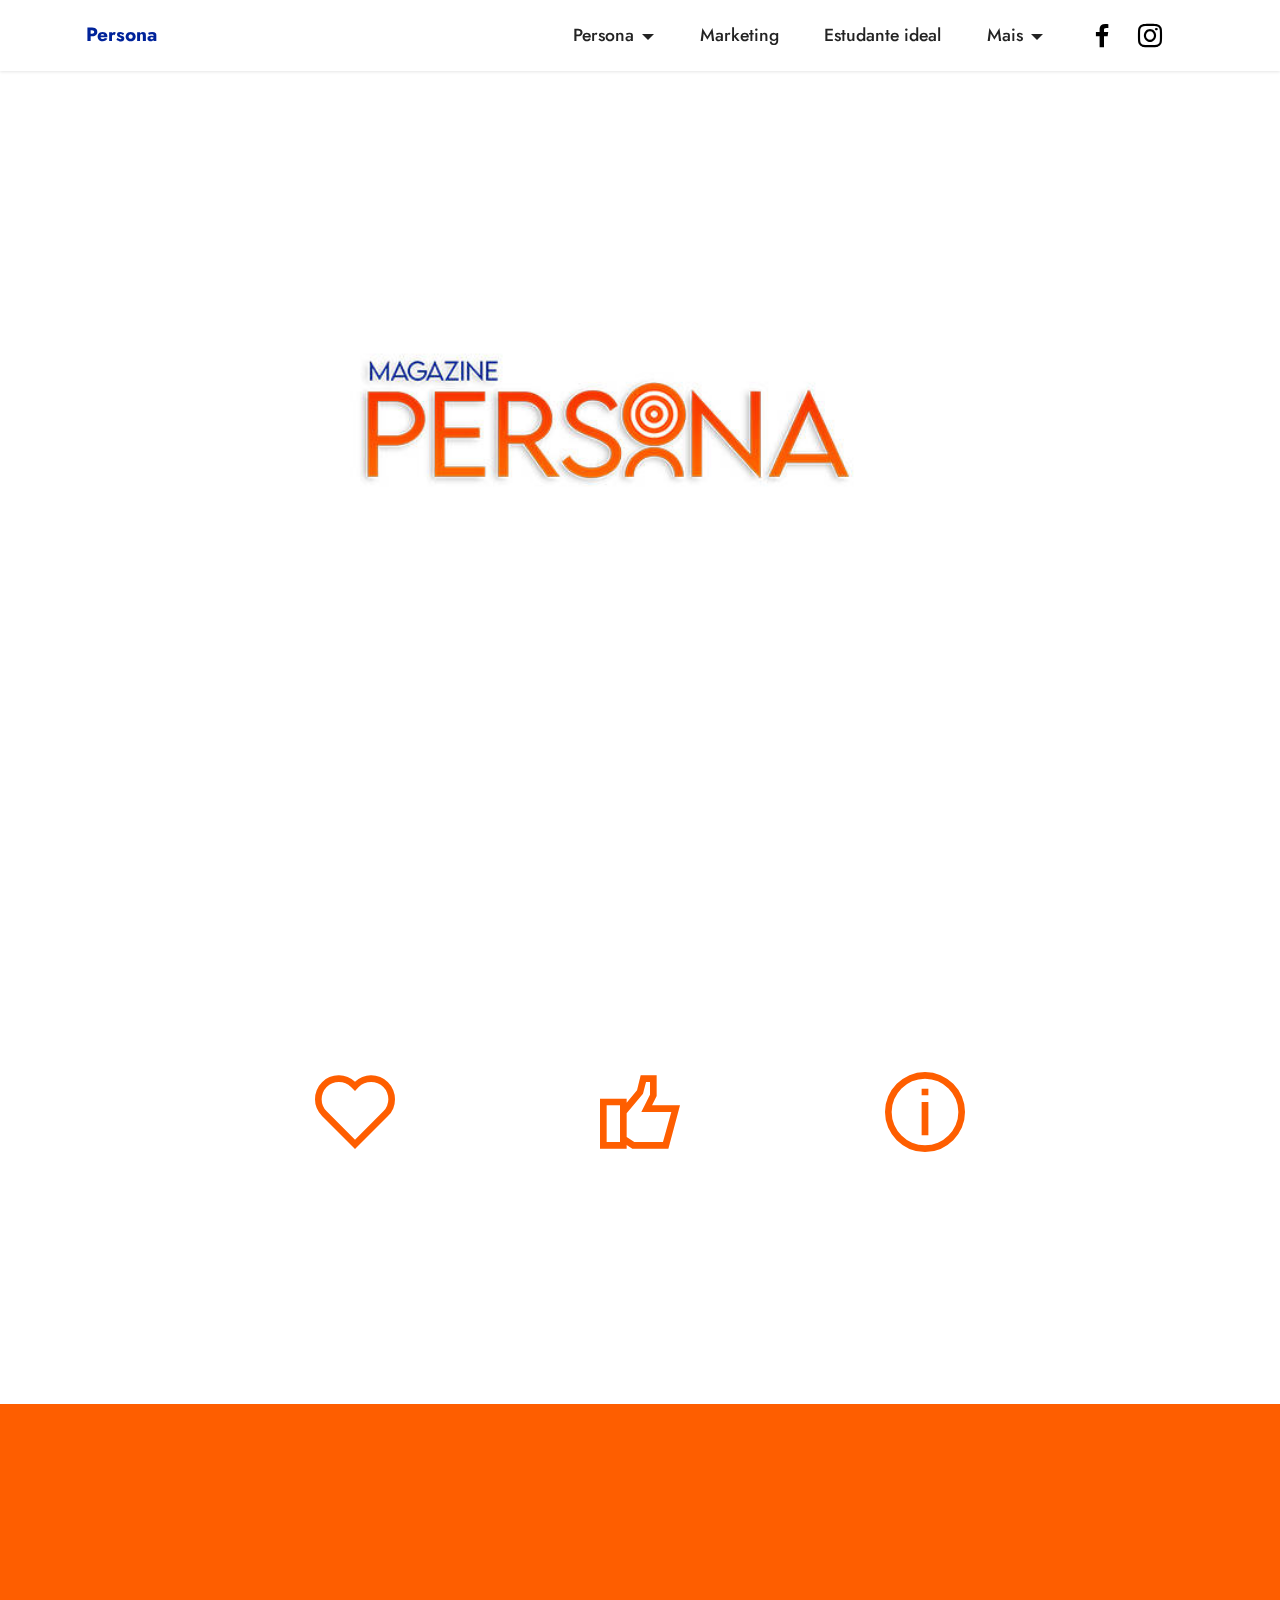
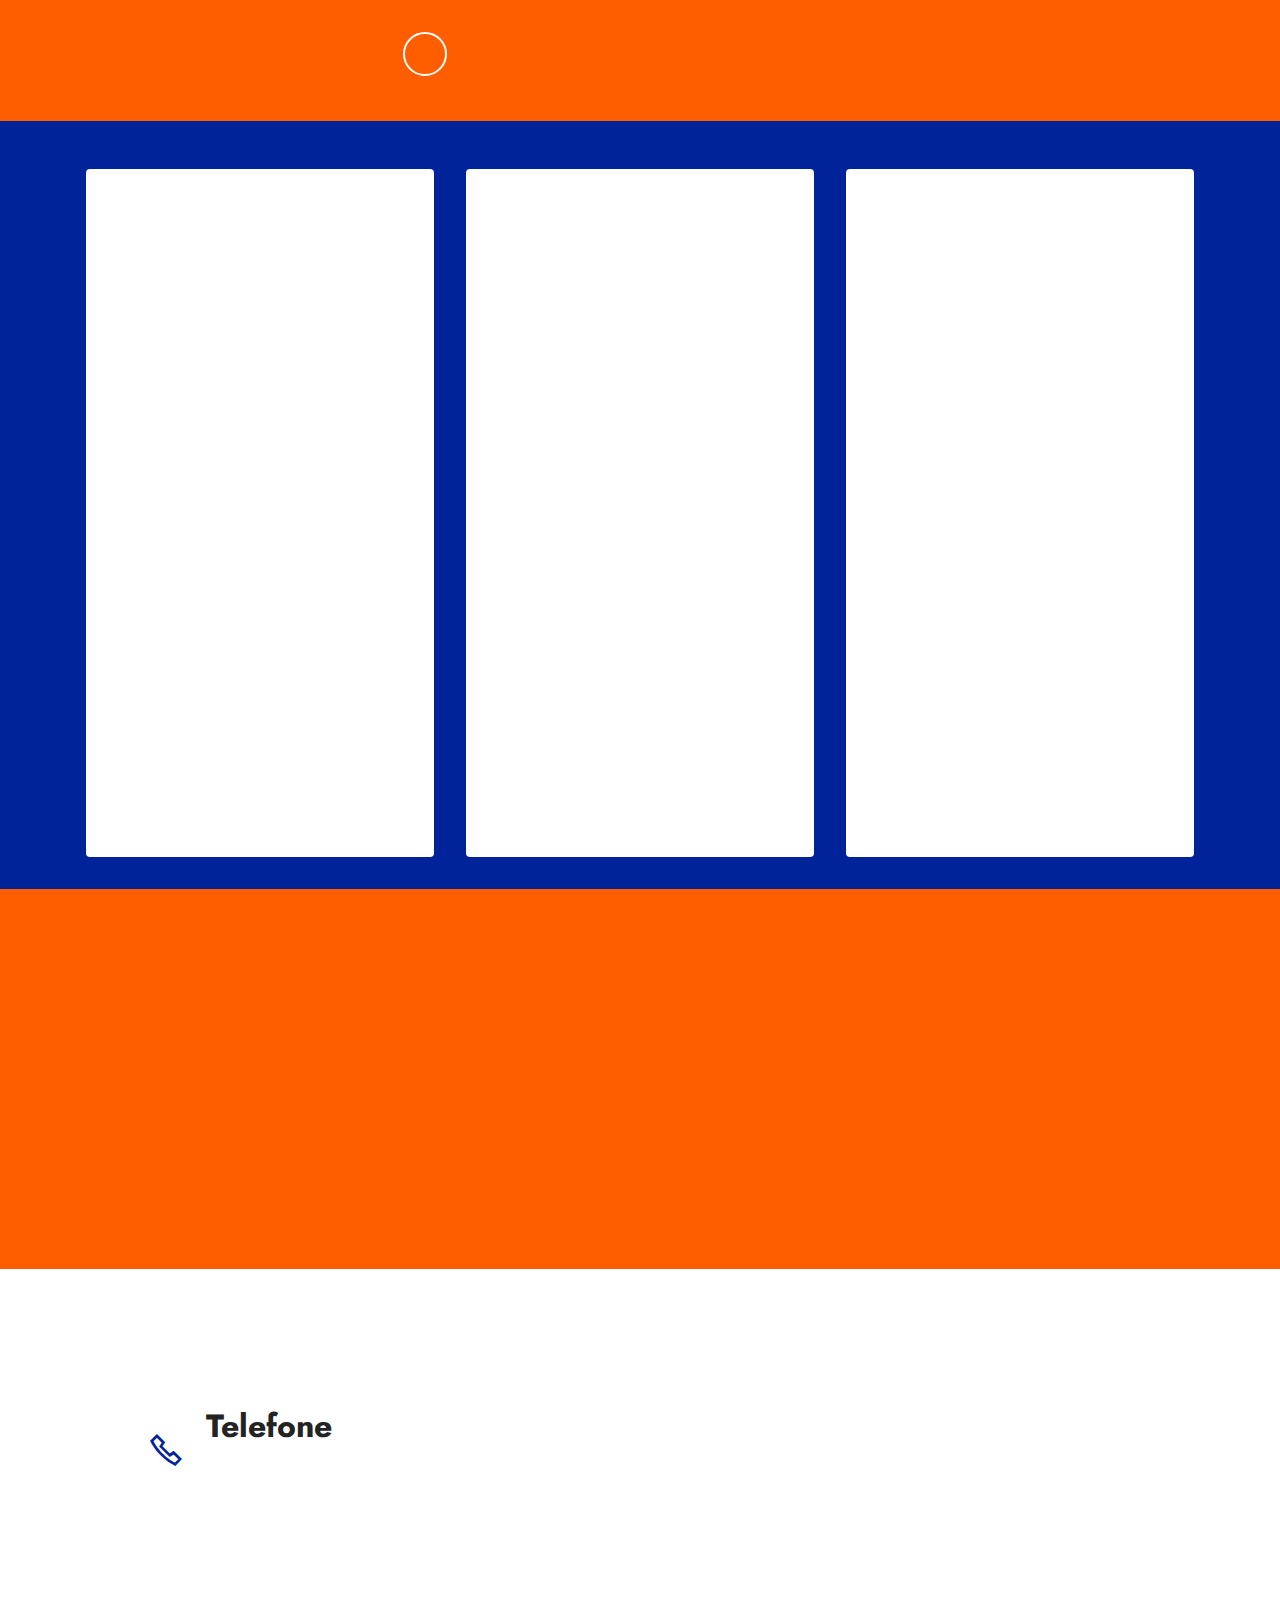
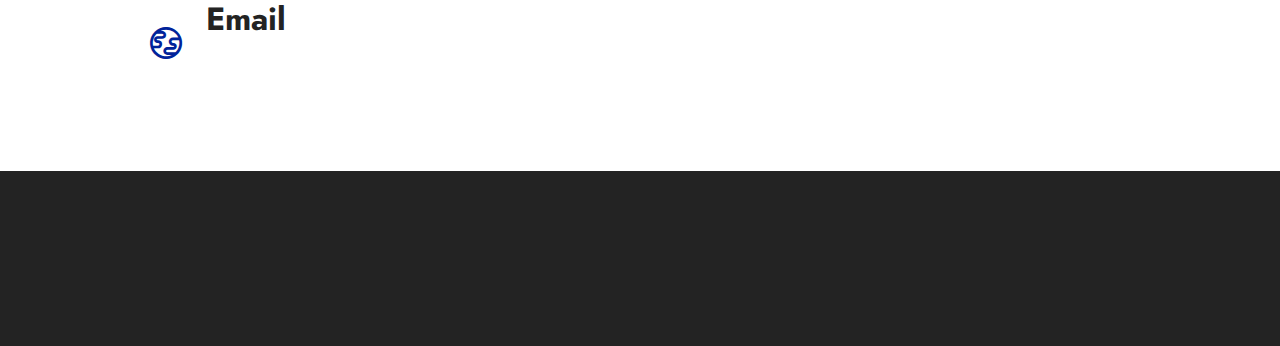
<file: index.html>
<!DOCTYPE html>
<html  >
<head>
  <!-- Site made with Mobirise Website Builder v5.3.10, https://mobirise.com -->
  <meta charset="UTF-8">
  <meta http-equiv="X-UA-Compatible" content="IE=edge">
  <meta name="generator" content="Mobirise v5.3.10, mobirise.com">
  <meta name="viewport" content="width=device-width, initial-scale=1, minimum-scale=1">
  <link rel="shortcut icon" href="assets/images/logo-persona-128x72.png" type="image/x-icon">
  <meta name="description" content="">
  
  
  <title>Home</title>
  <link rel="stylesheet" href="assets/web/assets/mobirise-icons2/mobirise2.css">
  <link rel="stylesheet" href="assets/tether/tether.min.css">
  <link rel="stylesheet" href="assets/bootstrap/css/bootstrap.min.css">
  <link rel="stylesheet" href="assets/bootstrap/css/bootstrap-grid.min.css">
  <link rel="stylesheet" href="assets/bootstrap/css/bootstrap-reboot.min.css">
  <link rel="stylesheet" href="assets/animatecss/animate.css">
  <link rel="stylesheet" href="assets/dropdown/css/style.css">
  <link rel="stylesheet" href="assets/socicon/css/styles.css">
  <link rel="stylesheet" href="assets/theme/css/style.css">
  <link rel="preload" href="https://fonts.googleapis.com/css?family=Jost:100,200,300,400,500,600,700,800,900,100i,200i,300i,400i,500i,600i,700i,800i,900i&display=swap" as="style" onload="this.onload=null;this.rel='stylesheet'">
  <noscript><link rel="stylesheet" href="https://fonts.googleapis.com/css?family=Jost:100,200,300,400,500,600,700,800,900,100i,200i,300i,400i,500i,600i,700i,800i,900i&display=swap"></noscript>
  <link rel="preload" as="style" href="assets/mobirise/css/mbr-additional.css"><link rel="stylesheet" href="assets/mobirise/css/mbr-additional.css" type="text/css">
  
  
  
  
</head>
<body>
  
  <section class="menu menu3 cid-sByidNnFc6" once="menu" id="menu3-3z">
    
    <nav class="navbar navbar-dropdown navbar-fixed-top navbar-expand-lg">
        <div class="container">
            <div class="navbar-brand">
                
                <span class="navbar-caption-wrap"><a class="navbar-caption text-primary display-7" href="index.html">Persona</a></span>
            </div>
            <button class="navbar-toggler" type="button" data-toggle="collapse" data-target="#navbarSupportedContent" aria-controls="navbarNavAltMarkup" aria-expanded="false" aria-label="Toggle navigation">
                <div class="hamburger">
                    <span></span>
                    <span></span>
                    <span></span>
                    <span></span>
                </div>
            </button>
            <div class="collapse navbar-collapse" id="navbarSupportedContent">
                <ul class="navbar-nav nav-dropdown nav-right" data-app-modern-menu="true"><li class="nav-item dropdown"><a class="nav-link link text-black dropdown-toggle display-4" href="#" data-toggle="dropdown-submenu" aria-expanded="false">Persona</a><div class="dropdown-menu"><a class="text-black dropdown-item text-primary display-4" href="http://www.etecdesapopemba.com.br/" target="_blank">Sobre nós</a><a class="text-black dropdown-item text-primary display-4" href="a-revista.html">A Revista</a><a class="text-black dropdown-item text-primary display-4" href="projeto.html">O projeto</a><a class="text-black dropdown-item text-primary display-4" href="quem-somos.html">Quem somos</a></div></li>
                    <li class="nav-item"><a class="nav-link link text-black text-primary display-4" href="marketing.html" aria-expanded="false">Marketing</a></li><li class="nav-item"><a class="nav-link link text-black text-primary display-4" href="estudante-ideal.html" aria-expanded="false">Estudante ideal</a></li><li class="nav-item dropdown"><a class="nav-link link text-black text-primary dropdown-toggle display-4" href="#" aria-expanded="false" data-toggle="dropdown-submenu">Mais</a><div class="dropdown-menu"><a class="text-black text-primary dropdown-item display-4" href="marketline.html" aria-expanded="false">Marketline Podcast</a><a class="text-black text-primary dropdown-item display-4" href="https://aculpaedokotlerblog.wordpress.com/" aria-expanded="false" target="_blank">Blog "A culpa é do Kotler"</a></div></li></ul>
                <div class="icons-menu">
                    <a class="iconfont-wrapper" href="https://www.facebook.com/magazinepersona" target="_blank">
                        <span class="p-2 mbr-iconfont socicon-facebook socicon"></span>
                    </a>
                    <a class="iconfont-wrapper" href="https://www.instagram.com/magazinepersona/" target="_blank">
                        <span class="p-2 mbr-iconfont socicon-instagram socicon"></span>
                    </a>
                    
                    
                </div>
                
            </div>
        </div>
    </nav>
</section>

<section class="header3 cid-sA3W7jZYVs mbr-fullscreen" id="header3-2">

    

    

    <div class="align-center container-fluid">
        <div class="row justify-content-end">
            <div class="col-12 col-lg-6">
                
                
                
                
            </div>
        </div>
    </div>
</section>

<section class="features1 cid-sA3WbyX1g8" id="features1-3">
    

    
    <div class="container">
        <div class="row">
            
        </div>
        <div class="row">
            <div class="card col-12 col-md-6 col-lg-3">
                <div class="card-wrapper">
                    <div class="card-box align-center">
                        <div class="iconfont-wrapper">
                            <span class="mbr-iconfont mobi-mbri-hearth mobi-mbri" style="color: rgb(254, 94, 0); fill: rgb(254, 94, 0);"></span>
                        </div>
                        <h5 class="card-title mbr-fonts-style display-7"><strong>De alunos para alunos</strong></h5>
                        <p class="card-text mbr-fonts-style display-7">Site e conteúdo de alunos para alunos.</p>
                    </div>
                </div>
            </div>
            <div class="card col-12 col-md-6 col-lg-3">
                <div class="card-wrapper">
                    <div class="card-box align-center">
                        <div class="iconfont-wrapper">
                            <span class="mbr-iconfont mobi-mbri-like mobi-mbri" style="color: rgb(254, 94, 0); fill: rgb(254, 94, 0);"></span>
                        </div>
                        <h5 class="card-title mbr-fonts-style display-7"><strong>Sobre o MKT</strong></h5>
                        <p class="card-text mbr-fonts-style display-7">Sobre o curso de marketing da ETEC de Sapopemba e acontecimentos presentes na mesma.</p>
                    </div>
                </div>
            </div>
            <div class="card col-12 col-md-6 col-lg-3">
                <div class="card-wrapper">
                    <div class="card-box align-center">
                        <div class="iconfont-wrapper">
                            <span class="mbr-iconfont mobi-mbri-info mobi-mbri" style="color: rgb(254, 94, 0); fill: rgb(254, 94, 0);"></span>
                        </div>
                        <h5 class="card-title mbr-fonts-style display-7"><strong>Sua fonte de</strong></h5>
                        <p class="card-text mbr-fonts-style display-7">Noticias sobre a ETEC e o curso de marketing e de boas memórias sobre os móduos passados</p>
                    </div>
                </div>
            </div>
            
        </div>
    </div>
</section>

<section class="team2 cid-sByodoSTMX" xmlns="http://www.w3.org/1999/html" id="team2-44">
    
    
    <div class="container">
        <div class="card">
            <div class="card-wrapper">
                <div class="row align-items-center">
                    <div class="col-12 col-md-3">
                        <div class="image-wrapper">
                            <img src="assets/images/mbr-506x295.jpeg" alt="Mobirise">
                        </div>
                    </div>
                    <div class="col-12 col-md">
                        <div class="card-box">
                            <h5 class="card-title mbr-fonts-style m-0 display-5">
                                <strong>Marketing</strong></h5>
                            <h6 class="mbr-fonts-style mb-3 display-4"></h6>
                            <p class="mbr-text mbr-fonts-style display-7"><strong>Os módulos da ETEC de Sapopemba em conjunto escreveram artigos para que você possa imergir em nossa experiência dentro de nosso curso e unidade, com atividades como alguns trabalhos, artigos e participações em "TBT's".</strong><br></p>
                            <div class="social-row display-7">
                                <div class="soc-item">
                                    <a href="marketing.html">
                                        <span class="mbr-iconfont mobi-mbri-cursor-click mobi-mbri"></span>
                                    </a>
                                </div>
                                
                                
                                
                                
                            </div>
                        </div>
                    </div>
                </div>
            </div>
        </div>
        
        
    </div>
</section>

<section class="features4 cid-sA3Wwivv1L" id="features4-5">
    
    
    <div class="container">
        
        <div class="row mt-4">
            <div class="item features-image сol-12 col-md-6 col-lg-4 active">
                <div class="item-wrapper">
                    <div class="item-img">
                        <img src="assets/images/facebook-logo-2-1-582x582.png" alt="" title="">
                    </div>
                    <div class="item-content">
                        <h5 class="item-title mbr-fonts-style display-5"><a href="https://www.facebook.com/magazinepersona" class="text-primary" target="_blank"><strong><em>Facebook</em></strong></a></h5>
                        
                        <p class="mbr-text mbr-fonts-style mt-3 display-7">Saiba mais sobre nossas atualizações em nossos sites, conteúdo e eventos em nossa unidade dentre outras coisas por meio de nossos Facebook!</p>
                    </div>
                    <div class="mbr-section-btn item-footer mt-2"><a href="https://www.facebook.com/magazinepersona" class="btn item-btn btn-black display-7" target="_blank">Seguir</a></div>
                </div>
            </div>
            <div class="item features-image сol-12 col-md-6 col-lg-4">
                <div class="item-wrapper">
                    <div class="item-img">
                        <img src="assets/images/instagram-hack-2-600x600.jpg" alt="" title="" data-slide-to="1">
                    </div>
                    <div class="item-content">
                        <h5 class="item-title mbr-fonts-style display-5"><a href="https://www.instagram.com/magazinepersona/" class="text-primary" target="_blank"><strong><em>Instagram</em></strong></a></h5>
                        
                        <p class="mbr-text mbr-fonts-style mt-3 display-7">Saiba mais sobre nossas atualizações em nossos sites, conteúdo e eventos em nossa unidade dentre outras coisas por meio de nossos Instagram!</p>
                    </div>
                    <div class="mbr-section-btn item-footer mt-2"><a href="https://www.instagram.com/magazinepersona/" class="btn item-btn btn-black display-7" target="_blank">Seguir</a></div>
                </div>
            </div><div class="item features-image сol-12 col-md-6 col-lg-4">
                <div class="item-wrapper">
                    <div class="item-img">
                        <img src="assets/images/b82c9ca0-4a4f-4a24-a1ef-1ebed2a898ee-1-582x558.jpeg" alt="" title="" data-slide-to="2">
                    </div>
                    <div class="item-content">
                        <h5 class="item-title mbr-fonts-style display-5"><a href="https://aculpaedokotlerblog.wordpress.com/" class="text-primary" target="_blank"><strong><em>Nosso blog</em></strong></a></h5>
                        
                        <p class="mbr-text mbr-fonts-style mt-3 display-7">Acompanhe sobre um de nossos projetos desenvolvido pelos alunos do 1ºmódulo de Marketing da ETEC de Sapopemba, com portfólio de atividades, entre outros...</p>
                    </div>
                    <div class="mbr-section-btn item-footer mt-2"><a href="https://aculpaedokotlerblog.wordpress.com/" class="btn item-btn btn-black display-7" target="_blank">Ir</a></div>
                </div>
            </div>
            

        </div>
    </div>
</section>

<section class="features18 cid-sBxOyp0HuJ" id="features19-36">

    

    
    <div class="container">
        <div class="row justify-content-center">
            <div class="card col-12 col-lg">
                <div class="card-wrapper">
                    <h6 class="card-title mbr-fonts-style mb-4 display-2"><a href="https://anchor.fm/marketline-podcast/episodes/Termos-de-Marketing---Lead-e13aqg4" class="text-warning text-primary" target="_blank"><strong><em>Podcast</em></strong></a></h6>
                    <p class="mbr-text mbr-fonts-style display-7">Marketline é um podcast desenvolvido por <a href="marketline.html" class="text-warning text-primary"><strong><em>estudantes do 3º módulo do curso Técnico em Marketing</em></strong></a> da Etec de Sapopemba, que abordará assuntos do mundo do marketing.<br><br>Novo podcast todas quartas-feiras ás 19:00 e sextas-feiras ás 20:00</p>
                    <div class="mbr-section-btn"><a class="btn btn-primary display-4" href="https://anchor.fm/marketline-podcast/episodes/Termos-de-Marketing---Lead-e13aqg4" target="_blank">Ouça agora</a></div>
                </div>
            </div>
            <div class="col-12 col-lg-4">
                <div class="image-wrapper">
                    <img src="assets/images/14998946-1620254323297-890ed8a4efbdb-400x400.jpeg" alt="Mobirise">
                </div>
            </div>
        </div>
    </div>
</section>

<section class="contacts3 map1 cid-sA3XsAxnse" id="contacts3-6">

    
    
    <div class="container">
        <div class="mbr-section-head">
            <h3 class="mbr-section-title mbr-fonts-style align-center mb-0 display-2"><strong>Contato</strong></h3>
            
        </div>
        <div class="row justify-content-center mt-4">
            <div class="card col-12 col-md-6">
                <div class="card-wrapper">
                    <div class="image-wrapper">
                        <span class="mbr-iconfont mobi-mbri-phone mobi-mbri"></span>
                    </div>
                    <div class="text-wrapper">
                        <h6 class="card-title mbr-fonts-style mb-1 display-5">
                            <strong>Telefone</strong></h6>
                        <p class="mbr-text mbr-fonts-style display-7"><a href="tel:2019-1519" class="text-primary">+55 11&nbsp;2019-1519</a></p>
                    </div>
                </div>
                <div class="card-wrapper">
                    <div class="image-wrapper">
                        <span class="mbr-iconfont mobi-mbri-globe mobi-mbri"></span>
                    </div>
                    <div class="text-wrapper">
                        <h6 class="card-title mbr-fonts-style mb-1 display-5">
                            <strong>Email</strong>
                        </h6>
                        <p class="mbr-text mbr-fonts-style display-7"><a href="mailto:persona.revistamkt@gmail.com" class="text-primary">persona.revistamkt@gmail.com</a></p>
                    </div>
                </div>
            </div>
            <div class="map-wrapper col-12 col-md-6">
                <div class="google-map"><iframe frameborder="0" style="border:0" src="https://www.google.com/maps/embed?pb=!1m18!1m12!1m3!1d3655.776400726428!2d-46.48913028538247!3d-23.612350769361573!2m3!1f0!2f0!3f0!3m2!1i1024!2i768!4f13.1!3m3!1m2!1s0x94ce680ca7ff2b73%3A0x773e34365a0613b3!2sEtec%20de%20Sapopemba!5e0!3m2!1spt-BR!2sbr!4v1623446141278!5m2!1spt-BR!2sbr" allowfullscreen=""></iframe></div>
            </div>
        </div>
    </div>
</section>

<section class="footer3 cid-sBylvAB23y" once="footers" id="footer3-43">

    

    

    <div class="container">
        <div class="media-container-row align-center mbr-white">
            <div class="row row-links">
                <ul class="foot-menu">
                    
                    
                    
                    
                    
                <li class="foot-menu-item mbr-fonts-style display-7"><strong><em><a href="http://www.etecdesapopemba.com.br/" class="text-info text-primary" target="_blank">Sobre nós</a></em></strong></li><li class="foot-menu-item mbr-fonts-style display-7"><strong><em><a href="projeto.html" class="text-warning text-primary">Projeto</a></em></strong></li><li class="foot-menu-item mbr-fonts-style display-7"><strong><em><a href="quem-somos.html" class="text-secondary text-primary">Quem somos</a></em></strong></li></ul>
            </div>
            <div class="row social-row">
                <div class="social-list align-right pb-2">
                    
                    
                    
                    
                    
                    
                <div class="soc-item">
                        <a href="https://www.instagram.com/magazinepersona/" target="_blank">
                            <span class="mbr-iconfont mbr-iconfont-social socicon-instagram socicon"></span>
                        </a>
                    </div><div class="soc-item">
                        <a href="https://www.facebook.com/magazinepersona" target="_blank">
                            <span class="mbr-iconfont mbr-iconfont-social socicon-facebook socicon"></span>
                        </a>
                    </div><div class="soc-item">
                        <a href="https://www.google.com/maps/place/Etec+de+Sapopemba/@-23.6123557,-46.4869416,15z/data=!4m5!3m4!1s0x0:0x773e34365a0613b3!8m2!3d-23.6123359!4d-46.4868538" target="_blank">
                            <span class="mbr-iconfont mbr-iconfont-social mobi-mbri-map-pin mobi-mbri"></span>
                        </a>
                    </div><div class="soc-item">
                        <a href="https://aculpaedokotlerblog.wordpress.com/" target="_blank">
                            <span class="mbr-iconfont mbr-iconfont-social mobi-mbri-new-file mobi-mbri"></span>
                        </a>
                    </div><div class="soc-item">
                        <a href="https://anchor.fm/marketline-podcast/episodes/Termos-de-Marketing---Lead-e13aqg4" target="_blank">
                            <span class="mbr-iconfont mbr-iconfont-social mobi-mbri-bulleted-list mobi-mbri"></span>
                        </a>
                    </div></div>
            </div>
            <div class="row row-copirayt">
                <p class="mbr-text mb-0 mbr-fonts-style mbr-white align-center display-7"><strong>
                    © Copyright 2021 Persona Magazine. Todos os direitos reservados.
                </strong></p>
            </div>
        </div>
    </div>
</section><section style="display:none!important;background-color: #fff; font-family: -apple-system, BlinkMacSystemFont, 'Segoe UI', 'Roboto', 'Helvetica Neue', Arial, sans-serif; color:#aaa; font-size:12px; padding: 0; align-items: center; display: flex;"><a href="https://mobirise.site/h" style="flex: 1 1; height: 3rem; padding-left: 1rem;"></a><p style="flex: 0 0 auto; margin:0; padding-right:1rem;">Built with Mobirise - <a href="https://mobirise.site/m" style="color:#aaa;">More here</a></p></section><script src="assets/web/assets/jquery/jquery.min.js"></script>  <script src="assets/popper/popper.min.js"></script>  <script src="assets/tether/tether.min.js"></script>  <script src="assets/bootstrap/js/bootstrap.min.js"></script>  <script src="assets/smoothscroll/smooth-scroll.js"></script>  <script src="assets/viewportchecker/jquery.viewportchecker.js"></script>  <script src="assets/dropdown/js/nav-dropdown.js"></script>  <script src="assets/dropdown/js/navbar-dropdown.js"></script>  <script src="assets/touchswipe/jquery.touch-swipe.min.js"></script>  <script src="assets/theme/js/script.js"></script>  
  
  
  <input name="animation" type="hidden">
  </body>
</html>
</file>
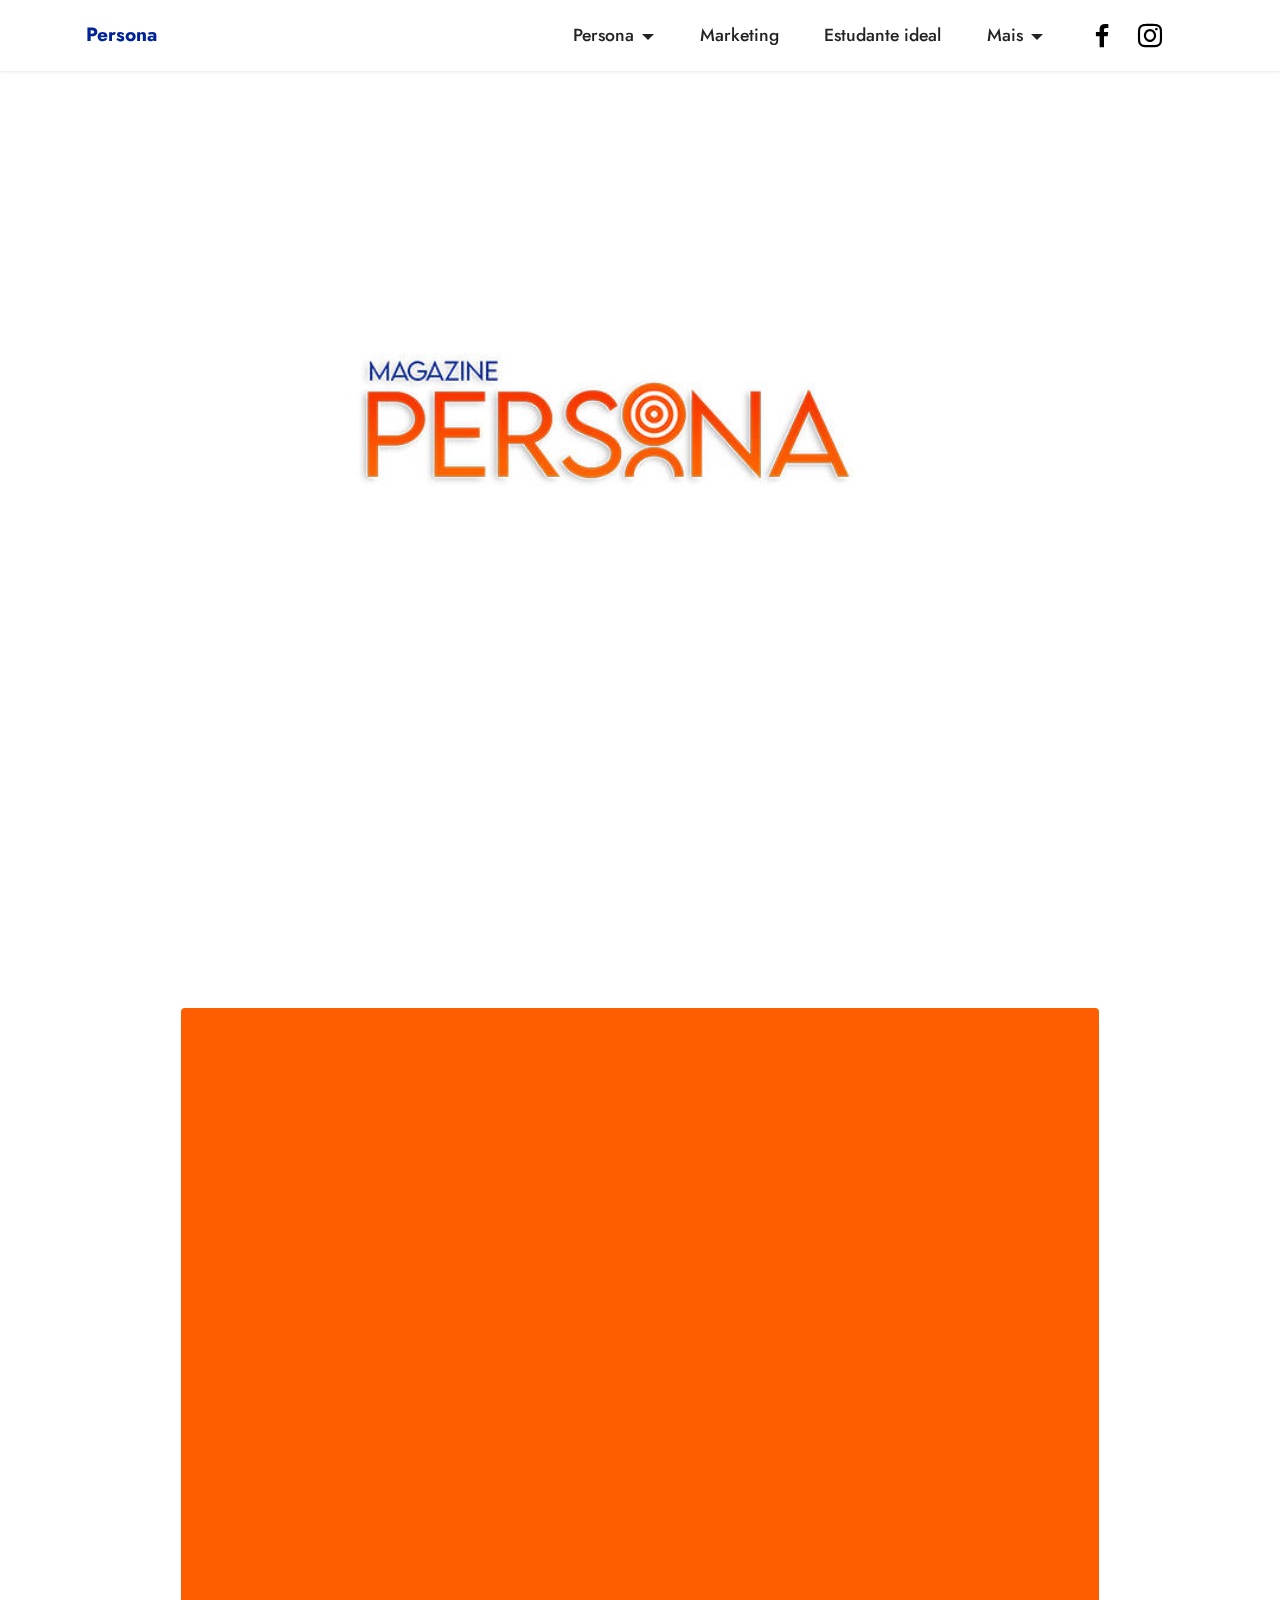
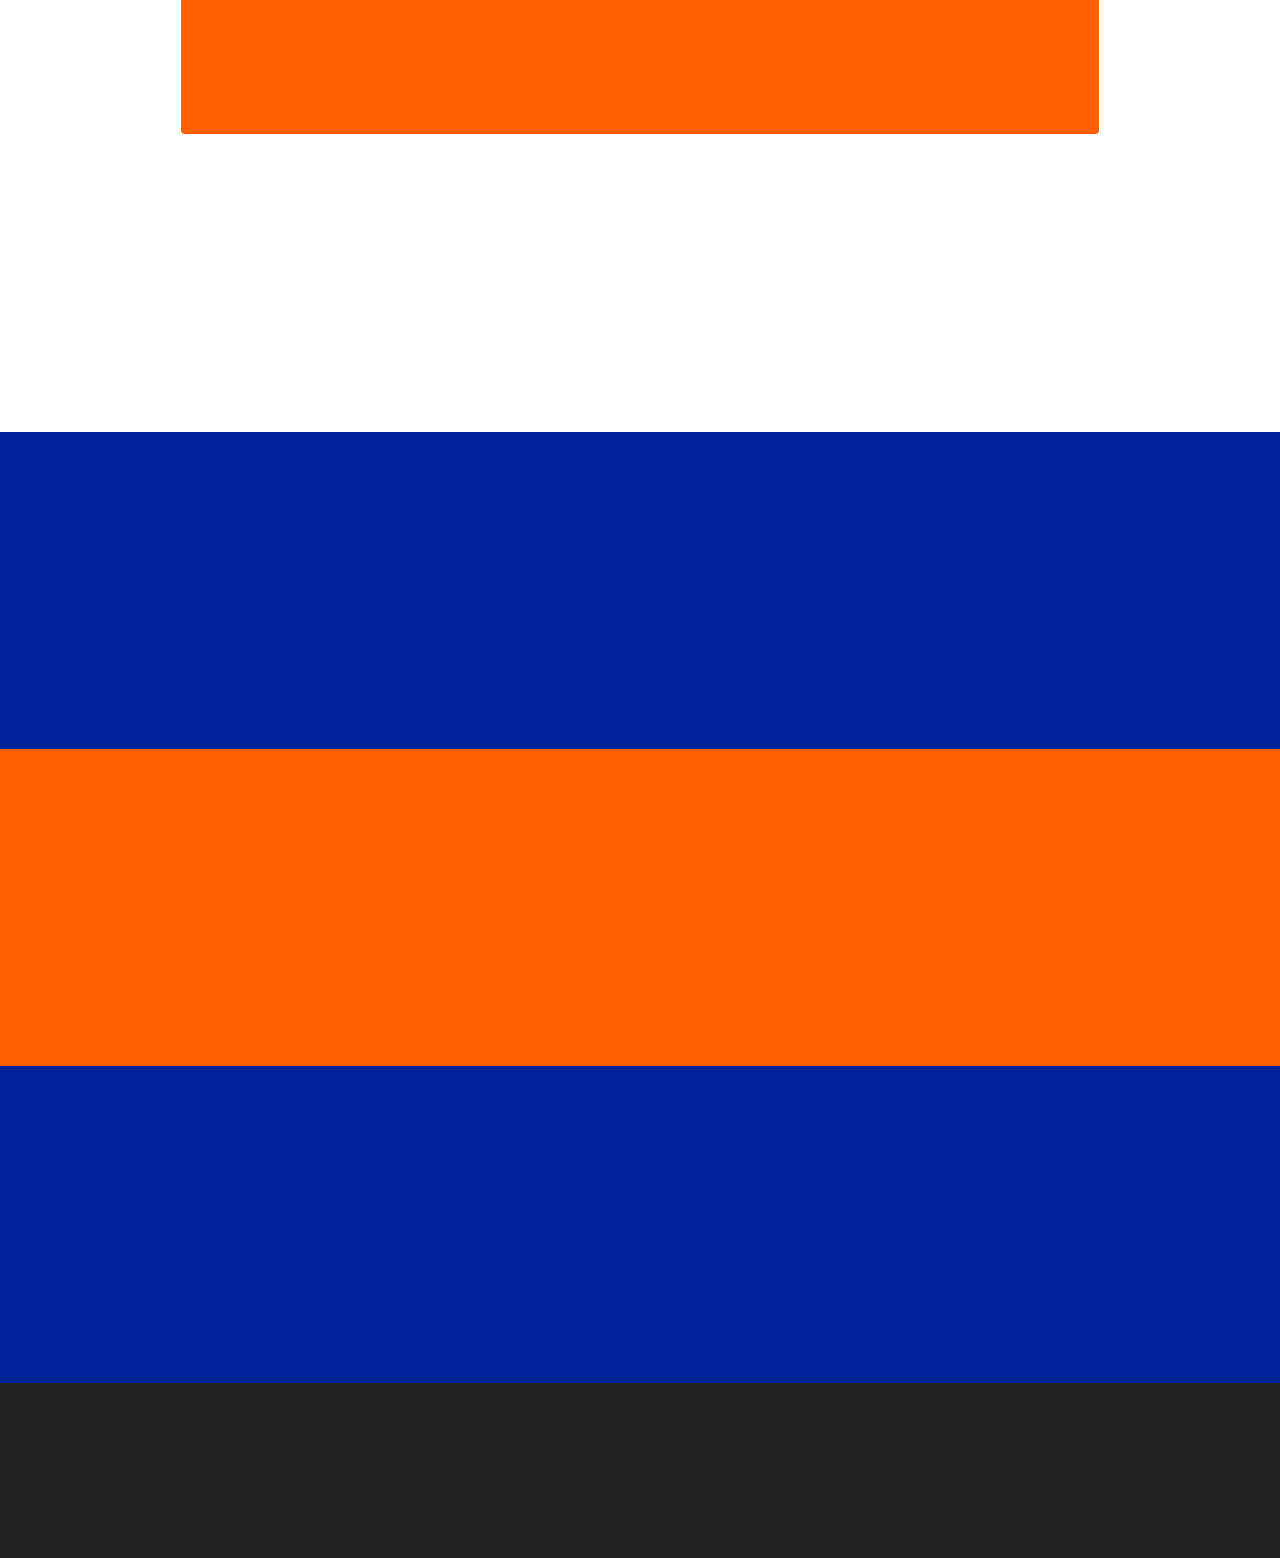
<file: a-revista.html>
<!DOCTYPE html>
<html  >
<head>
  <!-- Site made with Mobirise Website Builder v5.3.10, https://mobirise.com -->
  <meta charset="UTF-8">
  <meta http-equiv="X-UA-Compatible" content="IE=edge">
  <meta name="generator" content="Mobirise v5.3.10, mobirise.com">
  <meta name="viewport" content="width=device-width, initial-scale=1, minimum-scale=1">
  <link rel="shortcut icon" href="assets/images/logo-persona-128x72.png" type="image/x-icon">
  <meta name="description" content="">
  
  
  <title>A revista</title>
  <link rel="stylesheet" href="assets/web/assets/mobirise-icons2/mobirise2.css">
  <link rel="stylesheet" href="assets/tether/tether.min.css">
  <link rel="stylesheet" href="assets/bootstrap/css/bootstrap.min.css">
  <link rel="stylesheet" href="assets/bootstrap/css/bootstrap-grid.min.css">
  <link rel="stylesheet" href="assets/bootstrap/css/bootstrap-reboot.min.css">
  <link rel="stylesheet" href="assets/animatecss/animate.css">
  <link rel="stylesheet" href="assets/dropdown/css/style.css">
  <link rel="stylesheet" href="assets/socicon/css/styles.css">
  <link rel="stylesheet" href="assets/theme/css/style.css">
  <link rel="preload" href="https://fonts.googleapis.com/css?family=Jost:100,200,300,400,500,600,700,800,900,100i,200i,300i,400i,500i,600i,700i,800i,900i&display=swap" as="style" onload="this.onload=null;this.rel='stylesheet'">
  <noscript><link rel="stylesheet" href="https://fonts.googleapis.com/css?family=Jost:100,200,300,400,500,600,700,800,900,100i,200i,300i,400i,500i,600i,700i,800i,900i&display=swap"></noscript>
  <link rel="preload" as="style" href="assets/mobirise/css/mbr-additional.css"><link rel="stylesheet" href="assets/mobirise/css/mbr-additional.css" type="text/css">
  
  
  
  
</head>
<body>
  
  <section class="menu menu3 cid-sByidNnFc6" once="menu" id="menu3-6b">
    
    <nav class="navbar navbar-dropdown navbar-fixed-top navbar-expand-lg">
        <div class="container">
            <div class="navbar-brand">
                
                <span class="navbar-caption-wrap"><a class="navbar-caption text-primary display-7" href="index.html">Persona</a></span>
            </div>
            <button class="navbar-toggler" type="button" data-toggle="collapse" data-target="#navbarSupportedContent" aria-controls="navbarNavAltMarkup" aria-expanded="false" aria-label="Toggle navigation">
                <div class="hamburger">
                    <span></span>
                    <span></span>
                    <span></span>
                    <span></span>
                </div>
            </button>
            <div class="collapse navbar-collapse" id="navbarSupportedContent">
                <ul class="navbar-nav nav-dropdown nav-right" data-app-modern-menu="true"><li class="nav-item dropdown"><a class="nav-link link text-black dropdown-toggle display-4" href="#" data-toggle="dropdown-submenu" aria-expanded="false">Persona</a><div class="dropdown-menu"><a class="text-black dropdown-item text-primary display-4" href="http://www.etecdesapopemba.com.br/" target="_blank">Sobre nós</a><a class="text-black dropdown-item text-primary display-4" href="a-revista.html">A Revista</a><a class="text-black dropdown-item text-primary display-4" href="projeto.html">O projeto</a><a class="text-black dropdown-item text-primary display-4" href="quem-somos.html">Quem somos</a></div></li>
                    <li class="nav-item"><a class="nav-link link text-black text-primary display-4" href="marketing.html" aria-expanded="false">Marketing</a></li><li class="nav-item"><a class="nav-link link text-black text-primary display-4" href="estudante-ideal.html" aria-expanded="false">Estudante ideal</a></li><li class="nav-item dropdown"><a class="nav-link link text-black text-primary dropdown-toggle display-4" href="#" aria-expanded="false" data-toggle="dropdown-submenu">Mais</a><div class="dropdown-menu"><a class="text-black text-primary dropdown-item display-4" href="marketline.html" aria-expanded="false">Marketline Podcast</a><a class="text-black text-primary dropdown-item display-4" href="https://aculpaedokotlerblog.wordpress.com/" aria-expanded="false" target="_blank">Blog "A culpa é do Kotler"</a></div></li></ul>
                <div class="icons-menu">
                    <a class="iconfont-wrapper" href="https://www.facebook.com/magazinepersona" target="_blank">
                        <span class="p-2 mbr-iconfont socicon-facebook socicon"></span>
                    </a>
                    <a class="iconfont-wrapper" href="https://www.instagram.com/magazinepersona/" target="_blank">
                        <span class="p-2 mbr-iconfont socicon-instagram socicon"></span>
                    </a>
                    
                    
                </div>
                
            </div>
        </div>
    </nav>
</section>

<section class="header3 cid-sBW7g2vg0k mbr-fullscreen" id="header3-6g">

    

    

    <div class="align-center container-fluid">
        <div class="row justify-content-end">
            <div class="col-12 col-lg-6">
                
                
                
                
            </div>
        </div>
    </div>
</section>

<section class="content15 cid-sBW6QDlt6z" id="content15-6f">

    

    
    <div class="container">
        <div class="row justify-content-center">
            <div class="card col-md-12 col-lg-10">
                <div class="card-wrapper">
                    <div class="card-box align-left">
                        <h4 class="card-title mbr-fonts-style mbr-white mb-3 display-5">
                            <strong>História</strong></h4>
                        <p class="mbr-text mbr-fonts-style display-7">Na Década de 90 o Brasil e o mundo estão super ligados no advento da internet, com ela surgiu novas oportunidades, e o marketing começou a evoluir e ser mais flexível para acompanhar as necessidades, interesse e os desejos do público difundido o marketing pela internet. 
<br>Com o século XXI a velocidade ficou ainda maior, o uso da tecnologia fez com que as portas se abrissem para um novo horizonte, e é por isso que o marketing tem um conceito volátil, capaz de entender o público e o momento atual e se adaptar a ele.
<br>De olho neste emergente, os professores da Etec Sapopemba numa troca de ideias lançaram o desafio para os alunos do 2° marketing, em realizar um projeto de uma revista online. Que tem como objetivo de satisfazer os interesses do nosso público alvo, que são os estudantes que pretendem iniciar o curso, os que tem dúvidas em qual carreira seguir, os apaixonados por marketing e até mesmo os veteranos. 
<br>A Revista Persona, ganhou esse nome pois significa ‘o cliente ideal’ e é isso que os alunos querem representar para os estudantes, queremos ser a revista ideal com conteúdo relevantes, que te ajudam na sua tomada de decisão em escolher o nosso curso.
<br>A revista é um pequeno spoiler do curso de marketing, conta com todos os componentes curriculares oferecidos pelo o curso, todas as matérias exibidas na revista te deixam com tentações de fazer parte desse mundo incrível que é o marketing.&nbsp;<br></p>
                        
                    </div>
                </div>
            </div>
        </div>
    </div>
</section>

<section class="content7 cid-sBWchWqdpJ" id="content7-6k">
    
    <div class="container">
        <div class="row justify-content-center">
            <div class="col-12 col-md-10">
                <blockquote>
                
                <p class="mbr-text mbr-fonts-style display-2">Nossa Missão, visão e valores</p></blockquote>
            </div>
        </div>
    </div>
</section>

<section class="team2 cid-sBWa8M4Mzp" xmlns="http://www.w3.org/1999/html" id="team2-6h">
    
    
    <div class="container">
        <div class="card">
            <div class="card-wrapper">
                <div class="row align-items-center">
                    <div class="col-12 col-md-3">
                        <div class="image-wrapper">
                            <img src="assets/images/viso-506x506.png" alt="Mobirise">
                        </div>
                    </div>
                    <div class="col-12 col-md">
                        <div class="card-box">
                            <h5 class="card-title mbr-fonts-style m-0 display-5">
                                <strong>Missão</strong></h5>
                            <h6 class="mbr-fonts-style mb-3 display-4"></h6>
                            <p class="mbr-text mbr-fonts-style display-7"><strong>Nossa missão é informar o maior número de pessoas que estão interessadas no curso de marketing oferecido pela Etec de Sapopemba, a persona traz dos mais variados temas desse universo do marketing mostrando alguns temas abordados em aula e resgatar experiências de ex-alunos do curso.</strong><br></p>
                            
                        </div>
                    </div>
                </div>
            </div>
        </div>
        
        
    </div>
</section>

<section class="team2 cid-sBWa9rz2SZ" xmlns="http://www.w3.org/1999/html" id="team2-6i">
    
    
    <div class="container">
        <div class="card">
            <div class="card-wrapper">
                <div class="row align-items-center">
                    <div class="col-12 col-md-3">
                        <div class="image-wrapper">
                            <img src="assets/images/missao-506x506.png" alt="Mobirise">
                        </div>
                    </div>
                    <div class="col-12 col-md">
                        <div class="card-box">
                            <h5 class="card-title mbr-fonts-style m-0 display-5">
                                <strong>Visão</strong></h5>
                            <h6 class="mbr-fonts-style mb-3 display-4"></h6>
                            <p class="mbr-text mbr-fonts-style display-7"><strong>Ser referência no ramo de revistas de marketing.</strong><br></p>
                            
                        </div>
                    </div>
                </div>
            </div>
        </div>
        
        
    </div>
</section>

<section class="team2 cid-sBWaacNntP" xmlns="http://www.w3.org/1999/html" id="team2-6j">
    
    
    <div class="container">
        <div class="card">
            <div class="card-wrapper">
                <div class="row align-items-center">
                    <div class="col-12 col-md-3">
                        <div class="image-wrapper">
                            <img src="assets/images/valores-506x506.png" alt="Mobirise">
                        </div>
                    </div>
                    <div class="col-12 col-md">
                        <div class="card-box">
                            <h5 class="card-title mbr-fonts-style m-0 display-5">
                                <strong>Valores</strong></h5>
                            <h6 class="mbr-fonts-style mb-3 display-4"></h6>
                            <p class="mbr-text mbr-fonts-style display-7"><strong>Ética;
<br>Comprometimento aos fatos;
<br>Veracidade de informações;
<br>Qualidade das matérias;
<br>Valorização da equipe.&nbsp;</strong><br></p>
                            
                        </div>
                    </div>
                </div>
            </div>
        </div>
        
        
    </div>
</section>

<section class="footer3 cid-sBylvAB23y" once="footers" id="footer3-6c">

    

    

    <div class="container">
        <div class="media-container-row align-center mbr-white">
            <div class="row row-links">
                <ul class="foot-menu">
                    
                    
                    
                    
                    
                <li class="foot-menu-item mbr-fonts-style display-7"><strong><em><a href="http://www.etecdesapopemba.com.br/" class="text-info text-primary" target="_blank">Sobre nós</a></em></strong></li><li class="foot-menu-item mbr-fonts-style display-7"><strong><em><a href="projeto.html" class="text-warning text-primary">Projeto</a></em></strong></li><li class="foot-menu-item mbr-fonts-style display-7"><strong><em><a href="quem-somos.html" class="text-secondary text-primary">Quem somos</a></em></strong></li></ul>
            </div>
            <div class="row social-row">
                <div class="social-list align-right pb-2">
                    
                    
                    
                    
                    
                    
                <div class="soc-item">
                        <a href="https://www.instagram.com/magazinepersona/" target="_blank">
                            <span class="mbr-iconfont mbr-iconfont-social socicon-instagram socicon"></span>
                        </a>
                    </div><div class="soc-item">
                        <a href="https://www.facebook.com/magazinepersona" target="_blank">
                            <span class="mbr-iconfont mbr-iconfont-social socicon-facebook socicon"></span>
                        </a>
                    </div><div class="soc-item">
                        <a href="https://www.google.com/maps/place/Etec+de+Sapopemba/@-23.6123557,-46.4869416,15z/data=!4m5!3m4!1s0x0:0x773e34365a0613b3!8m2!3d-23.6123359!4d-46.4868538" target="_blank">
                            <span class="mbr-iconfont mbr-iconfont-social mobi-mbri-map-pin mobi-mbri"></span>
                        </a>
                    </div><div class="soc-item">
                        <a href="https://aculpaedokotlerblog.wordpress.com/" target="_blank">
                            <span class="mbr-iconfont mbr-iconfont-social mobi-mbri-new-file mobi-mbri"></span>
                        </a>
                    </div><div class="soc-item">
                        <a href="https://anchor.fm/marketline-podcast/episodes/Termos-de-Marketing---Lead-e13aqg4" target="_blank">
                            <span class="mbr-iconfont mbr-iconfont-social mobi-mbri-bulleted-list mobi-mbri"></span>
                        </a>
                    </div></div>
            </div>
            <div class="row row-copirayt">
                <p class="mbr-text mb-0 mbr-fonts-style mbr-white align-center display-7"><strong>
                    © Copyright 2021 Persona Magazine. Todos os direitos reservados.
                </strong></p>
            </div>
        </div>
    </div>
</section><section style="display:none!important;background-color: #fff; font-family: -apple-system, BlinkMacSystemFont, 'Segoe UI', 'Roboto', 'Helvetica Neue', Arial, sans-serif; color:#aaa; font-size:12px; padding: 0; align-items: center; display: flex;"><a href="https://mobirise.site/x" style="flex: 1 1; height: 3rem; padding-left: 1rem;"></a><p style="flex: 0 0 auto; margin:0; padding-right:1rem;">This <a href="https://mobirise.site/e" style="color:#aaa;">website</a> was started with Mobirise</p></section><script src="assets/web/assets/jquery/jquery.min.js"></script>  <script src="assets/popper/popper.min.js"></script>  <script src="assets/tether/tether.min.js"></script>  <script src="assets/bootstrap/js/bootstrap.min.js"></script>  <script src="assets/smoothscroll/smooth-scroll.js"></script>  <script src="assets/viewportchecker/jquery.viewportchecker.js"></script>  <script src="assets/dropdown/js/nav-dropdown.js"></script>  <script src="assets/dropdown/js/navbar-dropdown.js"></script>  <script src="assets/touchswipe/jquery.touch-swipe.min.js"></script>  <script src="assets/theme/js/script.js"></script>  
  
  
  <input name="animation" type="hidden">
  </body>
</html>
</file>
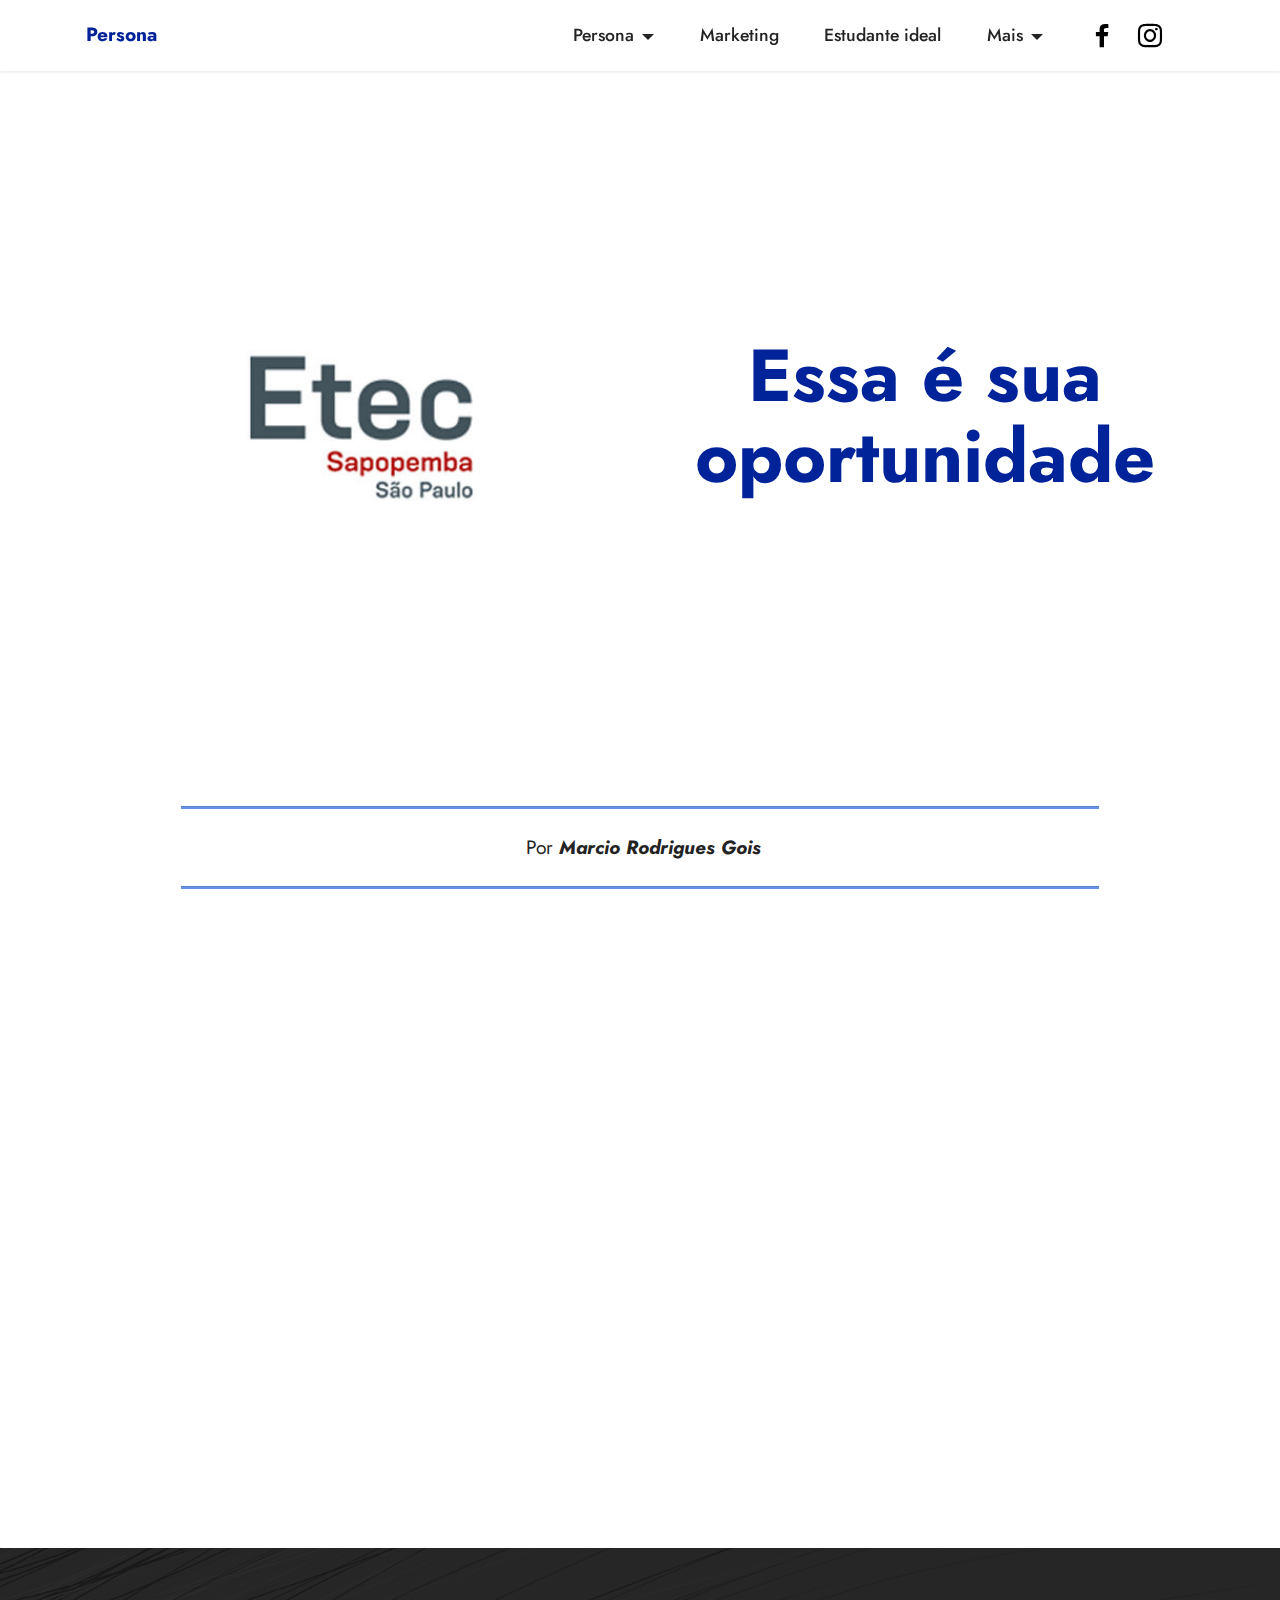
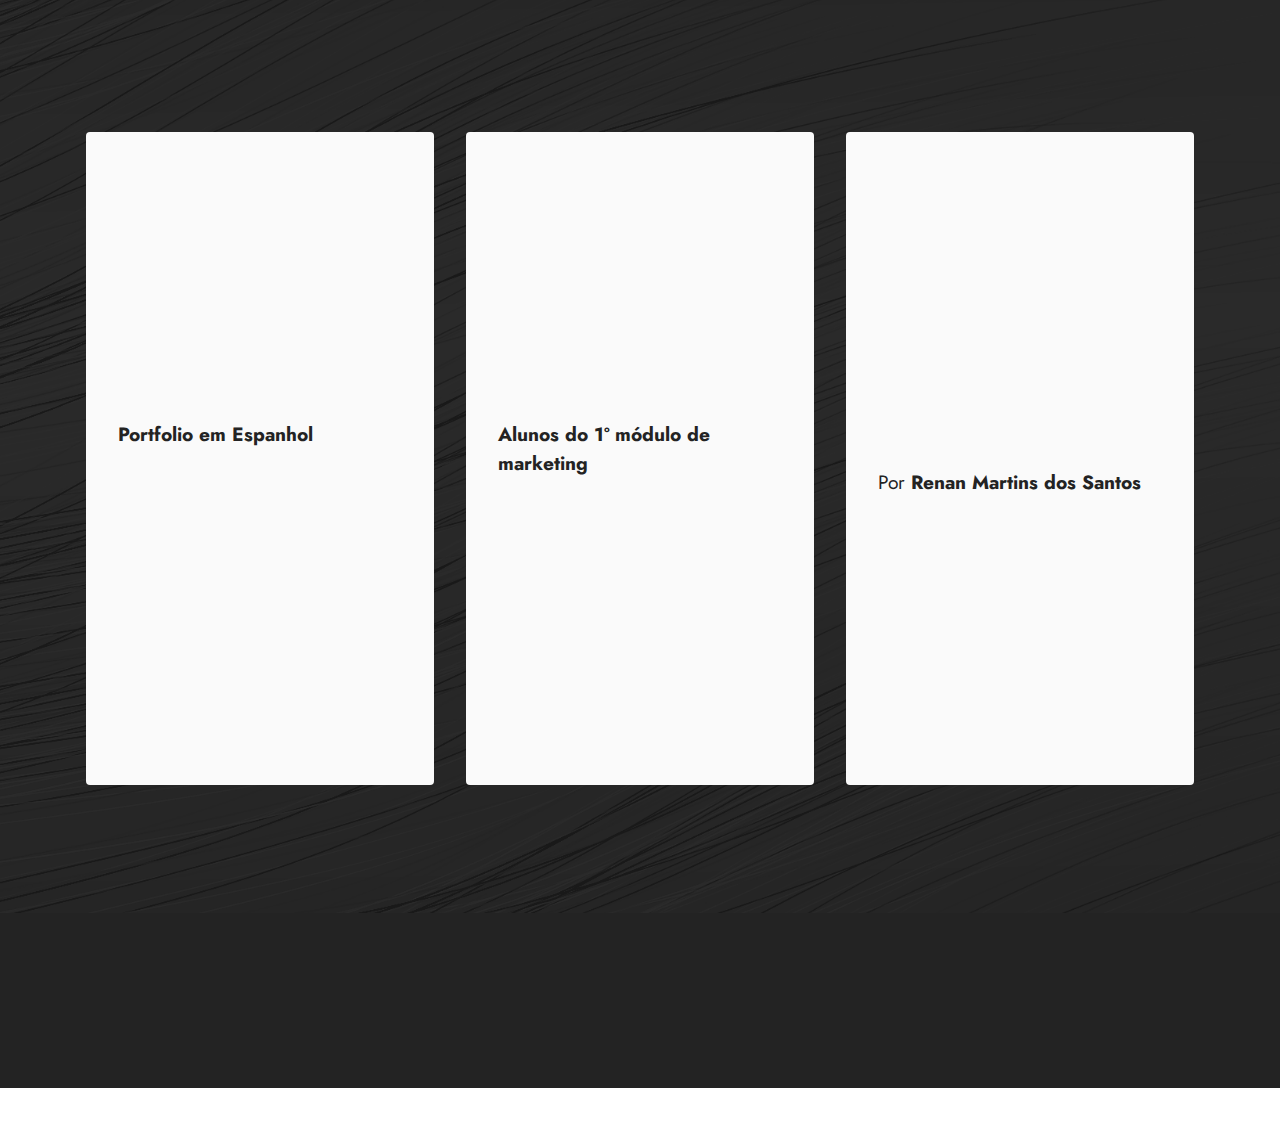
<file: e-a-sua-vez.html>
<!DOCTYPE html>
<html  >
<head>
  <!-- Site made with Mobirise Website Builder v5.3.10, https://mobirise.com -->
  <meta charset="UTF-8">
  <meta http-equiv="X-UA-Compatible" content="IE=edge">
  <meta name="generator" content="Mobirise v5.3.10, mobirise.com">
  <meta name="viewport" content="width=device-width, initial-scale=1, minimum-scale=1">
  <link rel="shortcut icon" href="assets/images/logo-persona-128x72.png" type="image/x-icon">
  <meta name="description" content="">
  
  
  <title>É a sua vez...</title>
  <link rel="stylesheet" href="assets/web/assets/mobirise-icons2/mobirise2.css">
  <link rel="stylesheet" href="assets/tether/tether.min.css">
  <link rel="stylesheet" href="assets/bootstrap/css/bootstrap.min.css">
  <link rel="stylesheet" href="assets/bootstrap/css/bootstrap-grid.min.css">
  <link rel="stylesheet" href="assets/bootstrap/css/bootstrap-reboot.min.css">
  <link rel="stylesheet" href="assets/animatecss/animate.css">
  <link rel="stylesheet" href="assets/dropdown/css/style.css">
  <link rel="stylesheet" href="assets/socicon/css/styles.css">
  <link rel="stylesheet" href="assets/theme/css/style.css">
  <link rel="preload" href="https://fonts.googleapis.com/css?family=Jost:100,200,300,400,500,600,700,800,900,100i,200i,300i,400i,500i,600i,700i,800i,900i&display=swap" as="style" onload="this.onload=null;this.rel='stylesheet'">
  <noscript><link rel="stylesheet" href="https://fonts.googleapis.com/css?family=Jost:100,200,300,400,500,600,700,800,900,100i,200i,300i,400i,500i,600i,700i,800i,900i&display=swap"></noscript>
  <link rel="preload" as="style" href="assets/mobirise/css/mbr-additional.css"><link rel="stylesheet" href="assets/mobirise/css/mbr-additional.css" type="text/css">
  
  
  
  
</head>
<body>
  
  <section class="menu menu3 cid-sByidNnFc6" once="menu" id="menu3-3z">
    
    <nav class="navbar navbar-dropdown navbar-fixed-top navbar-expand-lg">
        <div class="container">
            <div class="navbar-brand">
                
                <span class="navbar-caption-wrap"><a class="navbar-caption text-primary display-7" href="index.html">Persona</a></span>
            </div>
            <button class="navbar-toggler" type="button" data-toggle="collapse" data-target="#navbarSupportedContent" aria-controls="navbarNavAltMarkup" aria-expanded="false" aria-label="Toggle navigation">
                <div class="hamburger">
                    <span></span>
                    <span></span>
                    <span></span>
                    <span></span>
                </div>
            </button>
            <div class="collapse navbar-collapse" id="navbarSupportedContent">
                <ul class="navbar-nav nav-dropdown nav-right" data-app-modern-menu="true"><li class="nav-item dropdown"><a class="nav-link link text-black dropdown-toggle display-4" href="#" data-toggle="dropdown-submenu" aria-expanded="false">Persona</a><div class="dropdown-menu"><a class="text-black dropdown-item text-primary display-4" href="http://www.etecdesapopemba.com.br/" target="_blank">Sobre nós</a><a class="text-black dropdown-item text-primary display-4" href="a-revista.html">A Revista</a><a class="text-black dropdown-item text-primary display-4" href="projeto.html">O projeto</a><a class="text-black dropdown-item text-primary display-4" href="quem-somos.html">Quem somos</a></div></li>
                    <li class="nav-item"><a class="nav-link link text-black text-primary display-4" href="marketing.html" aria-expanded="false">Marketing</a></li><li class="nav-item"><a class="nav-link link text-black text-primary display-4" href="estudante-ideal.html" aria-expanded="false">Estudante ideal</a></li><li class="nav-item dropdown"><a class="nav-link link text-black text-primary dropdown-toggle display-4" href="#" aria-expanded="false" data-toggle="dropdown-submenu">Mais</a><div class="dropdown-menu"><a class="text-black text-primary dropdown-item display-4" href="marketline.html" aria-expanded="false">Marketline Podcast</a><a class="text-black text-primary dropdown-item display-4" href="https://aculpaedokotlerblog.wordpress.com/" aria-expanded="false" target="_blank">Blog "A culpa é do Kotler"</a></div></li></ul>
                <div class="icons-menu">
                    <a class="iconfont-wrapper" href="https://www.facebook.com/magazinepersona" target="_blank">
                        <span class="p-2 mbr-iconfont socicon-facebook socicon"></span>
                    </a>
                    <a class="iconfont-wrapper" href="https://www.instagram.com/magazinepersona/" target="_blank">
                        <span class="p-2 mbr-iconfont socicon-instagram socicon"></span>
                    </a>
                    
                    
                </div>
                
            </div>
        </div>
    </nav>
</section>

<section class="header11 cid-sBivTGky1Z" id="header11-2p">

    

    

    <div class="container">
        <div class="row justify-content-center">
            <div class="col-12 col-md-6 image-wrapper">
                <img class="w-100" src="assets/images/sem-ttulo-22-512x512.jpg" alt="Mobirise">
            </div>
            <div class="col-12 col-md">
                <div class="text-wrapper text-center">
                    <h1 class="mbr-section-title mbr-fonts-style mb-3 display-1">
                        <strong>Essa é sua oportunidade</strong></h1>
                    
                    
                </div>
            </div>
        </div>
    </div>
</section>

<section class="content6 cid-sAeMsvfHtF" id="content6-1m">
    
    <div class="container">
        <div class="row justify-content-center">
            <div class="col-md-12 col-lg-10">
                <hr class="line">
                <p class="mbr-text align-center mbr-fonts-style my-4 display-7">&nbsp;Por <strong><em>Marcio Rodrigues Gois</em></strong><br></p>
                <hr class="line">
            </div>
        </div>
    </div>
</section>

<section class="content5 cid-sAeMswdEnd" id="content5-1n">
    
    <div class="container">
        <div class="row justify-content-center">
            <div class="col-md-12 col-lg-10">
                
                
                <p class="mbr-text mbr-fonts-style display-7">Você potencial estudante, que está pensando em fazer um curso técnico na Etec de Sapopemba, escolha Marketing!<br>Imagine desenvolvendo as suas habilidades, adquirindo conhecimento, criatividade, senso crítico, trabalho em equipe, empreendedorismo, paixão pela profissão, senso de urgência, capacidade de mudar sua trajetória de vida.<br>Todas essas qualidades associadas a sua capacidade e vontade de mudar, pode te ajudar tanto no crescimento de sua carreira, quanto na transformação de uma empresa, atuando como empregado ou proprietário.<br>Para tanto, se você coloca os sonhos a frente e acredita que é possível alcançá-lo, você tem o perfil que nós queremos.<br>Atuar de forma significativa em setores dentro de uma corporação que te  proporcione visibilidade, que te faça acreditar que você chegou lá, nós temos as matérias ideais e toda uma estrutura de ensino pronta para te ajudar a ser o que sempre sonhou.<br>Pense e reflita, se coloque à frente, esse pode ser o seu futuro.<br>Atuar em uma Agência de Publicidade, Gráficas, Comercio, Emissoras, Empresas de diversos segmentos, todas elas precisam do Profissional de Marketing.<br>Portanto, o formato do curso, foi cuidadosamente montado, para te capacitar em todos os possíveis cenários dentro de uma empresa, então não se preocupe, se esforce e diga bem alto eu posso, eu consigo e seja o próximo a construir uma nova história.<br>Venha para Etec de Sapopemba!!!</p>
            </div>
        </div>
    </div>
</section>

<section class="content2 cid-sBiu4mQ2rs" id="content2-2o">
    
    <div class="mbr-overlay"></div>
    <div class="container">
        <div class="mbr-section-head">
            
            <h5 class="mbr-section-subtitle mbr-fonts-style align-center mb-0 mt-2 display-5"><strong>Leia também</strong></h5>
        </div>
        <div class="row mt-4">
            <div class="item features-image сol-12 col-md-6 col-lg-4">
                <div class="item-wrapper">
                    <div class="item-img">
                        <img src="assets/images/mbr-1-696x522.jpg" alt="" title="">
                    </div>
                    <div class="item-content">
                        <h5 class="item-title mbr-fonts-style display-5"><strong><a href="y-ademas.html" class="text-primary">Y además</a></strong></h5>
                        <h6 class="item-subtitle mbr-fonts-style mt-1 display-7"><strong>Portfolio em Espanhol</strong></h6>
                        <p class="mbr-text mbr-fonts-style mt-3 display-7">Por meio do “Y además”, você pode conferir o portfolio de atividades do curso de marketing na matéria de espanhol.<br></p>
                    </div>
                    <div class="mbr-section-btn item-footer mt-2"><a href="y-ademas.html" class="btn item-btn btn-primary display-7">Ler</a></div>
                </div>
            </div>
            <div class="item features-image сol-12 col-md-6 col-lg-4">
                <div class="item-wrapper">
                    <div class="item-img">
                        <img src="assets/images/b82c9ca0-4a4f-4a24-a1ef-1ebed2a898ee-696x667.jpeg" alt="" title="">
                    </div>
                    <div class="item-content">
                        <h5 class="item-title mbr-fonts-style display-5"><a href="https://aculpaedokotlerblog.wordpress.com/" class="text-primary" target="_blank">A culpa é do Kotler</a></h5>
                        <h6 class="item-subtitle mbr-fonts-style mt-1 display-7"><strong>Alunos do 1º módulo de marketing</strong></h6>
                        <p class="mbr-text mbr-fonts-style mt-3 display-7">Confira o blog feito por alunos do primeiro módulo de marketing da ETEC de Sapopemba, “A culpa é do Kotler” conta com portfólio, dicas e informações sobre o curso de Marketing.&nbsp;<br>
                        </p>
                    </div>
                    <div class="mbr-section-btn item-footer mt-2"><a href="https://aculpaedokotlerblog.wordpress.com/" class="btn btn-primary item-btn display-7" target="_blank">Ir para</a></div>
                </div>
            </div>
            <div class="item features-image сol-12 col-md-6 col-lg-4">
                <div class="item-wrapper">
                    <div class="item-img">
                        <img src="assets/images/mbr-1920x1271.jpg" alt="" title="">
                    </div>
                    <div class="item-content">
                        <h5 class="item-title mbr-fonts-style display-5"><strong><a href="merchandising-editorial.html" class="text-primary">Merchandising Editorial</a></strong></h5>
                        <h6 class="item-subtitle mbr-fonts-style mt-1 display-7">Por<strong> Renan Martins dos Santos</strong></h6>
                        <p class="mbr-text mbr-fonts-style mt-3 display-7">Saiba um pouco mais sobre o merchandising editorial, como ele é utilizado e diversos exemplos do mesmo.</p>
                    </div>
                    <div class="mbr-section-btn item-footer mt-2"><a href="merchandising-editorial.html" class="btn btn-primary item-btn display-7">Ler&nbsp;</a></div>
                </div>
            </div>

        </div>
    </div>
</section>

<section class="footer3 cid-sBylvAB23y" once="footers" id="footer3-43">

    

    

    <div class="container">
        <div class="media-container-row align-center mbr-white">
            <div class="row row-links">
                <ul class="foot-menu">
                    
                    
                    
                    
                    
                <li class="foot-menu-item mbr-fonts-style display-7"><strong><em><a href="http://www.etecdesapopemba.com.br/" class="text-info text-primary" target="_blank">Sobre nós</a></em></strong></li><li class="foot-menu-item mbr-fonts-style display-7"><strong><em><a href="projeto.html" class="text-warning text-primary">Projeto</a></em></strong></li><li class="foot-menu-item mbr-fonts-style display-7"><strong><em><a href="quem-somos.html" class="text-secondary text-primary">Quem somos</a></em></strong></li></ul>
            </div>
            <div class="row social-row">
                <div class="social-list align-right pb-2">
                    
                    
                    
                    
                    
                    
                <div class="soc-item">
                        <a href="https://www.instagram.com/magazinepersona/" target="_blank">
                            <span class="mbr-iconfont mbr-iconfont-social socicon-instagram socicon"></span>
                        </a>
                    </div><div class="soc-item">
                        <a href="https://www.facebook.com/magazinepersona" target="_blank">
                            <span class="mbr-iconfont mbr-iconfont-social socicon-facebook socicon"></span>
                        </a>
                    </div><div class="soc-item">
                        <a href="https://www.google.com/maps/place/Etec+de+Sapopemba/@-23.6123557,-46.4869416,15z/data=!4m5!3m4!1s0x0:0x773e34365a0613b3!8m2!3d-23.6123359!4d-46.4868538" target="_blank">
                            <span class="mbr-iconfont mbr-iconfont-social mobi-mbri-map-pin mobi-mbri"></span>
                        </a>
                    </div><div class="soc-item">
                        <a href="https://aculpaedokotlerblog.wordpress.com/" target="_blank">
                            <span class="mbr-iconfont mbr-iconfont-social mobi-mbri-new-file mobi-mbri"></span>
                        </a>
                    </div><div class="soc-item">
                        <a href="https://anchor.fm/marketline-podcast/episodes/Termos-de-Marketing---Lead-e13aqg4" target="_blank">
                            <span class="mbr-iconfont mbr-iconfont-social mobi-mbri-bulleted-list mobi-mbri"></span>
                        </a>
                    </div></div>
            </div>
            <div class="row row-copirayt">
                <p class="mbr-text mb-0 mbr-fonts-style mbr-white align-center display-7"><strong>
                    © Copyright 2021 Persona Magazine. Todos os direitos reservados.
                </strong></p>
            </div>
        </div>
    </div>
</section><section style="background-color: #fff; font-family: -apple-system, BlinkMacSystemFont, 'Segoe UI', 'Roboto', 'Helvetica Neue', Arial, sans-serif; color:#aaa; font-size:12px; padding: 0; align-items: center; display: flex;"><a href="https://mobirise.site/e" style="flex: 1 1; height: 3rem; padding-left: 1rem;"></a><p style="flex: 0 0 auto; margin:0; padding-right:1rem;">Site was <a href="https://mobirise.site/h" style="color:#aaa;">created with</a> Mobirise</p></section><script src="assets/web/assets/jquery/jquery.min.js"></script>  <script src="assets/popper/popper.min.js"></script>  <script src="assets/tether/tether.min.js"></script>  <script src="assets/bootstrap/js/bootstrap.min.js"></script>  <script src="assets/smoothscroll/smooth-scroll.js"></script>  <script src="assets/viewportchecker/jquery.viewportchecker.js"></script>  <script src="assets/dropdown/js/nav-dropdown.js"></script>  <script src="assets/dropdown/js/navbar-dropdown.js"></script>  <script src="assets/touchswipe/jquery.touch-swipe.min.js"></script>  <script src="assets/theme/js/script.js"></script>  
  
  
  <input name="animation" type="hidden">
  </body>
</html>
</file>
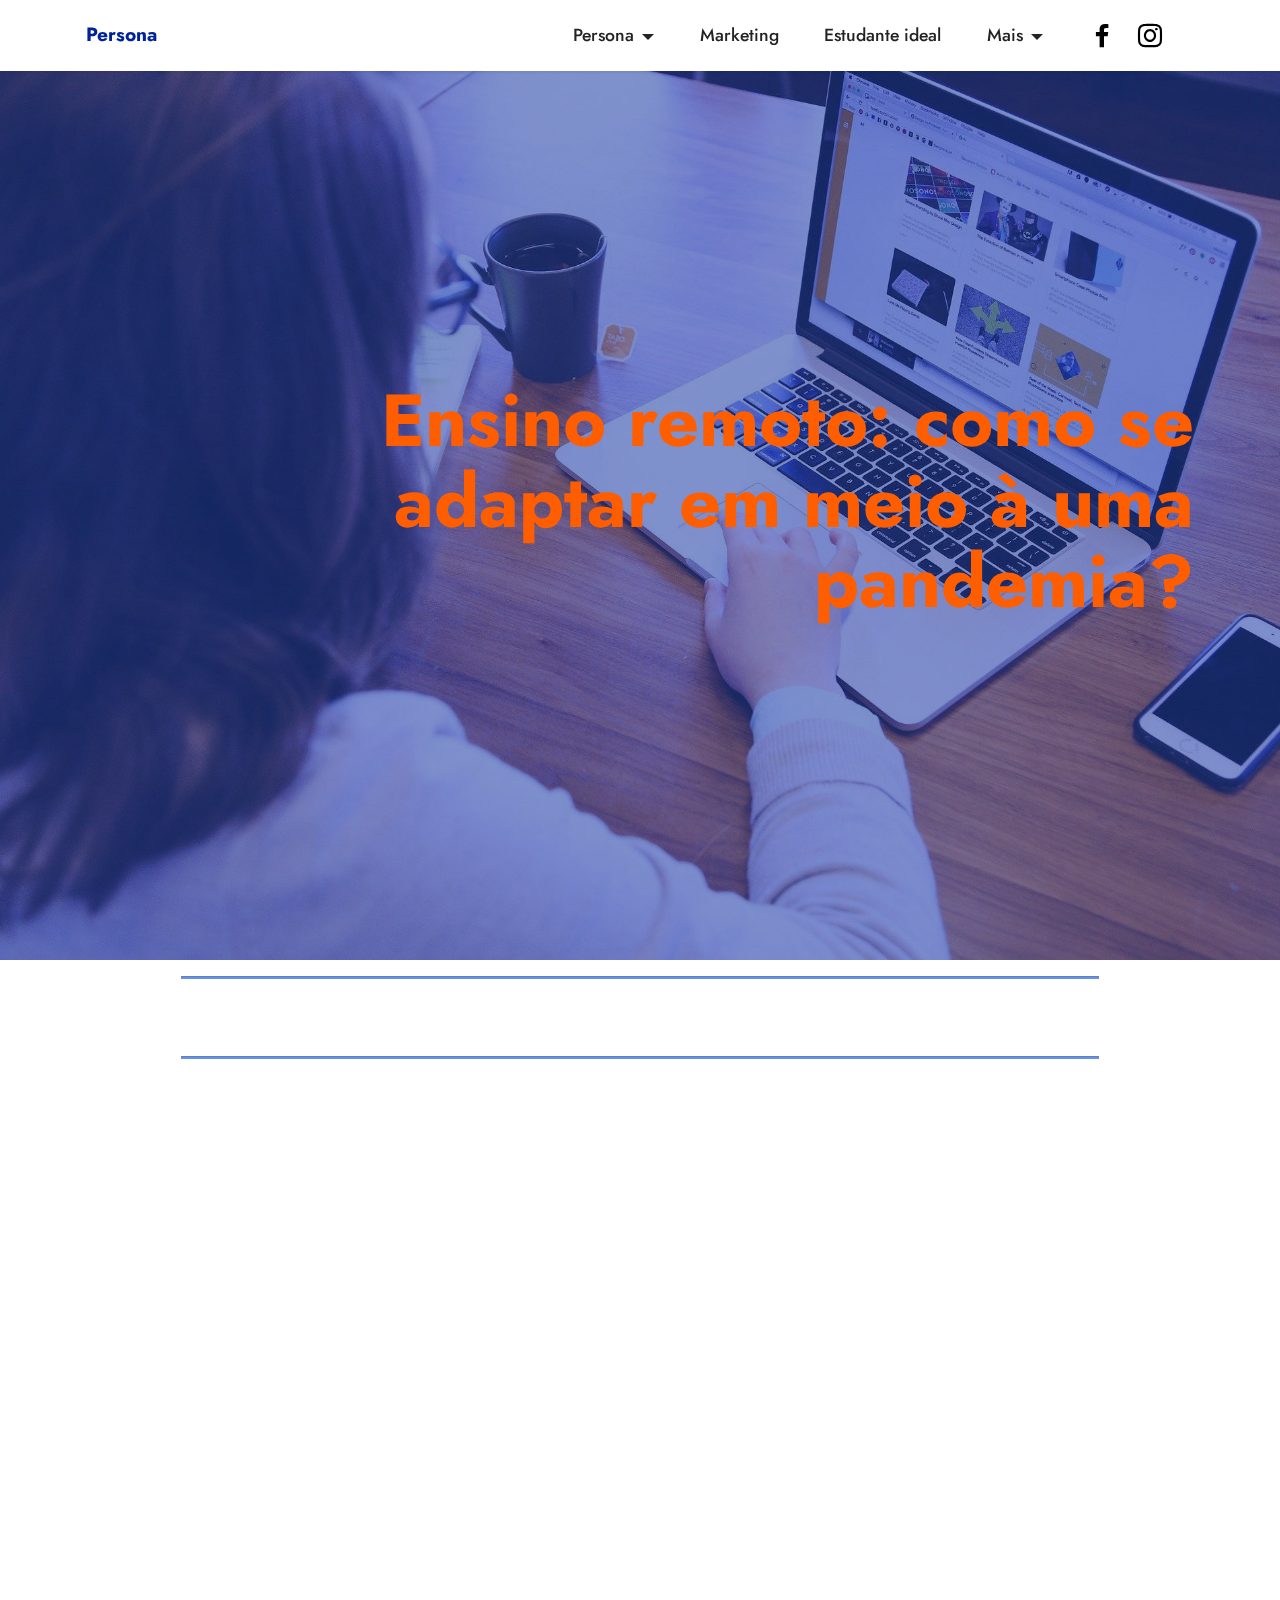
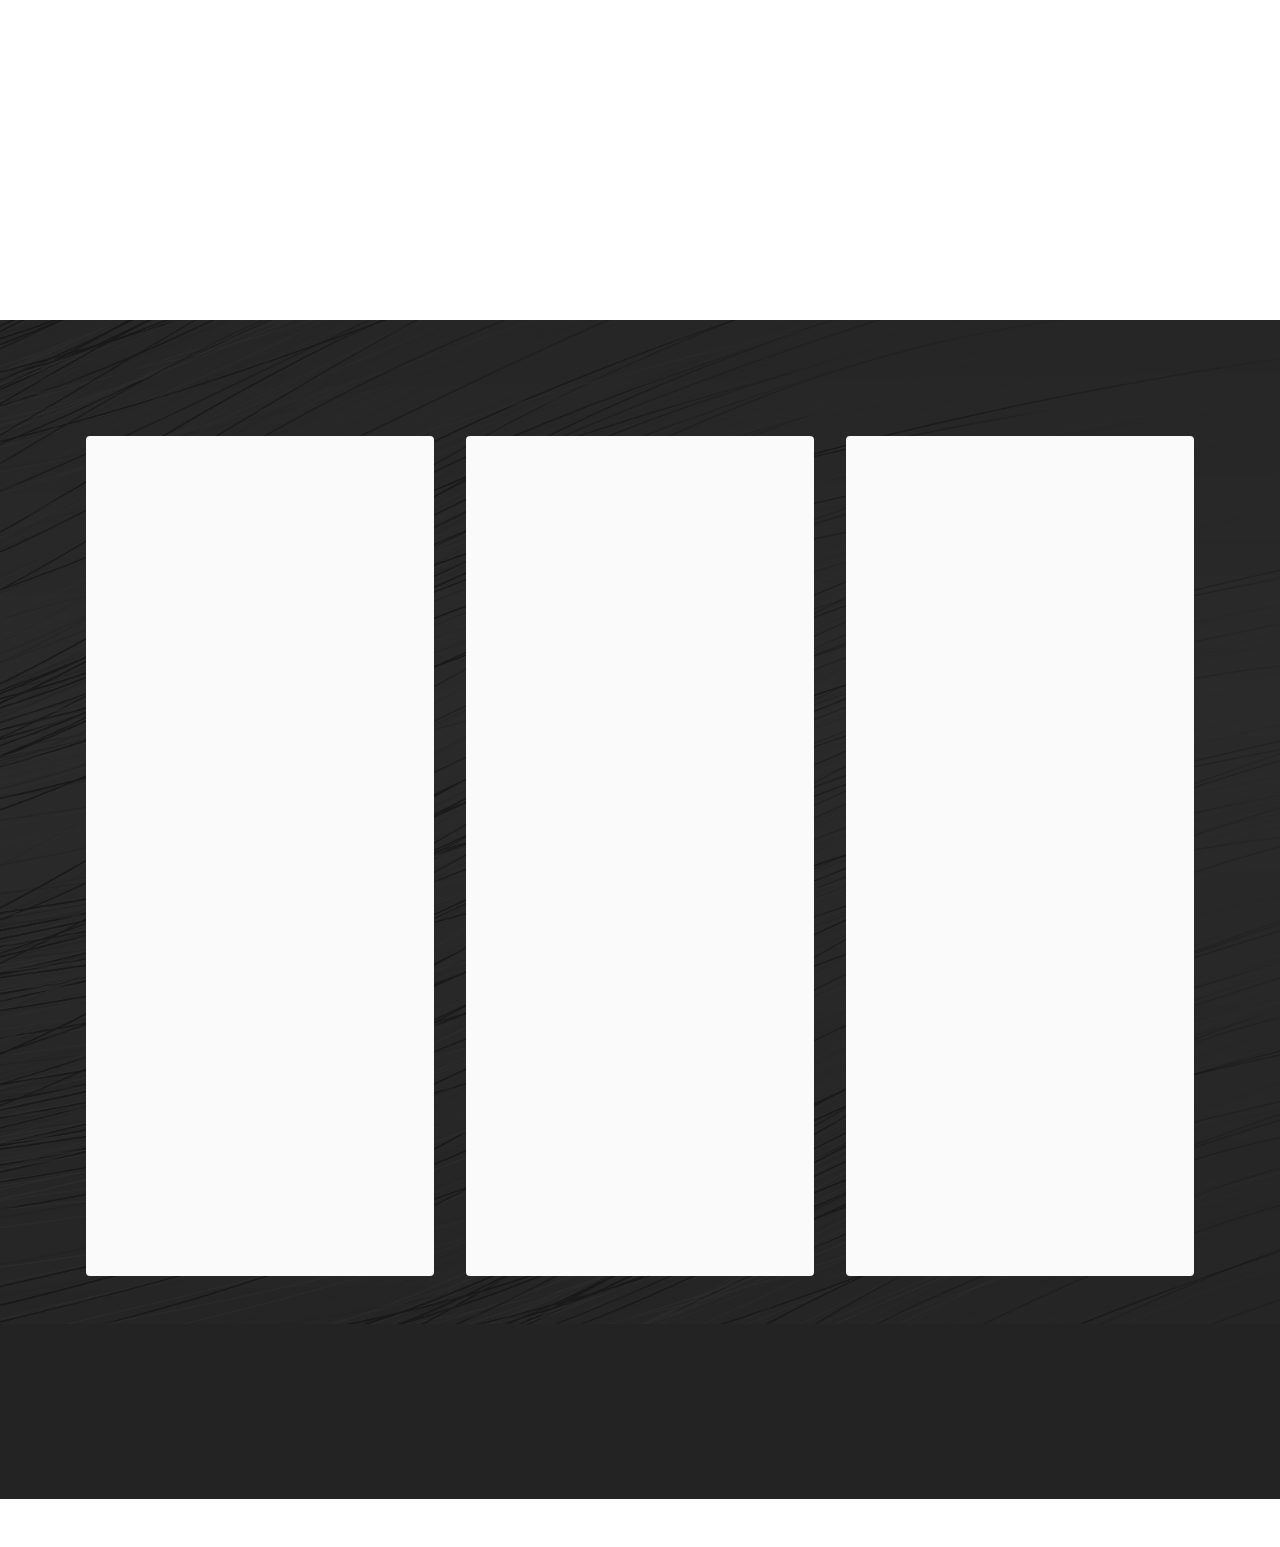
<file: ensino-remoto-como-se-adaptar.html>
<!DOCTYPE html>
<html  >
<head>
  <!-- Site made with Mobirise Website Builder v5.3.10, https://mobirise.com -->
  <meta charset="UTF-8">
  <meta http-equiv="X-UA-Compatible" content="IE=edge">
  <meta name="generator" content="Mobirise v5.3.10, mobirise.com">
  <meta name="viewport" content="width=device-width, initial-scale=1, minimum-scale=1">
  <link rel="shortcut icon" href="assets/images/logo-persona-128x72.png" type="image/x-icon">
  <meta name="description" content="">
  
  
  <title>Ensino remoto: como se adaptar em meio à uma pandemia?</title>
  <link rel="stylesheet" href="assets/web/assets/mobirise-icons2/mobirise2.css">
  <link rel="stylesheet" href="assets/tether/tether.min.css">
  <link rel="stylesheet" href="assets/bootstrap/css/bootstrap.min.css">
  <link rel="stylesheet" href="assets/bootstrap/css/bootstrap-grid.min.css">
  <link rel="stylesheet" href="assets/bootstrap/css/bootstrap-reboot.min.css">
  <link rel="stylesheet" href="assets/animatecss/animate.css">
  <link rel="stylesheet" href="assets/dropdown/css/style.css">
  <link rel="stylesheet" href="assets/socicon/css/styles.css">
  <link rel="stylesheet" href="assets/theme/css/style.css">
  <link rel="preload" href="https://fonts.googleapis.com/css?family=Jost:100,200,300,400,500,600,700,800,900,100i,200i,300i,400i,500i,600i,700i,800i,900i&display=swap" as="style" onload="this.onload=null;this.rel='stylesheet'">
  <noscript><link rel="stylesheet" href="https://fonts.googleapis.com/css?family=Jost:100,200,300,400,500,600,700,800,900,100i,200i,300i,400i,500i,600i,700i,800i,900i&display=swap"></noscript>
  <link rel="preload" as="style" href="assets/mobirise/css/mbr-additional.css"><link rel="stylesheet" href="assets/mobirise/css/mbr-additional.css" type="text/css">
  
  
  
  
</head>
<body>
  
  <section class="menu menu3 cid-sByidNnFc6" once="menu" id="menu3-6l">
    
    <nav class="navbar navbar-dropdown navbar-fixed-top navbar-expand-lg">
        <div class="container">
            <div class="navbar-brand">
                
                <span class="navbar-caption-wrap"><a class="navbar-caption text-primary display-7" href="index.html">Persona</a></span>
            </div>
            <button class="navbar-toggler" type="button" data-toggle="collapse" data-target="#navbarSupportedContent" aria-controls="navbarNavAltMarkup" aria-expanded="false" aria-label="Toggle navigation">
                <div class="hamburger">
                    <span></span>
                    <span></span>
                    <span></span>
                    <span></span>
                </div>
            </button>
            <div class="collapse navbar-collapse" id="navbarSupportedContent">
                <ul class="navbar-nav nav-dropdown nav-right" data-app-modern-menu="true"><li class="nav-item dropdown"><a class="nav-link link text-black dropdown-toggle display-4" href="#" data-toggle="dropdown-submenu" aria-expanded="false">Persona</a><div class="dropdown-menu"><a class="text-black dropdown-item text-primary display-4" href="http://www.etecdesapopemba.com.br/" target="_blank">Sobre nós</a><a class="text-black dropdown-item text-primary display-4" href="a-revista.html">A Revista</a><a class="text-black dropdown-item text-primary display-4" href="projeto.html">O projeto</a><a class="text-black dropdown-item text-primary display-4" href="quem-somos.html">Quem somos</a></div></li>
                    <li class="nav-item"><a class="nav-link link text-black text-primary display-4" href="marketing.html" aria-expanded="false">Marketing</a></li><li class="nav-item"><a class="nav-link link text-black text-primary display-4" href="estudante-ideal.html" aria-expanded="false">Estudante ideal</a></li><li class="nav-item dropdown"><a class="nav-link link text-black text-primary dropdown-toggle display-4" href="#" aria-expanded="false" data-toggle="dropdown-submenu">Mais</a><div class="dropdown-menu"><a class="text-black text-primary dropdown-item display-4" href="marketline.html" aria-expanded="false">Marketline Podcast</a><a class="text-black text-primary dropdown-item display-4" href="https://aculpaedokotlerblog.wordpress.com/" aria-expanded="false" target="_blank">Blog "A culpa é do Kotler"</a></div></li></ul>
                <div class="icons-menu">
                    <a class="iconfont-wrapper" href="https://www.facebook.com/magazinepersona" target="_blank">
                        <span class="p-2 mbr-iconfont socicon-facebook socicon"></span>
                    </a>
                    <a class="iconfont-wrapper" href="https://www.instagram.com/magazinepersona/" target="_blank">
                        <span class="p-2 mbr-iconfont socicon-instagram socicon"></span>
                    </a>
                    
                    
                </div>
                
            </div>
        </div>
    </nav>
</section>

<section class="header18 cid-sBWe0xmS6S mbr-fullscreen" id="header18-6n">

    

    <div class="mbr-overlay" style="opacity: 0.5; background-color: rgb(0, 35, 154);"></div>

    <div class="align-center container">
        <div class="row justify-content-end">
            <div class="col-12 col-lg-9">
                <h1 class="mbr-section-title mbr-fonts-style mbr-white mb-3 display-1"><strong>Ensino remoto: como se adaptar em meio à uma pandemia?</strong></h1>
                
                
                
            </div>
        </div>
    </div>
</section>

<section class="content6 cid-sBWeih1mRc" id="content6-6p">
    
    <div class="container">
        <div class="row justify-content-center">
            <div class="col-md-12 col-lg-10">
                <hr class="line">
                <p class="mbr-text align-center mbr-fonts-style my-4 display-7">&nbsp;Por <strong><em>Gabriel Quione</em></strong><br></p>
                <hr class="line">
            </div>
        </div>
    </div>
</section>

<section class="content5 cid-sBWeiU72d0" id="content5-6q">
    
    <div class="container">
        <div class="row justify-content-center">
            <div class="col-md-12 col-lg-10">
                
                
                <p class="mbr-text mbr-fonts-style display-7">Fomos surpreendidos quando a pandemia de Covid-19 chegou ao Brasil e alterou toda a rotina de aprendizado e conhecimento de milhões de estudantes. Hoje, um ano após o início da crise do coronavírus, ainda enfrentamos alguns desafios referentes ao ensino remoto.
<br>Uma das grandes dificuldades do estudante é a falta de acesso à Internet, infelizmente mais de 46 milhões de brasileiros não tem acesso, pois os planos são muitos caros ou pela falta de equipamentos, como por exemplo o celular. As Instituições de Ensino têm um papel muito importante para que esses estudantes não sejam prejudicados, oferecendo materiais impressos e um maior suporte para que os estudos não sejam deixados de lado.
<br>O ambiente escolhido para assistir as aulas é outro grande agente que pode afetar diretamente no desempenho escolar. Imagine um cenário onde há pessoas conversando, bebê chorando, cachorro latindo, escrivaninha toda bagunçada. É possível se concentrar com todas essas distrações ao redor? Dificilmente. Por isso, opte por um ambiente tranquilo, organizado e silencioso, assim o foco estará exclusivamente nas aulas.
<br>Estudar remotamente exige dedicação em dobro. Muitos pensam que estudar não-presencialmente é moleza, mas a realidade está longe disso, pois o número de atividades para realizar é enorme. Sem um planejamento eficaz, o aluno pode acumular inúmeras tarefas. Para evitar que isso aconteça é bom separar um tempo fixo para os estudos, então utilize uma agenda para se organizar, faça cronogramas e use muitos blocos de notas para não deixar nada passar batido.
<br>Além de ser um bom aluno, seja também uma boa pessoa. O nível de conhecimento numa sala de aula não é sempre nivelado, por isso não tenha receio de ajudar aqueles que demonstrarem algum tipo de dificuldade. É importante para qualquer estudante ter uma rede de apoio e se sentir acolhido, querendo ou não, o ensino remoto traz um pouco da sensação de solidão, então é bom demonstrar empatia pelos colegas de classe. Uma simples atitude é capaz de fazer alguém não desistir de estudar.
<br>E falando em empatia, não há outra forma de encerrar este texto se não for agradecendo aos professores que se reinventaram para entregar o melhor conteúdo para cada um de seus alunos. Nesse momento tão difícil, eles são os responsáveis por transmitirem o conhecimento para a casa de milhões de brasileiros, algo extremamente importante e louvável. Então <strong>valorize os seus professores</strong>!&nbsp;&nbsp;<br></p>
            </div>
        </div>
    </div>
</section>

<section class="features3 cid-sBWfr3PcMI" id="features3-6r">
    
    <div class="mbr-overlay"></div>
    <div class="container">
        <div class="mbr-section-head">
            <h4 class="mbr-section-title mbr-fonts-style align-center mb-0 display-2"><strong>Leia também</strong></h4>
            
        </div>
        <div class="row mt-4">
            <div class="item features-image сol-12 col-md-6 col-lg-4">
                <div class="item-wrapper">
                    <div class="item-img">
                        <img src="assets/images/mbr-1-1920x1280.jpeg" alt="">
                    </div>
                    <div class="item-content">
                        <h5 class="item-title mbr-fonts-style display-7"><a href="o-marketing-no-cinema.html" class="text-primary">O marketing inserido na indústria cinematográfica</a></h5>
                        <h6 class="item-subtitle mbr-fonts-style mt-1 display-7"><em>Por <strong>Adrielle Santos Pacheco</strong></em></h6>
                        <p class="mbr-text mbr-fonts-style mt-3 display-7">Leia o artigo e entenda sobre a ligação do marketing com a indústria cinematográfica, o processo dos mesmos e exemplos.</p>
                    </div>
                    <div class="mbr-section-btn item-footer mt-2"><a href="o-marketing-no-cinema.html" class="btn btn-primary item-btn display-7">Ver mais</a></div>
                </div>
            </div>
            <div class="item features-image сol-12 col-md-6 col-lg-4">
                <div class="item-wrapper">
                    <div class="item-img">
                        <img src="assets/images/14998946-1620254323297-890ed8a4efbdb-400x400.jpeg" alt="">
                    </div>
                    <div class="item-content">
                        <h5 class="item-title mbr-fonts-style display-7"><strong><em><a href="https://anchor.fm/marketline-podcast/episodes/Termos-de-Marketing---Lead-e13aqg4" class="text-primary" target="_blank">Podcast</a></em></strong></h5>
                        <h6 class="item-subtitle mbr-fonts-style mt-1 display-7"><em>Por <strong><a href="marketline.html" class="text-primary">Marketline</a></strong></em></h6>
                        <p class="mbr-text mbr-fonts-style mt-3 display-7">Marketline é um podcast desenvolvido por estudantes do 3º módulo do curso Técnico em Marketing da Etec de Sapopemba, que abordará assuntos do mundo do marketing.<br>
<br>Novo podcast todas quartas-feiras ás 19:00 e sextas-feiras ás 20:00</p>
                    </div>
                    <div class="mbr-section-btn item-footer mt-2"><a href="https://anchor.fm/marketline-podcast/episodes/Termos-de-Marketing---Lead-e13aqg4" class="btn btn-primary item-btn display-7" target="_blank">Ver mais</a></div>
                </div>
            </div>
            <div class="item features-image сol-12 col-md-6 col-lg-4">
                <div class="item-wrapper">
                    <div class="item-img">
                        <img src="assets/images/b82c9ca0-4a4f-4a24-a1ef-1ebed2a898ee-1-582x558.jpeg" alt="">
                    </div>
                    <div class="item-content">
                        <h5 class="item-title mbr-fonts-style display-7"><a href="https://aculpaedokotlerblog.wordpress.com/" class="text-primary" target="_blank"><strong><em>Nosso blog</em></strong></a></h5>
                        <h6 class="item-subtitle mbr-fonts-style mt-1 display-4"><em><strong>Blog desenvolvido por alunos do 1ºmódulo de Marketing</strong></em></h6>
                        <p class="mbr-text mbr-fonts-style mt-3 display-7">Acompanhe sobre um de nossos projetos desenvolvido pelos alunos do 1ºmódulo de Marketing da ETEC de Sapopemba, com portfólio de atividades, entre outros...</p>
                    </div>
                    <div class="mbr-section-btn item-footer mt-2"><a href="https://aculpaedokotlerblog.wordpress.com/" class="btn btn-primary item-btn display-7" target="_blank">Ir</a></div>
                </div>
            </div>
        </div>
    </div>
</section>

<section class="footer3 cid-sBylvAB23y" once="footers" id="footer3-6m">

    

    

    <div class="container">
        <div class="media-container-row align-center mbr-white">
            <div class="row row-links">
                <ul class="foot-menu">
                    
                    
                    
                    
                    
                <li class="foot-menu-item mbr-fonts-style display-7"><strong><em><a href="http://www.etecdesapopemba.com.br/" class="text-info text-primary" target="_blank">Sobre nós</a></em></strong></li><li class="foot-menu-item mbr-fonts-style display-7"><strong><em><a href="projeto.html" class="text-warning text-primary">Projeto</a></em></strong></li><li class="foot-menu-item mbr-fonts-style display-7"><strong><em><a href="quem-somos.html" class="text-secondary text-primary">Quem somos</a></em></strong></li></ul>
            </div>
            <div class="row social-row">
                <div class="social-list align-right pb-2">
                    
                    
                    
                    
                    
                    
                <div class="soc-item">
                        <a href="https://www.instagram.com/magazinepersona/" target="_blank">
                            <span class="mbr-iconfont mbr-iconfont-social socicon-instagram socicon"></span>
                        </a>
                    </div><div class="soc-item">
                        <a href="https://www.facebook.com/magazinepersona" target="_blank">
                            <span class="mbr-iconfont mbr-iconfont-social socicon-facebook socicon"></span>
                        </a>
                    </div><div class="soc-item">
                        <a href="https://www.google.com/maps/place/Etec+de+Sapopemba/@-23.6123557,-46.4869416,15z/data=!4m5!3m4!1s0x0:0x773e34365a0613b3!8m2!3d-23.6123359!4d-46.4868538" target="_blank">
                            <span class="mbr-iconfont mbr-iconfont-social mobi-mbri-map-pin mobi-mbri"></span>
                        </a>
                    </div><div class="soc-item">
                        <a href="https://aculpaedokotlerblog.wordpress.com/" target="_blank">
                            <span class="mbr-iconfont mbr-iconfont-social mobi-mbri-new-file mobi-mbri"></span>
                        </a>
                    </div><div class="soc-item">
                        <a href="https://anchor.fm/marketline-podcast/episodes/Termos-de-Marketing---Lead-e13aqg4" target="_blank">
                            <span class="mbr-iconfont mbr-iconfont-social mobi-mbri-bulleted-list mobi-mbri"></span>
                        </a>
                    </div></div>
            </div>
            <div class="row row-copirayt">
                <p class="mbr-text mb-0 mbr-fonts-style mbr-white align-center display-7"><strong>
                    © Copyright 2021 Persona Magazine. Todos os direitos reservados.
                </strong></p>
            </div>
        </div>
    </div>
</section><section style="background-color: #fff; font-family: -apple-system, BlinkMacSystemFont, 'Segoe UI', 'Roboto', 'Helvetica Neue', Arial, sans-serif; color:#aaa; font-size:12px; padding: 0; align-items: center; display: flex;"><a href="https://mobirise.site/m" style="flex: 1 1; height: 3rem; padding-left: 1rem;"></a><p style="flex: 0 0 auto; margin:0; padding-right:1rem;"><a href="https://mobirise.site/t" style="color:#aaa;">Created</a> with Mobirise bootstrap site theme</p></section><script src="assets/web/assets/jquery/jquery.min.js"></script>  <script src="assets/popper/popper.min.js"></script>  <script src="assets/tether/tether.min.js"></script>  <script src="assets/bootstrap/js/bootstrap.min.js"></script>  <script src="assets/smoothscroll/smooth-scroll.js"></script>  <script src="assets/viewportchecker/jquery.viewportchecker.js"></script>  <script src="assets/dropdown/js/nav-dropdown.js"></script>  <script src="assets/dropdown/js/navbar-dropdown.js"></script>  <script src="assets/touchswipe/jquery.touch-swipe.min.js"></script>  <script src="assets/theme/js/script.js"></script>  
  
  
  <input name="animation" type="hidden">
  </body>
</html>
</file>
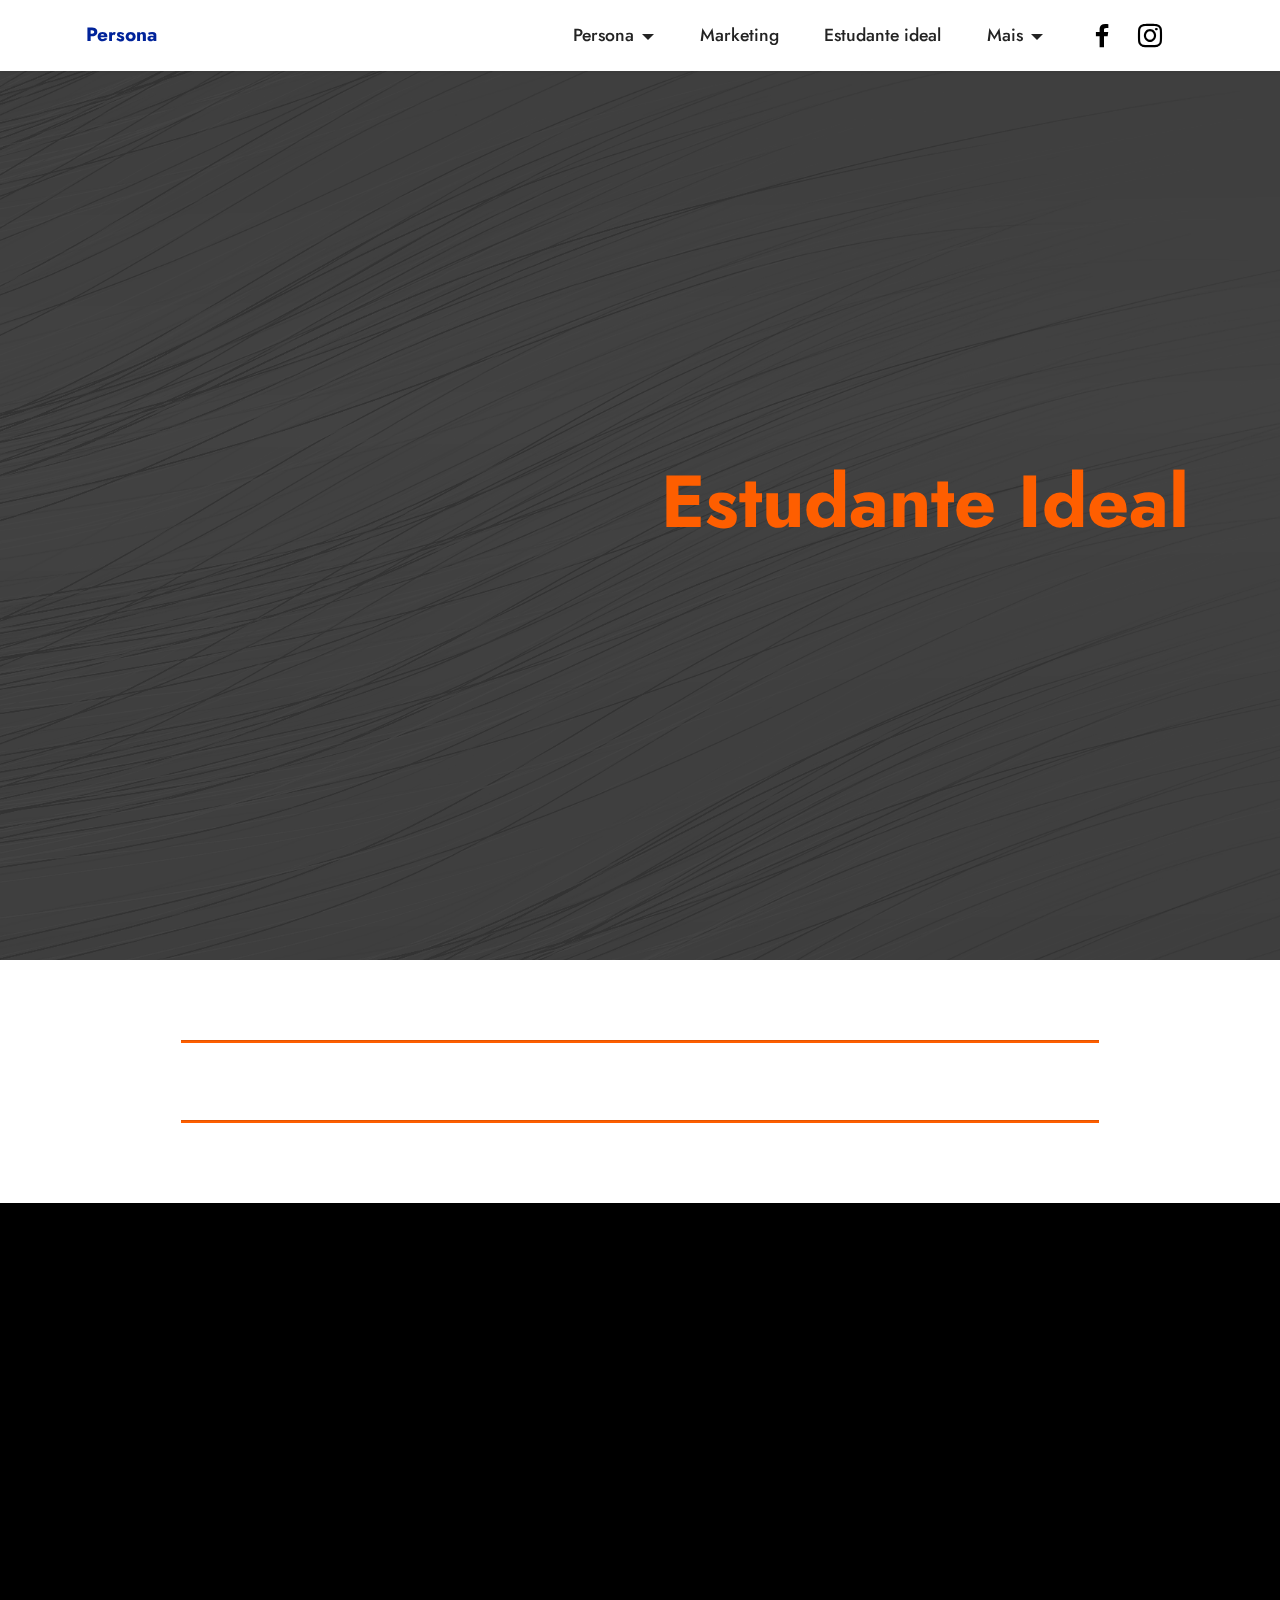
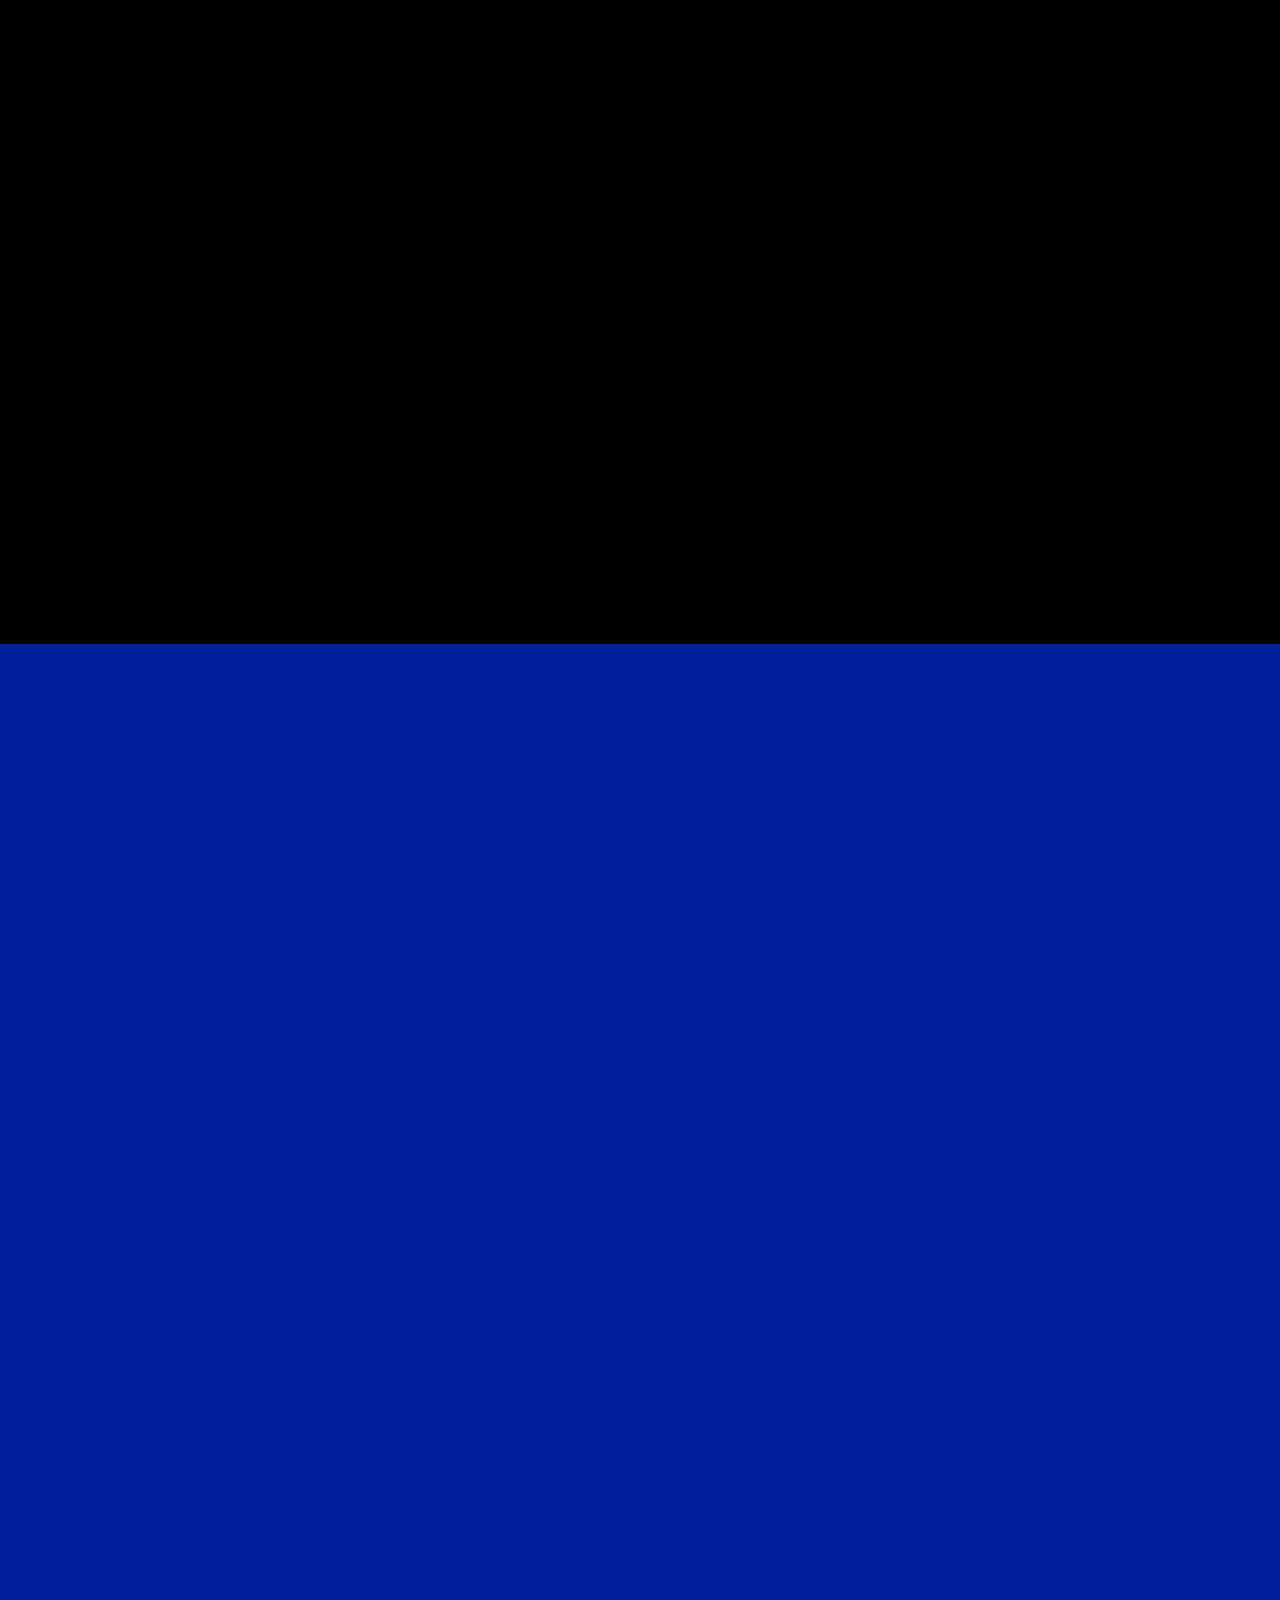
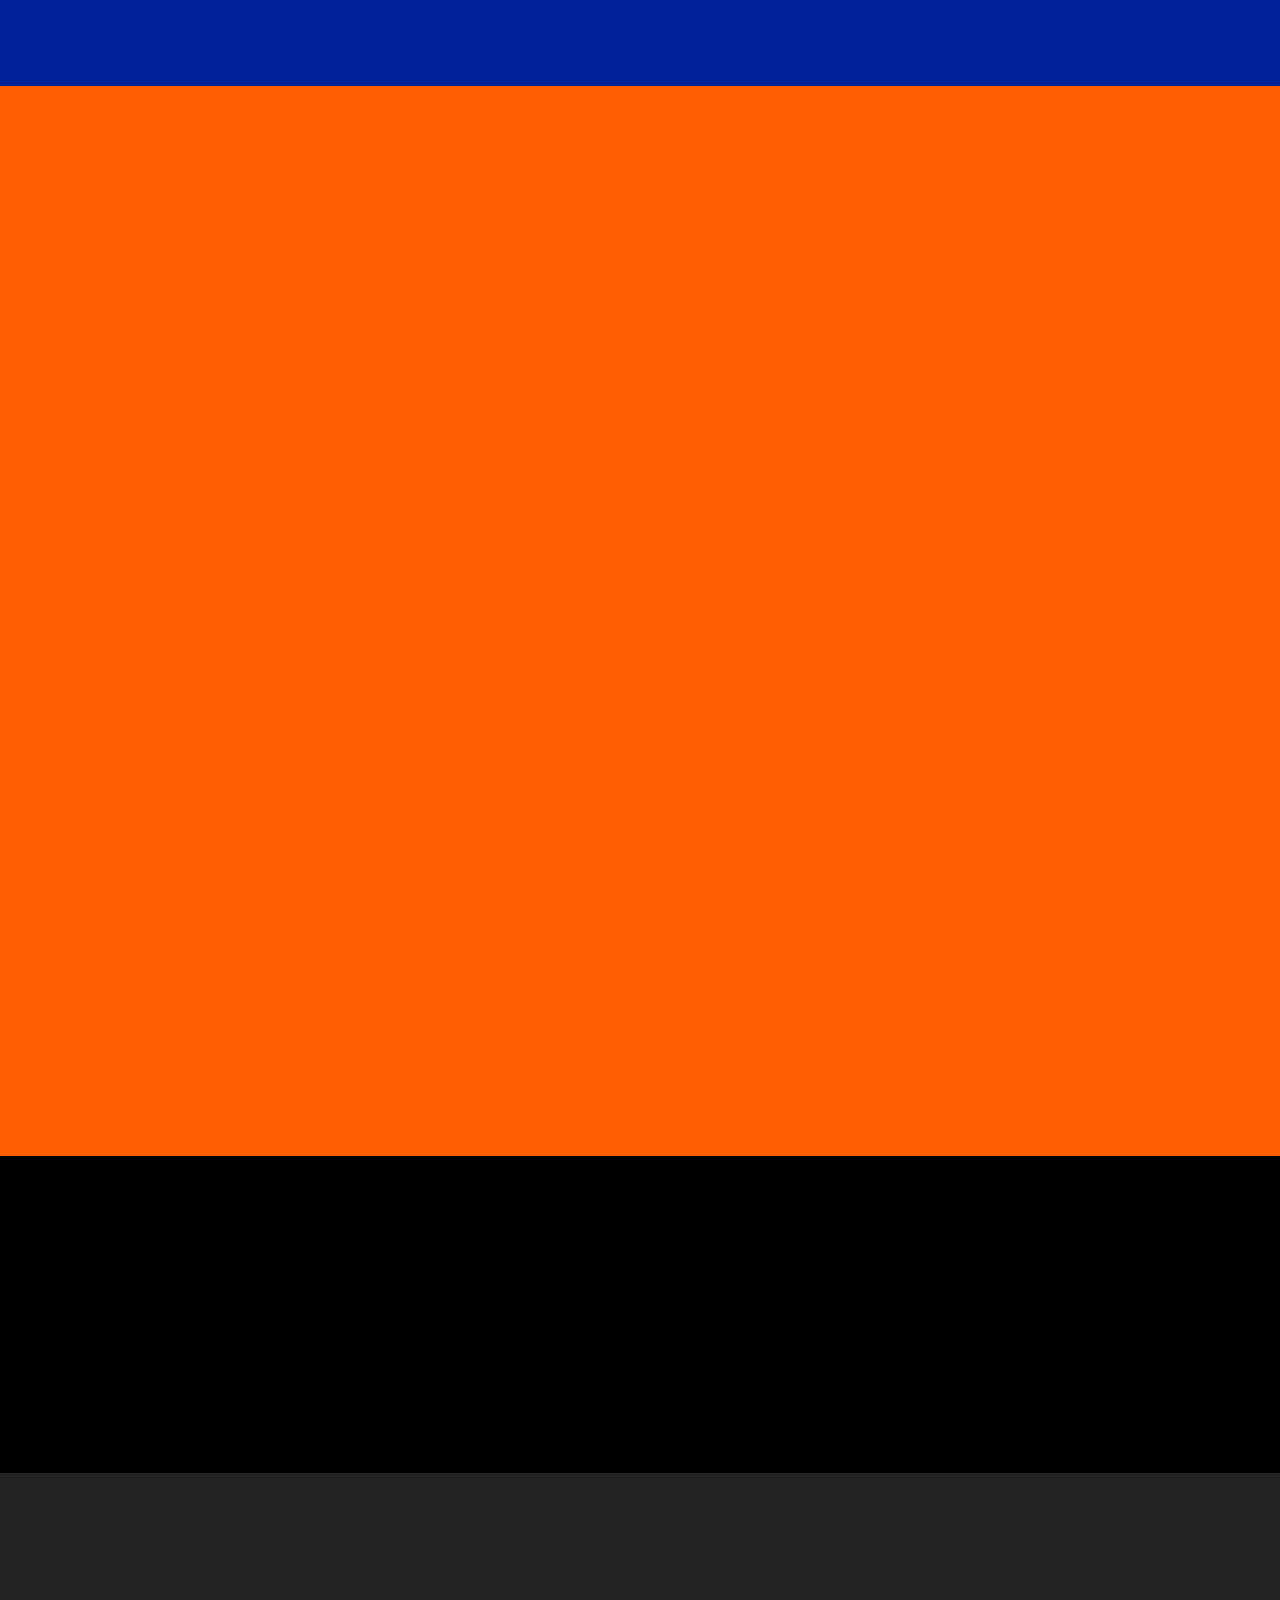
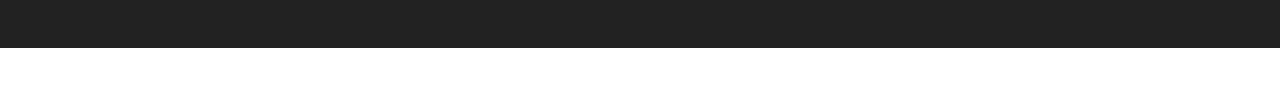
<file: estudante-ideal.html>
<!DOCTYPE html>
<html  >
<head>
  <!-- Site made with Mobirise Website Builder v5.3.10, https://mobirise.com -->
  <meta charset="UTF-8">
  <meta http-equiv="X-UA-Compatible" content="IE=edge">
  <meta name="generator" content="Mobirise v5.3.10, mobirise.com">
  <meta name="viewport" content="width=device-width, initial-scale=1, minimum-scale=1">
  <link rel="shortcut icon" href="assets/images/logo-persona-128x72.png" type="image/x-icon">
  <meta name="description" content="">
  
  
  <title>Estudante Ideal</title>
  <link rel="stylesheet" href="assets/web/assets/mobirise-icons2/mobirise2.css">
  <link rel="stylesheet" href="assets/tether/tether.min.css">
  <link rel="stylesheet" href="assets/bootstrap/css/bootstrap.min.css">
  <link rel="stylesheet" href="assets/bootstrap/css/bootstrap-grid.min.css">
  <link rel="stylesheet" href="assets/bootstrap/css/bootstrap-reboot.min.css">
  <link rel="stylesheet" href="assets/animatecss/animate.css">
  <link rel="stylesheet" href="assets/dropdown/css/style.css">
  <link rel="stylesheet" href="assets/socicon/css/styles.css">
  <link rel="stylesheet" href="assets/theme/css/style.css">
  <link rel="preload" href="https://fonts.googleapis.com/css?family=Jost:100,200,300,400,500,600,700,800,900,100i,200i,300i,400i,500i,600i,700i,800i,900i&display=swap" as="style" onload="this.onload=null;this.rel='stylesheet'">
  <noscript><link rel="stylesheet" href="https://fonts.googleapis.com/css?family=Jost:100,200,300,400,500,600,700,800,900,100i,200i,300i,400i,500i,600i,700i,800i,900i&display=swap"></noscript>
  <link rel="preload" as="style" href="assets/mobirise/css/mbr-additional.css"><link rel="stylesheet" href="assets/mobirise/css/mbr-additional.css" type="text/css">
  
  
  
  
</head>
<body>
  
  <section class="menu menu3 cid-sByidNnFc6" once="menu" id="menu3-3z">
    
    <nav class="navbar navbar-dropdown navbar-fixed-top navbar-expand-lg">
        <div class="container">
            <div class="navbar-brand">
                
                <span class="navbar-caption-wrap"><a class="navbar-caption text-primary display-7" href="index.html">Persona</a></span>
            </div>
            <button class="navbar-toggler" type="button" data-toggle="collapse" data-target="#navbarSupportedContent" aria-controls="navbarNavAltMarkup" aria-expanded="false" aria-label="Toggle navigation">
                <div class="hamburger">
                    <span></span>
                    <span></span>
                    <span></span>
                    <span></span>
                </div>
            </button>
            <div class="collapse navbar-collapse" id="navbarSupportedContent">
                <ul class="navbar-nav nav-dropdown nav-right" data-app-modern-menu="true"><li class="nav-item dropdown"><a class="nav-link link text-black dropdown-toggle display-4" href="#" data-toggle="dropdown-submenu" aria-expanded="false">Persona</a><div class="dropdown-menu"><a class="text-black dropdown-item text-primary display-4" href="http://www.etecdesapopemba.com.br/" target="_blank">Sobre nós</a><a class="text-black dropdown-item text-primary display-4" href="a-revista.html">A Revista</a><a class="text-black dropdown-item text-primary display-4" href="projeto.html">O projeto</a><a class="text-black dropdown-item text-primary display-4" href="quem-somos.html">Quem somos</a></div></li>
                    <li class="nav-item"><a class="nav-link link text-black text-primary display-4" href="marketing.html" aria-expanded="false">Marketing</a></li><li class="nav-item"><a class="nav-link link text-black text-primary display-4" href="estudante-ideal.html" aria-expanded="false">Estudante ideal</a></li><li class="nav-item dropdown"><a class="nav-link link text-black text-primary dropdown-toggle display-4" href="#" aria-expanded="false" data-toggle="dropdown-submenu">Mais</a><div class="dropdown-menu"><a class="text-black text-primary dropdown-item display-4" href="marketline.html" aria-expanded="false">Marketline Podcast</a><a class="text-black text-primary dropdown-item display-4" href="https://aculpaedokotlerblog.wordpress.com/" aria-expanded="false" target="_blank">Blog "A culpa é do Kotler"</a></div></li></ul>
                <div class="icons-menu">
                    <a class="iconfont-wrapper" href="https://www.facebook.com/magazinepersona" target="_blank">
                        <span class="p-2 mbr-iconfont socicon-facebook socicon"></span>
                    </a>
                    <a class="iconfont-wrapper" href="https://www.instagram.com/magazinepersona/" target="_blank">
                        <span class="p-2 mbr-iconfont socicon-instagram socicon"></span>
                    </a>
                    
                    
                </div>
                
            </div>
        </div>
    </nav>
</section>

<section class="header3 cid-sBow97jCSi mbr-fullscreen" id="header3-34">

    

    <div class="mbr-overlay" style="opacity: 0.2; background-color: rgb(255, 255, 255);"></div>

    <div class="align-center container">
        <div class="row justify-content-end">
            <div class="col-12 col-lg-6">
                <h1 class="mbr-section-title mbr-fonts-style mb-3 display-1"><strong>Estudante Ideal</strong></h1>
                
                
                
            </div>
        </div>
    </div>
</section>

<section class="content6 cid-sBow4DSYQi" id="content6-32">
    
    <div class="container">
        <div class="row justify-content-center">
            <div class="col-md-12 col-lg-10">
                <hr class="line">
                <p class="mbr-text align-center mbr-fonts-style my-4 display-7">Confira o portfolio com alguns dos melhores trabalhos apresentados pelo 2º módulo de marketing.</p>
                <hr class="line">
            </div>
        </div>
    </div>
</section>

<section class="slider2 cid-sBWnIl3ljD" id="slider2-71">
    

    
    <div class="container">
        <div class="row justify-content-center">
            <div class="col-12 col-md-12">
                <div class="carousel slide carousel-fade" id="sBXrXvqtIS" data-interval="5000">
                    
                    <ol class="carousel-indicators">
                        <li data-slide-to="0" class="active" data-target="#sBXrXvqtIS"></li>
                        <li data-slide-to="1" data-target="#sBXrXvqtIS"></li>
                        <li data-slide-to="2" data-target="#sBXrXvqtIS"></li><li data-slide-to="3" data-target="#sBXrXvqtIS"></li><li data-slide-to="4" data-target="#sBXrXvqtIS"></li><li data-slide-to="5" data-target="#sBXrXvqtIS"></li><li data-slide-to="6" data-target="#sBXrXvqtIS"></li><li data-slide-to="7" data-target="#sBXrXvqtIS"></li><li data-slide-to="8" data-target="#sBXrXvqtIS"></li><li data-slide-to="9" data-target="#sBXrXvqtIS"></li><li data-slide-to="10" data-target="#sBXrXvqtIS"></li><li data-slide-to="11" data-target="#sBXrXvqtIS"></li><li data-slide-to="12" data-target="#sBXrXvqtIS"></li><li data-slide-to="13" data-target="#sBXrXvqtIS"></li><li data-slide-to="14" data-target="#sBXrXvqtIS"></li><li data-slide-to="15" data-target="#sBXrXvqtIS"></li><li data-slide-to="16" data-target="#sBXrXvqtIS"></li><li data-slide-to="17" data-target="#sBXrXvqtIS"></li><li data-slide-to="18" data-target="#sBXrXvqtIS"></li><li data-slide-to="19" data-target="#sBXrXvqtIS"></li><li data-slide-to="20" data-target="#sBXrXvqtIS"></li><li data-slide-to="21" data-target="#sBXrXvqtIS"></li><li data-slide-to="22" data-target="#sBXrXvqtIS"></li><li data-slide-to="23" data-target="#sBXrXvqtIS"></li>
                    </ol>
                    <div class="carousel-inner">
                        <div class="carousel-item slider-image item active">
                            <div class="item-wrapper">
                                <img class="d-block w-100" src="assets/images/odissseias-lounge-bar-projeto-final-2-1900x1069.jpg" data-slide-to="0">
                                
                            </div>
                        </div><div class="carousel-item slider-image item">
                            <div class="item-wrapper">
                                <img class="d-block w-100" src="assets/images/odissseias-lounge-bar-projeto-final-1-1900x1069.jpg" data-slide-to="1">
                                
                            </div>
                        </div>
                        
                        <div class="carousel-item slider-image item">
                            <div class="item-wrapper">
                                <img class="d-block w-100" src="assets/images/odissseias-lounge-bar-projeto-final-3-1900x1069.jpg">
                                
                            </div>
                        </div><div class="carousel-item slider-image item">
                            <div class="item-wrapper">
                                <img class="d-block w-100" src="assets/images/odissseias-lounge-bar-projeto-final-5-1600x900.jpg" data-slide-to="4">
                                
                            </div>
                        </div><div class="carousel-item slider-image item">
                            <div class="item-wrapper">
                                <img class="d-block w-100" src="assets/images/odissseias-lounge-bar-projeto-final-6-2000x1125.jpg" data-slide-to="5">
                                
                            </div>
                        </div><div class="carousel-item slider-image item">
                            <div class="item-wrapper">
                                <img class="d-block w-100" src="assets/images/odissseias-lounge-bar-projeto-final-7-1900x1069.jpg" data-slide-to="6">
                                
                            </div>
                        </div><div class="carousel-item slider-image item">
                            <div class="item-wrapper">
                                <img class="d-block w-100" src="assets/images/odissseias-lounge-bar-projeto-final-8-1900x1069.jpg" data-slide-to="6">
                                
                            </div>
                        </div><div class="carousel-item slider-image item">
                            <div class="item-wrapper">
                                <img class="d-block w-100" src="assets/images/odissseias-lounge-bar-projeto-final-9-1900x1069.jpg" data-slide-to="6">
                                
                            </div>
                        </div><div class="carousel-item slider-image item">
                            <div class="item-wrapper">
                                <img class="d-block w-100" src="assets/images/odissseias-lounge-bar-projeto-final-10-1900x1069.jpg" data-slide-to="6">
                                
                            </div>
                        </div><div class="carousel-item slider-image item">
                            <div class="item-wrapper">
                                <img class="d-block w-100" src="assets/images/odissseias-lounge-bar-projeto-final-11-1900x1069.jpg" data-slide-to="6">
                                
                            </div>
                        </div><div class="carousel-item slider-image item">
                            <div class="item-wrapper">
                                <img class="d-block w-100" src="assets/images/odissseias-lounge-bar-projeto-final-12-1900x1069.jpg" data-slide-to="6">
                                
                            </div>
                        </div><div class="carousel-item slider-image item">
                            <div class="item-wrapper">
                                <img class="d-block w-100" src="assets/images/odissseias-lounge-bar-projeto-final-13-1900x1069.jpg" data-slide-to="6">
                                
                            </div>
                        </div><div class="carousel-item slider-image item">
                            <div class="item-wrapper">
                                <img class="d-block w-100" src="assets/images/odissseias-lounge-bar-projeto-final-14-1900x1069.jpg" data-slide-to="6">
                                
                            </div>
                        </div><div class="carousel-item slider-image item">
                            <div class="item-wrapper">
                                <img class="d-block w-100" src="assets/images/odissseias-lounge-bar-projeto-final-15-1900x1069.jpg" data-slide-to="6">
                                
                            </div>
                        </div><div class="carousel-item slider-image item">
                            <div class="item-wrapper">
                                <img class="d-block w-100" src="assets/images/odissseias-lounge-bar-projeto-final-16-1900x1069.jpg" data-slide-to="6">
                                
                            </div>
                        </div><div class="carousel-item slider-image item">
                            <div class="item-wrapper">
                                <img class="d-block w-100" src="assets/images/odissseias-lounge-bar-projeto-final-17-1900x1069.jpg" data-slide-to="6">
                                
                            </div>
                        </div><div class="carousel-item slider-image item">
                            <div class="item-wrapper">
                                <img class="d-block w-100" src="assets/images/odissseias-lounge-bar-projeto-final-18-1900x1069.jpg" data-slide-to="6">
                                
                            </div>
                        </div><div class="carousel-item slider-image item">
                            <div class="item-wrapper">
                                <img class="d-block w-100" src="assets/images/odissseias-lounge-bar-projeto-final-19-1900x1069.jpg" data-slide-to="6">
                                
                            </div>
                        </div><div class="carousel-item slider-image item">
                            <div class="item-wrapper">
                                <img class="d-block w-100" src="assets/images/odissseias-lounge-bar-projeto-final-20-1900x1069.jpg" data-slide-to="6">
                                
                            </div>
                        </div><div class="carousel-item slider-image item">
                            <div class="item-wrapper">
                                <img class="d-block w-100" src="assets/images/odissseias-lounge-bar-projeto-final-21-1900x1069.jpg" data-slide-to="6">
                                
                            </div>
                        </div><div class="carousel-item slider-image item">
                            <div class="item-wrapper">
                                <img class="d-block w-100" src="assets/images/odissseias-lounge-bar-projeto-final-22-1900x1069.jpg" data-slide-to="6">
                                
                            </div>
                        </div><div class="carousel-item slider-image item">
                            <div class="item-wrapper">
                                <img class="d-block w-100" src="assets/images/odissseias-lounge-bar-projeto-final-23-1900x1069.jpg" data-slide-to="6">
                                
                            </div>
                        </div><div class="carousel-item slider-image item">
                            <div class="item-wrapper">
                                <img class="d-block w-100" src="assets/images/odissseias-lounge-bar-projeto-final-24-1900x1069.jpg" data-slide-to="6">
                                
                            </div>
                        </div><div class="carousel-item slider-image item">
                            <div class="item-wrapper">
                                <img class="d-block w-100" src="assets/images/odissseias-lounge-bar-projeto-final-27-1900x1069.jpg" data-slide-to="6">
                                
                            </div>
                        </div>
                    </div>
                    <a class="carousel-control carousel-control-prev" role="button" data-slide="prev" href="#sBXrXvqtIS">
                        <span class="mobi-mbri mobi-mbri-arrow-prev" aria-hidden="true"></span>
                        <span class="sr-only">Previous</span>
                    </a>
                    <a class="carousel-control carousel-control-next" role="button" data-slide="next" href="#sBXrXvqtIS">
                        <span class="mobi-mbri mobi-mbri-arrow-next" aria-hidden="true"></span>
                        <span class="sr-only">Next</span>
                    </a>
                </div>
            </div>
        </div>
    </div>
</section>

<section class="content10 cid-sBWqZBXeQl" id="content10-72">
    
    <div class="container">
        <div class="row justify-content-center">
            <div class="col-12 col-md">
                
                <h6 class="mbr-section-subtitle mbr-fonts-style mb-4 display-5"><strong><em>
                    Odisseia's Lounge Bar</em></strong></h6>
            </div>
            <div class="col-md-12 col-lg-6">
                <p class="mbr-text mbr-fonts-style display-7">Trabalho desenvolvido a partir da criação de uma empresa fictícia sob orientação dos professores :&nbsp; Flavia Paes do Amaral Cassemiro e Ronaldo Pereira Coelho.<br><br><strong>O trabalho foi realizado por: João Vitor Pereira, Vitória Santana, Gabriel Silva, Beaatriz Lima, Ronald Peixoto, Israel Almeida e Natan Eugenio.</strong></p>
            </div>
        </div>
    </div>
</section>

<section class="slider2 cid-sBWvICNer3" id="slider2-74">
    

    
    <div class="container">
        <div class="row justify-content-center">
            <div class="col-12 col-md-12">
                <div class="carousel slide carousel-fade" id="sBXrXAhJGJ" data-interval="5000">
                    
                    <ol class="carousel-indicators">
                        <li data-slide-to="0" class="active" data-target="#sBXrXAhJGJ"></li>
                        <li data-slide-to="1" data-target="#sBXrXAhJGJ"></li>
                        <li data-slide-to="2" data-target="#sBXrXAhJGJ"></li><li data-slide-to="3" data-target="#sBXrXAhJGJ"></li><li data-slide-to="4" data-target="#sBXrXAhJGJ"></li><li data-slide-to="5" data-target="#sBXrXAhJGJ"></li><li data-slide-to="6" data-target="#sBXrXAhJGJ"></li><li data-slide-to="7" data-target="#sBXrXAhJGJ"></li><li data-slide-to="8" data-target="#sBXrXAhJGJ"></li><li data-slide-to="9" data-target="#sBXrXAhJGJ"></li><li data-slide-to="10" data-target="#sBXrXAhJGJ"></li><li data-slide-to="11" data-target="#sBXrXAhJGJ"></li><li data-slide-to="12" data-target="#sBXrXAhJGJ"></li><li data-slide-to="13" data-target="#sBXrXAhJGJ"></li><li data-slide-to="14" data-target="#sBXrXAhJGJ"></li><li data-slide-to="15" data-target="#sBXrXAhJGJ"></li><li data-slide-to="16" data-target="#sBXrXAhJGJ"></li><li data-slide-to="17" data-target="#sBXrXAhJGJ"></li>
                    </ol>
                    <div class="carousel-inner">
                        <div class="carousel-item slider-image item active">
                            <div class="item-wrapper">
                                <img class="d-block w-100" src="assets/images/on-cp-1-1900x1069.jpg" data-slide-to="0">
                                
                            </div>
                        </div><div class="carousel-item slider-image item">
                            <div class="item-wrapper">
                                <img class="d-block w-100" src="assets/images/on-cp-2-1900x1069.jpg" data-slide-to="1">
                                
                            </div>
                        </div>
                        
                        <div class="carousel-item slider-image item">
                            <div class="item-wrapper">
                                <img class="d-block w-100" src="assets/images/on-cp-3-1900x1069.jpg">
                                
                            </div>
                        </div><div class="carousel-item slider-image item">
                            <div class="item-wrapper">
                                <img class="d-block w-100" src="assets/images/on-cp-5-1600x900.jpg" data-slide-to="4">
                                
                            </div>
                        </div><div class="carousel-item slider-image item">
                            <div class="item-wrapper">
                                <img class="d-block w-100" src="assets/images/on-cp-6-2000x1125.jpg" data-slide-to="5">
                                
                            </div>
                        </div><div class="carousel-item slider-image item">
                            <div class="item-wrapper">
                                <img class="d-block w-100" src="assets/images/on-cp-7-1900x1069.jpg" data-slide-to="6">
                                
                            </div>
                        </div><div class="carousel-item slider-image item">
                            <div class="item-wrapper">
                                <img class="d-block w-100" src="assets/images/on-cp-8-1900x1069.jpg" data-slide-to="6">
                                
                            </div>
                        </div><div class="carousel-item slider-image item">
                            <div class="item-wrapper">
                                <img class="d-block w-100" src="assets/images/on-cp-9-1900x1069.jpg" data-slide-to="6">
                                
                            </div>
                        </div><div class="carousel-item slider-image item">
                            <div class="item-wrapper">
                                <img class="d-block w-100" src="assets/images/on-cp-10-1900x1069.jpg" data-slide-to="6">
                                
                            </div>
                        </div><div class="carousel-item slider-image item">
                            <div class="item-wrapper">
                                <img class="d-block w-100" src="assets/images/on-cp-11-1900x1069.jpg" data-slide-to="6">
                                
                            </div>
                        </div><div class="carousel-item slider-image item">
                            <div class="item-wrapper">
                                <img class="d-block w-100" src="assets/images/on-cp-12-1900x1069.jpg" data-slide-to="6">
                                
                            </div>
                        </div><div class="carousel-item slider-image item">
                            <div class="item-wrapper">
                                <img class="d-block w-100" src="assets/images/on-cp-13-1900x1069.jpg" data-slide-to="6">
                                
                            </div>
                        </div><div class="carousel-item slider-image item">
                            <div class="item-wrapper">
                                <img class="d-block w-100" src="assets/images/on-cp-14-1900x1069.jpg" data-slide-to="6">
                                
                            </div>
                        </div><div class="carousel-item slider-image item">
                            <div class="item-wrapper">
                                <img class="d-block w-100" src="assets/images/on-cp-15-1900x1069.jpg" data-slide-to="6">
                                
                            </div>
                        </div><div class="carousel-item slider-image item">
                            <div class="item-wrapper">
                                <img class="d-block w-100" src="assets/images/on-cp-16-1900x1069.jpg" data-slide-to="6">
                                
                            </div>
                        </div><div class="carousel-item slider-image item">
                            <div class="item-wrapper">
                                <img class="d-block w-100" src="assets/images/on-cp-17-1900x1069.jpg" data-slide-to="6">
                                
                            </div>
                        </div><div class="carousel-item slider-image item">
                            <div class="item-wrapper">
                                <img class="d-block w-100" src="assets/images/on-cp-18-1900x1069.jpg" data-slide-to="6">
                                
                            </div>
                        </div><div class="carousel-item slider-image item">
                            <div class="item-wrapper">
                                <img class="d-block w-100" src="assets/images/on-cp-19-1900x1069.jpg" data-slide-to="6">
                                
                            </div>
                        </div>
                    </div>
                    <a class="carousel-control carousel-control-prev" role="button" data-slide="prev" href="#sBXrXAhJGJ">
                        <span class="mobi-mbri mobi-mbri-arrow-prev" aria-hidden="true"></span>
                        <span class="sr-only">Previous</span>
                    </a>
                    <a class="carousel-control carousel-control-next" role="button" data-slide="next" href="#sBXrXAhJGJ">
                        <span class="mobi-mbri mobi-mbri-arrow-next" aria-hidden="true"></span>
                        <span class="sr-only">Next</span>
                    </a>
                </div>
            </div>
        </div>
    </div>
</section>

<section class="content10 cid-sBWxfppw7x" id="content10-75">
    
    <div class="container">
        <div class="row justify-content-center">
            <div class="col-12 col-md">
                
                <h6 class="mbr-section-subtitle mbr-fonts-style mb-4 display-5"><strong><em>
                    On High Co.</em></strong></h6>
            </div>
            <div class="col-md-12 col-lg-6">
                <p class="mbr-text mbr-fonts-style display-7">Trabalho desenvolvido a partir da criação de uma empresa fictícia sob orientação dos professores :&nbsp; Flavia Paes do Amaral Cassemiro e Ronaldo Pereira Coelho.<br><br><strong>O trabalho foi realizado por: Daniel Garcia Campos, Débora Pereira dos Santos, Jennyfer Camily, Leonardo dos Santos, Lucas Mendonça Lima e Mirella de Souza Cruz.</strong></p>
            </div>
        </div>
    </div>
</section>

<section class="slider2 cid-sBWxZ0POZu" id="slider2-76">
    

    
    <div class="container">
        <div class="row justify-content-center">
            <div class="col-12 col-md-12">
                <div class="carousel slide carousel-fade" id="sBXrXDJjbm" data-interval="5000">
                    
                    <ol class="carousel-indicators">
                        <li data-slide-to="0" class="active" data-target="#sBXrXDJjbm"></li>
                        <li data-slide-to="1" data-target="#sBXrXDJjbm"></li>
                        <li data-slide-to="2" data-target="#sBXrXDJjbm"></li>
                    </ol>
                    <div class="carousel-inner">
                        <div class="carousel-item slider-image item active">
                            <div class="item-wrapper">
                                <img class="d-block w-100" src="assets/images/whatsapp-image-2021-06-30-at-17.44.52-2-1280x720.jpg" data-slide-to="0">
                                
                            </div>
                        </div><div class="carousel-item slider-image item">
                            <div class="item-wrapper">
                                <img class="d-block w-100" src="assets/images/whatsapp-image-2021-06-30-at-17.44.52-1-1280x720.jpg" data-slide-to="1">
                                
                            </div>
                        </div>
                        
                        <div class="carousel-item slider-image item">
                            <div class="item-wrapper">
                                <img class="d-block w-100" src="assets/images/whatsapp-image-2021-06-30-at-17.44.52-1280x719.jpg">
                                
                            </div>
                        </div>
                    </div>
                    <a class="carousel-control carousel-control-prev" role="button" data-slide="prev" href="#sBXrXDJjbm">
                        <span class="mobi-mbri mobi-mbri-arrow-prev" aria-hidden="true"></span>
                        <span class="sr-only">Previous</span>
                    </a>
                    <a class="carousel-control carousel-control-next" role="button" data-slide="next" href="#sBXrXDJjbm">
                        <span class="mobi-mbri mobi-mbri-arrow-next" aria-hidden="true"></span>
                        <span class="sr-only">Next</span>
                    </a>
                </div>
            </div>
        </div>
    </div>
</section>

<section class="content10 cid-sBWy02xv8H" id="content10-77">
    
    <div class="container">
        <div class="row justify-content-center">
            <div class="col-12 col-md">
                
                <h6 class="mbr-section-subtitle mbr-fonts-style mb-4 display-5"><strong><em>
                    Mercado Livre</em></strong></h6>
            </div>
            <div class="col-md-12 col-lg-6">
                <p class="mbr-text mbr-fonts-style display-7">Trabalho desenvolvido sobre a empresa Mercado Livre, com orientação do professor Clayton Barone em colaboração com a professora Sandra Paula da Silva. O mesmo trabalho foi desenvolvido em português, espanhol e língua inglesa.<br><br><strong>O trabalho foi realizado por:&nbsp;</strong>Ana Lívia Araújo de Aguiar, Jennifer Moreira Lamarca, Kalleb Barboza da Silva, Renan Martins dos Santos e Sara de Souza Fernandes.</p>
            </div>
        </div>
    </div>
</section>

<section class="team2 cid-sBWBymR960" xmlns="http://www.w3.org/1999/html" id="team2-78">
    
    
    <div class="container">
        <div class="card">
            <div class="card-wrapper">
                <div class="row align-items-center">
                    <div class="col-12 col-md-3">
                        <div class="image-wrapper">
                            <img src="assets/images/mbr-696x522.jpeg" alt="Mobirise">
                        </div>
                    </div>
                    <div class="col-12 col-md">
                        <div class="card-box">
                            <h5 class="card-title mbr-fonts-style m-0 display-5">
                                <a href="y-ademas.html" class="text-secondary"><strong><em>Y además...</em></strong></a></h5>
                            <h6 class="mbr-fonts-style mb-3 display-4"></h6>
                            <p class="mbr-text mbr-fonts-style display-7"><strong>Mais trabalhos realizados pelo 2°módulo de Marketing disponíveis em <em><a href="y-ademas.html" class="text-warning">"Y además".&nbsp;</a></em></strong><br></p>
                            
                        </div>
                    </div>
                </div>
            </div>
        </div>
        
        
    </div>
</section>

<section class="footer3 cid-sBylvAB23y" once="footers" id="footer3-43">

    

    

    <div class="container">
        <div class="media-container-row align-center mbr-white">
            <div class="row row-links">
                <ul class="foot-menu">
                    
                    
                    
                    
                    
                <li class="foot-menu-item mbr-fonts-style display-7"><strong><em><a href="http://www.etecdesapopemba.com.br/" class="text-info text-primary" target="_blank">Sobre nós</a></em></strong></li><li class="foot-menu-item mbr-fonts-style display-7"><strong><em><a href="projeto.html" class="text-warning text-primary">Projeto</a></em></strong></li><li class="foot-menu-item mbr-fonts-style display-7"><strong><em><a href="quem-somos.html" class="text-secondary text-primary">Quem somos</a></em></strong></li></ul>
            </div>
            <div class="row social-row">
                <div class="social-list align-right pb-2">
                    
                    
                    
                    
                    
                    
                <div class="soc-item">
                        <a href="https://www.instagram.com/magazinepersona/" target="_blank">
                            <span class="mbr-iconfont mbr-iconfont-social socicon-instagram socicon"></span>
                        </a>
                    </div><div class="soc-item">
                        <a href="https://www.facebook.com/magazinepersona" target="_blank">
                            <span class="mbr-iconfont mbr-iconfont-social socicon-facebook socicon"></span>
                        </a>
                    </div><div class="soc-item">
                        <a href="https://www.google.com/maps/place/Etec+de+Sapopemba/@-23.6123557,-46.4869416,15z/data=!4m5!3m4!1s0x0:0x773e34365a0613b3!8m2!3d-23.6123359!4d-46.4868538" target="_blank">
                            <span class="mbr-iconfont mbr-iconfont-social mobi-mbri-map-pin mobi-mbri"></span>
                        </a>
                    </div><div class="soc-item">
                        <a href="https://aculpaedokotlerblog.wordpress.com/" target="_blank">
                            <span class="mbr-iconfont mbr-iconfont-social mobi-mbri-new-file mobi-mbri"></span>
                        </a>
                    </div><div class="soc-item">
                        <a href="https://anchor.fm/marketline-podcast/episodes/Termos-de-Marketing---Lead-e13aqg4" target="_blank">
                            <span class="mbr-iconfont mbr-iconfont-social mobi-mbri-bulleted-list mobi-mbri"></span>
                        </a>
                    </div></div>
            </div>
            <div class="row row-copirayt">
                <p class="mbr-text mb-0 mbr-fonts-style mbr-white align-center display-7"><strong>
                    © Copyright 2021 Persona Magazine. Todos os direitos reservados.
                </strong></p>
            </div>
        </div>
    </div>
</section><section style="background-color: #fff; font-family: -apple-system, BlinkMacSystemFont, 'Segoe UI', 'Roboto', 'Helvetica Neue', Arial, sans-serif; color:#aaa; font-size:12px; padding: 0; align-items: center; display: flex;"><a href="https://mobirise.site/v" style="flex: 1 1; height: 3rem; padding-left: 1rem;"></a><p style="flex: 0 0 auto; margin:0; padding-right:1rem;">How to set up your own website - <a href="https://mobirise.site/x" style="color:#aaa;">See here</a></p></section><script src="assets/web/assets/jquery/jquery.min.js"></script>  <script src="assets/popper/popper.min.js"></script>  <script src="assets/tether/tether.min.js"></script>  <script src="assets/bootstrap/js/bootstrap.min.js"></script>  <script src="assets/smoothscroll/smooth-scroll.js"></script>  <script src="assets/viewportchecker/jquery.viewportchecker.js"></script>  <script src="assets/dropdown/js/nav-dropdown.js"></script>  <script src="assets/dropdown/js/navbar-dropdown.js"></script>  <script src="assets/touchswipe/jquery.touch-swipe.min.js"></script>  <script src="assets/theme/js/script.js"></script>  
  
  
  <input name="animation" type="hidden">
  </body>
</html>
</file>
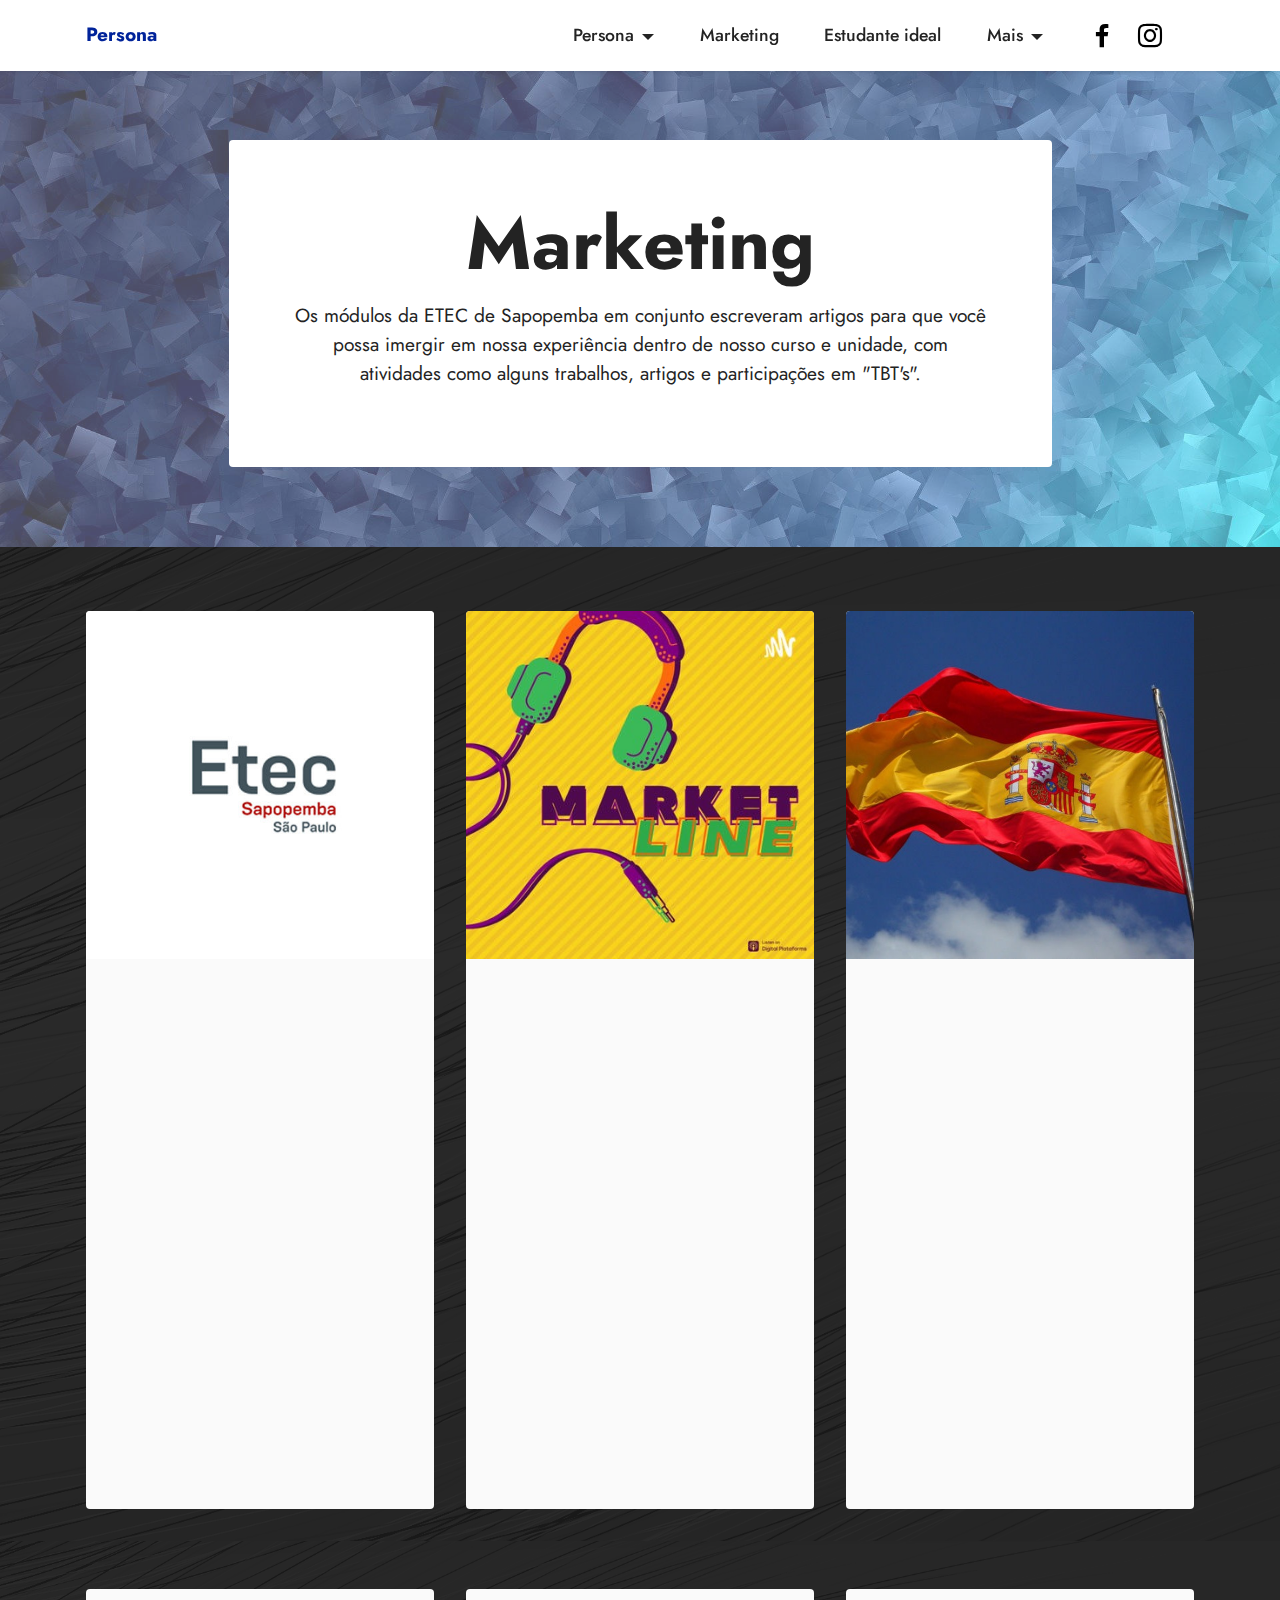
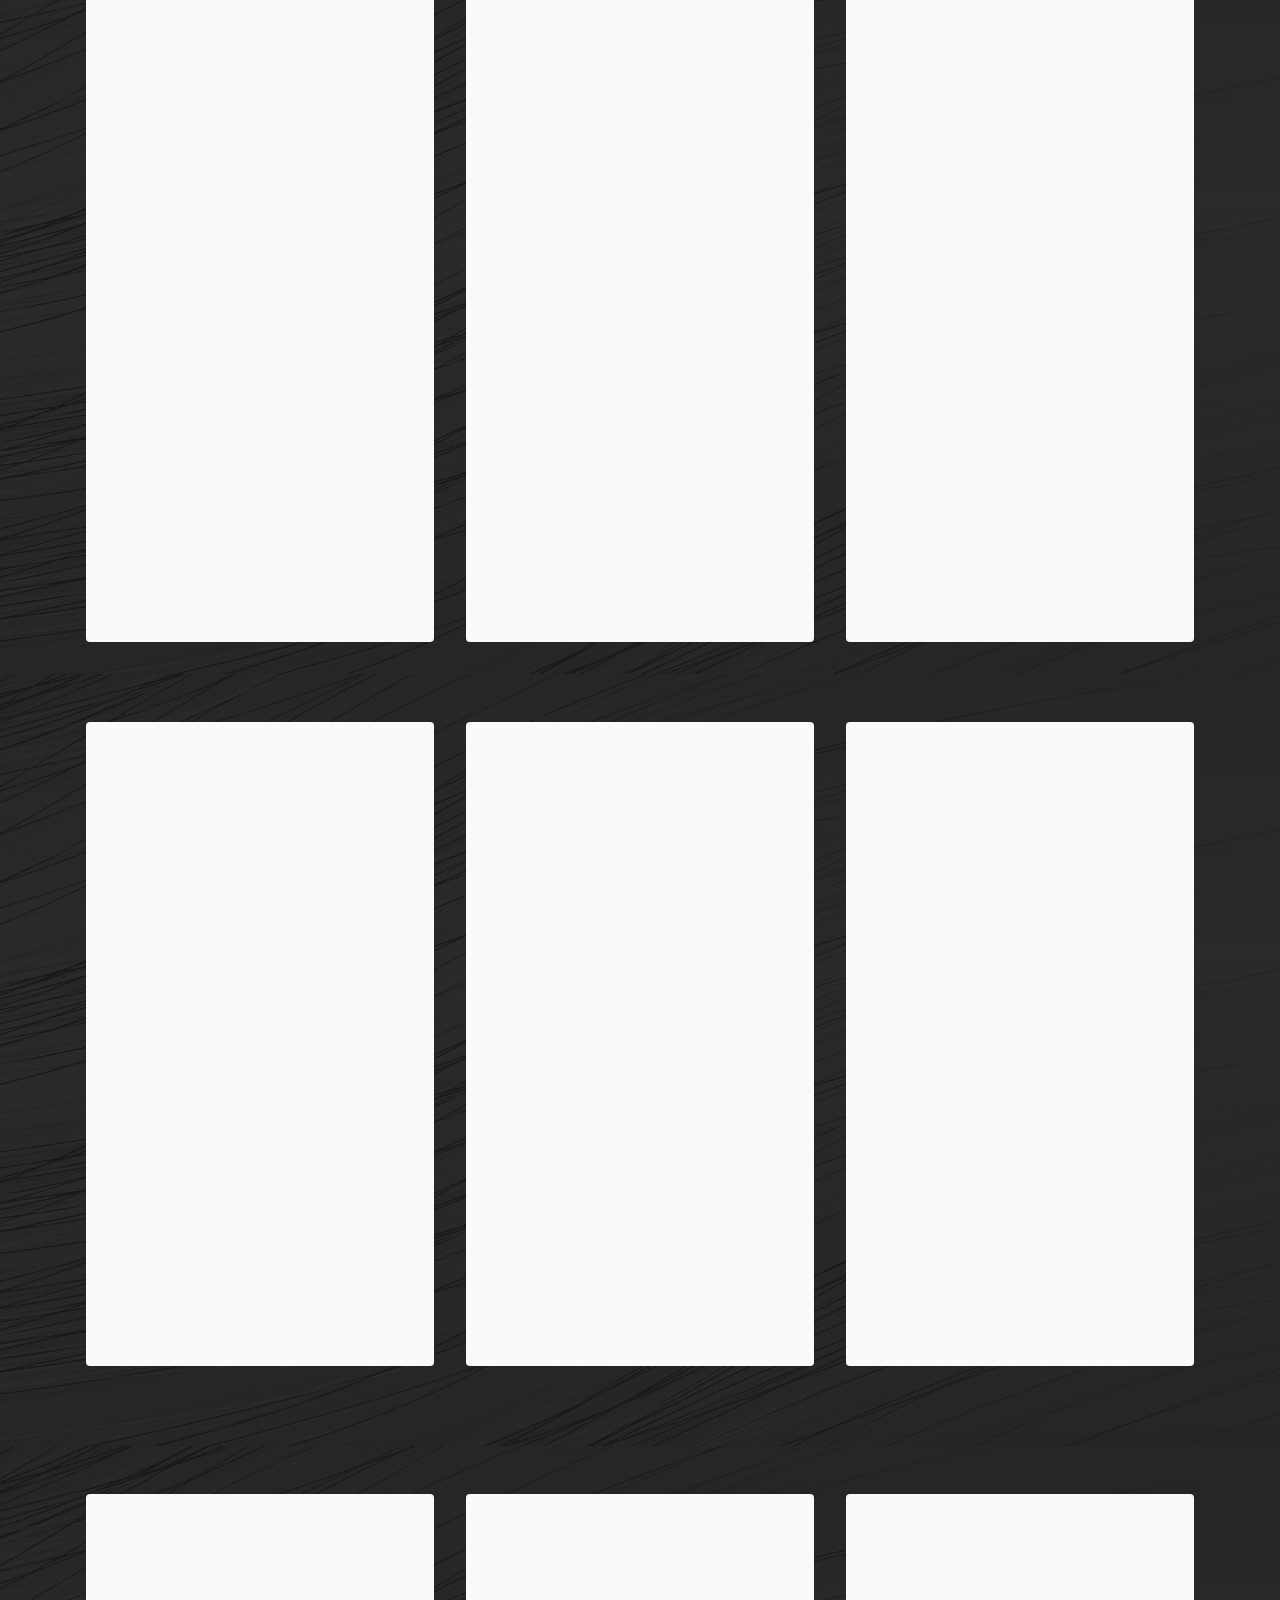
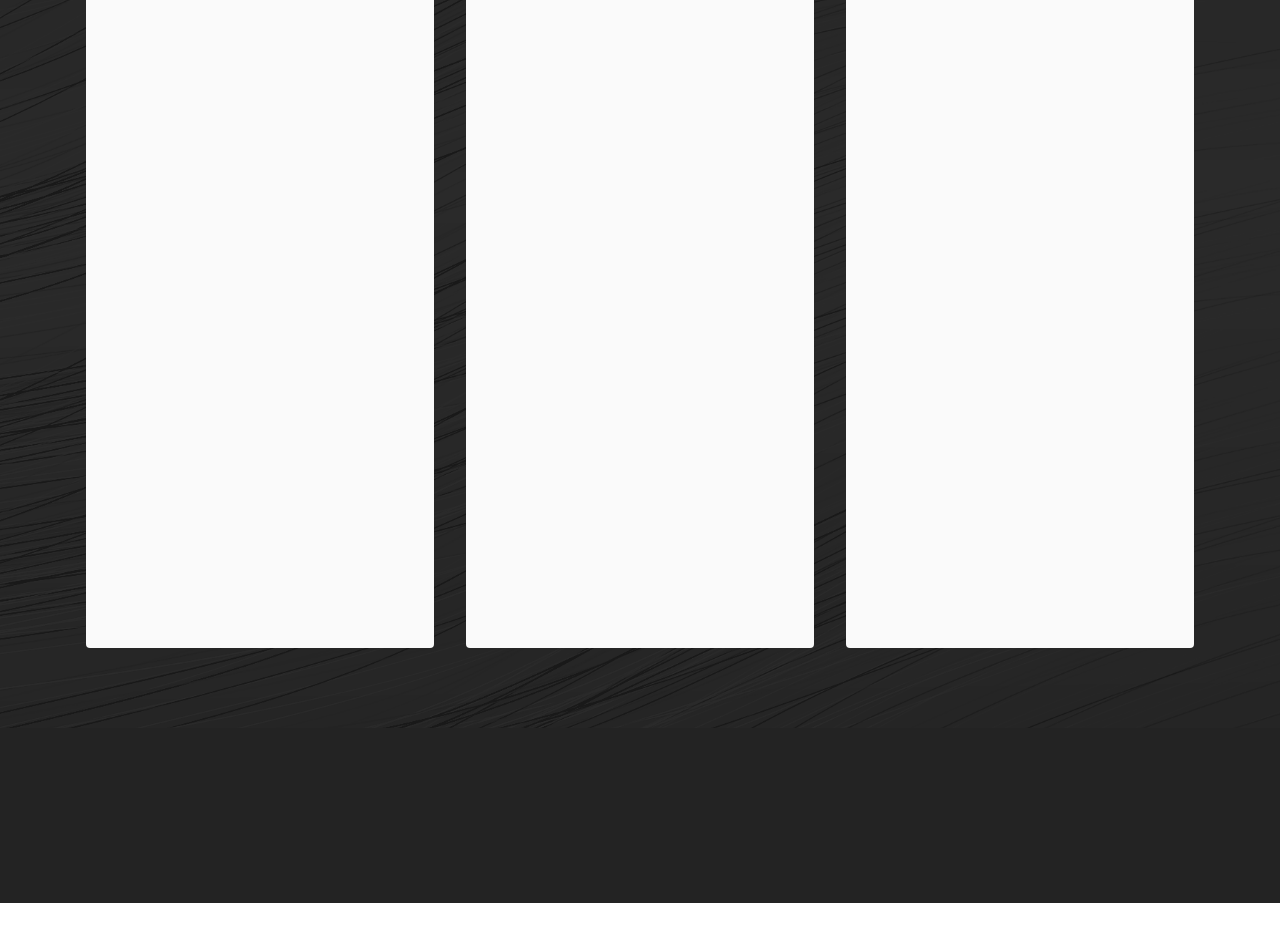
<file: marketing.html>
<!DOCTYPE html>
<html  >
<head>
  <!-- Site made with Mobirise Website Builder v5.3.10, https://mobirise.com -->
  <meta charset="UTF-8">
  <meta http-equiv="X-UA-Compatible" content="IE=edge">
  <meta name="generator" content="Mobirise v5.3.10, mobirise.com">
  <meta name="viewport" content="width=device-width, initial-scale=1, minimum-scale=1">
  <link rel="shortcut icon" href="assets/images/logo-persona-128x72.png" type="image/x-icon">
  <meta name="description" content="">
  
  
  <title>Marketing</title>
  <link rel="stylesheet" href="assets/web/assets/mobirise-icons2/mobirise2.css">
  <link rel="stylesheet" href="assets/tether/tether.min.css">
  <link rel="stylesheet" href="assets/bootstrap/css/bootstrap.min.css">
  <link rel="stylesheet" href="assets/bootstrap/css/bootstrap-grid.min.css">
  <link rel="stylesheet" href="assets/bootstrap/css/bootstrap-reboot.min.css">
  <link rel="stylesheet" href="assets/animatecss/animate.css">
  <link rel="stylesheet" href="assets/dropdown/css/style.css">
  <link rel="stylesheet" href="assets/socicon/css/styles.css">
  <link rel="stylesheet" href="assets/theme/css/style.css">
  <link rel="preload" href="https://fonts.googleapis.com/css?family=Jost:100,200,300,400,500,600,700,800,900,100i,200i,300i,400i,500i,600i,700i,800i,900i&display=swap" as="style" onload="this.onload=null;this.rel='stylesheet'">
  <noscript><link rel="stylesheet" href="https://fonts.googleapis.com/css?family=Jost:100,200,300,400,500,600,700,800,900,100i,200i,300i,400i,500i,600i,700i,800i,900i&display=swap"></noscript>
  <link rel="preload" as="style" href="assets/mobirise/css/mbr-additional.css"><link rel="stylesheet" href="assets/mobirise/css/mbr-additional.css" type="text/css">
  
  
  
  
</head>
<body>
  
  <section class="menu menu3 cid-sByidNnFc6" once="menu" id="menu3-3z">
    
    <nav class="navbar navbar-dropdown navbar-fixed-top navbar-expand-lg">
        <div class="container">
            <div class="navbar-brand">
                
                <span class="navbar-caption-wrap"><a class="navbar-caption text-primary display-7" href="index.html">Persona</a></span>
            </div>
            <button class="navbar-toggler" type="button" data-toggle="collapse" data-target="#navbarSupportedContent" aria-controls="navbarNavAltMarkup" aria-expanded="false" aria-label="Toggle navigation">
                <div class="hamburger">
                    <span></span>
                    <span></span>
                    <span></span>
                    <span></span>
                </div>
            </button>
            <div class="collapse navbar-collapse" id="navbarSupportedContent">
                <ul class="navbar-nav nav-dropdown nav-right" data-app-modern-menu="true"><li class="nav-item dropdown"><a class="nav-link link text-black dropdown-toggle display-4" href="#" data-toggle="dropdown-submenu" aria-expanded="false">Persona</a><div class="dropdown-menu"><a class="text-black dropdown-item text-primary display-4" href="http://www.etecdesapopemba.com.br/" target="_blank">Sobre nós</a><a class="text-black dropdown-item text-primary display-4" href="a-revista.html">A Revista</a><a class="text-black dropdown-item text-primary display-4" href="projeto.html">O projeto</a><a class="text-black dropdown-item text-primary display-4" href="quem-somos.html">Quem somos</a></div></li>
                    <li class="nav-item"><a class="nav-link link text-black text-primary display-4" href="marketing.html" aria-expanded="false">Marketing</a></li><li class="nav-item"><a class="nav-link link text-black text-primary display-4" href="estudante-ideal.html" aria-expanded="false">Estudante ideal</a></li><li class="nav-item dropdown"><a class="nav-link link text-black text-primary dropdown-toggle display-4" href="#" aria-expanded="false" data-toggle="dropdown-submenu">Mais</a><div class="dropdown-menu"><a class="text-black text-primary dropdown-item display-4" href="marketline.html" aria-expanded="false">Marketline Podcast</a><a class="text-black text-primary dropdown-item display-4" href="https://aculpaedokotlerblog.wordpress.com/" aria-expanded="false" target="_blank">Blog "A culpa é do Kotler"</a></div></li></ul>
                <div class="icons-menu">
                    <a class="iconfont-wrapper" href="https://www.facebook.com/magazinepersona" target="_blank">
                        <span class="p-2 mbr-iconfont socicon-facebook socicon"></span>
                    </a>
                    <a class="iconfont-wrapper" href="https://www.instagram.com/magazinepersona/" target="_blank">
                        <span class="p-2 mbr-iconfont socicon-instagram socicon"></span>
                    </a>
                    
                    
                </div>
                
            </div>
        </div>
    </nav>
</section>

<section class="header12 cid-sAa2L2eWDq mbr-parallax-background" id="header12-17">

    

    <div class="mbr-overlay" style="opacity: 0.3; background-color: rgb(255, 255, 255);">
    </div>
    <div class="container">
        <div class="row justify-content-center">
            <div class="card col-12 col-md-12 col-lg-9">
                <div class="card-wrapper">
                    <div class="card-box align-center">
                        <h1 class="card-title mbr-fonts-style mb-3 display-1">
                            <strong>Marketing</strong></h1>
                        <p class="mbr-text mbr-fonts-style display-7">Os módulos da ETEC de Sapopemba em conjunto escreveram artigos para que você possa imergir em nossa experiência dentro de nosso curso e unidade, com atividades como alguns trabalhos, artigos e participações em "TBT's".</p>
                        
                    </div>
                </div>
            </div>
        </div>
    </div>
</section>

<section class="features3 cid-sAa3gVlIKw" id="features3-19">
    
    <div class="mbr-overlay"></div>
    <div class="container">
        
        <div class="row mt-4">
            <div class="item features-image сol-12 col-md-6 col-lg-4">
                <div class="item-wrapper">
                    <div class="item-img">
                        <img src="assets/images/sem-ttulo-22-512x512.jpg" alt="">
                    </div>
                    <div class="item-content">
                        <h5 class="item-title mbr-fonts-style display-7"><strong><em><a href="vem-pro-mkt.html" class="text-primary">Vem pro Marketing</a></em></strong></h5>
                        <h6 class="item-subtitle mbr-fonts-style mt-1 display-7"><em>Por <strong>Adrielle Santos Pacheco</strong></em></h6>
                        <p class="mbr-text mbr-fonts-style mt-3 display-7">O curso de marketing permite ao aluno diversas experiências, tanto em meio acadêmico quanto em relação ao mercado de trabalho, dando a possibilidade de compartilhar novas experiências e participar na atuação em diversas empresas. Entenda um pouco mais sobre o curso e seus benefícios com esse artigo escrito por uma aluna.</p>
                    </div>
                    <div class="mbr-section-btn item-footer mt-2"><a href="vem-pro-mkt.html" class="btn btn-primary item-btn display-7">Ver mais</a></div>
                </div>
            </div>
            <div class="item features-image сol-12 col-md-6 col-lg-4">
                <div class="item-wrapper">
                    <div class="item-img">
                        <img src="assets/images/14998946-1620254323297-890ed8a4efbdb-400x400.jpeg" alt="">
                    </div>
                    <div class="item-content">
                        <h5 class="item-title mbr-fonts-style display-7"><strong><em><a href="https://anchor.fm/marketline-podcast/episodes/Termos-de-Marketing---Lead-e13aqg4" class="text-primary" target="_blank">Podcast</a></em></strong></h5>
                        <h6 class="item-subtitle mbr-fonts-style mt-1 display-7"><em>Por <a href="marketline.html" class="text-warning"><strong><i>Marketline</i></strong></a></em></h6>
                        <p class="mbr-text mbr-fonts-style mt-3 display-7">Marketline é um podcast desenvolvido por estudantes do 3º módulo do curso Técnico em Marketing da Etec de Sapopemba, que abordará assuntos do mundo do marketing.<br>
<br>Novo podcast todas quartas-feiras ás 19:00 e sextas-feiras ás 20:00</p>
                    </div>
                    <div class="mbr-section-btn item-footer mt-2"><a href="https://anchor.fm/marketline-podcast/episodes/Termos-de-Marketing---Lead-e13aqg4" class="btn btn-primary item-btn display-7" target="_blank">Ver mais</a></div>
                </div>
            </div>
            <div class="item features-image сol-12 col-md-6 col-lg-4">
                <div class="item-wrapper">
                    <div class="item-img">
                        <img src="assets/images/mbr-1-696x522.jpeg" alt="">
                    </div>
                    <div class="item-content">
                        <h5 class="item-title mbr-fonts-style display-7"><strong><em><a href="y-ademas.html" class="text-primary">Y además...</a></em></strong></h5>
                        <h6 class="item-subtitle mbr-fonts-style mt-1 display-7"><em><strong>Portfolio em Espanhol</strong></em></h6>
                        <p class="mbr-text mbr-fonts-style mt-3 display-7">Por meio do “Y además”, você pode conferir o portfolio de atividades do curso de marketing na matéria de espanhol.</p>
                    </div>
                    <div class="mbr-section-btn item-footer mt-2"><a href="y-ademas.html" class="btn btn-primary item-btn display-7">Ver mais</a></div>
                </div>
            </div>
        </div>
    </div>
</section>

<section class="content2 cid-sBiD2uThcr" id="content2-2r">
    
    <div class="mbr-overlay"></div>
    <div class="container">
        
        <div class="row mt-4">
            <div class="item features-image сol-12 col-md-6 col-lg-4">
                <div class="item-wrapper">
                    <div class="item-img">
                        <img src="assets/images/sem-ttulo-22-512x512.jpeg" alt="" title="">
                    </div>
                    <div class="item-content">
                        <h5 class="item-title mbr-fonts-style display-5"><strong><a href="e-a-sua-vez.html" class="text-primary">Essa é a sua oportunidade!&nbsp;</a></strong></h5>
                        <h6 class="item-subtitle mbr-fonts-style mt-1 display-7"><em>Por<strong> Marcio Rodrigues Gois</strong></em></h6>
                        <p class="mbr-text mbr-fonts-style mt-3 display-7">Entenda um pouco mais sobre o curso de marketing disponibilizado pela ETEC de Sapopemba e seus benefícios e possibilidades!</p>
                    </div>
                    <div class="mbr-section-btn item-footer mt-2"><a href="e-a-sua-vez.html" class="btn item-btn btn-primary display-7">Ver mais</a></div>
                </div>
            </div>
            <div class="item features-image сol-12 col-md-6 col-lg-4">
                <div class="item-wrapper">
                    <div class="item-img">
                        <img src="assets/images/b82c9ca0-4a4f-4a24-a1ef-1ebed2a898ee-696x667.jpeg" alt="" title="">
                    </div>
                    <div class="item-content">
                        <h5 class="item-title mbr-fonts-style display-5"><a href="https://aculpaedokotlerblog.wordpress.com/" class="text-primary" target="_blank">A culpa é do Kotler</a><a href="https://aculpaedokotler.blogspot.com/" class="text-primary" target="_blank"><br></a></h5>
                        <h6 class="item-subtitle mbr-fonts-style mt-1 display-7"><em>Por<strong> Alunos do 1º módulo de marketing</strong></em></h6>
                        <p class="mbr-text mbr-fonts-style mt-3 display-7">Confira o blog feito por alunos do primeiro módulo de marketing da ETEC de Sapopemba, “A culpa é do Kotler” conta com portfólio, dicas e informações sobre o curso de Marketing.<br>
                        </p>
                    </div>
                    <div class="mbr-section-btn item-footer mt-2"><a href="https://aculpaedokotlerblog.wordpress.com/" class="btn btn-primary item-btn display-7" target="_blank">Ver mais</a></div>
                </div>
            </div>
            <div class="item features-image сol-12 col-md-6 col-lg-4">
                <div class="item-wrapper">
                    <div class="item-img">
                        <img src="assets/images/m-fachada-1-500x333.jpg" alt="" title="">
                    </div>
                    <div class="item-content">
                        <h5 class="item-title mbr-fonts-style display-5"><strong><em><a href="tbt.html" class="text-primary">#TBT</a></em></strong></h5>
                        <h6 class="item-subtitle mbr-fonts-style mt-1 display-7"><em>Por<strong> Ana Livia Araujo de Aguiar</strong></em></h6>
                        <p class="mbr-text mbr-fonts-style mt-3 display-7">Junto a uma ex-aluna do curso de ETEC de Sapopemba entre adentro de uma experiência vivida por Elaine, a partir da realização de uma visita pedagógica em 2018 ao Instituto Moreira Sales.</p>
                    </div>
                    <div class="mbr-section-btn item-footer mt-2"><a href="tbt.html" class="btn btn-primary item-btn display-7">Ver mais</a></div>
                </div>
            </div>

        </div>
    </div>
</section>

<section class="content2 cid-sBxTP4qKAF" id="content2-39">
    
    <div class="mbr-overlay"></div>
    <div class="container">
        
        <div class="row mt-4">
            <div class="item features-image сol-12 col-md-6 col-lg-4">
                <div class="item-wrapper">
                    <div class="item-img">
                        <img src="assets/images/mbr-1920x1271.jpg" alt="" title="">
                    </div>
                    <div class="item-content">
                        <h5 class="item-title mbr-fonts-style display-5"><strong><em><a href="merchandising-editorial.html" class="text-primary">Merchandising Editorial</a></em></strong></h5>
                        <h6 class="item-subtitle mbr-fonts-style mt-1 display-7"><em>Por <strong>Renan Martins dos Santos</strong></em></h6>
                        <p class="mbr-text mbr-fonts-style mt-3 display-7">Saiba um pouco mais sobre o merchandising editorial, como ele é utilizado e diversos exemplos do mesmo.</p>
                    </div>
                    <div class="mbr-section-btn item-footer mt-2"><a href="merchandising-editorial.html" class="btn item-btn btn-primary display-7">Ver mais</a></div>
                </div>
            </div>
            <div class="item features-image сol-12 col-md-6 col-lg-4">
                <div class="item-wrapper">
                    <div class="item-img">
                        <img src="assets/images/mbr-696x537.png" alt="" title="">
                    </div>
                    <div class="item-content">
                        <h5 class="item-title mbr-fonts-style display-5"><strong><em><a href="estudante-ideal.html" class="text-primary">Estudante Ideal</a></em></strong></h5>
                        <h6 class="item-subtitle mbr-fonts-style mt-1 display-7"><em><strong>Portfolio&nbsp;</strong></em></h6>
                        <p class="mbr-text mbr-fonts-style mt-3 display-7">Confira o portfolio com alguns dos melhores trabalhos apresentados pelo 2º módulo de marketing.<br>
                        </p>
                    </div>
                    <div class="mbr-section-btn item-footer mt-2"><a href="estudante-ideal.html" class="btn btn-primary item-btn display-7">Ver mais</a></div>
                </div>
            </div>
            <div class="item features-image сol-12 col-md-6 col-lg-4">
                <div class="item-wrapper">
                    <div class="item-img">
                        <img src="assets/images/mbr-696x406.jpg" alt="" title="">
                    </div>
                    <div class="item-content">
                        <h5 class="item-title mbr-fonts-style display-5"><strong><em><a href="mkt-como-profissao.html" class="text-primary">Marketing como profissão do futuro</a></em></strong></h5>
                        <h6 class="item-subtitle mbr-fonts-style mt-1 display-7"><em>Por<strong>&nbsp;Jhonny Lemos Carneiro</strong></em></h6>
                        <p class="mbr-text mbr-fonts-style mt-3 display-7">Saiba mais sobre as profissões que profissionais de marketing atuam, as novas tendências e possibilidades no mercado de trabalho.</p>
                    </div>
                    <div class="mbr-section-btn item-footer mt-2"><a href="mkt-como-profissao.html" class="btn btn-primary item-btn display-7">Ver mais</a></div>
                </div>
            </div>

        </div>
    </div>
</section>

<section class="features3 cid-sBWkRqWkLC" id="features3-6z">
    
    <div class="mbr-overlay"></div>
    <div class="container">
        
        <div class="row mt-4">
            <div class="item features-image сol-12 col-md-6 col-lg-4 active">
                <div class="item-wrapper">
                    <div class="item-img">
                        <img src="assets/images/mbr-2-1920x1280.jpeg" alt="" data-slide-to="0">
                    </div>
                    <div class="item-content">
                        <h5 class="item-title mbr-fonts-style display-7"><a href="o-marketing-no-cinema.html" class="text-primary">O marketing inserido na indústria cinematográfica</a></h5>
                        <h6 class="item-subtitle mbr-fonts-style mt-1 display-7"><em>Por <strong>Adrielle Santos Pacheco</strong></em></h6>
                        <p class="mbr-text mbr-fonts-style mt-3 display-7">Leia o artigo e entenda sobre a ligação do marketing com a indústria cinematográfica, o processo dos mesmos e exemplos.<br><br></p>
                    </div>
                    <div class="mbr-section-btn item-footer mt-2"><a href="o-marketing-no-cinema.html" class="btn btn-primary item-btn display-7">Ver mais</a></div>
                </div>
            </div>
            
            <div class="item features-image сol-12 col-md-6 col-lg-4">
                <div class="item-wrapper">
                    <div class="item-img">
                        <img src="assets/images/fachada-etec-2-1024x768.jpeg" alt="" data-slide-to="1">
                    </div>
                    <div class="item-content">
                        <h5 class="item-title mbr-fonts-style display-7"><strong><em><a href="projeto.html" class="text-primary">O projeto</a></em></strong></h5>
                        <h6 class="item-subtitle mbr-fonts-style mt-1 display-4"></h6>
                        <p class="mbr-text mbr-fonts-style mt-3 display-7">Leia mais sobre nosso projeto, processo de criação e ele ao todo, com a bio de nossos orientadores e links que direcionam para as demais partes, como o blog e o podcast</p>
                    </div>
                    <div class="mbr-section-btn item-footer mt-2"><a href="projeto.html" class="btn btn-primary item-btn display-7">Ver mais</a></div>
                </div>
            </div><div class="item features-image сol-12 col-md-6 col-lg-4">
                <div class="item-wrapper">
                    <div class="item-img">
                        <img src="assets/images/mbr-1920x1338.jpeg" alt="" data-slide-to="2">
                    </div>
                    <div class="item-content">
                        <h5 class="item-title mbr-fonts-style display-7"><p><em><strong><a href="ensino-remoto-como-se-adaptar.html" class="text-primary"></a><a href="ensino-remoto-como-se-adaptar.html" class="text-primary">Ensino remoto: como se adaptar em meio à uma pandemia?</a></strong></em></p></h5>
                        <h6 class="item-subtitle mbr-fonts-style mt-1 display-7"><em>Por <strong>Gabriel Quione</strong></em></h6>
                        <p class="mbr-text mbr-fonts-style mt-3 display-7">Saiba um pouco mais sobre o relato de um estudante de como é o ensino remoto, suas dificuldades e dicas para superar as mesmas.</p>
                    </div>
                    <div class="mbr-section-btn item-footer mt-2"><a href="ensino-remoto-como-se-adaptar.html" class="btn btn-primary item-btn display-7">Ver mais</a></div>
                </div>
            </div>
        </div>
    </div>
</section>

<section class="footer3 cid-sBylvAB23y" once="footers" id="footer3-43">

    

    

    <div class="container">
        <div class="media-container-row align-center mbr-white">
            <div class="row row-links">
                <ul class="foot-menu">
                    
                    
                    
                    
                    
                <li class="foot-menu-item mbr-fonts-style display-7"><strong><em><a href="http://www.etecdesapopemba.com.br/" class="text-info text-primary" target="_blank">Sobre nós</a></em></strong></li><li class="foot-menu-item mbr-fonts-style display-7"><strong><em><a href="projeto.html" class="text-warning text-primary">Projeto</a></em></strong></li><li class="foot-menu-item mbr-fonts-style display-7"><strong><em><a href="quem-somos.html" class="text-secondary text-primary">Quem somos</a></em></strong></li></ul>
            </div>
            <div class="row social-row">
                <div class="social-list align-right pb-2">
                    
                    
                    
                    
                    
                    
                <div class="soc-item">
                        <a href="https://www.instagram.com/magazinepersona/" target="_blank">
                            <span class="mbr-iconfont mbr-iconfont-social socicon-instagram socicon"></span>
                        </a>
                    </div><div class="soc-item">
                        <a href="https://www.facebook.com/magazinepersona" target="_blank">
                            <span class="mbr-iconfont mbr-iconfont-social socicon-facebook socicon"></span>
                        </a>
                    </div><div class="soc-item">
                        <a href="https://www.google.com/maps/place/Etec+de+Sapopemba/@-23.6123557,-46.4869416,15z/data=!4m5!3m4!1s0x0:0x773e34365a0613b3!8m2!3d-23.6123359!4d-46.4868538" target="_blank">
                            <span class="mbr-iconfont mbr-iconfont-social mobi-mbri-map-pin mobi-mbri"></span>
                        </a>
                    </div><div class="soc-item">
                        <a href="https://aculpaedokotlerblog.wordpress.com/" target="_blank">
                            <span class="mbr-iconfont mbr-iconfont-social mobi-mbri-new-file mobi-mbri"></span>
                        </a>
                    </div><div class="soc-item">
                        <a href="https://anchor.fm/marketline-podcast/episodes/Termos-de-Marketing---Lead-e13aqg4" target="_blank">
                            <span class="mbr-iconfont mbr-iconfont-social mobi-mbri-bulleted-list mobi-mbri"></span>
                        </a>
                    </div></div>
            </div>
            <div class="row row-copirayt">
                <p class="mbr-text mb-0 mbr-fonts-style mbr-white align-center display-7"><strong>
                    © Copyright 2021 Persona Magazine. Todos os direitos reservados.
                </strong></p>
            </div>
        </div>
    </div>
</section><section style="background-color: #fff; font-family: -apple-system, BlinkMacSystemFont, 'Segoe UI', 'Roboto', 'Helvetica Neue', Arial, sans-serif; color:#aaa; font-size:12px; padding: 0; align-items: center; display: flex;"><a href="https://mobirise.site/z" style="flex: 1 1; height: 3rem; padding-left: 1rem;"></a><p style="flex: 0 0 auto; margin:0; padding-right:1rem;">Page was <a href="https://mobirise.site/g" style="color:#aaa;">designed</a> with Mobirise</p></section><script src="assets/web/assets/jquery/jquery.min.js"></script>  <script src="assets/popper/popper.min.js"></script>  <script src="assets/tether/tether.min.js"></script>  <script src="assets/bootstrap/js/bootstrap.min.js"></script>  <script src="assets/smoothscroll/smooth-scroll.js"></script>  <script src="assets/viewportchecker/jquery.viewportchecker.js"></script>  <script src="assets/parallax/jarallax.min.js"></script>  <script src="assets/dropdown/js/nav-dropdown.js"></script>  <script src="assets/dropdown/js/navbar-dropdown.js"></script>  <script src="assets/touchswipe/jquery.touch-swipe.min.js"></script>  <script src="assets/theme/js/script.js"></script>  
  
  
  <input name="animation" type="hidden">
  </body>
</html>
</file>
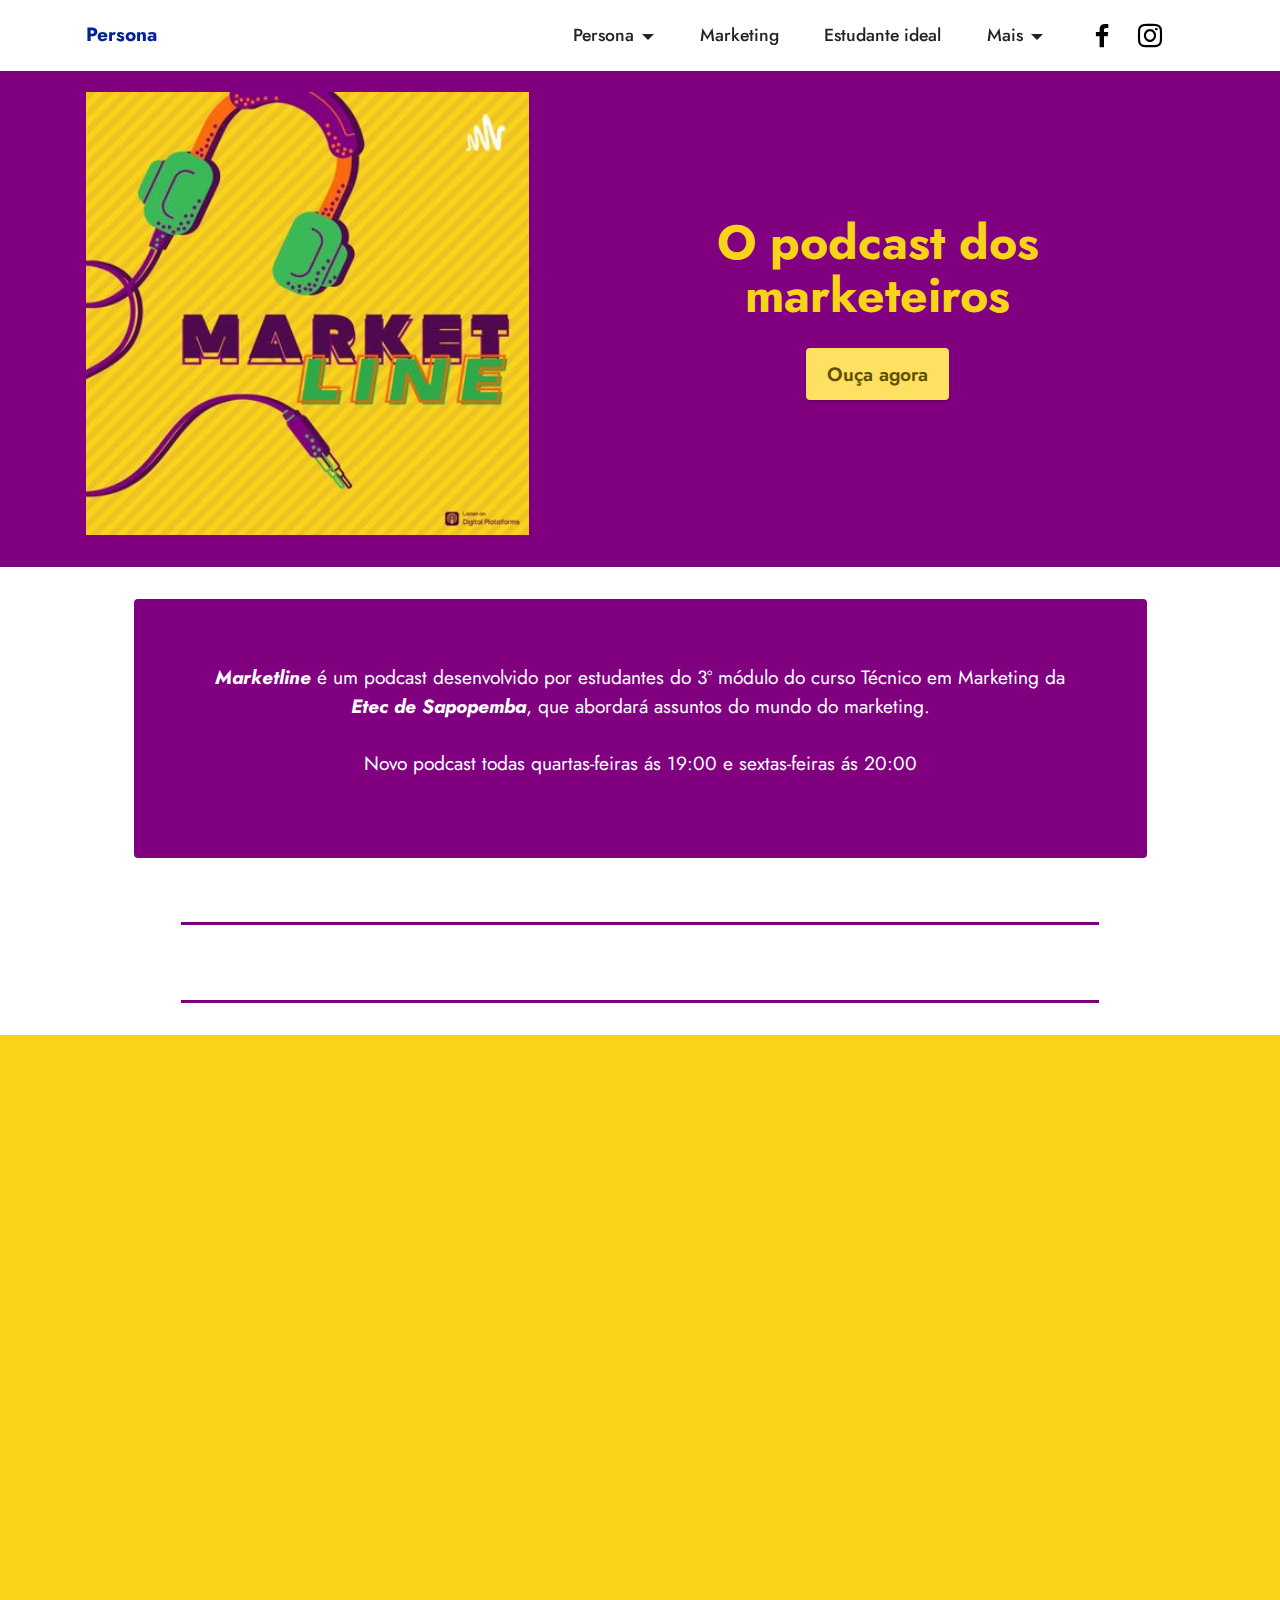
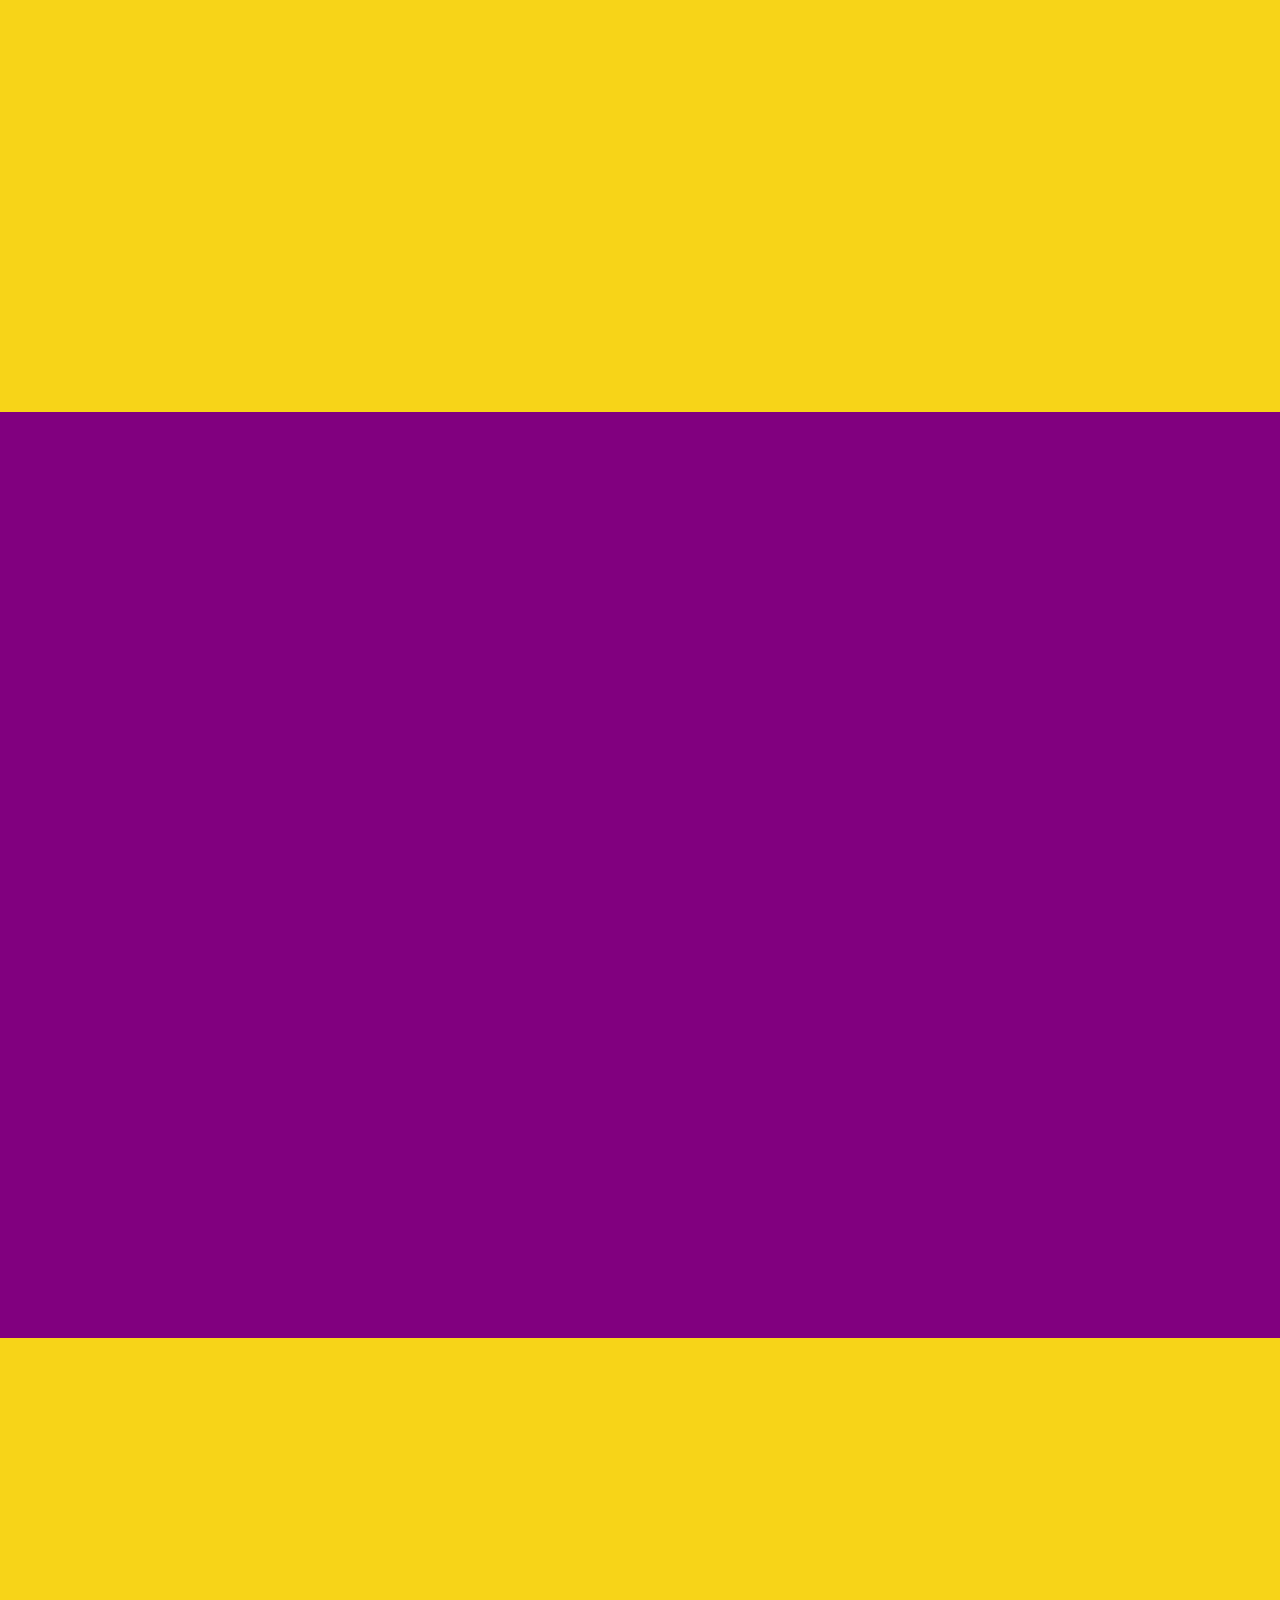
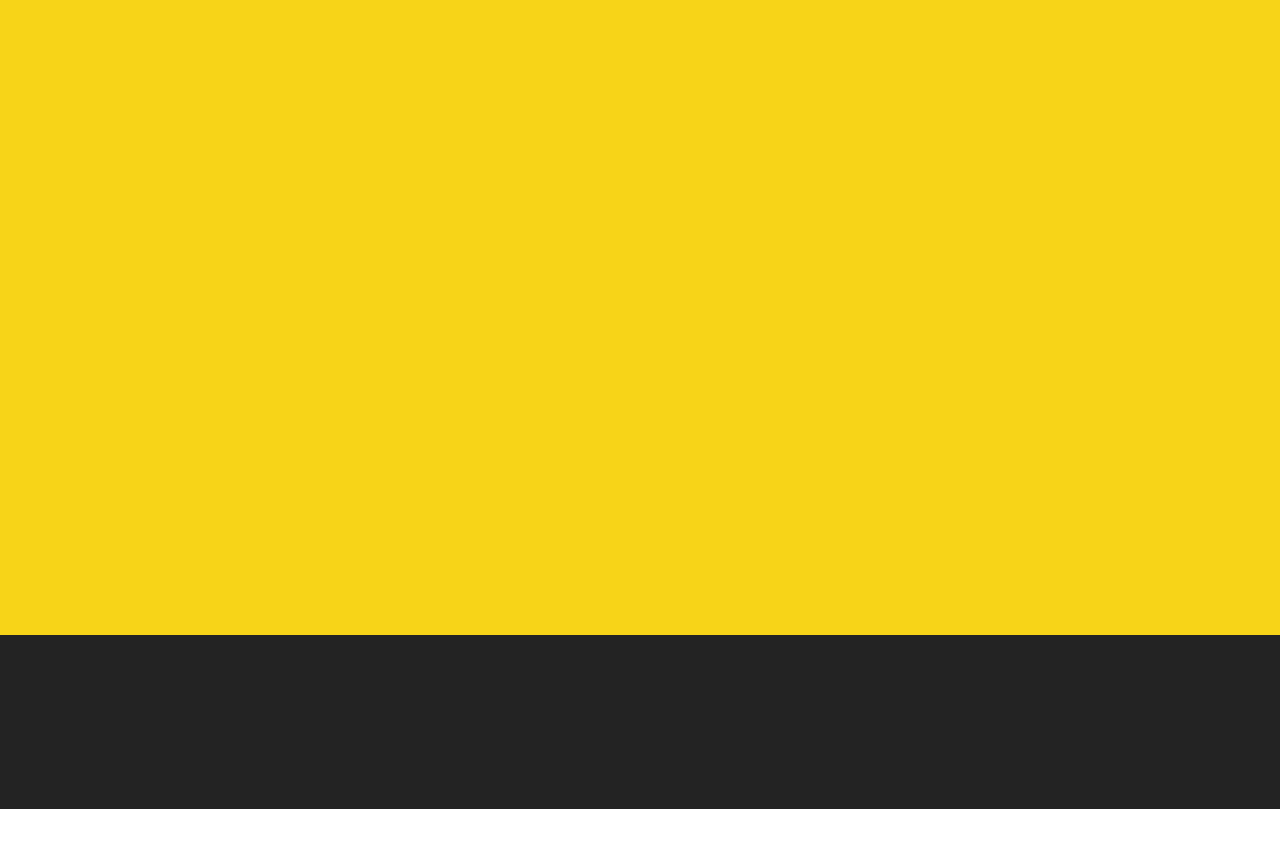
<file: marketline.html>
<!DOCTYPE html>
<html  >
<head>
  <!-- Site made with Mobirise Website Builder v5.3.10, https://mobirise.com -->
  <meta charset="UTF-8">
  <meta http-equiv="X-UA-Compatible" content="IE=edge">
  <meta name="generator" content="Mobirise v5.3.10, mobirise.com">
  <meta name="viewport" content="width=device-width, initial-scale=1, minimum-scale=1">
  <link rel="shortcut icon" href="assets/images/logo-persona-128x72.png" type="image/x-icon">
  <meta name="description" content="">
  
  
  <title>Marketline Podcast</title>
  <link rel="stylesheet" href="assets/web/assets/mobirise-icons2/mobirise2.css">
  <link rel="stylesheet" href="assets/tether/tether.min.css">
  <link rel="stylesheet" href="assets/bootstrap/css/bootstrap.min.css">
  <link rel="stylesheet" href="assets/bootstrap/css/bootstrap-grid.min.css">
  <link rel="stylesheet" href="assets/bootstrap/css/bootstrap-reboot.min.css">
  <link rel="stylesheet" href="assets/animatecss/animate.css">
  <link rel="stylesheet" href="assets/dropdown/css/style.css">
  <link rel="stylesheet" href="assets/socicon/css/styles.css">
  <link rel="stylesheet" href="assets/theme/css/style.css">
  <link rel="preload" href="https://fonts.googleapis.com/css?family=Jost:100,200,300,400,500,600,700,800,900,100i,200i,300i,400i,500i,600i,700i,800i,900i&display=swap" as="style" onload="this.onload=null;this.rel='stylesheet'">
  <noscript><link rel="stylesheet" href="https://fonts.googleapis.com/css?family=Jost:100,200,300,400,500,600,700,800,900,100i,200i,300i,400i,500i,600i,700i,800i,900i&display=swap"></noscript>
  <link rel="preload" as="style" href="assets/mobirise/css/mbr-additional.css"><link rel="stylesheet" href="assets/mobirise/css/mbr-additional.css" type="text/css">
  
  
  
  
</head>
<body>
  
  <section class="menu menu3 cid-sByidNnFc6" once="menu" id="menu3-45">
    
    <nav class="navbar navbar-dropdown navbar-fixed-top navbar-expand-lg">
        <div class="container">
            <div class="navbar-brand">
                
                <span class="navbar-caption-wrap"><a class="navbar-caption text-primary display-7" href="index.html">Persona</a></span>
            </div>
            <button class="navbar-toggler" type="button" data-toggle="collapse" data-target="#navbarSupportedContent" aria-controls="navbarNavAltMarkup" aria-expanded="false" aria-label="Toggle navigation">
                <div class="hamburger">
                    <span></span>
                    <span></span>
                    <span></span>
                    <span></span>
                </div>
            </button>
            <div class="collapse navbar-collapse" id="navbarSupportedContent">
                <ul class="navbar-nav nav-dropdown nav-right" data-app-modern-menu="true"><li class="nav-item dropdown"><a class="nav-link link text-black dropdown-toggle display-4" href="#" data-toggle="dropdown-submenu" aria-expanded="false">Persona</a><div class="dropdown-menu"><a class="text-black dropdown-item text-primary display-4" href="http://www.etecdesapopemba.com.br/" target="_blank">Sobre nós</a><a class="text-black dropdown-item text-primary display-4" href="a-revista.html">A Revista</a><a class="text-black dropdown-item text-primary display-4" href="projeto.html">O projeto</a><a class="text-black dropdown-item text-primary display-4" href="quem-somos.html">Quem somos</a></div></li>
                    <li class="nav-item"><a class="nav-link link text-black text-primary display-4" href="marketing.html" aria-expanded="false">Marketing</a></li><li class="nav-item"><a class="nav-link link text-black text-primary display-4" href="estudante-ideal.html" aria-expanded="false">Estudante ideal</a></li><li class="nav-item dropdown"><a class="nav-link link text-black text-primary dropdown-toggle display-4" href="#" aria-expanded="false" data-toggle="dropdown-submenu">Mais</a><div class="dropdown-menu"><a class="text-black text-primary dropdown-item display-4" href="marketline.html" aria-expanded="false">Marketline Podcast</a><a class="text-black text-primary dropdown-item display-4" href="https://aculpaedokotlerblog.wordpress.com/" aria-expanded="false" target="_blank">Blog "A culpa é do Kotler"</a></div></li></ul>
                <div class="icons-menu">
                    <a class="iconfont-wrapper" href="https://www.facebook.com/magazinepersona" target="_blank">
                        <span class="p-2 mbr-iconfont socicon-facebook socicon"></span>
                    </a>
                    <a class="iconfont-wrapper" href="https://www.instagram.com/magazinepersona/" target="_blank">
                        <span class="p-2 mbr-iconfont socicon-instagram socicon"></span>
                    </a>
                    
                    
                </div>
                
            </div>
        </div>
    </nav>
</section>

<section class="header11 cid-sByBECanFN" id="header11-47">

    

    

    <div class="container">
        <div class="row justify-content-center">
            <div class="col-12 col-md-5 image-wrapper">
                <img class="w-100" src="assets/images/14998946-1620254323297-890ed8a4efbdb-400x400.jpeg" alt="Mobirise">
            </div>
            <div class="col-12 col-md">
                <div class="text-wrapper text-center">
                    <h1 class="mbr-section-title mbr-fonts-style mb-3 display-2"><strong>O podcast dos marketeiros</strong></h1>
                    
                    <div class="mbr-section-btn mt-3"><a class="btn btn-warning display-7" href="https://anchor.fm/marketline-podcast/episodes/Termos-de-Marketing---Lead-e13aqg4" target="_blank">Ouça agora</a></div>
                </div>
            </div>
        </div>
    </div>
</section>

<section class="content15 cid-sByDoXZpTn" id="content15-48">

    

    
    <div class="container">
        <div class="row justify-content-center">
            <div class="card col-md-12 col-lg-11">
                <div class="card-wrapper">
                    <div class="card-box align-left">
                        
                        <p class="mbr-text mbr-fonts-style display-7"><strong><em>Marketline</em></strong> é um podcast desenvolvido por estudantes do 3º módulo do curso Técnico em Marketing da <strong><em>Etec de Sapopemba</em></strong>, que abordará assuntos do mundo do marketing.<br><br>Novo podcast todas quartas-feiras ás 19:00 e sextas-feiras ás 20:00<br></p>
                        
                    </div>
                </div>
            </div>
        </div>
    </div>
</section>

<section class="content6 cid-sBzkSHAcaY" id="content6-4j">
    
    <div class="container">
        <div class="row justify-content-center">
            <div class="col-md-12 col-lg-10">
                <hr class="line">
                <p class="mbr-text align-center mbr-fonts-style my-4 display-4">Saiba também quem são os integrantes da equipe do "Marketline - O podcast dos marketeiros".&nbsp;<br></p>
                <hr class="line">
            </div>
        </div>
    </div>
</section>

<section class="team2 cid-sByLJGWGar" xmlns="http://www.w3.org/1999/html" id="team2-4g">
    
    
    <div class="container">
        <div class="card">
            <div class="card-wrapper">
                <div class="row align-items-center">
                    <div class="col-12 col-md-3">
                        <div class="image-wrapper">
                            <img src="assets/images/bryan-506x506.jpeg" alt="Mobirise">
                        </div>
                    </div>
                    <div class="col-12 col-md">
                        <div class="card-box">
                            <h5 class="card-title mbr-fonts-style m-0 display-5"><strong>Bryan Nassar</strong></h5>
                            <h6 class="mbr-fonts-style mb-3 display-4"><a href="mailto:bryannassar30@gmail.com" class="text-primary"><em><strong>Contato: bryannassar30@gmail.com</strong></em></a></h6>
                            <p class="mbr-text mbr-fonts-style display-7">Estudante de Marketing na ETEC de Sapopemba. Principal foco é marketing digital, gosta muito de design e possui experiências básicas em Photoshop e Illustrator.&nbsp;&nbsp;</p>
                            
                        </div>
                    </div>
                </div>
            </div>
        </div>
        <div class="card">
            <div class="card-wrapper">
                <div class="row align-items-center">
                    <div class="col-12 col-md-3">
                        <div class="image-wrapper">
                            <img src="assets/images/emilly-506x506.jpeg" alt="Mobirise">
                        </div>
                    </div>
                    <div class="col-12 col-md">
                        <div class="card-box">
                            <h5 class="card-title mbr-fonts-style m-0 display-5"><strong>Emilly Rodrigues Alves</strong></h5>
                            <h6 class="mbr-fonts-style mb-3 display-4"><a href="mailto:emilly.rodrigues@outlook.com" class="text-primary"><em><strong>Contato: emilly.rodrigues@outlook.com</strong></em></a></h6>
                            <p class="mbr-text mbr-fonts-style display-7"><span style="font-size: 19.2px; text-align: center;">Estudante de Marketing, no Centro Paula Souza, está aprendendo muito sobre criatividade e inovação.</span><br style="font-size: 19.2px; text-align: center;"><span style="font-size: 19.2px; text-align: center;">Atualmente, atua como babá, mas está em busca de uma oportunidade no mercado e tem a pretensão de realizar um estágio na área de gestão para aprofundar e ampliar seus conhecimentos.&nbsp;</span></p>
                            
                        </div>
                    </div>
                </div>
            </div>
        </div>
        <div class="card">
            <div class="card-wrapper">
                <div class="row align-items-center">
                    <div class="col-12 col-md-3">
                        <div class="image-wrapper">
                            <img src="assets/images/fabi-506x545.jpeg" alt="Mobirise">
                        </div>
                    </div>
                    <div class="col-12 col-md">
                        <div class="card-box">
                            <h5 class="card-title mbr-fonts-style m-0 display-5"><strong>Fabi Mirian&nbsp;</strong></h5>
                            <h6 class="mbr-fonts-style mb-3 display-4"><a href="mailto:santos.fab099@gmail.com" class="text-primary"><strong><em>Contato: santos.fab099@gmail.com</em></strong></a></h6>
                            <p class="mbr-text mbr-fonts-style display-7">Atualmente é estudante de Marketing, na Etec de Sapopemba. Possui saberes na área de gestão empresarial e vem aprimorando suas áreas de conhecimento aprendendo cada dia mais sobre empreendedorismo, atendimento ao público, organização, produtividade e gestão de tempo.
<br>Gosta de trabalhar com o público, analisar as tendências e oferecer o melhor aos consumidores. Adora desafios, pois são motivadores em sua melhoria e evolução&nbsp;</p>
                            
                        </div>
                    </div>
                </div>
            </div>
        </div>
    </div>
</section>

<section class="team2 cid-sByOJ6IqhM" xmlns="http://www.w3.org/1999/html" id="team2-4h">
    
    
    <div class="container">
        <div class="card">
            <div class="card-wrapper">
                <div class="row align-items-center">
                    <div class="col-12 col-md-3">
                        <div class="image-wrapper">
                            <img src="assets/images/kau-oliveira-506x691.jpeg" alt="Mobirise">
                        </div>
                    </div>
                    <div class="col-12 col-md">
                        <div class="card-box">
                            <h5 class="card-title mbr-fonts-style m-0 display-5"><strong>Kauã Oliveira</strong></h5>
                            <h6 class="mbr-fonts-style mb-3 display-4"><a href="mailto:kauap.oliveira30@gmail.com" class="text-warning"><strong><em>Contato: kauap.oliveira30@gmail.com</em></strong></a></h6>
                            <p class="mbr-text mbr-fonts-style display-7">Formado em Vendas Técnicas pela Etec de Sapopemba em 2019, atualmente é estudante de Marketing, na mesma instituição, e trabalha como Assistente Administrativo. Sempre disposto a encontrar soluções para grandes desafios com criatividade e de forma analítica. Grande fã da leitura e da tecnologia, sempre dedicado a adquirir novos conhecimentos e utilizá-los para benefício de todos.</p>
                            
                        </div>
                    </div>
                </div>
            </div>
        </div>
        <div class="card">
            <div class="card-wrapper">
                <div class="row align-items-center">
                    <div class="col-12 col-md-3">
                        <div class="image-wrapper">
                            <img src="assets/images/leticia-vitrio-506x506.png" alt="Mobirise">
                        </div>
                    </div>
                    <div class="col-12 col-md">
                        <div class="card-box">
                            <h5 class="card-title mbr-fonts-style m-0 display-5"><strong>Leticia Vitório</strong></h5>
                            <h6 class="mbr-fonts-style mb-3 display-4"><a href="mailto:leticiavitorio1997@hotmail.com" class="text-warning"><strong><em>Contato: leticiavitorio1997@hotmail.com</em></strong></a></h6>
                            <p class="mbr-text mbr-fonts-style display-7">Estudante de Marketing e Cultura Digital desempenha a função de criação e planejamento de arte visual do Marketline.
<br>Perfeccionista de carteirinha, sua motivação está atrelada ao contato direto com desenvolvimento e criação de conteúdo visual objetivando o olhar deslumbrado do telespectador.
<br>Leticia é apaixonada por criação, arte e música. Se sua arte capta toda beleza existente então ela se chama Kim Seok-jin.<br></p>
                            
                        </div>
                    </div>
                </div>
            </div>
        </div>
        <div class="card">
            <div class="card-wrapper">
                <div class="row align-items-center">
                    <div class="col-12 col-md-3">
                        <div class="image-wrapper">
                            <img src="assets/images/nicolly-506x674.jpeg" alt="Mobirise">
                        </div>
                    </div>
                    <div class="col-12 col-md">
                        <div class="card-box">
                            <h5 class="card-title mbr-fonts-style m-0 display-5"><strong>Nicolly Oliveira</strong></h5>
                            <h6 class="mbr-fonts-style mb-3 display-4"><a href="mailto:nicolly.oliveiraS@outlook.com" class="text-warning text-primary"><strong><em>Contato: nicolly.oliveiraS@outlook.com</em></strong></a></h6>
                            <p class="mbr-text mbr-fonts-style display-7">Estudante do curso de marketing na Etec de Sapopemba. Apaixonada pelo marketing digital, comunicativa e pontual. Apresentadora no podcast Marketeline: o podcast dos marketeiros.
<br>Possui conhecimentos em redes sociais e criação de conteúdo.
<br>Curiosa e sempre em busca de novos conhecimentos!&nbsp;&nbsp;</p>
                            
                        </div>
                    </div>
                </div>
            </div>
        </div>
    </div>
</section>

<section class="team2 cid-sByQt0CrMx" xmlns="http://www.w3.org/1999/html" id="team2-4i">
    
    
    <div class="container">
        <div class="card">
            <div class="card-wrapper">
                <div class="row align-items-center">
                    <div class="col-12 col-md-3">
                        <div class="image-wrapper">
                            <img src="assets/images/tatiane-matos-421x215.jpeg" alt="Mobirise">
                        </div>
                    </div>
                    <div class="col-12 col-md">
                        <div class="card-box">
                            <h5 class="card-title mbr-fonts-style m-0 display-5"><strong>Tatiane Matos</strong></h5>
                            <h6 class="mbr-fonts-style mb-3 display-4"><a href="mailto:tatiane11.tma@gmail.com" class="text-primary"><em><strong>Contato: tatiane11.tma@gmail.com</strong></em></a></h6>
                            <p class="mbr-text mbr-fonts-style display-7">Atualmente é estudante de Marketing na Etec de Sapopemba; atuante na parte de produção e conceito da identidade visual do Marketline.
<br>Apaixonada por arte, música e yoga, acredita que o equilíbrio é um pilar fundamental para desenvolver uma boa criação, que impressione e encante seu público.
<br>Sente que a parte visual é capaz de iluminar todo projeto e, brilhar em sua essência, só não brilha mais que Jung Hoseok.&nbsp;</p>
                            
                        </div>
                    </div>
                </div>
            </div>
        </div>
        <div class="card">
            <div class="card-wrapper">
                <div class="row align-items-center">
                    <div class="col-12 col-md-3">
                        <div class="image-wrapper">
                            <img src="assets/images/thieris-506x900.jpeg" alt="Mobirise">
                        </div>
                    </div>
                    <div class="col-12 col-md">
                        <div class="card-box">
                            <h5 class="card-title mbr-fonts-style m-0 display-5"><strong>Thieris Machado Scher</strong></h5>
                            <h6 class="mbr-fonts-style mb-3 display-4"><a href="mailto:thieris.machado@hotmail.com" class="text-primary"><strong><em>Contato: thieris.machado@hotmail.com</em></strong></a></h6>
                            <p class="mbr-text mbr-fonts-style display-7">Estudante de Marketing.
<br>Experiência com vendas, atendimento e controle de qualidade.<br>Conhecimento no pacote office e mídias sociais.<br>Apaixonado por marketing e inovação, comunicação, empreendedorismo e pensamento criativo.&nbsp;<br></p>
                            
                        </div>
                    </div>
                </div>
            </div>
        </div>
        <div class="card">
            <div class="card-wrapper">
                <div class="row align-items-center">
                    <div class="col-12 col-md-3">
                        <div class="image-wrapper">
                            <img src="assets/images/welder-santos-almeida-506x506.jpeg" alt="Mobirise">
                        </div>
                    </div>
                    <div class="col-12 col-md">
                        <div class="card-box">
                            <h5 class="card-title mbr-fonts-style m-0 display-5"><strong>Welder Santos Almeida</strong></h5>
                            <h6 class="mbr-fonts-style mb-3 display-4"><a href="mailto:weldersantosalmeida@gmail.com" class="text-primary"><em><strong>Contato: weldersantosalmeida@gmail.com</strong></em></a></h6>
                            <p class="mbr-text mbr-fonts-style display-7">Técnico em Administração e Informática, atualmente estuda Marketing na Etec Sapopemba. Focado em comunicações e vendas, principalmente em plataformas digitais. Está sempre em busca de novas ideias e tem grande admiração pelo bom trabalho em equipe.&nbsp;</p>
                            
                        </div>
                    </div>
                </div>
            </div>
        </div>
    </div>
</section>

<section class="footer3 cid-sBylvAB23y" once="footers" id="footer3-46">

    

    

    <div class="container">
        <div class="media-container-row align-center mbr-white">
            <div class="row row-links">
                <ul class="foot-menu">
                    
                    
                    
                    
                    
                <li class="foot-menu-item mbr-fonts-style display-7"><strong><em><a href="http://www.etecdesapopemba.com.br/" class="text-info text-primary" target="_blank">Sobre nós</a></em></strong></li><li class="foot-menu-item mbr-fonts-style display-7"><strong><em><a href="projeto.html" class="text-warning text-primary">Projeto</a></em></strong></li><li class="foot-menu-item mbr-fonts-style display-7"><strong><em><a href="quem-somos.html" class="text-secondary text-primary">Quem somos</a></em></strong></li></ul>
            </div>
            <div class="row social-row">
                <div class="social-list align-right pb-2">
                    
                    
                    
                    
                    
                    
                <div class="soc-item">
                        <a href="https://www.instagram.com/magazinepersona/" target="_blank">
                            <span class="mbr-iconfont mbr-iconfont-social socicon-instagram socicon"></span>
                        </a>
                    </div><div class="soc-item">
                        <a href="https://www.facebook.com/magazinepersona" target="_blank">
                            <span class="mbr-iconfont mbr-iconfont-social socicon-facebook socicon"></span>
                        </a>
                    </div><div class="soc-item">
                        <a href="https://www.google.com/maps/place/Etec+de+Sapopemba/@-23.6123557,-46.4869416,15z/data=!4m5!3m4!1s0x0:0x773e34365a0613b3!8m2!3d-23.6123359!4d-46.4868538" target="_blank">
                            <span class="mbr-iconfont mbr-iconfont-social mobi-mbri-map-pin mobi-mbri"></span>
                        </a>
                    </div><div class="soc-item">
                        <a href="https://aculpaedokotlerblog.wordpress.com/" target="_blank">
                            <span class="mbr-iconfont mbr-iconfont-social mobi-mbri-new-file mobi-mbri"></span>
                        </a>
                    </div><div class="soc-item">
                        <a href="https://anchor.fm/marketline-podcast/episodes/Termos-de-Marketing---Lead-e13aqg4" target="_blank">
                            <span class="mbr-iconfont mbr-iconfont-social mobi-mbri-bulleted-list mobi-mbri"></span>
                        </a>
                    </div></div>
            </div>
            <div class="row row-copirayt">
                <p class="mbr-text mb-0 mbr-fonts-style mbr-white align-center display-7"><strong>
                    © Copyright 2021 Persona Magazine. Todos os direitos reservados.
                </strong></p>
            </div>
        </div>
    </div>
</section><section style="background-color: #fff; font-family: -apple-system, BlinkMacSystemFont, 'Segoe UI', 'Roboto', 'Helvetica Neue', Arial, sans-serif; color:#aaa; font-size:12px; padding: 0; align-items: center; display: flex;"><a href="https://mobirise.site/p" style="flex: 1 1; height: 3rem; padding-left: 1rem;"></a><p style="flex: 0 0 auto; margin:0; padding-right:1rem;"><a href="https://mobirise.site" style="color:#aaa;">mobirise.com</a> easy website maker</p></section><script src="assets/web/assets/jquery/jquery.min.js"></script>  <script src="assets/popper/popper.min.js"></script>  <script src="assets/tether/tether.min.js"></script>  <script src="assets/bootstrap/js/bootstrap.min.js"></script>  <script src="assets/smoothscroll/smooth-scroll.js"></script>  <script src="assets/viewportchecker/jquery.viewportchecker.js"></script>  <script src="assets/dropdown/js/nav-dropdown.js"></script>  <script src="assets/dropdown/js/navbar-dropdown.js"></script>  <script src="assets/touchswipe/jquery.touch-swipe.min.js"></script>  <script src="assets/theme/js/script.js"></script>  
  
  
  <input name="animation" type="hidden">
  </body>
</html>
</file>
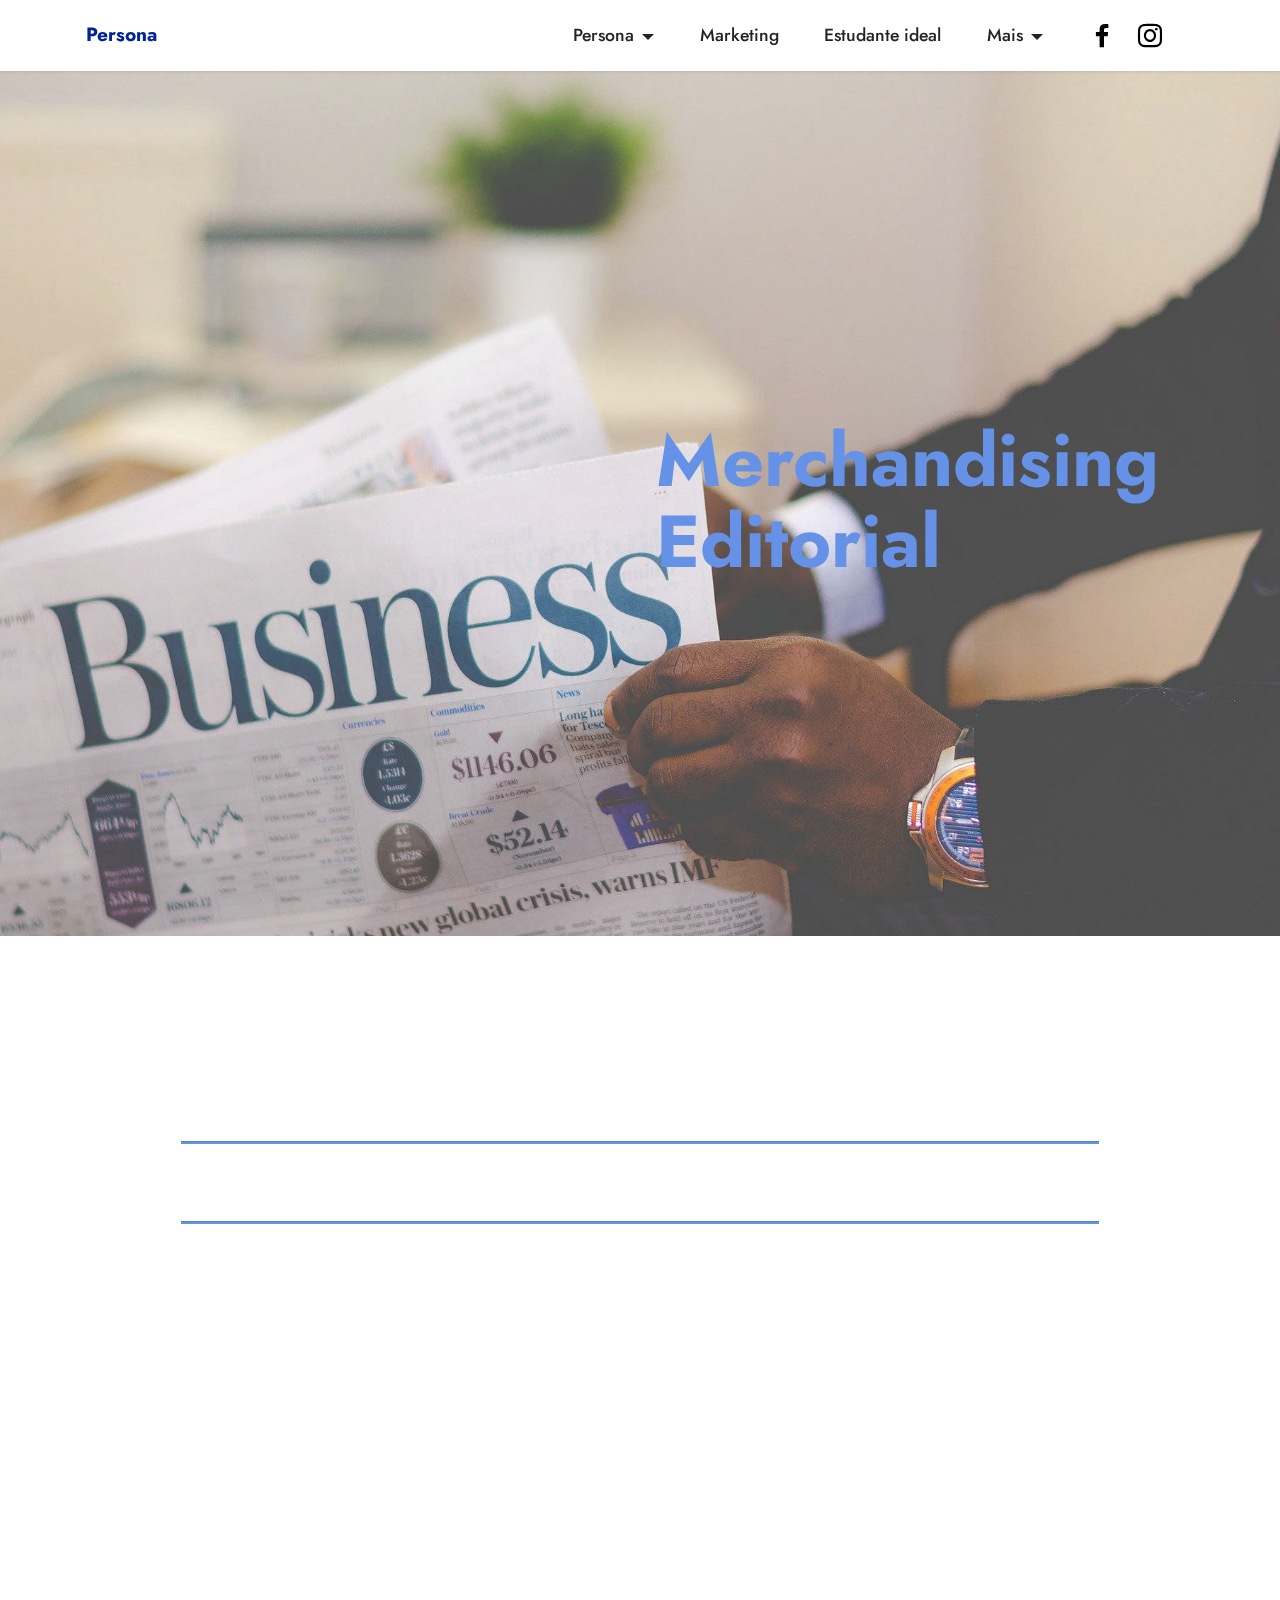
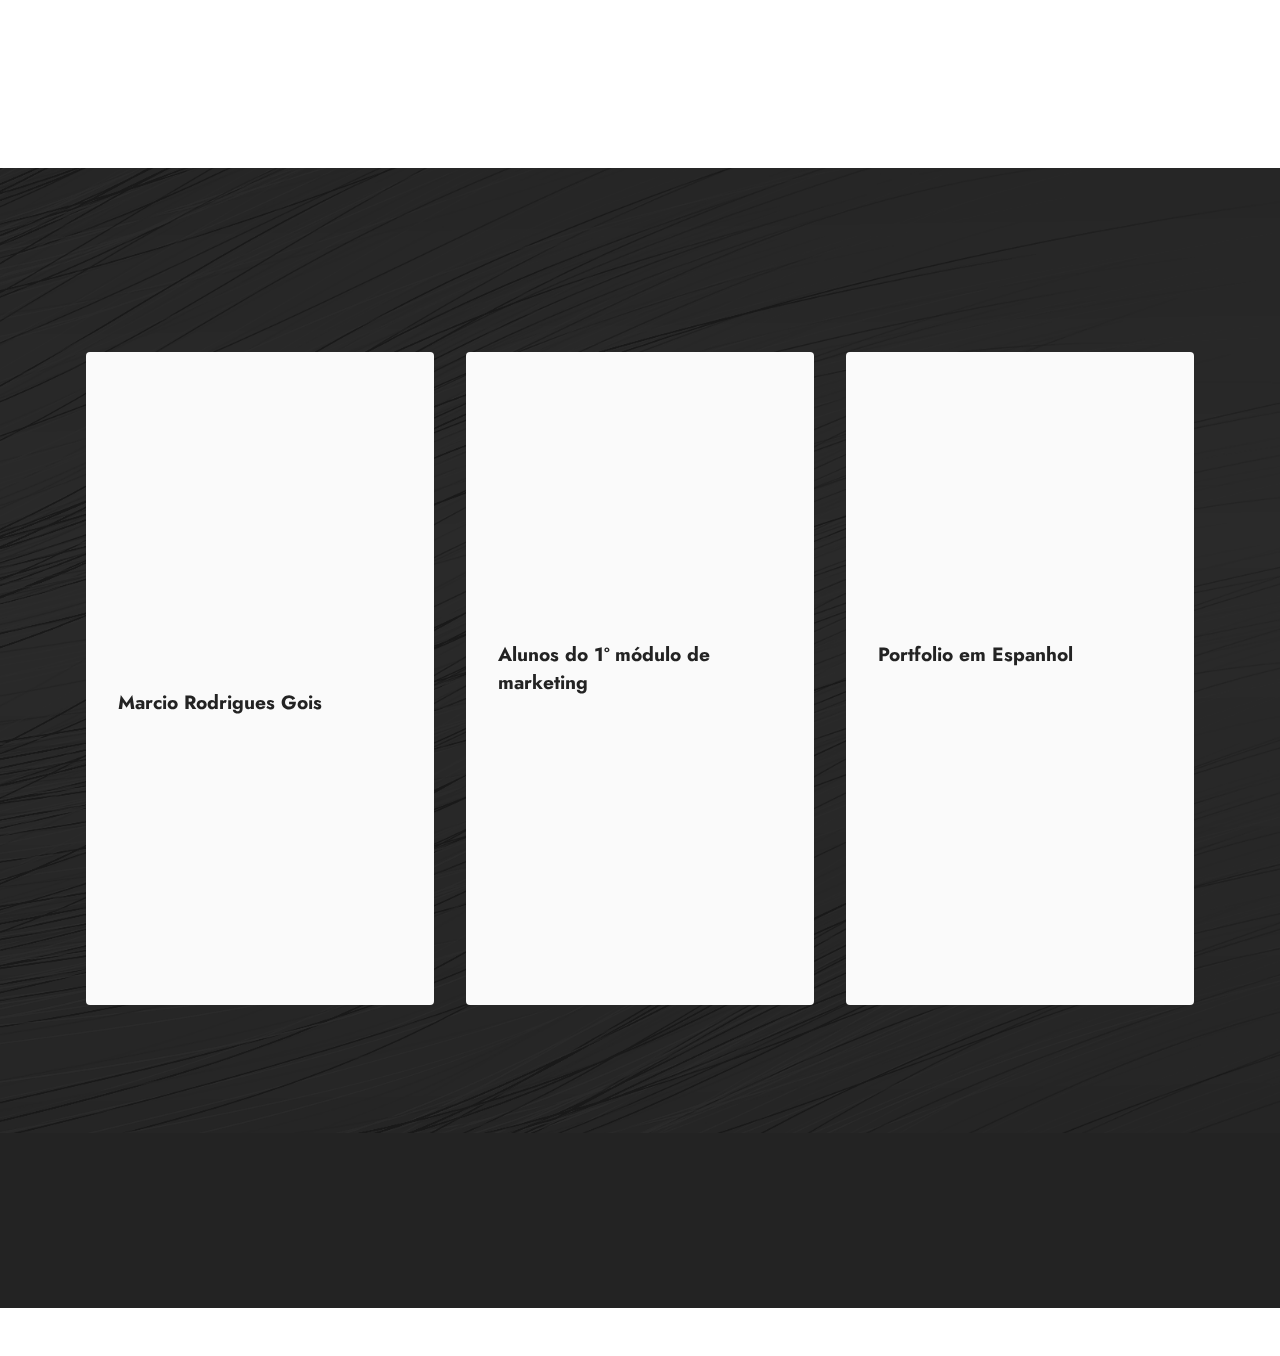
<file: merchandising-editorial.html>
<!DOCTYPE html>
<html  >
<head>
  <!-- Site made with Mobirise Website Builder v5.3.10, https://mobirise.com -->
  <meta charset="UTF-8">
  <meta http-equiv="X-UA-Compatible" content="IE=edge">
  <meta name="generator" content="Mobirise v5.3.10, mobirise.com">
  <meta name="viewport" content="width=device-width, initial-scale=1, minimum-scale=1">
  <link rel="shortcut icon" href="assets/images/logo-persona-128x72.png" type="image/x-icon">
  <meta name="description" content="">
  
  
  <title>Merchandising Editorial</title>
  <link rel="stylesheet" href="assets/web/assets/mobirise-icons2/mobirise2.css">
  <link rel="stylesheet" href="assets/tether/tether.min.css">
  <link rel="stylesheet" href="assets/bootstrap/css/bootstrap.min.css">
  <link rel="stylesheet" href="assets/bootstrap/css/bootstrap-grid.min.css">
  <link rel="stylesheet" href="assets/bootstrap/css/bootstrap-reboot.min.css">
  <link rel="stylesheet" href="assets/animatecss/animate.css">
  <link rel="stylesheet" href="assets/dropdown/css/style.css">
  <link rel="stylesheet" href="assets/socicon/css/styles.css">
  <link rel="stylesheet" href="assets/theme/css/style.css">
  <link rel="preload" href="https://fonts.googleapis.com/css?family=Jost:100,200,300,400,500,600,700,800,900,100i,200i,300i,400i,500i,600i,700i,800i,900i&display=swap" as="style" onload="this.onload=null;this.rel='stylesheet'">
  <noscript><link rel="stylesheet" href="https://fonts.googleapis.com/css?family=Jost:100,200,300,400,500,600,700,800,900,100i,200i,300i,400i,500i,600i,700i,800i,900i&display=swap"></noscript>
  <link rel="preload" as="style" href="assets/mobirise/css/mbr-additional.css"><link rel="stylesheet" href="assets/mobirise/css/mbr-additional.css" type="text/css">
  
  
  
  
</head>
<body>
  
  <section class="menu menu3 cid-sByidNnFc6" once="menu" id="menu3-3z">
    
    <nav class="navbar navbar-dropdown navbar-fixed-top navbar-expand-lg">
        <div class="container">
            <div class="navbar-brand">
                
                <span class="navbar-caption-wrap"><a class="navbar-caption text-primary display-7" href="index.html">Persona</a></span>
            </div>
            <button class="navbar-toggler" type="button" data-toggle="collapse" data-target="#navbarSupportedContent" aria-controls="navbarNavAltMarkup" aria-expanded="false" aria-label="Toggle navigation">
                <div class="hamburger">
                    <span></span>
                    <span></span>
                    <span></span>
                    <span></span>
                </div>
            </button>
            <div class="collapse navbar-collapse" id="navbarSupportedContent">
                <ul class="navbar-nav nav-dropdown nav-right" data-app-modern-menu="true"><li class="nav-item dropdown"><a class="nav-link link text-black dropdown-toggle display-4" href="#" data-toggle="dropdown-submenu" aria-expanded="false">Persona</a><div class="dropdown-menu"><a class="text-black dropdown-item text-primary display-4" href="http://www.etecdesapopemba.com.br/" target="_blank">Sobre nós</a><a class="text-black dropdown-item text-primary display-4" href="a-revista.html">A Revista</a><a class="text-black dropdown-item text-primary display-4" href="projeto.html">O projeto</a><a class="text-black dropdown-item text-primary display-4" href="quem-somos.html">Quem somos</a></div></li>
                    <li class="nav-item"><a class="nav-link link text-black text-primary display-4" href="marketing.html" aria-expanded="false">Marketing</a></li><li class="nav-item"><a class="nav-link link text-black text-primary display-4" href="estudante-ideal.html" aria-expanded="false">Estudante ideal</a></li><li class="nav-item dropdown"><a class="nav-link link text-black text-primary dropdown-toggle display-4" href="#" aria-expanded="false" data-toggle="dropdown-submenu">Mais</a><div class="dropdown-menu"><a class="text-black text-primary dropdown-item display-4" href="marketline.html" aria-expanded="false">Marketline Podcast</a><a class="text-black text-primary dropdown-item display-4" href="https://aculpaedokotlerblog.wordpress.com/" aria-expanded="false" target="_blank">Blog "A culpa é do Kotler"</a></div></li></ul>
                <div class="icons-menu">
                    <a class="iconfont-wrapper" href="https://www.facebook.com/magazinepersona" target="_blank">
                        <span class="p-2 mbr-iconfont socicon-facebook socicon"></span>
                    </a>
                    <a class="iconfont-wrapper" href="https://www.instagram.com/magazinepersona/" target="_blank">
                        <span class="p-2 mbr-iconfont socicon-instagram socicon"></span>
                    </a>
                    
                    
                </div>
                
            </div>
        </div>
    </nav>
</section>

<section class="header3 cid-sAeXFAz33H mbr-fullscreen mbr-parallax-background" id="header3-1w">

    

    <div class="mbr-overlay" style="opacity: 0.1; background-color: rgb(255, 255, 255);"></div>

    <div class="align-center container">
        <div class="row justify-content-end">
            <div class="col-12 col-lg-6">
                <h1 class="mbr-section-title mbr-fonts-style mb-3 display-1"><strong>Merchandising Editorial</strong></h1>
                
                
                
            </div>
        </div>
    </div>
</section>

<section class="content4 cid-sAeXFCNj5W" id="content4-1x">
    
    
    <div class="container">
        <div class="row justify-content-center">
            <div class="title col-md-12 col-lg-10">
                <h3 class="mbr-section-title mbr-fonts-style align-center mb-4 display-2"><strong>Merchandising Editorial</strong></h3>
                
                
            </div>
        </div>
    </div>
</section>

<section class="content6 cid-sAeXFEDk9D" id="content6-1y">
    
    <div class="container">
        <div class="row justify-content-center">
            <div class="col-md-12 col-lg-10">
                <hr class="line">
                <p class="mbr-text align-center mbr-fonts-style my-4 display-7">Por <strong>Renan Martins dos Santos&nbsp;</strong>&nbsp;</p>
                <hr class="line">
            </div>
        </div>
    </div>
</section>

<section class="content5 cid-sAeXFFEajq" id="content5-1z">
    
    <div class="container">
        <div class="row justify-content-center">
            <div class="col-md-12 col-lg-10">
                
                
                <p class="mbr-text mbr-fonts-style display-7">Merchandising editorial, Product Placement ou até mesmo chamado de Tie in em alguns países, é uma forma de divulgação normalmente utilizada em series, filmes, teatros e programas de televisão. Eles ocorrem das mais variadas formas, no caso do merchandising visual ou Screen Placement, a divulgação ocorre na forma visual, onde o público consegue ver a marca através do seu logo, fotos, ou até mesmo de produtos ao qual somente ocorre de forma visual, ou seja a peça de merchandising só irá aparecer sem ser mencionada na cena. O merchandising verbal ou Script Placement  aparece de forma verbalmente expressada ou seja através da fala, sendo que esses produtos, as marcas não necessariamente precisam aparecer, mas eles serão apresentados através do discurso para os espectadores  podendo proporcionar experiências, -a qualidade  sobre a marca, um exemplo disso é a famosa cena icônica do filme "as branquelas" onde eles evidenciam a importância do produto no caso uma bolsa da Prada, discursando a seguinte afirmação: "não é só uma bolsa, e sim uma Prada" demostrando o valor agregado que o produto possui. Além disso, existe também o merchandising integrado ou Plot Placement, que nada mais séria do que o produto ser inserido no universo da série, filme, novela, essa peça de merchandising, costumam-se adaptar ao que está passando a sua volta, um exemplo seria no programa Shark Tank Brasil, onde tanto a Fiat quanto a Heineken fazem os investidores e empresários de forma sutil interagirem com o produto.&nbsp;&nbsp;<br></p>
            </div>
        </div>
    </div>
</section>

<section class="content2 cid-sAeXFGXyNd" id="content2-20">
    
    <div class="mbr-overlay"></div>
    <div class="container">
        <div class="mbr-section-head">
            
            <h5 class="mbr-section-subtitle mbr-fonts-style align-center mb-0 mt-2 display-5"><strong>Leia também</strong></h5>
        </div>
        <div class="row mt-4">
            <div class="item features-image сol-12 col-md-6 col-lg-4">
                <div class="item-wrapper">
                    <div class="item-img">
                        <img src="assets/images/sem-ttulo-22-512x512.jpeg" alt="" title="">
                    </div>
                    <div class="item-content">
                        <h5 class="item-title mbr-fonts-style display-5"><strong><a href="e-a-sua-vez.html" class="text-primary">Essa é a sua oportunidade!&nbsp;</a></strong></h5>
                        <h6 class="item-subtitle mbr-fonts-style mt-1 display-7"><strong>Marcio Rodrigues Gois</strong></h6>
                        <p class="mbr-text mbr-fonts-style mt-3 display-7">Entenda um pouco mais sobre o curso de marketing disponibilizado pela ETEC de Sapopemba e seus benefícios e possibilidades!<br></p>
                    </div>
                    <div class="mbr-section-btn item-footer mt-2"><a href="e-a-sua-vez.html" class="btn item-btn btn-primary display-7">Ler</a></div>
                </div>
            </div>
            <div class="item features-image сol-12 col-md-6 col-lg-4">
                <div class="item-wrapper">
                    <div class="item-img">
                        <img src="assets/images/b82c9ca0-4a4f-4a24-a1ef-1ebed2a898ee-696x667.jpeg" alt="" title="">
                    </div>
                    <div class="item-content">
                        <h5 class="item-title mbr-fonts-style display-5"><a href="https://aculpaedokotlerblog.wordpress.com/" class="text-primary" target="_blank">A culpa é do Kotler</a></h5>
                        <h6 class="item-subtitle mbr-fonts-style mt-1 display-7"><strong>Alunos do 1º módulo de marketing</strong></h6>
                        <p class="mbr-text mbr-fonts-style mt-3 display-7">Confira o blog feito por alunos do primeiro módulo de marketing da ETEC de Sapopemba, “A culpa é do Kotler” conta com portfólio, dicas e informações sobre o curso de Marketing.&nbsp;<br>
                        </p>
                    </div>
                    <div class="mbr-section-btn item-footer mt-2"><a href="https://aculpaedokotlerblog.wordpress.com/" class="btn btn-primary item-btn display-7" target="_blank">Ir para</a></div>
                </div>
            </div>
            <div class="item features-image сol-12 col-md-6 col-lg-4">
                <div class="item-wrapper">
                    <div class="item-img">
                        <img src="assets/images/mbr-696x522.jpg" alt="" title="">
                    </div>
                    <div class="item-content">
                        <h5 class="item-title mbr-fonts-style display-5"><em><a href="y-ademas.html" class="text-primary">Y además...</a></em></h5>
                        <h6 class="item-subtitle mbr-fonts-style mt-1 display-7"><strong>Portfolio em Espanhol</strong></h6>
                        <p class="mbr-text mbr-fonts-style mt-3 display-7">Por meio do “Y además”, você pode conferir o portfolio de atividades do curso de marketing na matéria de espanhol.<br></p>
                    </div>
                    <div class="mbr-section-btn item-footer mt-2"><a href="y-ademas.html" class="btn btn-primary item-btn display-7">Ler&nbsp;</a></div>
                </div>
            </div>

        </div>
    </div>
</section>

<section class="footer3 cid-sBylvAB23y" once="footers" id="footer3-43">

    

    

    <div class="container">
        <div class="media-container-row align-center mbr-white">
            <div class="row row-links">
                <ul class="foot-menu">
                    
                    
                    
                    
                    
                <li class="foot-menu-item mbr-fonts-style display-7"><strong><em><a href="http://www.etecdesapopemba.com.br/" class="text-info text-primary" target="_blank">Sobre nós</a></em></strong></li><li class="foot-menu-item mbr-fonts-style display-7"><strong><em><a href="projeto.html" class="text-warning text-primary">Projeto</a></em></strong></li><li class="foot-menu-item mbr-fonts-style display-7"><strong><em><a href="quem-somos.html" class="text-secondary text-primary">Quem somos</a></em></strong></li></ul>
            </div>
            <div class="row social-row">
                <div class="social-list align-right pb-2">
                    
                    
                    
                    
                    
                    
                <div class="soc-item">
                        <a href="https://www.instagram.com/magazinepersona/" target="_blank">
                            <span class="mbr-iconfont mbr-iconfont-social socicon-instagram socicon"></span>
                        </a>
                    </div><div class="soc-item">
                        <a href="https://www.facebook.com/magazinepersona" target="_blank">
                            <span class="mbr-iconfont mbr-iconfont-social socicon-facebook socicon"></span>
                        </a>
                    </div><div class="soc-item">
                        <a href="https://www.google.com/maps/place/Etec+de+Sapopemba/@-23.6123557,-46.4869416,15z/data=!4m5!3m4!1s0x0:0x773e34365a0613b3!8m2!3d-23.6123359!4d-46.4868538" target="_blank">
                            <span class="mbr-iconfont mbr-iconfont-social mobi-mbri-map-pin mobi-mbri"></span>
                        </a>
                    </div><div class="soc-item">
                        <a href="https://aculpaedokotlerblog.wordpress.com/" target="_blank">
                            <span class="mbr-iconfont mbr-iconfont-social mobi-mbri-new-file mobi-mbri"></span>
                        </a>
                    </div><div class="soc-item">
                        <a href="https://anchor.fm/marketline-podcast/episodes/Termos-de-Marketing---Lead-e13aqg4" target="_blank">
                            <span class="mbr-iconfont mbr-iconfont-social mobi-mbri-bulleted-list mobi-mbri"></span>
                        </a>
                    </div></div>
            </div>
            <div class="row row-copirayt">
                <p class="mbr-text mb-0 mbr-fonts-style mbr-white align-center display-7"><strong>
                    © Copyright 2021 Persona Magazine. Todos os direitos reservados.
                </strong></p>
            </div>
        </div>
    </div>
</section><section style="background-color: #fff; font-family: -apple-system, BlinkMacSystemFont, 'Segoe UI', 'Roboto', 'Helvetica Neue', Arial, sans-serif; color:#aaa; font-size:12px; padding: 0; align-items: center; display: flex;"><a href="https://mobirise.site/o" style="flex: 1 1; height: 3rem; padding-left: 1rem;"></a><p style="flex: 0 0 auto; margin:0; padding-right:1rem;"><a href="https://mobirise.site" style="color:#aaa;">Mobirise</a> easy web builder</p></section><script src="assets/web/assets/jquery/jquery.min.js"></script>  <script src="assets/popper/popper.min.js"></script>  <script src="assets/tether/tether.min.js"></script>  <script src="assets/bootstrap/js/bootstrap.min.js"></script>  <script src="assets/smoothscroll/smooth-scroll.js"></script>  <script src="assets/viewportchecker/jquery.viewportchecker.js"></script>  <script src="assets/parallax/jarallax.min.js"></script>  <script src="assets/dropdown/js/nav-dropdown.js"></script>  <script src="assets/dropdown/js/navbar-dropdown.js"></script>  <script src="assets/touchswipe/jquery.touch-swipe.min.js"></script>  <script src="assets/theme/js/script.js"></script>  
  
  
  <input name="animation" type="hidden">
  </body>
</html>
</file>
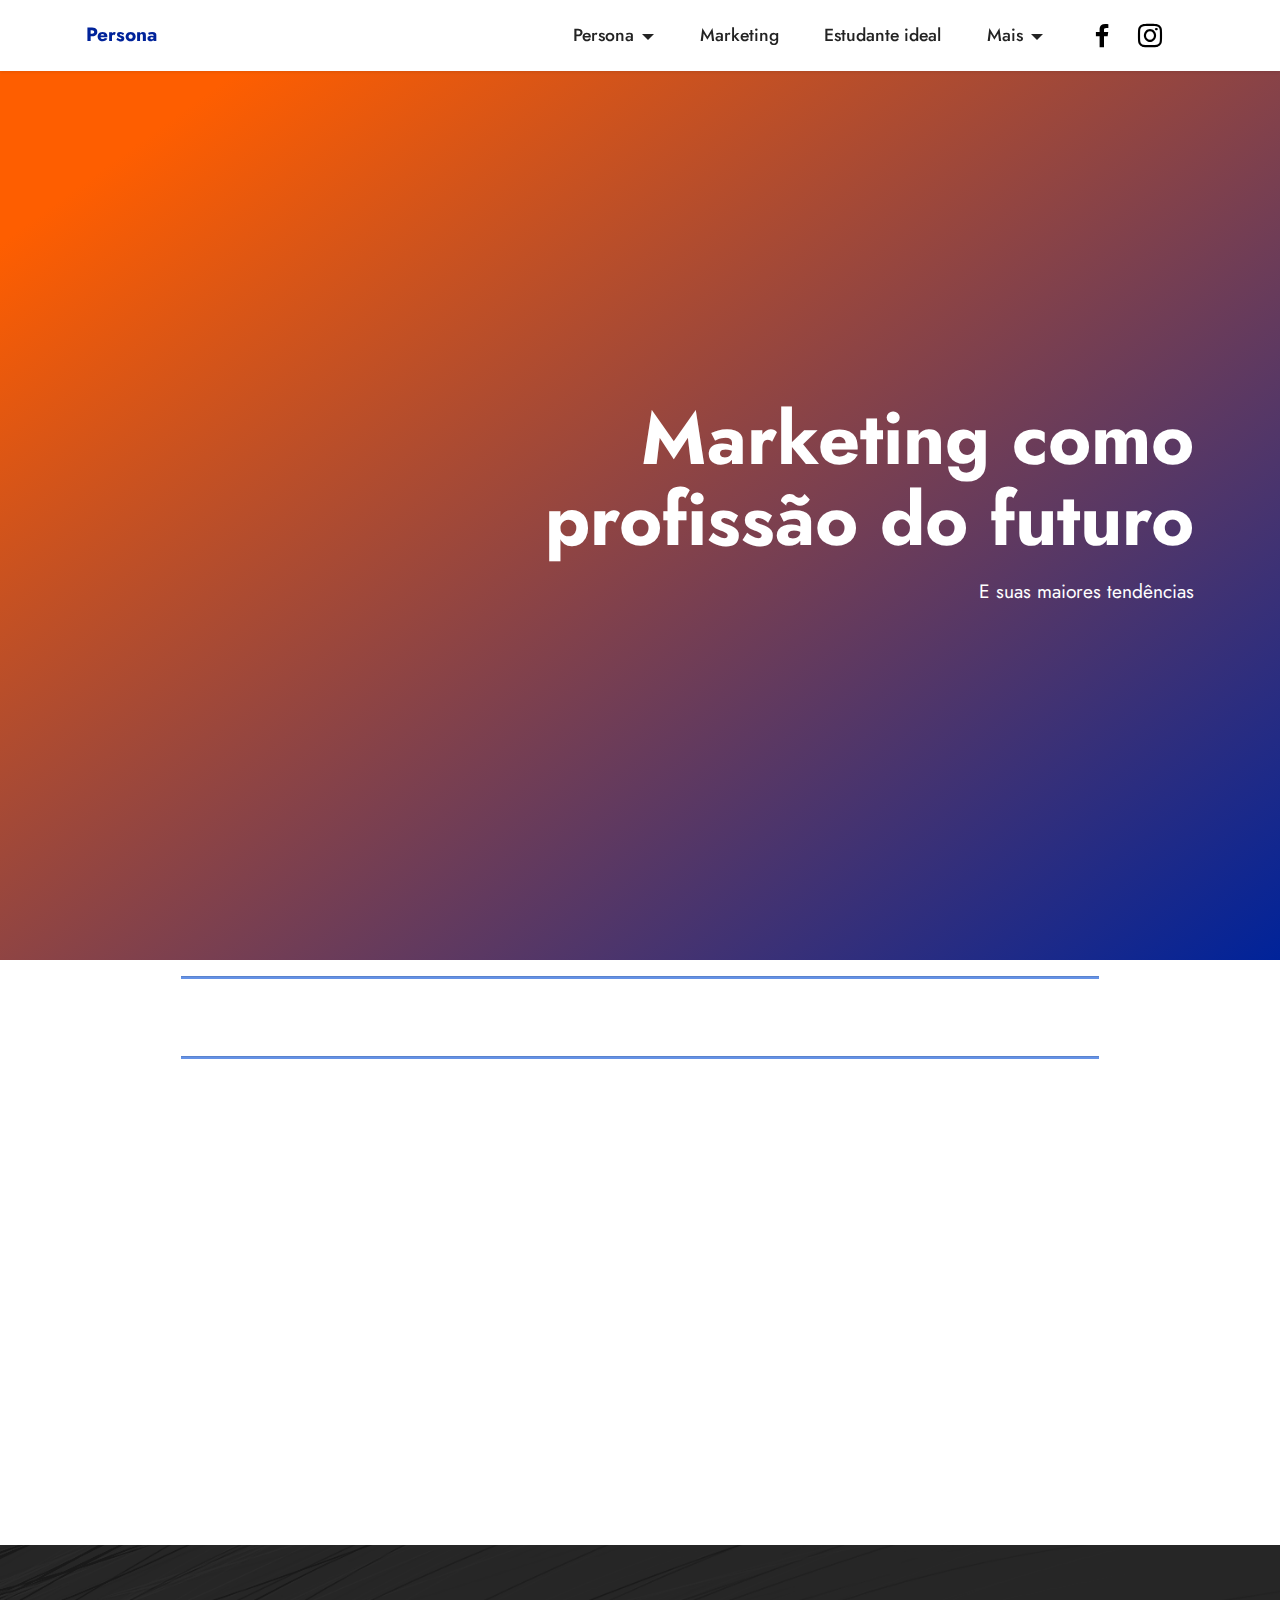
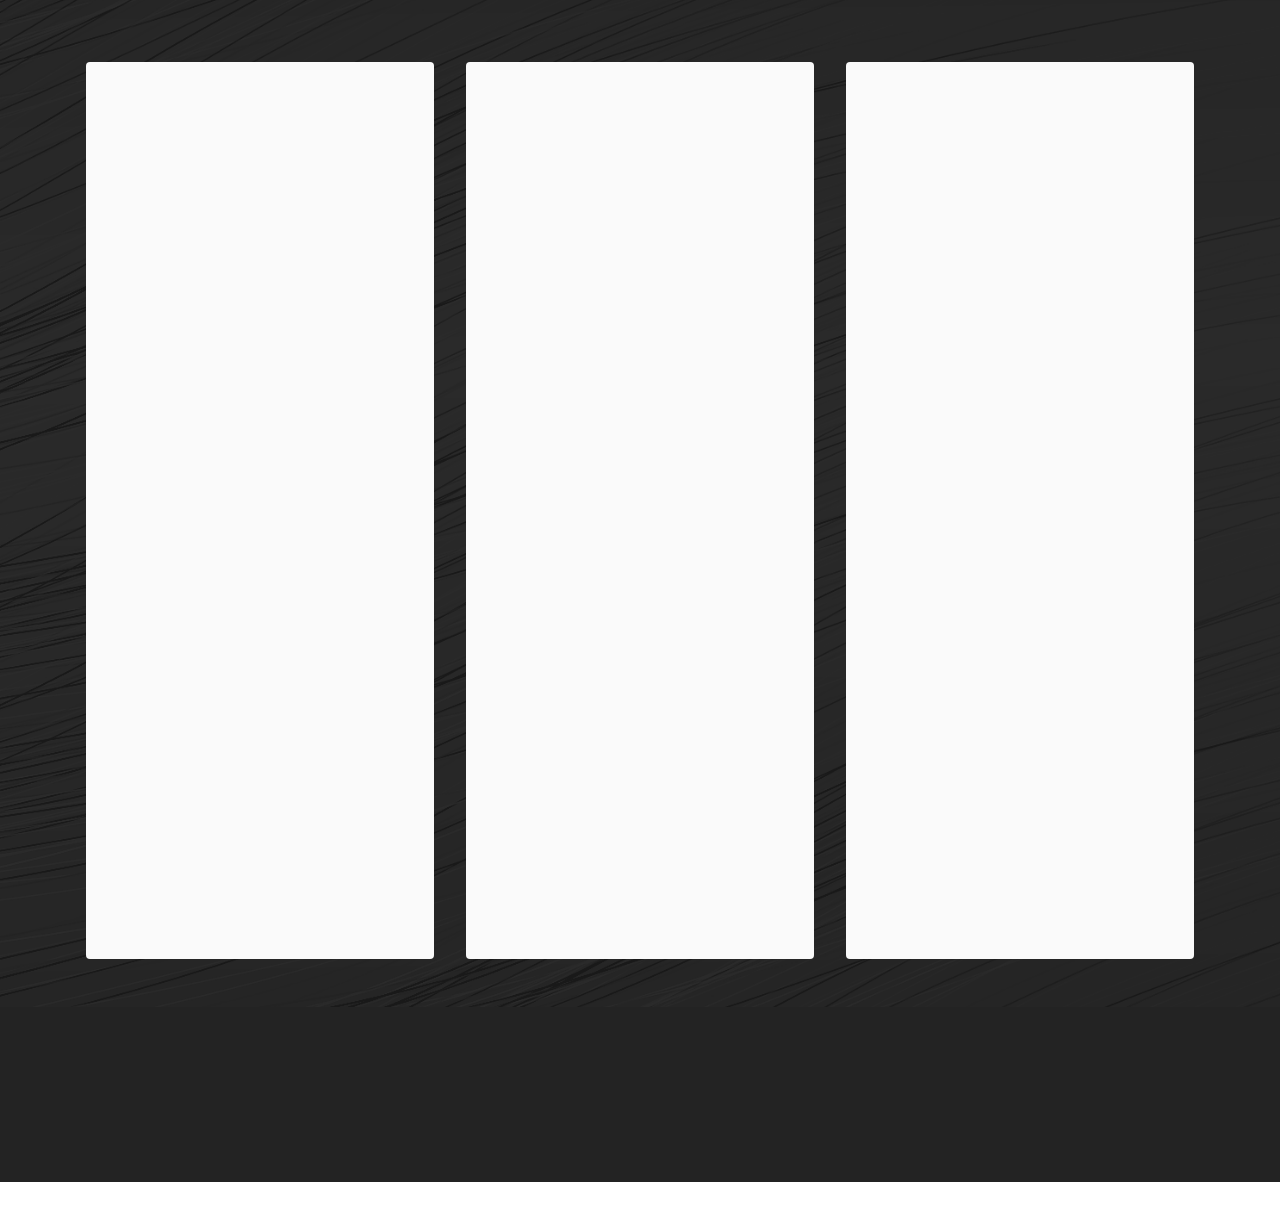
<file: mkt-como-profissao.html>
<!DOCTYPE html>
<html  >
<head>
  <!-- Site made with Mobirise Website Builder v5.3.10, https://mobirise.com -->
  <meta charset="UTF-8">
  <meta http-equiv="X-UA-Compatible" content="IE=edge">
  <meta name="generator" content="Mobirise v5.3.10, mobirise.com">
  <meta name="viewport" content="width=device-width, initial-scale=1, minimum-scale=1">
  <link rel="shortcut icon" href="assets/images/logo-persona-128x72.png" type="image/x-icon">
  <meta name="description" content="">
  
  
  <title>Marketing como profissão do futuro</title>
  <link rel="stylesheet" href="assets/web/assets/mobirise-icons2/mobirise2.css">
  <link rel="stylesheet" href="assets/tether/tether.min.css">
  <link rel="stylesheet" href="assets/bootstrap/css/bootstrap.min.css">
  <link rel="stylesheet" href="assets/bootstrap/css/bootstrap-grid.min.css">
  <link rel="stylesheet" href="assets/bootstrap/css/bootstrap-reboot.min.css">
  <link rel="stylesheet" href="assets/animatecss/animate.css">
  <link rel="stylesheet" href="assets/dropdown/css/style.css">
  <link rel="stylesheet" href="assets/socicon/css/styles.css">
  <link rel="stylesheet" href="assets/theme/css/style.css">
  <link rel="preload" href="https://fonts.googleapis.com/css?family=Jost:100,200,300,400,500,600,700,800,900,100i,200i,300i,400i,500i,600i,700i,800i,900i&display=swap" as="style" onload="this.onload=null;this.rel='stylesheet'">
  <noscript><link rel="stylesheet" href="https://fonts.googleapis.com/css?family=Jost:100,200,300,400,500,600,700,800,900,100i,200i,300i,400i,500i,600i,700i,800i,900i&display=swap"></noscript>
  <link rel="preload" as="style" href="assets/mobirise/css/mbr-additional.css"><link rel="stylesheet" href="assets/mobirise/css/mbr-additional.css" type="text/css">
  
  
  
  
</head>
<body>
  
  <section class="menu menu3 cid-sByidNnFc6" once="menu" id="menu3-3z">
    
    <nav class="navbar navbar-dropdown navbar-fixed-top navbar-expand-lg">
        <div class="container">
            <div class="navbar-brand">
                
                <span class="navbar-caption-wrap"><a class="navbar-caption text-primary display-7" href="index.html">Persona</a></span>
            </div>
            <button class="navbar-toggler" type="button" data-toggle="collapse" data-target="#navbarSupportedContent" aria-controls="navbarNavAltMarkup" aria-expanded="false" aria-label="Toggle navigation">
                <div class="hamburger">
                    <span></span>
                    <span></span>
                    <span></span>
                    <span></span>
                </div>
            </button>
            <div class="collapse navbar-collapse" id="navbarSupportedContent">
                <ul class="navbar-nav nav-dropdown nav-right" data-app-modern-menu="true"><li class="nav-item dropdown"><a class="nav-link link text-black dropdown-toggle display-4" href="#" data-toggle="dropdown-submenu" aria-expanded="false">Persona</a><div class="dropdown-menu"><a class="text-black dropdown-item text-primary display-4" href="http://www.etecdesapopemba.com.br/" target="_blank">Sobre nós</a><a class="text-black dropdown-item text-primary display-4" href="a-revista.html">A Revista</a><a class="text-black dropdown-item text-primary display-4" href="projeto.html">O projeto</a><a class="text-black dropdown-item text-primary display-4" href="quem-somos.html">Quem somos</a></div></li>
                    <li class="nav-item"><a class="nav-link link text-black text-primary display-4" href="marketing.html" aria-expanded="false">Marketing</a></li><li class="nav-item"><a class="nav-link link text-black text-primary display-4" href="estudante-ideal.html" aria-expanded="false">Estudante ideal</a></li><li class="nav-item dropdown"><a class="nav-link link text-black text-primary dropdown-toggle display-4" href="#" aria-expanded="false" data-toggle="dropdown-submenu">Mais</a><div class="dropdown-menu"><a class="text-black text-primary dropdown-item display-4" href="marketline.html" aria-expanded="false">Marketline Podcast</a><a class="text-black text-primary dropdown-item display-4" href="https://aculpaedokotlerblog.wordpress.com/" aria-expanded="false" target="_blank">Blog "A culpa é do Kotler"</a></div></li></ul>
                <div class="icons-menu">
                    <a class="iconfont-wrapper" href="https://www.facebook.com/magazinepersona" target="_blank">
                        <span class="p-2 mbr-iconfont socicon-facebook socicon"></span>
                    </a>
                    <a class="iconfont-wrapper" href="https://www.instagram.com/magazinepersona/" target="_blank">
                        <span class="p-2 mbr-iconfont socicon-instagram socicon"></span>
                    </a>
                    
                    
                </div>
                
            </div>
        </div>
    </nav>
</section>

<section class="header18 cid-sBy2qZlZOR mbr-fullscreen" id="header18-3l">

    

    

    <div class="align-center container">
        <div class="row justify-content-end">
            <div class="col-12 col-lg-9">
                <h1 class="mbr-section-title mbr-fonts-style mbr-white mb-3 display-1"><strong>Marketing como profissão do futuro</strong></h1>
                
                <p class="mbr-text mbr-fonts-style mbr-white display-7">
                    E suas maiores tendências</p>
                
            </div>
        </div>
    </div>
</section>

<section class="content6 cid-sBy1yAjeZ8" id="content6-3g">
    
    <div class="container">
        <div class="row justify-content-center">
            <div class="col-md-12 col-lg-10">
                <hr class="line">
                <p class="mbr-text align-center mbr-fonts-style my-4 display-7">&nbsp;Por <strong><em>Jhonny Lemos Carneiro</em></strong><br></p>
                <hr class="line">
            </div>
        </div>
    </div>
</section>

<section class="content5 cid-sBy1zdnzJ7" id="content5-3h">
    
    <div class="container">
        <div class="row justify-content-center">
            <div class="col-md-12 col-lg-10">
                
                
                <p class="mbr-text mbr-fonts-style display-7">O conhecimento em Marketing é importante, pois ao estudar você terá a oportunidades de atura em diversas áreas, entre elas mídias sociais.
<br>Com o crescimento dos anúncios feitos pela internet, ter uma rede social organizada e focada em chamar a atenção do publico 
<br>tem se tornado uma ocupação de grande demanda e as empresas tem investido muito nesses profissionais. Neste cenário, o marketing de conteúdo tem sua importância trazendo conteúdo relevante a sua empresa, fazendo-a se destacar entre as demais e aumentar sua visibilidade, ganhando confiança do público, com a produção de
<br>vídeos, e-mail marketing, ebooks e webinars. 
<br>Outra possibilidade de atuação está no marketing de indicação, 
<br>um bela carreira para seguir, já que o profissional será responsável em fidelizar clientes para a empresa. 
<br>Ficou interessado/a e quer aprender mais? Na Etec de Sapopemba você encontra grandes profissionais que podem contribuir em seu processo de aprendizagem.&nbsp;<br></p>
            </div>
        </div>
    </div>
</section>

<section class="features3 cid-sByhkl4YV6" id="features3-3x">
    
    <div class="mbr-overlay"></div>
    <div class="container">
        <div class="mbr-section-head">
            <h4 class="mbr-section-title mbr-fonts-style align-center mb-0 display-2"><strong>Leia também</strong></h4>
            
        </div>
        <div class="row mt-4">
            <div class="item features-image сol-12 col-md-6 col-lg-4">
                <div class="item-wrapper">
                    <div class="item-img">
                        <img src="assets/images/sem-ttulo-22-512x512.jpg" alt="">
                    </div>
                    <div class="item-content">
                        <h5 class="item-title mbr-fonts-style display-7"><strong><em><a href="vem-pro-mkt.html" class="text-primary">Vem pro Marketing</a></em></strong></h5>
                        <h6 class="item-subtitle mbr-fonts-style mt-1 display-7"><em>Por <strong>Adrielle Santos Pacheco</strong></em></h6>
                        <p class="mbr-text mbr-fonts-style mt-3 display-7">O curso de marketing permite ao aluno diversas experiências, tanto em meio acadêmico quanto em relação ao mercado de trabalho, dando a possibilidade de compartilhar novas experiências e participar na atuação em diversas empresas. Entenda um pouco mais sobre o curso e seus benefícios com esse artigo escrito por uma aluna.</p>
                    </div>
                    <div class="mbr-section-btn item-footer mt-2"><a href="vem-pro-mkt.html" class="btn btn-primary item-btn display-7">Ver mais</a></div>
                </div>
            </div>
            <div class="item features-image сol-12 col-md-6 col-lg-4">
                <div class="item-wrapper">
                    <div class="item-img">
                        <img src="assets/images/14998946-1620254323297-890ed8a4efbdb-400x400.jpeg" alt="">
                    </div>
                    <div class="item-content">
                        <h5 class="item-title mbr-fonts-style display-7"><strong><em><a href="https://anchor.fm/marketline-podcast/episodes/Termos-de-Marketing---Lead-e13aqg4" class="text-primary" target="_blank">Podcast</a></em></strong></h5>
                        <h6 class="item-subtitle mbr-fonts-style mt-1 display-7"><em>Por <strong><a href="marketline.html" class="text-warning" target="_blank">Marketline</a></strong></em></h6>
                        <p class="mbr-text mbr-fonts-style mt-3 display-7">Marketline é um podcast desenvolvido por estudantes do 3º módulo do curso Técnico em Marketing da Etec de Sapopemba, que abordará assuntos do mundo do marketing.<br>
<br>Novo podcast todas quartas-feiras ás 19:00 e sextas-feiras ás 20:00</p>
                    </div>
                    <div class="mbr-section-btn item-footer mt-2"><a href="https://anchor.fm/marketline-podcast/episodes/Termos-de-Marketing---Lead-e13aqg4" class="btn btn-primary item-btn display-7" target="_blank">Ver mais</a></div>
                </div>
            </div>
            <div class="item features-image сol-12 col-md-6 col-lg-4">
                <div class="item-wrapper">
                    <div class="item-img">
                        <img src="assets/images/mbr-1-696x522.jpeg" alt="">
                    </div>
                    <div class="item-content">
                        <h5 class="item-title mbr-fonts-style display-7"><strong><em><a href="y-ademas.html" class="text-primary">Y además...</a></em></strong></h5>
                        <h6 class="item-subtitle mbr-fonts-style mt-1 display-7"><em><strong>Portfolio em Espanhol</strong></em></h6>
                        <p class="mbr-text mbr-fonts-style mt-3 display-7">Por meio do “Y además”, você pode conferir o portfolio de atividades do curso de marketing na matéria de espanhol.</p>
                    </div>
                    <div class="mbr-section-btn item-footer mt-2"><a href="y-ademas.html" class="btn btn-primary item-btn display-7">Ver mais</a></div>
                </div>
            </div>
        </div>
    </div>
</section>

<section class="footer3 cid-sBylvAB23y" once="footers" id="footer3-43">

    

    

    <div class="container">
        <div class="media-container-row align-center mbr-white">
            <div class="row row-links">
                <ul class="foot-menu">
                    
                    
                    
                    
                    
                <li class="foot-menu-item mbr-fonts-style display-7"><strong><em><a href="http://www.etecdesapopemba.com.br/" class="text-info text-primary" target="_blank">Sobre nós</a></em></strong></li><li class="foot-menu-item mbr-fonts-style display-7"><strong><em><a href="projeto.html" class="text-warning text-primary">Projeto</a></em></strong></li><li class="foot-menu-item mbr-fonts-style display-7"><strong><em><a href="quem-somos.html" class="text-secondary text-primary">Quem somos</a></em></strong></li></ul>
            </div>
            <div class="row social-row">
                <div class="social-list align-right pb-2">
                    
                    
                    
                    
                    
                    
                <div class="soc-item">
                        <a href="https://www.instagram.com/magazinepersona/" target="_blank">
                            <span class="mbr-iconfont mbr-iconfont-social socicon-instagram socicon"></span>
                        </a>
                    </div><div class="soc-item">
                        <a href="https://www.facebook.com/magazinepersona" target="_blank">
                            <span class="mbr-iconfont mbr-iconfont-social socicon-facebook socicon"></span>
                        </a>
                    </div><div class="soc-item">
                        <a href="https://www.google.com/maps/place/Etec+de+Sapopemba/@-23.6123557,-46.4869416,15z/data=!4m5!3m4!1s0x0:0x773e34365a0613b3!8m2!3d-23.6123359!4d-46.4868538" target="_blank">
                            <span class="mbr-iconfont mbr-iconfont-social mobi-mbri-map-pin mobi-mbri"></span>
                        </a>
                    </div><div class="soc-item">
                        <a href="https://aculpaedokotlerblog.wordpress.com/" target="_blank">
                            <span class="mbr-iconfont mbr-iconfont-social mobi-mbri-new-file mobi-mbri"></span>
                        </a>
                    </div><div class="soc-item">
                        <a href="https://anchor.fm/marketline-podcast/episodes/Termos-de-Marketing---Lead-e13aqg4" target="_blank">
                            <span class="mbr-iconfont mbr-iconfont-social mobi-mbri-bulleted-list mobi-mbri"></span>
                        </a>
                    </div></div>
            </div>
            <div class="row row-copirayt">
                <p class="mbr-text mb-0 mbr-fonts-style mbr-white align-center display-7"><strong>
                    © Copyright 2021 Persona Magazine. Todos os direitos reservados.
                </strong></p>
            </div>
        </div>
    </div>
</section><section style="background-color: #fff; font-family: -apple-system, BlinkMacSystemFont, 'Segoe UI', 'Roboto', 'Helvetica Neue', Arial, sans-serif; color:#aaa; font-size:12px; padding: 0; align-items: center; display: flex;"><a href="https://mobirise.site/m" style="flex: 1 1; height: 3rem; padding-left: 1rem;"></a><p style="flex: 0 0 auto; margin:0; padding-right:1rem;"><a href="https://mobirise.site/c" style="color:#aaa;">This</a> page was built with Mobirise</p></section><script src="assets/web/assets/jquery/jquery.min.js"></script>  <script src="assets/popper/popper.min.js"></script>  <script src="assets/tether/tether.min.js"></script>  <script src="assets/bootstrap/js/bootstrap.min.js"></script>  <script src="assets/smoothscroll/smooth-scroll.js"></script>  <script src="assets/viewportchecker/jquery.viewportchecker.js"></script>  <script src="assets/dropdown/js/nav-dropdown.js"></script>  <script src="assets/dropdown/js/navbar-dropdown.js"></script>  <script src="assets/touchswipe/jquery.touch-swipe.min.js"></script>  <script src="assets/theme/js/script.js"></script>  
  
  
  <input name="animation" type="hidden">
  </body>
</html>
</file>
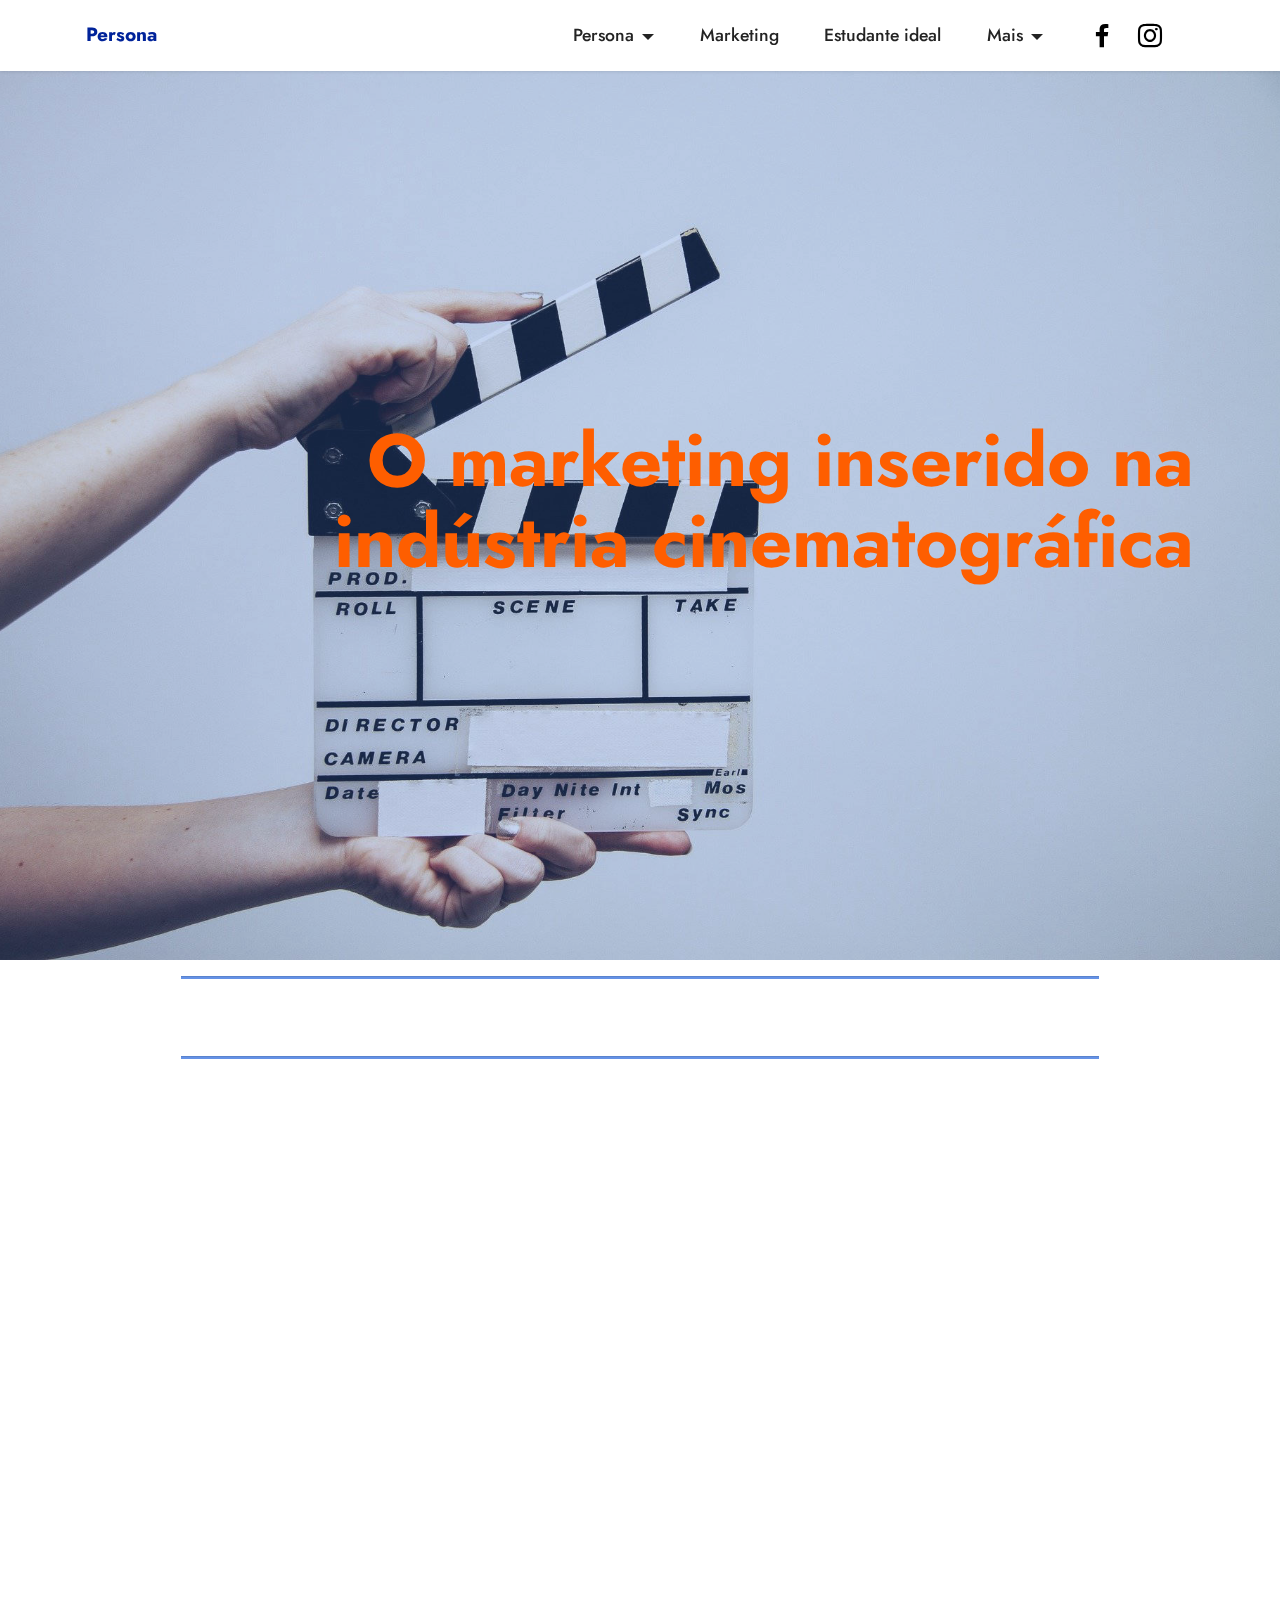
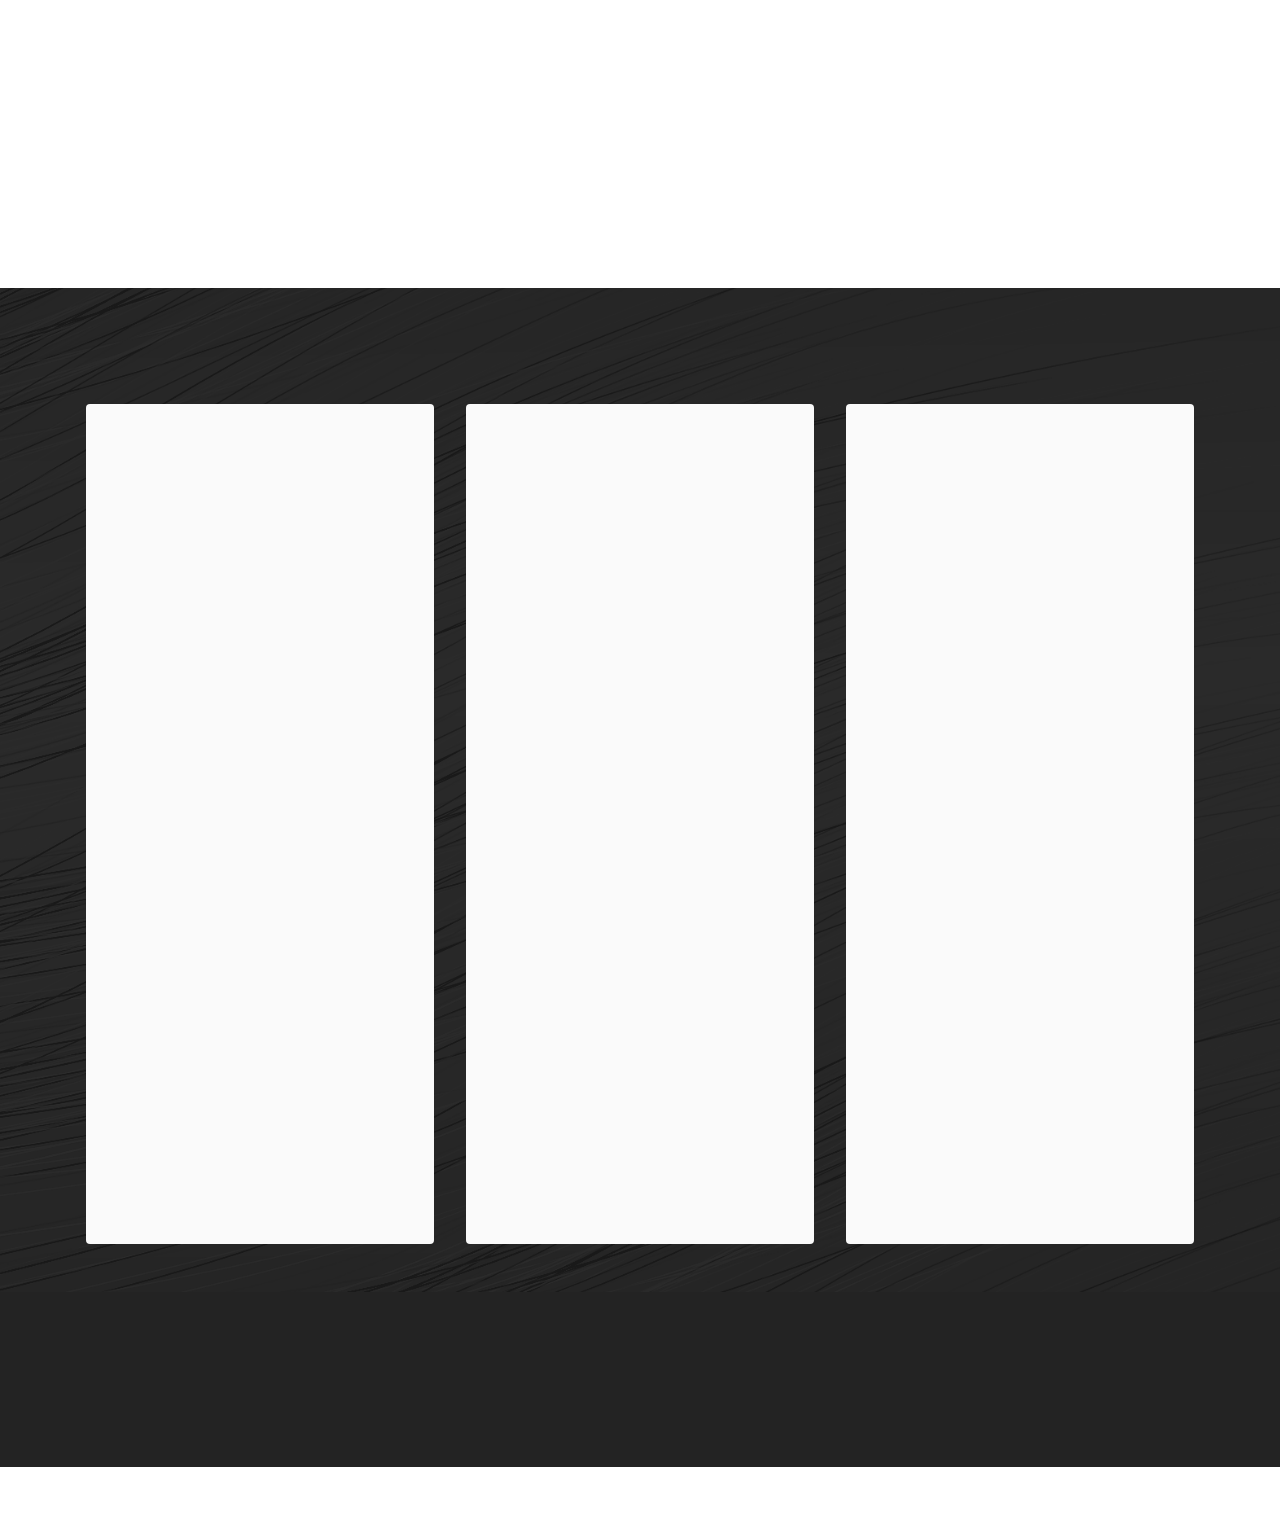
<file: o-marketing-no-cinema.html>
<!DOCTYPE html>
<html  >
<head>
  <!-- Site made with Mobirise Website Builder v5.3.10, https://mobirise.com -->
  <meta charset="UTF-8">
  <meta http-equiv="X-UA-Compatible" content="IE=edge">
  <meta name="generator" content="Mobirise v5.3.10, mobirise.com">
  <meta name="viewport" content="width=device-width, initial-scale=1, minimum-scale=1">
  <link rel="shortcut icon" href="assets/images/logo-persona-128x72.png" type="image/x-icon">
  <meta name="description" content="">
  
  
  <title>O marketing inserido no cinema</title>
  <link rel="stylesheet" href="assets/web/assets/mobirise-icons2/mobirise2.css">
  <link rel="stylesheet" href="assets/tether/tether.min.css">
  <link rel="stylesheet" href="assets/bootstrap/css/bootstrap.min.css">
  <link rel="stylesheet" href="assets/bootstrap/css/bootstrap-grid.min.css">
  <link rel="stylesheet" href="assets/bootstrap/css/bootstrap-reboot.min.css">
  <link rel="stylesheet" href="assets/animatecss/animate.css">
  <link rel="stylesheet" href="assets/dropdown/css/style.css">
  <link rel="stylesheet" href="assets/socicon/css/styles.css">
  <link rel="stylesheet" href="assets/theme/css/style.css">
  <link rel="preload" href="https://fonts.googleapis.com/css?family=Jost:100,200,300,400,500,600,700,800,900,100i,200i,300i,400i,500i,600i,700i,800i,900i&display=swap" as="style" onload="this.onload=null;this.rel='stylesheet'">
  <noscript><link rel="stylesheet" href="https://fonts.googleapis.com/css?family=Jost:100,200,300,400,500,600,700,800,900,100i,200i,300i,400i,500i,600i,700i,800i,900i&display=swap"></noscript>
  <link rel="preload" as="style" href="assets/mobirise/css/mbr-additional.css"><link rel="stylesheet" href="assets/mobirise/css/mbr-additional.css" type="text/css">
  
  
  
  
</head>
<body>
  
  <section class="menu menu3 cid-sByidNnFc6" once="menu" id="menu3-6t">
    
    <nav class="navbar navbar-dropdown navbar-fixed-top navbar-expand-lg">
        <div class="container">
            <div class="navbar-brand">
                
                <span class="navbar-caption-wrap"><a class="navbar-caption text-primary display-7" href="index.html">Persona</a></span>
            </div>
            <button class="navbar-toggler" type="button" data-toggle="collapse" data-target="#navbarSupportedContent" aria-controls="navbarNavAltMarkup" aria-expanded="false" aria-label="Toggle navigation">
                <div class="hamburger">
                    <span></span>
                    <span></span>
                    <span></span>
                    <span></span>
                </div>
            </button>
            <div class="collapse navbar-collapse" id="navbarSupportedContent">
                <ul class="navbar-nav nav-dropdown nav-right" data-app-modern-menu="true"><li class="nav-item dropdown"><a class="nav-link link text-black dropdown-toggle display-4" href="#" data-toggle="dropdown-submenu" aria-expanded="false">Persona</a><div class="dropdown-menu"><a class="text-black dropdown-item text-primary display-4" href="http://www.etecdesapopemba.com.br/" target="_blank">Sobre nós</a><a class="text-black dropdown-item text-primary display-4" href="a-revista.html">A Revista</a><a class="text-black dropdown-item text-primary display-4" href="projeto.html">O projeto</a><a class="text-black dropdown-item text-primary display-4" href="quem-somos.html">Quem somos</a></div></li>
                    <li class="nav-item"><a class="nav-link link text-black text-primary display-4" href="marketing.html" aria-expanded="false">Marketing</a></li><li class="nav-item"><a class="nav-link link text-black text-primary display-4" href="estudante-ideal.html" aria-expanded="false">Estudante ideal</a></li><li class="nav-item dropdown"><a class="nav-link link text-black text-primary dropdown-toggle display-4" href="#" aria-expanded="false" data-toggle="dropdown-submenu">Mais</a><div class="dropdown-menu"><a class="text-black text-primary dropdown-item display-4" href="marketline.html" aria-expanded="false">Marketline Podcast</a><a class="text-black text-primary dropdown-item display-4" href="https://aculpaedokotlerblog.wordpress.com/" aria-expanded="false" target="_blank">Blog "A culpa é do Kotler"</a></div></li></ul>
                <div class="icons-menu">
                    <a class="iconfont-wrapper" href="https://www.facebook.com/magazinepersona" target="_blank">
                        <span class="p-2 mbr-iconfont socicon-facebook socicon"></span>
                    </a>
                    <a class="iconfont-wrapper" href="https://www.instagram.com/magazinepersona/" target="_blank">
                        <span class="p-2 mbr-iconfont socicon-instagram socicon"></span>
                    </a>
                    
                    
                </div>
                
            </div>
        </div>
    </nav>
</section>

<section class="header18 cid-sBWgwzr0D0 mbr-fullscreen" id="header18-6v">

    

    <div class="mbr-overlay" style="opacity: 0.3; background-color: rgb(68, 121, 217);"></div>

    <div class="align-center container">
        <div class="row justify-content-end">
            <div class="col-12 col-lg-11">
                <h1 class="mbr-section-title mbr-fonts-style mbr-white mb-3 display-1"><strong>O marketing inserido na indústria cinematográfica</strong></h1>
                
                
                
            </div>
        </div>
    </div>
</section>

<section class="content6 cid-sBWgxiqMkB" id="content6-6w">
    
    <div class="container">
        <div class="row justify-content-center">
            <div class="col-md-12 col-lg-10">
                <hr class="line">
                <p class="mbr-text align-center mbr-fonts-style my-4 display-7"><strong>&nbsp;</strong>Por <strong><em>Adrielle Pacheco</em>&nbsp;</strong><br></p>
                <hr class="line">
            </div>
        </div>
    </div>
</section>

<section class="content5 cid-sBWgxXYyzp" id="content5-6x">
    
    <div class="container">
        <div class="row justify-content-center">
            <div class="col-md-12 col-lg-10">
                
                
                <p class="mbr-text mbr-fonts-style display-7">Sabemos que o cinema está entrelaçado em nossas vidas e assim como o marketing o cinema tem algo a nos oferecer, como cultura, história, fatos, sentimentos diversos. Se compararmos o cinema brasileiro com o estrangeiro, em sentido de produções, ele está atrasado, porém a ida ao cinema é algo comum entre os jovens e adultos brasileiros, em vista que somente aqueles que possuem cinemas em sua cidade frequentam. 
<br>Quando surgiu o cinema era tudo mais fácil, pois não tinha tantos concorrentes e a procura era alta. Diferente do que ocorre atualmente, onde as plataformas digitais estão caindo no gosto das pessoas tomando conta destes setor e, com isso o cinema que sempre foi a maior rede onde assistir os filmes está caindo. Neste cenário encontramos  o marketing cinematográfico, para auxiliar e garantir destaque às super produções e também dando reconhecimento a produções menores que querem garantir que seu público seja atingido. 
<br>O marketing Cinematográfico tem como característica a inserção de grandes investimentos, que os produtores fazem para divulgar os filmes, com ações promocionais e pesquisas. Para assim, buscar a aproximação do público de forma instantânea e aumentar a audiência do filme. Quanto mais pessoas assistindo, mais lucros e retorno a produtora terá.
<br>Segundo o Instituto Brasileiro de Geografia e Estatística (IBGE), em uma pesquisa realizada em 2016, para a indústria cinematográfica, é necessário conhecer a realidade do cinema na internet, para criar novas e melhores estratégias em busca do público ideal. E com bases nestas informações, o marketing cinematográfico necessita inserir estratégias para levar o público ao cinema e consequentemente faturar.
<br>Um bom exemplo é a utilização do Brand Content. que é onde uma marca pode, por exemplo, criar uma série de vídeos no YouTube para divulgar as opções de lazer em uma determinada região, de forma leve e descontraída. A utilização dessa estratégia é comumente associada ao storytelling, que consiste na habilidade de contar histórias que criem uma conexão emocional entre marcas e consumidores. Se pegarmos exemplos dos últimos filmes lançados, entre 2018 e 2019, o marketing que os cercavam era mais intenso e observando mais detalhadamente os filmes da Marvel, Vingadores Guerra Infinita e Vingadores Ultimato, conseguimos perceber as estratégias que foram utilizadas para alcançar todos os públicos desse segmento de filme. As redes sociais, nos dias de hoje, ajudam o crescimento do conhecimento de quais filmes estão nos cinemas e não foi à toa que esses dois filmes foram recorde de bilheteria.&nbsp;&nbsp;<br></p>
            </div>
        </div>
    </div>
</section>

<section class="features3 cid-sBWgFMECNF" id="features3-6y">
    
    <div class="mbr-overlay"></div>
    <div class="container">
        <div class="mbr-section-head">
            <h4 class="mbr-section-title mbr-fonts-style align-center mb-0 display-2"><strong>Leia também</strong></h4>
            
        </div>
        <div class="row mt-4">
            <div class="item features-image сol-12 col-md-6 col-lg-4">
                <div class="item-wrapper">
                    <div class="item-img">
                        <img src="assets/images/mbr-1920x1338.jpeg" alt="">
                    </div>
                    <div class="item-content">
                        <h5 class="item-title mbr-fonts-style display-7"><p><em><strong><a href="ensino-remoto-como-se-adaptar.html" class="text-primary"></a><a href="ensino-remoto-como-se-adaptar.html" class="text-primary">Ensino remoto: como se adaptar em meio à uma pandemia?</a></strong></em></p></h5>
                        <h6 class="item-subtitle mbr-fonts-style mt-1 display-7"><em>Por <strong>Gabriel Quione</strong></em></h6>
                        <p class="mbr-text mbr-fonts-style mt-3 display-7">Saiba um pouco mais sobre o relato de um estudante de como é o ensino remoto, suas dificuldades e dicas para superar as mesmas.</p>
                    </div>
                    <div class="mbr-section-btn item-footer mt-2"><a href="ensino-remoto-como-se-adaptar.html" class="btn btn-primary item-btn display-7">Ver mais</a></div>
                </div>
            </div>
            <div class="item features-image сol-12 col-md-6 col-lg-4">
                <div class="item-wrapper">
                    <div class="item-img">
                        <img src="assets/images/14998946-1620254323297-890ed8a4efbdb-400x400.jpeg" alt="">
                    </div>
                    <div class="item-content">
                        <h5 class="item-title mbr-fonts-style display-7"><strong><em><a href="https://anchor.fm/marketline-podcast/episodes/Termos-de-Marketing---Lead-e13aqg4" class="text-primary" target="_blank">Podcast</a></em></strong></h5>
                        <h6 class="item-subtitle mbr-fonts-style mt-1 display-7"><em>Por <strong><a href="marketline.html" class="text-primary">Marketline</a></strong></em></h6>
                        <p class="mbr-text mbr-fonts-style mt-3 display-7">Marketline é um podcast desenvolvido por estudantes do 3º módulo do curso Técnico em Marketing da Etec de Sapopemba, que abordará assuntos do mundo do marketing.<br>
<br>Novo podcast todas quartas-feiras ás 19:00 e sextas-feiras ás 20:00</p>
                    </div>
                    <div class="mbr-section-btn item-footer mt-2"><a href="https://anchor.fm/marketline-podcast/episodes/Termos-de-Marketing---Lead-e13aqg4" class="btn btn-primary item-btn display-7" target="_blank">Ver mais</a></div>
                </div>
            </div>
            <div class="item features-image сol-12 col-md-6 col-lg-4">
                <div class="item-wrapper">
                    <div class="item-img">
                        <img src="assets/images/b82c9ca0-4a4f-4a24-a1ef-1ebed2a898ee-1-582x558.jpeg" alt="">
                    </div>
                    <div class="item-content">
                        <h5 class="item-title mbr-fonts-style display-7"><a href="https://aculpaedokotlerblog.wordpress.com/" class="text-primary" target="_blank"><strong><em>Nosso blog</em></strong></a></h5>
                        <h6 class="item-subtitle mbr-fonts-style mt-1 display-4"><em><strong>Blog desenvolvido por alunos do 1ºmódulo de Marketing</strong></em></h6>
                        <p class="mbr-text mbr-fonts-style mt-3 display-7">Acompanhe sobre um de nossos projetos desenvolvido pelos alunos do 1ºmódulo de Marketing da ETEC de Sapopemba, com portfólio de atividades, entre outros...</p>
                    </div>
                    <div class="mbr-section-btn item-footer mt-2"><a href="https://aculpaedokotlerblog.wordpress.com/" class="btn btn-primary item-btn display-7" target="_blank">Ir</a></div>
                </div>
            </div>
        </div>
    </div>
</section>

<section class="footer3 cid-sBylvAB23y" once="footers" id="footer3-6u">

    

    

    <div class="container">
        <div class="media-container-row align-center mbr-white">
            <div class="row row-links">
                <ul class="foot-menu">
                    
                    
                    
                    
                    
                <li class="foot-menu-item mbr-fonts-style display-7"><strong><em><a href="http://www.etecdesapopemba.com.br/" class="text-info text-primary" target="_blank">Sobre nós</a></em></strong></li><li class="foot-menu-item mbr-fonts-style display-7"><strong><em><a href="projeto.html" class="text-warning text-primary">Projeto</a></em></strong></li><li class="foot-menu-item mbr-fonts-style display-7"><strong><em><a href="quem-somos.html" class="text-secondary text-primary">Quem somos</a></em></strong></li></ul>
            </div>
            <div class="row social-row">
                <div class="social-list align-right pb-2">
                    
                    
                    
                    
                    
                    
                <div class="soc-item">
                        <a href="https://www.instagram.com/magazinepersona/" target="_blank">
                            <span class="mbr-iconfont mbr-iconfont-social socicon-instagram socicon"></span>
                        </a>
                    </div><div class="soc-item">
                        <a href="https://www.facebook.com/magazinepersona" target="_blank">
                            <span class="mbr-iconfont mbr-iconfont-social socicon-facebook socicon"></span>
                        </a>
                    </div><div class="soc-item">
                        <a href="https://www.google.com/maps/place/Etec+de+Sapopemba/@-23.6123557,-46.4869416,15z/data=!4m5!3m4!1s0x0:0x773e34365a0613b3!8m2!3d-23.6123359!4d-46.4868538" target="_blank">
                            <span class="mbr-iconfont mbr-iconfont-social mobi-mbri-map-pin mobi-mbri"></span>
                        </a>
                    </div><div class="soc-item">
                        <a href="https://aculpaedokotlerblog.wordpress.com/" target="_blank">
                            <span class="mbr-iconfont mbr-iconfont-social mobi-mbri-new-file mobi-mbri"></span>
                        </a>
                    </div><div class="soc-item">
                        <a href="https://anchor.fm/marketline-podcast/episodes/Termos-de-Marketing---Lead-e13aqg4" target="_blank">
                            <span class="mbr-iconfont mbr-iconfont-social mobi-mbri-bulleted-list mobi-mbri"></span>
                        </a>
                    </div></div>
            </div>
            <div class="row row-copirayt">
                <p class="mbr-text mb-0 mbr-fonts-style mbr-white align-center display-7"><strong>
                    © Copyright 2021 Persona Magazine. Todos os direitos reservados.
                </strong></p>
            </div>
        </div>
    </div>
</section><section style="background-color: #fff; font-family: -apple-system, BlinkMacSystemFont, 'Segoe UI', 'Roboto', 'Helvetica Neue', Arial, sans-serif; color:#aaa; font-size:12px; padding: 0; align-items: center; display: flex;"><a href="https://mobirise.site/b" style="flex: 1 1; height: 3rem; padding-left: 1rem;"></a><p style="flex: 0 0 auto; margin:0; padding-right:1rem;">This <a href="https://mobirise.site/e" style="color:#aaa;">web page</a> was designed with Mobirise</p></section><script src="assets/web/assets/jquery/jquery.min.js"></script>  <script src="assets/popper/popper.min.js"></script>  <script src="assets/tether/tether.min.js"></script>  <script src="assets/bootstrap/js/bootstrap.min.js"></script>  <script src="assets/smoothscroll/smooth-scroll.js"></script>  <script src="assets/viewportchecker/jquery.viewportchecker.js"></script>  <script src="assets/dropdown/js/nav-dropdown.js"></script>  <script src="assets/dropdown/js/navbar-dropdown.js"></script>  <script src="assets/touchswipe/jquery.touch-swipe.min.js"></script>  <script src="assets/theme/js/script.js"></script>  
  
  
  <input name="animation" type="hidden">
  </body>
</html>
</file>
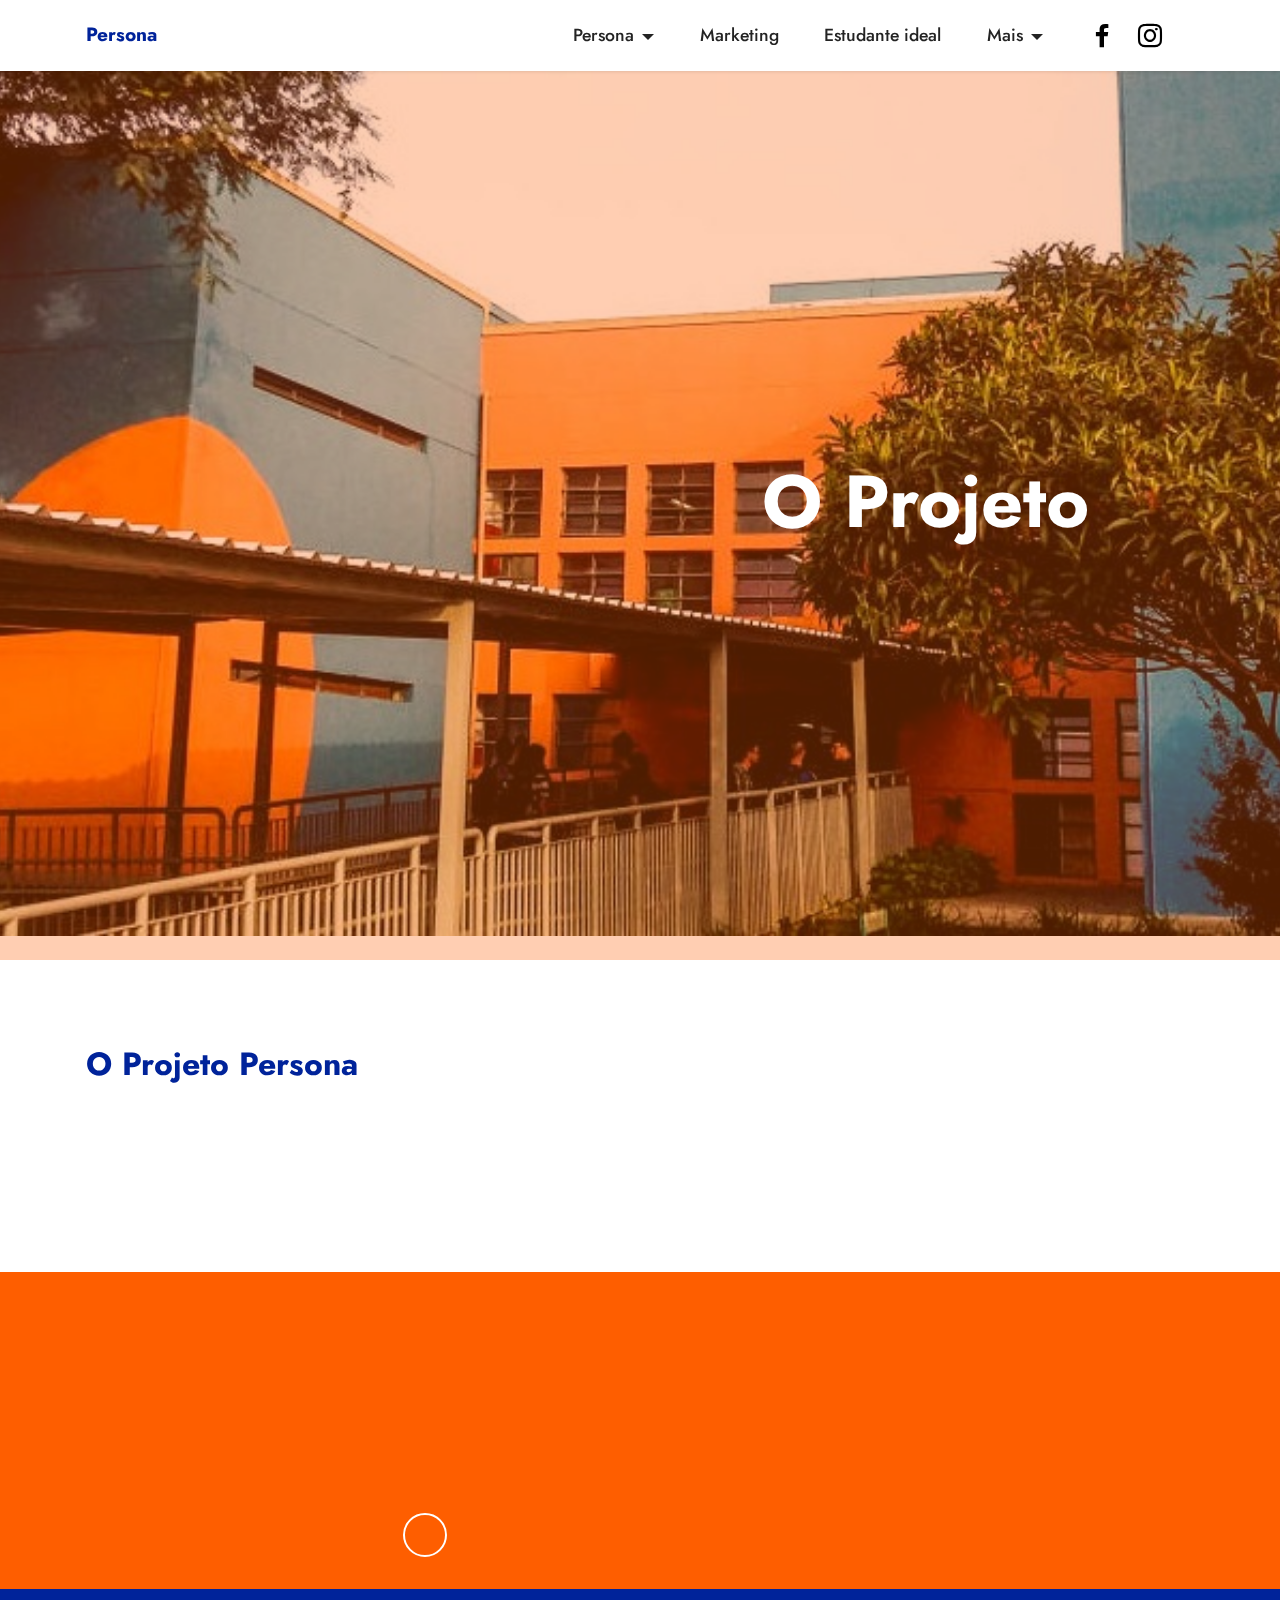
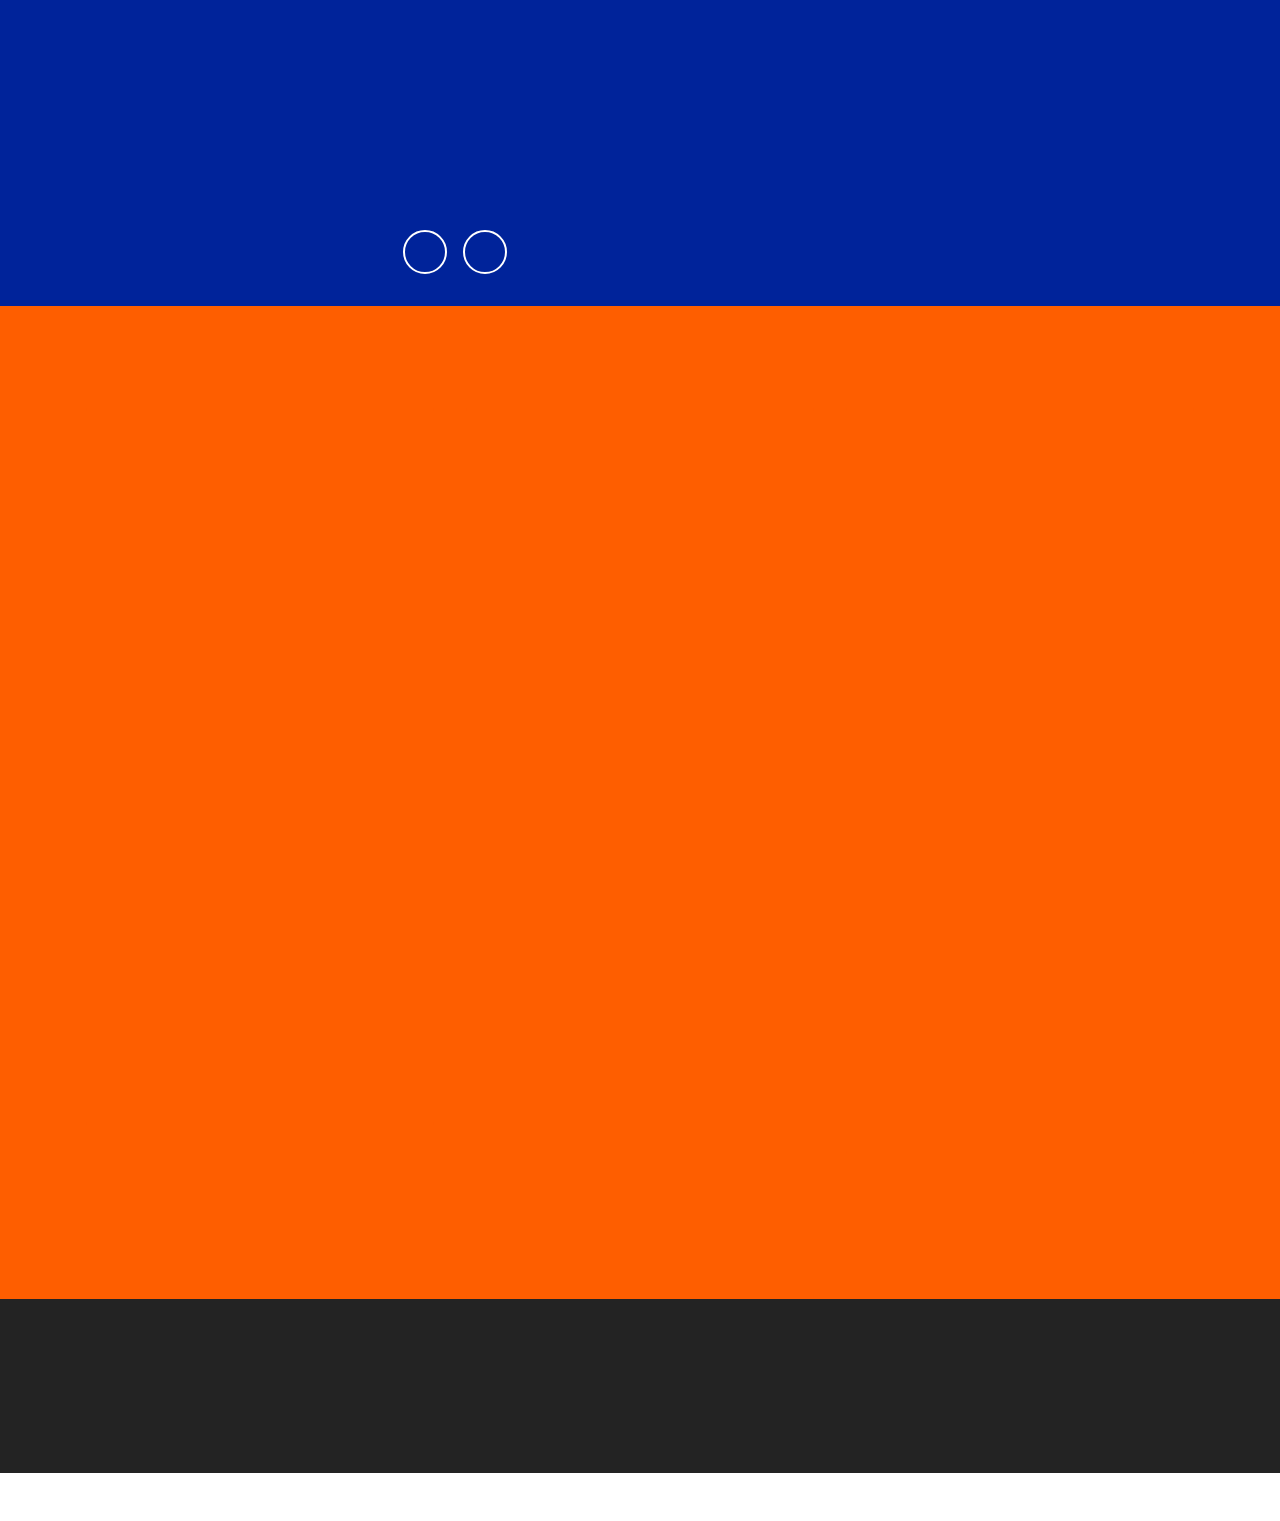
<file: projeto.html>
<!DOCTYPE html>
<html  >
<head>
  <!-- Site made with Mobirise Website Builder v5.3.10, https://mobirise.com -->
  <meta charset="UTF-8">
  <meta http-equiv="X-UA-Compatible" content="IE=edge">
  <meta name="generator" content="Mobirise v5.3.10, mobirise.com">
  <meta name="viewport" content="width=device-width, initial-scale=1, minimum-scale=1">
  <link rel="shortcut icon" href="assets/images/logo-persona-128x72.png" type="image/x-icon">
  <meta name="description" content="">
  
  
  <title>O projeto</title>
  <link rel="stylesheet" href="assets/web/assets/mobirise-icons2/mobirise2.css">
  <link rel="stylesheet" href="assets/tether/tether.min.css">
  <link rel="stylesheet" href="assets/bootstrap/css/bootstrap.min.css">
  <link rel="stylesheet" href="assets/bootstrap/css/bootstrap-grid.min.css">
  <link rel="stylesheet" href="assets/bootstrap/css/bootstrap-reboot.min.css">
  <link rel="stylesheet" href="assets/animatecss/animate.css">
  <link rel="stylesheet" href="assets/dropdown/css/style.css">
  <link rel="stylesheet" href="assets/socicon/css/styles.css">
  <link rel="stylesheet" href="assets/theme/css/style.css">
  <link rel="preload" href="https://fonts.googleapis.com/css?family=Jost:100,200,300,400,500,600,700,800,900,100i,200i,300i,400i,500i,600i,700i,800i,900i&display=swap" as="style" onload="this.onload=null;this.rel='stylesheet'">
  <noscript><link rel="stylesheet" href="https://fonts.googleapis.com/css?family=Jost:100,200,300,400,500,600,700,800,900,100i,200i,300i,400i,500i,600i,700i,800i,900i&display=swap"></noscript>
  <link rel="preload" as="style" href="assets/mobirise/css/mbr-additional.css"><link rel="stylesheet" href="assets/mobirise/css/mbr-additional.css" type="text/css">
  
  
  
  
</head>
<body>
  
  <section class="menu menu3 cid-sByidNnFc6" once="menu" id="menu3-3z">
    
    <nav class="navbar navbar-dropdown navbar-fixed-top navbar-expand-lg">
        <div class="container">
            <div class="navbar-brand">
                
                <span class="navbar-caption-wrap"><a class="navbar-caption text-primary display-7" href="index.html">Persona</a></span>
            </div>
            <button class="navbar-toggler" type="button" data-toggle="collapse" data-target="#navbarSupportedContent" aria-controls="navbarNavAltMarkup" aria-expanded="false" aria-label="Toggle navigation">
                <div class="hamburger">
                    <span></span>
                    <span></span>
                    <span></span>
                    <span></span>
                </div>
            </button>
            <div class="collapse navbar-collapse" id="navbarSupportedContent">
                <ul class="navbar-nav nav-dropdown nav-right" data-app-modern-menu="true"><li class="nav-item dropdown"><a class="nav-link link text-black dropdown-toggle display-4" href="#" data-toggle="dropdown-submenu" aria-expanded="false">Persona</a><div class="dropdown-menu"><a class="text-black dropdown-item text-primary display-4" href="http://www.etecdesapopemba.com.br/" target="_blank">Sobre nós</a><a class="text-black dropdown-item text-primary display-4" href="a-revista.html">A Revista</a><a class="text-black dropdown-item text-primary display-4" href="projeto.html">O projeto</a><a class="text-black dropdown-item text-primary display-4" href="quem-somos.html">Quem somos</a></div></li>
                    <li class="nav-item"><a class="nav-link link text-black text-primary display-4" href="marketing.html" aria-expanded="false">Marketing</a></li><li class="nav-item"><a class="nav-link link text-black text-primary display-4" href="estudante-ideal.html" aria-expanded="false">Estudante ideal</a></li><li class="nav-item dropdown"><a class="nav-link link text-black text-primary dropdown-toggle display-4" href="#" aria-expanded="false" data-toggle="dropdown-submenu">Mais</a><div class="dropdown-menu"><a class="text-black text-primary dropdown-item display-4" href="marketline.html" aria-expanded="false">Marketline Podcast</a><a class="text-black text-primary dropdown-item display-4" href="https://aculpaedokotlerblog.wordpress.com/" aria-expanded="false" target="_blank">Blog "A culpa é do Kotler"</a></div></li></ul>
                <div class="icons-menu">
                    <a class="iconfont-wrapper" href="https://www.facebook.com/magazinepersona" target="_blank">
                        <span class="p-2 mbr-iconfont socicon-facebook socicon"></span>
                    </a>
                    <a class="iconfont-wrapper" href="https://www.instagram.com/magazinepersona/" target="_blank">
                        <span class="p-2 mbr-iconfont socicon-instagram socicon"></span>
                    </a>
                    
                    
                </div>
                
            </div>
        </div>
    </nav>
</section>

<section class="header3 cid-sBy6zDDKPr mbr-fullscreen mbr-parallax-background" id="header3-3o">

    

    <div class="mbr-overlay" style="opacity: 0.3; background-color: rgb(254, 94, 0);"></div>

    <div class="align-center container">
        <div class="row justify-content-end">
            <div class="col-12 col-lg-6">
                <h1 class="mbr-section-title mbr-fonts-style mb-3 display-1"><strong>O Projeto</strong></h1>
                
                <p class="mbr-text mbr-fonts-style display-7"></p>
                
            </div>
        </div>
    </div>
</section>

<section class="content10 cid-sBy7XbJt1F" id="content10-3q">
    
    <div class="container">
        <div class="row justify-content-center">
            <div class="col-12 col-md">
                
                <h6 class="mbr-section-subtitle mbr-fonts-style mb-4 display-5"><strong>O Projeto Persona</strong></h6>
            </div>
            <div class="col-md-12 col-lg-6">
                <p class="mbr-text mbr-fonts-style display-7"></p><p>O Projeto é colaborativo entre os estudantes de marketing da Etec&nbsp;de Sapopemba, dos quais foi realizado do primeiro ao terceiro módulo, em diferentes etapas e funções atribuidas a cada um desses.</p><br><p>O Projeto teve colaboração não apenas dos alunos, mas também dos orientadores da unidade.</p><p></p>
            </div>
        </div>
    </div>
</section>

<section class="team2 cid-sByc7vG3AZ" xmlns="http://www.w3.org/1999/html" id="team2-3w">
    
    
    <div class="container">
        <div class="card">
            <div class="card-wrapper">
                <div class="row align-items-center">
                    <div class="col-12 col-md-3">
                        <div class="image-wrapper">
                            <img src="assets/images/b82c9ca0-4a4f-4a24-a1ef-1ebed2a898ee-582x558.jpeg" alt="Mobirise">
                        </div>
                    </div>
                    <div class="col-12 col-md">
                        <div class="card-box">
                            <h5 class="card-title mbr-fonts-style m-0 display-5"><a href="https://aculpaedokotlerblog.wordpress.com/" class="text-white text-primary" target="_blank"><strong><em>A culpa é do Kotler</em></strong></a></h5>
                            <h6 class="mbr-fonts-style mb-3 display-4"><a href="https://aculpaedokotlerblog.wordpress.com/" class="text-white" target="_blank"><em>Blog desenvolvido por alunos do 1ºmódulo&nbsp;</em></a></h6>
                            <p class="mbr-text mbr-fonts-style display-7"><strong>A culpa é do Kotler é um blog desenvolvido por alunos do primeiro módulo de marketing da ETEC de Sapopemba, conta com portfólio, dicas e informações sobre o curso de Marketing.</strong><br></p>
                            <div class="social-row display-7">
                                <div class="soc-item">
                                    <a href="https://aculpaedokotlerblog.wordpress.com/" target="_blank">
                                        <span class="mbr-iconfont mobi-mbri-cursor-click mobi-mbri"></span>
                                    </a>
                                </div>
                                
                                
                                
                                
                            </div>
                        </div>
                    </div>
                </div>
            </div>
        </div>
        
        
    </div>
</section>

<section class="team2 cid-sByabsa1sP" xmlns="http://www.w3.org/1999/html" id="team2-3s">
    
    
    <div class="container">
        <div class="card">
            <div class="card-wrapper">
                <div class="row align-items-center">
                    <div class="col-12 col-md-3">
                        <div class="image-wrapper">
                            <img src="assets/images/14998946-1620254323297-890ed8a4efbdb-400x400.jpeg" alt="Mobirise">
                        </div>
                    </div>
                    <div class="col-12 col-md">
                        <div class="card-box">
                            <h5 class="card-title mbr-fonts-style m-0 display-5">
                                <a href="https://anchor.fm/marketline-podcast/episodes/Termos-de-Marketing---Lead-e13aqg4" class="text-warning text-primary" target="_blank"><strong><em>Marketline Podcast</em></strong></a></h5>
                            <h6 class="mbr-fonts-style mb-3 display-4">
                                <a href="marketline.html" class="text-warning text-primary"><em><strong>Podcast desenvolvido por alunos do 3ºmódulo</strong></em></a></h6>
                            <p class="mbr-text mbr-fonts-style display-7"><strong>Marketline é um podcast desenvolvido por estudantes do 3º módulo do curso Técnico em Marketing da Etec de Sapopemba, que abordará assuntos do mundo do marketing.&nbsp;</strong><br></p>
                            <div class="social-row display-7">
                                <div class="soc-item">
                                    <a href="https://anchor.fm/marketline-podcast/episodes/Termos-de-Marketing---Lead-e13aqg4" target="_blank">
                                        <span class="mbr-iconfont mobi-mbri-play mobi-mbri"></span>
                                    </a>
                                </div>
                                <div class="soc-item">
                                    <a href="marketline.html">
                                        <span class="mbr-iconfont mobi-mbri-question mobi-mbri"></span>
                                    </a>
                                </div>
                                
                                
                                
                            </div>
                        </div>
                    </div>
                </div>
            </div>
        </div>
        
        
    </div>
</section>

<section class="team1 cid-sBy9qfCdlL" id="team1-3r">
    

    
    <div class="container">
        <div class="row justify-content-center">
            <div class="col-12">
                <h3 class="mbr-section-title mbr-fonts-style align-center mb-4 display-2"><strong>Professores</strong></h3>
                
            </div>
            <div class="col-sm-6 col-lg-4">
                <div class="card-wrap">
                    <div class="image-wrap">
                        <img src="assets/images/antonio-junior-315x315.jpeg" alt="">
                    </div>
                    <div class="content-wrap">
                        <h5 class="mbr-section-title card-title mbr-fonts-style align-center m-0 display-5">
                            <strong>Antonio Junior</strong></h5>
                        
                        <p class="card-text mbr-fonts-style align-center display-7"><strong>Antonio da Rocha Cavalcante Junior</strong>, técnico em Informática, Tecnólogo em Design Gráfico, Pós-Graduado em Design Digital, Licenciado em Artes Visuais, Auxiliar Docente e Professor da disciplina de Informática Aplicada ao Marketing na Etec de Sapopemba.&nbsp;<br></p>
                        
                        
                    </div>
                </div>
            </div>

            <div class="col-sm-6 col-lg-4">
                <div class="card-wrap">
                    <div class="image-wrap">
                        <img src="assets/images/clayton-barone-640x640.jpg" alt="">
                    </div>
                    <div class="content-wrap">
                        <h5 class="mbr-section-title card-title mbr-fonts-style align-center m-0 display-5"><strong>Clayton Barone</strong></h5>
                        
                        <p class="card-text mbr-fonts-style align-center display-7">
                            Mestre em Política Públicas da Educação Superior, Especialista em Tecnologia Aplicada a Educação, Especialista em Educação Superior,  Licenciatura em Letras/Inglês/Espanhol, Licenciado em Pedagogia e História. Atualmente, atua como Professor de pós-graduação em Educação na Universidade Anhembi Morumbi e Professor Titular da disciplina de Língua Portuguesa/Língua Espanhola(curso técnico) da Etec de Sapopemba. FREIRE -SE! 
                        </p>
                        
                        
                    </div>
                </div>
            </div>

            <div class="col-sm-6 col-lg-4">
                <div class="card-wrap">
                    <div class="image-wrap">
                        <img src="assets/images/flvia-amaral-696x928.jpeg" alt="">
                    </div>
                    <div class="content-wrap">
                        <h5 class="mbr-section-title card-title mbr-fonts-style align-center m-0 display-5"><strong>Flávia Amaral</strong></h5>
                        
                        <p class="card-text mbr-fonts-style align-center display-7">
                            Especialista em Gestão Escolar, Licenciada em Pedagogia e Graduada em Marketing. Esteve como Diretora Acadêmica por 10 anos e atualmente sente-se realizada como Professora de Ensino Médio e Técnico, no Centro Paula Souza. Para ela, a boniteza da docência está no eterno semear.
                        </p>
                        
                        
                    </div>
                </div>
            </div>

            
        </div>
    </div>
</section>

<section class="footer3 cid-sBylvAB23y" once="footers" id="footer3-43">

    

    

    <div class="container">
        <div class="media-container-row align-center mbr-white">
            <div class="row row-links">
                <ul class="foot-menu">
                    
                    
                    
                    
                    
                <li class="foot-menu-item mbr-fonts-style display-7"><strong><em><a href="http://www.etecdesapopemba.com.br/" class="text-info text-primary" target="_blank">Sobre nós</a></em></strong></li><li class="foot-menu-item mbr-fonts-style display-7"><strong><em><a href="projeto.html" class="text-warning text-primary">Projeto</a></em></strong></li><li class="foot-menu-item mbr-fonts-style display-7"><strong><em><a href="quem-somos.html" class="text-secondary text-primary">Quem somos</a></em></strong></li></ul>
            </div>
            <div class="row social-row">
                <div class="social-list align-right pb-2">
                    
                    
                    
                    
                    
                    
                <div class="soc-item">
                        <a href="https://www.instagram.com/magazinepersona/" target="_blank">
                            <span class="mbr-iconfont mbr-iconfont-social socicon-instagram socicon"></span>
                        </a>
                    </div><div class="soc-item">
                        <a href="https://www.facebook.com/magazinepersona" target="_blank">
                            <span class="mbr-iconfont mbr-iconfont-social socicon-facebook socicon"></span>
                        </a>
                    </div><div class="soc-item">
                        <a href="https://www.google.com/maps/place/Etec+de+Sapopemba/@-23.6123557,-46.4869416,15z/data=!4m5!3m4!1s0x0:0x773e34365a0613b3!8m2!3d-23.6123359!4d-46.4868538" target="_blank">
                            <span class="mbr-iconfont mbr-iconfont-social mobi-mbri-map-pin mobi-mbri"></span>
                        </a>
                    </div><div class="soc-item">
                        <a href="https://aculpaedokotlerblog.wordpress.com/" target="_blank">
                            <span class="mbr-iconfont mbr-iconfont-social mobi-mbri-new-file mobi-mbri"></span>
                        </a>
                    </div><div class="soc-item">
                        <a href="https://anchor.fm/marketline-podcast/episodes/Termos-de-Marketing---Lead-e13aqg4" target="_blank">
                            <span class="mbr-iconfont mbr-iconfont-social mobi-mbri-bulleted-list mobi-mbri"></span>
                        </a>
                    </div></div>
            </div>
            <div class="row row-copirayt">
                <p class="mbr-text mb-0 mbr-fonts-style mbr-white align-center display-7"><strong>
                    © Copyright 2021 Persona Magazine. Todos os direitos reservados.
                </strong></p>
            </div>
        </div>
    </div>
</section><section style="background-color: #fff; font-family: -apple-system, BlinkMacSystemFont, 'Segoe UI', 'Roboto', 'Helvetica Neue', Arial, sans-serif; color:#aaa; font-size:12px; padding: 0; align-items: center; display: flex;"><a href="https://mobirise.site/n" style="flex: 1 1; height: 3rem; padding-left: 1rem;"></a><p style="flex: 0 0 auto; margin:0; padding-right:1rem;">This <a href="https://mobirise.site/e" style="color:#aaa;">site</a> was built with Mobirise</p></section><script src="assets/web/assets/jquery/jquery.min.js"></script>  <script src="assets/popper/popper.min.js"></script>  <script src="assets/tether/tether.min.js"></script>  <script src="assets/bootstrap/js/bootstrap.min.js"></script>  <script src="assets/smoothscroll/smooth-scroll.js"></script>  <script src="assets/viewportchecker/jquery.viewportchecker.js"></script>  <script src="assets/parallax/jarallax.min.js"></script>  <script src="assets/dropdown/js/nav-dropdown.js"></script>  <script src="assets/dropdown/js/navbar-dropdown.js"></script>  <script src="assets/touchswipe/jquery.touch-swipe.min.js"></script>  <script src="assets/theme/js/script.js"></script>  
  
  
  <input name="animation" type="hidden">
  </body>
</html>
</file>
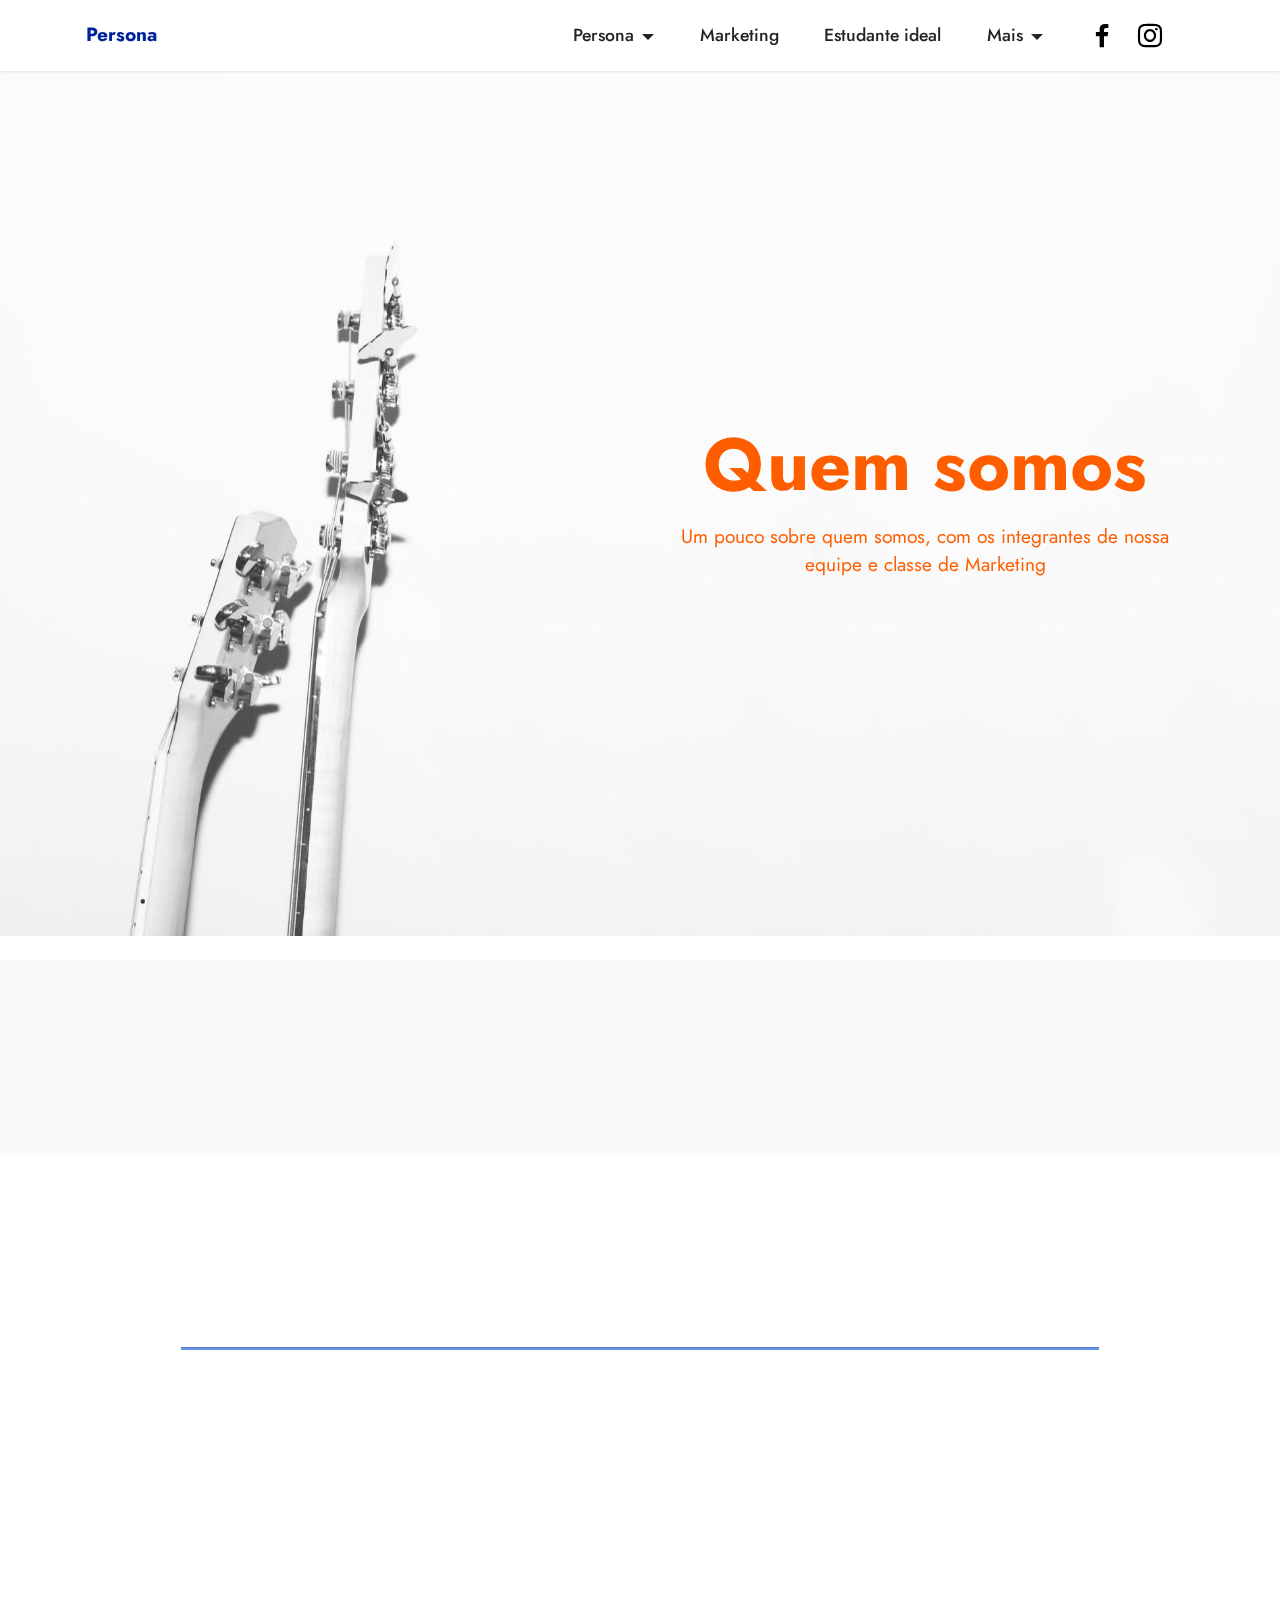
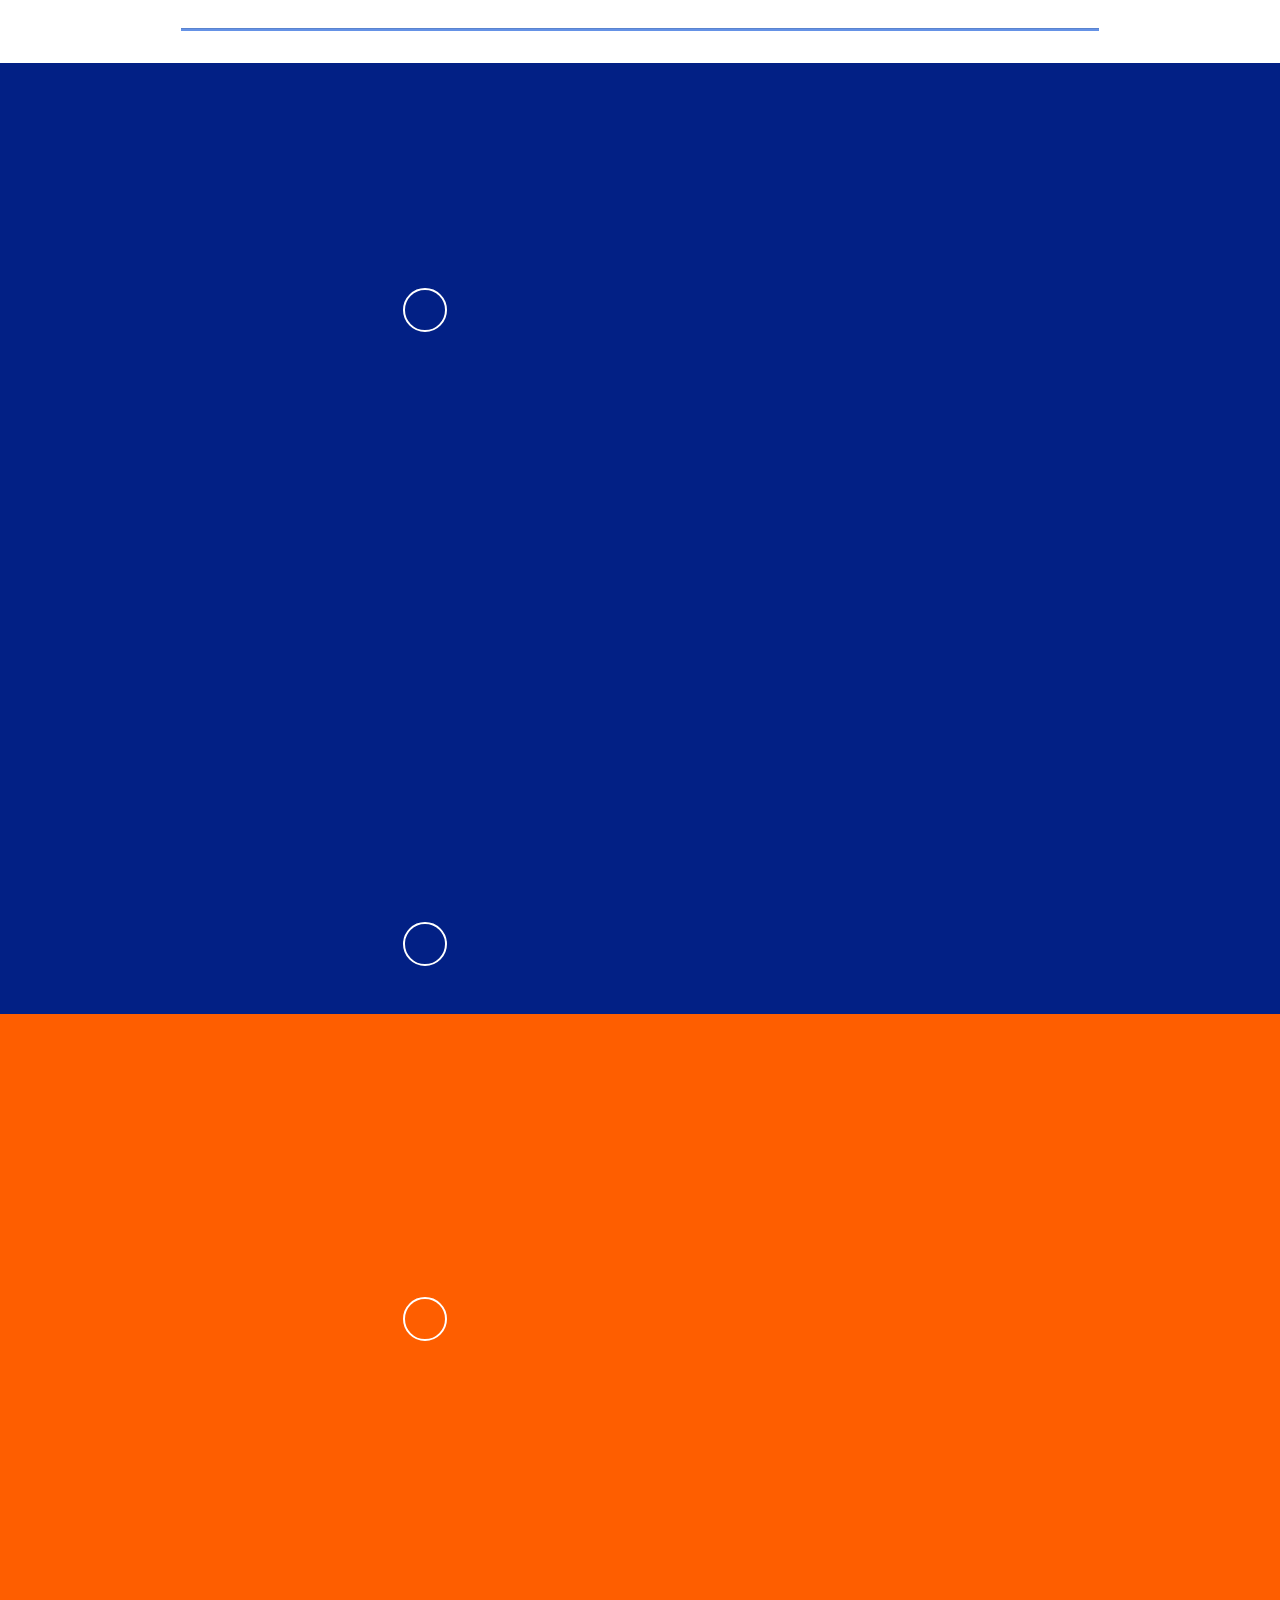
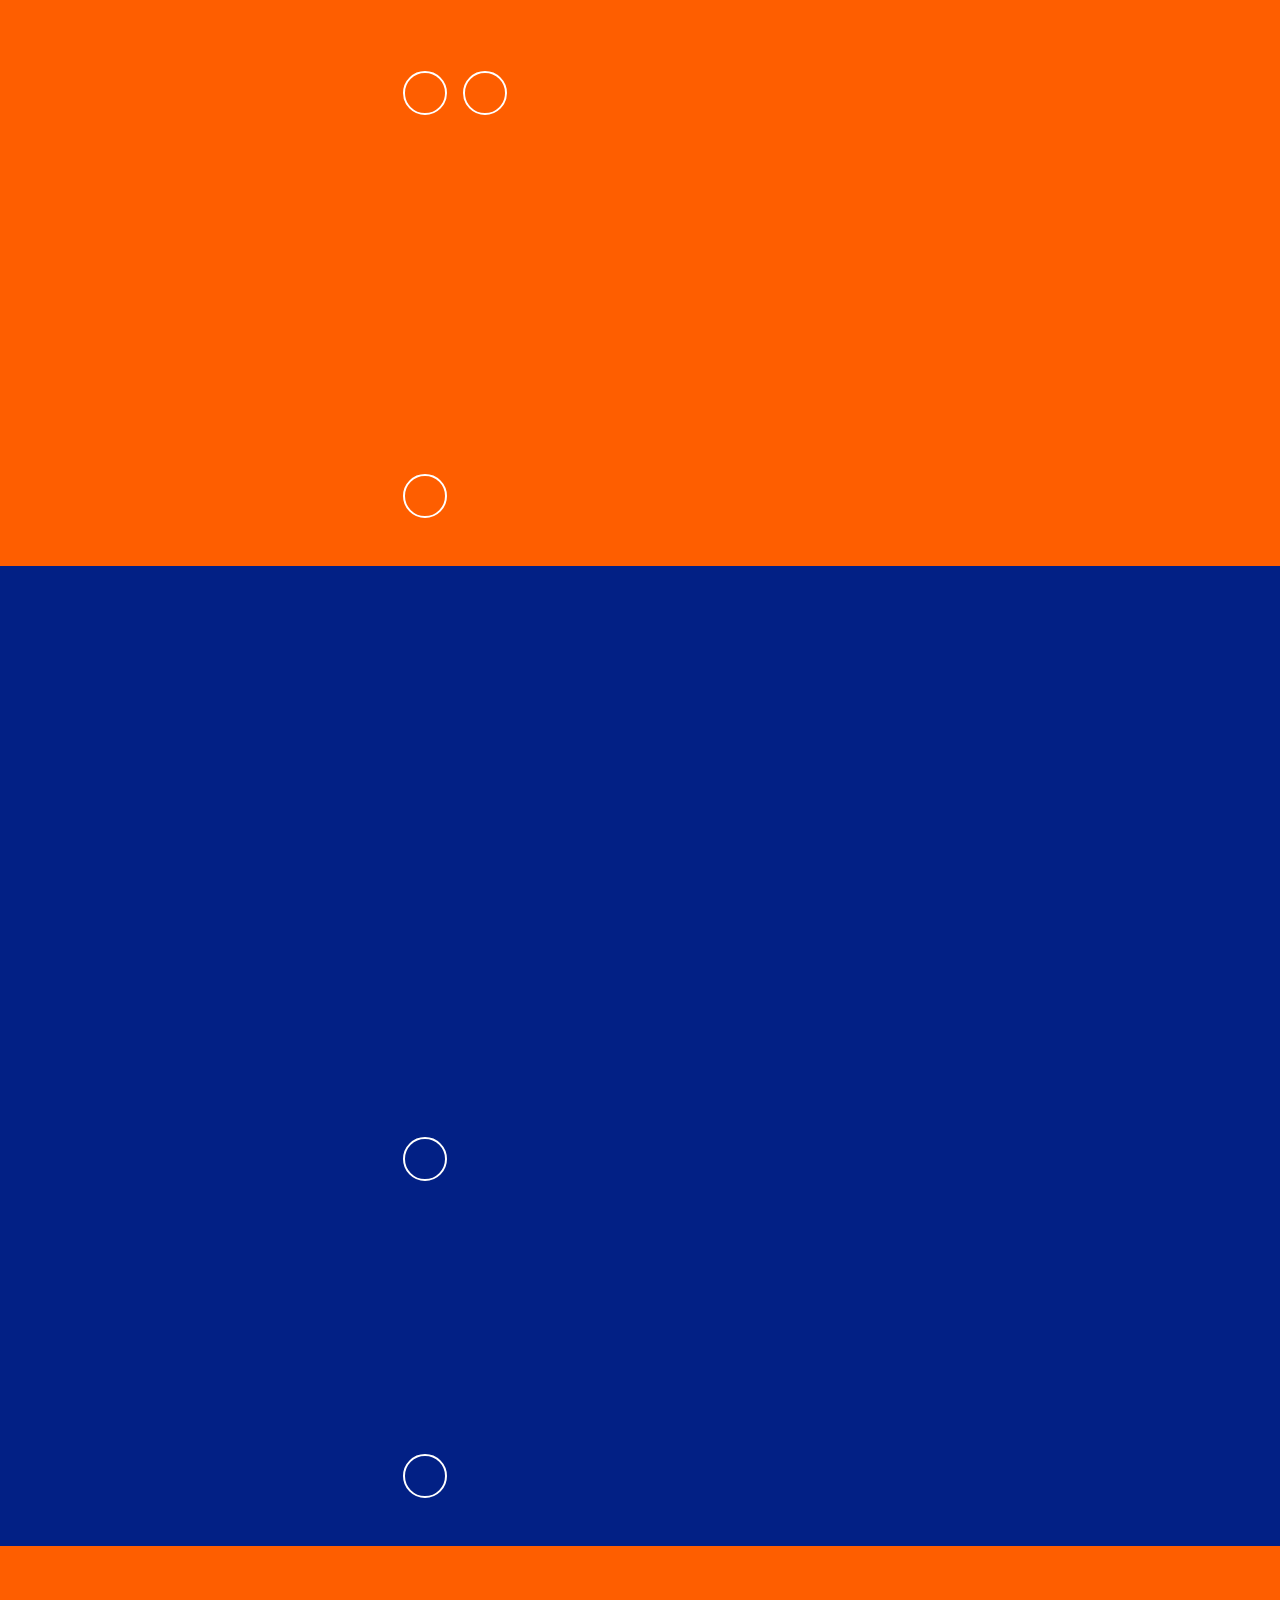
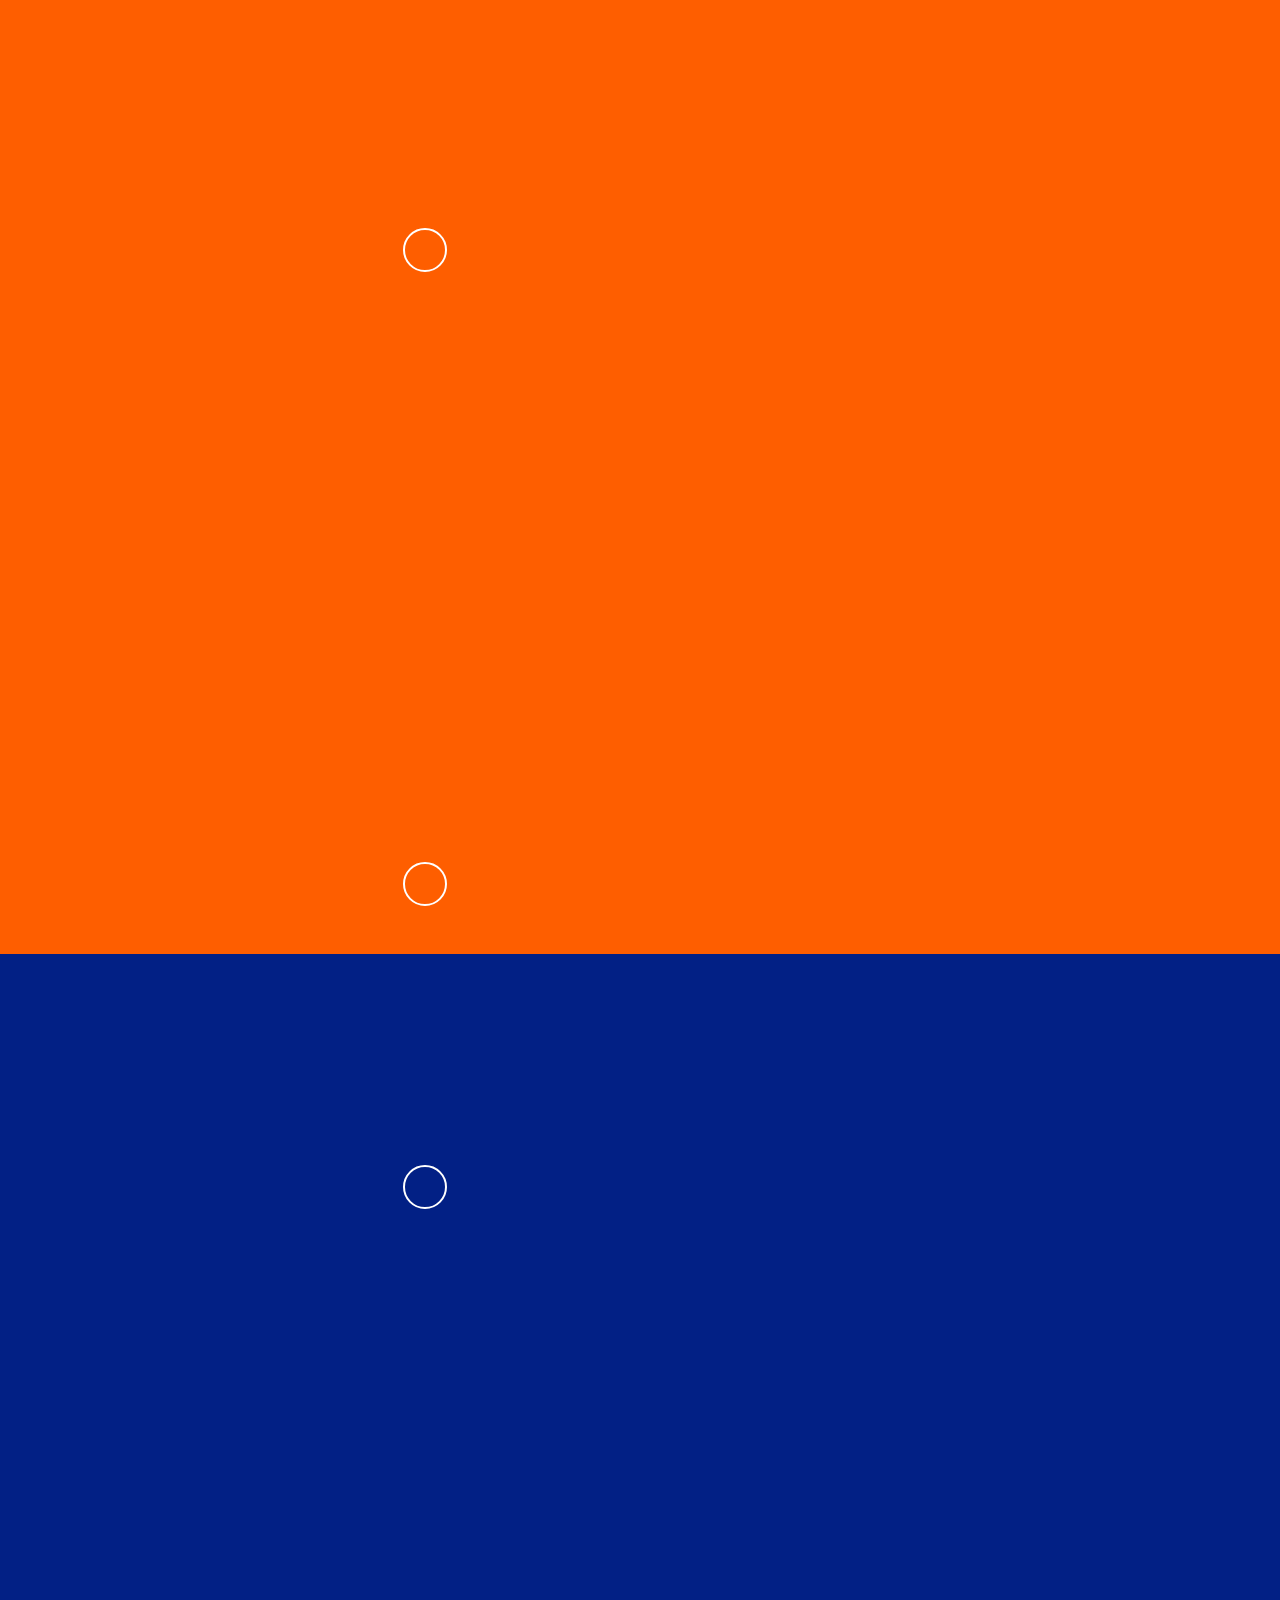
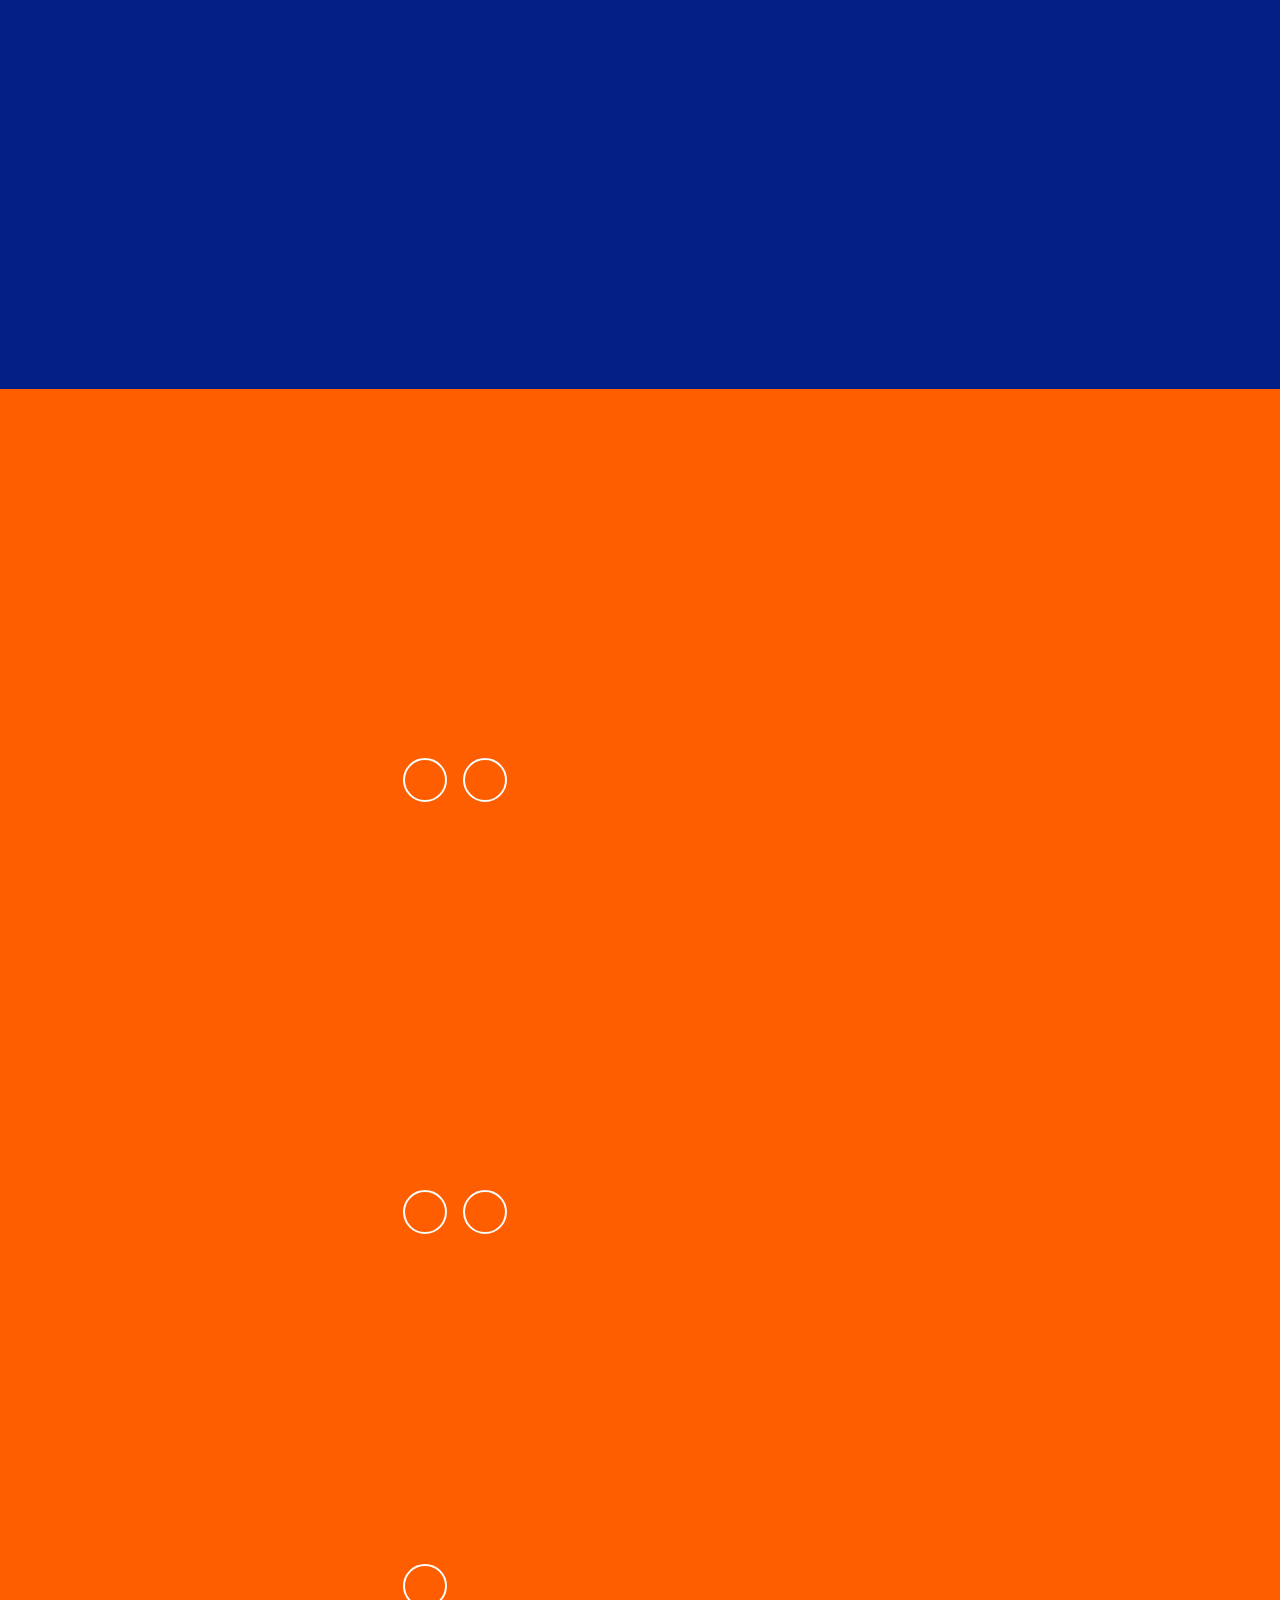
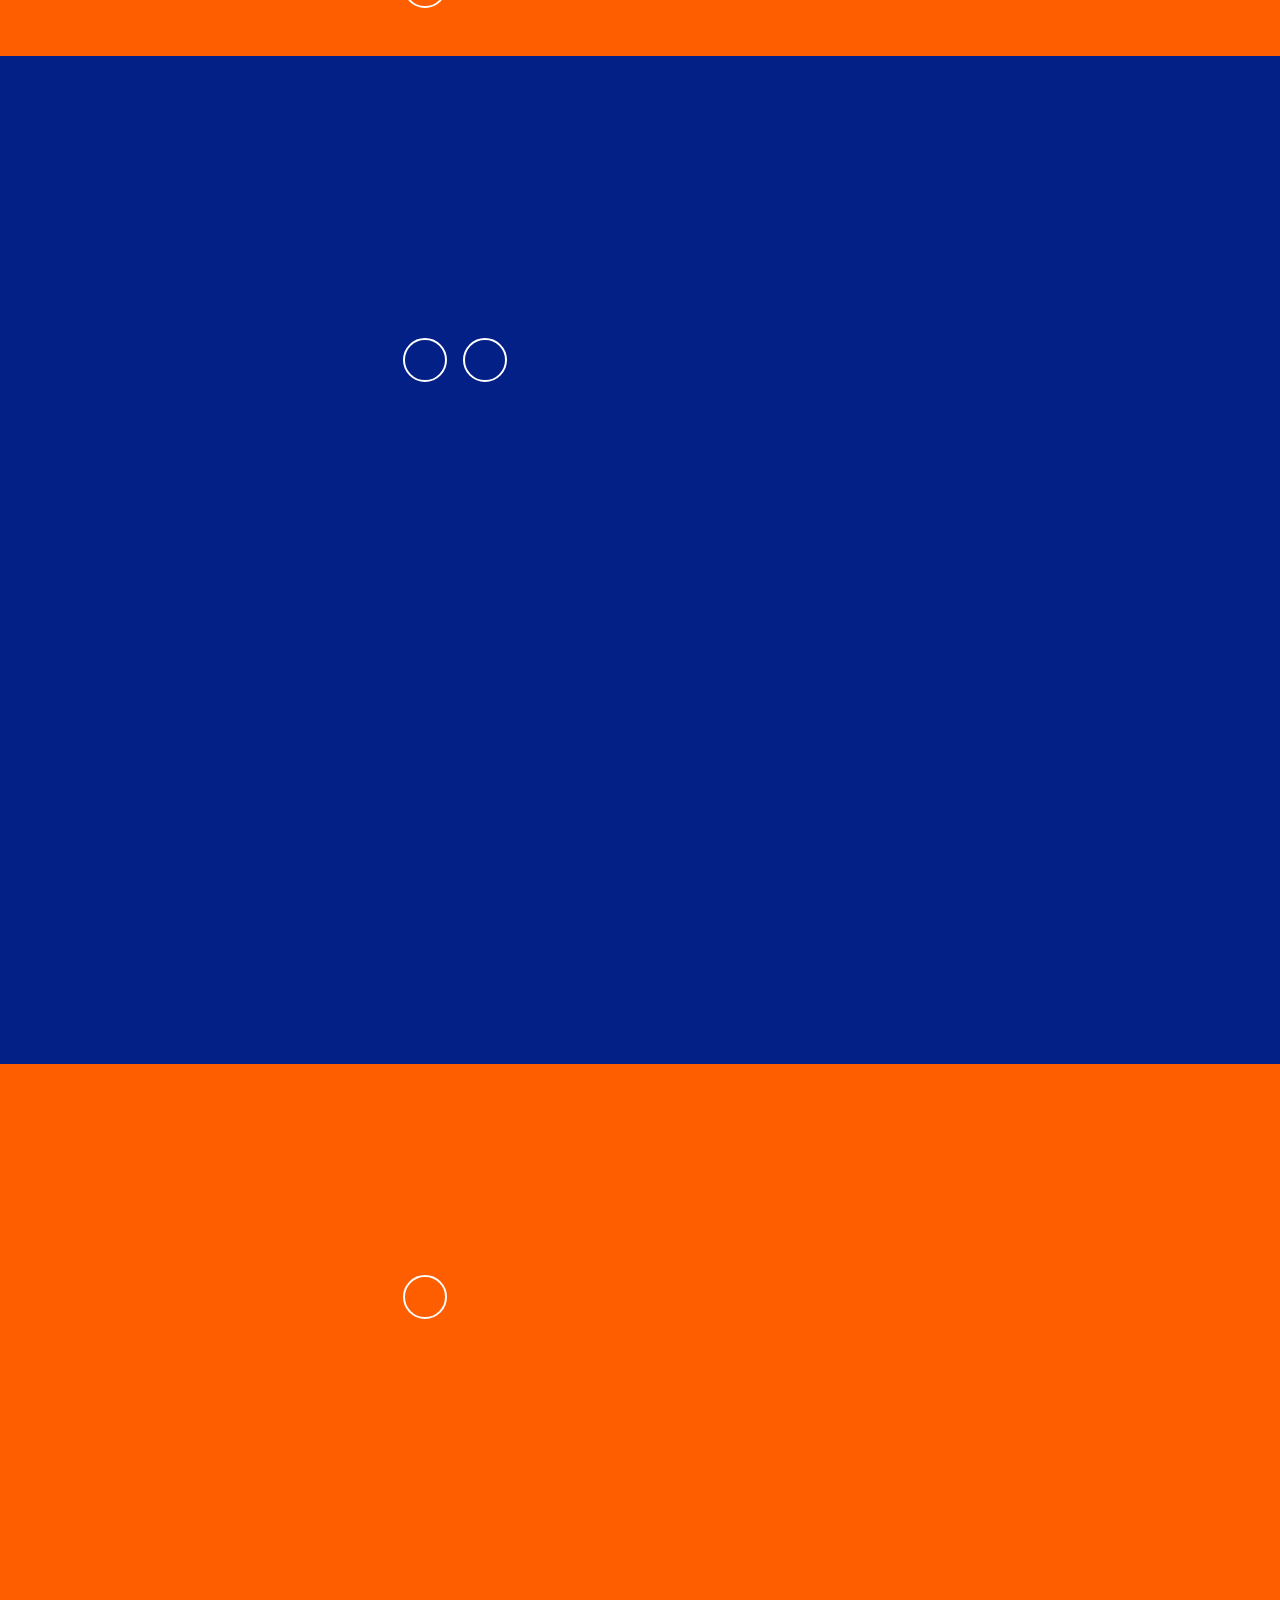
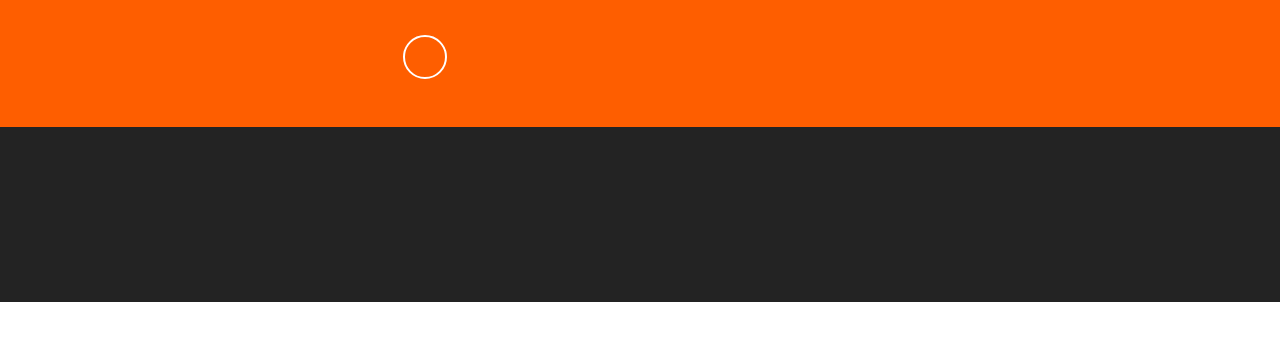
<file: quem-somos.html>
<!DOCTYPE html>
<html  >
<head>
  <!-- Site made with Mobirise Website Builder v5.3.10, https://mobirise.com -->
  <meta charset="UTF-8">
  <meta http-equiv="X-UA-Compatible" content="IE=edge">
  <meta name="generator" content="Mobirise v5.3.10, mobirise.com">
  <meta name="viewport" content="width=device-width, initial-scale=1, minimum-scale=1">
  <link rel="shortcut icon" href="assets/images/logo-persona-128x72.png" type="image/x-icon">
  <meta name="description" content="">
  
  
  <title>Quem somos...</title>
  <link rel="stylesheet" href="assets/web/assets/mobirise-icons2/mobirise2.css">
  <link rel="stylesheet" href="assets/tether/tether.min.css">
  <link rel="stylesheet" href="assets/bootstrap/css/bootstrap.min.css">
  <link rel="stylesheet" href="assets/bootstrap/css/bootstrap-grid.min.css">
  <link rel="stylesheet" href="assets/bootstrap/css/bootstrap-reboot.min.css">
  <link rel="stylesheet" href="assets/soundcloud-plugin/style.css">
  <link rel="stylesheet" href="assets/animatecss/animate.css">
  <link rel="stylesheet" href="assets/dropdown/css/style.css">
  <link rel="stylesheet" href="assets/socicon/css/styles.css">
  <link rel="stylesheet" href="assets/theme/css/style.css">
  <link rel="preload" href="https://fonts.googleapis.com/css?family=Jost:100,200,300,400,500,600,700,800,900,100i,200i,300i,400i,500i,600i,700i,800i,900i&display=swap" as="style" onload="this.onload=null;this.rel='stylesheet'">
  <noscript><link rel="stylesheet" href="https://fonts.googleapis.com/css?family=Jost:100,200,300,400,500,600,700,800,900,100i,200i,300i,400i,500i,600i,700i,800i,900i&display=swap"></noscript>
  <link rel="preload" as="style" href="assets/mobirise/css/mbr-additional.css"><link rel="stylesheet" href="assets/mobirise/css/mbr-additional.css" type="text/css">
  
  
  
  
</head>
<body>
  
  <section class="menu menu3 cid-sByidNnFc6" once="menu" id="menu3-5h">
    
    <nav class="navbar navbar-dropdown navbar-fixed-top navbar-expand-lg">
        <div class="container">
            <div class="navbar-brand">
                
                <span class="navbar-caption-wrap"><a class="navbar-caption text-primary display-7" href="index.html">Persona</a></span>
            </div>
            <button class="navbar-toggler" type="button" data-toggle="collapse" data-target="#navbarSupportedContent" aria-controls="navbarNavAltMarkup" aria-expanded="false" aria-label="Toggle navigation">
                <div class="hamburger">
                    <span></span>
                    <span></span>
                    <span></span>
                    <span></span>
                </div>
            </button>
            <div class="collapse navbar-collapse" id="navbarSupportedContent">
                <ul class="navbar-nav nav-dropdown nav-right" data-app-modern-menu="true"><li class="nav-item dropdown"><a class="nav-link link text-black dropdown-toggle display-4" href="#" data-toggle="dropdown-submenu" aria-expanded="false">Persona</a><div class="dropdown-menu"><a class="text-black dropdown-item text-primary display-4" href="http://www.etecdesapopemba.com.br/" target="_blank">Sobre nós</a><a class="text-black dropdown-item text-primary display-4" href="a-revista.html">A Revista</a><a class="text-black dropdown-item text-primary display-4" href="projeto.html">O projeto</a><a class="text-black dropdown-item text-primary display-4" href="quem-somos.html">Quem somos</a></div></li>
                    <li class="nav-item"><a class="nav-link link text-black text-primary display-4" href="marketing.html" aria-expanded="false">Marketing</a></li><li class="nav-item"><a class="nav-link link text-black text-primary display-4" href="estudante-ideal.html" aria-expanded="false">Estudante ideal</a></li><li class="nav-item dropdown"><a class="nav-link link text-black text-primary dropdown-toggle display-4" href="#" aria-expanded="false" data-toggle="dropdown-submenu">Mais</a><div class="dropdown-menu"><a class="text-black text-primary dropdown-item display-4" href="marketline.html" aria-expanded="false">Marketline Podcast</a><a class="text-black text-primary dropdown-item display-4" href="https://aculpaedokotlerblog.wordpress.com/" aria-expanded="false" target="_blank">Blog "A culpa é do Kotler"</a></div></li></ul>
                <div class="icons-menu">
                    <a class="iconfont-wrapper" href="https://www.facebook.com/magazinepersona" target="_blank">
                        <span class="p-2 mbr-iconfont socicon-facebook socicon"></span>
                    </a>
                    <a class="iconfont-wrapper" href="https://www.instagram.com/magazinepersona/" target="_blank">
                        <span class="p-2 mbr-iconfont socicon-instagram socicon"></span>
                    </a>
                    
                    
                </div>
                
            </div>
        </div>
    </nav>
</section>

<section class="header3 cid-sBRiTVvJrs mbr-fullscreen mbr-parallax-background" id="header3-5j">

    

    <div class="mbr-overlay" style="opacity: 0.2; background-color: rgb(255, 255, 255);"></div>

    <div class="align-center container">
        <div class="row justify-content-end">
            <div class="col-12 col-lg-6">
                <h1 class="mbr-section-title mbr-fonts-style mb-3 display-1"><strong>Quem&nbsp;</strong><strong>somos</strong></h1>
                
                <p class="mbr-text mbr-fonts-style display-7">Um pouco sobre quem somos, com os integrantes de nossa equipe e classe de Marketing</p>
                
            </div>
        </div>
    </div>
</section>

<section class="mbr-section soundcloud2 cid-sBRiVqM0eN" id="soundcloud2-5k">

    

    <div class="mbr-section__container container">
        
        <div class="row justify-content-center">
            <div class="col-lg-4">
                <figure class="mobirise-loader mbr-figure mbr-figure--wysiwyg mbr-figure--full-width mbr-figure--caption-outside-bottom">
                    <iframe class="mbr-embedded-video" frameborder="0" allowfullscreen="" src="https://w.soundcloud.com/player/?url=https%3A//api.soundcloud.com/tracks/1079734708&amp;color=%23ff5500&amp;auto_play=false&amp;hide_related=false&amp;show_comments=true&amp;show_user=true&amp;show_reposts=false&amp;show_teaser=true&amp;visual=true"></iframe>
                </figure>
            </div>
        </div>
    </div>
    <div class="clearfix"></div>
</section>

<section class="content4 cid-sBWLJtdUIS" id="content4-7a">
    
    
    <div class="container">
        <div class="row justify-content-center">
            <div class="title col-md-12 col-lg-10">
                <h3 class="mbr-section-title mbr-fonts-style align-center mb-4 display-2">
                    <strong>Intrapersona</strong></h3>
                <h4 class="mbr-section-subtitle align-center mbr-fonts-style mb-4 display-4">
                    Por <strong><em>Aparecido Augusto</em></strong>&nbsp;</h4>
                
            </div>
        </div>
    </div>
</section>

<section class="content6 cid-sBRiWsmgNe" id="content6-5l">
    
    <div class="container">
        <div class="row justify-content-center">
            <div class="col-md-12 col-lg-10">
                <hr class="line">
                <p class="mbr-text align-center mbr-fonts-style my-4 display-7">Conhecimento, oportunidade, desenvolvimento, autoestima, certamente cada componente nesta valiosa turma de <strong>Marketing </strong>teve e tem o motivo para permanecer ativo, atuante durante esse período pandêmico, que tanto tem proporcionado desafios. Apesar do distanciamento e a condição remota imposta pelas circunstâncias, tem sido uma experiência única e gratificante fazer parte dessa equipe, tão plural em faixa etária, vivências, habilidades e objetivos incomuns. Assim, proporcionando um ambiente respeitoso e harmonioso, com carinho, dedicação e paciência, que em nenhum momento tem faltado por parte dos nossos professores e professoras, certamente com a conclusão do curso teremos um time de primeira linha, sendo dos mais brilhantes em suas atividades sociais e ocupacionais.<br></p>
                <hr class="line">
            </div>
        </div>
    </div>
</section>

<section class="team2 cid-sBRkBDxKMn" xmlns="http://www.w3.org/1999/html" id="team2-5n">
    
    
    <div class="container">
        <div class="card">
            <div class="card-wrapper">
                <div class="row align-items-center">
                    <div class="col-12 col-md-3">
                        <div class="image-wrapper">
                            <img src="assets/images/20190430-153057-506x285.jpeg" alt="Mobirise">
                        </div>
                    </div>
                    <div class="col-12 col-md">
                        <div class="card-box">
                            <h5 class="card-title mbr-fonts-style m-0 display-5"><strong>Adrielle Pacheco</strong></h5>
                            <h6 class="mbr-fonts-style mb-3 display-4"><a href="mailto:adrielle.pacheco99@gmail.com" class="text-white"><strong><em>Contato:adrielle.pacheco99@gmail.com</em></strong></a></h6>
                            <p class="mbr-text mbr-fonts-style display-7">É uma estudante de jornalismo e marketing, apaixonada por fazer pesquisas, escrever artigos e desenvolver projetos em equipe. Ela gosta de desafios, transborda alegria, ama séries coreanas e gatinhos frajolas.&nbsp;<br></p>
                            <div class="social-row display-7">
                                <div class="soc-item">
                                    <a href="https://www.instagram.com/id.dri/" target="_blank">
                                        <span class="mbr-iconfont socicon-instagram socicon"></span>
                                    </a>
                                </div>
                                
                                
                                
                                
                            </div>
                        </div>
                    </div>
                </div>
            </div>
        </div>
        
        
    </div>
</section>

<section class="team2 cid-sBRnoMSCwF" xmlns="http://www.w3.org/1999/html" id="team2-5p">
    
    
    <div class="container">
        <div class="card">
            <div class="card-wrapper">
                <div class="row align-items-center">
                    <div class="col-12 col-md-3">
                        <div class="image-wrapper">
                            <img src="assets/images/airbrush-20210425173145-506x633.jpeg" alt="Mobirise">
                        </div>
                    </div>
                    <div class="col-12 col-md">
                        <div class="card-box">
                            <h5 class="card-title mbr-fonts-style m-0 display-5"><strong>Ana Lívia Araujo de Aguiar</strong></h5>
                            <h6 class="mbr-fonts-style mb-3 display-4"><em><strong><a href="mailto:araujoanalivia742@gmail.com" class="text-white"><i><b>Contato: araujoanalivia742@gmail.com</b></i></a>&nbsp;</strong></em></h6>
                            <p class="mbr-text mbr-fonts-style display-7">Estudante de marketing na ETEC de Sapopemba. Trabalha como auxiliar de produção em uma serigráfica. Objetiva, produtiva e pontual. Focada nos seus objetivos e sempre está em busca de novos conhecimentos.<br></p>
                            
                        </div>
                    </div>
                </div>
            </div>
        </div>
        
        
    </div>
</section>

<section class="team2 cid-sBRnLEIhtY" xmlns="http://www.w3.org/1999/html" id="team2-5q">
    
    
    <div class="container">
        <div class="card">
            <div class="card-wrapper">
                <div class="row align-items-center">
                    <div class="col-12 col-md-3">
                        <div class="image-wrapper">
                            <img src="assets/images/709924f8-b869-49c2-b267-a454452bbdd1-506x504.jpeg" alt="Mobirise">
                        </div>
                    </div>
                    <div class="col-12 col-md">
                        <div class="card-box">
                            <h5 class="card-title mbr-fonts-style m-0 display-5"><strong>Beatriz Santos de Almeida Lima</strong></h5>
                            <h6 class="mbr-fonts-style mb-3 display-4"><a href="mailto:beatrizssal@gmail.com" class="text-white"><strong><em>Contato: beatrizssal@gmail.com</em></strong></a></h6>
                            <p class="mbr-text mbr-fonts-style display-7">É uma estudante de jornalismo e marketing, apaixonada por fazer pesquisas, escrever artigos e desenvolver projetos em equipe. Ela gosta de desafios, transborda alegria, ama séries coreanas e gatinhos frajolas.&nbsp;<br></p>
                            <div class="social-row display-7">
                                <div class="soc-item">
                                    <a href="https://www.instagram.com/beatriizsal/" target="_blank">
                                        <span class="mbr-iconfont socicon-instagram socicon"></span>
                                    </a>
                                </div>
                                
                                
                                
                                
                            </div>
                        </div>
                    </div>
                </div>
            </div>
        </div>
        
        
    </div>
</section>

<section class="team2 cid-sBRoHXqQzr" xmlns="http://www.w3.org/1999/html" id="team2-5r">
    
    
    <div class="container">
        <div class="card">
            <div class="card-wrapper">
                <div class="row align-items-center">
                    <div class="col-12 col-md-3">
                        <div class="image-wrapper">
                            <img src="assets/images/whatsapp-image-2021-06-30-at-21.01.14-506x676.jpeg" alt="Mobirise">
                        </div>
                    </div>
                    <div class="col-12 col-md">
                        <div class="card-box">
                            <h5 class="card-title mbr-fonts-style m-0 display-5"><strong>Daniel Garcia Campos</strong></h5>
                            <h6 class="mbr-fonts-style mb-3 display-4"><a href="mailto:dani2003.garciacampos@gmail.com" class="text-white"><strong><em>Contato: dani2003.garciacampos@gmail.com</em></strong></a></h6>
                            <p class="mbr-text mbr-fonts-style display-7">Fundador da loja online<em><strong> <a href="https://www.instagram.com/infinity.hype1/" class="text-warning" target="_blank"><i><b>infinity.hype1</b></i></a>.</strong></em> Formando em Informática e Administração, atualmente, estuda Marketing, na Etec de Sapopemba. Sempre em busca de novos aprendizados e desafios, gosta de interagir com os colegas e construir boas relações. Acredita que se você tentou e não acertou, pode melhorar. O importante é melhorar sempre.</p>
                            <div class="social-row display-7">
                                <div class="soc-item">
                                    <a href="https://www.instagram.com/_daniel.gc/" target="_blank">
                                        <span class="mbr-iconfont socicon-instagram socicon"></span>
                                    </a>
                                </div>
                                
                                
                                
                                
                            </div>
                        </div>
                    </div>
                </div>
            </div>
        </div>
        
        
    </div>
</section>

<section class="team2 cid-sBRpqglgTZ" xmlns="http://www.w3.org/1999/html" id="team2-5s">
    
    
    <div class="container">
        <div class="card">
            <div class="card-wrapper">
                <div class="row align-items-center">
                    <div class="col-12 col-md-3">
                        <div class="image-wrapper">
                            <img src="assets/images/whatsapp-image-2021-06-30-at-20.18.30-506x900.jpeg" alt="Mobirise">
                        </div>
                    </div>
                    <div class="col-12 col-md">
                        <div class="card-box">
                            <h5 class="card-title mbr-fonts-style m-0 display-5"><strong>Débora Pereira dos Santos</strong></h5>
                            <h6 class="mbr-fonts-style mb-3 display-4"><a href="mailto:deborapsantos20@gmail.com" class="text-white"><strong><em>Contato: deborapsantos20@gmail.com</em></strong></a></h6>
                            <p class="mbr-text mbr-fonts-style display-7">17 anos e sou natural de Cuité Paraíba, mas moro em São Paulo capital.
<br>Atualmente sou estudante do terceiro ano do ensino médio e faço técnico em Marketing na Etec de Sapopemba. Gosto de ler, jogar e sou bastante comunicativa.
<br>Escolhi Marketing por que me identifico com a área e sinto que encaixa muito com a profissão que quero seguir futuramente.&nbsp;<br></p>
                            <div class="social-row display-7">
                                <div class="soc-item">
                                    <a href="https://instagram.com/_psantoos/" target="_blank">
                                        <span class="mbr-iconfont socicon-instagram socicon"></span>
                                    </a>
                                </div>
                                <div class="soc-item">
                                    <a href="https://www.facebook.com/profile.php?id=100043782463648" target="_blank">
                                        <span class="mbr-iconfont socicon-facebook socicon"></span>
                                    </a>
                                </div>
                                
                                
                                
                            </div>
                        </div>
                    </div>
                </div>
            </div>
        </div>
        
        
    </div>
</section>

<section class="team2 cid-sBRpXwowqg" xmlns="http://www.w3.org/1999/html" id="team2-5t">
    
    
    <div class="container">
        <div class="card">
            <div class="card-wrapper">
                <div class="row align-items-center">
                    <div class="col-12 col-md-3">
                        <div class="image-wrapper">
                            <img src="assets/images/img-20190405-182203-280-696x870.jpeg" alt="Mobirise">
                        </div>
                    </div>
                    <div class="col-12 col-md">
                        <div class="card-box">
                            <h5 class="card-title mbr-fonts-style m-0 display-5"><strong>Gabriel Quione Silva</strong></h5>
                            <h6 class="mbr-fonts-style mb-3 display-4"><a href="mailto:ggquione@gmail.com" class="text-white"><strong><em>Contato: ggquione@gmail.com</em></strong></a></h6>
                            <p class="mbr-text mbr-fonts-style display-7">Produtor Audiovisual e Roteirista. Formado em Comunicação Social (Rádio e TV) desde 2018. Possui habilidades nas mais diversas vertentes que a área oferece, destacando-se na hora de roteirizar e desenvolver projetos audivisuais. Envolve-se em trabalhos criativos que além de entreter, também são responsáveis por informar e trazer reflexões para a sociedade. Seu dever como comunicador é conscientizar o máximo de pessoas que eu puder.&nbsp;<br></p>
                            <div class="social-row display-7">
                                <div class="soc-item">
                                    <a href="https://www.instagram.com/gabrielquione/" target="_blank">
                                        <span class="mbr-iconfont socicon-instagram socicon"></span>
                                    </a>
                                </div>
                                
                                
                                
                                
                            </div>
                        </div>
                    </div>
                </div>
            </div>
        </div>
        
        
    </div>
</section>

<section class="team2 cid-sBRqtNyxNs" xmlns="http://www.w3.org/1999/html" id="team2-5u">
    
    
    <div class="container">
        <div class="card">
            <div class="card-wrapper">
                <div class="row align-items-center">
                    <div class="col-12 col-md-3">
                        <div class="image-wrapper">
                            <img src="assets/images/whatsapp-image-2021-06-30-at-20.39.09-506x900.jpeg" alt="Mobirise">
                        </div>
                    </div>
                    <div class="col-12 col-md">
                        <div class="card-box">
                            <h5 class="card-title mbr-fonts-style m-0 display-5"><strong>Israel Peixoto de Almeida</strong></h5>
                            <h6 class="mbr-fonts-style mb-3 display-4"><a href="mailto:israaelalmeida@hotmail.com" class="text-white"><strong><em>Contato: israaelalmeida@hotmail.com</em></strong></a></h6>
                            <p class="mbr-text mbr-fonts-style display-7">24 anos. Aventurou-se durante 8 anos nas salas de concerto, orquestras, masterclass e workshops através do violino e música clássica e por hobbie cursou Fotografia. Atualmente exerce na área de processos jurídicos e por ser apaixonado por marketing é estudante deste curso na ETEC Sapopemba. Determinado, criativo e flexível, tem ótimas ideias e está sempre disposto a aprender.</p>
                            
                        </div>
                    </div>
                </div>
            </div>
        </div>
        
        
    </div>
</section>

<section class="team2 cid-sBRrdSf50O" xmlns="http://www.w3.org/1999/html" id="team2-5v">
    
    
    <div class="container">
        <div class="card">
            <div class="card-wrapper">
                <div class="row align-items-center">
                    <div class="col-12 col-md-3">
                        <div class="image-wrapper">
                            <img src="assets/images/whatsapp-image-2021-06-28-at-12.52.12-696x873.jpeg" alt="Mobirise">
                        </div>
                    </div>
                    <div class="col-12 col-md">
                        <div class="card-box">
                            <h5 class="card-title mbr-fonts-style m-0 display-5"><strong>Jennifer Moreira Lamarca</strong></h5>
                            <h6 class="mbr-fonts-style mb-3 display-4"><a href="mailto:jennifer.lamarca18@gmail.com" class="text-white"><strong><em>Contato:jennifer.lamarca18@gmail.com</em></strong></a></h6>
                            <p class="mbr-text mbr-fonts-style display-7">Assistente de Marketing com experiência no ramo automotivo, formada em Eventos e atualmente cursando Marketing na Etec de Sapopemba - Centro Paula Souza. Apaixonada por comunicação, está sempre em busca de desafios e novas oportunidades.<br></p>
                            <div class="social-row display-7">
                                <div class="soc-item">
                                    <a href="https://www.instagram.com/jenni_lamarca/" target="_blank">
                                        <span class="mbr-iconfont socicon-instagram socicon"></span>
                                    </a>
                                </div>
                                
                                
                                
                                
                            </div>
                        </div>
                    </div>
                </div>
            </div>
        </div>
        
        
    </div>
</section>

<section class="team2 cid-sBRroGkm9F" xmlns="http://www.w3.org/1999/html" id="team2-5w">
    
    
    <div class="container">
        <div class="card">
            <div class="card-wrapper">
                <div class="row align-items-center">
                    <div class="col-12 col-md-3">
                        <div class="image-wrapper">
                            <img src="assets/images/img-20210114-195348-114-696x1237.jpeg" alt="Mobirise">
                        </div>
                    </div>
                    <div class="col-12 col-md">
                        <div class="card-box">
                            <h5 class="card-title mbr-fonts-style m-0 display-5"><strong>Jhonny Lemos Carneiro</strong></h5>
                            <h6 class="mbr-fonts-style mb-3 display-4"><a href="mailto:jhonnylemoscarneiro@gmail.com" class="text-white"><strong><em>Contato:jhonnylemoscarneiro@gmail.com</em></strong></a></h6>
                            <p class="mbr-text mbr-fonts-style display-7">Estudante de Marketing na Etec de Sapopemba, possui inglês fluente é pró ativo, extrovertido, gosta de desafios, executa com excelente atividades em equipe ou individualmente e adora compartilhar experiências. Ama jogar capoeira e tocar violão.<br></p>
                            <div class="social-row display-7">
                                <div class="soc-item">
                                    <a href="https://www.instagram.com/jhonissio/" target="_blank">
                                        <span class="mbr-iconfont socicon-instagram socicon"></span>
                                    </a>
                                </div>
                                
                                
                                
                                
                            </div>
                        </div>
                    </div>
                </div>
            </div>
        </div>
        
        
    </div>
</section>

<section class="team2 cid-sBRrGuMLdT" xmlns="http://www.w3.org/1999/html" id="team2-5x">
    
    
    <div class="container">
        <div class="card">
            <div class="card-wrapper">
                <div class="row align-items-center">
                    <div class="col-12 col-md-3">
                        <div class="image-wrapper">
                            <img src="assets/images/20201231-215225-696x993.jpeg" alt="Mobirise">
                        </div>
                    </div>
                    <div class="col-12 col-md">
                        <div class="card-box">
                            <h5 class="card-title mbr-fonts-style m-0 display-5"><strong>João Vitor da Silva Pereira</strong></h5>
                            <h6 class="mbr-fonts-style mb-3 display-4"><a href="mailto:joaopereirav@gmail.com" class="text-white"><strong><em>Contato:joaopereirav@gmail.com</em></strong></a></h6>
                            <p class="mbr-text mbr-fonts-style display-7">Atualmente, é um estudante do Curso Técnico em Marketing na Etec de Sapopemba. Apaixonado por fotografia, faz desta arte profissão e está se preparando para que, em breve, atue assessorando empreendedores e empreendedoras do ramo que iniciarão nesta nova trajetória. Sua marca em buscará trazer a identidade visual e o engajamento desejado por clientes. <br></p>
                            <div class="social-row display-7">
                                <div class="soc-item">
                                    <a href="https://www.instagram.com/joaovitorp_21/" target="_blank">
                                        <span class="mbr-iconfont socicon-instagram socicon"></span>
                                    </a>
                                </div>
                                
                                
                                
                                
                            </div>
                        </div>
                    </div>
                </div>
            </div>
        </div>
        
        
    </div>
</section>

<section class="team2 cid-sBRso2Vs9h" xmlns="http://www.w3.org/1999/html" id="team2-5y">
    
    
    <div class="container">
        <div class="card">
            <div class="card-wrapper">
                <div class="row align-items-center">
                    <div class="col-12 col-md-3">
                        <div class="image-wrapper">
                            <img src="assets/images/img-20201128-000022-484-696x696.jpeg" alt="Mobirise">
                        </div>
                    </div>
                    <div class="col-12 col-md">
                        <div class="card-box">
                            <h5 class="card-title mbr-fonts-style m-0 display-5"><strong>Kalleb Barboza da Silva</strong></h5>
                            <h6 class="mbr-fonts-style mb-3 display-4"><a href="mailto:kallebbs@hotmail.com" class="text-white"><strong><em>Contato:kallebbs@hotmail.com</em></strong></a></h6>
                            <p class="mbr-text mbr-fonts-style display-7">Estudante de Marketing na Etec Sapopemba, formado em jornalismo pela Fiam-Faam e coautor do livro "Futebol: uma questão de Estado". Multi-instrumentista e pesquisador da música, esporte e política, com trabalhos realizados em assessoria de imprensa e design.</p>
                            
                        </div>
                    </div>
                </div>
            </div>
        </div>
        
        
    </div>
</section>

<section class="team2 cid-sBRsAMi9z0" xmlns="http://www.w3.org/1999/html" id="team2-5z">
    
    
    <div class="container">
        <div class="card">
            <div class="card-wrapper">
                <div class="row align-items-center">
                    <div class="col-12 col-md-3">
                        <div class="image-wrapper">
                            <img src="assets/images/image-1-470x627.png" alt="Mobirise">
                        </div>
                    </div>
                    <div class="col-12 col-md">
                        <div class="card-box">
                            <h5 class="card-title mbr-fonts-style m-0 display-5"><strong>Leonardo dos Santos</strong></h5>
                            <h6 class="mbr-fonts-style mb-3 display-4"><a href="mailto:leoxb13.ls@gmail.com" class="text-white"><strong><em>Contato:leoxb13.ls@gmail.com</em></strong></a></h6>
                            <p class="mbr-text mbr-fonts-style display-7">É estudante de Marketing, na Etec de Sapopemba. Atualmente, dedica-se a criação de conteúdo digital. Possui experiência no atendimento ao público e conhecimento na área de Segurança do Trabalho.<br></p>
                            <div class="social-row display-7">
                                <div class="soc-item">
                                    <a href="https://instagram.com/leo_santos69/" target="_blank">
                                        <span class="mbr-iconfont socicon-instagram socicon"></span>
                                    </a>
                                </div>
                                
                                
                                
                                
                            </div>
                        </div>
                    </div>
                </div>
            </div>
        </div>
        
        
    </div>
</section>

<section class="team2 cid-sBRsSe6dWI" xmlns="http://www.w3.org/1999/html" id="team2-60">
    
    
    <div class="container">
        <div class="card">
            <div class="card-wrapper">
                <div class="row align-items-center">
                    <div class="col-12 col-md-3">
                        <div class="image-wrapper">
                            <img src="assets/images/whatsapp-image-2021-06-30-at-20.11.57-506x900.jpeg" alt="Mobirise">
                        </div>
                    </div>
                    <div class="col-12 col-md">
                        <div class="card-box">
                            <h5 class="card-title mbr-fonts-style m-0 display-5"><strong>Lucas Mendonça Lima</strong></h5>
                            <h6 class="mbr-fonts-style mb-3 display-4"><a href="mailto:lucas.lima.mendonca@gmail.com" class="text-white"><strong><em>Contato: lucas.lima.mendonca@gmail.com</em></strong></a></h6>
                            <p class="mbr-text mbr-fonts-style display-7">Estudante de Marketing na ETEC de Sapopemba atualmente trabalha na criação de conteúdo digital. Poeta nas horas vagas. Apaixonado por moda, música e filosofia.<br></p>
                            <div class="social-row display-7">
                                <div class="soc-item">
                                    <a href="https://www.instagram.com/lucasxxz_/" target="_blank">
                                        <span class="mbr-iconfont socicon-instagram socicon"></span>
                                    </a>
                                </div>
                                
                                
                                
                                
                            </div>
                        </div>
                    </div>
                </div>
            </div>
        </div>
        
        
    </div>
</section>

<section class="team2 cid-sBRsTlmvXm" xmlns="http://www.w3.org/1999/html" id="team2-61">
    
    
    <div class="container">
        <div class="card">
            <div class="card-wrapper">
                <div class="row align-items-center">
                    <div class="col-12 col-md-3">
                        <div class="image-wrapper">
                            <img src="assets/images/whatsapp-image-2021-06-14-at-21.58.02-696x1006.jpeg" alt="Mobirise">
                        </div>
                    </div>
                    <div class="col-12 col-md">
                        <div class="card-box">
                            <h5 class="card-title mbr-fonts-style m-0 display-5"><strong>Luis Fernando dos Santos</strong></h5>
                            <h6 class="mbr-fonts-style mb-3 display-4"><a href="mailto:luisfernando97nando@gmail.com" class="text-white"><strong><em>Contato:luisfernando97nando@gmail.com</em></strong></a></h6>
                            <p class="mbr-text mbr-fonts-style display-7">Formado em Logística, atualmente é estudante de Marketing, na Etec de Sapopemba. Ama desenhar, possui conhecimento na ferramenta Illustrator e Photoshop, também cria e edita vídeos utilizando a ferramenta premiere. Proativo está sempre pronto a aprender e ensinar. Adora gatos.<br></p>
                            
                        </div>
                    </div>
                </div>
            </div>
        </div>
        
        
    </div>
</section>

<section class="team2 cid-sBRsUZkoMB" xmlns="http://www.w3.org/1999/html" id="team2-62">
    
    
    <div class="container">
        <div class="card">
            <div class="card-wrapper">
                <div class="row align-items-center">
                    <div class="col-12 col-md-3">
                        <div class="image-wrapper">
                            <img src="assets/images/foto-bio-696x737.jpeg" alt="Mobirise">
                        </div>
                    </div>
                    <div class="col-12 col-md">
                        <div class="card-box">
                            <h5 class="card-title mbr-fonts-style m-0 display-5"><strong>Márcio Rodrigues de Gois</strong></h5>
                            <h6 class="mbr-fonts-style mb-3 display-4"><a href="mailto:marciordgois@gmail.com" class="text-white"><strong><em>Contato:marciordgois@gmail.com</em></strong></a></h6>
                            <p class="mbr-text mbr-fonts-style display-7">Carreira na área comercial em tecnologia e telecomunicações, com experiência de dez anos no setor, conhecimento em recursos humanos para contratação e treinamentos de equipes comerciais, administração com estratégias de marketing para vendas de serviços de telecomunicações, tecnologia, softwares, websites, e-commerce, atuando também no ramo de educação e marketing, com vivência de sete anos na área, com mais de 500 alunos formados, executando funções como palestras, treinamentos e cursos de informática para professores e alunos, segmentados de acordo com a necessidade apresentada.<br></p>
                            
                        </div>
                    </div>
                </div>
            </div>
        </div>
        
        
    </div>
</section>

<section class="team2 cid-sBRsVL7ztB" xmlns="http://www.w3.org/1999/html" id="team2-63">
    
    
    <div class="container">
        <div class="card">
            <div class="card-wrapper">
                <div class="row align-items-center">
                    <div class="col-12 col-md-3">
                        <div class="image-wrapper">
                            <img src="assets/images/whatsapp-image-2021-06-30-at-20.11.41-506x900.jpeg" alt="Mobirise">
                        </div>
                    </div>
                    <div class="col-12 col-md">
                        <div class="card-box">
                            <h5 class="card-title mbr-fonts-style m-0 display-5"><strong>Mirella de Souza Cruz</strong></h5>
                            <h6 class="mbr-fonts-style mb-3 display-4"><a href="mailto:msouzacruz1@gmail.com" class="text-white"><strong><em>Contato: msouzacruz1@gmail.com</em></strong></a></h6>
                            <p class="mbr-text mbr-fonts-style display-7">Meu nome é Mirella, tenho 17 anos e sou de São Paulo capital. 
<br>Atualmente sou estudante do 3EM e curso Marketing na Etec Sapopemba, também faço parte de uma agência de modelos a: V&amp;M Talent e estou iniciando como influencer no Instagram. 
<br>Gosto bastante de dançar, escrever, fotografar e nas horas vagas ler. Uma frase que carrego comigo e que quero compartilhar com vocês é a seguinte,” Cada passo uma conquista, cada conquista um sonho realizado” para mim é muito importante cada passo que dou e os meus sonhos realizados.&nbsp;&nbsp;<br></p>
                            <div class="social-row display-7">
                                <div class="soc-item">
                                    <a href="https://www.instagram.com/miirellacruzz/" target="_blank">
                                        <span class="mbr-iconfont socicon-instagram socicon"></span>
                                    </a>
                                </div>
                                <div class="soc-item">
                                    <a href="https://twitter.com/mii_cruzz/" target="_blank">
                                        <span class="mbr-iconfont socicon-twitter socicon"></span>
                                    </a>
                                </div>
                                
                                
                                
                            </div>
                        </div>
                    </div>
                </div>
            </div>
        </div>
        
        
    </div>
</section>

<section class="team2 cid-sBRu4qH74d" xmlns="http://www.w3.org/1999/html" id="team2-64">
    
    
    <div class="container">
        <div class="card">
            <div class="card-wrapper">
                <div class="row align-items-center">
                    <div class="col-12 col-md-3">
                        <div class="image-wrapper">
                            <img src="assets/images/whatsapp-image-2021-06-28-at-12.52.35-696x680.jpeg" alt="Mobirise">
                        </div>
                    </div>
                    <div class="col-12 col-md">
                        <div class="card-box">
                            <h5 class="card-title mbr-fonts-style m-0 display-5"><strong>Natan Gomes Eugenio</strong></h5>
                            <h6 class="mbr-fonts-style mb-3 display-4"><a href="mailto:natangomesuegenio@gmail.com" class="text-white"><strong><em>Contato: natangomesuegenio@gmail.com</em></strong></a></h6>
                            <p class="mbr-text mbr-fonts-style display-7"> Estudante de Marketing na Etec de Sapopemba. Possui experiência na área da saúde, mas especificamente em farmácia, atuou como balconista, desenvolveu trabalhos de comunicação, telemarketing, vendas, organizações, estoque, logística e atendimento ao cliente. Atualmente, sua função é expert em interação na Teleperformance. Busca novos desafios no mercado, visando o desenvolvimento de um trabalho objetivo e gerador de resultados, de forma a possibilitar crescimento qualitativo e quantitativo para os envolvidos. <br></p>
                            <div class="social-row display-7">
                                <div class="soc-item">
                                    <a href="https://www.instagram.com/natangms/" target="_blank">
                                        <span class="mbr-iconfont socicon-instagram socicon"></span>
                                    </a>
                                </div>
                                <div class="soc-item">
                                    <a href="https://twitter.com/natangms_/" target="_blank">
                                        <span class="mbr-iconfont socicon-twitter socicon"></span>
                                    </a>
                                </div>
                                
                                
                                
                            </div>
                        </div>
                    </div>
                </div>
            </div>
        </div>
        
        
    </div>
</section>

<section class="team2 cid-sBRuJGl0nn" xmlns="http://www.w3.org/1999/html" id="team2-65">
    
    
    <div class="container">
        <div class="card">
            <div class="card-wrapper">
                <div class="row align-items-center">
                    <div class="col-12 col-md-3">
                        <div class="image-wrapper">
                            <img src="assets/images/whatsapp-image-2021-05-05-at-11.53.34-696x928.jpeg" alt="Mobirise">
                        </div>
                    </div>
                    <div class="col-12 col-md">
                        <div class="card-box">
                            <h5 class="card-title mbr-fonts-style m-0 display-5"><strong>Renan Martins dos Santos</strong></h5>
                            <h6 class="mbr-fonts-style mb-3 display-4"><a href="mailto:nammmartins@hotmail.com" class="text-white"><em><strong>Contato: nammmartins@hotmail.com&nbsp;</strong></em></a></h6>
                            <p class="mbr-text mbr-fonts-style display-7">Formado em Gestão de Recursos Humanos pela Faculdade Sumaré, atualmente é estudante de Marketing. Focado em suas metas e objetivos profissionais, trabalha em uma loja de artigos para pet realizando variadas funções. O primeiro homem de sua família a ter concluído o ensino superior, possui uma grande paixão por livros e para ele o conhecimento é algo importante para o convívio em sociedade.<br></p>
                            <div class="social-row display-7">
                                <div class="soc-item">
                                    <a href="https://www.instagram.com/martins.nammm/" target="_blank">
                                        <span class="mbr-iconfont socicon-instagram socicon"></span>
                                    </a>
                                </div>
                                
                                
                                
                                
                            </div>
                        </div>
                    </div>
                </div>
            </div>
        </div>
        
        
    </div>
</section>

<section class="team2 cid-sBRuL8Yd86" xmlns="http://www.w3.org/1999/html" id="team2-66">
    
    
    <div class="container">
        <div class="card">
            <div class="card-wrapper">
                <div class="row align-items-center">
                    <div class="col-12 col-md-3">
                        <div class="image-wrapper">
                            <img src="assets/images/whatsapp-image-2021-06-30-at-20.34.59-506x506.jpeg" alt="Mobirise">
                        </div>
                    </div>
                    <div class="col-12 col-md">
                        <div class="card-box">
                            <h5 class="card-title mbr-fonts-style m-0 display-5"><strong>Ronald W. Peixoto</strong></h5>
                            <h6 class="mbr-fonts-style mb-3 display-4"><a href="mailto:ronaldwilli4@gmail.com" class="text-white"><strong><em>Contato : ronaldwilli4@gmail.com</em></strong></a></h6>
                            <p class="mbr-text mbr-fonts-style display-7">Estudante de Psicologia na UNICSUL e Marketing na Etec de Sapopemba, atua como freelancer na área de Marketing Digital e Design Gráfico Junior. Possui conhecimentos em vendas, marketing, administração e captação de clientes. Atualmente, desenvolve diversos projetos relacionados ao marketing, mais especificamente na área gráfica. Costuma ler, principalmente assuntos relacionados à área social e a história em si.<br></p>
                            <div class="social-row display-7">
                                <div class="soc-item">
                                    <a href="https://www.instagram.com/sp_willi/" target="_blank">
                                        <span class="mbr-iconfont socicon-instagram socicon"></span>
                                    </a>
                                </div>
                                <div class="soc-item">
                                    <a href="http://linkedin.com/in/sp-willi/" target="_blank">
                                        <span class="mbr-iconfont socicon-linkedin socicon"></span>
                                    </a>
                                </div>
                                
                                
                                
                            </div>
                        </div>
                    </div>
                </div>
            </div>
        </div>
        
        
    </div>
</section>

<section class="team2 cid-sBRuM5PsJZ" xmlns="http://www.w3.org/1999/html" id="team2-67">
    
    
    <div class="container">
        <div class="card">
            <div class="card-wrapper">
                <div class="row align-items-center">
                    <div class="col-12 col-md-3">
                        <div class="image-wrapper">
                            <img src="assets/images/fb-img-1619831280238-696x696.jpeg" alt="Mobirise">
                        </div>
                    </div>
                    <div class="col-12 col-md">
                        <div class="card-box">
                            <h5 class="card-title mbr-fonts-style m-0 display-5"><strong>Sara de Souza Fernandes</strong></h5>
                            <h6 class="mbr-fonts-style mb-3 display-4"><a href="mailto:sarassouzafernandes@gmail.com" class="text-white"><strong><em>Contato:sarassouzafernandes@gmail.com</em></strong></a></h6>
                            <p class="mbr-text mbr-fonts-style display-7">Atualmente é estudate do curso Técnico em Marketing, na Etec de Sapopemba. Apaixonada por danças e design de sobrancelhas.</p>
                            
                        </div>
                    </div>
                </div>
            </div>
        </div>
        
        
    </div>
</section>

<section class="team2 cid-sBRuMSmr06" xmlns="http://www.w3.org/1999/html" id="team2-68">
    
    
    <div class="container">
        <div class="card">
            <div class="card-wrapper">
                <div class="row align-items-center">
                    <div class="col-12 col-md-3">
                        <div class="image-wrapper">
                            <img src="assets/images/whatsapp-image-2021-06-28-at-12.50.31-696x671.jpeg" alt="Mobirise">
                        </div>
                    </div>
                    <div class="col-12 col-md">
                        <div class="card-box">
                            <h5 class="card-title mbr-fonts-style m-0 display-5"><strong>Tamires Morais Lima</strong></h5>
                            <h6 class="mbr-fonts-style mb-3 display-4"><a href="mailto:tamiresluis09@gmail.com" class="text-white"><strong><em>Contato:tamiresluis09@gmail.com</em></strong></a></h6>
                            <p class="mbr-text mbr-fonts-style display-7">Maquiadora e estudante de Marketing, na Etec de Sapopemba. Gosta de ver clientes satisfeitos, trabalha com amor e delicadeza, é atenta aos detalhes e está sempre inovando.<br></p>
                            
                        </div>
                    </div>
                </div>
            </div>
        </div>
        
        
    </div>
</section>

<section class="team2 cid-sBRuOmrfac" xmlns="http://www.w3.org/1999/html" id="team2-69">
    
    
    <div class="container">
        <div class="card">
            <div class="card-wrapper">
                <div class="row align-items-center">
                    <div class="col-12 col-md-3">
                        <div class="image-wrapper">
                            <img src="assets/images/vinicius-manhas-foto-576x720.jpeg" alt="Mobirise">
                        </div>
                    </div>
                    <div class="col-12 col-md">
                        <div class="card-box">
                            <h5 class="card-title mbr-fonts-style m-0 display-5"><strong>Vinicius Manhas dos Santos</strong></h5>
                            <h6 class="mbr-fonts-style mb-3 display-4"><a href="mailto:viniciusmanhas13@gmail.com" class="text-white"><strong><em>Contato: viniciusmanhas13@gmail.com</em></strong></a></h6>
                            <p class="mbr-text mbr-fonts-style display-7">Estudante de Marketing, na Etec de Sapopemba. Criativo e determinado em suas metas. Ama dançar, atuar e apresentou duas peças.<br></p>
                            <div class="social-row display-7">
                                <div class="soc-item">
                                    <a href="https://www.instagram.com/vicksheizer/" target="_blank">
                                        <span class="mbr-iconfont socicon-instagram socicon"></span>
                                    </a>
                                </div>
                                
                                
                                
                                
                            </div>
                        </div>
                    </div>
                </div>
            </div>
        </div>
        
        
    </div>
</section>

<section class="team2 cid-sBRuPa2FpG" xmlns="http://www.w3.org/1999/html" id="team2-6a">
    
    
    <div class="container">
        <div class="card">
            <div class="card-wrapper">
                <div class="row align-items-center">
                    <div class="col-12 col-md-3">
                        <div class="image-wrapper">
                            <img src="assets/images/whatsapp-image-2021-06-28-at-12.51.13-696x826.jpeg" alt="Mobirise">
                        </div>
                    </div>
                    <div class="col-12 col-md">
                        <div class="card-box">
                            <h5 class="card-title mbr-fonts-style m-0 display-5"><strong>Vitória Santana Quintino</strong></h5>
                            <h6 class="mbr-fonts-style mb-3 display-4"><a href="mailto:vitoriaquintino1@gmail.com" class="text-white"><strong><em>Contato: vitoriaquintino1@gmail.com</em></strong></a></h6>
                            <p class="mbr-text mbr-fonts-style display-7">Estudante de Marketing, na Etec de Sapoemba, está a procura da sua primeira experiência na área. É uma pessoa com grande criatividade, e sempre com boas estratégias para situações inusitadas. Excelente em desenvolver projetos e trabalhos em grupo, por ser muito comunicativa. Gosta de assistir séries e ficar com seus animais.<br></p>
                            <div class="social-row display-7">
                                <div class="soc-item">
                                    <a href="https://www.instagram.com/vi_vsq/" target="_blank">
                                        <span class="mbr-iconfont socicon-instagram socicon"></span>
                                    </a>
                                </div>
                                
                                
                                
                                
                            </div>
                        </div>
                    </div>
                </div>
            </div>
        </div>
        
        
    </div>
</section>

<section class="footer3 cid-sBylvAB23y" once="footers" id="footer3-5i">

    

    

    <div class="container">
        <div class="media-container-row align-center mbr-white">
            <div class="row row-links">
                <ul class="foot-menu">
                    
                    
                    
                    
                    
                <li class="foot-menu-item mbr-fonts-style display-7"><strong><em><a href="http://www.etecdesapopemba.com.br/" class="text-info text-primary" target="_blank">Sobre nós</a></em></strong></li><li class="foot-menu-item mbr-fonts-style display-7"><strong><em><a href="projeto.html" class="text-warning text-primary">Projeto</a></em></strong></li><li class="foot-menu-item mbr-fonts-style display-7"><strong><em><a href="quem-somos.html" class="text-secondary text-primary">Quem somos</a></em></strong></li></ul>
            </div>
            <div class="row social-row">
                <div class="social-list align-right pb-2">
                    
                    
                    
                    
                    
                    
                <div class="soc-item">
                        <a href="https://www.instagram.com/magazinepersona/" target="_blank">
                            <span class="mbr-iconfont mbr-iconfont-social socicon-instagram socicon"></span>
                        </a>
                    </div><div class="soc-item">
                        <a href="https://www.facebook.com/magazinepersona" target="_blank">
                            <span class="mbr-iconfont mbr-iconfont-social socicon-facebook socicon"></span>
                        </a>
                    </div><div class="soc-item">
                        <a href="https://www.google.com/maps/place/Etec+de+Sapopemba/@-23.6123557,-46.4869416,15z/data=!4m5!3m4!1s0x0:0x773e34365a0613b3!8m2!3d-23.6123359!4d-46.4868538" target="_blank">
                            <span class="mbr-iconfont mbr-iconfont-social mobi-mbri-map-pin mobi-mbri"></span>
                        </a>
                    </div><div class="soc-item">
                        <a href="https://aculpaedokotlerblog.wordpress.com/" target="_blank">
                            <span class="mbr-iconfont mbr-iconfont-social mobi-mbri-new-file mobi-mbri"></span>
                        </a>
                    </div><div class="soc-item">
                        <a href="https://anchor.fm/marketline-podcast/episodes/Termos-de-Marketing---Lead-e13aqg4" target="_blank">
                            <span class="mbr-iconfont mbr-iconfont-social mobi-mbri-bulleted-list mobi-mbri"></span>
                        </a>
                    </div></div>
            </div>
            <div class="row row-copirayt">
                <p class="mbr-text mb-0 mbr-fonts-style mbr-white align-center display-7"><strong>
                    © Copyright 2021 Persona Magazine. Todos os direitos reservados.
                </strong></p>
            </div>
        </div>
    </div>
</section><section style="background-color: #fff; font-family: -apple-system, BlinkMacSystemFont, 'Segoe UI', 'Roboto', 'Helvetica Neue', Arial, sans-serif; color:#aaa; font-size:12px; padding: 0; align-items: center; display: flex;"><a href="https://mobirise.site/o" style="flex: 1 1; height: 3rem; padding-left: 1rem;"></a><p style="flex: 0 0 auto; margin:0; padding-right:1rem;">How to make a site - <a href="https://mobirise.site/x" style="color:#aaa;">Check this</a></p></section><script src="assets/web/assets/jquery/jquery.min.js"></script>  <script src="assets/popper/popper.min.js"></script>  <script src="assets/tether/tether.min.js"></script>  <script src="assets/bootstrap/js/bootstrap.min.js"></script>  <script src="assets/soundcloud-plugin/script.js"></script>  <script src="assets/smoothscroll/smooth-scroll.js"></script>  <script src="assets/viewportchecker/jquery.viewportchecker.js"></script>  <script src="assets/dropdown/js/nav-dropdown.js"></script>  <script src="assets/dropdown/js/navbar-dropdown.js"></script>  <script src="assets/touchswipe/jquery.touch-swipe.min.js"></script>  <script src="assets/parallax/jarallax.min.js"></script>  <script src="assets/theme/js/script.js"></script>  
  
  
  <input name="animation" type="hidden">
  </body>
</html>
</file>
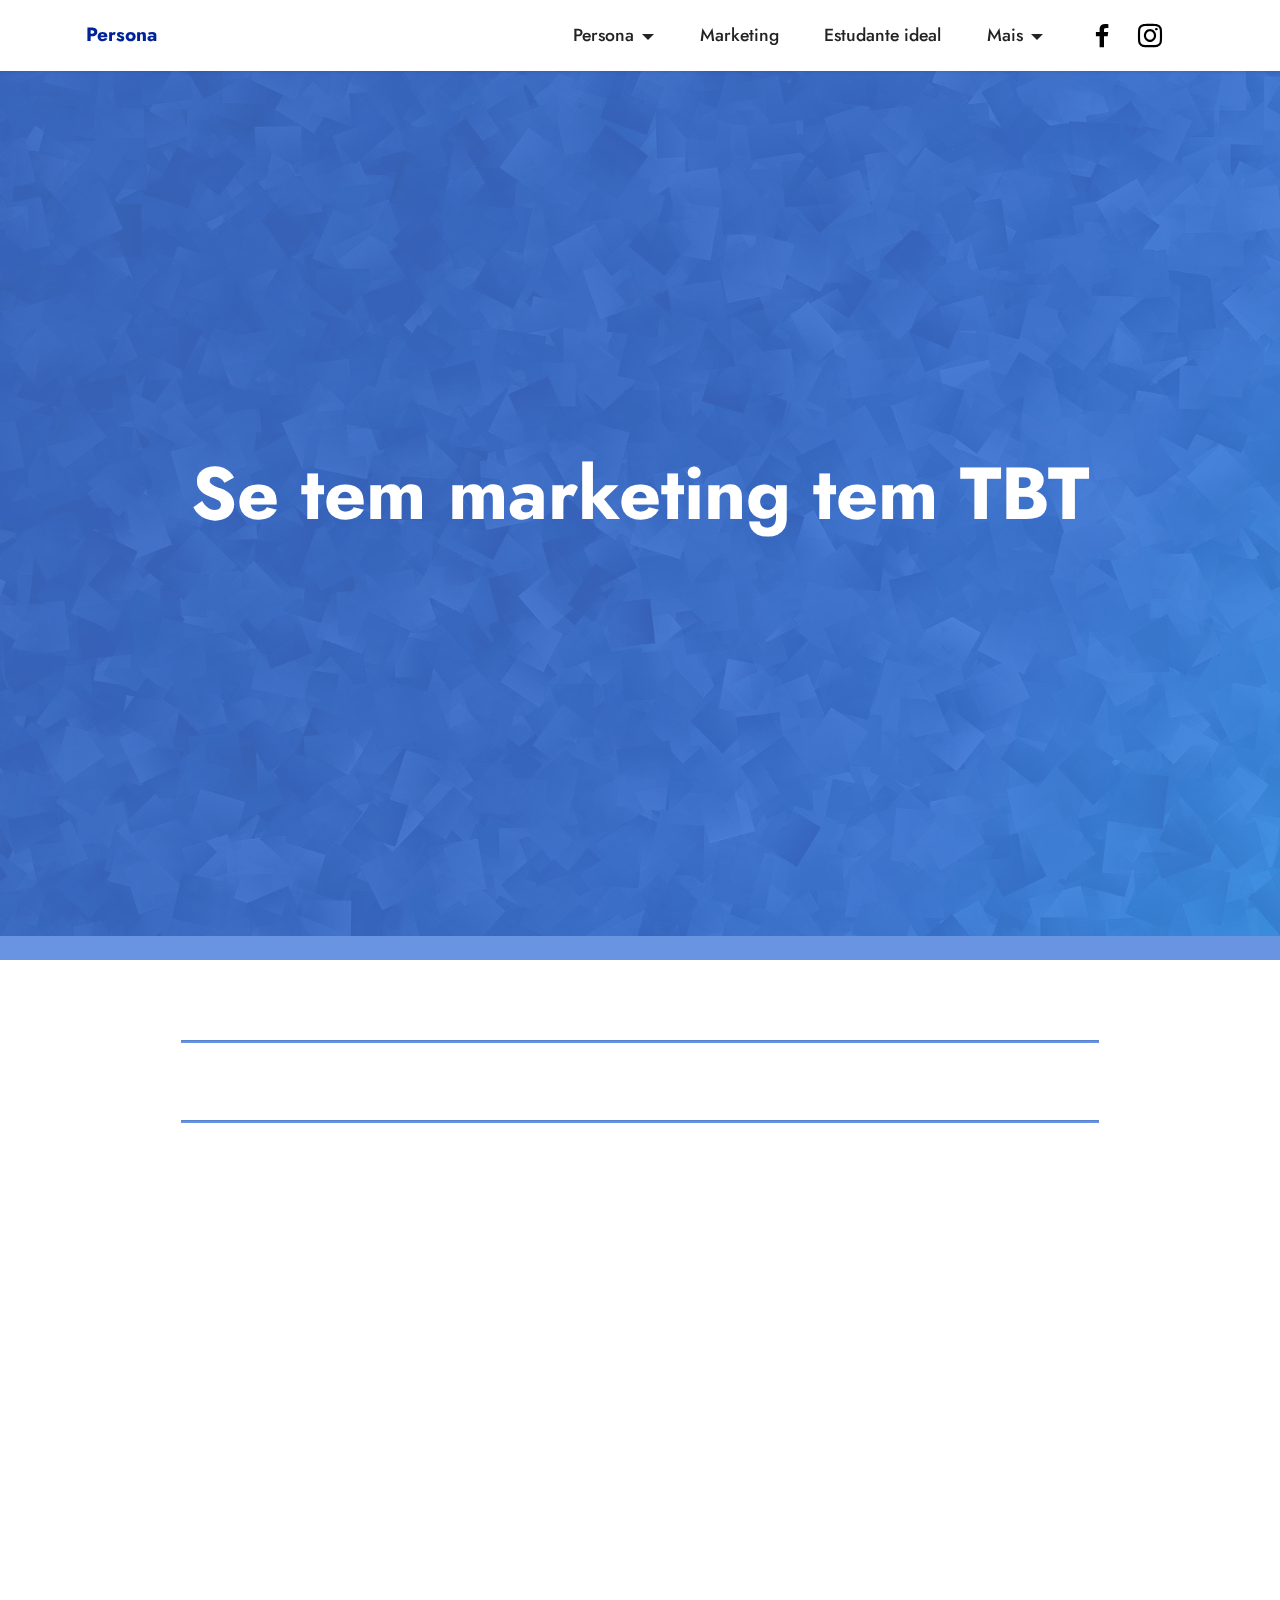
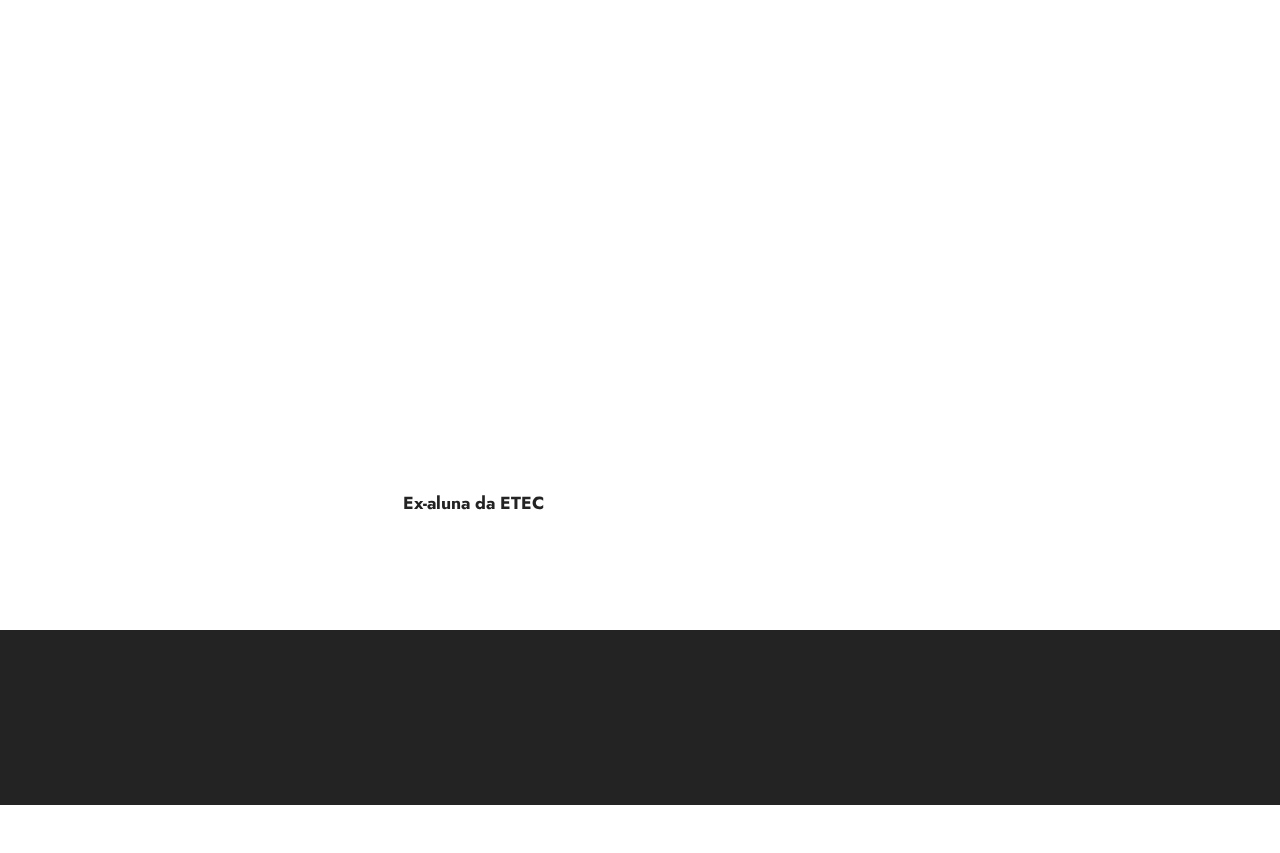
<file: tbt.html>
<!DOCTYPE html>
<html  >
<head>
  <!-- Site made with Mobirise Website Builder v5.3.10, https://mobirise.com -->
  <meta charset="UTF-8">
  <meta http-equiv="X-UA-Compatible" content="IE=edge">
  <meta name="generator" content="Mobirise v5.3.10, mobirise.com">
  <meta name="viewport" content="width=device-width, initial-scale=1, minimum-scale=1">
  <link rel="shortcut icon" href="assets/images/logo-persona-128x72.png" type="image/x-icon">
  <meta name="description" content="">
  
  
  <title>TBT</title>
  <link rel="stylesheet" href="assets/web/assets/mobirise-icons2/mobirise2.css">
  <link rel="stylesheet" href="assets/tether/tether.min.css">
  <link rel="stylesheet" href="assets/bootstrap/css/bootstrap.min.css">
  <link rel="stylesheet" href="assets/bootstrap/css/bootstrap-grid.min.css">
  <link rel="stylesheet" href="assets/bootstrap/css/bootstrap-reboot.min.css">
  <link rel="stylesheet" href="assets/animatecss/animate.css">
  <link rel="stylesheet" href="assets/dropdown/css/style.css">
  <link rel="stylesheet" href="assets/socicon/css/styles.css">
  <link rel="stylesheet" href="assets/theme/css/style.css">
  <link rel="preload" href="https://fonts.googleapis.com/css?family=Jost:100,200,300,400,500,600,700,800,900,100i,200i,300i,400i,500i,600i,700i,800i,900i&display=swap" as="style" onload="this.onload=null;this.rel='stylesheet'">
  <noscript><link rel="stylesheet" href="https://fonts.googleapis.com/css?family=Jost:100,200,300,400,500,600,700,800,900,100i,200i,300i,400i,500i,600i,700i,800i,900i&display=swap"></noscript>
  <link rel="preload" as="style" href="assets/mobirise/css/mbr-additional.css"><link rel="stylesheet" href="assets/mobirise/css/mbr-additional.css" type="text/css">
  
  
  
  
</head>
<body>
  
  <section class="menu menu3 cid-sByidNnFc6" once="menu" id="menu3-3z">
    
    <nav class="navbar navbar-dropdown navbar-fixed-top navbar-expand-lg">
        <div class="container">
            <div class="navbar-brand">
                
                <span class="navbar-caption-wrap"><a class="navbar-caption text-primary display-7" href="index.html">Persona</a></span>
            </div>
            <button class="navbar-toggler" type="button" data-toggle="collapse" data-target="#navbarSupportedContent" aria-controls="navbarNavAltMarkup" aria-expanded="false" aria-label="Toggle navigation">
                <div class="hamburger">
                    <span></span>
                    <span></span>
                    <span></span>
                    <span></span>
                </div>
            </button>
            <div class="collapse navbar-collapse" id="navbarSupportedContent">
                <ul class="navbar-nav nav-dropdown nav-right" data-app-modern-menu="true"><li class="nav-item dropdown"><a class="nav-link link text-black dropdown-toggle display-4" href="#" data-toggle="dropdown-submenu" aria-expanded="false">Persona</a><div class="dropdown-menu"><a class="text-black dropdown-item text-primary display-4" href="http://www.etecdesapopemba.com.br/" target="_blank">Sobre nós</a><a class="text-black dropdown-item text-primary display-4" href="a-revista.html">A Revista</a><a class="text-black dropdown-item text-primary display-4" href="projeto.html">O projeto</a><a class="text-black dropdown-item text-primary display-4" href="quem-somos.html">Quem somos</a></div></li>
                    <li class="nav-item"><a class="nav-link link text-black text-primary display-4" href="marketing.html" aria-expanded="false">Marketing</a></li><li class="nav-item"><a class="nav-link link text-black text-primary display-4" href="estudante-ideal.html" aria-expanded="false">Estudante ideal</a></li><li class="nav-item dropdown"><a class="nav-link link text-black text-primary dropdown-toggle display-4" href="#" aria-expanded="false" data-toggle="dropdown-submenu">Mais</a><div class="dropdown-menu"><a class="text-black text-primary dropdown-item display-4" href="marketline.html" aria-expanded="false">Marketline Podcast</a><a class="text-black text-primary dropdown-item display-4" href="https://aculpaedokotlerblog.wordpress.com/" aria-expanded="false" target="_blank">Blog "A culpa é do Kotler"</a></div></li></ul>
                <div class="icons-menu">
                    <a class="iconfont-wrapper" href="https://www.facebook.com/magazinepersona" target="_blank">
                        <span class="p-2 mbr-iconfont socicon-facebook socicon"></span>
                    </a>
                    <a class="iconfont-wrapper" href="https://www.instagram.com/magazinepersona/" target="_blank">
                        <span class="p-2 mbr-iconfont socicon-instagram socicon"></span>
                    </a>
                    
                    
                </div>
                
            </div>
        </div>
    </nav>
</section>

<section class="header8 cid-sBigYm6QJI mbr-fullscreen mbr-parallax-background" id="header8-2m">
    

    <div class="mbr-overlay" style="opacity: 0.8; background-color: rgb(68, 121, 217);"></div>
    
    <div class="container">
        <div class="row justify-content-center">
            <div class="col-12">
                
                <p class="mbr-text mbr-fonts-style mbr-white mb-4 display-1"><strong>Se tem marketing tem TBT</strong></p>
            </div>
        </div>
    </div>
</section>

<section class="content6 cid-sBielUe9wH" id="content6-2h">
    
    <div class="container">
        <div class="row justify-content-center">
            <div class="col-md-12 col-lg-10">
                <hr class="line">
                <p class="mbr-text align-center mbr-fonts-style my-4 display-7">
                    <em>Por&nbsp;</em><strong><em>Ana Livia Araujo de Aguiar</em></strong></p>
                <hr class="line">
            </div>
        </div>
    </div>
</section>

<section class="content5 cid-sBi6zZZqy1" id="content5-2f">
    
    <div class="container">
        <div class="row justify-content-center">
            <div class="col-md-12 col-lg-10">
                
                
                <p class="mbr-text mbr-fonts-style display-7"><br>    No TBT de hoje, vamos relembrar uma atividade desenvolvida pela professora Flávia Amaral, no componente de Estratégias de Marketing em parceria com o professor Antonio Cavalcante, Informática Aplicada ao Marketing: Estudante Capa de Revista.<br>Esta atividade, foi pensada a partir da realização de uma visita técnica/pedagógica, no ano de 2018 ao Instituto Moreira Salles, mas especificamente à exposição Irving Penn: Centenário, uma retrospectiva em homenagem aos 100 anos de nascimento do fotógrafo norte americano que em 1943 fotografou sua primeira capa para a Vogue, seguida de muitas outras, e se tornou um dos mais importantes fotógrafos de moda dos anos 1950 e 1960.<br>Para saber mais sobre esta tarefa, conversamos com Elaine Lourenço da Cunha Silva, uma das alunas participantes deste trabalho, que nos contou alguns pontos interessantes sobre o projeto.<br>Inicialmente, os estudantes pensaram que o projeto capa de revista era apenas mais uma atividade a ser desenvolvida pela turma, porém conforme os estudantes elaboravam as etapas, percebiam que não era algo simples assim.<br>Segundo Elaine, a revista era composta por partes padrões, mas com suas próprias características, então por mais que tivessem que colocar os modelos já estabelecidos os alunos conseguiram transformá-los de acordo com suas próprias características e gostos.<br>      	Sendo assim, notaram que teriam que se dedicar ao máximo, pois não seria apenas uma capa, mas algo que envolveria seu 'eu' em especial, então criaram e recriaram, observaram as constantes mudanças no decorrer do projeto, em busca da excelência no desenvolvimento da atividade, e que, muitas vezes os estudantes alteravam a sua capa conforme estava o seu humor naquele dia, o que tornava mais divertido o processo.<br>Era necessário pensar em uma frase inspiradora, ou seja, na manchete da revista, que deveria ter relação com o curso. Conforme o tempo ia passando, e com as orientações nas aulas, começaram a elaborar a estrutura visual, deixando-a atrativa para quem visse, tornando algo gratificante despertando nos alunos e alunas o sentimento de "trabalho concluído" com satisfação.<br> 	“Realizar este projeto foi muito gratificante! Desejo que todas as turmas que cursam marketing, possam aproveitar do início ao fim as experiências que podem vivenciar e mesmo em um momento difícil, como este que estamos passando, a dedicação e esforço sempre trarão realizações pra vocês”. <strong>Elaine</strong></p>
            </div>
        </div>
    </div>
</section>

<section class="team2 cid-sBodfdUjIz" xmlns="http://www.w3.org/1999/html" id="team2-2x">
    
    
    <div class="container">
        <div class="card">
            <div class="card-wrapper">
                <div class="row align-items-center">
                    <div class="col-12 col-md-3">
                        <div class="image-wrapper">
                            <img src="assets/images/6a70dda8-08a4-4edd-a48c-a53287ad8ffe-379x314.jpeg" alt="Mobirise">
                        </div>
                    </div>
                    <div class="col-12 col-md">
                        <div class="card-box">
                            <h5 class="card-title mbr-fonts-style m-0 display-5"><strong>Elaine Lourenço Cunha</strong></h5>
                            <h6 class="mbr-fonts-style mb-3 display-4"><strong>Ex-aluna da ETEC</strong></h6>
                            
                            
                        </div>
                    </div>
                </div>
            </div>
        </div>
        
        
    </div>
</section>

<section class="footer3 cid-sBylvAB23y" once="footers" id="footer3-43">

    

    

    <div class="container">
        <div class="media-container-row align-center mbr-white">
            <div class="row row-links">
                <ul class="foot-menu">
                    
                    
                    
                    
                    
                <li class="foot-menu-item mbr-fonts-style display-7"><strong><em><a href="http://www.etecdesapopemba.com.br/" class="text-info text-primary" target="_blank">Sobre nós</a></em></strong></li><li class="foot-menu-item mbr-fonts-style display-7"><strong><em><a href="projeto.html" class="text-warning text-primary">Projeto</a></em></strong></li><li class="foot-menu-item mbr-fonts-style display-7"><strong><em><a href="quem-somos.html" class="text-secondary text-primary">Quem somos</a></em></strong></li></ul>
            </div>
            <div class="row social-row">
                <div class="social-list align-right pb-2">
                    
                    
                    
                    
                    
                    
                <div class="soc-item">
                        <a href="https://www.instagram.com/magazinepersona/" target="_blank">
                            <span class="mbr-iconfont mbr-iconfont-social socicon-instagram socicon"></span>
                        </a>
                    </div><div class="soc-item">
                        <a href="https://www.facebook.com/magazinepersona" target="_blank">
                            <span class="mbr-iconfont mbr-iconfont-social socicon-facebook socicon"></span>
                        </a>
                    </div><div class="soc-item">
                        <a href="https://www.google.com/maps/place/Etec+de+Sapopemba/@-23.6123557,-46.4869416,15z/data=!4m5!3m4!1s0x0:0x773e34365a0613b3!8m2!3d-23.6123359!4d-46.4868538" target="_blank">
                            <span class="mbr-iconfont mbr-iconfont-social mobi-mbri-map-pin mobi-mbri"></span>
                        </a>
                    </div><div class="soc-item">
                        <a href="https://aculpaedokotlerblog.wordpress.com/" target="_blank">
                            <span class="mbr-iconfont mbr-iconfont-social mobi-mbri-new-file mobi-mbri"></span>
                        </a>
                    </div><div class="soc-item">
                        <a href="https://anchor.fm/marketline-podcast/episodes/Termos-de-Marketing---Lead-e13aqg4" target="_blank">
                            <span class="mbr-iconfont mbr-iconfont-social mobi-mbri-bulleted-list mobi-mbri"></span>
                        </a>
                    </div></div>
            </div>
            <div class="row row-copirayt">
                <p class="mbr-text mb-0 mbr-fonts-style mbr-white align-center display-7"><strong>
                    © Copyright 2021 Persona Magazine. Todos os direitos reservados.
                </strong></p>
            </div>
        </div>
    </div>
</section><section style="background-color: #fff; font-family: -apple-system, BlinkMacSystemFont, 'Segoe UI', 'Roboto', 'Helvetica Neue', Arial, sans-serif; color:#aaa; font-size:12px; padding: 0; align-items: center; display: flex;"><a href="https://mobirise.site/v" style="flex: 1 1; height: 3rem; padding-left: 1rem;"></a><p style="flex: 0 0 auto; margin:0; padding-right:1rem;"><a href="https://mobirise.site" style="color:#aaa;">mobirise.com</a> easy web creator</p></section><script src="assets/web/assets/jquery/jquery.min.js"></script>  <script src="assets/popper/popper.min.js"></script>  <script src="assets/tether/tether.min.js"></script>  <script src="assets/bootstrap/js/bootstrap.min.js"></script>  <script src="assets/smoothscroll/smooth-scroll.js"></script>  <script src="assets/viewportchecker/jquery.viewportchecker.js"></script>  <script src="assets/parallax/jarallax.min.js"></script>  <script src="assets/dropdown/js/nav-dropdown.js"></script>  <script src="assets/dropdown/js/navbar-dropdown.js"></script>  <script src="assets/touchswipe/jquery.touch-swipe.min.js"></script>  <script src="assets/theme/js/script.js"></script>  
  
  
  <input name="animation" type="hidden">
  </body>
</html>
</file>
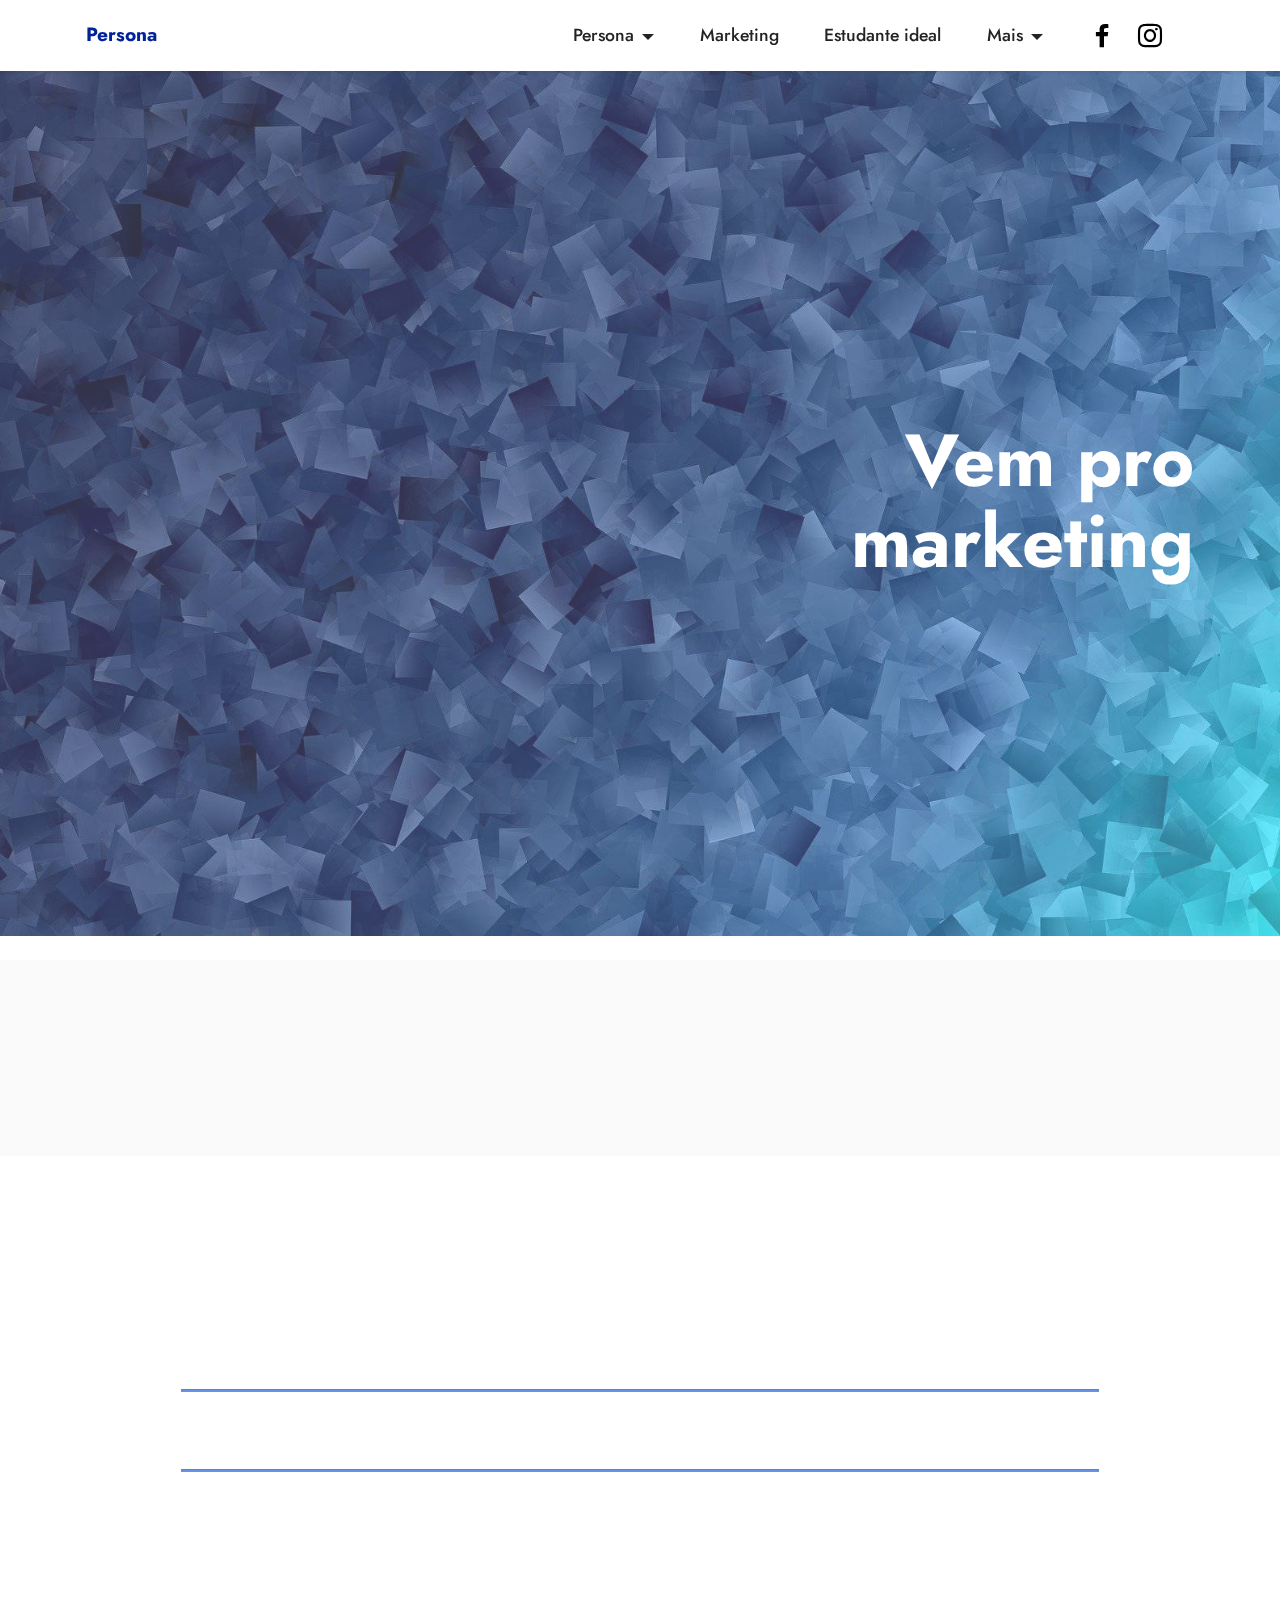
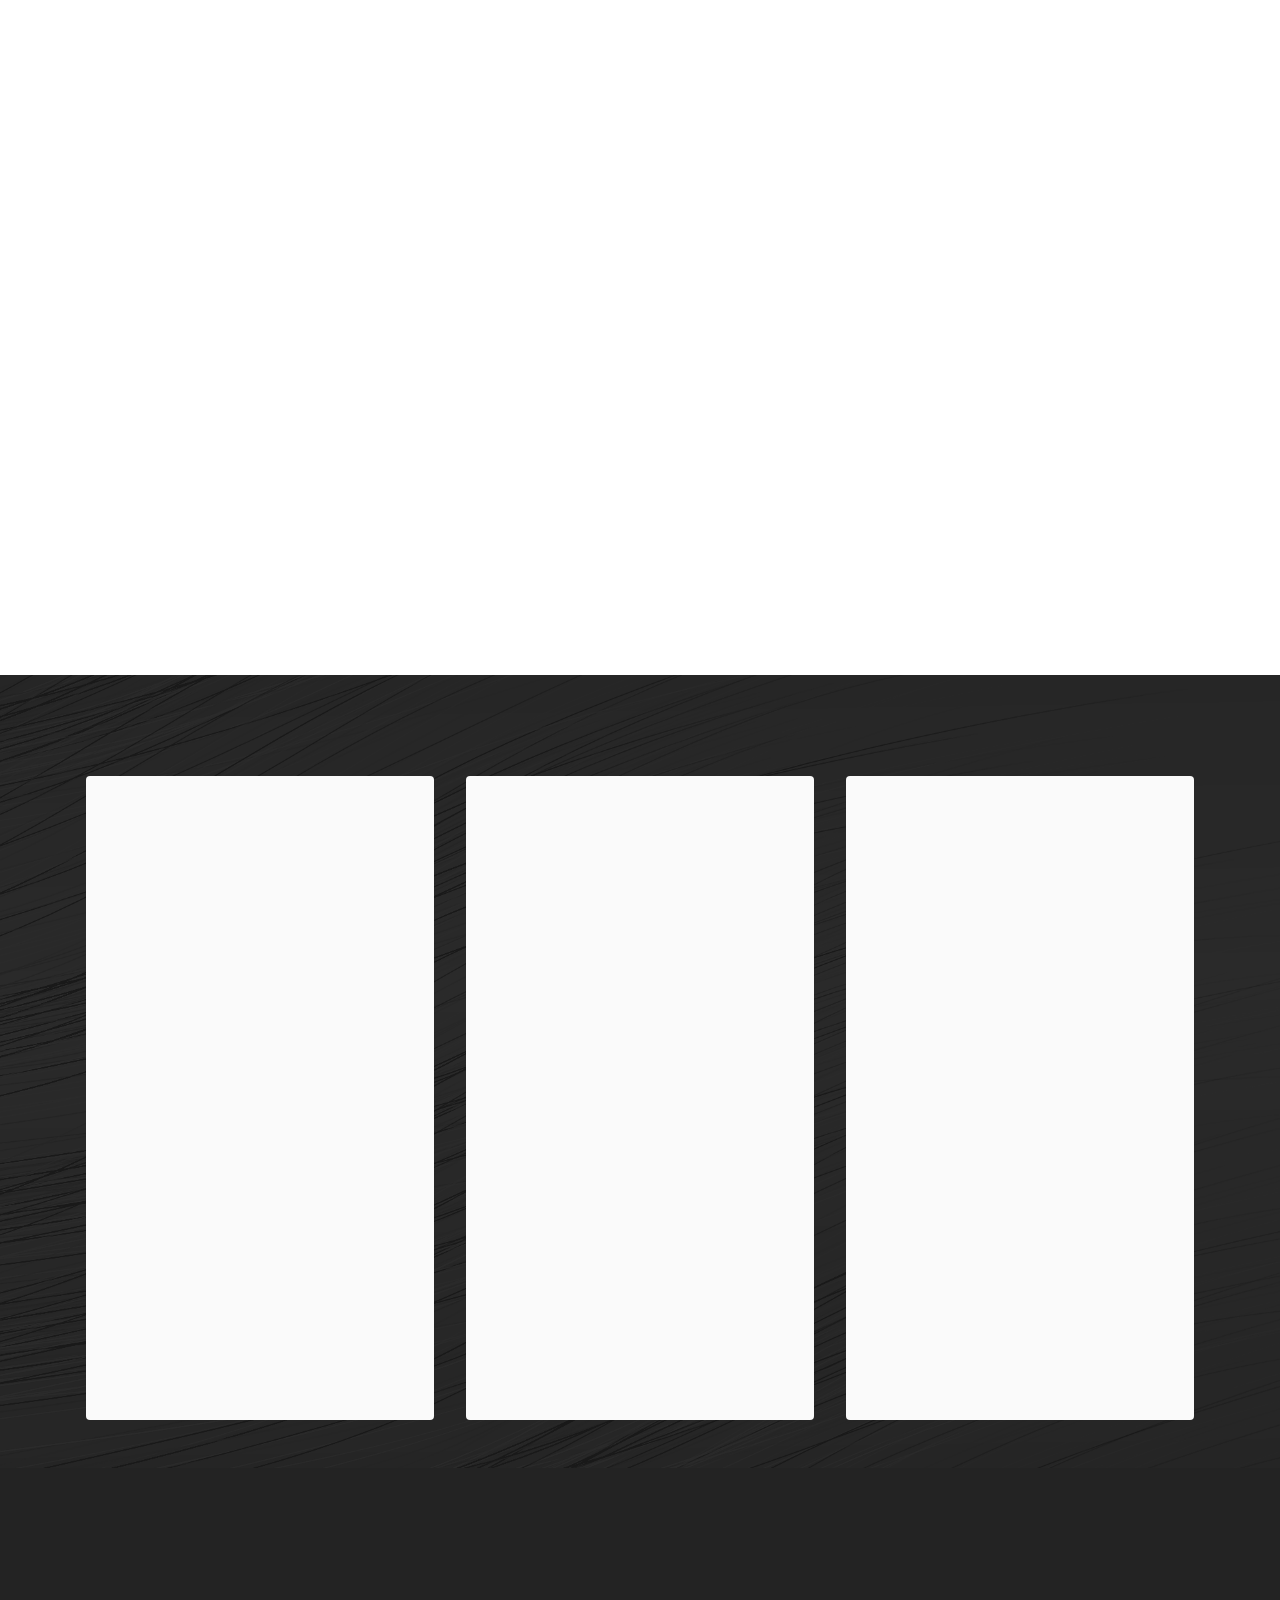
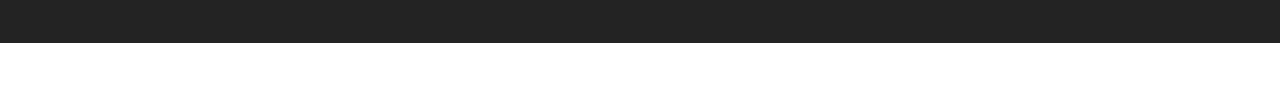
<file: vem-pro-mkt.html>
<!DOCTYPE html>
<html  >
<head>
  <!-- Site made with Mobirise Website Builder v5.3.10, https://mobirise.com -->
  <meta charset="UTF-8">
  <meta http-equiv="X-UA-Compatible" content="IE=edge">
  <meta name="generator" content="Mobirise v5.3.10, mobirise.com">
  <meta name="viewport" content="width=device-width, initial-scale=1, minimum-scale=1">
  <link rel="shortcut icon" href="assets/images/logo-persona-128x72.png" type="image/x-icon">
  <meta name="description" content="">
  
  
  <title>Vem pro Marketing</title>
  <link rel="stylesheet" href="assets/web/assets/mobirise-icons2/mobirise2.css">
  <link rel="stylesheet" href="assets/tether/tether.min.css">
  <link rel="stylesheet" href="assets/bootstrap/css/bootstrap.min.css">
  <link rel="stylesheet" href="assets/bootstrap/css/bootstrap-grid.min.css">
  <link rel="stylesheet" href="assets/bootstrap/css/bootstrap-reboot.min.css">
  <link rel="stylesheet" href="assets/soundcloud-plugin/style.css">
  <link rel="stylesheet" href="assets/animatecss/animate.css">
  <link rel="stylesheet" href="assets/dropdown/css/style.css">
  <link rel="stylesheet" href="assets/socicon/css/styles.css">
  <link rel="stylesheet" href="assets/theme/css/style.css">
  <link rel="preload" href="https://fonts.googleapis.com/css?family=Jost:100,200,300,400,500,600,700,800,900,100i,200i,300i,400i,500i,600i,700i,800i,900i&display=swap" as="style" onload="this.onload=null;this.rel='stylesheet'">
  <noscript><link rel="stylesheet" href="https://fonts.googleapis.com/css?family=Jost:100,200,300,400,500,600,700,800,900,100i,200i,300i,400i,500i,600i,700i,800i,900i&display=swap"></noscript>
  <link rel="preload" as="style" href="assets/mobirise/css/mbr-additional.css"><link rel="stylesheet" href="assets/mobirise/css/mbr-additional.css" type="text/css">
  
  
  
  
</head>
<body>
  
  <section class="menu menu3 cid-sByidNnFc6" once="menu" id="menu3-3z">
    
    <nav class="navbar navbar-dropdown navbar-fixed-top navbar-expand-lg">
        <div class="container">
            <div class="navbar-brand">
                
                <span class="navbar-caption-wrap"><a class="navbar-caption text-primary display-7" href="index.html">Persona</a></span>
            </div>
            <button class="navbar-toggler" type="button" data-toggle="collapse" data-target="#navbarSupportedContent" aria-controls="navbarNavAltMarkup" aria-expanded="false" aria-label="Toggle navigation">
                <div class="hamburger">
                    <span></span>
                    <span></span>
                    <span></span>
                    <span></span>
                </div>
            </button>
            <div class="collapse navbar-collapse" id="navbarSupportedContent">
                <ul class="navbar-nav nav-dropdown nav-right" data-app-modern-menu="true"><li class="nav-item dropdown"><a class="nav-link link text-black dropdown-toggle display-4" href="#" data-toggle="dropdown-submenu" aria-expanded="false">Persona</a><div class="dropdown-menu"><a class="text-black dropdown-item text-primary display-4" href="http://www.etecdesapopemba.com.br/" target="_blank">Sobre nós</a><a class="text-black dropdown-item text-primary display-4" href="a-revista.html">A Revista</a><a class="text-black dropdown-item text-primary display-4" href="projeto.html">O projeto</a><a class="text-black dropdown-item text-primary display-4" href="quem-somos.html">Quem somos</a></div></li>
                    <li class="nav-item"><a class="nav-link link text-black text-primary display-4" href="marketing.html" aria-expanded="false">Marketing</a></li><li class="nav-item"><a class="nav-link link text-black text-primary display-4" href="estudante-ideal.html" aria-expanded="false">Estudante ideal</a></li><li class="nav-item dropdown"><a class="nav-link link text-black text-primary dropdown-toggle display-4" href="#" aria-expanded="false" data-toggle="dropdown-submenu">Mais</a><div class="dropdown-menu"><a class="text-black text-primary dropdown-item display-4" href="marketline.html" aria-expanded="false">Marketline Podcast</a><a class="text-black text-primary dropdown-item display-4" href="https://aculpaedokotlerblog.wordpress.com/" aria-expanded="false" target="_blank">Blog "A culpa é do Kotler"</a></div></li></ul>
                <div class="icons-menu">
                    <a class="iconfont-wrapper" href="https://www.facebook.com/magazinepersona" target="_blank">
                        <span class="p-2 mbr-iconfont socicon-facebook socicon"></span>
                    </a>
                    <a class="iconfont-wrapper" href="https://www.instagram.com/magazinepersona/" target="_blank">
                        <span class="p-2 mbr-iconfont socicon-instagram socicon"></span>
                    </a>
                    
                    
                </div>
                
            </div>
        </div>
    </nav>
</section>

<section class="header3 cid-sAeL8TmWYJ mbr-fullscreen mbr-parallax-background" id="header3-1d">

    

    <div class="mbr-overlay" style="opacity: 0.2; background-color: rgb(255, 255, 255);"></div>

    <div class="align-center container">
        <div class="row justify-content-end">
            <div class="col-12 col-lg-6">
                <h1 class="mbr-section-title mbr-fonts-style mb-3 display-1"><strong>Vem pro marketing</strong></h1>
                
                
                
            </div>
        </div>
    </div>
</section>

<section class="mbr-section soundcloud2 cid-sBWKb86297" id="soundcloud2-79">

    

    <div class="mbr-section__container container">
        
        <div class="row justify-content-center">
            <div class="col-lg-4">
                <figure class="mobirise-loader mbr-figure mbr-figure--wysiwyg mbr-figure--full-width mbr-figure--caption-outside-bottom">
                    <iframe class="mbr-embedded-video" frameborder="0" allowfullscreen="" src="https://w.soundcloud.com/player/?url=https%3A//api.soundcloud.com/tracks/1079727679&amp;color=%23ff5500&amp;auto_play=false&amp;hide_related=false&amp;show_comments=true&amp;show_user=true&amp;show_reposts=false&amp;show_teaser=true&amp;visual=true"></iframe>
                </figure>
            </div>
        </div>
    </div>
    <div class="clearfix"></div>
</section>

<section class="content4 cid-sAeLaQ0UEW" id="content4-1e">
    
    
    <div class="container">
        <div class="row justify-content-center">
            <div class="title col-md-12 col-lg-10">
                <h3 class="mbr-section-title mbr-fonts-style align-center mb-4 display-2"><strong>Motivos imensuráveis para estudar Marketing na Etec de Sapopemba</strong></h3>
                
                
            </div>
        </div>
    </div>
</section>

<section class="content6 cid-sAeLcFnJsd" id="content6-1f">
    
    <div class="container">
        <div class="row justify-content-center">
            <div class="col-md-12 col-lg-10">
                <hr class="line">
                <p class="mbr-text align-center mbr-fonts-style my-4 display-7">&nbsp;Por <strong><em>Adrielle Santos Pacheco</em></strong><br></p>
                <hr class="line">
            </div>
        </div>
    </div>
</section>

<section class="content5 cid-sAeLegoOMe" id="content5-1g">
    
    <div class="container">
        <div class="row justify-content-center">
            <div class="col-md-12 col-lg-10">
                
                
                <p class="mbr-text mbr-fonts-style display-7">O curso de técnico em Marketing proporciona ao aluno várias reflexões e aprendizagem em diversas áreas do conhecimento profissional. Desenvolvendo competências e habilidades no estudante/profissional e ainda abrangendo o estudo de mercado, ou seja, que é a área principal de atuação do Marketing. Pelo curso ser bem abrangente no contexto do Mercado de Trabalho, o aluno consegue desenvolver a parte teórica e prática, de forma simultânea, como as disciplinas de informática, que enfatizam e se destacam pelo processo de ensino e aprendizagem prática no decorrer dos módulos.<br>Desta forma, o curso promove várias oportunidades do contexto do Mercado de Trabalho, pois poderá atuar na área de vendas, gestão de vendas e já mesmo inserido nas empresas, bem como, na área administrativas, comercial, área de análise e desenvolvimento de estratégias de marketing, poderá também atuar em publicidade e propaganda e na área da comunicação. Esse curso é para todos, tanto para as pessoas que buscam aprender para atuar na área, quanto as que buscam aperfeiçoar o seu próprio negócio. Além disso, se você for uma pessoa comunicativa e criativa, esse curso é perfeito, porque o curso irá potencializar as características de cada indivíduo e mesmo tempo para aqueles que são tímidos, pois o curso é ótimo.<br>Sendo assim, o curso objetiva desenvolver a fala e como mediar apresentações no sentido de gestão de colaboradores. Desse modo, o educando amplia suas habilidades de persuasão, alargando e potencializando o aprimoramento profissional, mesmo que não atue na área de Marketing, mas terá vantagem de crescer profissionalmente.<br>Portanto, se você ficou em dúvida, se irá fazer trilhar o curso de Marketing, não perca essa oportunidade, faça parte desta, carreira do futuro, com a oportunidade crescer constantemente.  <br><strong>SUPER DICAS DOS PROFISSIONAIS DE MARKETING</strong>: Se você gostou e quer estudar Marketing na ETEC, aqui vão alguns motivos para estudar na ETEC de Sapopemba. Primeiro, os professores são os melhores, são acolhedores e ajudam quando algum aluno possui dificuldades e o mais importante, todos possuem ótimas formações acadêmicas. Outro motivo é a localização da ETEC de Sapopemba, pois está próximo da Terminal São Mateus e do Monotrilho Fazenda da Juta.&nbsp;</p>
            </div>
        </div>
    </div>
</section>

<section class="content2 cid-sByjvE1JMQ" id="content2-40">
    
    <div class="mbr-overlay"></div>
    <div class="container">
        <div class="mbr-section-head">
            <h4 class="mbr-section-title mbr-fonts-style align-center mb-0 display-2"><strong>Leia também</strong></h4>
            
        </div>
        <div class="row mt-4">
            <div class="item features-image сol-12 col-md-6 col-lg-4">
                <div class="item-wrapper">
                    <div class="item-img">
                        <img src="assets/images/mbr-1920x1271.jpg" alt="" title="">
                    </div>
                    <div class="item-content">
                        <h5 class="item-title mbr-fonts-style display-5"><strong><em><a href="merchandising-editorial.html" class="text-primary">Merchandising Editorial</a></em></strong></h5>
                        <h6 class="item-subtitle mbr-fonts-style mt-1 display-7"><em>Por <strong>Renan Martins dos Santos</strong></em></h6>
                        <p class="mbr-text mbr-fonts-style mt-3 display-7">Saiba um pouco mais sobre o merchandising editorial, como ele é utilizado e diversos exemplos do mesmo.</p>
                    </div>
                    <div class="mbr-section-btn item-footer mt-2"><a href="merchandising-editorial.html" class="btn item-btn btn-primary display-7">Ver mais</a></div>
                </div>
            </div>
            <div class="item features-image сol-12 col-md-6 col-lg-4">
                <div class="item-wrapper">
                    <div class="item-img">
                        <img src="assets/images/mbr-696x537.png" alt="" title="">
                    </div>
                    <div class="item-content">
                        <h5 class="item-title mbr-fonts-style display-5"><strong><em><a href="estudante-ideal.html" class="text-primary">Estudante Ideal</a></em></strong></h5>
                        <h6 class="item-subtitle mbr-fonts-style mt-1 display-7"><em><strong>Portfolio&nbsp;</strong></em></h6>
                        <p class="mbr-text mbr-fonts-style mt-3 display-7">Confira o portfolio com alguns dos melhores trabalhos apresentados pelo 2º módulo de marketing.<br>
                        </p>
                    </div>
                    <div class="mbr-section-btn item-footer mt-2"><a href="estudante-ideal.html" class="btn btn-primary item-btn display-7">Ver mais</a></div>
                </div>
            </div>
            <div class="item features-image сol-12 col-md-6 col-lg-4">
                <div class="item-wrapper">
                    <div class="item-img">
                        <img src="assets/images/mbr-696x406.jpg" alt="" title="">
                    </div>
                    <div class="item-content">
                        <h5 class="item-title mbr-fonts-style display-5"><strong><em><a href="mkt-como-profissao.html" class="text-primary">Marketing como profissão do futuro</a></em></strong></h5>
                        <h6 class="item-subtitle mbr-fonts-style mt-1 display-7"><em>Por<strong>&nbsp;Jhonny Lemos Carneiro</strong></em></h6>
                        <p class="mbr-text mbr-fonts-style mt-3 display-7">Saiba mais sobre as profissões que profissionais de marketing atuam, as novas tendências e possibilidades no mercado de trabalho.</p>
                    </div>
                    <div class="mbr-section-btn item-footer mt-2"><a href="mkt-como-profissao.html" class="btn btn-primary item-btn display-7">Ver mais</a></div>
                </div>
            </div>

        </div>
    </div>
</section>

<section class="footer3 cid-sBylvAB23y" once="footers" id="footer3-43">

    

    

    <div class="container">
        <div class="media-container-row align-center mbr-white">
            <div class="row row-links">
                <ul class="foot-menu">
                    
                    
                    
                    
                    
                <li class="foot-menu-item mbr-fonts-style display-7"><strong><em><a href="http://www.etecdesapopemba.com.br/" class="text-info text-primary" target="_blank">Sobre nós</a></em></strong></li><li class="foot-menu-item mbr-fonts-style display-7"><strong><em><a href="projeto.html" class="text-warning text-primary">Projeto</a></em></strong></li><li class="foot-menu-item mbr-fonts-style display-7"><strong><em><a href="quem-somos.html" class="text-secondary text-primary">Quem somos</a></em></strong></li></ul>
            </div>
            <div class="row social-row">
                <div class="social-list align-right pb-2">
                    
                    
                    
                    
                    
                    
                <div class="soc-item">
                        <a href="https://www.instagram.com/magazinepersona/" target="_blank">
                            <span class="mbr-iconfont mbr-iconfont-social socicon-instagram socicon"></span>
                        </a>
                    </div><div class="soc-item">
                        <a href="https://www.facebook.com/magazinepersona" target="_blank">
                            <span class="mbr-iconfont mbr-iconfont-social socicon-facebook socicon"></span>
                        </a>
                    </div><div class="soc-item">
                        <a href="https://www.google.com/maps/place/Etec+de+Sapopemba/@-23.6123557,-46.4869416,15z/data=!4m5!3m4!1s0x0:0x773e34365a0613b3!8m2!3d-23.6123359!4d-46.4868538" target="_blank">
                            <span class="mbr-iconfont mbr-iconfont-social mobi-mbri-map-pin mobi-mbri"></span>
                        </a>
                    </div><div class="soc-item">
                        <a href="https://aculpaedokotlerblog.wordpress.com/" target="_blank">
                            <span class="mbr-iconfont mbr-iconfont-social mobi-mbri-new-file mobi-mbri"></span>
                        </a>
                    </div><div class="soc-item">
                        <a href="https://anchor.fm/marketline-podcast/episodes/Termos-de-Marketing---Lead-e13aqg4" target="_blank">
                            <span class="mbr-iconfont mbr-iconfont-social mobi-mbri-bulleted-list mobi-mbri"></span>
                        </a>
                    </div></div>
            </div>
            <div class="row row-copirayt">
                <p class="mbr-text mb-0 mbr-fonts-style mbr-white align-center display-7"><strong>
                    © Copyright 2021 Persona Magazine. Todos os direitos reservados.
                </strong></p>
            </div>
        </div>
    </div>
</section><section style="background-color: #fff; font-family: -apple-system, BlinkMacSystemFont, 'Segoe UI', 'Roboto', 'Helvetica Neue', Arial, sans-serif; color:#aaa; font-size:12px; padding: 0; align-items: center; display: flex;"><a href="https://mobirise.site/b" style="flex: 1 1; height: 3rem; padding-left: 1rem;"></a><p style="flex: 0 0 auto; margin:0; padding-right:1rem;">Develop a site with <a href="https://mobirise.site/z" style="color:#aaa;">Mobirise</a></p></section><script src="assets/web/assets/jquery/jquery.min.js"></script>  <script src="assets/popper/popper.min.js"></script>  <script src="assets/tether/tether.min.js"></script>  <script src="assets/bootstrap/js/bootstrap.min.js"></script>  <script src="assets/soundcloud-plugin/script.js"></script>  <script src="assets/smoothscroll/smooth-scroll.js"></script>  <script src="assets/viewportchecker/jquery.viewportchecker.js"></script>  <script src="assets/parallax/jarallax.min.js"></script>  <script src="assets/dropdown/js/nav-dropdown.js"></script>  <script src="assets/dropdown/js/navbar-dropdown.js"></script>  <script src="assets/touchswipe/jquery.touch-swipe.min.js"></script>  <script src="assets/theme/js/script.js"></script>  
  
  
  <input name="animation" type="hidden">
  </body>
</html>
</file>
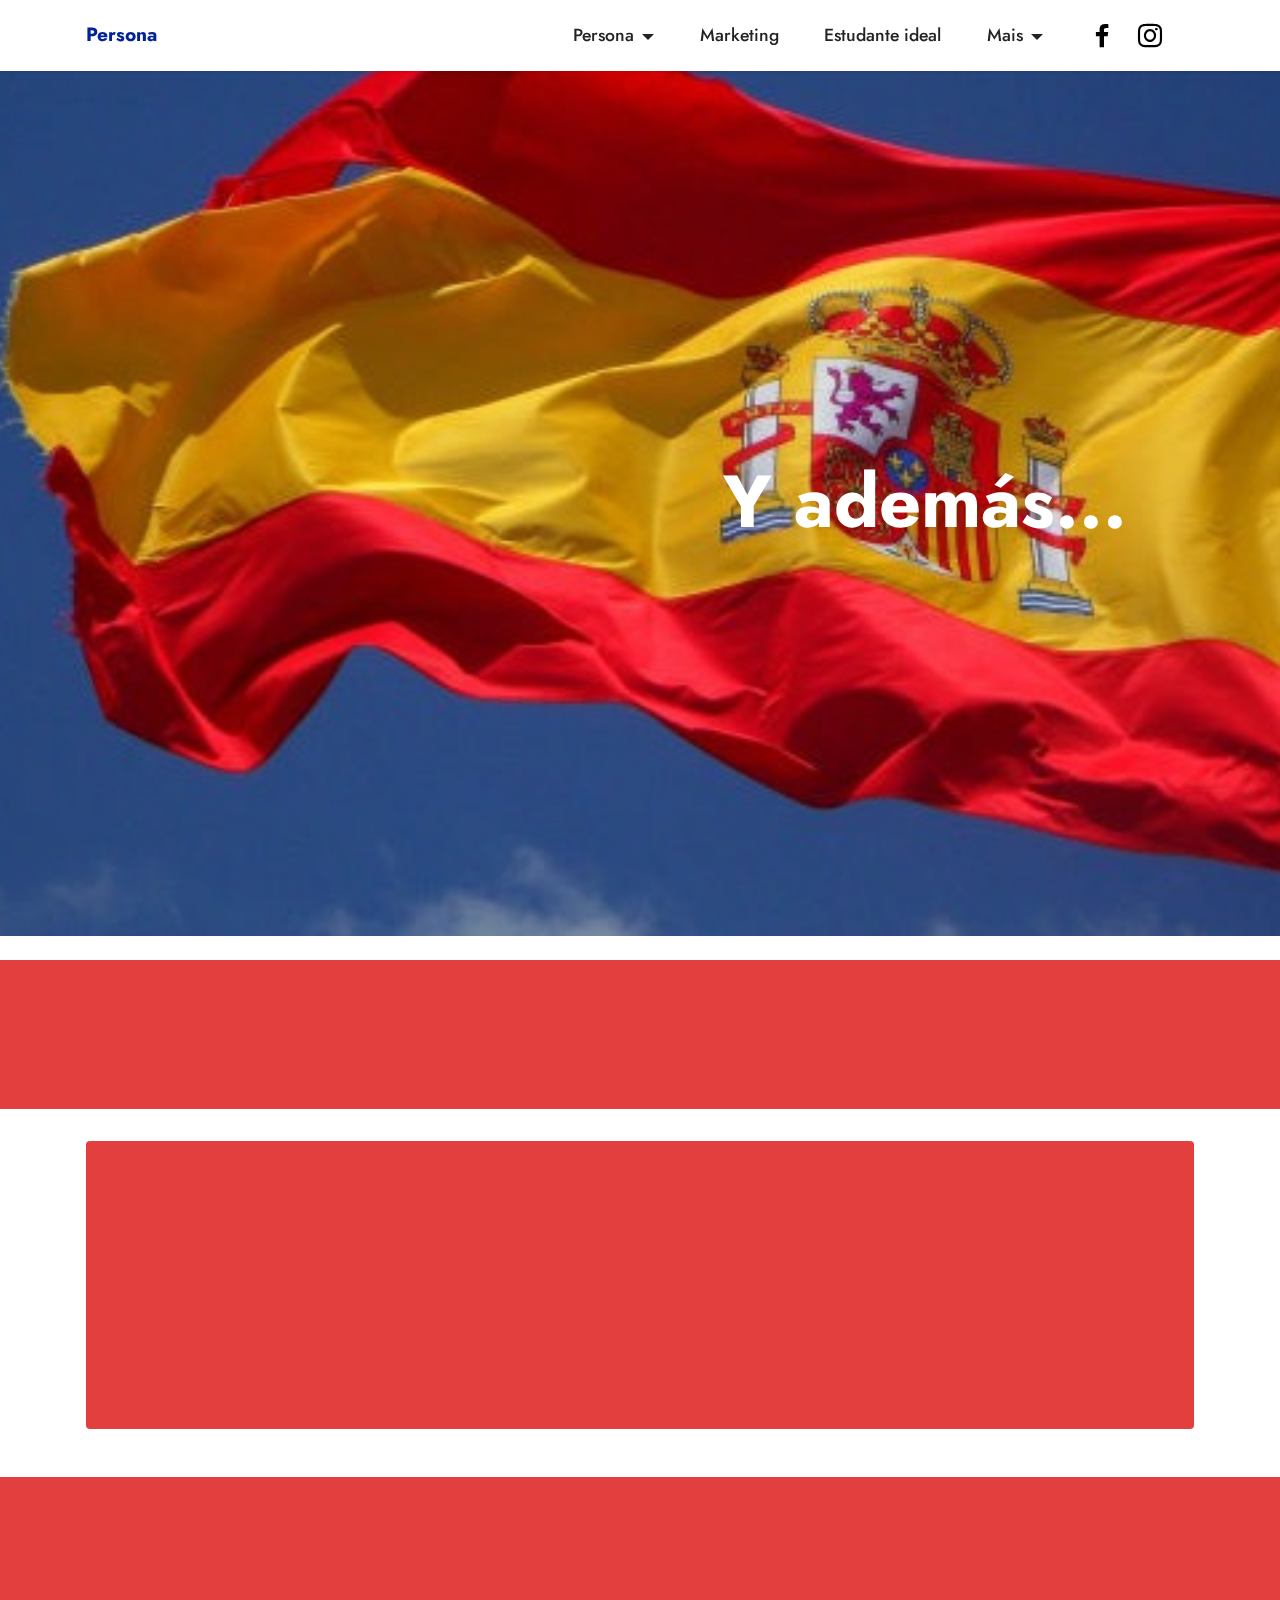
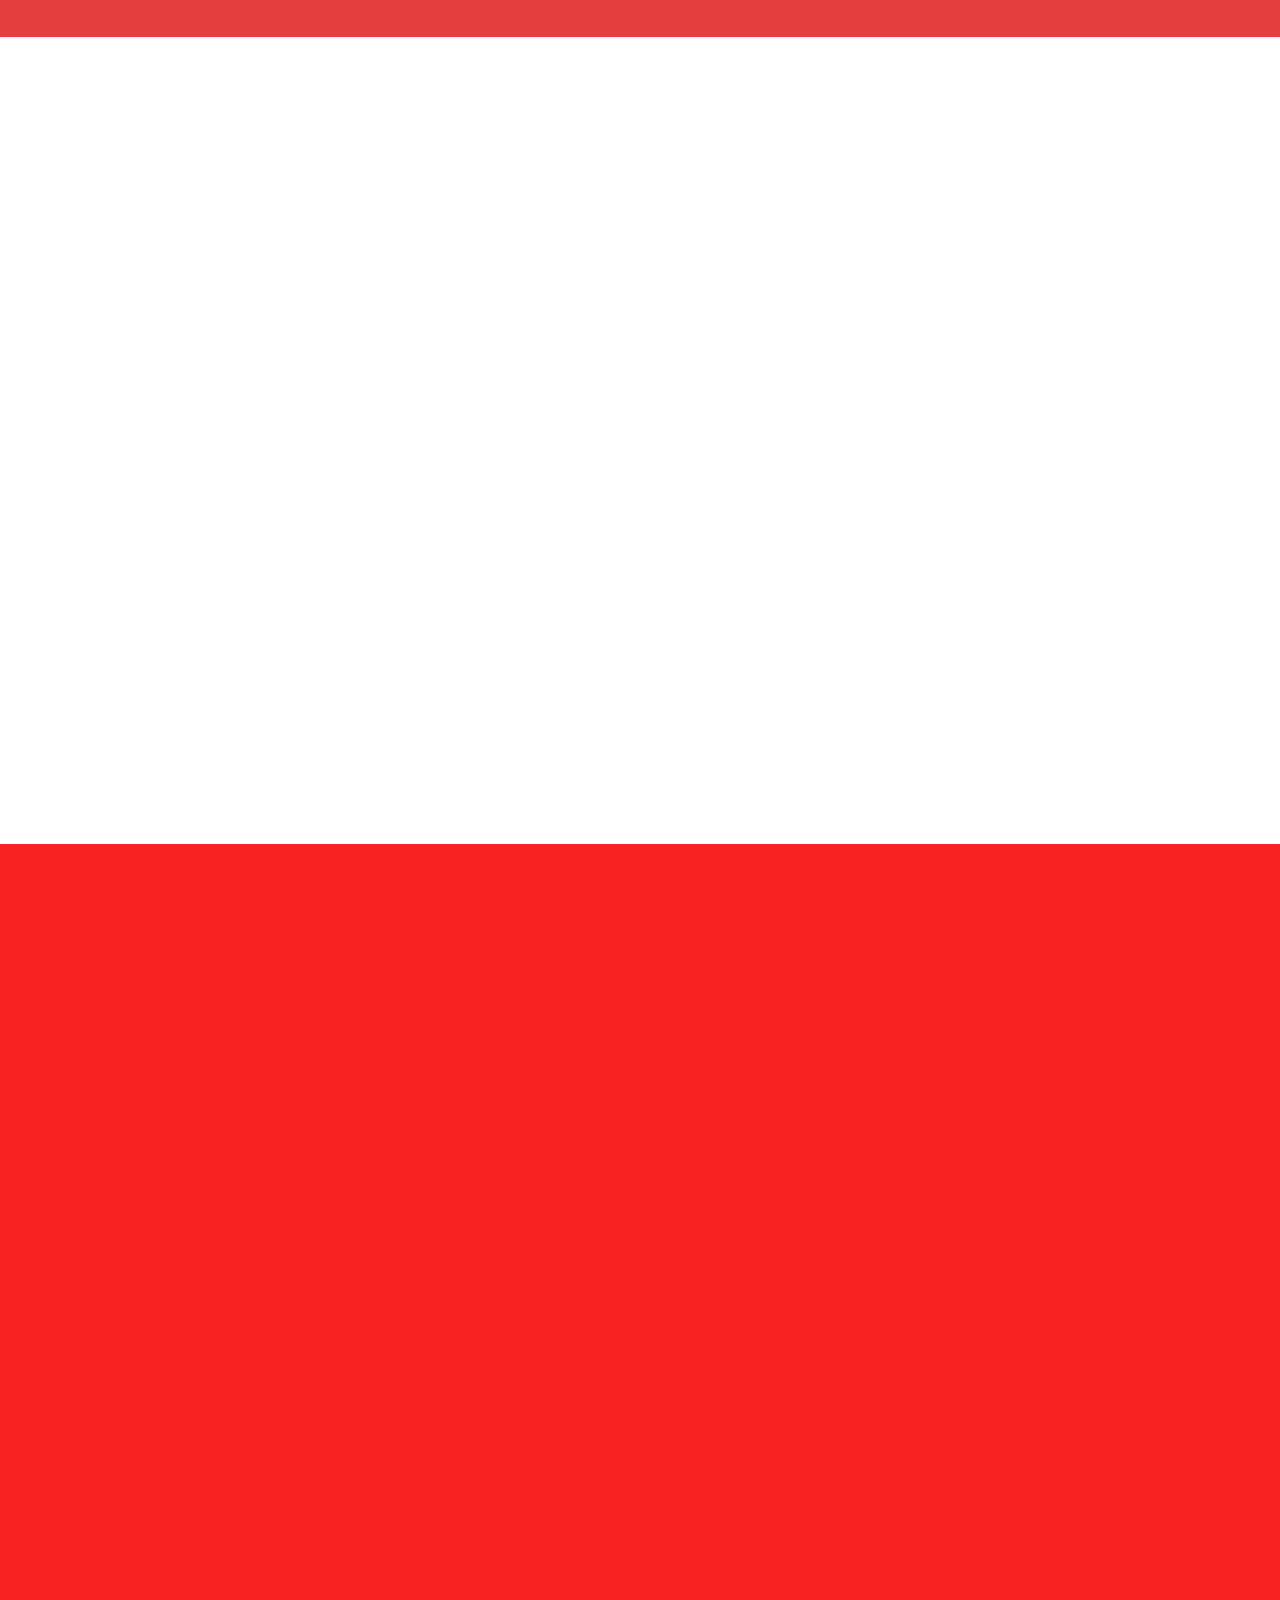
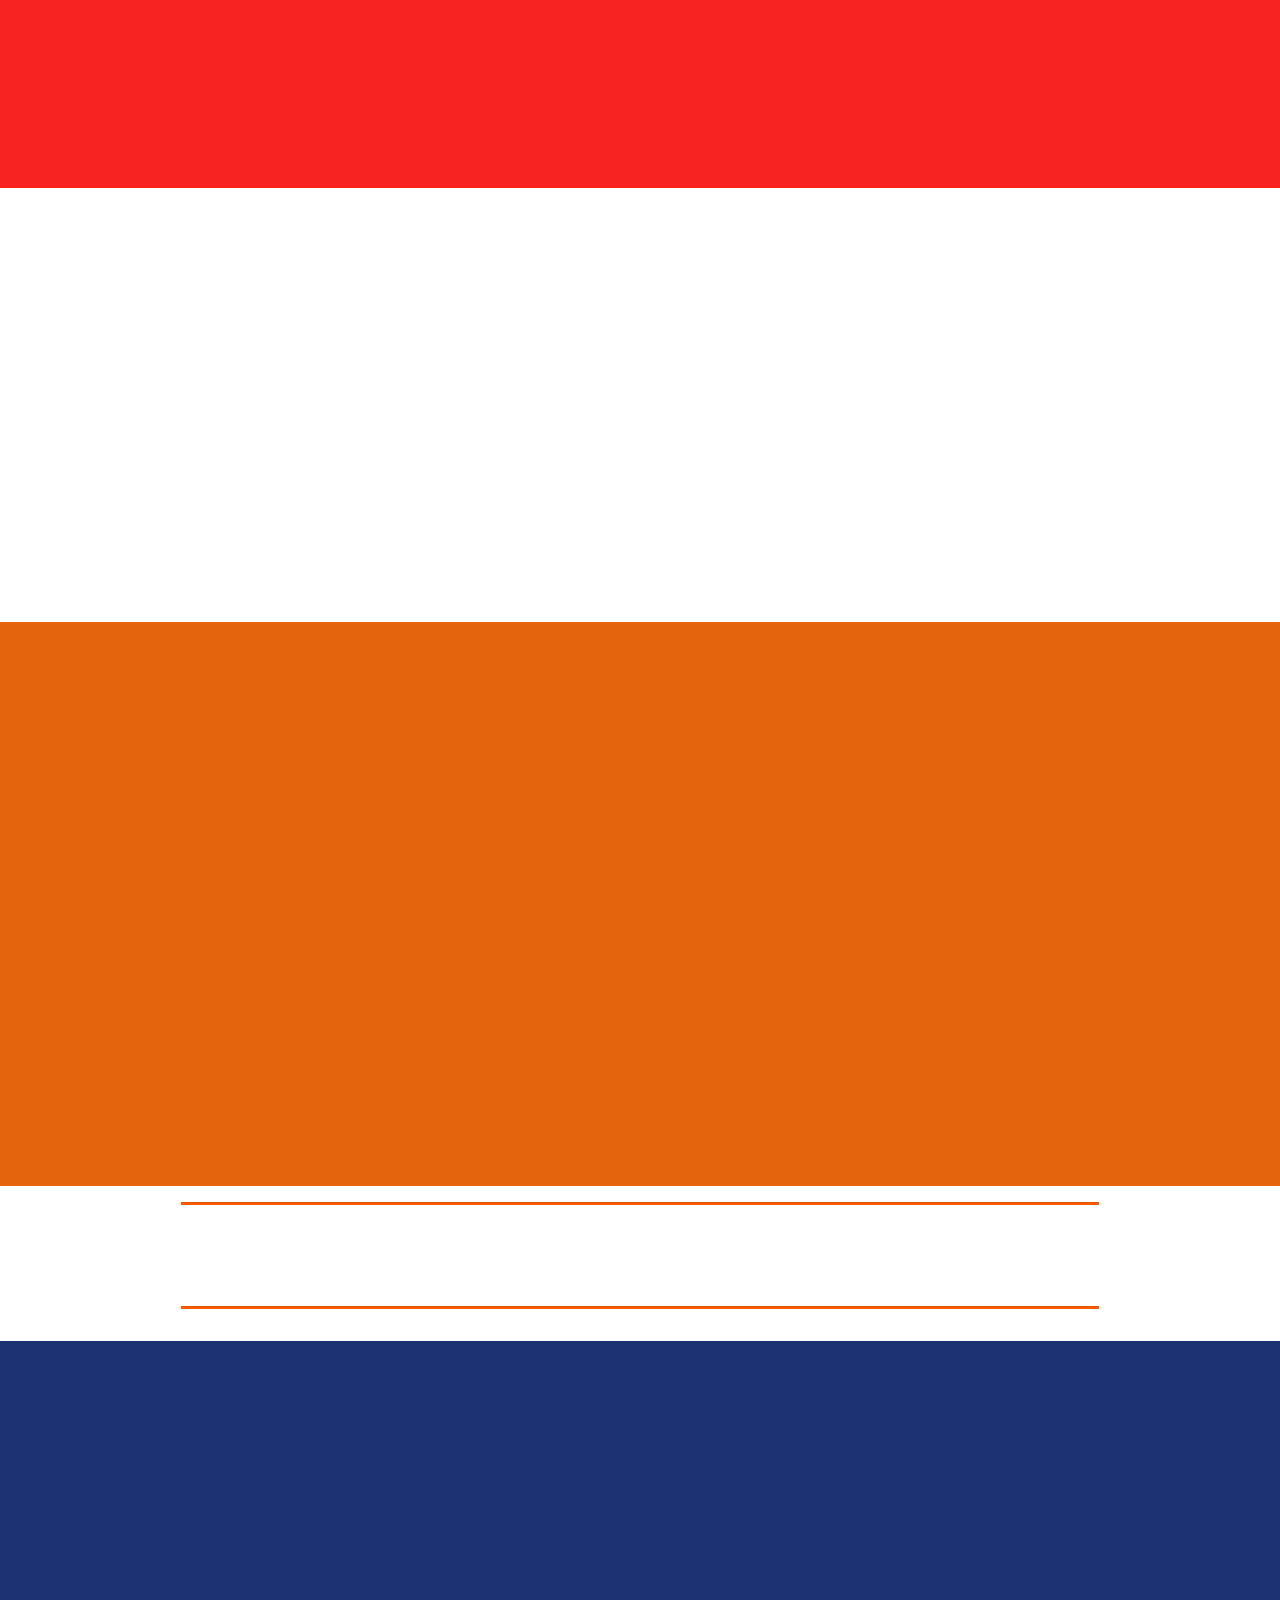
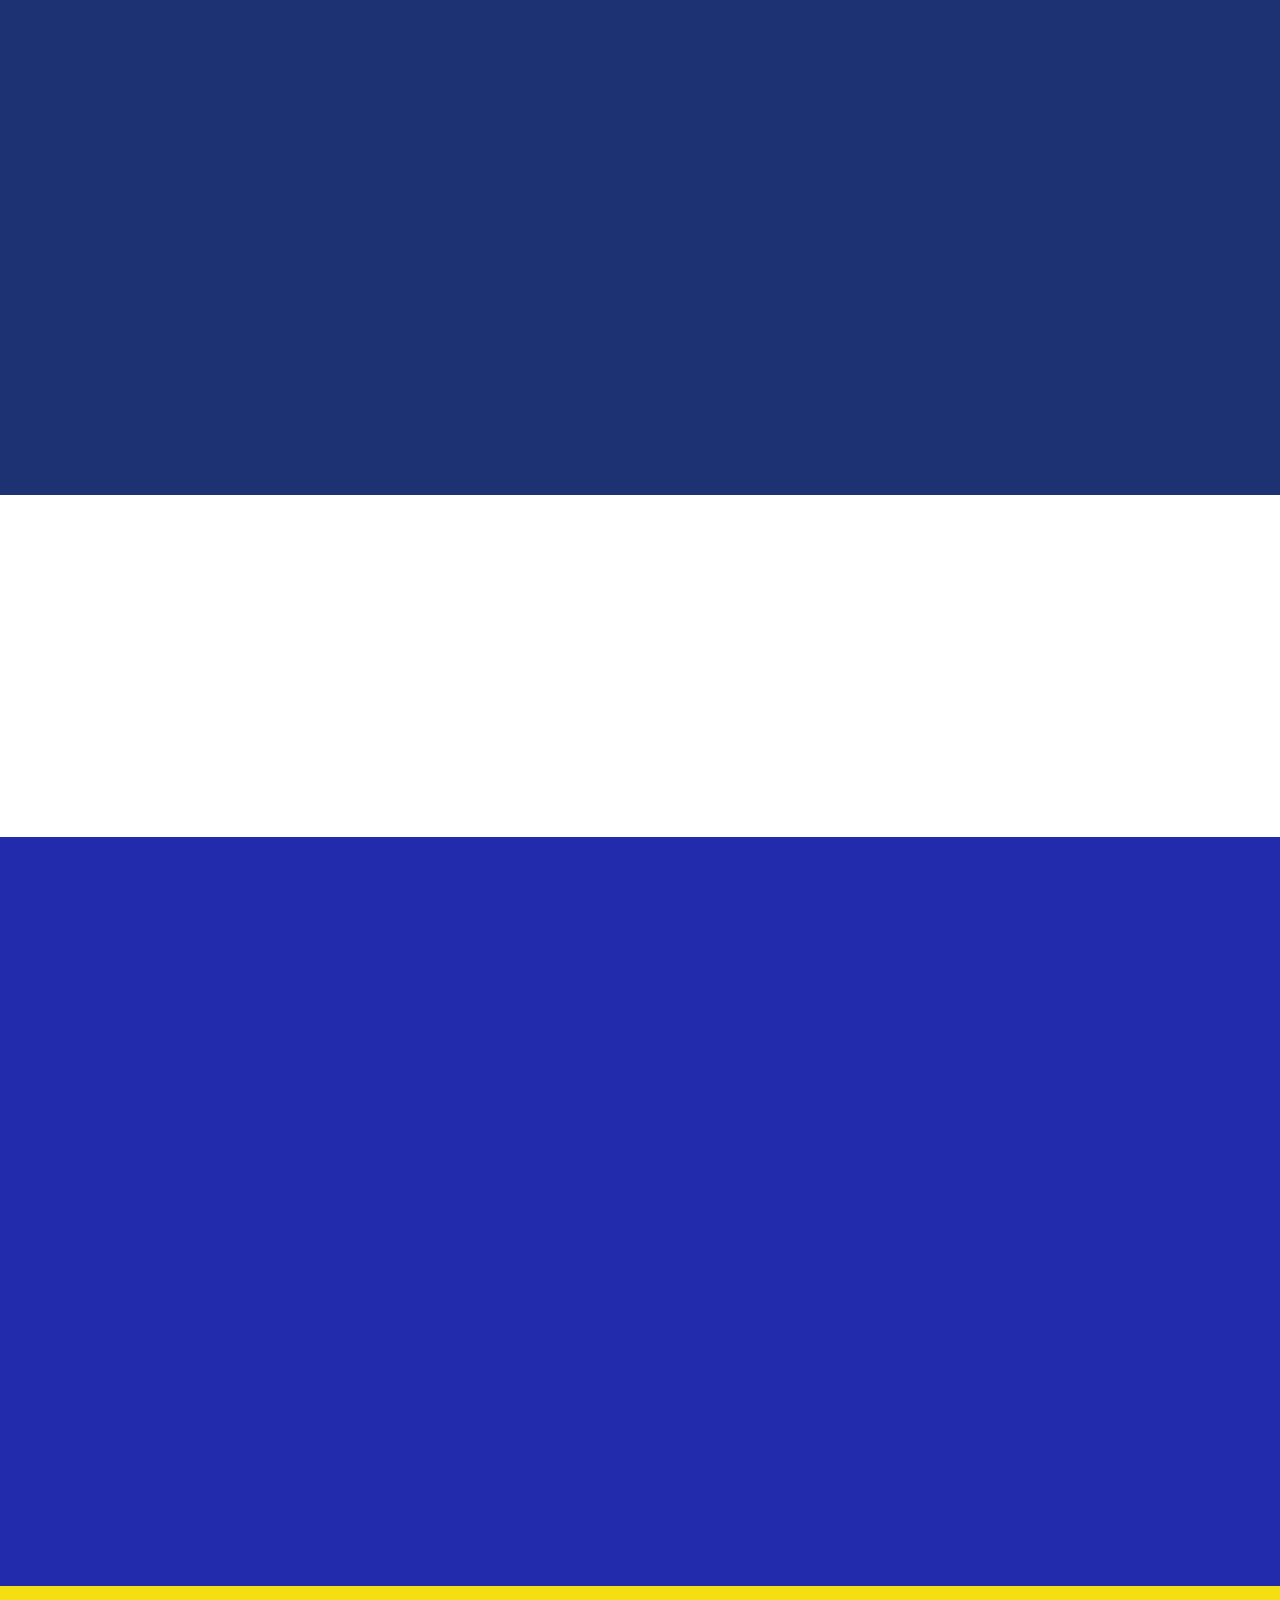
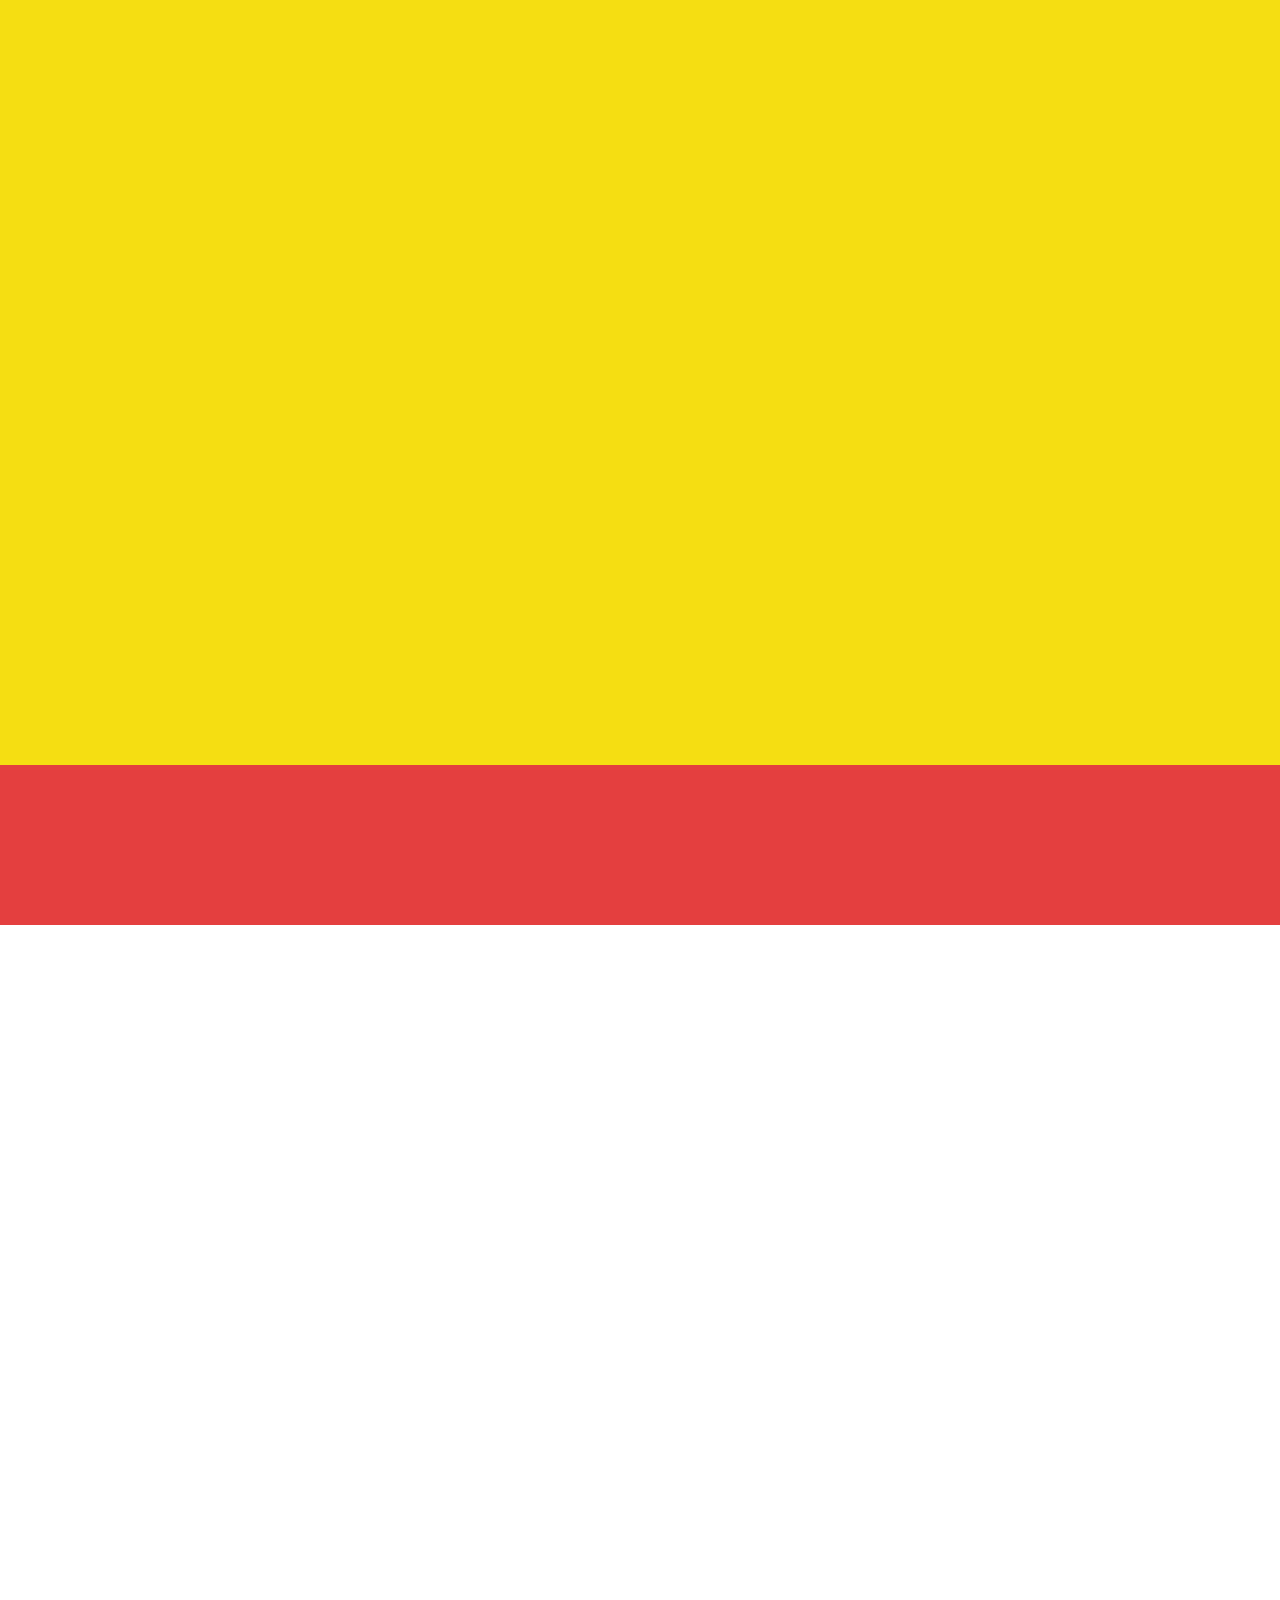
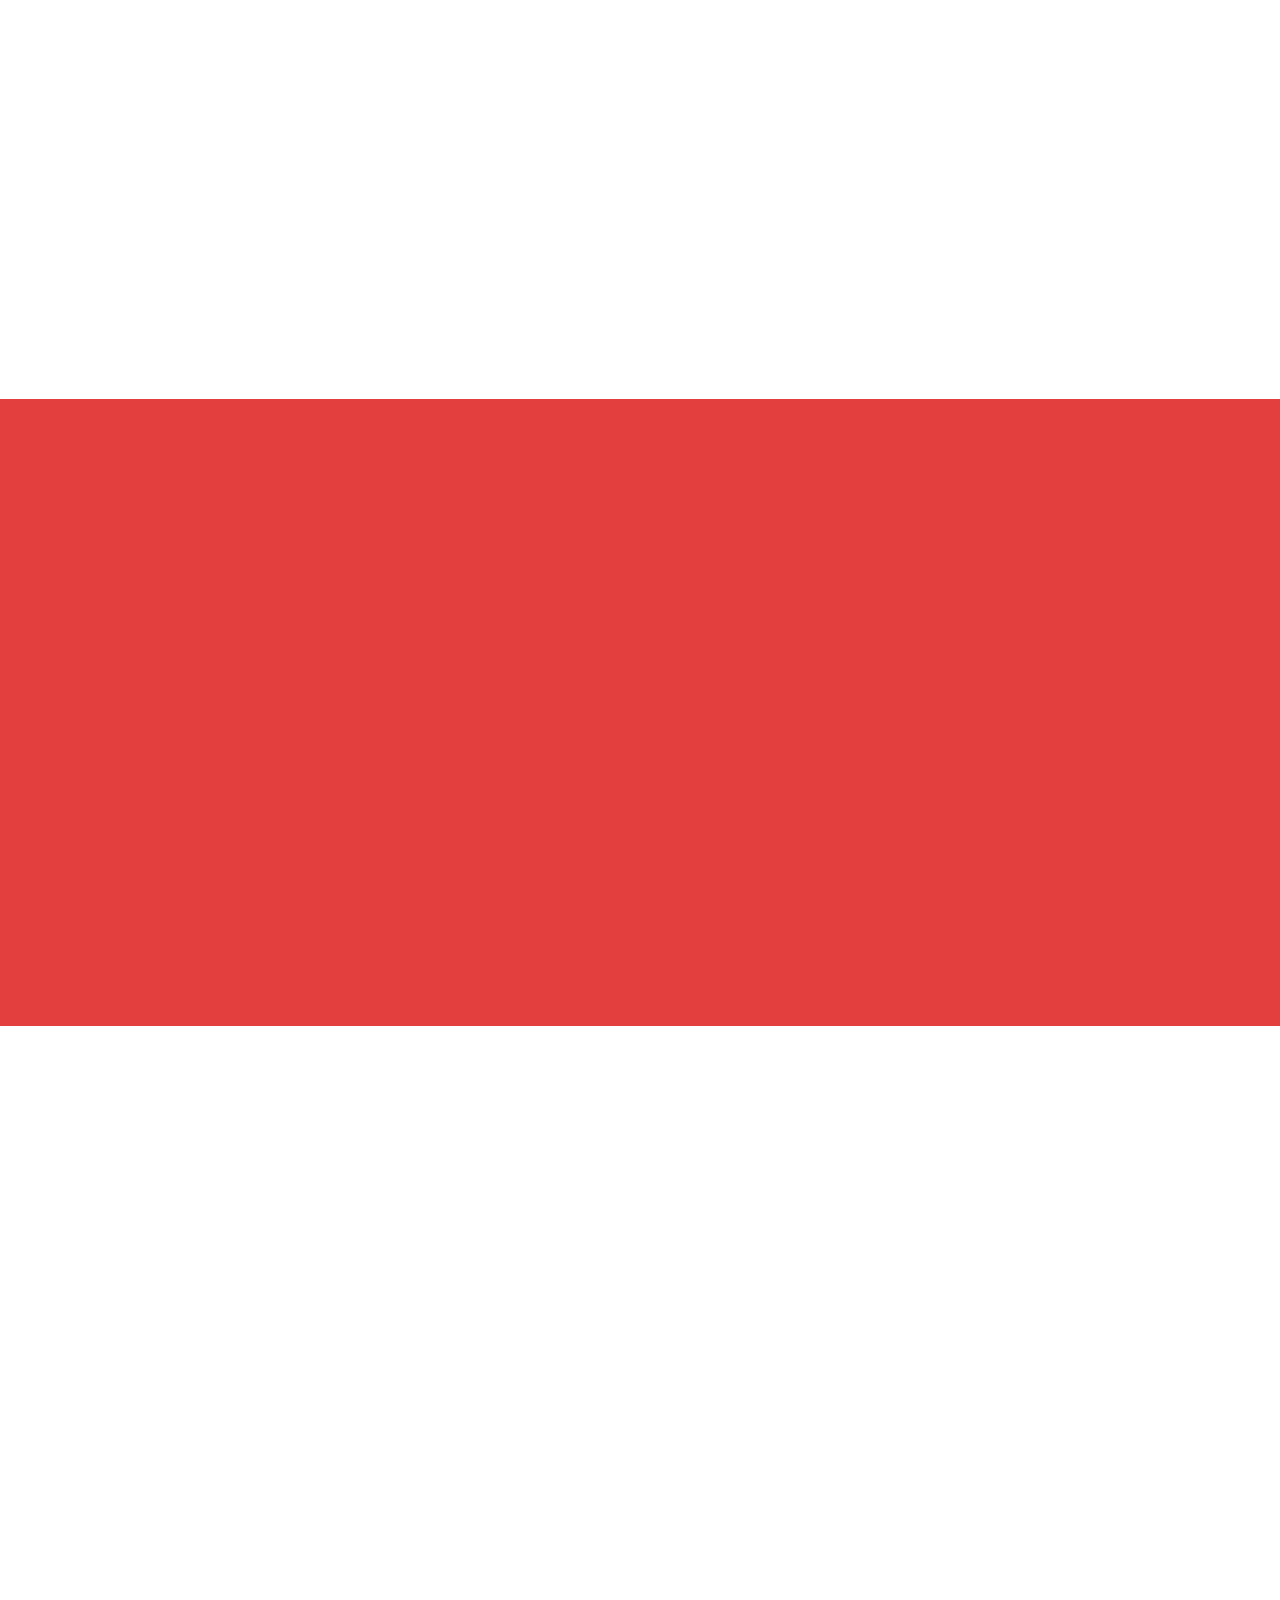
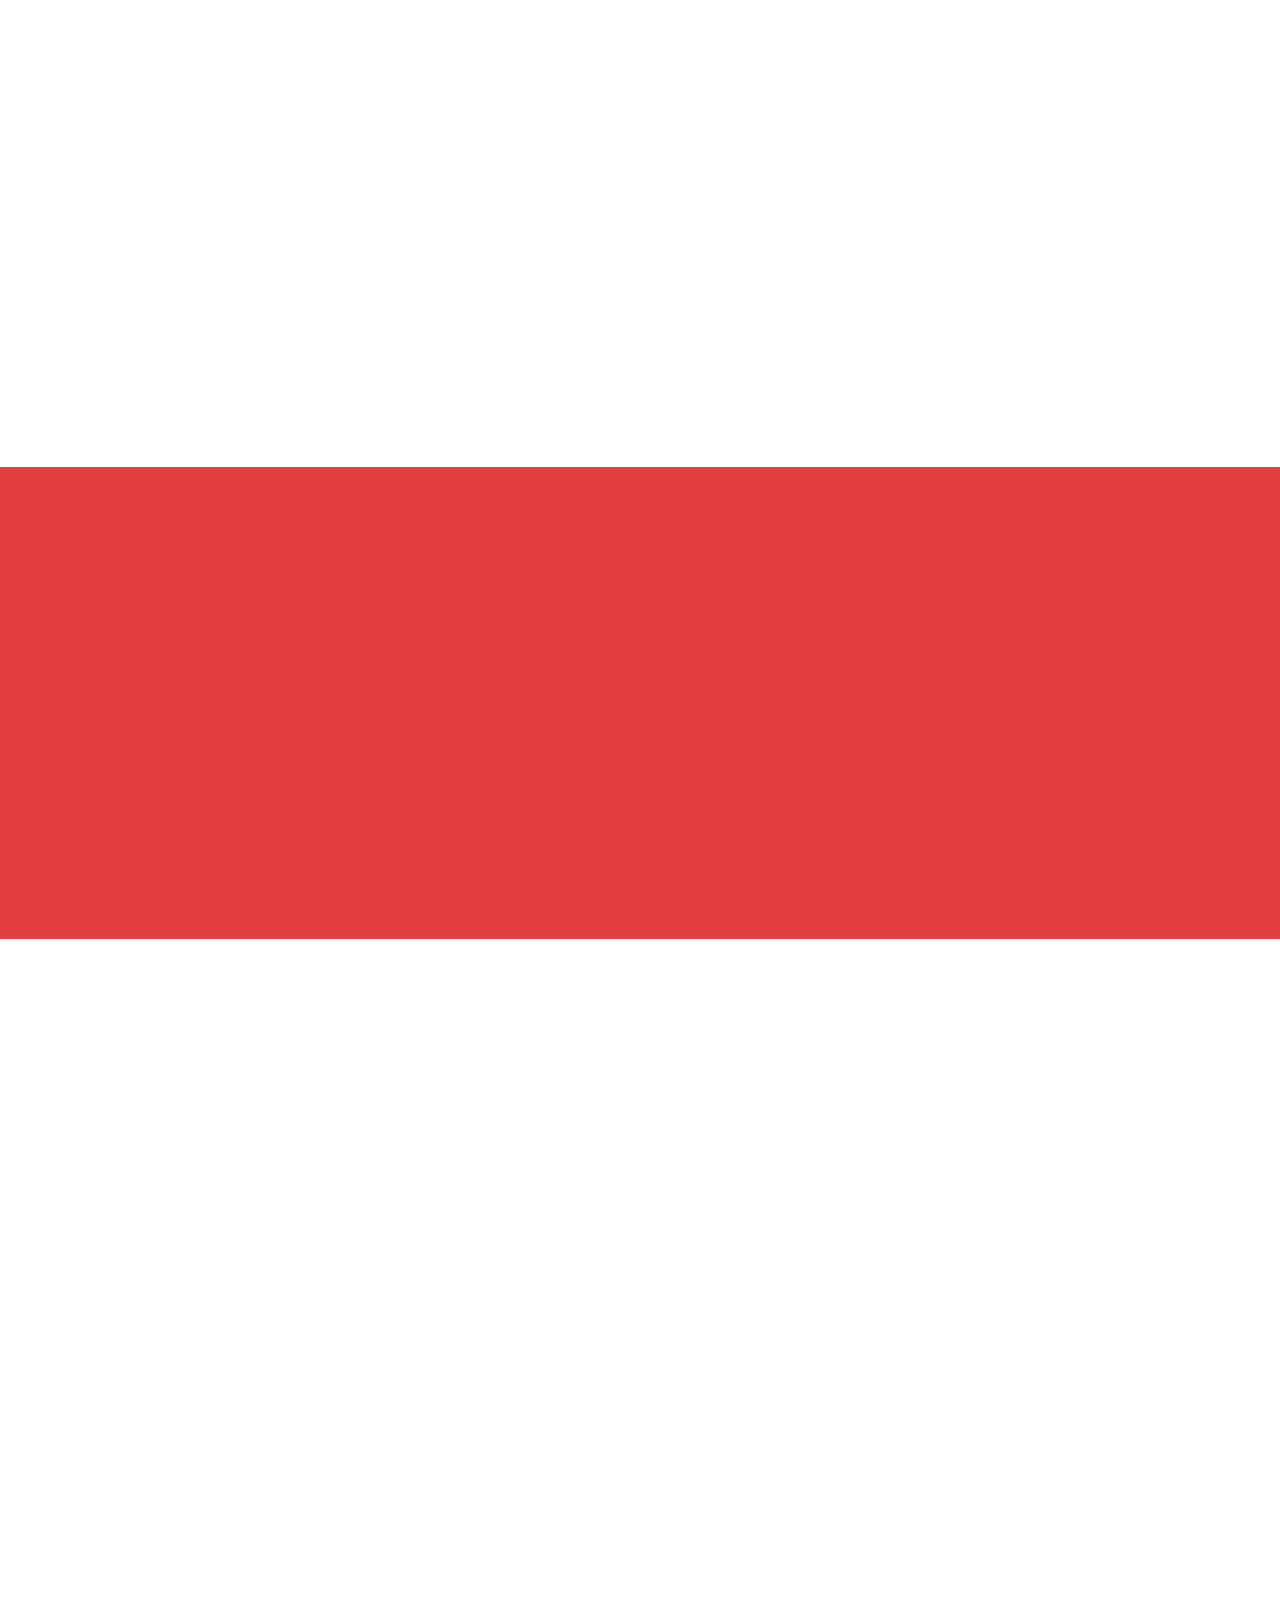
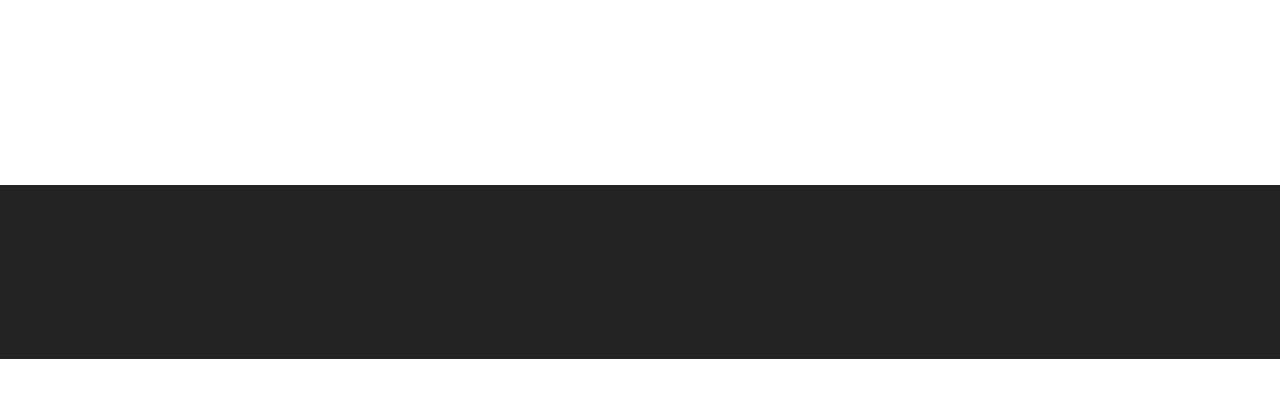
<file: y-ademas.html>
<!DOCTYPE html>
<html  >
<head>
  <!-- Site made with Mobirise Website Builder v5.3.10, https://mobirise.com -->
  <meta charset="UTF-8">
  <meta http-equiv="X-UA-Compatible" content="IE=edge">
  <meta name="generator" content="Mobirise v5.3.10, mobirise.com">
  <meta name="viewport" content="width=device-width, initial-scale=1, minimum-scale=1">
  <link rel="shortcut icon" href="assets/images/logo-persona-128x72.png" type="image/x-icon">
  <meta name="description" content="">
  
  
  <title>Y además...</title>
  <link rel="stylesheet" href="assets/web/assets/mobirise-icons2/mobirise2.css">
  <link rel="stylesheet" href="assets/tether/tether.min.css">
  <link rel="stylesheet" href="assets/bootstrap/css/bootstrap.min.css">
  <link rel="stylesheet" href="assets/bootstrap/css/bootstrap-grid.min.css">
  <link rel="stylesheet" href="assets/bootstrap/css/bootstrap-reboot.min.css">
  <link rel="stylesheet" href="assets/animatecss/animate.css">
  <link rel="stylesheet" href="assets/dropdown/css/style.css">
  <link rel="stylesheet" href="assets/socicon/css/styles.css">
  <link rel="stylesheet" href="assets/theme/css/style.css">
  <link rel="preload" href="https://fonts.googleapis.com/css?family=Jost:100,200,300,400,500,600,700,800,900,100i,200i,300i,400i,500i,600i,700i,800i,900i&display=swap" as="style" onload="this.onload=null;this.rel='stylesheet'">
  <noscript><link rel="stylesheet" href="https://fonts.googleapis.com/css?family=Jost:100,200,300,400,500,600,700,800,900,100i,200i,300i,400i,500i,600i,700i,800i,900i&display=swap"></noscript>
  <link rel="preload" as="style" href="assets/mobirise/css/mbr-additional.css"><link rel="stylesheet" href="assets/mobirise/css/mbr-additional.css" type="text/css">
  
  
  
  
</head>
<body>
  
  <section class="menu menu3 cid-sByidNnFc6" once="menu" id="menu3-3z">
    
    <nav class="navbar navbar-dropdown navbar-fixed-top navbar-expand-lg">
        <div class="container">
            <div class="navbar-brand">
                
                <span class="navbar-caption-wrap"><a class="navbar-caption text-primary display-7" href="index.html">Persona</a></span>
            </div>
            <button class="navbar-toggler" type="button" data-toggle="collapse" data-target="#navbarSupportedContent" aria-controls="navbarNavAltMarkup" aria-expanded="false" aria-label="Toggle navigation">
                <div class="hamburger">
                    <span></span>
                    <span></span>
                    <span></span>
                    <span></span>
                </div>
            </button>
            <div class="collapse navbar-collapse" id="navbarSupportedContent">
                <ul class="navbar-nav nav-dropdown nav-right" data-app-modern-menu="true"><li class="nav-item dropdown"><a class="nav-link link text-black dropdown-toggle display-4" href="#" data-toggle="dropdown-submenu" aria-expanded="false">Persona</a><div class="dropdown-menu"><a class="text-black dropdown-item text-primary display-4" href="http://www.etecdesapopemba.com.br/" target="_blank">Sobre nós</a><a class="text-black dropdown-item text-primary display-4" href="a-revista.html">A Revista</a><a class="text-black dropdown-item text-primary display-4" href="projeto.html">O projeto</a><a class="text-black dropdown-item text-primary display-4" href="quem-somos.html">Quem somos</a></div></li>
                    <li class="nav-item"><a class="nav-link link text-black text-primary display-4" href="marketing.html" aria-expanded="false">Marketing</a></li><li class="nav-item"><a class="nav-link link text-black text-primary display-4" href="estudante-ideal.html" aria-expanded="false">Estudante ideal</a></li><li class="nav-item dropdown"><a class="nav-link link text-black text-primary dropdown-toggle display-4" href="#" aria-expanded="false" data-toggle="dropdown-submenu">Mais</a><div class="dropdown-menu"><a class="text-black text-primary dropdown-item display-4" href="marketline.html" aria-expanded="false">Marketline Podcast</a><a class="text-black text-primary dropdown-item display-4" href="https://aculpaedokotlerblog.wordpress.com/" aria-expanded="false" target="_blank">Blog "A culpa é do Kotler"</a></div></li></ul>
                <div class="icons-menu">
                    <a class="iconfont-wrapper" href="https://www.facebook.com/magazinepersona" target="_blank">
                        <span class="p-2 mbr-iconfont socicon-facebook socicon"></span>
                    </a>
                    <a class="iconfont-wrapper" href="https://www.instagram.com/magazinepersona/" target="_blank">
                        <span class="p-2 mbr-iconfont socicon-instagram socicon"></span>
                    </a>
                    
                    
                </div>
                
            </div>
        </div>
    </nav>
</section>

<section class="header3 cid-sBQES0zhBq mbr-fullscreen mbr-parallax-background" id="header3-4z">

    

    <div class="mbr-overlay" style="opacity: 0; background-color: rgb(247, 35, 34);"></div>

    <div class="align-center container">
        <div class="row justify-content-end">
            <div class="col-12 col-lg-6">
                <h1 class="mbr-section-title mbr-fonts-style mb-3 display-1"><strong>Y además...</strong></h1>
                
                
                
            </div>
        </div>
    </div>
</section>

<section class="content4 cid-sAeVmxSAj1" id="content4-1s">
    
    
    <div class="container">
        <div class="row justify-content-center">
            <div class="title col-md-12 col-lg-10">
                <h3 class="mbr-section-title mbr-fonts-style align-center mb-4 display-2"><strong>ESPAÑOL EN EL MUNDO LABORAL</strong></h3>
                
                
            </div>
        </div>
    </div>
</section>

<section class="content15 cid-sAeVqhSBnr" id="content15-1t">

    

    
    <div class="container">
        <div class="row justify-content-center">
            <div class="card col-md-12 col-lg-12">
                <div class="card-wrapper">
                    <div class="card-box align-left">
                        
                        <p class="mbr-text mbr-fonts-style display-7">&nbsp;🎯El proyecto fue un apartado de estudios y reflexioes sobre Latinoamerica y España. He empezado con contenidos de la origen de empresas y informaciones de expetos del Marketing Digital. Nuestros estudiantes son profisonales que hacen busquedas del contenidos reflexionados sobre el mundo laboreles. La asignatura de Lengua Española se queda con objetivo de desenvolverse en ámbitos laborales de acuedo con el Marco común europeo de referencia. Abajo tenemos trabajos sobre productos o servicios del mundo empresarial.&nbsp;<br></p>
                        
                    </div>
                </div>
            </div>
        </div>
    </div>
</section>

<section class="content4 cid-sAeW0u1yoX" id="content4-1u">
    
    
    <div class="container">
        <div class="row justify-content-center">
            <div class="title col-md-12 col-lg-10">
                <h3 class="mbr-section-title mbr-fonts-style align-center mb-4 display-5"><strong>👉APARTADO 01 - PROYECTO - EMPRESAS DE LATIONOAMERICA Y ESPAÑA.&nbsp;</strong></h3>
                
                
            </div>
        </div>
    </div>
</section>

<section class="image3 cid-sBPVdWsakf" id="image3-4o">
    

    

    <div class="container">
        <div class="row justify-content-center">
            <div class="col-12 col-lg-12">
                <div class="image-wrapper">
                    <img src="assets/images/dia-685x402.png" alt="Mobirise">
                    <p class="mbr-description mbr-fonts-style mt-2 align-center display-4"><strong>Actividad sobre la empresa DIA, realizada por el grupo:</strong>&nbsp;Beatriz Santos, Gabriel Quione, Israel de Almeida, João Vitor Pereira, Natan Gomes, Ronald Willi y Vitória Santana.</p>
                </div>
            </div>
        </div>
    </div>
</section>

<section class="image3 cid-sBQ74Jf4hd" id="image3-4r">
    

    

    <div class="container">
        <div class="row justify-content-center">
            <div class="col-12 col-lg-12">
                <div class="image-wrapper">
                    <img src="assets/images/acciona-uno-595x437.png" alt="Mobirise">
                    <p class="mbr-description mbr-fonts-style mt-2 align-center display-4"><strong>Actividad sobre la empresa Acciona</strong></p>
                </div>
            </div>
        </div>
    </div>
</section>

<section class="video4 cid-sBQD1OF9Td" id="video4-4y">
    
    
    <div class="container">
        <div class="title-wrapper mb-5">
            
        </div>
        <div class="row align-items-center">
            <div class="col-12 col-lg-4 video-block">
                <div class="video-wrapper"><iframe class="mbr-embedded-video" src="https://www.youtube.com/embed/x3CrMqS2skw?rel=0&amp;amp;showinfo=0&amp;autoplay=0&amp;loop=0" width="800" height="600" frameborder="0" allowfullscreen></iframe></div>
                <p class="mbr-description pt-2 mbr-fonts-style display-4"><strong><em>Expertos en diseñar un planeta mejor | ACCIONA #InvierteenelPlaneta&nbsp;</em></strong><br></p>
            </div>
            <div class="col-12 col-lg">
                <div class="text-wrapper">
                    
                    <p class="mbr-text mbr-fonts-style display-7"><strong>Actividad realizada por el grupo:&nbsp;</strong>Aparecido Augusto de Oliveira y Marcio Rodrigues de Gois&nbsp;&nbsp;<br></p>
                </div>
            </div>
        </div>
    </div>
</section>

<section class="slider2 cid-sBQaajd3bS" id="slider2-4t">
    

    
    <div class="container">
        <div class="row justify-content-center">
            <div class="col-12 col-md-10">
                <div class="carousel slide" id="sBXrWdIOrs" data-interval="5000">
                    
                    <ol class="carousel-indicators">
                        <li data-slide-to="0" class="active" data-target="#sBXrWdIOrs"></li>
                        <li data-slide-to="1" data-target="#sBXrWdIOrs"></li>
                        
                    </ol>
                    <div class="carousel-inner">
                        <div class="carousel-item slider-image item active">
                            <div class="item-wrapper">
                                <img class="d-block w-100" src="assets/images/chupa-chups-uno-595x335.png">
                                
                            </div>
                        </div>
                        <div class="carousel-item slider-image item">
                            <div class="item-wrapper">
                                <img class="d-block w-100" src="assets/images/chupa-chups-2-595x335.png">
                                
                            </div>
                        </div>
                        
                    </div>
                    <a class="carousel-control carousel-control-prev" role="button" data-slide="prev" href="#sBXrWdIOrs">
                        <span class="mobi-mbri mobi-mbri-arrow-prev" aria-hidden="true"></span>
                        <span class="sr-only">Previous</span>
                    </a>
                    <a class="carousel-control carousel-control-next" role="button" data-slide="next" href="#sBXrWdIOrs">
                        <span class="mobi-mbri mobi-mbri-arrow-next" aria-hidden="true"></span>
                        <span class="sr-only">Next</span>
                    </a>
                </div>
            </div>
        </div>
    </div>
</section>

<section class="content6 cid-sBQjoQSYXM" id="content6-4u">
    
    <div class="container">
        <div class="row justify-content-center">
            <div class="col-md-12 col-lg-10">
                <hr class="line">
                <p class="mbr-text align-center mbr-fonts-style my-4 display-4"><strong>Actividad sobre la empresa Chupa Chups, realizada por el grupo:&nbsp;&nbsp;</strong>Adrielle Santos Pacheco, Fernanda Rodrigues ,Izabella Soares Mathias, Jhonny Lemos Carneiro, Laura  Regina y Vinicius Manhas.</p>
                <hr class="line">
            </div>
        </div>
    </div>
</section>

<section class="image3 cid-sBQrHT8b8f" id="image3-4v">
    

    

    <div class="container">
        <div class="row justify-content-center">
            <div class="col-12 col-lg-12">
                <div class="image-wrapper">
                    <img src="assets/images/bbva-uno-595x335.png" alt="Mobirise">
                    <p class="mbr-description mbr-fonts-style mt-2 align-center display-4"><strong>Actividad sobre la empresa BBVA</strong></p>
                </div>
            </div>
        </div>
    </div>
</section>

<section class="video4 cid-sBQu0fQbm5" id="video4-4x">
    
    
    <div class="container">
        <div class="title-wrapper mb-5">
            
        </div>
        <div class="row align-items-center">
            <div class="col-12 col-lg-4 video-block">
                <div class="video-wrapper"><iframe class="mbr-embedded-video" src="https://www.youtube.com/embed/TcYxmiFNoqw?rel=0&amp;amp;showinfo=0&amp;autoplay=0&amp;loop=0" width="1280" height="720" frameborder="0" allowfullscreen></iframe></div>
                <p class="mbr-description pt-2 mbr-fonts-style display-4"><strong><em>BBVA VIDEO CORPORATIVO</em></strong></p>
            </div>
            <div class="col-12 col-lg">
                <div class="text-wrapper">
                    
                    <p class="mbr-text mbr-fonts-style display-7"><strong>Actividad realizada por el grupo: Daniel Garcia Campos, Débora Pereira dos Santos, Leonardo dos Santos, Lucas Mendonça Lima y Mirella de Souza Cruz.</strong></p>
                </div>
            </div>
        </div>
    </div>
</section>

<section class="image3 cid-sBQG8HJt7u" id="image3-50">
    

    

    <div class="container">
        <div class="row justify-content-center">
            <div class="col-12 col-lg-12">
                <div class="image-wrapper">
                    <img src="assets/images/imagem-do-lucas-9-863x482.png" alt="Mobirise">
                    <p class="mbr-description mbr-fonts-style mt-2 align-center display-4"><strong>Actividad sobre la empresa Imaginarium, realizada por el grupo:</strong>&nbsp;Fernanda Soares, Luís Fernando dos Santos y Tamires Morais Lima.</p>
                </div>
            </div>
        </div>
    </div>
</section>

<section class="image3 cid-sBQNOAkMy6" id="image3-51">
    

    

    <div class="container">
        <div class="row justify-content-center">
            <div class="col-12 col-lg-12">
                <div class="image-wrapper">
                    <img src="assets/images/whatsapp-image-2021-06-30-at-17.44.52-1280x719.jpg" alt="Mobirise">
                    <p class="mbr-description mbr-fonts-style mt-2 align-center display-4"><strong>Actividad sobre la empresa Mercado Libre, realizada por el grupo:&nbsp;</strong>Ana Lívia Araújo de Aguiar, Jennifer Moreira Lamarca ,Kalleb Barboza da Silva, Renan Martins dos Santos y Sara de Souza Fernandes.</p>
                </div>
            </div>
        </div>
    </div>
</section>

<section class="content4 cid-sBR4qpymV7" id="content4-53">
    
    
    <div class="container">
        <div class="row justify-content-center">
            <div class="title col-md-12 col-lg-10">
                <h3 class="mbr-section-title mbr-fonts-style align-center mb-4 display-5"><strong>👉APARTADO 02 - PROYECTO - PEQUEÑOS PERIÓDICOS Y CURIOSIDADES DEL MUDO LABORAL</strong></h3>
                
                
            </div>
        </div>
    </div>
</section>

<section class="image3 cid-sBR5PsyzQj" id="image3-59">
    

    

    <div class="container">
        <div class="row justify-content-center">
            <div class="col-12 col-lg-4">
                <div class="image-wrapper">
                    <img src="assets/images/imagem-lucas-422x576.png" alt="Mobirise">
                    
                </div>
            </div>
        </div>
    </div>
</section>

<section class="image1 cid-sBR5P0BPK6" id="image1-58">
    

    

    <div class="container">
        <div class="row align-items-center">
            <div class="col-12 col-lg-4">
                <div class="image-wrapper">
                    <img src="assets/images/imagem-lucas-1-424x383.png" alt="Mobirise">
                    
                </div>
            </div>
            <div class="col-12 col-lg">
                <div class="text-wrapper">
                    
                    <p class="mbr-text mbr-fonts-style display-7">Entendemos que la imagen sigue la Ley de Cierre, de la Gestalt, de grande usó en el design e trabajos artísticos del área profesional, donde lo cerebro articula contornos qué no existen em el arte en sí, pero son implícitos en la mente, de acuerdo con el contexto. Así, entendemos qué la Gete Comunicaciones adiciono la Ley de tal manera que eso lo hizo impactante e muy visual, referenciando el frase “Sin ese puntito no sería lo mismo”, explicitando el logo Gete y una característica de Marilyn Monroe: Lo puntito en el cara!<br></p>
                </div>
            </div>
        </div>
    </div>
</section>

<section class="image1 cid-sBR6OmCQ0t" id="image1-5a">
    

    

    <div class="container">
        <div class="row align-items-center">
            <div class="col-12 col-lg-4">
                <div class="image-wrapper">
                    <img src="assets/images/imagem-do-lucas-2-350x489.png" alt="Mobirise">
                    <p class="mbr-description mbr-fonts-style pt-2 align-center display-4"><strong><em>Fuente: REVISTA ELETRÔNICA: Expansion Gaming&nbsp;</em></strong><br></p>
                </div>
            </div>
            <div class="col-12 col-lg">
                <div class="text-wrapper">
                    <h3 class="mbr-section-title mbr-fonts-style mb-3 display-5"><strong>El poder del CBD</strong></h3>
                    <p class="mbr-text mbr-fonts-style display-7">El cannabidiol (CBD) es un elemento natural que se encuentra en la flor del cannabis, una planta con una rica historia como planta medicinal que se remonta miles de años atrás. En la actualidad, los científicos y médicos de todo el mundo están probando y confirmando las propiedades del CBD. Una sustancia segura y no adictiva, el CBD es uno de los más de cien «fitocannabinoides», que le confieren a la planta su robusto perfil de usos.<br><br><strong>Grupo : Adrielle Santos Pacheco, Fernanda Rodrigues, Izabella Soares Mathias, Jhonny Lemos Carneiro, Laura  Regina y Vinicius Manhas.</strong><br><br></p>
                </div>
            </div>
        </div>
    </div>
</section>

<section class="image1 cid-sBR9LLipXo" id="image1-5c">
    

    

    <div class="container">
        <div class="row align-items-center">
            <div class="col-12 col-lg-4">
                <div class="image-wrapper">
                    <img src="assets/images/imagem-do-lucas3-348x496.png" alt="Mobirise">
                    <p class="mbr-description mbr-fonts-style pt-2 align-center display-4"><strong><em>Fuente: Revista del Consumidor</em></strong><br></p>
                </div>
            </div>
            <div class="col-12 col-lg">
                <div class="text-wrapper">
                    
                    <p class="mbr-text mbr-fonts-style display-7">
                        El chef Jorge Córcega, junto a la revista del consumidor, nos trae una historia sobre la cocina con la gran diversidad de hierbas y milpa que existen en México. En el video, el chef nos muestra su receta de chelite y ensalada de pollo, y también habla un poco sobre algunos proyectos de grupos de agricultores de la ciudad de México.</p>
                </div>
            </div>
        </div>
    </div>
</section>

<section class="video4 cid-sBR9gleKM3" id="video4-5b">
    
    
    <div class="container">
        <div class="title-wrapper mb-5">
            
        </div>
        <div class="row align-items-center">
            <div class="col-12 col-lg-6 video-block">
                <div class="video-wrapper"><iframe class="mbr-embedded-video" src="https://www.youtube.com/embed/jthCdSt-5BM?rel=0&amp;amp;showinfo=0&amp;autoplay=0&amp;loop=0" width="1280" height="720" frameborder="0" allowfullscreen></iframe></div>
                
            </div>
            <div class="col-12 col-lg">
                <div class="text-wrapper">
                    
                    <p class="mbr-text mbr-fonts-style display-7"><strong>Grupo : Ana Lívia Araújo de Aguiar, Jennifer Moreira Lamarca, Kalleb Barboza da Silva, Renan Martins dos Santos y Sara de Souza Fernandes</strong></p>
                </div>
            </div>
        </div>
    </div>
</section>

<section class="image1 cid-sBRaNSc6R0" id="image1-5e">
    

    

    <div class="container">
        <div class="row align-items-center">
            <div class="col-12 col-lg-4">
                <div class="image-wrapper">
                    <img src="assets/images/imagem-lucas-4-348x358.png" alt="Mobirise">
                    <p class="mbr-description mbr-fonts-style pt-2 align-center display-4"><strong><em>&nbsp; &nbsp; Fuente: Revista del Consumidor</em></strong><br></p>
                </div>
            </div>
            <div class="col-12 col-lg">
                <div class="text-wrapper">
                    
                    <p class="mbr-text mbr-fonts-style display-7">El tema de este año en el Día Mundial de los Derechos del Consumidor es la "Lucha contra la contaminación por plástico", que busca concientizar sobre el grave problema que este supone para la salud del planeta y, por lo tanto, a nosotros.<br><br><strong>Grupo :&nbsp;Fernanda Soares, Luís Fernando dos Santos y Tamires Morais Lima.</strong><br></p>
                </div>
            </div>
        </div>
    </div>
</section>

<section class="image3 cid-sBRbtqB0Bj" id="image3-5f">
    

    

    <div class="container">
        <div class="row justify-content-center">
            <div class="col-12 col-lg-4">
                <div class="image-wrapper">
                    <img src="assets/images/imagem-do-lucas-5-354x388.png" alt="Mobirise">
                    
                </div>
            </div>
        </div>
    </div>
</section>

<section class="image1 cid-sBRbu2KEgb" id="image1-5g">
    

    

    <div class="container">
        <div class="row align-items-center">
            <div class="col-12 col-lg-4">
                <div class="image-wrapper">
                    <img src="assets/images/imagem-do-lucas-7-495x236.png" alt="Mobirise">
                    
                </div>
            </div>
            <div class="col-12 col-lg">
                <div class="text-wrapper">
                    
                    <p class="mbr-text mbr-fonts-style display-7"><strong>La revista de juegos de méxico, en diseño retrata una foto muy grande de inmediato, me imagino que para llamar la atención, y preparar a la gente para las noticias, de un público al que le gustan mucho los juegos, atrayendo así a la gente a involucrarse en el texto. , con mucha información actual que conecta a la gente y números reportajes muy llamativos e interesantes, y todo ello para que el lector no se sienta cansado al leer el material.</strong><br><br><strong>Grupo:&nbsp;Daniel Garcia Campos, Debora Pereira dos Santos, Leonardo dos Santos, Lucas Mendonça Lima y Mirella de Souza Cruz.</strong><br></p>
                </div>
            </div>
        </div>
    </div>
</section>

<section class="footer3 cid-sBylvAB23y" once="footers" id="footer3-43">

    

    

    <div class="container">
        <div class="media-container-row align-center mbr-white">
            <div class="row row-links">
                <ul class="foot-menu">
                    
                    
                    
                    
                    
                <li class="foot-menu-item mbr-fonts-style display-7"><strong><em><a href="http://www.etecdesapopemba.com.br/" class="text-info text-primary" target="_blank">Sobre nós</a></em></strong></li><li class="foot-menu-item mbr-fonts-style display-7"><strong><em><a href="projeto.html" class="text-warning text-primary">Projeto</a></em></strong></li><li class="foot-menu-item mbr-fonts-style display-7"><strong><em><a href="quem-somos.html" class="text-secondary text-primary">Quem somos</a></em></strong></li></ul>
            </div>
            <div class="row social-row">
                <div class="social-list align-right pb-2">
                    
                    
                    
                    
                    
                    
                <div class="soc-item">
                        <a href="https://www.instagram.com/magazinepersona/" target="_blank">
                            <span class="mbr-iconfont mbr-iconfont-social socicon-instagram socicon"></span>
                        </a>
                    </div><div class="soc-item">
                        <a href="https://www.facebook.com/magazinepersona" target="_blank">
                            <span class="mbr-iconfont mbr-iconfont-social socicon-facebook socicon"></span>
                        </a>
                    </div><div class="soc-item">
                        <a href="https://www.google.com/maps/place/Etec+de+Sapopemba/@-23.6123557,-46.4869416,15z/data=!4m5!3m4!1s0x0:0x773e34365a0613b3!8m2!3d-23.6123359!4d-46.4868538" target="_blank">
                            <span class="mbr-iconfont mbr-iconfont-social mobi-mbri-map-pin mobi-mbri"></span>
                        </a>
                    </div><div class="soc-item">
                        <a href="https://aculpaedokotlerblog.wordpress.com/" target="_blank">
                            <span class="mbr-iconfont mbr-iconfont-social mobi-mbri-new-file mobi-mbri"></span>
                        </a>
                    </div><div class="soc-item">
                        <a href="https://anchor.fm/marketline-podcast/episodes/Termos-de-Marketing---Lead-e13aqg4" target="_blank">
                            <span class="mbr-iconfont mbr-iconfont-social mobi-mbri-bulleted-list mobi-mbri"></span>
                        </a>
                    </div></div>
            </div>
            <div class="row row-copirayt">
                <p class="mbr-text mb-0 mbr-fonts-style mbr-white align-center display-7"><strong>
                    © Copyright 2021 Persona Magazine. Todos os direitos reservados.
                </strong></p>
            </div>
        </div>
    </div>
</section><section style="background-color: #fff; font-family: -apple-system, BlinkMacSystemFont, 'Segoe UI', 'Roboto', 'Helvetica Neue', Arial, sans-serif; color:#aaa; font-size:12px; padding: 0; align-items: center; display: flex;"><a href="https://mobirise.site/z" style="flex: 1 1; height: 3rem; padding-left: 1rem;"></a><p style="flex: 0 0 auto; margin:0; padding-right:1rem;"><a href="https://mobirise.site/q" style="color:#aaa;">This website</a> was designed with Mobirise template</p></section><script src="assets/web/assets/jquery/jquery.min.js"></script>  <script src="assets/popper/popper.min.js"></script>  <script src="assets/tether/tether.min.js"></script>  <script src="assets/bootstrap/js/bootstrap.min.js"></script>  <script src="assets/smoothscroll/smooth-scroll.js"></script>  <script src="assets/viewportchecker/jquery.viewportchecker.js"></script>  <script src="assets/parallax/jarallax.min.js"></script>  <script src="assets/dropdown/js/nav-dropdown.js"></script>  <script src="assets/dropdown/js/navbar-dropdown.js"></script>  <script src="assets/touchswipe/jquery.touch-swipe.min.js"></script>  <script src="assets/playervimeo/vimeo_player.js"></script>  <script src="assets/theme/js/script.js"></script>  
  
  
  <input name="animation" type="hidden">
  </body>
</html>
</file>
<file: assets/web/assets/mobirise-icons2/mobirise2.css>
@font-face {
  font-family: 'Moririse2';
  font-display: swap;
  src:  url('mobirise2.eot?f2bix4');
  src:  url('mobirise2.eot?f2bix4#iefix') format('embedded-opentype'),
    url('mobirise2.ttf?f2bix4') format('truetype'),
    url('mobirise2.woff?f2bix4') format('woff'),
    url('mobirise2.svg?f2bix4#mobirise2') format('svg');
  font-weight: normal;
  font-style: normal;
}

[class^="mobi-"], [class*=" mobi-"] {
  /* use !important to prevent issues with browser extensions that change fonts */
  font-family: 'Moririse2' !important;
  speak: none;
  font-style: normal;
  font-weight: normal;
  font-variant: normal;
  text-transform: none;
  line-height: 1;

  /* Better Font Rendering =========== */
  -webkit-font-smoothing: antialiased;
  -moz-osx-font-smoothing: grayscale;
}

.mobi-mbri-add-submenu:before {
  content: "\e900";
}
.mobi-mbri-alert:before {
  content: "\e901";
}
.mobi-mbri-align-center:before {
  content: "\e902";
}
.mobi-mbri-align-justify:before {
  content: "\e903";
}
.mobi-mbri-align-left:before {
  content: "\e904";
}
.mobi-mbri-align-right:before {
  content: "\e905";
}
.mobi-mbri-android:before {
  content: "\e906";
}
.mobi-mbri-apple:before {
  content: "\e907";
}
.mobi-mbri-arrow-down:before {
  content: "\e908";
}
.mobi-mbri-arrow-next:before {
  content: "\e909";
}
.mobi-mbri-arrow-prev:before {
  content: "\e90a";
}
.mobi-mbri-arrow-up:before {
  content: "\e90b";
}
.mobi-mbri-bold:before {
  content: "\e90c";
}
.mobi-mbri-bookmark:before {
  content: "\e90d";
}
.mobi-mbri-bootstrap:before {
  content: "\e90e";
}
.mobi-mbri-briefcase:before {
  content: "\e90f";
}
.mobi-mbri-browse:before {
  content: "\e910";
}
.mobi-mbri-bulleted-list:before {
  content: "\e911";
}
.mobi-mbri-calendar:before {
  content: "\e912";
}
.mobi-mbri-camera:before {
  content: "\e913";
}
.mobi-mbri-cart-add:before {
  content: "\e914";
}
.mobi-mbri-cart-full:before {
  content: "\e915";
}
.mobi-mbri-cash:before {
  content: "\e916";
}
.mobi-mbri-change-style:before {
  content: "\e917";
}
.mobi-mbri-chat:before {
  content: "\e918";
}
.mobi-mbri-clock:before {
  content: "\e919";
}
.mobi-mbri-close:before {
  content: "\e91a";
}
.mobi-mbri-cloud:before {
  content: "\e91b";
}
.mobi-mbri-code:before {
  content: "\e91c";
}
.mobi-mbri-contact-form:before {
  content: "\e91d";
}
.mobi-mbri-credit-card:before {
  content: "\e91e";
}
.mobi-mbri-cursor-click:before {
  content: "\e91f";
}
.mobi-mbri-cust-feedback:before {
  content: "\e920";
}
.mobi-mbri-database:before {
  content: "\e921";
}
.mobi-mbri-delivery:before {
  content: "\e922";
}
.mobi-mbri-desktop:before {
  content: "\e923";
}
.mobi-mbri-devices:before {
  content: "\e924";
}
.mobi-mbri-down:before {
  content: "\e925";
}
.mobi-mbri-download-2:before {
  content: "\e926";
}
.mobi-mbri-download:before {
  content: "\e927";
}
.mobi-mbri-drag-n-drop-2:before {
  content: "\e928";
}
.mobi-mbri-drag-n-drop:before {
  content: "\e929";
}
.mobi-mbri-edit-2:before {
  content: "\e92a";
}
.mobi-mbri-edit:before {
  content: "\e92b";
}
.mobi-mbri-error:before {
  content: "\e92c";
}
.mobi-mbri-extension:before {
  content: "\e92d";
}
.mobi-mbri-features:before {
  content: "\e92e";
}
.mobi-mbri-file:before {
  content: "\e92f";
}
.mobi-mbri-flag:before {
  content: "\e930";
}
.mobi-mbri-folder:before {
  content: "\e931";
}
.mobi-mbri-gift:before {
  content: "\e932";
}
.mobi-mbri-github:before {
  content: "\e933";
}
.mobi-mbri-globe-2:before {
  content: "\e934";
}
.mobi-mbri-globe:before {
  content: "\e935";
}
.mobi-mbri-growing-chart:before {
  content: "\e936";
}
.mobi-mbri-hearth:before {
  content: "\e937";
}
.mobi-mbri-help:before {
  content: "\e938";
}
.mobi-mbri-home:before {
  content: "\e939";
}
.mobi-mbri-hot-cup:before {
  content: "\e93a";
}
.mobi-mbri-idea:before {
  content: "\e93b";
}
.mobi-mbri-image-gallery:before {
  content: "\e93c";
}
.mobi-mbri-image-slider:before {
  content: "\e93d";
}
.mobi-mbri-info:before {
  content: "\e93e";
}
.mobi-mbri-italic:before {
  content: "\e93f";
}
.mobi-mbri-key:before {
  content: "\e940";
}
.mobi-mbri-laptop:before {
  content: "\e941";
}
.mobi-mbri-layers:before {
  content: "\e942";
}
.mobi-mbri-left-right:before {
  content: "\e943";
}
.mobi-mbri-left:before {
  content: "\e944";
}
.mobi-mbri-letter:before {
  content: "\e945";
}
.mobi-mbri-like:before {
  content: "\e946";
}
.mobi-mbri-link:before {
  content: "\e947";
}
.mobi-mbri-lock:before {
  content: "\e948";
}
.mobi-mbri-login:before {
  content: "\e949";
}
.mobi-mbri-logout:before {
  content: "\e94a";
}
.mobi-mbri-magic-stick:before {
  content: "\e94b";
}
.mobi-mbri-map-pin:before {
  content: "\e94c";
}
.mobi-mbri-menu:before {
  content: "\e94d";
}
.mobi-mbri-mobile-2:before {
  content: "\e94e";
}
.mobi-mbri-mobile-horizontal:before {
  content: "\e94f";
}
.mobi-mbri-mobile:before {
  content: "\e950";
}
.mobi-mbri-mobirise:before {
  content: "\e951";
}
.mobi-mbri-more-horizontal:before {
  content: "\e952";
}
.mobi-mbri-more-vertical:before {
  content: "\e953";
}
.mobi-mbri-music:before {
  content: "\e954";
}
.mobi-mbri-new-file:before {
  content: "\e955";
}
.mobi-mbri-numbered-list:before {
  content: "\e956";
}
.mobi-mbri-opened-folder:before {
  content: "\e957";
}
.mobi-mbri-pages:before {
  content: "\e958";
}
.mobi-mbri-paper-plane:before {
  content: "\e959";
}
.mobi-mbri-paperclip:before {
  content: "\e95a";
}
.mobi-mbri-phone:before {
  content: "\e95b";
}
.mobi-mbri-photo:before {
  content: "\e95c";
}
.mobi-mbri-photos:before {
  content: "\e95d";
}
.mobi-mbri-pin:before {
  content: "\e95e";
}
.mobi-mbri-play:before {
  content: "\e95f";
}
.mobi-mbri-plus:before {
  content: "\e960";
}
.mobi-mbri-preview:before {
  content: "\e961";
}
.mobi-mbri-print:before {
  content: "\e962";
}
.mobi-mbri-protect:before {
  content: "\e963";
}
.mobi-mbri-question:before {
  content: "\e964";
}
.mobi-mbri-quote-left:before {
  content: "\e965";
}
.mobi-mbri-quote-right:before {
  content: "\e966";
}
.mobi-mbri-redo:before {
  content: "\e967";
}
.mobi-mbri-refresh:before {
  content: "\e968";
}
.mobi-mbri-responsive-2:before {
  content: "\e969";
}
.mobi-mbri-responsive:before {
  content: "\e96a";
}
.mobi-mbri-right:before {
  content: "\e96b";
}
.mobi-mbri-rocket:before {
  content: "\e96c";
}
.mobi-mbri-sad-face:before {
  content: "\e96d";
}
.mobi-mbri-sale:before {
  content: "\e96e";
}
.mobi-mbri-save:before {
  content: "\e96f";
}
.mobi-mbri-search:before {
  content: "\e970";
}
.mobi-mbri-setting-2:before {
  content: "\e971";
}
.mobi-mbri-setting-3:before {
  content: "\e972";
}
.mobi-mbri-setting:before {
  content: "\e973";
}
.mobi-mbri-share:before {
  content: "\e974";
}
.mobi-mbri-shopping-bag:before {
  content: "\e975";
}
.mobi-mbri-shopping-basket:before {
  content: "\e976";
}
.mobi-mbri-shopping-cart:before {
  content: "\e977";
}
.mobi-mbri-sites:before {
  content: "\e978";
}
.mobi-mbri-smile-face:before {
  content: "\e979";
}
.mobi-mbri-speed:before {
  content: "\e97a";
}
.mobi-mbri-star:before {
  content: "\e97b";
}
.mobi-mbri-success:before {
  content: "\e97c";
}
.mobi-mbri-sun:before {
  content: "\e97d";
}
.mobi-mbri-sun2:before {
  content: "\e97e";
}
.mobi-mbri-tablet-vertical:before {
  content: "\e97f";
}
.mobi-mbri-tablet:before {
  content: "\e980";
}
.mobi-mbri-target:before {
  content: "\e981";
}
.mobi-mbri-timer:before {
  content: "\e982";
}
.mobi-mbri-to-ftp:before {
  content: "\e983";
}
.mobi-mbri-to-local-drive:before {
  content: "\e984";
}
.mobi-mbri-touch-swipe:before {
  content: "\e985";
}
.mobi-mbri-touch:before {
  content: "\e986";
}
.mobi-mbri-trash:before {
  content: "\e987";
}
.mobi-mbri-underline:before {
  content: "\e988";
}
.mobi-mbri-undo:before {
  content: "\e989";
}
.mobi-mbri-unlink:before {
  content: "\e98a";
}
.mobi-mbri-unlock:before {
  content: "\e98b";
}
.mobi-mbri-up-down:before {
  content: "\e98c";
}
.mobi-mbri-up:before {
  content: "\e98d";
}
.mobi-mbri-update:before {
  content: "\e98e";
}
.mobi-mbri-upload-2:before {
  content: "\e98f";
}
.mobi-mbri-upload:before {
  content: "\e990";
}
.mobi-mbri-user-2:before {
  content: "\e991";
}
.mobi-mbri-user:before {
  content: "\e992";
}
.mobi-mbri-users:before {
  content: "\e993";
}
.mobi-mbri-video-play:before {
  content: "\e994";
}
.mobi-mbri-video:before {
  content: "\e995";
}
.mobi-mbri-watch:before {
  content: "\e996";
}
.mobi-mbri-website-theme-2:before {
  content: "\e997";
}
.mobi-mbri-website-theme:before {
  content: "\e998";
}
.mobi-mbri-wifi:before {
  content: "\e999";
}
.mobi-mbri-windows:before {
  content: "\e99a";
}
.mobi-mbri-zoom-in:before {
  content: "\e99b";
}
.mobi-mbri-zoom-out:before {
  content: "\e99c";
}
</file>
<file: assets/dropdown/css/style.css>
.navbar-dropdown {
  left: 0;
  padding: 0;
  position: absolute;
  right: 0;
  top: 0;
  transition: all 0.45s ease;
  z-index: 1030;
  background: #282828; }
  .navbar-dropdown .navbar-logo {
    margin-right: 0.8rem;
    transition: margin 0.3s ease-in-out;
    vertical-align: middle; }
    .navbar-dropdown .navbar-logo img {
      height: 3.125rem;
      transition: all 0.3s ease-in-out; }
    .navbar-dropdown .navbar-logo.mbr-iconfont {
      font-size: 3.125rem;
      line-height: 3.125rem; }
  .navbar-dropdown .navbar-caption {
    font-weight: 700;
    white-space: normal;
    vertical-align: -4px;
    line-height: 3.125rem !important; }
    .navbar-dropdown .navbar-caption, .navbar-dropdown .navbar-caption:hover {
      color: inherit;
      text-decoration: none; }
  .navbar-dropdown .mbr-iconfont + .navbar-caption {
    vertical-align: -1px; }
  .navbar-dropdown.navbar-fixed-top {
    position: fixed; }
  .navbar-dropdown .navbar-brand span {
    vertical-align: -4px; }
  .navbar-dropdown.bg-color.transparent {
    background: none; }
  .navbar-dropdown.navbar-short .navbar-brand {
    padding: 0.625rem 0; }
    .navbar-dropdown.navbar-short .navbar-brand span {
      vertical-align: -1px; }
  .navbar-dropdown.navbar-short .navbar-caption {
    line-height: 2.375rem !important;
    vertical-align: -2px; }
  .navbar-dropdown.navbar-short .navbar-logo {
    margin-right: 0.5rem; }
    .navbar-dropdown.navbar-short .navbar-logo img {
      height: 2.375rem; }
    .navbar-dropdown.navbar-short .navbar-logo.mbr-iconfont {
      font-size: 2.375rem;
      line-height: 2.375rem; }
  .navbar-dropdown.navbar-short .mbr-table-cell {
    height: 3.625rem; }
  .navbar-dropdown .navbar-close {
    left: 0.6875rem;
    position: fixed;
    top: 0.75rem;
    z-index: 1000; }
  .navbar-dropdown .hamburger-icon {
    content: "";
    display: inline-block;
    vertical-align: middle;
    width: 16px;
    -webkit-box-shadow: 0 -6px 0 1px #282828,0 0 0 1px #282828,0 6px 0 1px #282828;
    -moz-box-shadow: 0 -6px 0 1px #282828,0 0 0 1px #282828,0 6px 0 1px #282828;
    box-shadow: 0 -6px 0 1px #282828,0 0 0 1px #282828,0 6px 0 1px #282828; }

.dropdown-menu .dropdown-toggle[data-toggle="dropdown-submenu"]::after {
  border-bottom: 0.35em solid transparent;
  border-left: 0.35em solid;
  border-right: 0;
  border-top: 0.35em solid transparent;
  margin-left: 0.3rem; }

.dropdown-menu .dropdown-item:focus {
  outline: 0; }

.nav-dropdown {
  font-size: 0.75rem;
  font-weight: 500;
  height: auto !important; }
  .nav-dropdown .nav-btn {
    padding-left: 1rem; }
  .nav-dropdown .link {
    margin: .667em 1.667em;
    font-weight: 500;
    padding: 0;
    transition: color .2s ease-in-out; }
    .nav-dropdown .link.dropdown-toggle {
      margin-right: 2.583em; }
      .nav-dropdown .link.dropdown-toggle::after {
        margin-left: .25rem;
        border-top: 0.35em solid;
        border-right: 0.35em solid transparent;
        border-left: 0.35em solid transparent;
        border-bottom: 0; }
      .nav-dropdown .link.dropdown-toggle[aria-expanded="true"] {
        margin: 0;
        padding: 0.667em 3.263em  0.667em 1.667em; }
  .nav-dropdown .link::after,
  .nav-dropdown .dropdown-item::after {
    color: inherit; }
  .nav-dropdown .btn {
    font-size: 0.75rem;
    font-weight: 700;
    letter-spacing: 0;
    margin-bottom: 0;
    padding-left: 1.25rem;
    padding-right: 1.25rem; }
  .nav-dropdown .dropdown-menu {
    border-radius: 0;
    border: 0;
    left: 0;
    margin: 0;
    padding-bottom: 1.25rem;
    padding-top: 1.25rem;
    position: relative; }
  .nav-dropdown .dropdown-submenu {
    margin-left: 0.125rem;
    top: 0; }
  .nav-dropdown .dropdown-item {
    font-weight: 500;
    line-height: 2;
    padding: 0.3846em 4.615em 0.3846em 1.5385em;
    position: relative;
    transition: color .2s ease-in-out, background-color .2s ease-in-out; }
    .nav-dropdown .dropdown-item::after {
      margin-top: -0.3077em;
      position: absolute;
      right: 1.1538em;
      top: 50%; }
    .nav-dropdown .dropdown-item:focus, .nav-dropdown .dropdown-item:hover {
      background: none; }

@media (max-width: 767px) {
  .nav-dropdown.navbar-toggleable-sm {
    bottom: 0;
    display: none;
    left: 0;
    overflow-x: hidden;
    position: fixed;
    top: 0;
    transform: translateX(-100%);
    -ms-transform: translateX(-100%);
    -webkit-transform: translateX(-100%);
    width: 18.75rem;
    z-index: 999; } }
.nav-dropdown.navbar-toggleable-xl {
  bottom: 0;
  display: none;
  left: 0;
  overflow-x: hidden;
  position: fixed;
  top: 0;
  transform: translateX(-100%);
  -ms-transform: translateX(-100%);
  -webkit-transform: translateX(-100%);
  width: 18.75rem;
  z-index: 999; }

.nav-dropdown-sm {
  display: block !important;
  overflow-x: hidden;
  overflow: auto;
  padding-top: 3.875rem; }
  .nav-dropdown-sm::after {
    content: "";
    display: block;
    height: 3rem;
    width: 100%; }
  .nav-dropdown-sm.collapse.in ~ .navbar-close {
    display: block !important; }
  .nav-dropdown-sm.collapsing, .nav-dropdown-sm.collapse.in {
    transform: translateX(0);
    -ms-transform: translateX(0);
    -webkit-transform: translateX(0);
    transition: all 0.25s ease-out;
    -webkit-transition: all 0.25s ease-out;
    background: #282828; }
  .nav-dropdown-sm.collapsing[aria-expanded="false"] {
    transform: translateX(-100%);
    -ms-transform: translateX(-100%);
    -webkit-transform: translateX(-100%); }
  .nav-dropdown-sm .nav-item {
    display: block;
    margin-left: 0 !important;
    padding-left: 0; }
  .nav-dropdown-sm .link,
  .nav-dropdown-sm .dropdown-item {
    border-top: 1px dotted rgba(255, 255, 255, 0.1);
    font-size: 0.8125rem;
    line-height: 1.6;
    margin: 0 !important;
    padding: 0.875rem 2.4rem 0.875rem 1.5625rem !important;
    position: relative;
    white-space: normal; }
    .nav-dropdown-sm .link:focus, .nav-dropdown-sm .link:hover,
    .nav-dropdown-sm .dropdown-item:focus,
    .nav-dropdown-sm .dropdown-item:hover {
      background: rgba(0, 0, 0, 0.2) !important;
      color: #c0a375; }
  .nav-dropdown-sm .nav-btn {
    position: relative;
    padding: 1.5625rem 1.5625rem 0 1.5625rem; }
    .nav-dropdown-sm .nav-btn::before {
      border-top: 1px dotted rgba(255, 255, 255, 0.1);
      content: "";
      left: 0;
      position: absolute;
      top: 0;
      width: 100%; }
    .nav-dropdown-sm .nav-btn + .nav-btn {
      padding-top: 0.625rem; }
      .nav-dropdown-sm .nav-btn + .nav-btn::before {
        display: none; }
  .nav-dropdown-sm .btn {
    padding: 0.625rem 0; }
  .nav-dropdown-sm .dropdown-toggle[data-toggle="dropdown-submenu"]::after {
    margin-left: .25rem;
    border-top: 0.35em solid;
    border-right: 0.35em solid transparent;
    border-left: 0.35em solid transparent;
    border-bottom: 0; }
  .nav-dropdown-sm .dropdown-toggle[data-toggle="dropdown-submenu"][aria-expanded="true"]::after {
    border-top: 0;
    border-right: 0.35em solid transparent;
    border-left: 0.35em solid transparent;
    border-bottom: 0.35em solid; }
  .nav-dropdown-sm .dropdown-menu {
    margin: 0;
    padding: 0;
    position: relative;
    top: 0;
    left: 0;
    width: 100%;
    border: 0;
    float: none;
    border-radius: 0;
    background: none; }
  .nav-dropdown-sm .dropdown-submenu {
    left: 100%;
    margin-left: 0.125rem;
    margin-top: -1.25rem;
    top: 0; }

.navbar-toggleable-sm .nav-dropdown .dropdown-menu {
  position: absolute; }

.navbar-toggleable-sm .nav-dropdown .dropdown-submenu {
  left: 100%;
  margin-left: 0.125rem;
  margin-top: -1.25rem;
  top: 0; }

.navbar-toggleable-sm.opened .nav-dropdown .dropdown-menu {
  position: relative; }

.navbar-toggleable-sm.opened .nav-dropdown .dropdown-submenu {
  left: 0;
  margin-left: 00rem;
  margin-top: 0rem;
  top: 0; }

.is-builder .nav-dropdown.collapsing {
  transition: none !important; }

/*# sourceMappingURL=style.css.map */
</file>
<file: assets/socicon/css/styles.css>
@charset "UTF-8";

@font-face {
  font-family: 'Socicon';
  src:  url('../fonts/socicon.eot');
  src:  url('../fonts/socicon.eot?#iefix') format('embedded-opentype'),
    url('../fonts/socicon.woff2') format('woff2'),
    url('../fonts/socicon.ttf') format('truetype'),
    url('../fonts/socicon.woff') format('woff'),
    url('../fonts/socicon.svg#socicon') format('svg');
  font-weight: normal;
  font-style: normal;
  font-display: swap;
}

[data-icon]:before {
  font-family: "socicon" !important;
  content: attr(data-icon);
  font-style: normal !important;
  font-weight: normal !important;
  font-variant: normal !important;
  text-transform: none !important;
  speak: none;
  line-height: 1;
  -webkit-font-smoothing: antialiased;
  -moz-osx-font-smoothing: grayscale;
}

[class^="socicon-"], [class*=" socicon-"] {
  /* use !important to prevent issues with browser extensions that change fonts */
  font-family: 'Socicon' !important;
  speak: none;
  font-style: normal;
  font-weight: normal;
  font-variant: normal;
  text-transform: none;
  line-height: 1;

  /* Better Font Rendering =========== */
  -webkit-font-smoothing: antialiased;
  -moz-osx-font-smoothing: grayscale;
}

.socicon-eitaa:before {
  content: "\e97c";
}
.socicon-soroush:before {
  content: "\e97d";
}
.socicon-bale:before {
  content: "\e97e";
}
.socicon-zazzle:before {
  content: "\e97b";
}
.socicon-society6:before {
  content: "\e97a";
}
.socicon-redbubble:before {
  content: "\e979";
}
.socicon-avvo:before {
  content: "\e978";
}
.socicon-stitcher:before {
  content: "\e977";
}
.socicon-googlehangouts:before {
  content: "\e974";
}
.socicon-dlive:before {
  content: "\e975";
}
.socicon-vsco:before {
  content: "\e976";
}
.socicon-flipboard:before {
  content: "\e973";
}
.socicon-ubuntu:before {
  content: "\e958";
}
.socicon-artstation:before {
  content: "\e959";
}
.socicon-invision:before {
  content: "\e95a";
}
.socicon-torial:before {
  content: "\e95b";
}
.socicon-collectorz:before {
  content: "\e95c";
}
.socicon-seenthis:before {
  content: "\e95d";
}
.socicon-googleplaymusic:before {
  content: "\e95e";
}
.socicon-debian:before {
  content: "\e95f";
}
.socicon-filmfreeway:before {
  content: "\e960";
}
.socicon-gnome:before {
  content: "\e961";
}
.socicon-itchio:before {
  content: "\e962";
}
.socicon-jamendo:before {
  content: "\e963";
}
.socicon-mix:before {
  content: "\e964";
}
.socicon-sharepoint:before {
  content: "\e965";
}
.socicon-tinder:before {
  content: "\e966";
}
.socicon-windguru:before {
  content: "\e967";
}
.socicon-cdbaby:before {
  content: "\e968";
}
.socicon-elementaryos:before {
  content: "\e969";
}
.socicon-stage32:before {
  content: "\e96a";
}
.socicon-tiktok:before {
  content: "\e96b";
}
.socicon-gitter:before {
  content: "\e96c";
}
.socicon-letterboxd:before {
  content: "\e96d";
}
.socicon-threema:before {
  content: "\e96e";
}
.socicon-splice:before {
  content: "\e96f";
}
.socicon-metapop:before {
  content: "\e970";
}
.socicon-naver:before {
  content: "\e971";
}
.socicon-remote:before {
  content: "\e972";
}
.socicon-internet:before {
  content: "\e957";
}
.socicon-moddb:before {
  content: "\e94b";
}
.socicon-indiedb:before {
  content: "\e94c";
}
.socicon-traxsource:before {
  content: "\e94d";
}
.socicon-gamefor:before {
  content: "\e94e";
}
.socicon-pixiv:before {
  content: "\e94f";
}
.socicon-myanimelist:before {
  content: "\e950";
}
.socicon-blackberry:before {
  content: "\e951";
}
.socicon-wickr:before {
  content: "\e952";
}
.socicon-spip:before {
  content: "\e953";
}
.socicon-napster:before {
  content: "\e954";
}
.socicon-beatport:before {
  content: "\e955";
}
.socicon-hackerone:before {
  content: "\e956";
}
.socicon-hackernews:before {
  content: "\e946";
}
.socicon-smashwords:before {
  content: "\e947";
}
.socicon-kobo:before {
  content: "\e948";
}
.socicon-bookbub:before {
  content: "\e949";
}
.socicon-mailru:before {
  content: "\e94a";
}
.socicon-gitlab:before {
  content: "\e945";
}
.socicon-instructables:before {
  content: "\e944";
}
.socicon-portfolio:before {
  content: "\e943";
}
.socicon-codered:before {
  content: "\e940";
}
.socicon-origin:before {
  content: "\e941";
}
.socicon-nextdoor:before {
  content: "\e942";
}
.socicon-udemy:before {
  content: "\e93f";
}
.socicon-livemaster:before {
  content: "\e93e";
}
.socicon-crunchbase:before {
  content: "\e93b";
}
.socicon-homefy:before {
  content: "\e93c";
}
.socicon-calendly:before {
  content: "\e93d";
}
.socicon-realtor:before {
  content: "\e90f";
}
.socicon-tidal:before {
  content: "\e910";
}
.socicon-qobuz:before {
  content: "\e911";
}
.socicon-natgeo:before {
  content: "\e912";
}
.socicon-mastodon:before {
  content: "\e913";
}
.socicon-unsplash:before {
  content: "\e914";
}
.socicon-homeadvisor:before {
  content: "\e915";
}
.socicon-angieslist:before {
  content: "\e916";
}
.socicon-codepen:before {
  content: "\e917";
}
.socicon-slack:before {
  content: "\e918";
}
.socicon-openaigym:before {
  content: "\e919";
}
.socicon-logmein:before {
  content: "\e91a";
}
.socicon-fiverr:before {
  content: "\e91b";
}
.socicon-gotomeeting:before {
  content: "\e91c";
}
.socicon-aliexpress:before {
  content: "\e91d";
}
.socicon-guru:before {
  content: "\e91e";
}
.socicon-appstore:before {
  content: "\e91f";
}
.socicon-homes:before {
  content: "\e920";
}
.socicon-zoom:before {
  content: "\e921";
}
.socicon-alibaba:before {
  content: "\e922";
}
.socicon-craigslist:before {
  content: "\e923";
}
.socicon-wix:before {
  content: "\e924";
}
.socicon-redfin:before {
  content: "\e925";
}
.socicon-googlecalendar:before {
  content: "\e926";
}
.socicon-shopify:before {
  content: "\e927";
}
.socicon-freelancer:before {
  content: "\e928";
}
.socicon-seedrs:before {
  content: "\e929";
}
.socicon-bing:before {
  content: "\e92a";
}
.socicon-doodle:before {
  content: "\e92b";
}
.socicon-bonanza:before {
  content: "\e92c";
}
.socicon-squarespace:before {
  content: "\e92d";
}
.socicon-toptal:before {
  content: "\e92e";
}
.socicon-gust:before {
  content: "\e92f";
}
.socicon-ask:before {
  content: "\e930";
}
.socicon-trulia:before {
  content: "\e931";
}
.socicon-loomly:before {
  content: "\e932";
}
.socicon-ghost:before {
  content: "\e933";
}
.socicon-upwork:before {
  content: "\e934";
}
.socicon-fundable:before {
  content: "\e935";
}
.socicon-booking:before {
  content: "\e936";
}
.socicon-googlemaps:before {
  content: "\e937";
}
.socicon-zillow:before {
  content: "\e938";
}
.socicon-niconico:before {
  content: "\e939";
}
.socicon-toneden:before {
  content: "\e93a";
}
.socicon-augment:before {
  content: "\e908";
}
.socicon-bitbucket:before {
  content: "\e909";
}
.socicon-fyuse:before {
  content: "\e90a";
}
.socicon-yt-gaming:before {
  content: "\e90b";
}
.socicon-sketchfab:before {
  content: "\e90c";
}
.socicon-mobcrush:before {
  content: "\e90d";
}
.socicon-microsoft:before {
  content: "\e90e";
}
.socicon-pandora:before {
  content: "\e907";
}
.socicon-messenger:before {
  content: "\e906";
}
.socicon-gamewisp:before {
  content: "\e905";
}
.socicon-bloglovin:before {
  content: "\e904";
}
.socicon-tunein:before {
  content: "\e903";
}
.socicon-gamejolt:before {
  content: "\e901";
}
.socicon-trello:before {
  content: "\e902";
}
.socicon-spreadshirt:before {
  content: "\e900";
}
.socicon-500px:before {
  content: "\e000";
}
.socicon-8tracks:before {
  content: "\e001";
}
.socicon-airbnb:before {
  content: "\e002";
}
.socicon-alliance:before {
  content: "\e003";
}
.socicon-amazon:before {
  content: "\e004";
}
.socicon-amplement:before {
  content: "\e005";
}
.socicon-android:before {
  content: "\e006";
}
.socicon-angellist:before {
  content: "\e007";
}
.socicon-apple:before {
  content: "\e008";
}
.socicon-appnet:before {
  content: "\e009";
}
.socicon-baidu:before {
  content: "\e00a";
}
.socicon-bandcamp:before {
  content: "\e00b";
}
.socicon-battlenet:before {
  content: "\e00c";
}
.socicon-mixer:before {
  content: "\e00d";
}
.socicon-bebee:before {
  content: "\e00e";
}
.socicon-bebo:before {
  content: "\e00f";
}
.socicon-behance:before {
  content: "\e010";
}
.socicon-blizzard:before {
  content: "\e011";
}
.socicon-blogger:before {
  content: "\e012";
}
.socicon-buffer:before {
  content: "\e013";
}
.socicon-chrome:before {
  content: "\e014";
}
.socicon-coderwall:before {
  content: "\e015";
}
.socicon-curse:before {
  content: "\e016";
}
.socicon-dailymotion:before {
  content: "\e017";
}
.socicon-deezer:before {
  content: "\e018";
}
.socicon-delicious:before {
  content: "\e019";
}
.socicon-deviantart:before {
  content: "\e01a";
}
.socicon-diablo:before {
  content: "\e01b";
}
.socicon-digg:before {
  content: "\e01c";
}
.socicon-discord:before {
  content: "\e01d";
}
.socicon-disqus:before {
  content: "\e01e";
}
.socicon-douban:before {
  content: "\e01f";
}
.socicon-draugiem:before {
  content: "\e020";
}
.socicon-dribbble:before {
  content: "\e021";
}
.socicon-drupal:before {
  content: "\e022";
}
.socicon-ebay:before {
  content: "\e023";
}
.socicon-ello:before {
  content: "\e024";
}
.socicon-endomodo:before {
  content: "\e025";
}
.socicon-envato:before {
  content: "\e026";
}
.socicon-etsy:before {
  content: "\e027";
}
.socicon-facebook:before {
  content: "\e028";
}
.socicon-feedburner:before {
  content: "\e029";
}
.socicon-filmweb:before {
  content: "\e02a";
}
.socicon-firefox:before {
  content: "\e02b";
}
.socicon-flattr:before {
  content: "\e02c";
}
.socicon-flickr:before {
  content: "\e02d";
}
.socicon-formulr:before {
  content: "\e02e";
}
.socicon-forrst:before {
  content: "\e02f";
}
.socicon-foursquare:before {
  content: "\e030";
}
.socicon-friendfeed:before {
  content: "\e031";
}
.socicon-github:before {
  content: "\e032";
}
.socicon-goodreads:before {
  content: "\e033";
}
.socicon-google:before {
  content: "\e034";
}
.socicon-googlescholar:before {
  content: "\e035";
}
.socicon-googlegroups:before {
  content: "\e036";
}
.socicon-googlephotos:before {
  content: "\e037";
}
.socicon-googleplus:before {
  content: "\e038";
}
.socicon-grooveshark:before {
  content: "\e039";
}
.socicon-hackerrank:before {
  content: "\e03a";
}
.socicon-hearthstone:before {
  content: "\e03b";
}
.socicon-hellocoton:before {
  content: "\e03c";
}
.socicon-heroes:before {
  content: "\e03d";
}
.socicon-smashcast:before {
  content: "\e03e";
}
.socicon-horde:before {
  content: "\e03f";
}
.socicon-houzz:before {
  content: "\e040";
}
.socicon-icq:before {
  content: "\e041";
}
.socicon-identica:before {
  content: "\e042";
}
.socicon-imdb:before {
  content: "\e043";
}
.socicon-instagram:before {
  content: "\e044";
}
.socicon-issuu:before {
  content: "\e045";
}
.socicon-istock:before {
  content: "\e046";
}
.socicon-itunes:before {
  content: "\e047";
}
.socicon-keybase:before {
  content: "\e048";
}
.socicon-lanyrd:before {
  content: "\e049";
}
.socicon-lastfm:before {
  content: "\e04a";
}
.socicon-line:before {
  content: "\e04b";
}
.socicon-linkedin:before {
  content: "\e04c";
}
.socicon-livejournal:before {
  content: "\e04d";
}
.socicon-lyft:before {
  content: "\e04e";
}
.socicon-macos:before {
  content: "\e04f";
}
.socicon-mail:before {
  content: "\e050";
}
.socicon-medium:before {
  content: "\e051";
}
.socicon-meetup:before {
  content: "\e052";
}
.socicon-mixcloud:before {
  content: "\e053";
}
.socicon-modelmayhem:before {
  content: "\e054";
}
.socicon-mumble:before {
  content: "\e055";
}
.socicon-myspace:before {
  content: "\e056";
}
.socicon-newsvine:before {
  content: "\e057";
}
.socicon-nintendo:before {
  content: "\e058";
}
.socicon-npm:before {
  content: "\e059";
}
.socicon-odnoklassniki:before {
  content: "\e05a";
}
.socicon-openid:before {
  content: "\e05b";
}
.socicon-opera:before {
  content: "\e05c";
}
.socicon-outlook:before {
  content: "\e05d";
}
.socicon-overwatch:before {
  content: "\e05e";
}
.socicon-patreon:before {
  content: "\e05f";
}
.socicon-paypal:before {
  content: "\e060";
}
.socicon-periscope:before {
  content: "\e061";
}
.socicon-persona:before {
  content: "\e062";
}
.socicon-pinterest:before {
  content: "\e063";
}
.socicon-play:before {
  content: "\e064";
}
.socicon-player:before {
  content: "\e065";
}
.socicon-playstation:before {
  content: "\e066";
}
.socicon-pocket:before {
  content: "\e067";
}
.socicon-qq:before {
  content: "\e068";
}
.socicon-quora:before {
  content: "\e069";
}
.socicon-raidcall:before {
  content: "\e06a";
}
.socicon-ravelry:before {
  content: "\e06b";
}
.socicon-reddit:before {
  content: "\e06c";
}
.socicon-renren:before {
  content: "\e06d";
}
.socicon-researchgate:before {
  content: "\e06e";
}
.socicon-residentadvisor:before {
  content: "\e06f";
}
.socicon-reverbnation:before {
  content: "\e070";
}
.socicon-rss:before {
  content: "\e071";
}
.socicon-sharethis:before {
  content: "\e072";
}
.socicon-skype:before {
  content: "\e073";
}
.socicon-slideshare:before {
  content: "\e074";
}
.socicon-smugmug:before {
  content: "\e075";
}
.socicon-snapchat:before {
  content: "\e076";
}
.socicon-songkick:before {
  content: "\e077";
}
.socicon-soundcloud:before {
  content: "\e078";
}
.socicon-spotify:before {
  content: "\e079";
}
.socicon-stackexchange:before {
  content: "\e07a";
}
.socicon-stackoverflow:before {
  content: "\e07b";
}
.socicon-starcraft:before {
  content: "\e07c";
}
.socicon-stayfriends:before {
  content: "\e07d";
}
.socicon-steam:before {
  content: "\e07e";
}
.socicon-storehouse:before {
  content: "\e07f";
}
.socicon-strava:before {
  content: "\e080";
}
.socicon-streamjar:before {
  content: "\e081";
}
.socicon-stumbleupon:before {
  content: "\e082";
}
.socicon-swarm:before {
  content: "\e083";
}
.socicon-teamspeak:before {
  content: "\e084";
}
.socicon-teamviewer:before {
  content: "\e085";
}
.socicon-technorati:before {
  content: "\e086";
}
.socicon-telegram:before {
  content: "\e087";
}
.socicon-tripadvisor:before {
  content: "\e088";
}
.socicon-tripit:before {
  content: "\e089";
}
.socicon-triplej:before {
  content: "\e08a";
}
.socicon-tumblr:before {
  content: "\e08b";
}
.socicon-twitch:before {
  content: "\e08c";
}
.socicon-twitter:before {
  content: "\e08d";
}
.socicon-uber:before {
  content: "\e08e";
}
.socicon-ventrilo:before {
  content: "\e08f";
}
.socicon-viadeo:before {
  content: "\e090";
}
.socicon-viber:before {
  content: "\e091";
}
.socicon-viewbug:before {
  content: "\e092";
}
.socicon-vimeo:before {
  content: "\e093";
}
.socicon-vine:before {
  content: "\e094";
}
.socicon-vkontakte:before {
  content: "\e095";
}
.socicon-warcraft:before {
  content: "\e096";
}
.socicon-wechat:before {
  content: "\e097";
}
.socicon-weibo:before {
  content: "\e098";
}
.socicon-whatsapp:before {
  content: "\e099";
}
.socicon-wikipedia:before {
  content: "\e09a";
}
.socicon-windows:before {
  content: "\e09b";
}
.socicon-wordpress:before {
  content: "\e09c";
}
.socicon-wykop:before {
  content: "\e09d";
}
.socicon-xbox:before {
  content: "\e09e";
}
.socicon-xing:before {
  content: "\e09f";
}
.socicon-yahoo:before {
  content: "\e0a0";
}
.socicon-yammer:before {
  content: "\e0a1";
}
.socicon-yandex:before {
  content: "\e0a2";
}
.socicon-yelp:before {
  content: "\e0a3";
}
.socicon-younow:before {
  content: "\e0a4";
}
.socicon-youtube:before {
  content: "\e0a5";
}
.socicon-zapier:before {
  content: "\e0a6";
}
.socicon-zerply:before {
  content: "\e0a7";
}
.socicon-zomato:before {
  content: "\e0a8";
}
.socicon-zynga:before {
  content: "\e0a9";
}
</file>
<file: assets/theme/css/style.css>
@charset "UTF-8";
section {
  background-color: #ffffff;
}

body {
  font-style: normal;
  line-height: 1.5;
  font-weight: 400;
  color: #232323;
  position: relative;
}

section,
.container,
.container-fluid {
  position: relative;
  word-wrap: break-word;
}

a.mbr-iconfont:hover {
  text-decoration: none;
}

.article .lead p,
.article .lead ul,
.article .lead ol,
.article .lead pre,
.article .lead blockquote {
  margin-bottom: 0;
}

a {
  font-style: normal;
  font-weight: 400;
  cursor: pointer;
}
a, a:hover {
  text-decoration: none;
}

.mbr-section-title {
  font-style: normal;
  line-height: 1.3;
}

.mbr-section-subtitle {
  line-height: 1.3;
}

.mbr-text {
  font-style: normal;
  line-height: 1.7;
}

h1,
h2,
h3,
h4,
h5,
h6,
.display-1,
.display-2,
.display-4,
.display-5,
.display-7,
span,
p,
a {
  line-height: 1;
  word-break: break-word;
  word-wrap: break-word;
  font-weight: 400;
}

b,
strong {
  font-weight: bold;
}

input:-webkit-autofill, input:-webkit-autofill:hover, input:-webkit-autofill:focus, input:-webkit-autofill:active {
  transition-delay: 9999s;
  -webkit-transition-property: background-color, color;
  transition-property: background-color, color;
}

textarea[type=hidden] {
  display: none;
}

section {
  background-position: 50% 50%;
  background-repeat: no-repeat;
  background-size: cover;
}
section .mbr-background-video,
section .mbr-background-video-preview {
  position: absolute;
  bottom: 0;
  left: 0;
  right: 0;
  top: 0;
}

.hidden {
  visibility: hidden;
}

.mbr-z-index20 {
  z-index: 20;
}

/*! Base colors */
.mbr-white {
  color: #ffffff;
}

.mbr-black {
  color: #111111;
}

.mbr-bg-white {
  background-color: #ffffff;
}

.mbr-bg-black {
  background-color: #000000;
}

/*! Text-aligns */
.align-left {
  text-align: left;
}

.align-center {
  text-align: center;
}

.align-right {
  text-align: right;
}

/*! Font-weight  */
.mbr-light {
  font-weight: 300;
}

.mbr-regular {
  font-weight: 400;
}

.mbr-semibold {
  font-weight: 500;
}

.mbr-bold {
  font-weight: 700;
}

/*! Media  */
.media-content {
  flex-basis: 100%;
}

.media-container-row {
  display: flex;
  flex-direction: row;
  flex-wrap: wrap;
  justify-content: center;
  align-content: center;
  align-items: start;
}
.media-container-row .media-size-item {
  width: 400px;
}

.media-container-column {
  display: flex;
  flex-direction: column;
  flex-wrap: wrap;
  justify-content: center;
  align-content: center;
  align-items: stretch;
}
.media-container-column > * {
  width: 100%;
}

@media (min-width: 992px) {
  .media-container-row {
    flex-wrap: nowrap;
  }
}
figure {
  margin-bottom: 0;
  overflow: hidden;
}

figure[mbr-media-size] {
  transition: width 0.1s;
}

img,
iframe {
  display: block;
  width: 100%;
}

.card {
  background-color: transparent;
  border: none;
}

.card-box {
  width: 100%;
}

.card-img {
  text-align: center;
  flex-shrink: 0;
  -webkit-flex-shrink: 0;
}

.media {
  max-width: 100%;
  margin: 0 auto;
}

.mbr-figure {
  align-self: center;
}

.media-container > div {
  max-width: 100%;
}

.mbr-figure img,
.card-img img {
  width: 100%;
}

@media (max-width: 991px) {
  .media-size-item {
    width: auto !important;
  }

  .media {
    width: auto;
  }

  .mbr-figure {
    width: 100% !important;
  }
}
/*! Buttons */
.mbr-section-btn {
  margin-left: -0.6rem;
  margin-right: -0.6rem;
  font-size: 0;
}

.btn {
  font-weight: 600;
  border-width: 1px;
  font-style: normal;
  margin: 0.6rem 0.6rem;
  white-space: normal;
  transition: all 0.2s ease-in-out;
  display: inline-flex;
  align-items: center;
  justify-content: center;
  word-break: break-word;
}

.btn-sm {
  font-weight: 600;
  letter-spacing: 0px;
  transition: all 0.3s ease-in-out;
}

.btn-md {
  font-weight: 600;
  letter-spacing: 0px;
  transition: all 0.3s ease-in-out;
}

.btn-lg {
  font-weight: 600;
  letter-spacing: 0px;
  transition: all 0.3s ease-in-out;
}

.btn-form {
  margin: 0;
}
.btn-form:hover {
  cursor: pointer;
}

nav .mbr-section-btn {
  margin-left: 0rem;
  margin-right: 0rem;
}

/*! Btn icon margin */
.btn .mbr-iconfont,
.btn.btn-sm .mbr-iconfont {
  order: 1;
  cursor: pointer;
  margin-left: 0.5rem;
  vertical-align: sub;
}

.btn.btn-md .mbr-iconfont,
.btn.btn-md .mbr-iconfont {
  margin-left: 0.8rem;
}

.mbr-regular {
  font-weight: 400;
}

.mbr-semibold {
  font-weight: 500;
}

.mbr-bold {
  font-weight: 700;
}

[type=submit] {
  -webkit-appearance: none;
}

/*! Full-screen */
.mbr-fullscreen .mbr-overlay {
  min-height: 100vh;
}

.mbr-fullscreen {
  display: flex;
  display: -moz-flex;
  display: -ms-flex;
  display: -o-flex;
  align-items: center;
  min-height: 100vh;
  padding-top: 3rem;
  padding-bottom: 3rem;
}

/*! Map */
.map {
  height: 25rem;
  position: relative;
}
.map iframe {
  width: 100%;
  height: 100%;
}

/*! Scroll to top arrow */
.mbr-arrow-up {
  bottom: 25px;
  right: 90px;
  position: fixed;
  text-align: right;
  z-index: 5000;
  color: #ffffff;
  font-size: 22px;
}

.mbr-arrow-up a {
  background: rgba(0, 0, 0, 0.2);
  border-radius: 50%;
  color: #fff;
  display: inline-block;
  height: 60px;
  width: 60px;
  border: 2px solid #fff;
  outline-style: none !important;
  position: relative;
  text-decoration: none;
  transition: all 0.3s ease-in-out;
  cursor: pointer;
  text-align: center;
}
.mbr-arrow-up a:hover {
  background-color: rgba(0, 0, 0, 0.4);
}
.mbr-arrow-up a i {
  line-height: 60px;
}

.mbr-arrow-up-icon {
  display: block;
  color: #fff;
}

.mbr-arrow-up-icon::before {
  content: "›";
  display: inline-block;
  font-family: serif;
  font-size: 22px;
  line-height: 1;
  font-style: normal;
  position: relative;
  top: 6px;
  left: -4px;
  transform: rotate(-90deg);
}

/*! Arrow Down */
.mbr-arrow {
  position: absolute;
  bottom: 45px;
  left: 50%;
  width: 60px;
  height: 60px;
  cursor: pointer;
  background-color: rgba(80, 80, 80, 0.5);
  border-radius: 50%;
  transform: translateX(-50%);
}
@media (max-width: 767px) {
  .mbr-arrow {
    display: none;
  }
}
.mbr-arrow > a {
  display: inline-block;
  text-decoration: none;
  outline-style: none;
  -webkit-animation: arrowdown 1.7s ease-in-out infinite;
          animation: arrowdown 1.7s ease-in-out infinite;
  color: #ffffff;
}
.mbr-arrow > a > i {
  position: absolute;
  top: -2px;
  left: 15px;
  font-size: 2rem;
}

#scrollToTop a i::before {
  content: "";
  position: absolute;
  display: block;
  border-bottom: 2.5px solid #fff;
  border-left: 2.5px solid #fff;
  width: 27.8%;
  height: 27.8%;
  left: 50%;
  top: 51%;
  transform: translateY(-30%) translateX(-50%) rotate(135deg);
}

@keyframes arrowdown {
  0% {
    transform: translateY(0px);
  }
  50% {
    transform: translateY(-5px);
  }
  100% {
    transform: translateY(0px);
  }
}
@-webkit-keyframes arrowdown {
  0% {
    transform: translateY(0px);
  }
  50% {
    transform: translateY(-5px);
  }
  100% {
    transform: translateY(0px);
  }
}
@media (max-width: 500px) {
  .mbr-arrow-up {
    left: 0;
    right: 0;
    text-align: center;
  }
}
/*Gradients animation*/
@keyframes gradient-animation {
  from {
    background-position: 0% 100%;
    -webkit-animation-timing-function: ease-in-out;
            animation-timing-function: ease-in-out;
  }
  to {
    background-position: 100% 0%;
    -webkit-animation-timing-function: ease-in-out;
            animation-timing-function: ease-in-out;
  }
}
@-webkit-keyframes gradient-animation {
  from {
    background-position: 0% 100%;
    -webkit-animation-timing-function: ease-in-out;
            animation-timing-function: ease-in-out;
  }
  to {
    background-position: 100% 0%;
    -webkit-animation-timing-function: ease-in-out;
            animation-timing-function: ease-in-out;
  }
}
.bg-gradient {
  background-size: 200% 200%;
  animation: gradient-animation 5s infinite alternate;
  -webkit-animation: gradient-animation 5s infinite alternate;
}

.menu .navbar-brand {
  display: -webkit-flex;
}
.menu .navbar-brand span {
  display: flex;
  display: -webkit-flex;
}
.menu .navbar-brand .navbar-caption-wrap {
  display: -webkit-flex;
}
.menu .navbar-brand .navbar-logo img {
  display: -webkit-flex;
  width: auto;
}
@media (min-width: 768px) and (max-width: 991px) {
  .menu .navbar-toggleable-sm .navbar-nav {
    display: -ms-flexbox;
  }
}
@media (max-width: 991px) {
  .menu .navbar-collapse {
    max-height: 93.5vh;
  }
  .menu .navbar-collapse.show {
    overflow: auto;
  }
}
@media (min-width: 992px) {
  .menu .navbar-nav.nav-dropdown {
    display: -webkit-flex;
  }
  .menu .navbar-toggleable-sm .navbar-collapse {
    display: -webkit-flex !important;
  }
  .menu .collapsed .navbar-collapse {
    max-height: 93.5vh;
  }
  .menu .collapsed .navbar-collapse.show {
    overflow: auto;
  }
}
@media (max-width: 767px) {
  .menu .navbar-collapse {
    max-height: 80vh;
  }
}

.nav-link .mbr-iconfont {
  margin-right: 0.5rem;
}

.navbar {
  display: -webkit-flex;
  -webkit-flex-wrap: wrap;
  -webkit-align-items: center;
  -webkit-justify-content: space-between;
}

.navbar-collapse {
  -webkit-flex-basis: 100%;
  -webkit-flex-grow: 1;
  -webkit-align-items: center;
}

.nav-dropdown .link {
  padding: 0.667em 1.667em !important;
  margin: 0 !important;
}

.nav {
  display: -webkit-flex;
  -webkit-flex-wrap: wrap;
}

.row {
  display: -webkit-flex;
  -webkit-flex-wrap: wrap;
}

.justify-content-center {
  -webkit-justify-content: center;
}

.form-inline {
  display: -webkit-flex;
}

.card-wrapper {
  -webkit-flex: 1;
}

.carousel-control {
  z-index: 10;
  display: -webkit-flex;
}

.carousel-controls {
  display: -webkit-flex;
}

.media {
  display: -webkit-flex;
}

.form-group:focus {
  outline: none;
}

.jq-selectbox__select {
  padding: 7px 0;
  position: relative;
}

.jq-selectbox__dropdown {
  overflow: hidden;
  border-radius: 10px;
  position: absolute;
  top: 100%;
  left: 0 !important;
  width: 100% !important;
}

.jq-selectbox__trigger-arrow {
  right: 0;
  transform: translateY(-50%);
}

.jq-selectbox li {
  padding: 1.07em 0.5em;
}

input[type=range] {
  padding-left: 0 !important;
  padding-right: 0 !important;
}

.modal-dialog,
.modal-content {
  height: 100%;
}

.modal-dialog .carousel-inner {
  height: calc(100vh - 1.75rem);
}
@media (max-width: 575px) {
  .modal-dialog .carousel-inner {
    height: calc(100vh - 1rem);
  }
}

.carousel-item {
  text-align: center;
}

.carousel-item img {
  margin: auto;
}

.navbar-toggler {
  align-self: flex-start;
  padding: 0.25rem 0.75rem;
  font-size: 1.25rem;
  line-height: 1;
  background: transparent;
  border: 1px solid transparent;
  border-radius: 0.25rem;
}

.navbar-toggler:focus,
.navbar-toggler:hover {
  text-decoration: none;
}

.navbar-toggler-icon {
  display: inline-block;
  width: 1.5em;
  height: 1.5em;
  vertical-align: middle;
  content: "";
  background: no-repeat center center;
  background-size: 100% 100%;
}

.navbar-toggler-left {
  position: absolute;
  left: 1rem;
}

.navbar-toggler-right {
  position: absolute;
  right: 1rem;
}

.card-img {
  width: auto;
}

.menu .navbar.collapsed:not(.beta-menu) {
  flex-direction: column;
}

.carousel-item.active,
.carousel-item-next,
.carousel-item-prev {
  display: flex;
}

.note-air-layout .dropup .dropdown-menu,
.note-air-layout .navbar-fixed-bottom .dropdown .dropdown-menu {
  bottom: initial !important;
}

html,
body {
  height: auto;
  min-height: 100vh;
}

.dropup .dropdown-toggle::after {
  display: none;
}

.form-asterisk {
  font-family: initial;
  position: absolute;
  top: -2px;
  font-weight: normal;
}

.form-control-label {
  position: relative;
  cursor: pointer;
  margin-bottom: 0.357em;
  padding: 0;
}

.alert {
  color: #ffffff;
  border-radius: 0;
  border: 0;
  font-size: 1.1rem;
  line-height: 1.5;
  margin-bottom: 1.875rem;
  padding: 1.25rem;
  position: relative;
  text-align: center;
}
.alert.alert-form::after {
  background-color: inherit;
  bottom: -7px;
  content: "";
  display: block;
  height: 14px;
  left: 50%;
  margin-left: -7px;
  position: absolute;
  transform: rotate(45deg);
  width: 14px;
}

.form-control {
  background-color: #ffffff;
  background-clip: border-box;
  color: #232323;
  line-height: 1rem !important;
  height: auto;
  padding: 0.6rem 1.2rem;
  transition: border-color 0.25s ease 0s;
  border: 1px solid transparent !important;
  border-radius: 4px;
  box-shadow: rgba(0, 0, 0, 0.07) 0px 1px 1px 0px, rgba(0, 0, 0, 0.07) 0px 1px 3px 0px, rgba(0, 0, 0, 0.03) 0px 0px 0px 1px;
}
.form-active .form-control:invalid {
  border-color: red;
}

form .row {
  margin-left: -0.6rem;
  margin-right: -0.6rem;
}
form .row [class*=col] {
  padding-left: 0.6rem;
  padding-right: 0.6rem;
}

form .mbr-section-btn {
  margin: 0;
  padding-left: 0.6rem;
  padding-right: 0.6rem;
}

form .btn {
  display: flex;
  padding: 0.6rem 1.2rem;
  margin: 0;
}

form .form-check-input {
  margin-top: 0.5;
}

textarea.form-control {
  line-height: 1.5rem !important;
}

.form-group {
  margin-bottom: 1.2rem;
}

.form-control,
form .btn {
  min-height: 48px;
}

.gdpr-block label span.textGDPR input[name=gdpr] {
  top: 7px;
}

.form-control:focus {
  box-shadow: none;
}

:focus {
  outline: none;
}

.mbr-overlay {
  background-color: #000;
  bottom: 0;
  left: 0;
  opacity: 0.5;
  position: absolute;
  right: 0;
  top: 0;
  z-index: 0;
  pointer-events: none;
}

blockquote {
  font-style: italic;
  padding: 3rem;
  font-size: 1.09rem;
  position: relative;
  border-left: 3px solid;
}

ul,
ol,
pre,
blockquote {
  margin-bottom: 2.3125rem;
}

.mt-4 {
  margin-top: 2rem !important;
}

.mb-4 {
  margin-bottom: 2rem !important;
}

@media (min-width: 992px) {
  .container {
    padding-left: 16px;
    padding-right: 16px;
  }

  .row {
    margin-left: -16px;
    margin-right: -16px;
  }
  .row > [class*=col] {
    padding-left: 16px;
    padding-right: 16px;
  }
}
@media (min-width: 768px) {
  .container-fluid {
    padding-left: 32px;
    padding-right: 32px;
  }
}
@media (min-width: 768px) and (max-width: 991px) {
  .mbr-container {
    padding-left: 32px;
    padding-right: 32px;
  }
}
@media (max-width: 767px) {
  .mbr-container {
    padding-left: 16px;
    padding-right: 16px;
  }
}
.card-wrapper,
.item-wrapper {
  overflow: hidden;
}

.app-video-wrapper > img {
  opacity: 1;
}.engine {
	position: absolute;
	text-indent: -2400px;
	text-align: center;
	padding: 0;
	top: 0;
	left: -2400px;
}
</file>
<file: assets/mobirise/css/mbr-additional.css>
.btn {
  border-width: 2px;
}
body {
  font-family: Jost;
}
.display-1 {
  font-family: 'Jost', sans-serif;
  font-size: 4.6rem;
  line-height: 1.1;
}
.display-1 > .mbr-iconfont {
  font-size: 5.75rem;
}
.display-2 {
  font-family: 'Jost', sans-serif;
  font-size: 3rem;
  line-height: 1.1;
}
.display-2 > .mbr-iconfont {
  font-size: 3.75rem;
}
.display-4 {
  font-family: 'Jost', sans-serif;
  font-size: 1.1rem;
  line-height: 1.5;
}
.display-4 > .mbr-iconfont {
  font-size: 1.375rem;
}
.display-5 {
  font-family: 'Jost', sans-serif;
  font-size: 2rem;
  line-height: 1.5;
}
.display-5 > .mbr-iconfont {
  font-size: 2.5rem;
}
.display-7 {
  font-family: 'Jost', sans-serif;
  font-size: 1.2rem;
  line-height: 1.5;
}
.display-7 > .mbr-iconfont {
  font-size: 1.5rem;
}
/* ---- Fluid typography for mobile devices ---- */
/* 1.4 - font scale ratio ( bootstrap == 1.42857 ) */
/* 100vw - current viewport width */
/* (48 - 20)  48 == 48rem == 768px, 20 == 20rem == 320px(minimal supported viewport) */
/* 0.65 - min scale variable, may vary */
@media (max-width: 992px) {
  .display-1 {
    font-size: 3.68rem;
  }
}
@media (max-width: 768px) {
  .display-1 {
    font-size: 3.22rem;
    font-size: calc( 2.26rem + (4.6 - 2.26) * ((100vw - 20rem) / (48 - 20)));
    line-height: calc( 1.1 * (2.26rem + (4.6 - 2.26) * ((100vw - 20rem) / (48 - 20))));
  }
  .display-2 {
    font-size: 2.4rem;
    font-size: calc( 1.7rem + (3 - 1.7) * ((100vw - 20rem) / (48 - 20)));
    line-height: calc( 1.3 * (1.7rem + (3 - 1.7) * ((100vw - 20rem) / (48 - 20))));
  }
  .display-4 {
    font-size: 0.88rem;
    font-size: calc( 1.0350000000000001rem + (1.1 - 1.0350000000000001) * ((100vw - 20rem) / (48 - 20)));
    line-height: calc( 1.4 * (1.0350000000000001rem + (1.1 - 1.0350000000000001) * ((100vw - 20rem) / (48 - 20))));
  }
  .display-5 {
    font-size: 1.6rem;
    font-size: calc( 1.35rem + (2 - 1.35) * ((100vw - 20rem) / (48 - 20)));
    line-height: calc( 1.4 * (1.35rem + (2 - 1.35) * ((100vw - 20rem) / (48 - 20))));
  }
  .display-7 {
    font-size: 0.96rem;
    font-size: calc( 1.07rem + (1.2 - 1.07) * ((100vw - 20rem) / (48 - 20)));
    line-height: calc( 1.4 * (1.07rem + (1.2 - 1.07) * ((100vw - 20rem) / (48 - 20))));
  }
}
/* Buttons */
.btn {
  padding: 0.6rem 1.2rem;
  border-radius: 4px;
}
.btn-sm {
  padding: 0.6rem 1.2rem;
  border-radius: 4px;
}
.btn-md {
  padding: 0.6rem 1.2rem;
  border-radius: 4px;
}
.btn-lg {
  padding: 1rem 2.6rem;
  border-radius: 4px;
}
.bg-primary {
  background-color: #00239a !important;
}
.bg-success {
  background-color: #40b0bf !important;
}
.bg-info {
  background-color: #47b5ed !important;
}
.bg-warning {
  background-color: #ffe161 !important;
}
.bg-danger {
  background-color: #000000 !important;
}
.btn-primary,
.btn-primary:active {
  background-color: #00239a !important;
  border-color: #00239a !important;
  color: #ffffff !important;
  box-shadow: 0 2px 2px 0 rgba(0, 0, 0, 0.2);
}
.btn-primary:hover,
.btn-primary:focus,
.btn-primary.focus,
.btn-primary.active {
  color: #ffffff !important;
  background-color: #000f43 !important;
  border-color: #000f43 !important;
  box-shadow: 0 2px 5px 0 rgba(0, 0, 0, 0.2);
}
.btn-primary.disabled,
.btn-primary:disabled {
  color: #ffffff !important;
  background-color: #000f43 !important;
  border-color: #000f43 !important;
}
.btn-secondary,
.btn-secondary:active {
  background-color: #ff6666 !important;
  border-color: #ff6666 !important;
  color: #ffffff !important;
  box-shadow: 0 2px 2px 0 rgba(0, 0, 0, 0.2);
}
.btn-secondary:hover,
.btn-secondary:focus,
.btn-secondary.focus,
.btn-secondary.active {
  color: #ffffff !important;
  background-color: #ff0f0f !important;
  border-color: #ff0f0f !important;
  box-shadow: 0 2px 5px 0 rgba(0, 0, 0, 0.2);
}
.btn-secondary.disabled,
.btn-secondary:disabled {
  color: #ffffff !important;
  background-color: #ff0f0f !important;
  border-color: #ff0f0f !important;
}
.btn-info,
.btn-info:active {
  background-color: #47b5ed !important;
  border-color: #47b5ed !important;
  color: #ffffff !important;
  box-shadow: 0 2px 2px 0 rgba(0, 0, 0, 0.2);
}
.btn-info:hover,
.btn-info:focus,
.btn-info.focus,
.btn-info.active {
  color: #ffffff !important;
  background-color: #148cca !important;
  border-color: #148cca !important;
  box-shadow: 0 2px 5px 0 rgba(0, 0, 0, 0.2);
}
.btn-info.disabled,
.btn-info:disabled {
  color: #ffffff !important;
  background-color: #148cca !important;
  border-color: #148cca !important;
}
.btn-success,
.btn-success:active {
  background-color: #40b0bf !important;
  border-color: #40b0bf !important;
  color: #ffffff !important;
  box-shadow: 0 2px 2px 0 rgba(0, 0, 0, 0.2);
}
.btn-success:hover,
.btn-success:focus,
.btn-success.focus,
.btn-success.active {
  color: #ffffff !important;
  background-color: #2a747e !important;
  border-color: #2a747e !important;
  box-shadow: 0 2px 5px 0 rgba(0, 0, 0, 0.2);
}
.btn-success.disabled,
.btn-success:disabled {
  color: #ffffff !important;
  background-color: #2a747e !important;
  border-color: #2a747e !important;
}
.btn-warning,
.btn-warning:active {
  background-color: #ffe161 !important;
  border-color: #ffe161 !important;
  color: #614f00 !important;
  box-shadow: 0 2px 2px 0 rgba(0, 0, 0, 0.2);
}
.btn-warning:hover,
.btn-warning:focus,
.btn-warning.focus,
.btn-warning.active {
  color: #0a0800 !important;
  background-color: #ffd10a !important;
  border-color: #ffd10a !important;
  box-shadow: 0 2px 5px 0 rgba(0, 0, 0, 0.2);
}
.btn-warning.disabled,
.btn-warning:disabled {
  color: #614f00 !important;
  background-color: #ffd10a !important;
  border-color: #ffd10a !important;
}
.btn-danger,
.btn-danger:active {
  background-color: #000000 !important;
  border-color: #000000 !important;
  color: #ffffff !important;
  box-shadow: 0 2px 2px 0 rgba(0, 0, 0, 0.2);
}
.btn-danger:hover,
.btn-danger:focus,
.btn-danger.focus,
.btn-danger.active {
  color: #ffffff !important;
  background-color: #000000 !important;
  border-color: #000000 !important;
  box-shadow: 0 2px 5px 0 rgba(0, 0, 0, 0.2);
}
.btn-danger.disabled,
.btn-danger:disabled {
  color: #ffffff !important;
  background-color: #000000 !important;
  border-color: #000000 !important;
}
.btn-white,
.btn-white:active {
  background-color: #fafafa !important;
  border-color: #fafafa !important;
  color: #7a7a7a !important;
  box-shadow: 0 2px 2px 0 rgba(0, 0, 0, 0.2);
}
.btn-white:hover,
.btn-white:focus,
.btn-white.focus,
.btn-white.active {
  color: #4f4f4f !important;
  background-color: #cfcfcf !important;
  border-color: #cfcfcf !important;
  box-shadow: 0 2px 5px 0 rgba(0, 0, 0, 0.2);
}
.btn-white.disabled,
.btn-white:disabled {
  color: #7a7a7a !important;
  background-color: #cfcfcf !important;
  border-color: #cfcfcf !important;
}
.btn-black,
.btn-black:active {
  background-color: #232323 !important;
  border-color: #232323 !important;
  color: #ffffff !important;
  box-shadow: 0 2px 2px 0 rgba(0, 0, 0, 0.2);
}
.btn-black:hover,
.btn-black:focus,
.btn-black.focus,
.btn-black.active {
  color: #ffffff !important;
  background-color: #000000 !important;
  border-color: #000000 !important;
  box-shadow: 0 2px 5px 0 rgba(0, 0, 0, 0.2);
}
.btn-black.disabled,
.btn-black:disabled {
  color: #ffffff !important;
  background-color: #000000 !important;
  border-color: #000000 !important;
}
.btn-primary-outline,
.btn-primary-outline:active {
  background-color: transparent !important;
  border-color: #00239a;
  color: #00239a;
}
.btn-primary-outline:hover,
.btn-primary-outline:focus,
.btn-primary-outline.focus,
.btn-primary-outline.active {
  color: #000f43 !important;
  background-color: transparent!important;
  border-color: #000f43 !important;
  box-shadow: none!important;
}
.btn-primary-outline.disabled,
.btn-primary-outline:disabled {
  color: #ffffff !important;
  background-color: #00239a !important;
  border-color: #00239a !important;
}
.btn-secondary-outline,
.btn-secondary-outline:active {
  background-color: transparent !important;
  border-color: #ff6666;
  color: #ff6666;
}
.btn-secondary-outline:hover,
.btn-secondary-outline:focus,
.btn-secondary-outline.focus,
.btn-secondary-outline.active {
  color: #ff0f0f !important;
  background-color: transparent!important;
  border-color: #ff0f0f !important;
  box-shadow: none!important;
}
.btn-secondary-outline.disabled,
.btn-secondary-outline:disabled {
  color: #ffffff !important;
  background-color: #ff6666 !important;
  border-color: #ff6666 !important;
}
.btn-info-outline,
.btn-info-outline:active {
  background-color: transparent !important;
  border-color: #47b5ed;
  color: #47b5ed;
}
.btn-info-outline:hover,
.btn-info-outline:focus,
.btn-info-outline.focus,
.btn-info-outline.active {
  color: #148cca !important;
  background-color: transparent!important;
  border-color: #148cca !important;
  box-shadow: none!important;
}
.btn-info-outline.disabled,
.btn-info-outline:disabled {
  color: #ffffff !important;
  background-color: #47b5ed !important;
  border-color: #47b5ed !important;
}
.btn-success-outline,
.btn-success-outline:active {
  background-color: transparent !important;
  border-color: #40b0bf;
  color: #40b0bf;
}
.btn-success-outline:hover,
.btn-success-outline:focus,
.btn-success-outline.focus,
.btn-success-outline.active {
  color: #2a747e !important;
  background-color: transparent!important;
  border-color: #2a747e !important;
  box-shadow: none!important;
}
.btn-success-outline.disabled,
.btn-success-outline:disabled {
  color: #ffffff !important;
  background-color: #40b0bf !important;
  border-color: #40b0bf !important;
}
.btn-warning-outline,
.btn-warning-outline:active {
  background-color: transparent !important;
  border-color: #ffe161;
  color: #ffe161;
}
.btn-warning-outline:hover,
.btn-warning-outline:focus,
.btn-warning-outline.focus,
.btn-warning-outline.active {
  color: #ffd10a !important;
  background-color: transparent!important;
  border-color: #ffd10a !important;
  box-shadow: none!important;
}
.btn-warning-outline.disabled,
.btn-warning-outline:disabled {
  color: #614f00 !important;
  background-color: #ffe161 !important;
  border-color: #ffe161 !important;
}
.btn-danger-outline,
.btn-danger-outline:active {
  background-color: transparent !important;
  border-color: #000000;
  color: #000000;
}
.btn-danger-outline:hover,
.btn-danger-outline:focus,
.btn-danger-outline.focus,
.btn-danger-outline.active {
  color: #000000 !important;
  background-color: transparent!important;
  border-color: #000000 !important;
  box-shadow: none!important;
}
.btn-danger-outline.disabled,
.btn-danger-outline:disabled {
  color: #ffffff !important;
  background-color: #000000 !important;
  border-color: #000000 !important;
}
.btn-black-outline,
.btn-black-outline:active {
  background-color: transparent !important;
  border-color: #232323;
  color: #232323;
}
.btn-black-outline:hover,
.btn-black-outline:focus,
.btn-black-outline.focus,
.btn-black-outline.active {
  color: #000000 !important;
  background-color: transparent!important;
  border-color: #000000 !important;
  box-shadow: none!important;
}
.btn-black-outline.disabled,
.btn-black-outline:disabled {
  color: #ffffff !important;
  background-color: #232323 !important;
  border-color: #232323 !important;
}
.btn-white-outline,
.btn-white-outline:active {
  background-color: transparent !important;
  border-color: #fafafa;
  color: #fafafa;
}
.btn-white-outline:hover,
.btn-white-outline:focus,
.btn-white-outline.focus,
.btn-white-outline.active {
  color: #cfcfcf !important;
  background-color: transparent!important;
  border-color: #cfcfcf !important;
  box-shadow: none!important;
}
.btn-white-outline.disabled,
.btn-white-outline:disabled {
  color: #7a7a7a !important;
  background-color: #fafafa !important;
  border-color: #fafafa !important;
}
.text-primary {
  color: #00239a !important;
}
.text-secondary {
  color: #ff6666 !important;
}
.text-success {
  color: #40b0bf !important;
}
.text-info {
  color: #47b5ed !important;
}
.text-warning {
  color: #ffe161 !important;
}
.text-danger {
  color: #000000 !important;
}
.text-white {
  color: #fafafa !important;
}
.text-black {
  color: #232323 !important;
}
a.text-primary:hover,
a.text-primary:focus,
a.text-primary.active {
  color: #000c34 !important;
}
a.text-secondary:hover,
a.text-secondary:focus,
a.text-secondary.active {
  color: #ff0000 !important;
}
a.text-success:hover,
a.text-success:focus,
a.text-success.active {
  color: #266a73 !important;
}
a.text-info:hover,
a.text-info:focus,
a.text-info.active {
  color: #1283bc !important;
}
a.text-warning:hover,
a.text-warning:focus,
a.text-warning.active {
  color: #facb00 !important;
}
a.text-danger:hover,
a.text-danger:focus,
a.text-danger.active {
  color: #000000 !important;
}
a.text-white:hover,
a.text-white:focus,
a.text-white.active {
  color: #c7c7c7 !important;
}
a.text-black:hover,
a.text-black:focus,
a.text-black.active {
  color: #000000 !important;
}
a[class*="text-"]:not(.nav-link):not(.dropdown-item):not([role]):not(.navbar-caption) {
  position: relative;
  background-image: transparent;
  background-size: 10000px 2px;
  background-repeat: no-repeat;
  background-position: 0px 1.2em;
  background-position: -10000px 1.2em;
}
a[class*="text-"]:not(.nav-link):not(.dropdown-item):not([role]):not(.navbar-caption):hover {
  transition: background-position 2s ease-in-out;
  background-image: linear-gradient(currentColor 50%, currentColor 50%);
  background-position: 0px 1.2em;
}
.nav-tabs .nav-link.active {
  color: #00239a;
}
.nav-tabs .nav-link:not(.active) {
  color: #232323;
}
.alert-success {
  background-color: #70c770;
}
.alert-info {
  background-color: #47b5ed;
}
.alert-warning {
  background-color: #ffe161;
}
.alert-danger {
  background-color: #000000;
}
.mbr-gallery-filter li.active .btn {
  background-color: #00239a;
  border-color: #00239a;
  color: #ffffff;
}
.mbr-gallery-filter li.active .btn:focus {
  box-shadow: none;
}
a,
a:hover {
  color: #00239a;
}
.mbr-plan-header.bg-primary .mbr-plan-subtitle,
.mbr-plan-header.bg-primary .mbr-plan-price-desc {
  color: #1b4eff;
}
.mbr-plan-header.bg-success .mbr-plan-subtitle,
.mbr-plan-header.bg-success .mbr-plan-price-desc {
  color: #a0d8df;
}
.mbr-plan-header.bg-info .mbr-plan-subtitle,
.mbr-plan-header.bg-info .mbr-plan-price-desc {
  color: #ffffff;
}
.mbr-plan-header.bg-warning .mbr-plan-subtitle,
.mbr-plan-header.bg-warning .mbr-plan-price-desc {
  color: #ffffff;
}
.mbr-plan-header.bg-danger .mbr-plan-subtitle,
.mbr-plan-header.bg-danger .mbr-plan-price-desc {
  color: #b3b3b3;
}
/* Scroll to top button*/
.scrollToTop_wraper {
  display: none;
}
.form-control {
  font-family: 'Jost', sans-serif;
  font-size: 1.1rem;
  line-height: 1.5;
  font-weight: 400;
}
.form-control > .mbr-iconfont {
  font-size: 1.375rem;
}
.form-control:hover,
.form-control:focus {
  box-shadow: rgba(0, 0, 0, 0.07) 0px 1px 1px 0px, rgba(0, 0, 0, 0.07) 0px 1px 3px 0px, rgba(0, 0, 0, 0.03) 0px 0px 0px 1px;
  border-color: #00239a !important;
}
.form-control:-webkit-input-placeholder {
  font-family: 'Jost', sans-serif;
  font-size: 1.1rem;
  line-height: 1.5;
  font-weight: 400;
}
.form-control:-webkit-input-placeholder > .mbr-iconfont {
  font-size: 1.375rem;
}
blockquote {
  border-color: #00239a;
}
/* Forms */
.jq-selectbox li:hover,
.jq-selectbox li.selected {
  background-color: #00239a;
  color: #ffffff;
}
.jq-number__spin {
  transition: 0.25s ease;
}
.jq-number__spin:hover {
  border-color: #00239a;
}
.jq-selectbox .jq-selectbox__trigger-arrow,
.jq-number__spin.minus:after,
.jq-number__spin.plus:after {
  transition: 0.4s;
  border-top-color: #353535;
  border-bottom-color: #353535;
}
.jq-selectbox:hover .jq-selectbox__trigger-arrow,
.jq-number__spin.minus:hover:after,
.jq-number__spin.plus:hover:after {
  border-top-color: #00239a;
  border-bottom-color: #00239a;
}
.xdsoft_datetimepicker .xdsoft_calendar td.xdsoft_default,
.xdsoft_datetimepicker .xdsoft_calendar td.xdsoft_current,
.xdsoft_datetimepicker .xdsoft_timepicker .xdsoft_time_box > div > div.xdsoft_current {
  color: #ffffff !important;
  background-color: #00239a !important;
  box-shadow: none !important;
}
.xdsoft_datetimepicker .xdsoft_calendar td:hover,
.xdsoft_datetimepicker .xdsoft_timepicker .xdsoft_time_box > div > div:hover {
  color: #000000 !important;
  background: #ff6666 !important;
  box-shadow: none !important;
}
.lazy-bg {
  background-image: none !important;
}
.lazy-placeholder:not(section),
.lazy-none {
  display: block;
  position: relative;
  padding-bottom: 56.25%;
  width: 100%;
  height: auto;
}
iframe.lazy-placeholder,
.lazy-placeholder:after {
  content: '';
  position: absolute;
  width: 200px;
  height: 200px;
  background: transparent no-repeat center;
  background-size: contain;
  top: 50%;
  left: 50%;
  transform: translateX(-50%) translateY(-50%);
  background-image: url("data:image/svg+xml;charset=UTF-8,%3csvg width='32' height='32' viewBox='0 0 64 64' xmlns='http://www.w3.org/2000/svg' stroke='%2300239a' %3e%3cg fill='none' fill-rule='evenodd'%3e%3cg transform='translate(16 16)' stroke-width='2'%3e%3ccircle stroke-opacity='.5' cx='16' cy='16' r='16'/%3e%3cpath d='M32 16c0-9.94-8.06-16-16-16'%3e%3canimateTransform attributeName='transform' type='rotate' from='0 16 16' to='360 16 16' dur='1s' repeatCount='indefinite'/%3e%3c/path%3e%3c/g%3e%3c/g%3e%3c/svg%3e");
}
section.lazy-placeholder:after {
  opacity: 0.5;
}
body {
  overflow-x: hidden;
}
a {
  transition: color 0.6s;
}
.cid-sBigYm6QJI {
  background-image: url("../../../assets/images/mbr-1920x1114.jpg");
}
.cid-sBigYm6QJI .mbr-text,
.cid-sBigYm6QJI .mbr-section-btn {
  color: #ffffff;
  text-align: center;
}
.cid-sBielUe9wH {
  padding-top: 5rem;
  padding-bottom: 0rem;
  background-color: #ffffff;
}
.cid-sBielUe9wH .line {
  background-color: #6592e6;
  align: center;
  height: 2px;
  margin: 0 auto;
}
.cid-sBi6zZZqy1 {
  padding-top: 0rem;
  padding-bottom: 1rem;
  background-color: #ffffff;
}
.cid-sBi6zZZqy1 .mbr-text {
  text-align: center;
}
.cid-sBodfdUjIz {
  padding-top: 0rem;
  padding-bottom: 1rem;
  background-color: #ffffff;
}
.cid-sBodfdUjIz .card:not(:nth-last-child(1)) {
  margin-bottom: 2rem;
}
.cid-sBodfdUjIz .card-wrapper {
  background-color: #ffffff;
  border-radius: 4px;
  background-color: transparent;
}
.cid-sBodfdUjIz .image-wrapper img {
  width: 100%;
  object-fit: cover;
}
.cid-sBodfdUjIz .social-row .soc-item {
  display: inline-block;
  text-align: center;
  border-radius: 50%;
  margin-right: 0.6rem;
  margin-bottom: 1rem;
  padding: 0.5rem;
  border: 2px solid #00239a;
  transition: all 0.3s;
}
.cid-sBodfdUjIz .social-row .soc-item .mbr-iconfont {
  display: flex;
  justify-content: center;
  align-content: center;
  color: #00239a;
  font-size: 1.5rem;
  transition: all 0.3s;
}
.cid-sBodfdUjIz .social-row .soc-item:hover {
  background-color: #00239a;
}
.cid-sBodfdUjIz .social-row .soc-item:hover .mbr-iconfont {
  color: #ffffff;
}
@media (max-width: 767px) {
  .cid-sBodfdUjIz .card-box {
    padding: 1rem;
  }
}
@media (min-width: 768px) {
  .cid-sBodfdUjIz .card-box {
    padding-right: 2rem;
  }
}
@media (min-width: 992px) {
  .cid-sBodfdUjIz .card-box {
    padding-left: 2rem;
    padding-right: 4rem;
  }
}
.cid-sByidNnFc6 {
  z-index: 1000;
  width: 100%;
  position: relative;
  min-height: 60px;
}
.cid-sByidNnFc6 nav.navbar {
  position: fixed;
}
.cid-sByidNnFc6 .dropdown-item:before {
  font-family: Moririse2 !important;
  content: "\e966";
  display: inline-block;
  width: 0;
  position: absolute;
  left: 1rem;
  top: 0.5rem;
  margin-right: 0.5rem;
  line-height: 1;
  font-size: inherit;
  vertical-align: middle;
  text-align: center;
  overflow: hidden;
  transform: scale(0, 1);
  transition: all 0.25s ease-in-out;
}
.cid-sByidNnFc6 .dropdown-menu {
  padding: 0;
  border-radius: 4px;
  box-shadow: 0 1px 3px 0 rgba(0, 0, 0, 0.1);
}
.cid-sByidNnFc6 .dropdown-item {
  border-bottom: 1px solid #e6e6e6;
}
.cid-sByidNnFc6 .dropdown-item:hover,
.cid-sByidNnFc6 .dropdown-item:focus {
  background: #00239a !important;
  color: white !important;
}
.cid-sByidNnFc6 .dropdown-item:first-child {
  border-top-left-radius: 4px;
  border-top-right-radius: 4px;
}
.cid-sByidNnFc6 .dropdown-item:last-child {
  border-bottom: none;
  border-bottom-left-radius: 4px;
  border-bottom-right-radius: 4px;
}
.cid-sByidNnFc6 .nav-dropdown .link {
  padding: 0 0.3em !important;
  margin: 0.667em 1em !important;
}
.cid-sByidNnFc6 .nav-dropdown .link.dropdown-toggle::after {
  margin-left: 0.5rem;
  margin-top: 0.2rem;
}
.cid-sByidNnFc6 .nav-link {
  position: relative;
}
.cid-sByidNnFc6 .container {
  display: flex;
  margin: auto;
}
.cid-sByidNnFc6 .iconfont-wrapper {
  color: #000000 !important;
  font-size: 1.5rem;
  padding-right: 0.5rem;
}
.cid-sByidNnFc6 .dropdown-menu,
.cid-sByidNnFc6 .navbar.opened {
  background: #ffffff !important;
}
.cid-sByidNnFc6 .nav-item:focus,
.cid-sByidNnFc6 .nav-link:focus {
  outline: none;
}
.cid-sByidNnFc6 .dropdown .dropdown-menu .dropdown-item {
  width: auto;
  transition: all 0.25s ease-in-out;
}
.cid-sByidNnFc6 .dropdown .dropdown-menu .dropdown-item::after {
  right: 0.5rem;
}
.cid-sByidNnFc6 .dropdown .dropdown-menu .dropdown-item .mbr-iconfont {
  margin-right: 0.5rem;
  vertical-align: sub;
}
.cid-sByidNnFc6 .dropdown .dropdown-menu .dropdown-item .mbr-iconfont:before {
  display: inline-block;
  transform: scale(1, 1);
  transition: all 0.25s ease-in-out;
}
.cid-sByidNnFc6 .collapsed .dropdown-menu .dropdown-item:before {
  display: none;
}
.cid-sByidNnFc6 .collapsed .dropdown .dropdown-menu .dropdown-item {
  padding: 0.235em 1.5em 0.235em 1.5em !important;
  transition: none;
  margin: 0 !important;
}
.cid-sByidNnFc6 .navbar {
  min-height: 70px;
  transition: all 0.3s;
  border-bottom: 1px solid transparent;
  box-shadow: 0 1px 3px 0 rgba(0, 0, 0, 0.1);
  background: #ffffff;
}
.cid-sByidNnFc6 .navbar.opened {
  transition: all 0.3s;
}
.cid-sByidNnFc6 .navbar .dropdown-item {
  padding: 0.5rem 1.8rem;
}
.cid-sByidNnFc6 .navbar .navbar-logo img {
  width: auto;
}
.cid-sByidNnFc6 .navbar .navbar-collapse {
  justify-content: flex-end;
  z-index: 1;
}
.cid-sByidNnFc6 .navbar.collapsed {
  justify-content: center;
}
.cid-sByidNnFc6 .navbar.collapsed .nav-item .nav-link::before {
  display: none;
}
.cid-sByidNnFc6 .navbar.collapsed.opened .dropdown-menu {
  top: 0;
}
.cid-sByidNnFc6 .navbar.collapsed .dropdown-menu .dropdown-submenu {
  left: 0 !important;
}
.cid-sByidNnFc6 .navbar.collapsed .dropdown-menu .dropdown-item:after {
  right: auto;
}
.cid-sByidNnFc6 .navbar.collapsed .dropdown-menu .dropdown-toggle[data-toggle="dropdown-submenu"]:after {
  margin-left: 0.5rem;
  margin-top: 0.2rem;
  border-top: 0.35em solid;
  border-right: 0.35em solid transparent;
  border-left: 0.35em solid transparent;
  border-bottom: 0;
  top: 41%;
}
.cid-sByidNnFc6 .navbar.collapsed ul.navbar-nav li {
  margin: auto;
}
.cid-sByidNnFc6 .navbar.collapsed .dropdown-menu .dropdown-item {
  padding: 0.25rem 1.5rem;
  text-align: center;
}
.cid-sByidNnFc6 .navbar.collapsed .icons-menu {
  padding-left: 0;
  padding-right: 0;
  padding-top: 0.5rem;
  padding-bottom: 0.5rem;
}
@media (max-width: 991px) {
  .cid-sByidNnFc6 .navbar .nav-item .nav-link::before {
    display: none;
  }
  .cid-sByidNnFc6 .navbar.opened .dropdown-menu {
    top: 0;
  }
  .cid-sByidNnFc6 .navbar .dropdown-menu .dropdown-submenu {
    left: 0 !important;
  }
  .cid-sByidNnFc6 .navbar .dropdown-menu .dropdown-item:after {
    right: auto;
  }
  .cid-sByidNnFc6 .navbar .dropdown-menu .dropdown-toggle[data-toggle="dropdown-submenu"]:after {
    margin-left: 0.5rem;
    margin-top: 0.2rem;
    border-top: 0.35em solid;
    border-right: 0.35em solid transparent;
    border-left: 0.35em solid transparent;
    border-bottom: 0;
    top: 40%;
  }
  .cid-sByidNnFc6 .navbar .navbar-logo img {
    height: 3rem !important;
  }
  .cid-sByidNnFc6 .navbar ul.navbar-nav li {
    margin: auto;
  }
  .cid-sByidNnFc6 .navbar .dropdown-menu .dropdown-item {
    padding: 0.25rem 1.5rem !important;
    text-align: center;
  }
  .cid-sByidNnFc6 .navbar .navbar-brand {
    flex-shrink: initial;
    flex-basis: auto;
    word-break: break-word;
    padding-right: 2rem;
  }
  .cid-sByidNnFc6 .navbar .navbar-toggler {
    flex-basis: auto;
  }
  .cid-sByidNnFc6 .navbar .icons-menu {
    padding-left: 0;
    padding-top: 0.5rem;
    padding-bottom: 0.5rem;
  }
}
.cid-sByidNnFc6 .navbar.navbar-short {
  min-height: 60px;
}
.cid-sByidNnFc6 .navbar.navbar-short .navbar-logo img {
  height: 2.5rem !important;
}
.cid-sByidNnFc6 .navbar.navbar-short .navbar-brand {
  min-height: 60px;
  padding: 0;
}
.cid-sByidNnFc6 .navbar-brand {
  min-height: 70px;
  flex-shrink: 0;
  align-items: center;
  margin-right: 0;
  padding: 10px 0;
  transition: all 0.3s;
  word-break: break-word;
  z-index: 1;
}
.cid-sByidNnFc6 .navbar-brand .navbar-caption {
  line-height: inherit !important;
}
.cid-sByidNnFc6 .navbar-brand .navbar-logo a {
  outline: none;
}
.cid-sByidNnFc6 .dropdown-item.active,
.cid-sByidNnFc6 .dropdown-item:active {
  background-color: transparent;
}
.cid-sByidNnFc6 .navbar-expand-lg .navbar-nav .nav-link {
  padding: 0;
}
.cid-sByidNnFc6 .nav-dropdown .link.dropdown-toggle {
  margin-right: 1.667em;
}
.cid-sByidNnFc6 .nav-dropdown .link.dropdown-toggle[aria-expanded="true"] {
  margin-right: 0;
  padding: 0.667em 1.667em;
}
.cid-sByidNnFc6 .navbar.navbar-expand-lg .dropdown .dropdown-menu {
  background: #ffffff;
}
.cid-sByidNnFc6 .navbar.navbar-expand-lg .dropdown .dropdown-menu .dropdown-submenu {
  margin: 0;
  left: 100%;
}
.cid-sByidNnFc6 .navbar .dropdown.open > .dropdown-menu {
  display: block;
}
.cid-sByidNnFc6 ul.navbar-nav {
  flex-wrap: wrap;
}
.cid-sByidNnFc6 .navbar-buttons {
  text-align: center;
  min-width: 170px;
}
.cid-sByidNnFc6 button.navbar-toggler {
  outline: none;
  width: 31px;
  height: 20px;
  cursor: pointer;
  transition: all 0.2s;
  position: relative;
  align-self: center;
}
.cid-sByidNnFc6 button.navbar-toggler .hamburger span {
  position: absolute;
  right: 0;
  width: 30px;
  height: 2px;
  border-right: 5px;
  background-color: #000000;
}
.cid-sByidNnFc6 button.navbar-toggler .hamburger span:nth-child(1) {
  top: 0;
  transition: all 0.2s;
}
.cid-sByidNnFc6 button.navbar-toggler .hamburger span:nth-child(2) {
  top: 8px;
  transition: all 0.15s;
}
.cid-sByidNnFc6 button.navbar-toggler .hamburger span:nth-child(3) {
  top: 8px;
  transition: all 0.15s;
}
.cid-sByidNnFc6 button.navbar-toggler .hamburger span:nth-child(4) {
  top: 16px;
  transition: all 0.2s;
}
.cid-sByidNnFc6 nav.opened .hamburger span:nth-child(1) {
  top: 8px;
  width: 0;
  opacity: 0;
  right: 50%;
  transition: all 0.2s;
}
.cid-sByidNnFc6 nav.opened .hamburger span:nth-child(2) {
  transform: rotate(45deg);
  transition: all 0.25s;
}
.cid-sByidNnFc6 nav.opened .hamburger span:nth-child(3) {
  transform: rotate(-45deg);
  transition: all 0.25s;
}
.cid-sByidNnFc6 nav.opened .hamburger span:nth-child(4) {
  top: 8px;
  width: 0;
  opacity: 0;
  right: 50%;
  transition: all 0.2s;
}
.cid-sByidNnFc6 .navbar-dropdown {
  padding: 0 1rem;
  position: fixed;
}
.cid-sByidNnFc6 a.nav-link {
  display: flex;
  align-items: center;
  justify-content: center;
}
.cid-sByidNnFc6 .icons-menu {
  flex-wrap: nowrap;
  display: flex;
  justify-content: center;
  padding-left: 1rem;
  padding-right: 1rem;
  padding-top: 0.3rem;
  text-align: center;
}
@media screen and (-ms-high-contrast: active), (-ms-high-contrast: none) {
  .cid-sByidNnFc6 .navbar {
    height: 70px;
  }
  .cid-sByidNnFc6 .navbar.opened {
    height: auto;
  }
  .cid-sByidNnFc6 .nav-item .nav-link:hover::before {
    width: 175%;
    max-width: calc(100% + 2rem);
    left: -1rem;
  }
}
.cid-sBylvAB23y {
  padding-top: 3rem;
  padding-bottom: 1rem;
  background-color: #232323;
}
.cid-sBylvAB23y .row-links {
  width: 100%;
  justify-content: center;
}
.cid-sBylvAB23y .social-row {
  width: 100%;
  justify-content: center;
}
.cid-sBylvAB23y .media-container-row {
  flex-direction: column;
  justify-content: center;
  align-items: center;
}
.cid-sBylvAB23y .media-container-row .foot-menu {
  list-style: none;
  display: flex;
  justify-content: center;
  flex-wrap: wrap;
  padding: 0;
  margin-bottom: 0;
}
.cid-sBylvAB23y .media-container-row .foot-menu li {
  padding: 0 1rem 1rem 1rem;
}
.cid-sBylvAB23y .media-container-row .foot-menu li p {
  margin: 0;
}
.cid-sBylvAB23y .media-container-row .social-list {
  padding-left: 0;
  margin-bottom: 0;
  list-style: none;
  display: flex;
  flex-wrap: wrap;
  justify-content: flex-end;
}
.cid-sBylvAB23y .media-container-row .social-list .mbr-iconfont-social {
  font-size: 1.5rem;
  color: #ffffff;
}
.cid-sBylvAB23y .media-container-row .social-list .soc-item {
  margin: 0 .5rem;
}
.cid-sBylvAB23y .media-container-row .social-list a {
  margin: 0;
  opacity: .5;
  transition: .2s linear;
}
.cid-sBylvAB23y .media-container-row .social-list a:hover {
  opacity: 1;
}
@media (max-width: 767px) {
  .cid-sBylvAB23y .media-container-row .social-list {
    -webkit-justify-content: center;
    justify-content: center;
  }
}
.cid-sBylvAB23y .media-container-row .row-copirayt {
  word-break: break-word;
  width: 100%;
}
.cid-sBylvAB23y .media-container-row .row-copirayt p {
  width: 100%;
}
.cid-sByidNnFc6 {
  z-index: 1000;
  width: 100%;
  position: relative;
  min-height: 60px;
}
.cid-sByidNnFc6 nav.navbar {
  position: fixed;
}
.cid-sByidNnFc6 .dropdown-item:before {
  font-family: Moririse2 !important;
  content: "\e966";
  display: inline-block;
  width: 0;
  position: absolute;
  left: 1rem;
  top: 0.5rem;
  margin-right: 0.5rem;
  line-height: 1;
  font-size: inherit;
  vertical-align: middle;
  text-align: center;
  overflow: hidden;
  transform: scale(0, 1);
  transition: all 0.25s ease-in-out;
}
.cid-sByidNnFc6 .dropdown-menu {
  padding: 0;
  border-radius: 4px;
  box-shadow: 0 1px 3px 0 rgba(0, 0, 0, 0.1);
}
.cid-sByidNnFc6 .dropdown-item {
  border-bottom: 1px solid #e6e6e6;
}
.cid-sByidNnFc6 .dropdown-item:hover,
.cid-sByidNnFc6 .dropdown-item:focus {
  background: #00239a !important;
  color: white !important;
}
.cid-sByidNnFc6 .dropdown-item:first-child {
  border-top-left-radius: 4px;
  border-top-right-radius: 4px;
}
.cid-sByidNnFc6 .dropdown-item:last-child {
  border-bottom: none;
  border-bottom-left-radius: 4px;
  border-bottom-right-radius: 4px;
}
.cid-sByidNnFc6 .nav-dropdown .link {
  padding: 0 0.3em !important;
  margin: 0.667em 1em !important;
}
.cid-sByidNnFc6 .nav-dropdown .link.dropdown-toggle::after {
  margin-left: 0.5rem;
  margin-top: 0.2rem;
}
.cid-sByidNnFc6 .nav-link {
  position: relative;
}
.cid-sByidNnFc6 .container {
  display: flex;
  margin: auto;
}
.cid-sByidNnFc6 .iconfont-wrapper {
  color: #000000 !important;
  font-size: 1.5rem;
  padding-right: 0.5rem;
}
.cid-sByidNnFc6 .dropdown-menu,
.cid-sByidNnFc6 .navbar.opened {
  background: #ffffff !important;
}
.cid-sByidNnFc6 .nav-item:focus,
.cid-sByidNnFc6 .nav-link:focus {
  outline: none;
}
.cid-sByidNnFc6 .dropdown .dropdown-menu .dropdown-item {
  width: auto;
  transition: all 0.25s ease-in-out;
}
.cid-sByidNnFc6 .dropdown .dropdown-menu .dropdown-item::after {
  right: 0.5rem;
}
.cid-sByidNnFc6 .dropdown .dropdown-menu .dropdown-item .mbr-iconfont {
  margin-right: 0.5rem;
  vertical-align: sub;
}
.cid-sByidNnFc6 .dropdown .dropdown-menu .dropdown-item .mbr-iconfont:before {
  display: inline-block;
  transform: scale(1, 1);
  transition: all 0.25s ease-in-out;
}
.cid-sByidNnFc6 .collapsed .dropdown-menu .dropdown-item:before {
  display: none;
}
.cid-sByidNnFc6 .collapsed .dropdown .dropdown-menu .dropdown-item {
  padding: 0.235em 1.5em 0.235em 1.5em !important;
  transition: none;
  margin: 0 !important;
}
.cid-sByidNnFc6 .navbar {
  min-height: 70px;
  transition: all 0.3s;
  border-bottom: 1px solid transparent;
  box-shadow: 0 1px 3px 0 rgba(0, 0, 0, 0.1);
  background: #ffffff;
}
.cid-sByidNnFc6 .navbar.opened {
  transition: all 0.3s;
}
.cid-sByidNnFc6 .navbar .dropdown-item {
  padding: 0.5rem 1.8rem;
}
.cid-sByidNnFc6 .navbar .navbar-logo img {
  width: auto;
}
.cid-sByidNnFc6 .navbar .navbar-collapse {
  justify-content: flex-end;
  z-index: 1;
}
.cid-sByidNnFc6 .navbar.collapsed {
  justify-content: center;
}
.cid-sByidNnFc6 .navbar.collapsed .nav-item .nav-link::before {
  display: none;
}
.cid-sByidNnFc6 .navbar.collapsed.opened .dropdown-menu {
  top: 0;
}
.cid-sByidNnFc6 .navbar.collapsed .dropdown-menu .dropdown-submenu {
  left: 0 !important;
}
.cid-sByidNnFc6 .navbar.collapsed .dropdown-menu .dropdown-item:after {
  right: auto;
}
.cid-sByidNnFc6 .navbar.collapsed .dropdown-menu .dropdown-toggle[data-toggle="dropdown-submenu"]:after {
  margin-left: 0.5rem;
  margin-top: 0.2rem;
  border-top: 0.35em solid;
  border-right: 0.35em solid transparent;
  border-left: 0.35em solid transparent;
  border-bottom: 0;
  top: 41%;
}
.cid-sByidNnFc6 .navbar.collapsed ul.navbar-nav li {
  margin: auto;
}
.cid-sByidNnFc6 .navbar.collapsed .dropdown-menu .dropdown-item {
  padding: 0.25rem 1.5rem;
  text-align: center;
}
.cid-sByidNnFc6 .navbar.collapsed .icons-menu {
  padding-left: 0;
  padding-right: 0;
  padding-top: 0.5rem;
  padding-bottom: 0.5rem;
}
@media (max-width: 991px) {
  .cid-sByidNnFc6 .navbar .nav-item .nav-link::before {
    display: none;
  }
  .cid-sByidNnFc6 .navbar.opened .dropdown-menu {
    top: 0;
  }
  .cid-sByidNnFc6 .navbar .dropdown-menu .dropdown-submenu {
    left: 0 !important;
  }
  .cid-sByidNnFc6 .navbar .dropdown-menu .dropdown-item:after {
    right: auto;
  }
  .cid-sByidNnFc6 .navbar .dropdown-menu .dropdown-toggle[data-toggle="dropdown-submenu"]:after {
    margin-left: 0.5rem;
    margin-top: 0.2rem;
    border-top: 0.35em solid;
    border-right: 0.35em solid transparent;
    border-left: 0.35em solid transparent;
    border-bottom: 0;
    top: 40%;
  }
  .cid-sByidNnFc6 .navbar .navbar-logo img {
    height: 3rem !important;
  }
  .cid-sByidNnFc6 .navbar ul.navbar-nav li {
    margin: auto;
  }
  .cid-sByidNnFc6 .navbar .dropdown-menu .dropdown-item {
    padding: 0.25rem 1.5rem !important;
    text-align: center;
  }
  .cid-sByidNnFc6 .navbar .navbar-brand {
    flex-shrink: initial;
    flex-basis: auto;
    word-break: break-word;
    padding-right: 2rem;
  }
  .cid-sByidNnFc6 .navbar .navbar-toggler {
    flex-basis: auto;
  }
  .cid-sByidNnFc6 .navbar .icons-menu {
    padding-left: 0;
    padding-top: 0.5rem;
    padding-bottom: 0.5rem;
  }
}
.cid-sByidNnFc6 .navbar.navbar-short {
  min-height: 60px;
}
.cid-sByidNnFc6 .navbar.navbar-short .navbar-logo img {
  height: 2.5rem !important;
}
.cid-sByidNnFc6 .navbar.navbar-short .navbar-brand {
  min-height: 60px;
  padding: 0;
}
.cid-sByidNnFc6 .navbar-brand {
  min-height: 70px;
  flex-shrink: 0;
  align-items: center;
  margin-right: 0;
  padding: 10px 0;
  transition: all 0.3s;
  word-break: break-word;
  z-index: 1;
}
.cid-sByidNnFc6 .navbar-brand .navbar-caption {
  line-height: inherit !important;
}
.cid-sByidNnFc6 .navbar-brand .navbar-logo a {
  outline: none;
}
.cid-sByidNnFc6 .dropdown-item.active,
.cid-sByidNnFc6 .dropdown-item:active {
  background-color: transparent;
}
.cid-sByidNnFc6 .navbar-expand-lg .navbar-nav .nav-link {
  padding: 0;
}
.cid-sByidNnFc6 .nav-dropdown .link.dropdown-toggle {
  margin-right: 1.667em;
}
.cid-sByidNnFc6 .nav-dropdown .link.dropdown-toggle[aria-expanded="true"] {
  margin-right: 0;
  padding: 0.667em 1.667em;
}
.cid-sByidNnFc6 .navbar.navbar-expand-lg .dropdown .dropdown-menu {
  background: #ffffff;
}
.cid-sByidNnFc6 .navbar.navbar-expand-lg .dropdown .dropdown-menu .dropdown-submenu {
  margin: 0;
  left: 100%;
}
.cid-sByidNnFc6 .navbar .dropdown.open > .dropdown-menu {
  display: block;
}
.cid-sByidNnFc6 ul.navbar-nav {
  flex-wrap: wrap;
}
.cid-sByidNnFc6 .navbar-buttons {
  text-align: center;
  min-width: 170px;
}
.cid-sByidNnFc6 button.navbar-toggler {
  outline: none;
  width: 31px;
  height: 20px;
  cursor: pointer;
  transition: all 0.2s;
  position: relative;
  align-self: center;
}
.cid-sByidNnFc6 button.navbar-toggler .hamburger span {
  position: absolute;
  right: 0;
  width: 30px;
  height: 2px;
  border-right: 5px;
  background-color: #000000;
}
.cid-sByidNnFc6 button.navbar-toggler .hamburger span:nth-child(1) {
  top: 0;
  transition: all 0.2s;
}
.cid-sByidNnFc6 button.navbar-toggler .hamburger span:nth-child(2) {
  top: 8px;
  transition: all 0.15s;
}
.cid-sByidNnFc6 button.navbar-toggler .hamburger span:nth-child(3) {
  top: 8px;
  transition: all 0.15s;
}
.cid-sByidNnFc6 button.navbar-toggler .hamburger span:nth-child(4) {
  top: 16px;
  transition: all 0.2s;
}
.cid-sByidNnFc6 nav.opened .hamburger span:nth-child(1) {
  top: 8px;
  width: 0;
  opacity: 0;
  right: 50%;
  transition: all 0.2s;
}
.cid-sByidNnFc6 nav.opened .hamburger span:nth-child(2) {
  transform: rotate(45deg);
  transition: all 0.25s;
}
.cid-sByidNnFc6 nav.opened .hamburger span:nth-child(3) {
  transform: rotate(-45deg);
  transition: all 0.25s;
}
.cid-sByidNnFc6 nav.opened .hamburger span:nth-child(4) {
  top: 8px;
  width: 0;
  opacity: 0;
  right: 50%;
  transition: all 0.2s;
}
.cid-sByidNnFc6 .navbar-dropdown {
  padding: 0 1rem;
  position: fixed;
}
.cid-sByidNnFc6 a.nav-link {
  display: flex;
  align-items: center;
  justify-content: center;
}
.cid-sByidNnFc6 .icons-menu {
  flex-wrap: nowrap;
  display: flex;
  justify-content: center;
  padding-left: 1rem;
  padding-right: 1rem;
  padding-top: 0.3rem;
  text-align: center;
}
@media screen and (-ms-high-contrast: active), (-ms-high-contrast: none) {
  .cid-sByidNnFc6 .navbar {
    height: 70px;
  }
  .cid-sByidNnFc6 .navbar.opened {
    height: auto;
  }
  .cid-sByidNnFc6 .nav-item .nav-link:hover::before {
    width: 175%;
    max-width: calc(100% + 2rem);
    left: -1rem;
  }
}
.cid-sBRiTVvJrs {
  background-image: url("../../../assets/images/background11.jpg");
}
.cid-sBRiTVvJrs .mbr-section-title {
  color: #fe5e00;
}
.cid-sBRiTVvJrs .mbr-text,
.cid-sBRiTVvJrs .mbr-section-btn {
  color: #fe5e00;
}
.cid-sBRiVqM0eN {
  padding-top: 0px;
  padding-bottom: 0px;
  background-color: #fafafa;
}
.cid-sBRiVqM0eN iframe {
  margin-left: auto;
  margin-right: auto;
}
.cid-sBRiVqM0eN .container-fluid {
  padding: 0;
}
.cid-sBWLJtdUIS {
  padding-top: 2rem;
  padding-bottom: 0rem;
  background-color: #ffffff;
}
.cid-sBWLJtdUIS .mbr-section-title {
  color: #fe5e00;
}
.cid-sBRiWsmgNe {
  padding-top: 1rem;
  padding-bottom: 2rem;
  background-color: #ffffff;
}
.cid-sBRiWsmgNe .line {
  background-color: #6592e6;
  align: center;
  height: 2px;
  margin: 0 auto;
}
.cid-sBRkBDxKMn {
  padding-top: 2rem;
  padding-bottom: 2rem;
  background-color: #022085;
}
.cid-sBRkBDxKMn .card:not(:nth-last-child(1)) {
  margin-bottom: 2rem;
}
.cid-sBRkBDxKMn .card-wrapper {
  background-color: #81007f;
  border-radius: 4px;
  background-color: transparent;
}
.cid-sBRkBDxKMn .image-wrapper img {
  width: 100%;
  object-fit: cover;
}
.cid-sBRkBDxKMn .social-row .soc-item {
  display: inline-block;
  text-align: center;
  border-radius: 50%;
  margin-right: 0.6rem;
  margin-bottom: 1rem;
  padding: 0.5rem;
  border: 2px solid #ffffff;
  transition: all 0.3s;
}
.cid-sBRkBDxKMn .social-row .soc-item .mbr-iconfont {
  display: flex;
  justify-content: center;
  align-content: center;
  color: #ffffff;
  font-size: 1.5rem;
  transition: all 0.3s;
}
.cid-sBRkBDxKMn .social-row .soc-item:hover {
  background-color: #ffffff;
}
.cid-sBRkBDxKMn .social-row .soc-item:hover .mbr-iconfont {
  color: #000000;
}
@media (max-width: 767px) {
  .cid-sBRkBDxKMn .card-box {
    padding: 1rem;
  }
}
@media (min-width: 768px) {
  .cid-sBRkBDxKMn .card-box {
    padding-right: 2rem;
  }
}
@media (min-width: 992px) {
  .cid-sBRkBDxKMn .card-box {
    padding-left: 2rem;
    padding-right: 4rem;
  }
}
.cid-sBRkBDxKMn .card-title {
  color: #ffffff;
}
.cid-sBRkBDxKMn .mbr-text,
.cid-sBRkBDxKMn .social-row {
  color: #ffffff;
}
.cid-sBRnoMSCwF {
  padding-top: 2rem;
  padding-bottom: 2rem;
  background-color: #022085;
}
.cid-sBRnoMSCwF .card:not(:nth-last-child(1)) {
  margin-bottom: 2rem;
}
.cid-sBRnoMSCwF .card-wrapper {
  background-color: #81007f;
  border-radius: 4px;
  background-color: transparent;
}
.cid-sBRnoMSCwF .image-wrapper img {
  width: 100%;
  object-fit: cover;
}
.cid-sBRnoMSCwF .social-row .soc-item {
  display: inline-block;
  text-align: center;
  border-radius: 50%;
  margin-right: 0.6rem;
  margin-bottom: 1rem;
  padding: 0.5rem;
  border: 2px solid #ffffff;
  transition: all 0.3s;
}
.cid-sBRnoMSCwF .social-row .soc-item .mbr-iconfont {
  display: flex;
  justify-content: center;
  align-content: center;
  color: #ffffff;
  font-size: 1.5rem;
  transition: all 0.3s;
}
.cid-sBRnoMSCwF .social-row .soc-item:hover {
  background-color: #ffffff;
}
.cid-sBRnoMSCwF .social-row .soc-item:hover .mbr-iconfont {
  color: #000000;
}
@media (max-width: 767px) {
  .cid-sBRnoMSCwF .card-box {
    padding: 1rem;
  }
}
@media (min-width: 768px) {
  .cid-sBRnoMSCwF .card-box {
    padding-right: 2rem;
  }
}
@media (min-width: 992px) {
  .cid-sBRnoMSCwF .card-box {
    padding-left: 2rem;
    padding-right: 4rem;
  }
}
.cid-sBRnoMSCwF .card-title {
  color: #ffffff;
}
.cid-sBRnoMSCwF .mbr-text,
.cid-sBRnoMSCwF .social-row {
  color: #ffffff;
}
.cid-sBRnLEIhtY {
  padding-top: 2rem;
  padding-bottom: 2rem;
  background-color: #022085;
}
.cid-sBRnLEIhtY .card:not(:nth-last-child(1)) {
  margin-bottom: 2rem;
}
.cid-sBRnLEIhtY .card-wrapper {
  background-color: #81007f;
  border-radius: 4px;
  background-color: transparent;
}
.cid-sBRnLEIhtY .image-wrapper img {
  width: 100%;
  object-fit: cover;
}
.cid-sBRnLEIhtY .social-row .soc-item {
  display: inline-block;
  text-align: center;
  border-radius: 50%;
  margin-right: 0.6rem;
  margin-bottom: 1rem;
  padding: 0.5rem;
  border: 2px solid #ffffff;
  transition: all 0.3s;
}
.cid-sBRnLEIhtY .social-row .soc-item .mbr-iconfont {
  display: flex;
  justify-content: center;
  align-content: center;
  color: #ffffff;
  font-size: 1.5rem;
  transition: all 0.3s;
}
.cid-sBRnLEIhtY .social-row .soc-item:hover {
  background-color: #ffffff;
}
.cid-sBRnLEIhtY .social-row .soc-item:hover .mbr-iconfont {
  color: #000000;
}
@media (max-width: 767px) {
  .cid-sBRnLEIhtY .card-box {
    padding: 1rem;
  }
}
@media (min-width: 768px) {
  .cid-sBRnLEIhtY .card-box {
    padding-right: 2rem;
  }
}
@media (min-width: 992px) {
  .cid-sBRnLEIhtY .card-box {
    padding-left: 2rem;
    padding-right: 4rem;
  }
}
.cid-sBRnLEIhtY .card-title {
  color: #ffffff;
}
.cid-sBRnLEIhtY .mbr-text,
.cid-sBRnLEIhtY .social-row {
  color: #ffffff;
}
.cid-sBRoHXqQzr {
  padding-top: 2rem;
  padding-bottom: 2rem;
  background-color: #fe5e00;
}
.cid-sBRoHXqQzr .card:not(:nth-last-child(1)) {
  margin-bottom: 2rem;
}
.cid-sBRoHXqQzr .card-wrapper {
  background-color: #81007f;
  border-radius: 4px;
  background-color: transparent;
}
.cid-sBRoHXqQzr .image-wrapper img {
  width: 100%;
  object-fit: cover;
}
.cid-sBRoHXqQzr .social-row .soc-item {
  display: inline-block;
  text-align: center;
  border-radius: 50%;
  margin-right: 0.6rem;
  margin-bottom: 1rem;
  padding: 0.5rem;
  border: 2px solid #ffffff;
  transition: all 0.3s;
}
.cid-sBRoHXqQzr .social-row .soc-item .mbr-iconfont {
  display: flex;
  justify-content: center;
  align-content: center;
  color: #ffffff;
  font-size: 1.5rem;
  transition: all 0.3s;
}
.cid-sBRoHXqQzr .social-row .soc-item:hover {
  background-color: #ffffff;
}
.cid-sBRoHXqQzr .social-row .soc-item:hover .mbr-iconfont {
  color: #000000;
}
@media (max-width: 767px) {
  .cid-sBRoHXqQzr .card-box {
    padding: 1rem;
  }
}
@media (min-width: 768px) {
  .cid-sBRoHXqQzr .card-box {
    padding-right: 2rem;
  }
}
@media (min-width: 992px) {
  .cid-sBRoHXqQzr .card-box {
    padding-left: 2rem;
    padding-right: 4rem;
  }
}
.cid-sBRoHXqQzr .card-title {
  color: #ffffff;
}
.cid-sBRoHXqQzr .mbr-text,
.cid-sBRoHXqQzr .social-row {
  color: #ffffff;
}
.cid-sBRpqglgTZ {
  padding-top: 2rem;
  padding-bottom: 2rem;
  background-color: #fe5e00;
}
.cid-sBRpqglgTZ .card:not(:nth-last-child(1)) {
  margin-bottom: 2rem;
}
.cid-sBRpqglgTZ .card-wrapper {
  background-color: #81007f;
  border-radius: 4px;
  background-color: transparent;
}
.cid-sBRpqglgTZ .image-wrapper img {
  width: 100%;
  object-fit: cover;
}
.cid-sBRpqglgTZ .social-row .soc-item {
  display: inline-block;
  text-align: center;
  border-radius: 50%;
  margin-right: 0.6rem;
  margin-bottom: 1rem;
  padding: 0.5rem;
  border: 2px solid #ffffff;
  transition: all 0.3s;
}
.cid-sBRpqglgTZ .social-row .soc-item .mbr-iconfont {
  display: flex;
  justify-content: center;
  align-content: center;
  color: #ffffff;
  font-size: 1.5rem;
  transition: all 0.3s;
}
.cid-sBRpqglgTZ .social-row .soc-item:hover {
  background-color: #ffffff;
}
.cid-sBRpqglgTZ .social-row .soc-item:hover .mbr-iconfont {
  color: #000000;
}
@media (max-width: 767px) {
  .cid-sBRpqglgTZ .card-box {
    padding: 1rem;
  }
}
@media (min-width: 768px) {
  .cid-sBRpqglgTZ .card-box {
    padding-right: 2rem;
  }
}
@media (min-width: 992px) {
  .cid-sBRpqglgTZ .card-box {
    padding-left: 2rem;
    padding-right: 4rem;
  }
}
.cid-sBRpqglgTZ .card-title {
  color: #ffffff;
}
.cid-sBRpqglgTZ .mbr-text,
.cid-sBRpqglgTZ .social-row {
  color: #ffffff;
}
.cid-sBRpXwowqg {
  padding-top: 2rem;
  padding-bottom: 2rem;
  background-color: #fe5e00;
}
.cid-sBRpXwowqg .card:not(:nth-last-child(1)) {
  margin-bottom: 2rem;
}
.cid-sBRpXwowqg .card-wrapper {
  background-color: #81007f;
  border-radius: 4px;
  background-color: transparent;
}
.cid-sBRpXwowqg .image-wrapper img {
  width: 100%;
  object-fit: cover;
}
.cid-sBRpXwowqg .social-row .soc-item {
  display: inline-block;
  text-align: center;
  border-radius: 50%;
  margin-right: 0.6rem;
  margin-bottom: 1rem;
  padding: 0.5rem;
  border: 2px solid #ffffff;
  transition: all 0.3s;
}
.cid-sBRpXwowqg .social-row .soc-item .mbr-iconfont {
  display: flex;
  justify-content: center;
  align-content: center;
  color: #ffffff;
  font-size: 1.5rem;
  transition: all 0.3s;
}
.cid-sBRpXwowqg .social-row .soc-item:hover {
  background-color: #ffffff;
}
.cid-sBRpXwowqg .social-row .soc-item:hover .mbr-iconfont {
  color: #000000;
}
@media (max-width: 767px) {
  .cid-sBRpXwowqg .card-box {
    padding: 1rem;
  }
}
@media (min-width: 768px) {
  .cid-sBRpXwowqg .card-box {
    padding-right: 2rem;
  }
}
@media (min-width: 992px) {
  .cid-sBRpXwowqg .card-box {
    padding-left: 2rem;
    padding-right: 4rem;
  }
}
.cid-sBRpXwowqg .card-title {
  color: #ffffff;
}
.cid-sBRpXwowqg .mbr-text,
.cid-sBRpXwowqg .social-row {
  color: #ffffff;
}
.cid-sBRqtNyxNs {
  padding-top: 2rem;
  padding-bottom: 2rem;
  background-color: #022085;
}
.cid-sBRqtNyxNs .card:not(:nth-last-child(1)) {
  margin-bottom: 2rem;
}
.cid-sBRqtNyxNs .card-wrapper {
  background-color: #81007f;
  border-radius: 4px;
  background-color: transparent;
}
.cid-sBRqtNyxNs .image-wrapper img {
  width: 100%;
  object-fit: cover;
}
.cid-sBRqtNyxNs .social-row .soc-item {
  display: inline-block;
  text-align: center;
  border-radius: 50%;
  margin-right: 0.6rem;
  margin-bottom: 1rem;
  padding: 0.5rem;
  border: 2px solid #ffffff;
  transition: all 0.3s;
}
.cid-sBRqtNyxNs .social-row .soc-item .mbr-iconfont {
  display: flex;
  justify-content: center;
  align-content: center;
  color: #ffffff;
  font-size: 1.5rem;
  transition: all 0.3s;
}
.cid-sBRqtNyxNs .social-row .soc-item:hover {
  background-color: #ffffff;
}
.cid-sBRqtNyxNs .social-row .soc-item:hover .mbr-iconfont {
  color: #000000;
}
@media (max-width: 767px) {
  .cid-sBRqtNyxNs .card-box {
    padding: 1rem;
  }
}
@media (min-width: 768px) {
  .cid-sBRqtNyxNs .card-box {
    padding-right: 2rem;
  }
}
@media (min-width: 992px) {
  .cid-sBRqtNyxNs .card-box {
    padding-left: 2rem;
    padding-right: 4rem;
  }
}
.cid-sBRqtNyxNs .card-title {
  color: #ffffff;
}
.cid-sBRqtNyxNs .mbr-text,
.cid-sBRqtNyxNs .social-row {
  color: #ffffff;
}
.cid-sBRrdSf50O {
  padding-top: 2rem;
  padding-bottom: 2rem;
  background-color: #022085;
}
.cid-sBRrdSf50O .card:not(:nth-last-child(1)) {
  margin-bottom: 2rem;
}
.cid-sBRrdSf50O .card-wrapper {
  background-color: #81007f;
  border-radius: 4px;
  background-color: transparent;
}
.cid-sBRrdSf50O .image-wrapper img {
  width: 100%;
  object-fit: cover;
}
.cid-sBRrdSf50O .social-row .soc-item {
  display: inline-block;
  text-align: center;
  border-radius: 50%;
  margin-right: 0.6rem;
  margin-bottom: 1rem;
  padding: 0.5rem;
  border: 2px solid #ffffff;
  transition: all 0.3s;
}
.cid-sBRrdSf50O .social-row .soc-item .mbr-iconfont {
  display: flex;
  justify-content: center;
  align-content: center;
  color: #ffffff;
  font-size: 1.5rem;
  transition: all 0.3s;
}
.cid-sBRrdSf50O .social-row .soc-item:hover {
  background-color: #ffffff;
}
.cid-sBRrdSf50O .social-row .soc-item:hover .mbr-iconfont {
  color: #000000;
}
@media (max-width: 767px) {
  .cid-sBRrdSf50O .card-box {
    padding: 1rem;
  }
}
@media (min-width: 768px) {
  .cid-sBRrdSf50O .card-box {
    padding-right: 2rem;
  }
}
@media (min-width: 992px) {
  .cid-sBRrdSf50O .card-box {
    padding-left: 2rem;
    padding-right: 4rem;
  }
}
.cid-sBRrdSf50O .card-title {
  color: #ffffff;
}
.cid-sBRrdSf50O .mbr-text,
.cid-sBRrdSf50O .social-row {
  color: #ffffff;
}
.cid-sBRroGkm9F {
  padding-top: 2rem;
  padding-bottom: 2rem;
  background-color: #022085;
}
.cid-sBRroGkm9F .card:not(:nth-last-child(1)) {
  margin-bottom: 2rem;
}
.cid-sBRroGkm9F .card-wrapper {
  background-color: #81007f;
  border-radius: 4px;
  background-color: transparent;
}
.cid-sBRroGkm9F .image-wrapper img {
  width: 100%;
  object-fit: cover;
}
.cid-sBRroGkm9F .social-row .soc-item {
  display: inline-block;
  text-align: center;
  border-radius: 50%;
  margin-right: 0.6rem;
  margin-bottom: 1rem;
  padding: 0.5rem;
  border: 2px solid #ffffff;
  transition: all 0.3s;
}
.cid-sBRroGkm9F .social-row .soc-item .mbr-iconfont {
  display: flex;
  justify-content: center;
  align-content: center;
  color: #ffffff;
  font-size: 1.5rem;
  transition: all 0.3s;
}
.cid-sBRroGkm9F .social-row .soc-item:hover {
  background-color: #ffffff;
}
.cid-sBRroGkm9F .social-row .soc-item:hover .mbr-iconfont {
  color: #000000;
}
@media (max-width: 767px) {
  .cid-sBRroGkm9F .card-box {
    padding: 1rem;
  }
}
@media (min-width: 768px) {
  .cid-sBRroGkm9F .card-box {
    padding-right: 2rem;
  }
}
@media (min-width: 992px) {
  .cid-sBRroGkm9F .card-box {
    padding-left: 2rem;
    padding-right: 4rem;
  }
}
.cid-sBRroGkm9F .card-title {
  color: #ffffff;
}
.cid-sBRroGkm9F .mbr-text,
.cid-sBRroGkm9F .social-row {
  color: #ffffff;
}
.cid-sBRrGuMLdT {
  padding-top: 2rem;
  padding-bottom: 2rem;
  background-color: #fe5e00;
}
.cid-sBRrGuMLdT .card:not(:nth-last-child(1)) {
  margin-bottom: 2rem;
}
.cid-sBRrGuMLdT .card-wrapper {
  background-color: #81007f;
  border-radius: 4px;
  background-color: transparent;
}
.cid-sBRrGuMLdT .image-wrapper img {
  width: 100%;
  object-fit: cover;
}
.cid-sBRrGuMLdT .social-row .soc-item {
  display: inline-block;
  text-align: center;
  border-radius: 50%;
  margin-right: 0.6rem;
  margin-bottom: 1rem;
  padding: 0.5rem;
  border: 2px solid #ffffff;
  transition: all 0.3s;
}
.cid-sBRrGuMLdT .social-row .soc-item .mbr-iconfont {
  display: flex;
  justify-content: center;
  align-content: center;
  color: #ffffff;
  font-size: 1.5rem;
  transition: all 0.3s;
}
.cid-sBRrGuMLdT .social-row .soc-item:hover {
  background-color: #ffffff;
}
.cid-sBRrGuMLdT .social-row .soc-item:hover .mbr-iconfont {
  color: #000000;
}
@media (max-width: 767px) {
  .cid-sBRrGuMLdT .card-box {
    padding: 1rem;
  }
}
@media (min-width: 768px) {
  .cid-sBRrGuMLdT .card-box {
    padding-right: 2rem;
  }
}
@media (min-width: 992px) {
  .cid-sBRrGuMLdT .card-box {
    padding-left: 2rem;
    padding-right: 4rem;
  }
}
.cid-sBRrGuMLdT .card-title {
  color: #ffffff;
}
.cid-sBRrGuMLdT .mbr-text,
.cid-sBRrGuMLdT .social-row {
  color: #ffffff;
}
.cid-sBRso2Vs9h {
  padding-top: 2rem;
  padding-bottom: 2rem;
  background-color: #fe5e00;
}
.cid-sBRso2Vs9h .card:not(:nth-last-child(1)) {
  margin-bottom: 2rem;
}
.cid-sBRso2Vs9h .card-wrapper {
  background-color: #81007f;
  border-radius: 4px;
  background-color: transparent;
}
.cid-sBRso2Vs9h .image-wrapper img {
  width: 100%;
  object-fit: cover;
}
.cid-sBRso2Vs9h .social-row .soc-item {
  display: inline-block;
  text-align: center;
  border-radius: 50%;
  margin-right: 0.6rem;
  margin-bottom: 1rem;
  padding: 0.5rem;
  border: 2px solid #ffffff;
  transition: all 0.3s;
}
.cid-sBRso2Vs9h .social-row .soc-item .mbr-iconfont {
  display: flex;
  justify-content: center;
  align-content: center;
  color: #ffffff;
  font-size: 1.5rem;
  transition: all 0.3s;
}
.cid-sBRso2Vs9h .social-row .soc-item:hover {
  background-color: #ffffff;
}
.cid-sBRso2Vs9h .social-row .soc-item:hover .mbr-iconfont {
  color: #000000;
}
@media (max-width: 767px) {
  .cid-sBRso2Vs9h .card-box {
    padding: 1rem;
  }
}
@media (min-width: 768px) {
  .cid-sBRso2Vs9h .card-box {
    padding-right: 2rem;
  }
}
@media (min-width: 992px) {
  .cid-sBRso2Vs9h .card-box {
    padding-left: 2rem;
    padding-right: 4rem;
  }
}
.cid-sBRso2Vs9h .card-title {
  color: #ffffff;
}
.cid-sBRso2Vs9h .mbr-text,
.cid-sBRso2Vs9h .social-row {
  color: #ffffff;
}
.cid-sBRsAMi9z0 {
  padding-top: 2rem;
  padding-bottom: 2rem;
  background-color: #fe5e00;
}
.cid-sBRsAMi9z0 .card:not(:nth-last-child(1)) {
  margin-bottom: 2rem;
}
.cid-sBRsAMi9z0 .card-wrapper {
  background-color: #81007f;
  border-radius: 4px;
  background-color: transparent;
}
.cid-sBRsAMi9z0 .image-wrapper img {
  width: 100%;
  object-fit: cover;
}
.cid-sBRsAMi9z0 .social-row .soc-item {
  display: inline-block;
  text-align: center;
  border-radius: 50%;
  margin-right: 0.6rem;
  margin-bottom: 1rem;
  padding: 0.5rem;
  border: 2px solid #ffffff;
  transition: all 0.3s;
}
.cid-sBRsAMi9z0 .social-row .soc-item .mbr-iconfont {
  display: flex;
  justify-content: center;
  align-content: center;
  color: #ffffff;
  font-size: 1.5rem;
  transition: all 0.3s;
}
.cid-sBRsAMi9z0 .social-row .soc-item:hover {
  background-color: #ffffff;
}
.cid-sBRsAMi9z0 .social-row .soc-item:hover .mbr-iconfont {
  color: #000000;
}
@media (max-width: 767px) {
  .cid-sBRsAMi9z0 .card-box {
    padding: 1rem;
  }
}
@media (min-width: 768px) {
  .cid-sBRsAMi9z0 .card-box {
    padding-right: 2rem;
  }
}
@media (min-width: 992px) {
  .cid-sBRsAMi9z0 .card-box {
    padding-left: 2rem;
    padding-right: 4rem;
  }
}
.cid-sBRsAMi9z0 .card-title {
  color: #ffffff;
}
.cid-sBRsAMi9z0 .mbr-text,
.cid-sBRsAMi9z0 .social-row {
  color: #ffffff;
}
.cid-sBRsSe6dWI {
  padding-top: 2rem;
  padding-bottom: 2rem;
  background-color: #022085;
}
.cid-sBRsSe6dWI .card:not(:nth-last-child(1)) {
  margin-bottom: 2rem;
}
.cid-sBRsSe6dWI .card-wrapper {
  background-color: #81007f;
  border-radius: 4px;
  background-color: transparent;
}
.cid-sBRsSe6dWI .image-wrapper img {
  width: 100%;
  object-fit: cover;
}
.cid-sBRsSe6dWI .social-row .soc-item {
  display: inline-block;
  text-align: center;
  border-radius: 50%;
  margin-right: 0.6rem;
  margin-bottom: 1rem;
  padding: 0.5rem;
  border: 2px solid #ffffff;
  transition: all 0.3s;
}
.cid-sBRsSe6dWI .social-row .soc-item .mbr-iconfont {
  display: flex;
  justify-content: center;
  align-content: center;
  color: #ffffff;
  font-size: 1.5rem;
  transition: all 0.3s;
}
.cid-sBRsSe6dWI .social-row .soc-item:hover {
  background-color: #ffffff;
}
.cid-sBRsSe6dWI .social-row .soc-item:hover .mbr-iconfont {
  color: #000000;
}
@media (max-width: 767px) {
  .cid-sBRsSe6dWI .card-box {
    padding: 1rem;
  }
}
@media (min-width: 768px) {
  .cid-sBRsSe6dWI .card-box {
    padding-right: 2rem;
  }
}
@media (min-width: 992px) {
  .cid-sBRsSe6dWI .card-box {
    padding-left: 2rem;
    padding-right: 4rem;
  }
}
.cid-sBRsSe6dWI .card-title {
  color: #ffffff;
}
.cid-sBRsSe6dWI .mbr-text,
.cid-sBRsSe6dWI .social-row {
  color: #ffffff;
}
.cid-sBRsTlmvXm {
  padding-top: 2rem;
  padding-bottom: 2rem;
  background-color: #022085;
}
.cid-sBRsTlmvXm .card:not(:nth-last-child(1)) {
  margin-bottom: 2rem;
}
.cid-sBRsTlmvXm .card-wrapper {
  background-color: #81007f;
  border-radius: 4px;
  background-color: transparent;
}
.cid-sBRsTlmvXm .image-wrapper img {
  width: 100%;
  object-fit: cover;
}
.cid-sBRsTlmvXm .social-row .soc-item {
  display: inline-block;
  text-align: center;
  border-radius: 50%;
  margin-right: 0.6rem;
  margin-bottom: 1rem;
  padding: 0.5rem;
  border: 2px solid #ffffff;
  transition: all 0.3s;
}
.cid-sBRsTlmvXm .social-row .soc-item .mbr-iconfont {
  display: flex;
  justify-content: center;
  align-content: center;
  color: #ffffff;
  font-size: 1.5rem;
  transition: all 0.3s;
}
.cid-sBRsTlmvXm .social-row .soc-item:hover {
  background-color: #ffffff;
}
.cid-sBRsTlmvXm .social-row .soc-item:hover .mbr-iconfont {
  color: #000000;
}
@media (max-width: 767px) {
  .cid-sBRsTlmvXm .card-box {
    padding: 1rem;
  }
}
@media (min-width: 768px) {
  .cid-sBRsTlmvXm .card-box {
    padding-right: 2rem;
  }
}
@media (min-width: 992px) {
  .cid-sBRsTlmvXm .card-box {
    padding-left: 2rem;
    padding-right: 4rem;
  }
}
.cid-sBRsTlmvXm .card-title {
  color: #ffffff;
}
.cid-sBRsTlmvXm .mbr-text,
.cid-sBRsTlmvXm .social-row {
  color: #ffffff;
}
.cid-sBRsUZkoMB {
  padding-top: 2rem;
  padding-bottom: 2rem;
  background-color: #022085;
}
.cid-sBRsUZkoMB .card:not(:nth-last-child(1)) {
  margin-bottom: 2rem;
}
.cid-sBRsUZkoMB .card-wrapper {
  background-color: #81007f;
  border-radius: 4px;
  background-color: transparent;
}
.cid-sBRsUZkoMB .image-wrapper img {
  width: 100%;
  object-fit: cover;
}
.cid-sBRsUZkoMB .social-row .soc-item {
  display: inline-block;
  text-align: center;
  border-radius: 50%;
  margin-right: 0.6rem;
  margin-bottom: 1rem;
  padding: 0.5rem;
  border: 2px solid #ffffff;
  transition: all 0.3s;
}
.cid-sBRsUZkoMB .social-row .soc-item .mbr-iconfont {
  display: flex;
  justify-content: center;
  align-content: center;
  color: #ffffff;
  font-size: 1.5rem;
  transition: all 0.3s;
}
.cid-sBRsUZkoMB .social-row .soc-item:hover {
  background-color: #ffffff;
}
.cid-sBRsUZkoMB .social-row .soc-item:hover .mbr-iconfont {
  color: #000000;
}
@media (max-width: 767px) {
  .cid-sBRsUZkoMB .card-box {
    padding: 1rem;
  }
}
@media (min-width: 768px) {
  .cid-sBRsUZkoMB .card-box {
    padding-right: 2rem;
  }
}
@media (min-width: 992px) {
  .cid-sBRsUZkoMB .card-box {
    padding-left: 2rem;
    padding-right: 4rem;
  }
}
.cid-sBRsUZkoMB .card-title {
  color: #ffffff;
}
.cid-sBRsUZkoMB .mbr-text,
.cid-sBRsUZkoMB .social-row {
  color: #ffffff;
}
.cid-sBRsVL7ztB {
  padding-top: 2rem;
  padding-bottom: 2rem;
  background-color: #fe5e00;
}
.cid-sBRsVL7ztB .card:not(:nth-last-child(1)) {
  margin-bottom: 2rem;
}
.cid-sBRsVL7ztB .card-wrapper {
  background-color: #81007f;
  border-radius: 4px;
  background-color: transparent;
}
.cid-sBRsVL7ztB .image-wrapper img {
  width: 100%;
  object-fit: cover;
}
.cid-sBRsVL7ztB .social-row .soc-item {
  display: inline-block;
  text-align: center;
  border-radius: 50%;
  margin-right: 0.6rem;
  margin-bottom: 1rem;
  padding: 0.5rem;
  border: 2px solid #ffffff;
  transition: all 0.3s;
}
.cid-sBRsVL7ztB .social-row .soc-item .mbr-iconfont {
  display: flex;
  justify-content: center;
  align-content: center;
  color: #ffffff;
  font-size: 1.5rem;
  transition: all 0.3s;
}
.cid-sBRsVL7ztB .social-row .soc-item:hover {
  background-color: #ffffff;
}
.cid-sBRsVL7ztB .social-row .soc-item:hover .mbr-iconfont {
  color: #000000;
}
@media (max-width: 767px) {
  .cid-sBRsVL7ztB .card-box {
    padding: 1rem;
  }
}
@media (min-width: 768px) {
  .cid-sBRsVL7ztB .card-box {
    padding-right: 2rem;
  }
}
@media (min-width: 992px) {
  .cid-sBRsVL7ztB .card-box {
    padding-left: 2rem;
    padding-right: 4rem;
  }
}
.cid-sBRsVL7ztB .card-title {
  color: #ffffff;
}
.cid-sBRsVL7ztB .mbr-text,
.cid-sBRsVL7ztB .social-row {
  color: #ffffff;
}
.cid-sBRu4qH74d {
  padding-top: 2rem;
  padding-bottom: 2rem;
  background-color: #fe5e00;
}
.cid-sBRu4qH74d .card:not(:nth-last-child(1)) {
  margin-bottom: 2rem;
}
.cid-sBRu4qH74d .card-wrapper {
  background-color: #81007f;
  border-radius: 4px;
  background-color: transparent;
}
.cid-sBRu4qH74d .image-wrapper img {
  width: 100%;
  object-fit: cover;
}
.cid-sBRu4qH74d .social-row .soc-item {
  display: inline-block;
  text-align: center;
  border-radius: 50%;
  margin-right: 0.6rem;
  margin-bottom: 1rem;
  padding: 0.5rem;
  border: 2px solid #ffffff;
  transition: all 0.3s;
}
.cid-sBRu4qH74d .social-row .soc-item .mbr-iconfont {
  display: flex;
  justify-content: center;
  align-content: center;
  color: #ffffff;
  font-size: 1.5rem;
  transition: all 0.3s;
}
.cid-sBRu4qH74d .social-row .soc-item:hover {
  background-color: #ffffff;
}
.cid-sBRu4qH74d .social-row .soc-item:hover .mbr-iconfont {
  color: #000000;
}
@media (max-width: 767px) {
  .cid-sBRu4qH74d .card-box {
    padding: 1rem;
  }
}
@media (min-width: 768px) {
  .cid-sBRu4qH74d .card-box {
    padding-right: 2rem;
  }
}
@media (min-width: 992px) {
  .cid-sBRu4qH74d .card-box {
    padding-left: 2rem;
    padding-right: 4rem;
  }
}
.cid-sBRu4qH74d .card-title {
  color: #ffffff;
}
.cid-sBRu4qH74d .mbr-text,
.cid-sBRu4qH74d .social-row {
  color: #ffffff;
}
.cid-sBRuJGl0nn {
  padding-top: 2rem;
  padding-bottom: 2rem;
  background-color: #fe5e00;
}
.cid-sBRuJGl0nn .card:not(:nth-last-child(1)) {
  margin-bottom: 2rem;
}
.cid-sBRuJGl0nn .card-wrapper {
  background-color: #81007f;
  border-radius: 4px;
  background-color: transparent;
}
.cid-sBRuJGl0nn .image-wrapper img {
  width: 100%;
  object-fit: cover;
}
.cid-sBRuJGl0nn .social-row .soc-item {
  display: inline-block;
  text-align: center;
  border-radius: 50%;
  margin-right: 0.6rem;
  margin-bottom: 1rem;
  padding: 0.5rem;
  border: 2px solid #ffffff;
  transition: all 0.3s;
}
.cid-sBRuJGl0nn .social-row .soc-item .mbr-iconfont {
  display: flex;
  justify-content: center;
  align-content: center;
  color: #ffffff;
  font-size: 1.5rem;
  transition: all 0.3s;
}
.cid-sBRuJGl0nn .social-row .soc-item:hover {
  background-color: #ffffff;
}
.cid-sBRuJGl0nn .social-row .soc-item:hover .mbr-iconfont {
  color: #000000;
}
@media (max-width: 767px) {
  .cid-sBRuJGl0nn .card-box {
    padding: 1rem;
  }
}
@media (min-width: 768px) {
  .cid-sBRuJGl0nn .card-box {
    padding-right: 2rem;
  }
}
@media (min-width: 992px) {
  .cid-sBRuJGl0nn .card-box {
    padding-left: 2rem;
    padding-right: 4rem;
  }
}
.cid-sBRuJGl0nn .card-title {
  color: #ffffff;
}
.cid-sBRuJGl0nn .mbr-text,
.cid-sBRuJGl0nn .social-row {
  color: #ffffff;
}
.cid-sBRuL8Yd86 {
  padding-top: 2rem;
  padding-bottom: 2rem;
  background-color: #022085;
}
.cid-sBRuL8Yd86 .card:not(:nth-last-child(1)) {
  margin-bottom: 2rem;
}
.cid-sBRuL8Yd86 .card-wrapper {
  background-color: #81007f;
  border-radius: 4px;
  background-color: transparent;
}
.cid-sBRuL8Yd86 .image-wrapper img {
  width: 100%;
  object-fit: cover;
}
.cid-sBRuL8Yd86 .social-row .soc-item {
  display: inline-block;
  text-align: center;
  border-radius: 50%;
  margin-right: 0.6rem;
  margin-bottom: 1rem;
  padding: 0.5rem;
  border: 2px solid #ffffff;
  transition: all 0.3s;
}
.cid-sBRuL8Yd86 .social-row .soc-item .mbr-iconfont {
  display: flex;
  justify-content: center;
  align-content: center;
  color: #ffffff;
  font-size: 1.5rem;
  transition: all 0.3s;
}
.cid-sBRuL8Yd86 .social-row .soc-item:hover {
  background-color: #ffffff;
}
.cid-sBRuL8Yd86 .social-row .soc-item:hover .mbr-iconfont {
  color: #000000;
}
@media (max-width: 767px) {
  .cid-sBRuL8Yd86 .card-box {
    padding: 1rem;
  }
}
@media (min-width: 768px) {
  .cid-sBRuL8Yd86 .card-box {
    padding-right: 2rem;
  }
}
@media (min-width: 992px) {
  .cid-sBRuL8Yd86 .card-box {
    padding-left: 2rem;
    padding-right: 4rem;
  }
}
.cid-sBRuL8Yd86 .card-title {
  color: #ffffff;
}
.cid-sBRuL8Yd86 .mbr-text,
.cid-sBRuL8Yd86 .social-row {
  color: #ffffff;
}
.cid-sBRuM5PsJZ {
  padding-top: 2rem;
  padding-bottom: 2rem;
  background-color: #022085;
}
.cid-sBRuM5PsJZ .card:not(:nth-last-child(1)) {
  margin-bottom: 2rem;
}
.cid-sBRuM5PsJZ .card-wrapper {
  background-color: #81007f;
  border-radius: 4px;
  background-color: transparent;
}
.cid-sBRuM5PsJZ .image-wrapper img {
  width: 100%;
  object-fit: cover;
}
.cid-sBRuM5PsJZ .social-row .soc-item {
  display: inline-block;
  text-align: center;
  border-radius: 50%;
  margin-right: 0.6rem;
  margin-bottom: 1rem;
  padding: 0.5rem;
  border: 2px solid #ffffff;
  transition: all 0.3s;
}
.cid-sBRuM5PsJZ .social-row .soc-item .mbr-iconfont {
  display: flex;
  justify-content: center;
  align-content: center;
  color: #ffffff;
  font-size: 1.5rem;
  transition: all 0.3s;
}
.cid-sBRuM5PsJZ .social-row .soc-item:hover {
  background-color: #ffffff;
}
.cid-sBRuM5PsJZ .social-row .soc-item:hover .mbr-iconfont {
  color: #000000;
}
@media (max-width: 767px) {
  .cid-sBRuM5PsJZ .card-box {
    padding: 1rem;
  }
}
@media (min-width: 768px) {
  .cid-sBRuM5PsJZ .card-box {
    padding-right: 2rem;
  }
}
@media (min-width: 992px) {
  .cid-sBRuM5PsJZ .card-box {
    padding-left: 2rem;
    padding-right: 4rem;
  }
}
.cid-sBRuM5PsJZ .card-title {
  color: #ffffff;
}
.cid-sBRuM5PsJZ .mbr-text,
.cid-sBRuM5PsJZ .social-row {
  color: #ffffff;
}
.cid-sBRuMSmr06 {
  padding-top: 2rem;
  padding-bottom: 2rem;
  background-color: #022085;
}
.cid-sBRuMSmr06 .card:not(:nth-last-child(1)) {
  margin-bottom: 2rem;
}
.cid-sBRuMSmr06 .card-wrapper {
  background-color: #81007f;
  border-radius: 4px;
  background-color: transparent;
}
.cid-sBRuMSmr06 .image-wrapper img {
  width: 100%;
  object-fit: cover;
}
.cid-sBRuMSmr06 .social-row .soc-item {
  display: inline-block;
  text-align: center;
  border-radius: 50%;
  margin-right: 0.6rem;
  margin-bottom: 1rem;
  padding: 0.5rem;
  border: 2px solid #ffffff;
  transition: all 0.3s;
}
.cid-sBRuMSmr06 .social-row .soc-item .mbr-iconfont {
  display: flex;
  justify-content: center;
  align-content: center;
  color: #ffffff;
  font-size: 1.5rem;
  transition: all 0.3s;
}
.cid-sBRuMSmr06 .social-row .soc-item:hover {
  background-color: #ffffff;
}
.cid-sBRuMSmr06 .social-row .soc-item:hover .mbr-iconfont {
  color: #000000;
}
@media (max-width: 767px) {
  .cid-sBRuMSmr06 .card-box {
    padding: 1rem;
  }
}
@media (min-width: 768px) {
  .cid-sBRuMSmr06 .card-box {
    padding-right: 2rem;
  }
}
@media (min-width: 992px) {
  .cid-sBRuMSmr06 .card-box {
    padding-left: 2rem;
    padding-right: 4rem;
  }
}
.cid-sBRuMSmr06 .card-title {
  color: #ffffff;
}
.cid-sBRuMSmr06 .mbr-text,
.cid-sBRuMSmr06 .social-row {
  color: #ffffff;
}
.cid-sBRuOmrfac {
  padding-top: 2rem;
  padding-bottom: 2rem;
  background-color: #fe5e00;
}
.cid-sBRuOmrfac .card:not(:nth-last-child(1)) {
  margin-bottom: 2rem;
}
.cid-sBRuOmrfac .card-wrapper {
  background-color: #81007f;
  border-radius: 4px;
  background-color: transparent;
}
.cid-sBRuOmrfac .image-wrapper img {
  width: 100%;
  object-fit: cover;
}
.cid-sBRuOmrfac .social-row .soc-item {
  display: inline-block;
  text-align: center;
  border-radius: 50%;
  margin-right: 0.6rem;
  margin-bottom: 1rem;
  padding: 0.5rem;
  border: 2px solid #ffffff;
  transition: all 0.3s;
}
.cid-sBRuOmrfac .social-row .soc-item .mbr-iconfont {
  display: flex;
  justify-content: center;
  align-content: center;
  color: #ffffff;
  font-size: 1.5rem;
  transition: all 0.3s;
}
.cid-sBRuOmrfac .social-row .soc-item:hover {
  background-color: #ffffff;
}
.cid-sBRuOmrfac .social-row .soc-item:hover .mbr-iconfont {
  color: #000000;
}
@media (max-width: 767px) {
  .cid-sBRuOmrfac .card-box {
    padding: 1rem;
  }
}
@media (min-width: 768px) {
  .cid-sBRuOmrfac .card-box {
    padding-right: 2rem;
  }
}
@media (min-width: 992px) {
  .cid-sBRuOmrfac .card-box {
    padding-left: 2rem;
    padding-right: 4rem;
  }
}
.cid-sBRuOmrfac .card-title {
  color: #ffffff;
}
.cid-sBRuOmrfac .mbr-text,
.cid-sBRuOmrfac .social-row {
  color: #ffffff;
}
.cid-sBRuPa2FpG {
  padding-top: 2rem;
  padding-bottom: 2rem;
  background-color: #fe5e00;
}
.cid-sBRuPa2FpG .card:not(:nth-last-child(1)) {
  margin-bottom: 2rem;
}
.cid-sBRuPa2FpG .card-wrapper {
  background-color: #81007f;
  border-radius: 4px;
  background-color: transparent;
}
.cid-sBRuPa2FpG .image-wrapper img {
  width: 100%;
  object-fit: cover;
}
.cid-sBRuPa2FpG .social-row .soc-item {
  display: inline-block;
  text-align: center;
  border-radius: 50%;
  margin-right: 0.6rem;
  margin-bottom: 1rem;
  padding: 0.5rem;
  border: 2px solid #ffffff;
  transition: all 0.3s;
}
.cid-sBRuPa2FpG .social-row .soc-item .mbr-iconfont {
  display: flex;
  justify-content: center;
  align-content: center;
  color: #ffffff;
  font-size: 1.5rem;
  transition: all 0.3s;
}
.cid-sBRuPa2FpG .social-row .soc-item:hover {
  background-color: #ffffff;
}
.cid-sBRuPa2FpG .social-row .soc-item:hover .mbr-iconfont {
  color: #000000;
}
@media (max-width: 767px) {
  .cid-sBRuPa2FpG .card-box {
    padding: 1rem;
  }
}
@media (min-width: 768px) {
  .cid-sBRuPa2FpG .card-box {
    padding-right: 2rem;
  }
}
@media (min-width: 992px) {
  .cid-sBRuPa2FpG .card-box {
    padding-left: 2rem;
    padding-right: 4rem;
  }
}
.cid-sBRuPa2FpG .card-title {
  color: #ffffff;
}
.cid-sBRuPa2FpG .mbr-text,
.cid-sBRuPa2FpG .social-row {
  color: #ffffff;
}
.cid-sBylvAB23y {
  padding-top: 3rem;
  padding-bottom: 1rem;
  background-color: #232323;
}
.cid-sBylvAB23y .row-links {
  width: 100%;
  justify-content: center;
}
.cid-sBylvAB23y .social-row {
  width: 100%;
  justify-content: center;
}
.cid-sBylvAB23y .media-container-row {
  flex-direction: column;
  justify-content: center;
  align-items: center;
}
.cid-sBylvAB23y .media-container-row .foot-menu {
  list-style: none;
  display: flex;
  justify-content: center;
  flex-wrap: wrap;
  padding: 0;
  margin-bottom: 0;
}
.cid-sBylvAB23y .media-container-row .foot-menu li {
  padding: 0 1rem 1rem 1rem;
}
.cid-sBylvAB23y .media-container-row .foot-menu li p {
  margin: 0;
}
.cid-sBylvAB23y .media-container-row .social-list {
  padding-left: 0;
  margin-bottom: 0;
  list-style: none;
  display: flex;
  flex-wrap: wrap;
  justify-content: flex-end;
}
.cid-sBylvAB23y .media-container-row .social-list .mbr-iconfont-social {
  font-size: 1.5rem;
  color: #ffffff;
}
.cid-sBylvAB23y .media-container-row .social-list .soc-item {
  margin: 0 .5rem;
}
.cid-sBylvAB23y .media-container-row .social-list a {
  margin: 0;
  opacity: .5;
  transition: .2s linear;
}
.cid-sBylvAB23y .media-container-row .social-list a:hover {
  opacity: 1;
}
@media (max-width: 767px) {
  .cid-sBylvAB23y .media-container-row .social-list {
    -webkit-justify-content: center;
    justify-content: center;
  }
}
.cid-sBylvAB23y .media-container-row .row-copirayt {
  word-break: break-word;
  width: 100%;
}
.cid-sBylvAB23y .media-container-row .row-copirayt p {
  width: 100%;
}
.cid-sAa2L2eWDq {
  padding-top: 5rem;
  padding-bottom: 5rem;
  background-image: url("../../../assets/images/mbr-1920x1114.jpg");
}
.cid-sAa2L2eWDq .card-wrapper {
  background: #ffffff;
  border-radius: 4px;
}
@media (max-width: 767px) {
  .cid-sAa2L2eWDq .card-wrapper {
    padding: 1rem;
  }
}
@media (min-width: 768px) and (max-width: 991px) {
  .cid-sAa2L2eWDq .card-wrapper {
    padding: 2rem;
  }
}
@media (min-width: 992px) {
  .cid-sAa2L2eWDq .card-wrapper {
    padding: 4rem;
  }
}
.cid-sAa3gVlIKw {
  padding-top: 2rem;
  padding-bottom: 0rem;
  background-image: url("../../../assets/images/mbr-1920x1233.png");
}
.cid-sAa3gVlIKw .mbr-overlay {
  background: #fafafa;
  opacity: 0.1;
}
.cid-sAa3gVlIKw img,
.cid-sAa3gVlIKw .item-img {
  width: 100%;
}
.cid-sAa3gVlIKw .item:focus,
.cid-sAa3gVlIKw span:focus {
  outline: none;
}
.cid-sAa3gVlIKw .item {
  cursor: pointer;
  margin-bottom: 2rem;
}
.cid-sAa3gVlIKw .item-wrapper {
  position: relative;
  border-radius: 4px;
  background: #fafafa;
  height: 100%;
  display: flex;
  flex-flow: column nowrap;
}
@media (min-width: 992px) {
  .cid-sAa3gVlIKw .item-wrapper .item-content {
    padding: 2rem 2rem 0;
  }
  .cid-sAa3gVlIKw .item-wrapper .item-footer {
    padding: 0 2rem 2rem;
  }
}
@media (max-width: 991px) {
  .cid-sAa3gVlIKw .item-wrapper .item-content {
    padding: 1rem 1rem 0;
  }
  .cid-sAa3gVlIKw .item-wrapper .item-footer {
    padding: 0 1rem 1rem;
  }
}
.cid-sAa3gVlIKw .mbr-section-btn {
  margin-top: auto !important;
}
.cid-sAa3gVlIKw .mbr-section-title {
  color: #232323;
}
.cid-sAa3gVlIKw .mbr-text,
.cid-sAa3gVlIKw .mbr-section-btn {
  text-align: left;
}
.cid-sAa3gVlIKw .item-title {
  text-align: left;
}
.cid-sAa3gVlIKw .item-subtitle {
  text-align: left;
}
.cid-sBiD2uThcr {
  padding-top: 1rem;
  padding-bottom: 0rem;
  background-image: url("../../../assets/images/mbr-1920x1233.png");
}
.cid-sBiD2uThcr .mbr-overlay {
  background: #fafafa;
  opacity: 0.1;
}
.cid-sBiD2uThcr img,
.cid-sBiD2uThcr .item-img {
  height: 100%;
  height: 200px;
  object-fit: cover;
}
.cid-sBiD2uThcr .item:focus,
.cid-sBiD2uThcr span:focus {
  outline: none;
}
.cid-sBiD2uThcr .item {
  cursor: pointer;
  margin-bottom: 2rem;
}
.cid-sBiD2uThcr .item-wrapper {
  position: relative;
  border-radius: 4px;
  background: #fafafa;
  height: 100%;
  display: flex;
  flex-flow: column nowrap;
}
@media (min-width: 992px) {
  .cid-sBiD2uThcr .item-wrapper .item-content {
    padding: 2rem 2rem 0;
  }
  .cid-sBiD2uThcr .item-wrapper .item-footer {
    padding: 0 2rem 2rem;
  }
}
@media (max-width: 991px) {
  .cid-sBiD2uThcr .item-wrapper .item-content {
    padding: 1rem 1rem 0;
  }
  .cid-sBiD2uThcr .item-wrapper .item-footer {
    padding: 0 1rem 1rem;
  }
}
.cid-sBiD2uThcr .mbr-section-btn {
  margin-top: auto !important;
}
.cid-sBiD2uThcr .mbr-section-title {
  color: #232323;
}
.cid-sBiD2uThcr .mbr-text,
.cid-sBiD2uThcr .mbr-section-btn {
  text-align: left;
}
.cid-sBiD2uThcr .item-title {
  text-align: left;
}
.cid-sBiD2uThcr .item-subtitle {
  text-align: left;
  color: #232323;
}
.cid-sBiD2uThcr .mbr-section-subtitle {
  color: #ffffff;
}
.cid-sBxTP4qKAF {
  padding-top: 1rem;
  padding-bottom: 3rem;
  background-image: url("../../../assets/images/mbr-1920x1233.png");
}
.cid-sBxTP4qKAF .mbr-overlay {
  background: #fafafa;
  opacity: 0.1;
}
.cid-sBxTP4qKAF img,
.cid-sBxTP4qKAF .item-img {
  height: 100%;
  height: 200px;
  object-fit: cover;
}
.cid-sBxTP4qKAF .item:focus,
.cid-sBxTP4qKAF span:focus {
  outline: none;
}
.cid-sBxTP4qKAF .item {
  cursor: pointer;
  margin-bottom: 2rem;
}
.cid-sBxTP4qKAF .item-wrapper {
  position: relative;
  border-radius: 4px;
  background: #fafafa;
  height: 100%;
  display: flex;
  flex-flow: column nowrap;
}
@media (min-width: 992px) {
  .cid-sBxTP4qKAF .item-wrapper .item-content {
    padding: 2rem 2rem 0;
  }
  .cid-sBxTP4qKAF .item-wrapper .item-footer {
    padding: 0 2rem 2rem;
  }
}
@media (max-width: 991px) {
  .cid-sBxTP4qKAF .item-wrapper .item-content {
    padding: 1rem 1rem 0;
  }
  .cid-sBxTP4qKAF .item-wrapper .item-footer {
    padding: 0 1rem 1rem;
  }
}
.cid-sBxTP4qKAF .mbr-section-btn {
  margin-top: auto !important;
}
.cid-sBxTP4qKAF .mbr-section-title {
  color: #232323;
}
.cid-sBxTP4qKAF .mbr-text,
.cid-sBxTP4qKAF .mbr-section-btn {
  text-align: left;
}
.cid-sBxTP4qKAF .item-title {
  text-align: left;
}
.cid-sBxTP4qKAF .item-subtitle {
  text-align: left;
  color: #232323;
}
.cid-sBxTP4qKAF .mbr-section-subtitle {
  color: #ffffff;
}
.cid-sBWkRqWkLC {
  padding-top: 1rem;
  padding-bottom: 3rem;
  background-image: url("../../../assets/images/mbr-1920x1233.png");
}
.cid-sBWkRqWkLC .mbr-overlay {
  background: #fafafa;
  opacity: 0.1;
}
.cid-sBWkRqWkLC img,
.cid-sBWkRqWkLC .item-img {
  width: 100%;
}
.cid-sBWkRqWkLC .item:focus,
.cid-sBWkRqWkLC span:focus {
  outline: none;
}
.cid-sBWkRqWkLC .item {
  cursor: pointer;
  margin-bottom: 2rem;
}
.cid-sBWkRqWkLC .item-wrapper {
  position: relative;
  border-radius: 4px;
  background: #fafafa;
  height: 100%;
  display: flex;
  flex-flow: column nowrap;
}
@media (min-width: 992px) {
  .cid-sBWkRqWkLC .item-wrapper .item-content {
    padding: 2rem 2rem 0;
  }
  .cid-sBWkRqWkLC .item-wrapper .item-footer {
    padding: 0 2rem 2rem;
  }
}
@media (max-width: 991px) {
  .cid-sBWkRqWkLC .item-wrapper .item-content {
    padding: 1rem 1rem 0;
  }
  .cid-sBWkRqWkLC .item-wrapper .item-footer {
    padding: 0 1rem 1rem;
  }
}
.cid-sBWkRqWkLC .mbr-section-btn {
  margin-top: auto !important;
}
.cid-sBWkRqWkLC .mbr-section-title {
  color: #ffffff;
}
.cid-sBWkRqWkLC .mbr-text,
.cid-sBWkRqWkLC .mbr-section-btn {
  text-align: left;
}
.cid-sBWkRqWkLC .item-title {
  text-align: left;
}
.cid-sBWkRqWkLC .item-subtitle {
  text-align: left;
}
.cid-sByidNnFc6 {
  z-index: 1000;
  width: 100%;
  position: relative;
  min-height: 60px;
}
.cid-sByidNnFc6 nav.navbar {
  position: fixed;
}
.cid-sByidNnFc6 .dropdown-item:before {
  font-family: Moririse2 !important;
  content: "\e966";
  display: inline-block;
  width: 0;
  position: absolute;
  left: 1rem;
  top: 0.5rem;
  margin-right: 0.5rem;
  line-height: 1;
  font-size: inherit;
  vertical-align: middle;
  text-align: center;
  overflow: hidden;
  transform: scale(0, 1);
  transition: all 0.25s ease-in-out;
}
.cid-sByidNnFc6 .dropdown-menu {
  padding: 0;
  border-radius: 4px;
  box-shadow: 0 1px 3px 0 rgba(0, 0, 0, 0.1);
}
.cid-sByidNnFc6 .dropdown-item {
  border-bottom: 1px solid #e6e6e6;
}
.cid-sByidNnFc6 .dropdown-item:hover,
.cid-sByidNnFc6 .dropdown-item:focus {
  background: #00239a !important;
  color: white !important;
}
.cid-sByidNnFc6 .dropdown-item:first-child {
  border-top-left-radius: 4px;
  border-top-right-radius: 4px;
}
.cid-sByidNnFc6 .dropdown-item:last-child {
  border-bottom: none;
  border-bottom-left-radius: 4px;
  border-bottom-right-radius: 4px;
}
.cid-sByidNnFc6 .nav-dropdown .link {
  padding: 0 0.3em !important;
  margin: 0.667em 1em !important;
}
.cid-sByidNnFc6 .nav-dropdown .link.dropdown-toggle::after {
  margin-left: 0.5rem;
  margin-top: 0.2rem;
}
.cid-sByidNnFc6 .nav-link {
  position: relative;
}
.cid-sByidNnFc6 .container {
  display: flex;
  margin: auto;
}
.cid-sByidNnFc6 .iconfont-wrapper {
  color: #000000 !important;
  font-size: 1.5rem;
  padding-right: 0.5rem;
}
.cid-sByidNnFc6 .dropdown-menu,
.cid-sByidNnFc6 .navbar.opened {
  background: #ffffff !important;
}
.cid-sByidNnFc6 .nav-item:focus,
.cid-sByidNnFc6 .nav-link:focus {
  outline: none;
}
.cid-sByidNnFc6 .dropdown .dropdown-menu .dropdown-item {
  width: auto;
  transition: all 0.25s ease-in-out;
}
.cid-sByidNnFc6 .dropdown .dropdown-menu .dropdown-item::after {
  right: 0.5rem;
}
.cid-sByidNnFc6 .dropdown .dropdown-menu .dropdown-item .mbr-iconfont {
  margin-right: 0.5rem;
  vertical-align: sub;
}
.cid-sByidNnFc6 .dropdown .dropdown-menu .dropdown-item .mbr-iconfont:before {
  display: inline-block;
  transform: scale(1, 1);
  transition: all 0.25s ease-in-out;
}
.cid-sByidNnFc6 .collapsed .dropdown-menu .dropdown-item:before {
  display: none;
}
.cid-sByidNnFc6 .collapsed .dropdown .dropdown-menu .dropdown-item {
  padding: 0.235em 1.5em 0.235em 1.5em !important;
  transition: none;
  margin: 0 !important;
}
.cid-sByidNnFc6 .navbar {
  min-height: 70px;
  transition: all 0.3s;
  border-bottom: 1px solid transparent;
  box-shadow: 0 1px 3px 0 rgba(0, 0, 0, 0.1);
  background: #ffffff;
}
.cid-sByidNnFc6 .navbar.opened {
  transition: all 0.3s;
}
.cid-sByidNnFc6 .navbar .dropdown-item {
  padding: 0.5rem 1.8rem;
}
.cid-sByidNnFc6 .navbar .navbar-logo img {
  width: auto;
}
.cid-sByidNnFc6 .navbar .navbar-collapse {
  justify-content: flex-end;
  z-index: 1;
}
.cid-sByidNnFc6 .navbar.collapsed {
  justify-content: center;
}
.cid-sByidNnFc6 .navbar.collapsed .nav-item .nav-link::before {
  display: none;
}
.cid-sByidNnFc6 .navbar.collapsed.opened .dropdown-menu {
  top: 0;
}
.cid-sByidNnFc6 .navbar.collapsed .dropdown-menu .dropdown-submenu {
  left: 0 !important;
}
.cid-sByidNnFc6 .navbar.collapsed .dropdown-menu .dropdown-item:after {
  right: auto;
}
.cid-sByidNnFc6 .navbar.collapsed .dropdown-menu .dropdown-toggle[data-toggle="dropdown-submenu"]:after {
  margin-left: 0.5rem;
  margin-top: 0.2rem;
  border-top: 0.35em solid;
  border-right: 0.35em solid transparent;
  border-left: 0.35em solid transparent;
  border-bottom: 0;
  top: 41%;
}
.cid-sByidNnFc6 .navbar.collapsed ul.navbar-nav li {
  margin: auto;
}
.cid-sByidNnFc6 .navbar.collapsed .dropdown-menu .dropdown-item {
  padding: 0.25rem 1.5rem;
  text-align: center;
}
.cid-sByidNnFc6 .navbar.collapsed .icons-menu {
  padding-left: 0;
  padding-right: 0;
  padding-top: 0.5rem;
  padding-bottom: 0.5rem;
}
@media (max-width: 991px) {
  .cid-sByidNnFc6 .navbar .nav-item .nav-link::before {
    display: none;
  }
  .cid-sByidNnFc6 .navbar.opened .dropdown-menu {
    top: 0;
  }
  .cid-sByidNnFc6 .navbar .dropdown-menu .dropdown-submenu {
    left: 0 !important;
  }
  .cid-sByidNnFc6 .navbar .dropdown-menu .dropdown-item:after {
    right: auto;
  }
  .cid-sByidNnFc6 .navbar .dropdown-menu .dropdown-toggle[data-toggle="dropdown-submenu"]:after {
    margin-left: 0.5rem;
    margin-top: 0.2rem;
    border-top: 0.35em solid;
    border-right: 0.35em solid transparent;
    border-left: 0.35em solid transparent;
    border-bottom: 0;
    top: 40%;
  }
  .cid-sByidNnFc6 .navbar .navbar-logo img {
    height: 3rem !important;
  }
  .cid-sByidNnFc6 .navbar ul.navbar-nav li {
    margin: auto;
  }
  .cid-sByidNnFc6 .navbar .dropdown-menu .dropdown-item {
    padding: 0.25rem 1.5rem !important;
    text-align: center;
  }
  .cid-sByidNnFc6 .navbar .navbar-brand {
    flex-shrink: initial;
    flex-basis: auto;
    word-break: break-word;
    padding-right: 2rem;
  }
  .cid-sByidNnFc6 .navbar .navbar-toggler {
    flex-basis: auto;
  }
  .cid-sByidNnFc6 .navbar .icons-menu {
    padding-left: 0;
    padding-top: 0.5rem;
    padding-bottom: 0.5rem;
  }
}
.cid-sByidNnFc6 .navbar.navbar-short {
  min-height: 60px;
}
.cid-sByidNnFc6 .navbar.navbar-short .navbar-logo img {
  height: 2.5rem !important;
}
.cid-sByidNnFc6 .navbar.navbar-short .navbar-brand {
  min-height: 60px;
  padding: 0;
}
.cid-sByidNnFc6 .navbar-brand {
  min-height: 70px;
  flex-shrink: 0;
  align-items: center;
  margin-right: 0;
  padding: 10px 0;
  transition: all 0.3s;
  word-break: break-word;
  z-index: 1;
}
.cid-sByidNnFc6 .navbar-brand .navbar-caption {
  line-height: inherit !important;
}
.cid-sByidNnFc6 .navbar-brand .navbar-logo a {
  outline: none;
}
.cid-sByidNnFc6 .dropdown-item.active,
.cid-sByidNnFc6 .dropdown-item:active {
  background-color: transparent;
}
.cid-sByidNnFc6 .navbar-expand-lg .navbar-nav .nav-link {
  padding: 0;
}
.cid-sByidNnFc6 .nav-dropdown .link.dropdown-toggle {
  margin-right: 1.667em;
}
.cid-sByidNnFc6 .nav-dropdown .link.dropdown-toggle[aria-expanded="true"] {
  margin-right: 0;
  padding: 0.667em 1.667em;
}
.cid-sByidNnFc6 .navbar.navbar-expand-lg .dropdown .dropdown-menu {
  background: #ffffff;
}
.cid-sByidNnFc6 .navbar.navbar-expand-lg .dropdown .dropdown-menu .dropdown-submenu {
  margin: 0;
  left: 100%;
}
.cid-sByidNnFc6 .navbar .dropdown.open > .dropdown-menu {
  display: block;
}
.cid-sByidNnFc6 ul.navbar-nav {
  flex-wrap: wrap;
}
.cid-sByidNnFc6 .navbar-buttons {
  text-align: center;
  min-width: 170px;
}
.cid-sByidNnFc6 button.navbar-toggler {
  outline: none;
  width: 31px;
  height: 20px;
  cursor: pointer;
  transition: all 0.2s;
  position: relative;
  align-self: center;
}
.cid-sByidNnFc6 button.navbar-toggler .hamburger span {
  position: absolute;
  right: 0;
  width: 30px;
  height: 2px;
  border-right: 5px;
  background-color: #000000;
}
.cid-sByidNnFc6 button.navbar-toggler .hamburger span:nth-child(1) {
  top: 0;
  transition: all 0.2s;
}
.cid-sByidNnFc6 button.navbar-toggler .hamburger span:nth-child(2) {
  top: 8px;
  transition: all 0.15s;
}
.cid-sByidNnFc6 button.navbar-toggler .hamburger span:nth-child(3) {
  top: 8px;
  transition: all 0.15s;
}
.cid-sByidNnFc6 button.navbar-toggler .hamburger span:nth-child(4) {
  top: 16px;
  transition: all 0.2s;
}
.cid-sByidNnFc6 nav.opened .hamburger span:nth-child(1) {
  top: 8px;
  width: 0;
  opacity: 0;
  right: 50%;
  transition: all 0.2s;
}
.cid-sByidNnFc6 nav.opened .hamburger span:nth-child(2) {
  transform: rotate(45deg);
  transition: all 0.25s;
}
.cid-sByidNnFc6 nav.opened .hamburger span:nth-child(3) {
  transform: rotate(-45deg);
  transition: all 0.25s;
}
.cid-sByidNnFc6 nav.opened .hamburger span:nth-child(4) {
  top: 8px;
  width: 0;
  opacity: 0;
  right: 50%;
  transition: all 0.2s;
}
.cid-sByidNnFc6 .navbar-dropdown {
  padding: 0 1rem;
  position: fixed;
}
.cid-sByidNnFc6 a.nav-link {
  display: flex;
  align-items: center;
  justify-content: center;
}
.cid-sByidNnFc6 .icons-menu {
  flex-wrap: nowrap;
  display: flex;
  justify-content: center;
  padding-left: 1rem;
  padding-right: 1rem;
  padding-top: 0.3rem;
  text-align: center;
}
@media screen and (-ms-high-contrast: active), (-ms-high-contrast: none) {
  .cid-sByidNnFc6 .navbar {
    height: 70px;
  }
  .cid-sByidNnFc6 .navbar.opened {
    height: auto;
  }
  .cid-sByidNnFc6 .nav-item .nav-link:hover::before {
    width: 175%;
    max-width: calc(100% + 2rem);
    left: -1rem;
  }
}
.cid-sBylvAB23y {
  padding-top: 3rem;
  padding-bottom: 1rem;
  background-color: #232323;
}
.cid-sBylvAB23y .row-links {
  width: 100%;
  justify-content: center;
}
.cid-sBylvAB23y .social-row {
  width: 100%;
  justify-content: center;
}
.cid-sBylvAB23y .media-container-row {
  flex-direction: column;
  justify-content: center;
  align-items: center;
}
.cid-sBylvAB23y .media-container-row .foot-menu {
  list-style: none;
  display: flex;
  justify-content: center;
  flex-wrap: wrap;
  padding: 0;
  margin-bottom: 0;
}
.cid-sBylvAB23y .media-container-row .foot-menu li {
  padding: 0 1rem 1rem 1rem;
}
.cid-sBylvAB23y .media-container-row .foot-menu li p {
  margin: 0;
}
.cid-sBylvAB23y .media-container-row .social-list {
  padding-left: 0;
  margin-bottom: 0;
  list-style: none;
  display: flex;
  flex-wrap: wrap;
  justify-content: flex-end;
}
.cid-sBylvAB23y .media-container-row .social-list .mbr-iconfont-social {
  font-size: 1.5rem;
  color: #ffffff;
}
.cid-sBylvAB23y .media-container-row .social-list .soc-item {
  margin: 0 .5rem;
}
.cid-sBylvAB23y .media-container-row .social-list a {
  margin: 0;
  opacity: .5;
  transition: .2s linear;
}
.cid-sBylvAB23y .media-container-row .social-list a:hover {
  opacity: 1;
}
@media (max-width: 767px) {
  .cid-sBylvAB23y .media-container-row .social-list {
    -webkit-justify-content: center;
    justify-content: center;
  }
}
.cid-sBylvAB23y .media-container-row .row-copirayt {
  word-break: break-word;
  width: 100%;
}
.cid-sBylvAB23y .media-container-row .row-copirayt p {
  width: 100%;
}
.cid-sBy6zDDKPr {
  background-image: url("../../../assets/images/fachada-etec-1024x768.jpeg");
}
.cid-sBy6zDDKPr .mbr-section-title {
  color: #ffffff;
}
.cid-sBy7XbJt1F {
  padding-top: 5rem;
  padding-bottom: 5rem;
  background-color: #ffffff;
}
.cid-sBy7XbJt1F .mbr-section-subtitle {
  color: #00239a;
}
.cid-sByc7vG3AZ {
  padding-top: 3rem;
  padding-bottom: 1rem;
  background-color: #fe5e00;
}
.cid-sByc7vG3AZ .card:not(:nth-last-child(1)) {
  margin-bottom: 2rem;
}
.cid-sByc7vG3AZ .card-wrapper {
  background-color: #00239a;
  border-radius: 4px;
  background-color: transparent;
}
.cid-sByc7vG3AZ .image-wrapper img {
  width: 100%;
  object-fit: cover;
}
.cid-sByc7vG3AZ .social-row .soc-item {
  display: inline-block;
  text-align: center;
  border-radius: 50%;
  margin-right: 0.6rem;
  margin-bottom: 1rem;
  padding: 0.5rem;
  border: 2px solid #ffffff;
  transition: all 0.3s;
}
.cid-sByc7vG3AZ .social-row .soc-item .mbr-iconfont {
  display: flex;
  justify-content: center;
  align-content: center;
  color: #ffffff;
  font-size: 1.5rem;
  transition: all 0.3s;
}
.cid-sByc7vG3AZ .social-row .soc-item:hover {
  background-color: #ffffff;
}
.cid-sByc7vG3AZ .social-row .soc-item:hover .mbr-iconfont {
  color: #000000;
}
@media (max-width: 767px) {
  .cid-sByc7vG3AZ .card-box {
    padding: 1rem;
  }
}
@media (min-width: 768px) {
  .cid-sByc7vG3AZ .card-box {
    padding-right: 2rem;
  }
}
@media (min-width: 992px) {
  .cid-sByc7vG3AZ .card-box {
    padding-left: 2rem;
    padding-right: 4rem;
  }
}
.cid-sByc7vG3AZ .card-title {
  color: #ffffff;
}
.cid-sByc7vG3AZ .card-subtitle {
  color: #fafafa;
  text-align: center;
}
.cid-sByc7vG3AZ .mbr-text,
.cid-sByc7vG3AZ .social-row {
  color: #ffffff;
}
.cid-sByabsa1sP {
  padding-top: 3rem;
  padding-bottom: 1rem;
  background-color: #00239a;
}
.cid-sByabsa1sP .card:not(:nth-last-child(1)) {
  margin-bottom: 2rem;
}
.cid-sByabsa1sP .card-wrapper {
  background-color: #00239a;
  border-radius: 4px;
  background-color: transparent;
}
.cid-sByabsa1sP .image-wrapper img {
  width: 100%;
  object-fit: cover;
}
.cid-sByabsa1sP .social-row .soc-item {
  display: inline-block;
  text-align: center;
  border-radius: 50%;
  margin-right: 0.6rem;
  margin-bottom: 1rem;
  padding: 0.5rem;
  border: 2px solid #ffffff;
  transition: all 0.3s;
}
.cid-sByabsa1sP .social-row .soc-item .mbr-iconfont {
  display: flex;
  justify-content: center;
  align-content: center;
  color: #ffffff;
  font-size: 1.5rem;
  transition: all 0.3s;
}
.cid-sByabsa1sP .social-row .soc-item:hover {
  background-color: #ffffff;
}
.cid-sByabsa1sP .social-row .soc-item:hover .mbr-iconfont {
  color: #000000;
}
@media (max-width: 767px) {
  .cid-sByabsa1sP .card-box {
    padding: 1rem;
  }
}
@media (min-width: 768px) {
  .cid-sByabsa1sP .card-box {
    padding-right: 2rem;
  }
}
@media (min-width: 992px) {
  .cid-sByabsa1sP .card-box {
    padding-left: 2rem;
    padding-right: 4rem;
  }
}
.cid-sByabsa1sP .card-title {
  color: #ffffff;
}
.cid-sByabsa1sP .card-subtitle {
  color: #fff0b0;
  text-align: center;
}
.cid-sByabsa1sP .mbr-text,
.cid-sByabsa1sP .social-row {
  color: #ffffff;
}
.cid-sBy9qfCdlL {
  padding-top: 1rem;
  padding-bottom: 0rem;
  background: #fe5e00;
}
.cid-sBy9qfCdlL .team-card {
  margin-bottom: 2rem;
  transition: all 0.3s;
}
.cid-sBy9qfCdlL .team-card:hover {
  transform: translateY(-10px);
}
.cid-sBy9qfCdlL .card-wrap {
  background: #fe5e00;
  border-radius: 4px;
}
@media (max-width: 991px) {
  .cid-sBy9qfCdlL .card-wrap {
    margin-bottom: 2rem;
  }
}
.cid-sBy9qfCdlL .card-wrap .image-wrap img {
  width: 100%;
}
@media (min-width: 768px) {
  .cid-sBy9qfCdlL .card-wrap .content-wrap {
    padding: 2rem;
  }
}
@media (max-width: 767px) {
  .cid-sBy9qfCdlL .card-wrap .content-wrap {
    padding: 1rem;
  }
}
.cid-sBy9qfCdlL .social-row {
  text-align: center;
}
.cid-sBy9qfCdlL .social-row .soc-item {
  display: inline-block;
  text-align: center;
  border-radius: 50%;
  margin-right: 0.6rem;
  margin-bottom: 1rem;
  padding: 0.5rem;
  border: 2px solid #6592e6;
  transition: all 0.3s;
}
.cid-sBy9qfCdlL .social-row .soc-item .mbr-iconfont {
  transition: all 0.3s;
  display: flex;
  justify-content: center;
  align-content: center;
  color: #6592e6;
  font-size: 1.5rem;
}
.cid-sBy9qfCdlL .social-row .soc-item:hover {
  background-color: #6592e6;
}
.cid-sBy9qfCdlL .social-row .soc-item:hover .mbr-iconfont {
  color: #ffffff;
}
.cid-sBy9qfCdlL .card-title,
.cid-sBy9qfCdlL .social-row {
  color: #ffffff;
}
.cid-sBy9qfCdlL .mbr-role,
.cid-sBy9qfCdlL .social-row {
  color: #ffffff;
}
.cid-sBy9qfCdlL .card-text,
.cid-sBy9qfCdlL .mbr-section-btn,
.cid-sBy9qfCdlL .social-row {
  color: #ffffff;
  text-align: center;
}
.cid-sBy9qfCdlL .mbr-section-title {
  color: #ffffff;
}
.cid-sByidNnFc6 {
  z-index: 1000;
  width: 100%;
  position: relative;
  min-height: 60px;
}
.cid-sByidNnFc6 nav.navbar {
  position: fixed;
}
.cid-sByidNnFc6 .dropdown-item:before {
  font-family: Moririse2 !important;
  content: "\e966";
  display: inline-block;
  width: 0;
  position: absolute;
  left: 1rem;
  top: 0.5rem;
  margin-right: 0.5rem;
  line-height: 1;
  font-size: inherit;
  vertical-align: middle;
  text-align: center;
  overflow: hidden;
  transform: scale(0, 1);
  transition: all 0.25s ease-in-out;
}
.cid-sByidNnFc6 .dropdown-menu {
  padding: 0;
  border-radius: 4px;
  box-shadow: 0 1px 3px 0 rgba(0, 0, 0, 0.1);
}
.cid-sByidNnFc6 .dropdown-item {
  border-bottom: 1px solid #e6e6e6;
}
.cid-sByidNnFc6 .dropdown-item:hover,
.cid-sByidNnFc6 .dropdown-item:focus {
  background: #00239a !important;
  color: white !important;
}
.cid-sByidNnFc6 .dropdown-item:first-child {
  border-top-left-radius: 4px;
  border-top-right-radius: 4px;
}
.cid-sByidNnFc6 .dropdown-item:last-child {
  border-bottom: none;
  border-bottom-left-radius: 4px;
  border-bottom-right-radius: 4px;
}
.cid-sByidNnFc6 .nav-dropdown .link {
  padding: 0 0.3em !important;
  margin: 0.667em 1em !important;
}
.cid-sByidNnFc6 .nav-dropdown .link.dropdown-toggle::after {
  margin-left: 0.5rem;
  margin-top: 0.2rem;
}
.cid-sByidNnFc6 .nav-link {
  position: relative;
}
.cid-sByidNnFc6 .container {
  display: flex;
  margin: auto;
}
.cid-sByidNnFc6 .iconfont-wrapper {
  color: #000000 !important;
  font-size: 1.5rem;
  padding-right: 0.5rem;
}
.cid-sByidNnFc6 .dropdown-menu,
.cid-sByidNnFc6 .navbar.opened {
  background: #ffffff !important;
}
.cid-sByidNnFc6 .nav-item:focus,
.cid-sByidNnFc6 .nav-link:focus {
  outline: none;
}
.cid-sByidNnFc6 .dropdown .dropdown-menu .dropdown-item {
  width: auto;
  transition: all 0.25s ease-in-out;
}
.cid-sByidNnFc6 .dropdown .dropdown-menu .dropdown-item::after {
  right: 0.5rem;
}
.cid-sByidNnFc6 .dropdown .dropdown-menu .dropdown-item .mbr-iconfont {
  margin-right: 0.5rem;
  vertical-align: sub;
}
.cid-sByidNnFc6 .dropdown .dropdown-menu .dropdown-item .mbr-iconfont:before {
  display: inline-block;
  transform: scale(1, 1);
  transition: all 0.25s ease-in-out;
}
.cid-sByidNnFc6 .collapsed .dropdown-menu .dropdown-item:before {
  display: none;
}
.cid-sByidNnFc6 .collapsed .dropdown .dropdown-menu .dropdown-item {
  padding: 0.235em 1.5em 0.235em 1.5em !important;
  transition: none;
  margin: 0 !important;
}
.cid-sByidNnFc6 .navbar {
  min-height: 70px;
  transition: all 0.3s;
  border-bottom: 1px solid transparent;
  box-shadow: 0 1px 3px 0 rgba(0, 0, 0, 0.1);
  background: #ffffff;
}
.cid-sByidNnFc6 .navbar.opened {
  transition: all 0.3s;
}
.cid-sByidNnFc6 .navbar .dropdown-item {
  padding: 0.5rem 1.8rem;
}
.cid-sByidNnFc6 .navbar .navbar-logo img {
  width: auto;
}
.cid-sByidNnFc6 .navbar .navbar-collapse {
  justify-content: flex-end;
  z-index: 1;
}
.cid-sByidNnFc6 .navbar.collapsed {
  justify-content: center;
}
.cid-sByidNnFc6 .navbar.collapsed .nav-item .nav-link::before {
  display: none;
}
.cid-sByidNnFc6 .navbar.collapsed.opened .dropdown-menu {
  top: 0;
}
.cid-sByidNnFc6 .navbar.collapsed .dropdown-menu .dropdown-submenu {
  left: 0 !important;
}
.cid-sByidNnFc6 .navbar.collapsed .dropdown-menu .dropdown-item:after {
  right: auto;
}
.cid-sByidNnFc6 .navbar.collapsed .dropdown-menu .dropdown-toggle[data-toggle="dropdown-submenu"]:after {
  margin-left: 0.5rem;
  margin-top: 0.2rem;
  border-top: 0.35em solid;
  border-right: 0.35em solid transparent;
  border-left: 0.35em solid transparent;
  border-bottom: 0;
  top: 41%;
}
.cid-sByidNnFc6 .navbar.collapsed ul.navbar-nav li {
  margin: auto;
}
.cid-sByidNnFc6 .navbar.collapsed .dropdown-menu .dropdown-item {
  padding: 0.25rem 1.5rem;
  text-align: center;
}
.cid-sByidNnFc6 .navbar.collapsed .icons-menu {
  padding-left: 0;
  padding-right: 0;
  padding-top: 0.5rem;
  padding-bottom: 0.5rem;
}
@media (max-width: 991px) {
  .cid-sByidNnFc6 .navbar .nav-item .nav-link::before {
    display: none;
  }
  .cid-sByidNnFc6 .navbar.opened .dropdown-menu {
    top: 0;
  }
  .cid-sByidNnFc6 .navbar .dropdown-menu .dropdown-submenu {
    left: 0 !important;
  }
  .cid-sByidNnFc6 .navbar .dropdown-menu .dropdown-item:after {
    right: auto;
  }
  .cid-sByidNnFc6 .navbar .dropdown-menu .dropdown-toggle[data-toggle="dropdown-submenu"]:after {
    margin-left: 0.5rem;
    margin-top: 0.2rem;
    border-top: 0.35em solid;
    border-right: 0.35em solid transparent;
    border-left: 0.35em solid transparent;
    border-bottom: 0;
    top: 40%;
  }
  .cid-sByidNnFc6 .navbar .navbar-logo img {
    height: 3rem !important;
  }
  .cid-sByidNnFc6 .navbar ul.navbar-nav li {
    margin: auto;
  }
  .cid-sByidNnFc6 .navbar .dropdown-menu .dropdown-item {
    padding: 0.25rem 1.5rem !important;
    text-align: center;
  }
  .cid-sByidNnFc6 .navbar .navbar-brand {
    flex-shrink: initial;
    flex-basis: auto;
    word-break: break-word;
    padding-right: 2rem;
  }
  .cid-sByidNnFc6 .navbar .navbar-toggler {
    flex-basis: auto;
  }
  .cid-sByidNnFc6 .navbar .icons-menu {
    padding-left: 0;
    padding-top: 0.5rem;
    padding-bottom: 0.5rem;
  }
}
.cid-sByidNnFc6 .navbar.navbar-short {
  min-height: 60px;
}
.cid-sByidNnFc6 .navbar.navbar-short .navbar-logo img {
  height: 2.5rem !important;
}
.cid-sByidNnFc6 .navbar.navbar-short .navbar-brand {
  min-height: 60px;
  padding: 0;
}
.cid-sByidNnFc6 .navbar-brand {
  min-height: 70px;
  flex-shrink: 0;
  align-items: center;
  margin-right: 0;
  padding: 10px 0;
  transition: all 0.3s;
  word-break: break-word;
  z-index: 1;
}
.cid-sByidNnFc6 .navbar-brand .navbar-caption {
  line-height: inherit !important;
}
.cid-sByidNnFc6 .navbar-brand .navbar-logo a {
  outline: none;
}
.cid-sByidNnFc6 .dropdown-item.active,
.cid-sByidNnFc6 .dropdown-item:active {
  background-color: transparent;
}
.cid-sByidNnFc6 .navbar-expand-lg .navbar-nav .nav-link {
  padding: 0;
}
.cid-sByidNnFc6 .nav-dropdown .link.dropdown-toggle {
  margin-right: 1.667em;
}
.cid-sByidNnFc6 .nav-dropdown .link.dropdown-toggle[aria-expanded="true"] {
  margin-right: 0;
  padding: 0.667em 1.667em;
}
.cid-sByidNnFc6 .navbar.navbar-expand-lg .dropdown .dropdown-menu {
  background: #ffffff;
}
.cid-sByidNnFc6 .navbar.navbar-expand-lg .dropdown .dropdown-menu .dropdown-submenu {
  margin: 0;
  left: 100%;
}
.cid-sByidNnFc6 .navbar .dropdown.open > .dropdown-menu {
  display: block;
}
.cid-sByidNnFc6 ul.navbar-nav {
  flex-wrap: wrap;
}
.cid-sByidNnFc6 .navbar-buttons {
  text-align: center;
  min-width: 170px;
}
.cid-sByidNnFc6 button.navbar-toggler {
  outline: none;
  width: 31px;
  height: 20px;
  cursor: pointer;
  transition: all 0.2s;
  position: relative;
  align-self: center;
}
.cid-sByidNnFc6 button.navbar-toggler .hamburger span {
  position: absolute;
  right: 0;
  width: 30px;
  height: 2px;
  border-right: 5px;
  background-color: #000000;
}
.cid-sByidNnFc6 button.navbar-toggler .hamburger span:nth-child(1) {
  top: 0;
  transition: all 0.2s;
}
.cid-sByidNnFc6 button.navbar-toggler .hamburger span:nth-child(2) {
  top: 8px;
  transition: all 0.15s;
}
.cid-sByidNnFc6 button.navbar-toggler .hamburger span:nth-child(3) {
  top: 8px;
  transition: all 0.15s;
}
.cid-sByidNnFc6 button.navbar-toggler .hamburger span:nth-child(4) {
  top: 16px;
  transition: all 0.2s;
}
.cid-sByidNnFc6 nav.opened .hamburger span:nth-child(1) {
  top: 8px;
  width: 0;
  opacity: 0;
  right: 50%;
  transition: all 0.2s;
}
.cid-sByidNnFc6 nav.opened .hamburger span:nth-child(2) {
  transform: rotate(45deg);
  transition: all 0.25s;
}
.cid-sByidNnFc6 nav.opened .hamburger span:nth-child(3) {
  transform: rotate(-45deg);
  transition: all 0.25s;
}
.cid-sByidNnFc6 nav.opened .hamburger span:nth-child(4) {
  top: 8px;
  width: 0;
  opacity: 0;
  right: 50%;
  transition: all 0.2s;
}
.cid-sByidNnFc6 .navbar-dropdown {
  padding: 0 1rem;
  position: fixed;
}
.cid-sByidNnFc6 a.nav-link {
  display: flex;
  align-items: center;
  justify-content: center;
}
.cid-sByidNnFc6 .icons-menu {
  flex-wrap: nowrap;
  display: flex;
  justify-content: center;
  padding-left: 1rem;
  padding-right: 1rem;
  padding-top: 0.3rem;
  text-align: center;
}
@media screen and (-ms-high-contrast: active), (-ms-high-contrast: none) {
  .cid-sByidNnFc6 .navbar {
    height: 70px;
  }
  .cid-sByidNnFc6 .navbar.opened {
    height: auto;
  }
  .cid-sByidNnFc6 .nav-item .nav-link:hover::before {
    width: 175%;
    max-width: calc(100% + 2rem);
    left: -1rem;
  }
}
.cid-sBylvAB23y {
  padding-top: 3rem;
  padding-bottom: 1rem;
  background-color: #232323;
}
.cid-sBylvAB23y .row-links {
  width: 100%;
  justify-content: center;
}
.cid-sBylvAB23y .social-row {
  width: 100%;
  justify-content: center;
}
.cid-sBylvAB23y .media-container-row {
  flex-direction: column;
  justify-content: center;
  align-items: center;
}
.cid-sBylvAB23y .media-container-row .foot-menu {
  list-style: none;
  display: flex;
  justify-content: center;
  flex-wrap: wrap;
  padding: 0;
  margin-bottom: 0;
}
.cid-sBylvAB23y .media-container-row .foot-menu li {
  padding: 0 1rem 1rem 1rem;
}
.cid-sBylvAB23y .media-container-row .foot-menu li p {
  margin: 0;
}
.cid-sBylvAB23y .media-container-row .social-list {
  padding-left: 0;
  margin-bottom: 0;
  list-style: none;
  display: flex;
  flex-wrap: wrap;
  justify-content: flex-end;
}
.cid-sBylvAB23y .media-container-row .social-list .mbr-iconfont-social {
  font-size: 1.5rem;
  color: #ffffff;
}
.cid-sBylvAB23y .media-container-row .social-list .soc-item {
  margin: 0 .5rem;
}
.cid-sBylvAB23y .media-container-row .social-list a {
  margin: 0;
  opacity: .5;
  transition: .2s linear;
}
.cid-sBylvAB23y .media-container-row .social-list a:hover {
  opacity: 1;
}
@media (max-width: 767px) {
  .cid-sBylvAB23y .media-container-row .social-list {
    -webkit-justify-content: center;
    justify-content: center;
  }
}
.cid-sBylvAB23y .media-container-row .row-copirayt {
  word-break: break-word;
  width: 100%;
}
.cid-sBylvAB23y .media-container-row .row-copirayt p {
  width: 100%;
}
.cid-sAeL8TmWYJ {
  background-image: url("../../../assets/images/mbr-1920x1114.jpg");
}
.cid-sAeL8TmWYJ .mbr-section-title {
  color: #ffffff;
  text-align: right;
}
.cid-sBWKb86297 {
  padding-top: 0px;
  padding-bottom: 0px;
  background-color: #fafafa;
}
.cid-sBWKb86297 iframe {
  margin-left: auto;
  margin-right: auto;
}
.cid-sBWKb86297 .container-fluid {
  padding: 0;
}
.cid-sAeLaQ0UEW {
  padding-top: 5rem;
  padding-bottom: 0rem;
  background-color: #ffffff;
}
.cid-sAeLcFnJsd {
  padding-top: 1rem;
  padding-bottom: 1rem;
  background-color: #ffffff;
}
.cid-sAeLcFnJsd .line {
  background-color: #6592e6;
  align: center;
  height: 2px;
  margin: 0 auto;
}
.cid-sAeLegoOMe {
  padding-top: 0rem;
  padding-bottom: 5rem;
  background-color: #ffffff;
}
.cid-sAeLegoOMe .mbr-text {
  text-align: center;
}
.cid-sByjvE1JMQ {
  padding-top: 1rem;
  padding-bottom: 1rem;
  background-image: url("../../../assets/images/mbr-1920x1233.png");
}
.cid-sByjvE1JMQ .mbr-overlay {
  background: #fafafa;
  opacity: 0.1;
}
.cid-sByjvE1JMQ img,
.cid-sByjvE1JMQ .item-img {
  height: 100%;
  height: 200px;
  object-fit: cover;
}
.cid-sByjvE1JMQ .item:focus,
.cid-sByjvE1JMQ span:focus {
  outline: none;
}
.cid-sByjvE1JMQ .item {
  cursor: pointer;
  margin-bottom: 2rem;
}
.cid-sByjvE1JMQ .item-wrapper {
  position: relative;
  border-radius: 4px;
  background: #fafafa;
  height: 100%;
  display: flex;
  flex-flow: column nowrap;
}
@media (min-width: 992px) {
  .cid-sByjvE1JMQ .item-wrapper .item-content {
    padding: 2rem 2rem 0;
  }
  .cid-sByjvE1JMQ .item-wrapper .item-footer {
    padding: 0 2rem 2rem;
  }
}
@media (max-width: 991px) {
  .cid-sByjvE1JMQ .item-wrapper .item-content {
    padding: 1rem 1rem 0;
  }
  .cid-sByjvE1JMQ .item-wrapper .item-footer {
    padding: 0 1rem 1rem;
  }
}
.cid-sByjvE1JMQ .mbr-section-btn {
  margin-top: auto !important;
}
.cid-sByjvE1JMQ .mbr-section-title {
  color: #ffffff;
}
.cid-sByjvE1JMQ .mbr-text,
.cid-sByjvE1JMQ .mbr-section-btn {
  text-align: left;
}
.cid-sByjvE1JMQ .item-title {
  text-align: left;
}
.cid-sByjvE1JMQ .item-subtitle {
  text-align: left;
  color: #232323;
}
.cid-sByjvE1JMQ .mbr-section-subtitle {
  color: #ffffff;
}
.cid-sByidNnFc6 {
  z-index: 1000;
  width: 100%;
  position: relative;
  min-height: 60px;
}
.cid-sByidNnFc6 nav.navbar {
  position: fixed;
}
.cid-sByidNnFc6 .dropdown-item:before {
  font-family: Moririse2 !important;
  content: "\e966";
  display: inline-block;
  width: 0;
  position: absolute;
  left: 1rem;
  top: 0.5rem;
  margin-right: 0.5rem;
  line-height: 1;
  font-size: inherit;
  vertical-align: middle;
  text-align: center;
  overflow: hidden;
  transform: scale(0, 1);
  transition: all 0.25s ease-in-out;
}
.cid-sByidNnFc6 .dropdown-menu {
  padding: 0;
  border-radius: 4px;
  box-shadow: 0 1px 3px 0 rgba(0, 0, 0, 0.1);
}
.cid-sByidNnFc6 .dropdown-item {
  border-bottom: 1px solid #e6e6e6;
}
.cid-sByidNnFc6 .dropdown-item:hover,
.cid-sByidNnFc6 .dropdown-item:focus {
  background: #00239a !important;
  color: white !important;
}
.cid-sByidNnFc6 .dropdown-item:first-child {
  border-top-left-radius: 4px;
  border-top-right-radius: 4px;
}
.cid-sByidNnFc6 .dropdown-item:last-child {
  border-bottom: none;
  border-bottom-left-radius: 4px;
  border-bottom-right-radius: 4px;
}
.cid-sByidNnFc6 .nav-dropdown .link {
  padding: 0 0.3em !important;
  margin: 0.667em 1em !important;
}
.cid-sByidNnFc6 .nav-dropdown .link.dropdown-toggle::after {
  margin-left: 0.5rem;
  margin-top: 0.2rem;
}
.cid-sByidNnFc6 .nav-link {
  position: relative;
}
.cid-sByidNnFc6 .container {
  display: flex;
  margin: auto;
}
.cid-sByidNnFc6 .iconfont-wrapper {
  color: #000000 !important;
  font-size: 1.5rem;
  padding-right: 0.5rem;
}
.cid-sByidNnFc6 .dropdown-menu,
.cid-sByidNnFc6 .navbar.opened {
  background: #ffffff !important;
}
.cid-sByidNnFc6 .nav-item:focus,
.cid-sByidNnFc6 .nav-link:focus {
  outline: none;
}
.cid-sByidNnFc6 .dropdown .dropdown-menu .dropdown-item {
  width: auto;
  transition: all 0.25s ease-in-out;
}
.cid-sByidNnFc6 .dropdown .dropdown-menu .dropdown-item::after {
  right: 0.5rem;
}
.cid-sByidNnFc6 .dropdown .dropdown-menu .dropdown-item .mbr-iconfont {
  margin-right: 0.5rem;
  vertical-align: sub;
}
.cid-sByidNnFc6 .dropdown .dropdown-menu .dropdown-item .mbr-iconfont:before {
  display: inline-block;
  transform: scale(1, 1);
  transition: all 0.25s ease-in-out;
}
.cid-sByidNnFc6 .collapsed .dropdown-menu .dropdown-item:before {
  display: none;
}
.cid-sByidNnFc6 .collapsed .dropdown .dropdown-menu .dropdown-item {
  padding: 0.235em 1.5em 0.235em 1.5em !important;
  transition: none;
  margin: 0 !important;
}
.cid-sByidNnFc6 .navbar {
  min-height: 70px;
  transition: all 0.3s;
  border-bottom: 1px solid transparent;
  box-shadow: 0 1px 3px 0 rgba(0, 0, 0, 0.1);
  background: #ffffff;
}
.cid-sByidNnFc6 .navbar.opened {
  transition: all 0.3s;
}
.cid-sByidNnFc6 .navbar .dropdown-item {
  padding: 0.5rem 1.8rem;
}
.cid-sByidNnFc6 .navbar .navbar-logo img {
  width: auto;
}
.cid-sByidNnFc6 .navbar .navbar-collapse {
  justify-content: flex-end;
  z-index: 1;
}
.cid-sByidNnFc6 .navbar.collapsed {
  justify-content: center;
}
.cid-sByidNnFc6 .navbar.collapsed .nav-item .nav-link::before {
  display: none;
}
.cid-sByidNnFc6 .navbar.collapsed.opened .dropdown-menu {
  top: 0;
}
.cid-sByidNnFc6 .navbar.collapsed .dropdown-menu .dropdown-submenu {
  left: 0 !important;
}
.cid-sByidNnFc6 .navbar.collapsed .dropdown-menu .dropdown-item:after {
  right: auto;
}
.cid-sByidNnFc6 .navbar.collapsed .dropdown-menu .dropdown-toggle[data-toggle="dropdown-submenu"]:after {
  margin-left: 0.5rem;
  margin-top: 0.2rem;
  border-top: 0.35em solid;
  border-right: 0.35em solid transparent;
  border-left: 0.35em solid transparent;
  border-bottom: 0;
  top: 41%;
}
.cid-sByidNnFc6 .navbar.collapsed ul.navbar-nav li {
  margin: auto;
}
.cid-sByidNnFc6 .navbar.collapsed .dropdown-menu .dropdown-item {
  padding: 0.25rem 1.5rem;
  text-align: center;
}
.cid-sByidNnFc6 .navbar.collapsed .icons-menu {
  padding-left: 0;
  padding-right: 0;
  padding-top: 0.5rem;
  padding-bottom: 0.5rem;
}
@media (max-width: 991px) {
  .cid-sByidNnFc6 .navbar .nav-item .nav-link::before {
    display: none;
  }
  .cid-sByidNnFc6 .navbar.opened .dropdown-menu {
    top: 0;
  }
  .cid-sByidNnFc6 .navbar .dropdown-menu .dropdown-submenu {
    left: 0 !important;
  }
  .cid-sByidNnFc6 .navbar .dropdown-menu .dropdown-item:after {
    right: auto;
  }
  .cid-sByidNnFc6 .navbar .dropdown-menu .dropdown-toggle[data-toggle="dropdown-submenu"]:after {
    margin-left: 0.5rem;
    margin-top: 0.2rem;
    border-top: 0.35em solid;
    border-right: 0.35em solid transparent;
    border-left: 0.35em solid transparent;
    border-bottom: 0;
    top: 40%;
  }
  .cid-sByidNnFc6 .navbar .navbar-logo img {
    height: 3rem !important;
  }
  .cid-sByidNnFc6 .navbar ul.navbar-nav li {
    margin: auto;
  }
  .cid-sByidNnFc6 .navbar .dropdown-menu .dropdown-item {
    padding: 0.25rem 1.5rem !important;
    text-align: center;
  }
  .cid-sByidNnFc6 .navbar .navbar-brand {
    flex-shrink: initial;
    flex-basis: auto;
    word-break: break-word;
    padding-right: 2rem;
  }
  .cid-sByidNnFc6 .navbar .navbar-toggler {
    flex-basis: auto;
  }
  .cid-sByidNnFc6 .navbar .icons-menu {
    padding-left: 0;
    padding-top: 0.5rem;
    padding-bottom: 0.5rem;
  }
}
.cid-sByidNnFc6 .navbar.navbar-short {
  min-height: 60px;
}
.cid-sByidNnFc6 .navbar.navbar-short .navbar-logo img {
  height: 2.5rem !important;
}
.cid-sByidNnFc6 .navbar.navbar-short .navbar-brand {
  min-height: 60px;
  padding: 0;
}
.cid-sByidNnFc6 .navbar-brand {
  min-height: 70px;
  flex-shrink: 0;
  align-items: center;
  margin-right: 0;
  padding: 10px 0;
  transition: all 0.3s;
  word-break: break-word;
  z-index: 1;
}
.cid-sByidNnFc6 .navbar-brand .navbar-caption {
  line-height: inherit !important;
}
.cid-sByidNnFc6 .navbar-brand .navbar-logo a {
  outline: none;
}
.cid-sByidNnFc6 .dropdown-item.active,
.cid-sByidNnFc6 .dropdown-item:active {
  background-color: transparent;
}
.cid-sByidNnFc6 .navbar-expand-lg .navbar-nav .nav-link {
  padding: 0;
}
.cid-sByidNnFc6 .nav-dropdown .link.dropdown-toggle {
  margin-right: 1.667em;
}
.cid-sByidNnFc6 .nav-dropdown .link.dropdown-toggle[aria-expanded="true"] {
  margin-right: 0;
  padding: 0.667em 1.667em;
}
.cid-sByidNnFc6 .navbar.navbar-expand-lg .dropdown .dropdown-menu {
  background: #ffffff;
}
.cid-sByidNnFc6 .navbar.navbar-expand-lg .dropdown .dropdown-menu .dropdown-submenu {
  margin: 0;
  left: 100%;
}
.cid-sByidNnFc6 .navbar .dropdown.open > .dropdown-menu {
  display: block;
}
.cid-sByidNnFc6 ul.navbar-nav {
  flex-wrap: wrap;
}
.cid-sByidNnFc6 .navbar-buttons {
  text-align: center;
  min-width: 170px;
}
.cid-sByidNnFc6 button.navbar-toggler {
  outline: none;
  width: 31px;
  height: 20px;
  cursor: pointer;
  transition: all 0.2s;
  position: relative;
  align-self: center;
}
.cid-sByidNnFc6 button.navbar-toggler .hamburger span {
  position: absolute;
  right: 0;
  width: 30px;
  height: 2px;
  border-right: 5px;
  background-color: #000000;
}
.cid-sByidNnFc6 button.navbar-toggler .hamburger span:nth-child(1) {
  top: 0;
  transition: all 0.2s;
}
.cid-sByidNnFc6 button.navbar-toggler .hamburger span:nth-child(2) {
  top: 8px;
  transition: all 0.15s;
}
.cid-sByidNnFc6 button.navbar-toggler .hamburger span:nth-child(3) {
  top: 8px;
  transition: all 0.15s;
}
.cid-sByidNnFc6 button.navbar-toggler .hamburger span:nth-child(4) {
  top: 16px;
  transition: all 0.2s;
}
.cid-sByidNnFc6 nav.opened .hamburger span:nth-child(1) {
  top: 8px;
  width: 0;
  opacity: 0;
  right: 50%;
  transition: all 0.2s;
}
.cid-sByidNnFc6 nav.opened .hamburger span:nth-child(2) {
  transform: rotate(45deg);
  transition: all 0.25s;
}
.cid-sByidNnFc6 nav.opened .hamburger span:nth-child(3) {
  transform: rotate(-45deg);
  transition: all 0.25s;
}
.cid-sByidNnFc6 nav.opened .hamburger span:nth-child(4) {
  top: 8px;
  width: 0;
  opacity: 0;
  right: 50%;
  transition: all 0.2s;
}
.cid-sByidNnFc6 .navbar-dropdown {
  padding: 0 1rem;
  position: fixed;
}
.cid-sByidNnFc6 a.nav-link {
  display: flex;
  align-items: center;
  justify-content: center;
}
.cid-sByidNnFc6 .icons-menu {
  flex-wrap: nowrap;
  display: flex;
  justify-content: center;
  padding-left: 1rem;
  padding-right: 1rem;
  padding-top: 0.3rem;
  text-align: center;
}
@media screen and (-ms-high-contrast: active), (-ms-high-contrast: none) {
  .cid-sByidNnFc6 .navbar {
    height: 70px;
  }
  .cid-sByidNnFc6 .navbar.opened {
    height: auto;
  }
  .cid-sByidNnFc6 .nav-item .nav-link:hover::before {
    width: 175%;
    max-width: calc(100% + 2rem);
    left: -1rem;
  }
}
.cid-sBylvAB23y {
  padding-top: 3rem;
  padding-bottom: 1rem;
  background-color: #232323;
}
.cid-sBylvAB23y .row-links {
  width: 100%;
  justify-content: center;
}
.cid-sBylvAB23y .social-row {
  width: 100%;
  justify-content: center;
}
.cid-sBylvAB23y .media-container-row {
  flex-direction: column;
  justify-content: center;
  align-items: center;
}
.cid-sBylvAB23y .media-container-row .foot-menu {
  list-style: none;
  display: flex;
  justify-content: center;
  flex-wrap: wrap;
  padding: 0;
  margin-bottom: 0;
}
.cid-sBylvAB23y .media-container-row .foot-menu li {
  padding: 0 1rem 1rem 1rem;
}
.cid-sBylvAB23y .media-container-row .foot-menu li p {
  margin: 0;
}
.cid-sBylvAB23y .media-container-row .social-list {
  padding-left: 0;
  margin-bottom: 0;
  list-style: none;
  display: flex;
  flex-wrap: wrap;
  justify-content: flex-end;
}
.cid-sBylvAB23y .media-container-row .social-list .mbr-iconfont-social {
  font-size: 1.5rem;
  color: #ffffff;
}
.cid-sBylvAB23y .media-container-row .social-list .soc-item {
  margin: 0 .5rem;
}
.cid-sBylvAB23y .media-container-row .social-list a {
  margin: 0;
  opacity: .5;
  transition: .2s linear;
}
.cid-sBylvAB23y .media-container-row .social-list a:hover {
  opacity: 1;
}
@media (max-width: 767px) {
  .cid-sBylvAB23y .media-container-row .social-list {
    -webkit-justify-content: center;
    justify-content: center;
  }
}
.cid-sBylvAB23y .media-container-row .row-copirayt {
  word-break: break-word;
  width: 100%;
}
.cid-sBylvAB23y .media-container-row .row-copirayt p {
  width: 100%;
}
.cid-sBy2qZlZOR {
  background-image: linear-gradient(144deg, #fe5e00 10%, #00239a 100%) !important;
}
.cid-sBy2qZlZOR .mbr-section-title {
  text-align: right;
}
.cid-sBy2qZlZOR .mbr-text,
.cid-sBy2qZlZOR .mbr-section-btn {
  text-align: right;
}
.cid-sBy1yAjeZ8 {
  padding-top: 1rem;
  padding-bottom: 1rem;
  background-color: #ffffff;
}
.cid-sBy1yAjeZ8 .line {
  background-color: #6592e6;
  align: center;
  height: 2px;
  margin: 0 auto;
}
.cid-sBy1zdnzJ7 {
  padding-top: 0rem;
  padding-bottom: 5rem;
  background-color: #ffffff;
}
.cid-sBy1zdnzJ7 .mbr-text {
  text-align: center;
}
.cid-sByhkl4YV6 {
  padding-top: 2rem;
  padding-bottom: 1rem;
  background-image: url("../../../assets/images/mbr-1920x1233.png");
}
.cid-sByhkl4YV6 .mbr-overlay {
  background: #fafafa;
  opacity: 0.1;
}
.cid-sByhkl4YV6 img,
.cid-sByhkl4YV6 .item-img {
  width: 100%;
}
.cid-sByhkl4YV6 .item:focus,
.cid-sByhkl4YV6 span:focus {
  outline: none;
}
.cid-sByhkl4YV6 .item {
  cursor: pointer;
  margin-bottom: 2rem;
}
.cid-sByhkl4YV6 .item-wrapper {
  position: relative;
  border-radius: 4px;
  background: #fafafa;
  height: 100%;
  display: flex;
  flex-flow: column nowrap;
}
@media (min-width: 992px) {
  .cid-sByhkl4YV6 .item-wrapper .item-content {
    padding: 2rem 2rem 0;
  }
  .cid-sByhkl4YV6 .item-wrapper .item-footer {
    padding: 0 2rem 2rem;
  }
}
@media (max-width: 991px) {
  .cid-sByhkl4YV6 .item-wrapper .item-content {
    padding: 1rem 1rem 0;
  }
  .cid-sByhkl4YV6 .item-wrapper .item-footer {
    padding: 0 1rem 1rem;
  }
}
.cid-sByhkl4YV6 .mbr-section-btn {
  margin-top: auto !important;
}
.cid-sByhkl4YV6 .mbr-section-title {
  color: #ffffff;
}
.cid-sByhkl4YV6 .mbr-text,
.cid-sByhkl4YV6 .mbr-section-btn {
  text-align: left;
}
.cid-sByhkl4YV6 .item-title {
  text-align: left;
}
.cid-sByhkl4YV6 .item-subtitle {
  text-align: left;
}
.cid-sByidNnFc6 {
  z-index: 1000;
  width: 100%;
  position: relative;
  min-height: 60px;
}
.cid-sByidNnFc6 nav.navbar {
  position: fixed;
}
.cid-sByidNnFc6 .dropdown-item:before {
  font-family: Moririse2 !important;
  content: "\e966";
  display: inline-block;
  width: 0;
  position: absolute;
  left: 1rem;
  top: 0.5rem;
  margin-right: 0.5rem;
  line-height: 1;
  font-size: inherit;
  vertical-align: middle;
  text-align: center;
  overflow: hidden;
  transform: scale(0, 1);
  transition: all 0.25s ease-in-out;
}
.cid-sByidNnFc6 .dropdown-menu {
  padding: 0;
  border-radius: 4px;
  box-shadow: 0 1px 3px 0 rgba(0, 0, 0, 0.1);
}
.cid-sByidNnFc6 .dropdown-item {
  border-bottom: 1px solid #e6e6e6;
}
.cid-sByidNnFc6 .dropdown-item:hover,
.cid-sByidNnFc6 .dropdown-item:focus {
  background: #00239a !important;
  color: white !important;
}
.cid-sByidNnFc6 .dropdown-item:first-child {
  border-top-left-radius: 4px;
  border-top-right-radius: 4px;
}
.cid-sByidNnFc6 .dropdown-item:last-child {
  border-bottom: none;
  border-bottom-left-radius: 4px;
  border-bottom-right-radius: 4px;
}
.cid-sByidNnFc6 .nav-dropdown .link {
  padding: 0 0.3em !important;
  margin: 0.667em 1em !important;
}
.cid-sByidNnFc6 .nav-dropdown .link.dropdown-toggle::after {
  margin-left: 0.5rem;
  margin-top: 0.2rem;
}
.cid-sByidNnFc6 .nav-link {
  position: relative;
}
.cid-sByidNnFc6 .container {
  display: flex;
  margin: auto;
}
.cid-sByidNnFc6 .iconfont-wrapper {
  color: #000000 !important;
  font-size: 1.5rem;
  padding-right: 0.5rem;
}
.cid-sByidNnFc6 .dropdown-menu,
.cid-sByidNnFc6 .navbar.opened {
  background: #ffffff !important;
}
.cid-sByidNnFc6 .nav-item:focus,
.cid-sByidNnFc6 .nav-link:focus {
  outline: none;
}
.cid-sByidNnFc6 .dropdown .dropdown-menu .dropdown-item {
  width: auto;
  transition: all 0.25s ease-in-out;
}
.cid-sByidNnFc6 .dropdown .dropdown-menu .dropdown-item::after {
  right: 0.5rem;
}
.cid-sByidNnFc6 .dropdown .dropdown-menu .dropdown-item .mbr-iconfont {
  margin-right: 0.5rem;
  vertical-align: sub;
}
.cid-sByidNnFc6 .dropdown .dropdown-menu .dropdown-item .mbr-iconfont:before {
  display: inline-block;
  transform: scale(1, 1);
  transition: all 0.25s ease-in-out;
}
.cid-sByidNnFc6 .collapsed .dropdown-menu .dropdown-item:before {
  display: none;
}
.cid-sByidNnFc6 .collapsed .dropdown .dropdown-menu .dropdown-item {
  padding: 0.235em 1.5em 0.235em 1.5em !important;
  transition: none;
  margin: 0 !important;
}
.cid-sByidNnFc6 .navbar {
  min-height: 70px;
  transition: all 0.3s;
  border-bottom: 1px solid transparent;
  box-shadow: 0 1px 3px 0 rgba(0, 0, 0, 0.1);
  background: #ffffff;
}
.cid-sByidNnFc6 .navbar.opened {
  transition: all 0.3s;
}
.cid-sByidNnFc6 .navbar .dropdown-item {
  padding: 0.5rem 1.8rem;
}
.cid-sByidNnFc6 .navbar .navbar-logo img {
  width: auto;
}
.cid-sByidNnFc6 .navbar .navbar-collapse {
  justify-content: flex-end;
  z-index: 1;
}
.cid-sByidNnFc6 .navbar.collapsed {
  justify-content: center;
}
.cid-sByidNnFc6 .navbar.collapsed .nav-item .nav-link::before {
  display: none;
}
.cid-sByidNnFc6 .navbar.collapsed.opened .dropdown-menu {
  top: 0;
}
.cid-sByidNnFc6 .navbar.collapsed .dropdown-menu .dropdown-submenu {
  left: 0 !important;
}
.cid-sByidNnFc6 .navbar.collapsed .dropdown-menu .dropdown-item:after {
  right: auto;
}
.cid-sByidNnFc6 .navbar.collapsed .dropdown-menu .dropdown-toggle[data-toggle="dropdown-submenu"]:after {
  margin-left: 0.5rem;
  margin-top: 0.2rem;
  border-top: 0.35em solid;
  border-right: 0.35em solid transparent;
  border-left: 0.35em solid transparent;
  border-bottom: 0;
  top: 41%;
}
.cid-sByidNnFc6 .navbar.collapsed ul.navbar-nav li {
  margin: auto;
}
.cid-sByidNnFc6 .navbar.collapsed .dropdown-menu .dropdown-item {
  padding: 0.25rem 1.5rem;
  text-align: center;
}
.cid-sByidNnFc6 .navbar.collapsed .icons-menu {
  padding-left: 0;
  padding-right: 0;
  padding-top: 0.5rem;
  padding-bottom: 0.5rem;
}
@media (max-width: 991px) {
  .cid-sByidNnFc6 .navbar .nav-item .nav-link::before {
    display: none;
  }
  .cid-sByidNnFc6 .navbar.opened .dropdown-menu {
    top: 0;
  }
  .cid-sByidNnFc6 .navbar .dropdown-menu .dropdown-submenu {
    left: 0 !important;
  }
  .cid-sByidNnFc6 .navbar .dropdown-menu .dropdown-item:after {
    right: auto;
  }
  .cid-sByidNnFc6 .navbar .dropdown-menu .dropdown-toggle[data-toggle="dropdown-submenu"]:after {
    margin-left: 0.5rem;
    margin-top: 0.2rem;
    border-top: 0.35em solid;
    border-right: 0.35em solid transparent;
    border-left: 0.35em solid transparent;
    border-bottom: 0;
    top: 40%;
  }
  .cid-sByidNnFc6 .navbar .navbar-logo img {
    height: 3rem !important;
  }
  .cid-sByidNnFc6 .navbar ul.navbar-nav li {
    margin: auto;
  }
  .cid-sByidNnFc6 .navbar .dropdown-menu .dropdown-item {
    padding: 0.25rem 1.5rem !important;
    text-align: center;
  }
  .cid-sByidNnFc6 .navbar .navbar-brand {
    flex-shrink: initial;
    flex-basis: auto;
    word-break: break-word;
    padding-right: 2rem;
  }
  .cid-sByidNnFc6 .navbar .navbar-toggler {
    flex-basis: auto;
  }
  .cid-sByidNnFc6 .navbar .icons-menu {
    padding-left: 0;
    padding-top: 0.5rem;
    padding-bottom: 0.5rem;
  }
}
.cid-sByidNnFc6 .navbar.navbar-short {
  min-height: 60px;
}
.cid-sByidNnFc6 .navbar.navbar-short .navbar-logo img {
  height: 2.5rem !important;
}
.cid-sByidNnFc6 .navbar.navbar-short .navbar-brand {
  min-height: 60px;
  padding: 0;
}
.cid-sByidNnFc6 .navbar-brand {
  min-height: 70px;
  flex-shrink: 0;
  align-items: center;
  margin-right: 0;
  padding: 10px 0;
  transition: all 0.3s;
  word-break: break-word;
  z-index: 1;
}
.cid-sByidNnFc6 .navbar-brand .navbar-caption {
  line-height: inherit !important;
}
.cid-sByidNnFc6 .navbar-brand .navbar-logo a {
  outline: none;
}
.cid-sByidNnFc6 .dropdown-item.active,
.cid-sByidNnFc6 .dropdown-item:active {
  background-color: transparent;
}
.cid-sByidNnFc6 .navbar-expand-lg .navbar-nav .nav-link {
  padding: 0;
}
.cid-sByidNnFc6 .nav-dropdown .link.dropdown-toggle {
  margin-right: 1.667em;
}
.cid-sByidNnFc6 .nav-dropdown .link.dropdown-toggle[aria-expanded="true"] {
  margin-right: 0;
  padding: 0.667em 1.667em;
}
.cid-sByidNnFc6 .navbar.navbar-expand-lg .dropdown .dropdown-menu {
  background: #ffffff;
}
.cid-sByidNnFc6 .navbar.navbar-expand-lg .dropdown .dropdown-menu .dropdown-submenu {
  margin: 0;
  left: 100%;
}
.cid-sByidNnFc6 .navbar .dropdown.open > .dropdown-menu {
  display: block;
}
.cid-sByidNnFc6 ul.navbar-nav {
  flex-wrap: wrap;
}
.cid-sByidNnFc6 .navbar-buttons {
  text-align: center;
  min-width: 170px;
}
.cid-sByidNnFc6 button.navbar-toggler {
  outline: none;
  width: 31px;
  height: 20px;
  cursor: pointer;
  transition: all 0.2s;
  position: relative;
  align-self: center;
}
.cid-sByidNnFc6 button.navbar-toggler .hamburger span {
  position: absolute;
  right: 0;
  width: 30px;
  height: 2px;
  border-right: 5px;
  background-color: #000000;
}
.cid-sByidNnFc6 button.navbar-toggler .hamburger span:nth-child(1) {
  top: 0;
  transition: all 0.2s;
}
.cid-sByidNnFc6 button.navbar-toggler .hamburger span:nth-child(2) {
  top: 8px;
  transition: all 0.15s;
}
.cid-sByidNnFc6 button.navbar-toggler .hamburger span:nth-child(3) {
  top: 8px;
  transition: all 0.15s;
}
.cid-sByidNnFc6 button.navbar-toggler .hamburger span:nth-child(4) {
  top: 16px;
  transition: all 0.2s;
}
.cid-sByidNnFc6 nav.opened .hamburger span:nth-child(1) {
  top: 8px;
  width: 0;
  opacity: 0;
  right: 50%;
  transition: all 0.2s;
}
.cid-sByidNnFc6 nav.opened .hamburger span:nth-child(2) {
  transform: rotate(45deg);
  transition: all 0.25s;
}
.cid-sByidNnFc6 nav.opened .hamburger span:nth-child(3) {
  transform: rotate(-45deg);
  transition: all 0.25s;
}
.cid-sByidNnFc6 nav.opened .hamburger span:nth-child(4) {
  top: 8px;
  width: 0;
  opacity: 0;
  right: 50%;
  transition: all 0.2s;
}
.cid-sByidNnFc6 .navbar-dropdown {
  padding: 0 1rem;
  position: fixed;
}
.cid-sByidNnFc6 a.nav-link {
  display: flex;
  align-items: center;
  justify-content: center;
}
.cid-sByidNnFc6 .icons-menu {
  flex-wrap: nowrap;
  display: flex;
  justify-content: center;
  padding-left: 1rem;
  padding-right: 1rem;
  padding-top: 0.3rem;
  text-align: center;
}
@media screen and (-ms-high-contrast: active), (-ms-high-contrast: none) {
  .cid-sByidNnFc6 .navbar {
    height: 70px;
  }
  .cid-sByidNnFc6 .navbar.opened {
    height: auto;
  }
  .cid-sByidNnFc6 .nav-item .nav-link:hover::before {
    width: 175%;
    max-width: calc(100% + 2rem);
    left: -1rem;
  }
}
.cid-sBylvAB23y {
  padding-top: 3rem;
  padding-bottom: 1rem;
  background-color: #232323;
}
.cid-sBylvAB23y .row-links {
  width: 100%;
  justify-content: center;
}
.cid-sBylvAB23y .social-row {
  width: 100%;
  justify-content: center;
}
.cid-sBylvAB23y .media-container-row {
  flex-direction: column;
  justify-content: center;
  align-items: center;
}
.cid-sBylvAB23y .media-container-row .foot-menu {
  list-style: none;
  display: flex;
  justify-content: center;
  flex-wrap: wrap;
  padding: 0;
  margin-bottom: 0;
}
.cid-sBylvAB23y .media-container-row .foot-menu li {
  padding: 0 1rem 1rem 1rem;
}
.cid-sBylvAB23y .media-container-row .foot-menu li p {
  margin: 0;
}
.cid-sBylvAB23y .media-container-row .social-list {
  padding-left: 0;
  margin-bottom: 0;
  list-style: none;
  display: flex;
  flex-wrap: wrap;
  justify-content: flex-end;
}
.cid-sBylvAB23y .media-container-row .social-list .mbr-iconfont-social {
  font-size: 1.5rem;
  color: #ffffff;
}
.cid-sBylvAB23y .media-container-row .social-list .soc-item {
  margin: 0 .5rem;
}
.cid-sBylvAB23y .media-container-row .social-list a {
  margin: 0;
  opacity: .5;
  transition: .2s linear;
}
.cid-sBylvAB23y .media-container-row .social-list a:hover {
  opacity: 1;
}
@media (max-width: 767px) {
  .cid-sBylvAB23y .media-container-row .social-list {
    -webkit-justify-content: center;
    justify-content: center;
  }
}
.cid-sBylvAB23y .media-container-row .row-copirayt {
  word-break: break-word;
  width: 100%;
}
.cid-sBylvAB23y .media-container-row .row-copirayt p {
  width: 100%;
}
.cid-sBivTGky1Z {
  padding-top: 6rem;
  padding-bottom: 6rem;
  background-color: #ffffff;
}
.cid-sBivTGky1Z .row {
  align-items: center;
}
@media (max-width: 991px) {
  .cid-sBivTGky1Z .image-wrapper {
    padding: 1rem;
  }
}
@media (min-width: 992px) {
  .cid-sBivTGky1Z .text-wrapper {
    padding: 0 2rem;
  }
}
.cid-sBivTGky1Z .mbr-section-title {
  color: #00239a;
}
.cid-sAeMsvfHtF {
  padding-top: 1rem;
  padding-bottom: 1rem;
  background-color: #ffffff;
}
.cid-sAeMsvfHtF .line {
  background-color: #6592e6;
  align: center;
  height: 2px;
  margin: 0 auto;
}
.cid-sAeMswdEnd {
  padding-top: 0rem;
  padding-bottom: 5rem;
  background-color: #ffffff;
}
.cid-sAeMswdEnd .mbr-text {
  text-align: center;
}
.cid-sBiu4mQ2rs {
  padding-top: 6rem;
  padding-bottom: 6rem;
  background-image: url("../../../assets/images/mbr-1920x1233.png");
}
.cid-sBiu4mQ2rs .mbr-overlay {
  background: #fafafa;
  opacity: 0.1;
}
.cid-sBiu4mQ2rs img,
.cid-sBiu4mQ2rs .item-img {
  height: 100%;
  height: 200px;
  object-fit: cover;
}
.cid-sBiu4mQ2rs .item:focus,
.cid-sBiu4mQ2rs span:focus {
  outline: none;
}
.cid-sBiu4mQ2rs .item {
  cursor: pointer;
  margin-bottom: 2rem;
}
.cid-sBiu4mQ2rs .item-wrapper {
  position: relative;
  border-radius: 4px;
  background: #fafafa;
  height: 100%;
  display: flex;
  flex-flow: column nowrap;
}
@media (min-width: 992px) {
  .cid-sBiu4mQ2rs .item-wrapper .item-content {
    padding: 2rem 2rem 0;
  }
  .cid-sBiu4mQ2rs .item-wrapper .item-footer {
    padding: 0 2rem 2rem;
  }
}
@media (max-width: 991px) {
  .cid-sBiu4mQ2rs .item-wrapper .item-content {
    padding: 1rem 1rem 0;
  }
  .cid-sBiu4mQ2rs .item-wrapper .item-footer {
    padding: 0 1rem 1rem;
  }
}
.cid-sBiu4mQ2rs .mbr-section-btn {
  margin-top: auto !important;
}
.cid-sBiu4mQ2rs .mbr-section-title {
  color: #232323;
}
.cid-sBiu4mQ2rs .mbr-text,
.cid-sBiu4mQ2rs .mbr-section-btn {
  text-align: left;
}
.cid-sBiu4mQ2rs .item-title {
  text-align: left;
}
.cid-sBiu4mQ2rs .item-subtitle {
  text-align: left;
  color: #232323;
}
.cid-sBiu4mQ2rs .mbr-section-subtitle {
  color: #ffffff;
}
.cid-sByidNnFc6 {
  z-index: 1000;
  width: 100%;
  position: relative;
  min-height: 60px;
}
.cid-sByidNnFc6 nav.navbar {
  position: fixed;
}
.cid-sByidNnFc6 .dropdown-item:before {
  font-family: Moririse2 !important;
  content: "\e966";
  display: inline-block;
  width: 0;
  position: absolute;
  left: 1rem;
  top: 0.5rem;
  margin-right: 0.5rem;
  line-height: 1;
  font-size: inherit;
  vertical-align: middle;
  text-align: center;
  overflow: hidden;
  transform: scale(0, 1);
  transition: all 0.25s ease-in-out;
}
.cid-sByidNnFc6 .dropdown-menu {
  padding: 0;
  border-radius: 4px;
  box-shadow: 0 1px 3px 0 rgba(0, 0, 0, 0.1);
}
.cid-sByidNnFc6 .dropdown-item {
  border-bottom: 1px solid #e6e6e6;
}
.cid-sByidNnFc6 .dropdown-item:hover,
.cid-sByidNnFc6 .dropdown-item:focus {
  background: #00239a !important;
  color: white !important;
}
.cid-sByidNnFc6 .dropdown-item:first-child {
  border-top-left-radius: 4px;
  border-top-right-radius: 4px;
}
.cid-sByidNnFc6 .dropdown-item:last-child {
  border-bottom: none;
  border-bottom-left-radius: 4px;
  border-bottom-right-radius: 4px;
}
.cid-sByidNnFc6 .nav-dropdown .link {
  padding: 0 0.3em !important;
  margin: 0.667em 1em !important;
}
.cid-sByidNnFc6 .nav-dropdown .link.dropdown-toggle::after {
  margin-left: 0.5rem;
  margin-top: 0.2rem;
}
.cid-sByidNnFc6 .nav-link {
  position: relative;
}
.cid-sByidNnFc6 .container {
  display: flex;
  margin: auto;
}
.cid-sByidNnFc6 .iconfont-wrapper {
  color: #000000 !important;
  font-size: 1.5rem;
  padding-right: 0.5rem;
}
.cid-sByidNnFc6 .dropdown-menu,
.cid-sByidNnFc6 .navbar.opened {
  background: #ffffff !important;
}
.cid-sByidNnFc6 .nav-item:focus,
.cid-sByidNnFc6 .nav-link:focus {
  outline: none;
}
.cid-sByidNnFc6 .dropdown .dropdown-menu .dropdown-item {
  width: auto;
  transition: all 0.25s ease-in-out;
}
.cid-sByidNnFc6 .dropdown .dropdown-menu .dropdown-item::after {
  right: 0.5rem;
}
.cid-sByidNnFc6 .dropdown .dropdown-menu .dropdown-item .mbr-iconfont {
  margin-right: 0.5rem;
  vertical-align: sub;
}
.cid-sByidNnFc6 .dropdown .dropdown-menu .dropdown-item .mbr-iconfont:before {
  display: inline-block;
  transform: scale(1, 1);
  transition: all 0.25s ease-in-out;
}
.cid-sByidNnFc6 .collapsed .dropdown-menu .dropdown-item:before {
  display: none;
}
.cid-sByidNnFc6 .collapsed .dropdown .dropdown-menu .dropdown-item {
  padding: 0.235em 1.5em 0.235em 1.5em !important;
  transition: none;
  margin: 0 !important;
}
.cid-sByidNnFc6 .navbar {
  min-height: 70px;
  transition: all 0.3s;
  border-bottom: 1px solid transparent;
  box-shadow: 0 1px 3px 0 rgba(0, 0, 0, 0.1);
  background: #ffffff;
}
.cid-sByidNnFc6 .navbar.opened {
  transition: all 0.3s;
}
.cid-sByidNnFc6 .navbar .dropdown-item {
  padding: 0.5rem 1.8rem;
}
.cid-sByidNnFc6 .navbar .navbar-logo img {
  width: auto;
}
.cid-sByidNnFc6 .navbar .navbar-collapse {
  justify-content: flex-end;
  z-index: 1;
}
.cid-sByidNnFc6 .navbar.collapsed {
  justify-content: center;
}
.cid-sByidNnFc6 .navbar.collapsed .nav-item .nav-link::before {
  display: none;
}
.cid-sByidNnFc6 .navbar.collapsed.opened .dropdown-menu {
  top: 0;
}
.cid-sByidNnFc6 .navbar.collapsed .dropdown-menu .dropdown-submenu {
  left: 0 !important;
}
.cid-sByidNnFc6 .navbar.collapsed .dropdown-menu .dropdown-item:after {
  right: auto;
}
.cid-sByidNnFc6 .navbar.collapsed .dropdown-menu .dropdown-toggle[data-toggle="dropdown-submenu"]:after {
  margin-left: 0.5rem;
  margin-top: 0.2rem;
  border-top: 0.35em solid;
  border-right: 0.35em solid transparent;
  border-left: 0.35em solid transparent;
  border-bottom: 0;
  top: 41%;
}
.cid-sByidNnFc6 .navbar.collapsed ul.navbar-nav li {
  margin: auto;
}
.cid-sByidNnFc6 .navbar.collapsed .dropdown-menu .dropdown-item {
  padding: 0.25rem 1.5rem;
  text-align: center;
}
.cid-sByidNnFc6 .navbar.collapsed .icons-menu {
  padding-left: 0;
  padding-right: 0;
  padding-top: 0.5rem;
  padding-bottom: 0.5rem;
}
@media (max-width: 991px) {
  .cid-sByidNnFc6 .navbar .nav-item .nav-link::before {
    display: none;
  }
  .cid-sByidNnFc6 .navbar.opened .dropdown-menu {
    top: 0;
  }
  .cid-sByidNnFc6 .navbar .dropdown-menu .dropdown-submenu {
    left: 0 !important;
  }
  .cid-sByidNnFc6 .navbar .dropdown-menu .dropdown-item:after {
    right: auto;
  }
  .cid-sByidNnFc6 .navbar .dropdown-menu .dropdown-toggle[data-toggle="dropdown-submenu"]:after {
    margin-left: 0.5rem;
    margin-top: 0.2rem;
    border-top: 0.35em solid;
    border-right: 0.35em solid transparent;
    border-left: 0.35em solid transparent;
    border-bottom: 0;
    top: 40%;
  }
  .cid-sByidNnFc6 .navbar .navbar-logo img {
    height: 3rem !important;
  }
  .cid-sByidNnFc6 .navbar ul.navbar-nav li {
    margin: auto;
  }
  .cid-sByidNnFc6 .navbar .dropdown-menu .dropdown-item {
    padding: 0.25rem 1.5rem !important;
    text-align: center;
  }
  .cid-sByidNnFc6 .navbar .navbar-brand {
    flex-shrink: initial;
    flex-basis: auto;
    word-break: break-word;
    padding-right: 2rem;
  }
  .cid-sByidNnFc6 .navbar .navbar-toggler {
    flex-basis: auto;
  }
  .cid-sByidNnFc6 .navbar .icons-menu {
    padding-left: 0;
    padding-top: 0.5rem;
    padding-bottom: 0.5rem;
  }
}
.cid-sByidNnFc6 .navbar.navbar-short {
  min-height: 60px;
}
.cid-sByidNnFc6 .navbar.navbar-short .navbar-logo img {
  height: 2.5rem !important;
}
.cid-sByidNnFc6 .navbar.navbar-short .navbar-brand {
  min-height: 60px;
  padding: 0;
}
.cid-sByidNnFc6 .navbar-brand {
  min-height: 70px;
  flex-shrink: 0;
  align-items: center;
  margin-right: 0;
  padding: 10px 0;
  transition: all 0.3s;
  word-break: break-word;
  z-index: 1;
}
.cid-sByidNnFc6 .navbar-brand .navbar-caption {
  line-height: inherit !important;
}
.cid-sByidNnFc6 .navbar-brand .navbar-logo a {
  outline: none;
}
.cid-sByidNnFc6 .dropdown-item.active,
.cid-sByidNnFc6 .dropdown-item:active {
  background-color: transparent;
}
.cid-sByidNnFc6 .navbar-expand-lg .navbar-nav .nav-link {
  padding: 0;
}
.cid-sByidNnFc6 .nav-dropdown .link.dropdown-toggle {
  margin-right: 1.667em;
}
.cid-sByidNnFc6 .nav-dropdown .link.dropdown-toggle[aria-expanded="true"] {
  margin-right: 0;
  padding: 0.667em 1.667em;
}
.cid-sByidNnFc6 .navbar.navbar-expand-lg .dropdown .dropdown-menu {
  background: #ffffff;
}
.cid-sByidNnFc6 .navbar.navbar-expand-lg .dropdown .dropdown-menu .dropdown-submenu {
  margin: 0;
  left: 100%;
}
.cid-sByidNnFc6 .navbar .dropdown.open > .dropdown-menu {
  display: block;
}
.cid-sByidNnFc6 ul.navbar-nav {
  flex-wrap: wrap;
}
.cid-sByidNnFc6 .navbar-buttons {
  text-align: center;
  min-width: 170px;
}
.cid-sByidNnFc6 button.navbar-toggler {
  outline: none;
  width: 31px;
  height: 20px;
  cursor: pointer;
  transition: all 0.2s;
  position: relative;
  align-self: center;
}
.cid-sByidNnFc6 button.navbar-toggler .hamburger span {
  position: absolute;
  right: 0;
  width: 30px;
  height: 2px;
  border-right: 5px;
  background-color: #000000;
}
.cid-sByidNnFc6 button.navbar-toggler .hamburger span:nth-child(1) {
  top: 0;
  transition: all 0.2s;
}
.cid-sByidNnFc6 button.navbar-toggler .hamburger span:nth-child(2) {
  top: 8px;
  transition: all 0.15s;
}
.cid-sByidNnFc6 button.navbar-toggler .hamburger span:nth-child(3) {
  top: 8px;
  transition: all 0.15s;
}
.cid-sByidNnFc6 button.navbar-toggler .hamburger span:nth-child(4) {
  top: 16px;
  transition: all 0.2s;
}
.cid-sByidNnFc6 nav.opened .hamburger span:nth-child(1) {
  top: 8px;
  width: 0;
  opacity: 0;
  right: 50%;
  transition: all 0.2s;
}
.cid-sByidNnFc6 nav.opened .hamburger span:nth-child(2) {
  transform: rotate(45deg);
  transition: all 0.25s;
}
.cid-sByidNnFc6 nav.opened .hamburger span:nth-child(3) {
  transform: rotate(-45deg);
  transition: all 0.25s;
}
.cid-sByidNnFc6 nav.opened .hamburger span:nth-child(4) {
  top: 8px;
  width: 0;
  opacity: 0;
  right: 50%;
  transition: all 0.2s;
}
.cid-sByidNnFc6 .navbar-dropdown {
  padding: 0 1rem;
  position: fixed;
}
.cid-sByidNnFc6 a.nav-link {
  display: flex;
  align-items: center;
  justify-content: center;
}
.cid-sByidNnFc6 .icons-menu {
  flex-wrap: nowrap;
  display: flex;
  justify-content: center;
  padding-left: 1rem;
  padding-right: 1rem;
  padding-top: 0.3rem;
  text-align: center;
}
@media screen and (-ms-high-contrast: active), (-ms-high-contrast: none) {
  .cid-sByidNnFc6 .navbar {
    height: 70px;
  }
  .cid-sByidNnFc6 .navbar.opened {
    height: auto;
  }
  .cid-sByidNnFc6 .nav-item .nav-link:hover::before {
    width: 175%;
    max-width: calc(100% + 2rem);
    left: -1rem;
  }
}
.cid-sBylvAB23y {
  padding-top: 3rem;
  padding-bottom: 1rem;
  background-color: #232323;
}
.cid-sBylvAB23y .row-links {
  width: 100%;
  justify-content: center;
}
.cid-sBylvAB23y .social-row {
  width: 100%;
  justify-content: center;
}
.cid-sBylvAB23y .media-container-row {
  flex-direction: column;
  justify-content: center;
  align-items: center;
}
.cid-sBylvAB23y .media-container-row .foot-menu {
  list-style: none;
  display: flex;
  justify-content: center;
  flex-wrap: wrap;
  padding: 0;
  margin-bottom: 0;
}
.cid-sBylvAB23y .media-container-row .foot-menu li {
  padding: 0 1rem 1rem 1rem;
}
.cid-sBylvAB23y .media-container-row .foot-menu li p {
  margin: 0;
}
.cid-sBylvAB23y .media-container-row .social-list {
  padding-left: 0;
  margin-bottom: 0;
  list-style: none;
  display: flex;
  flex-wrap: wrap;
  justify-content: flex-end;
}
.cid-sBylvAB23y .media-container-row .social-list .mbr-iconfont-social {
  font-size: 1.5rem;
  color: #ffffff;
}
.cid-sBylvAB23y .media-container-row .social-list .soc-item {
  margin: 0 .5rem;
}
.cid-sBylvAB23y .media-container-row .social-list a {
  margin: 0;
  opacity: .5;
  transition: .2s linear;
}
.cid-sBylvAB23y .media-container-row .social-list a:hover {
  opacity: 1;
}
@media (max-width: 767px) {
  .cid-sBylvAB23y .media-container-row .social-list {
    -webkit-justify-content: center;
    justify-content: center;
  }
}
.cid-sBylvAB23y .media-container-row .row-copirayt {
  word-break: break-word;
  width: 100%;
}
.cid-sBylvAB23y .media-container-row .row-copirayt p {
  width: 100%;
}
.cid-sBQES0zhBq {
  background-image: url("../../../assets/images/mbr-2-696x522.jpeg");
}
.cid-sBQES0zhBq .mbr-section-title {
  color: #ffffff;
}
.cid-sAeVmxSAj1 {
  padding-top: 2rem;
  padding-bottom: 2rem;
  background-color: #e43f3f;
}
.cid-sAeVmxSAj1 .mbr-section-title {
  color: #ffffff;
}
.cid-sAeVqhSBnr {
  padding-top: 2rem;
  padding-bottom: 3rem;
  background-color: #ffffff;
}
.cid-sAeVqhSBnr .card-wrapper {
  background: #e43f3f;
  border-radius: 4px;
}
@media (max-width: 767px) {
  .cid-sAeVqhSBnr .card-wrapper {
    padding: 1rem;
  }
}
@media (min-width: 768px) and (max-width: 991px) {
  .cid-sAeVqhSBnr .card-wrapper {
    padding: 2rem;
  }
}
@media (min-width: 992px) {
  .cid-sAeVqhSBnr .card-wrapper {
    padding: 4rem;
  }
}
.cid-sAeVqhSBnr .mbr-text,
.cid-sAeVqhSBnr .mbr-section-btn {
  color: #ffffff;
}
.cid-sAeVqhSBnr .card-title,
.cid-sAeVqhSBnr .card-box {
  text-align: left;
}
.cid-sAeW0u1yoX {
  padding-top: 1rem;
  padding-bottom: 1rem;
  background-color: #e43f3f;
}
.cid-sAeW0u1yoX .mbr-section-title {
  color: #ffffff;
}
.cid-sBPVdWsakf {
  padding-top: 3rem;
  padding-bottom: 2rem;
  background-color: #ffffff;
}
@media (max-width: 991px) {
  .cid-sBPVdWsakf .image-wrapper {
    margin-bottom: 1rem;
  }
}
.cid-sBPVdWsakf .row {
  flex-direction: row-reverse;
}
.cid-sBPVdWsakf img {
  width: 100%;
}
.cid-sBPVdWsakf .mbr-description {
  color: #f72322;
}
.cid-sByidNnFc6 {
  z-index: 1000;
  width: 100%;
  position: relative;
  min-height: 60px;
}
.cid-sByidNnFc6 nav.navbar {
  position: fixed;
}
.cid-sByidNnFc6 .dropdown-item:before {
  font-family: Moririse2 !important;
  content: "\e966";
  display: inline-block;
  width: 0;
  position: absolute;
  left: 1rem;
  top: 0.5rem;
  margin-right: 0.5rem;
  line-height: 1;
  font-size: inherit;
  vertical-align: middle;
  text-align: center;
  overflow: hidden;
  transform: scale(0, 1);
  transition: all 0.25s ease-in-out;
}
.cid-sByidNnFc6 .dropdown-menu {
  padding: 0;
  border-radius: 4px;
  box-shadow: 0 1px 3px 0 rgba(0, 0, 0, 0.1);
}
.cid-sByidNnFc6 .dropdown-item {
  border-bottom: 1px solid #e6e6e6;
}
.cid-sByidNnFc6 .dropdown-item:hover,
.cid-sByidNnFc6 .dropdown-item:focus {
  background: #00239a !important;
  color: white !important;
}
.cid-sByidNnFc6 .dropdown-item:first-child {
  border-top-left-radius: 4px;
  border-top-right-radius: 4px;
}
.cid-sByidNnFc6 .dropdown-item:last-child {
  border-bottom: none;
  border-bottom-left-radius: 4px;
  border-bottom-right-radius: 4px;
}
.cid-sByidNnFc6 .nav-dropdown .link {
  padding: 0 0.3em !important;
  margin: 0.667em 1em !important;
}
.cid-sByidNnFc6 .nav-dropdown .link.dropdown-toggle::after {
  margin-left: 0.5rem;
  margin-top: 0.2rem;
}
.cid-sByidNnFc6 .nav-link {
  position: relative;
}
.cid-sByidNnFc6 .container {
  display: flex;
  margin: auto;
}
.cid-sByidNnFc6 .iconfont-wrapper {
  color: #000000 !important;
  font-size: 1.5rem;
  padding-right: 0.5rem;
}
.cid-sByidNnFc6 .dropdown-menu,
.cid-sByidNnFc6 .navbar.opened {
  background: #ffffff !important;
}
.cid-sByidNnFc6 .nav-item:focus,
.cid-sByidNnFc6 .nav-link:focus {
  outline: none;
}
.cid-sByidNnFc6 .dropdown .dropdown-menu .dropdown-item {
  width: auto;
  transition: all 0.25s ease-in-out;
}
.cid-sByidNnFc6 .dropdown .dropdown-menu .dropdown-item::after {
  right: 0.5rem;
}
.cid-sByidNnFc6 .dropdown .dropdown-menu .dropdown-item .mbr-iconfont {
  margin-right: 0.5rem;
  vertical-align: sub;
}
.cid-sByidNnFc6 .dropdown .dropdown-menu .dropdown-item .mbr-iconfont:before {
  display: inline-block;
  transform: scale(1, 1);
  transition: all 0.25s ease-in-out;
}
.cid-sByidNnFc6 .collapsed .dropdown-menu .dropdown-item:before {
  display: none;
}
.cid-sByidNnFc6 .collapsed .dropdown .dropdown-menu .dropdown-item {
  padding: 0.235em 1.5em 0.235em 1.5em !important;
  transition: none;
  margin: 0 !important;
}
.cid-sByidNnFc6 .navbar {
  min-height: 70px;
  transition: all 0.3s;
  border-bottom: 1px solid transparent;
  box-shadow: 0 1px 3px 0 rgba(0, 0, 0, 0.1);
  background: #ffffff;
}
.cid-sByidNnFc6 .navbar.opened {
  transition: all 0.3s;
}
.cid-sByidNnFc6 .navbar .dropdown-item {
  padding: 0.5rem 1.8rem;
}
.cid-sByidNnFc6 .navbar .navbar-logo img {
  width: auto;
}
.cid-sByidNnFc6 .navbar .navbar-collapse {
  justify-content: flex-end;
  z-index: 1;
}
.cid-sByidNnFc6 .navbar.collapsed {
  justify-content: center;
}
.cid-sByidNnFc6 .navbar.collapsed .nav-item .nav-link::before {
  display: none;
}
.cid-sByidNnFc6 .navbar.collapsed.opened .dropdown-menu {
  top: 0;
}
.cid-sByidNnFc6 .navbar.collapsed .dropdown-menu .dropdown-submenu {
  left: 0 !important;
}
.cid-sByidNnFc6 .navbar.collapsed .dropdown-menu .dropdown-item:after {
  right: auto;
}
.cid-sByidNnFc6 .navbar.collapsed .dropdown-menu .dropdown-toggle[data-toggle="dropdown-submenu"]:after {
  margin-left: 0.5rem;
  margin-top: 0.2rem;
  border-top: 0.35em solid;
  border-right: 0.35em solid transparent;
  border-left: 0.35em solid transparent;
  border-bottom: 0;
  top: 41%;
}
.cid-sByidNnFc6 .navbar.collapsed ul.navbar-nav li {
  margin: auto;
}
.cid-sByidNnFc6 .navbar.collapsed .dropdown-menu .dropdown-item {
  padding: 0.25rem 1.5rem;
  text-align: center;
}
.cid-sByidNnFc6 .navbar.collapsed .icons-menu {
  padding-left: 0;
  padding-right: 0;
  padding-top: 0.5rem;
  padding-bottom: 0.5rem;
}
@media (max-width: 991px) {
  .cid-sByidNnFc6 .navbar .nav-item .nav-link::before {
    display: none;
  }
  .cid-sByidNnFc6 .navbar.opened .dropdown-menu {
    top: 0;
  }
  .cid-sByidNnFc6 .navbar .dropdown-menu .dropdown-submenu {
    left: 0 !important;
  }
  .cid-sByidNnFc6 .navbar .dropdown-menu .dropdown-item:after {
    right: auto;
  }
  .cid-sByidNnFc6 .navbar .dropdown-menu .dropdown-toggle[data-toggle="dropdown-submenu"]:after {
    margin-left: 0.5rem;
    margin-top: 0.2rem;
    border-top: 0.35em solid;
    border-right: 0.35em solid transparent;
    border-left: 0.35em solid transparent;
    border-bottom: 0;
    top: 40%;
  }
  .cid-sByidNnFc6 .navbar .navbar-logo img {
    height: 3rem !important;
  }
  .cid-sByidNnFc6 .navbar ul.navbar-nav li {
    margin: auto;
  }
  .cid-sByidNnFc6 .navbar .dropdown-menu .dropdown-item {
    padding: 0.25rem 1.5rem !important;
    text-align: center;
  }
  .cid-sByidNnFc6 .navbar .navbar-brand {
    flex-shrink: initial;
    flex-basis: auto;
    word-break: break-word;
    padding-right: 2rem;
  }
  .cid-sByidNnFc6 .navbar .navbar-toggler {
    flex-basis: auto;
  }
  .cid-sByidNnFc6 .navbar .icons-menu {
    padding-left: 0;
    padding-top: 0.5rem;
    padding-bottom: 0.5rem;
  }
}
.cid-sByidNnFc6 .navbar.navbar-short {
  min-height: 60px;
}
.cid-sByidNnFc6 .navbar.navbar-short .navbar-logo img {
  height: 2.5rem !important;
}
.cid-sByidNnFc6 .navbar.navbar-short .navbar-brand {
  min-height: 60px;
  padding: 0;
}
.cid-sByidNnFc6 .navbar-brand {
  min-height: 70px;
  flex-shrink: 0;
  align-items: center;
  margin-right: 0;
  padding: 10px 0;
  transition: all 0.3s;
  word-break: break-word;
  z-index: 1;
}
.cid-sByidNnFc6 .navbar-brand .navbar-caption {
  line-height: inherit !important;
}
.cid-sByidNnFc6 .navbar-brand .navbar-logo a {
  outline: none;
}
.cid-sByidNnFc6 .dropdown-item.active,
.cid-sByidNnFc6 .dropdown-item:active {
  background-color: transparent;
}
.cid-sByidNnFc6 .navbar-expand-lg .navbar-nav .nav-link {
  padding: 0;
}
.cid-sByidNnFc6 .nav-dropdown .link.dropdown-toggle {
  margin-right: 1.667em;
}
.cid-sByidNnFc6 .nav-dropdown .link.dropdown-toggle[aria-expanded="true"] {
  margin-right: 0;
  padding: 0.667em 1.667em;
}
.cid-sByidNnFc6 .navbar.navbar-expand-lg .dropdown .dropdown-menu {
  background: #ffffff;
}
.cid-sByidNnFc6 .navbar.navbar-expand-lg .dropdown .dropdown-menu .dropdown-submenu {
  margin: 0;
  left: 100%;
}
.cid-sByidNnFc6 .navbar .dropdown.open > .dropdown-menu {
  display: block;
}
.cid-sByidNnFc6 ul.navbar-nav {
  flex-wrap: wrap;
}
.cid-sByidNnFc6 .navbar-buttons {
  text-align: center;
  min-width: 170px;
}
.cid-sByidNnFc6 button.navbar-toggler {
  outline: none;
  width: 31px;
  height: 20px;
  cursor: pointer;
  transition: all 0.2s;
  position: relative;
  align-self: center;
}
.cid-sByidNnFc6 button.navbar-toggler .hamburger span {
  position: absolute;
  right: 0;
  width: 30px;
  height: 2px;
  border-right: 5px;
  background-color: #000000;
}
.cid-sByidNnFc6 button.navbar-toggler .hamburger span:nth-child(1) {
  top: 0;
  transition: all 0.2s;
}
.cid-sByidNnFc6 button.navbar-toggler .hamburger span:nth-child(2) {
  top: 8px;
  transition: all 0.15s;
}
.cid-sByidNnFc6 button.navbar-toggler .hamburger span:nth-child(3) {
  top: 8px;
  transition: all 0.15s;
}
.cid-sByidNnFc6 button.navbar-toggler .hamburger span:nth-child(4) {
  top: 16px;
  transition: all 0.2s;
}
.cid-sByidNnFc6 nav.opened .hamburger span:nth-child(1) {
  top: 8px;
  width: 0;
  opacity: 0;
  right: 50%;
  transition: all 0.2s;
}
.cid-sByidNnFc6 nav.opened .hamburger span:nth-child(2) {
  transform: rotate(45deg);
  transition: all 0.25s;
}
.cid-sByidNnFc6 nav.opened .hamburger span:nth-child(3) {
  transform: rotate(-45deg);
  transition: all 0.25s;
}
.cid-sByidNnFc6 nav.opened .hamburger span:nth-child(4) {
  top: 8px;
  width: 0;
  opacity: 0;
  right: 50%;
  transition: all 0.2s;
}
.cid-sByidNnFc6 .navbar-dropdown {
  padding: 0 1rem;
  position: fixed;
}
.cid-sByidNnFc6 a.nav-link {
  display: flex;
  align-items: center;
  justify-content: center;
}
.cid-sByidNnFc6 .icons-menu {
  flex-wrap: nowrap;
  display: flex;
  justify-content: center;
  padding-left: 1rem;
  padding-right: 1rem;
  padding-top: 0.3rem;
  text-align: center;
}
@media screen and (-ms-high-contrast: active), (-ms-high-contrast: none) {
  .cid-sByidNnFc6 .navbar {
    height: 70px;
  }
  .cid-sByidNnFc6 .navbar.opened {
    height: auto;
  }
  .cid-sByidNnFc6 .nav-item .nav-link:hover::before {
    width: 175%;
    max-width: calc(100% + 2rem);
    left: -1rem;
  }
}
.cid-sBQ74Jf4hd {
  padding-top: 3rem;
  padding-bottom: 2rem;
  background-color: #f72322;
}
@media (max-width: 991px) {
  .cid-sBQ74Jf4hd .image-wrapper {
    margin-bottom: 1rem;
  }
}
.cid-sBQ74Jf4hd .row {
  flex-direction: row-reverse;
}
.cid-sBQ74Jf4hd img {
  width: 100%;
}
.cid-sBQ74Jf4hd .mbr-description {
  color: #fafafa;
}
.cid-sBQD1OF9Td {
  padding-top: 1rem;
  padding-bottom: 2rem;
  background-color: #ffffff;
}
.cid-sBQD1OF9Td .video-wrapper iframe {
  width: 100%;
}
.cid-sBQD1OF9Td .mbr-section-title,
.cid-sBQD1OF9Td .mbr-description {
  text-align: center;
}
@media (min-width: 992px) {
  .cid-sBQD1OF9Td .text-wrapper {
    padding: 2rem;
  }
}
.cid-sBQD1OF9Td .mbr-description {
  color: #f72322;
}
.cid-sBQaajd3bS {
  padding-top: 2rem;
  padding-bottom: 2rem;
  background-color: #e4640d;
}
.cid-sBQaajd3bS .mbr-overlay {
  z-index: 1;
}
@media (min-width: 992px) {
  .cid-sBQaajd3bS .carousel {
    min-height: 500px;
  }
  .cid-sBQaajd3bS .carousel img {
    max-height: 500px;
    object-fit: contain;
  }
}
@media (max-width: 991px) and (min-width: 768px) {
  .cid-sBQaajd3bS .carousel {
    min-height: 325px;
  }
  .cid-sBQaajd3bS .carousel img {
    max-height: 325px;
    object-fit: contain;
  }
}
@media (max-width: 767px) {
  .cid-sBQaajd3bS .carousel {
    min-height: 275px;
  }
  .cid-sBQaajd3bS .carousel img {
    max-height: 275px;
    object-fit: contain;
  }
  .cid-sBQaajd3bS .container .carousel-control {
    margin-bottom: 0;
  }
  .cid-sBQaajd3bS .content-slider-wrap {
    width: 100% !important;
  }
}
.cid-sBQaajd3bS .carousel,
.cid-sBQaajd3bS .carousel-inner {
  display: flex;
  align-items: center;
}
.cid-sBQaajd3bS .item-wrapper {
  width: 100%;
}
.cid-sBQaajd3bS .carousel-caption {
  bottom: 40px;
}
.cid-sBQaajd3bS .carousel-control:hover {
  background: #1b1b1b;
  color: #fff;
  opacity: 1;
}
.cid-sBQaajd3bS .mobi-mbri-arrow-next {
  margin-left: 5px;
}
.cid-sBQaajd3bS .mobi-mbri-arrow-prev {
  margin-right: 5px;
}
.cid-sBQaajd3bS .container .carousel-indicators {
  margin-bottom: 3px;
}
.cid-sBQaajd3bS .carousel-control {
  top: 50%;
  width: 60px;
  height: 60px;
  margin-top: -1.5rem;
  font-size: 22px;
  background-color: rgba(0, 0, 0, 0.5);
  border: 2px solid #fff;
  border-radius: 50%;
  transition: all 0.3s;
}
.cid-sBQaajd3bS .carousel-control.carousel-control-prev {
  left: 0;
  margin-left: 2.5rem;
}
.cid-sBQaajd3bS .carousel-control.carousel-control-next {
  right: 0;
  margin-right: 2.5rem;
}
@media (max-width: 767px) {
  .cid-sBQaajd3bS .carousel-control {
    top: auto;
    bottom: 1rem;
  }
}
.cid-sBQaajd3bS .carousel-indicators {
  position: absolute;
  bottom: 0;
  margin-bottom: 1.5rem !important;
}
.cid-sBQaajd3bS .carousel-indicators li {
  max-width: 15px;
  height: 15px;
  width: 15px;
  max-height: 15px;
  margin: 3px;
  background-color: rgba(0, 0, 0, 0.5);
  border: 2px solid #fff;
  border-radius: 50%;
  opacity: 0.5;
  transition: all 0.3s;
}
.cid-sBQaajd3bS .carousel-indicators li.active,
.cid-sBQaajd3bS .carousel-indicators li:hover {
  opacity: 0.9;
}
.cid-sBQaajd3bS .carousel-indicators li::after,
.cid-sBQaajd3bS .carousel-indicators li::before {
  content: none;
}
.cid-sBQaajd3bS .carousel-indicators.ie-fix {
  left: 50%;
  display: block;
  width: 60%;
  margin-left: -30%;
  text-align: center;
}
@media (max-width: 768px) {
  .cid-sBQaajd3bS .carousel-indicators {
    display: none !important;
  }
}
.cid-sBQjoQSYXM {
  padding-top: 1rem;
  padding-bottom: 2rem;
  background-color: #ffffff;
}
.cid-sBQjoQSYXM .line {
  background-color: #fe5e00;
  align: center;
  height: 2px;
  margin: 0 auto;
}
.cid-sBQjoQSYXM .mbr-text {
  color: #f72322;
}
.cid-sBQrHT8b8f {
  padding-top: 3rem;
  padding-bottom: 2rem;
  background-color: #1d3273;
}
@media (max-width: 991px) {
  .cid-sBQrHT8b8f .image-wrapper {
    margin-bottom: 1rem;
  }
}
.cid-sBQrHT8b8f .row {
  flex-direction: row-reverse;
}
.cid-sBQrHT8b8f img {
  width: 100%;
}
.cid-sBQrHT8b8f .mbr-description {
  color: #ffffff;
}
.cid-sBQu0fQbm5 {
  padding-top: 1rem;
  padding-bottom: 2rem;
  background-color: #ffffff;
}
.cid-sBQu0fQbm5 .video-wrapper iframe {
  width: 100%;
}
.cid-sBQu0fQbm5 .mbr-section-title,
.cid-sBQu0fQbm5 .mbr-description {
  text-align: center;
}
@media (min-width: 992px) {
  .cid-sBQu0fQbm5 .text-wrapper {
    padding: 2rem;
  }
}
.cid-sBQu0fQbm5 .mbr-description {
  color: #1d3273;
}
.cid-sBQG8HJt7u {
  padding-top: 3rem;
  padding-bottom: 2rem;
  background-color: #222bac;
}
@media (max-width: 991px) {
  .cid-sBQG8HJt7u .image-wrapper {
    margin-bottom: 1rem;
  }
}
.cid-sBQG8HJt7u .row {
  flex-direction: row-reverse;
}
.cid-sBQG8HJt7u img {
  width: 100%;
}
.cid-sBQG8HJt7u .mbr-description {
  color: #ffffff;
}
.cid-sBQNOAkMy6 {
  padding-top: 3rem;
  padding-bottom: 2rem;
  background-color: #f5de12;
}
@media (max-width: 991px) {
  .cid-sBQNOAkMy6 .image-wrapper {
    margin-bottom: 1rem;
  }
}
.cid-sBQNOAkMy6 .row {
  flex-direction: row-reverse;
}
.cid-sBQNOAkMy6 img {
  width: 100%;
}
.cid-sBQNOAkMy6 .mbr-description {
  color: #ffffff;
}
.cid-sBR4qpymV7 {
  padding-top: 1rem;
  padding-bottom: 1rem;
  background-color: #e43f3f;
}
.cid-sBR4qpymV7 .mbr-section-title {
  color: #ffffff;
}
.cid-sBR5PsyzQj {
  padding-top: 2rem;
  padding-bottom: 1rem;
  background-color: #ffffff;
}
@media (max-width: 991px) {
  .cid-sBR5PsyzQj .image-wrapper {
    margin-bottom: 1rem;
  }
}
.cid-sBR5PsyzQj .row {
  flex-direction: row-reverse;
}
.cid-sBR5PsyzQj img {
  width: 100%;
}
.cid-sBR5P0BPK6 {
  padding-top: 1rem;
  padding-bottom: 2rem;
  background-color: #ffffff;
}
@media (max-width: 991px) {
  .cid-sBR5P0BPK6 .image-wrapper {
    margin-bottom: 1rem;
  }
}
.cid-sBR5P0BPK6 img {
  width: 100%;
}
@media (min-width: 992px) {
  .cid-sBR5P0BPK6 .text-wrapper {
    padding: 2rem;
  }
}
.cid-sBR6OmCQ0t {
  padding-top: 2rem;
  padding-bottom: 2rem;
  background-color: #e43f3f;
}
@media (max-width: 991px) {
  .cid-sBR6OmCQ0t .image-wrapper {
    margin-bottom: 1rem;
  }
}
.cid-sBR6OmCQ0t img {
  width: 100%;
}
@media (min-width: 992px) {
  .cid-sBR6OmCQ0t .text-wrapper {
    padding: 2rem;
  }
}
.cid-sBR6OmCQ0t .mbr-section-title {
  color: #ffffff;
}
.cid-sBR6OmCQ0t .mbr-text {
  color: #ffffff;
}
.cid-sBR6OmCQ0t .mbr-description {
  color: #ffffff;
}
.cid-sBR9LLipXo {
  padding-top: 2rem;
  padding-bottom: 2rem;
  background-color: #ffffff;
}
@media (max-width: 991px) {
  .cid-sBR9LLipXo .image-wrapper {
    margin-bottom: 1rem;
  }
}
.cid-sBR9LLipXo img {
  width: 100%;
}
@media (min-width: 992px) {
  .cid-sBR9LLipXo .text-wrapper {
    padding: 2rem;
  }
}
.cid-sBR9LLipXo .mbr-description {
  color: #e43f3f;
}
.cid-sBR9gleKM3 {
  padding-top: 2rem;
  padding-bottom: 3rem;
  background-color: #ffffff;
}
.cid-sBR9gleKM3 .video-wrapper iframe {
  width: 100%;
}
.cid-sBR9gleKM3 .mbr-section-title,
.cid-sBR9gleKM3 .mbr-description {
  text-align: center;
}
@media (min-width: 992px) {
  .cid-sBR9gleKM3 .text-wrapper {
    padding: 2rem;
  }
}
.cid-sBRaNSc6R0 {
  padding-top: 2rem;
  padding-bottom: 2rem;
  background-color: #e43f3f;
}
@media (max-width: 991px) {
  .cid-sBRaNSc6R0 .image-wrapper {
    margin-bottom: 1rem;
  }
}
.cid-sBRaNSc6R0 img {
  width: 100%;
}
@media (min-width: 992px) {
  .cid-sBRaNSc6R0 .text-wrapper {
    padding: 2rem;
  }
}
.cid-sBRaNSc6R0 .mbr-section-title {
  color: #ffffff;
}
.cid-sBRaNSc6R0 .mbr-text {
  color: #ffffff;
}
.cid-sBRaNSc6R0 .mbr-description {
  color: #ffffff;
}
.cid-sBRbtqB0Bj {
  padding-top: 2rem;
  padding-bottom: 1rem;
  background-color: #ffffff;
}
@media (max-width: 991px) {
  .cid-sBRbtqB0Bj .image-wrapper {
    margin-bottom: 1rem;
  }
}
.cid-sBRbtqB0Bj .row {
  flex-direction: row-reverse;
}
.cid-sBRbtqB0Bj img {
  width: 100%;
}
.cid-sBRbu2KEgb {
  padding-top: 1rem;
  padding-bottom: 2rem;
  background-color: #ffffff;
}
@media (max-width: 991px) {
  .cid-sBRbu2KEgb .image-wrapper {
    margin-bottom: 1rem;
  }
}
.cid-sBRbu2KEgb img {
  width: 100%;
}
@media (min-width: 992px) {
  .cid-sBRbu2KEgb .text-wrapper {
    padding: 2rem;
  }
}
.cid-sBylvAB23y {
  padding-top: 3rem;
  padding-bottom: 1rem;
  background-color: #232323;
}
.cid-sBylvAB23y .row-links {
  width: 100%;
  justify-content: center;
}
.cid-sBylvAB23y .social-row {
  width: 100%;
  justify-content: center;
}
.cid-sBylvAB23y .media-container-row {
  flex-direction: column;
  justify-content: center;
  align-items: center;
}
.cid-sBylvAB23y .media-container-row .foot-menu {
  list-style: none;
  display: flex;
  justify-content: center;
  flex-wrap: wrap;
  padding: 0;
  margin-bottom: 0;
}
.cid-sBylvAB23y .media-container-row .foot-menu li {
  padding: 0 1rem 1rem 1rem;
}
.cid-sBylvAB23y .media-container-row .foot-menu li p {
  margin: 0;
}
.cid-sBylvAB23y .media-container-row .social-list {
  padding-left: 0;
  margin-bottom: 0;
  list-style: none;
  display: flex;
  flex-wrap: wrap;
  justify-content: flex-end;
}
.cid-sBylvAB23y .media-container-row .social-list .mbr-iconfont-social {
  font-size: 1.5rem;
  color: #ffffff;
}
.cid-sBylvAB23y .media-container-row .social-list .soc-item {
  margin: 0 .5rem;
}
.cid-sBylvAB23y .media-container-row .social-list a {
  margin: 0;
  opacity: .5;
  transition: .2s linear;
}
.cid-sBylvAB23y .media-container-row .social-list a:hover {
  opacity: 1;
}
@media (max-width: 767px) {
  .cid-sBylvAB23y .media-container-row .social-list {
    -webkit-justify-content: center;
    justify-content: center;
  }
}
.cid-sBylvAB23y .media-container-row .row-copirayt {
  word-break: break-word;
  width: 100%;
}
.cid-sBylvAB23y .media-container-row .row-copirayt p {
  width: 100%;
}
.cid-sAeXFAz33H {
  background-image: url("../../../assets/images/mbr-1920x1271.jpg");
}
.cid-sAeXFAz33H .mbr-section-title {
  color: #6592e6;
  text-align: left;
}
.cid-sAeXFCNj5W {
  padding-top: 5rem;
  padding-bottom: 0rem;
  background-color: #ffffff;
}
.cid-sAeXFEDk9D {
  padding-top: 1rem;
  padding-bottom: 1rem;
  background-color: #ffffff;
}
.cid-sAeXFEDk9D .line {
  background-color: #6592e6;
  align: center;
  height: 2px;
  margin: 0 auto;
}
.cid-sAeXFEDk9D .mbr-text {
  color: #000000;
}
.cid-sAeXFFEajq {
  padding-top: 0rem;
  padding-bottom: 5rem;
  background-color: #ffffff;
}
.cid-sAeXFFEajq .mbr-text {
  text-align: center;
}
.cid-sAeXFGXyNd {
  padding-top: 6rem;
  padding-bottom: 6rem;
  background-image: url("../../../assets/images/mbr-1920x1233.png");
}
.cid-sAeXFGXyNd .mbr-overlay {
  background: #fafafa;
  opacity: 0.1;
}
.cid-sAeXFGXyNd img,
.cid-sAeXFGXyNd .item-img {
  height: 100%;
  height: 200px;
  object-fit: cover;
}
.cid-sAeXFGXyNd .item:focus,
.cid-sAeXFGXyNd span:focus {
  outline: none;
}
.cid-sAeXFGXyNd .item {
  cursor: pointer;
  margin-bottom: 2rem;
}
.cid-sAeXFGXyNd .item-wrapper {
  position: relative;
  border-radius: 4px;
  background: #fafafa;
  height: 100%;
  display: flex;
  flex-flow: column nowrap;
}
@media (min-width: 992px) {
  .cid-sAeXFGXyNd .item-wrapper .item-content {
    padding: 2rem 2rem 0;
  }
  .cid-sAeXFGXyNd .item-wrapper .item-footer {
    padding: 0 2rem 2rem;
  }
}
@media (max-width: 991px) {
  .cid-sAeXFGXyNd .item-wrapper .item-content {
    padding: 1rem 1rem 0;
  }
  .cid-sAeXFGXyNd .item-wrapper .item-footer {
    padding: 0 1rem 1rem;
  }
}
.cid-sAeXFGXyNd .mbr-section-btn {
  margin-top: auto !important;
}
.cid-sAeXFGXyNd .mbr-section-title {
  color: #232323;
}
.cid-sAeXFGXyNd .mbr-text,
.cid-sAeXFGXyNd .mbr-section-btn {
  text-align: left;
}
.cid-sAeXFGXyNd .item-title {
  text-align: left;
}
.cid-sAeXFGXyNd .item-subtitle {
  text-align: left;
  color: #232323;
}
.cid-sAeXFGXyNd .mbr-section-subtitle {
  color: #ffffff;
}
.cid-sByidNnFc6 {
  z-index: 1000;
  width: 100%;
  position: relative;
  min-height: 60px;
}
.cid-sByidNnFc6 nav.navbar {
  position: fixed;
}
.cid-sByidNnFc6 .dropdown-item:before {
  font-family: Moririse2 !important;
  content: "\e966";
  display: inline-block;
  width: 0;
  position: absolute;
  left: 1rem;
  top: 0.5rem;
  margin-right: 0.5rem;
  line-height: 1;
  font-size: inherit;
  vertical-align: middle;
  text-align: center;
  overflow: hidden;
  transform: scale(0, 1);
  transition: all 0.25s ease-in-out;
}
.cid-sByidNnFc6 .dropdown-menu {
  padding: 0;
  border-radius: 4px;
  box-shadow: 0 1px 3px 0 rgba(0, 0, 0, 0.1);
}
.cid-sByidNnFc6 .dropdown-item {
  border-bottom: 1px solid #e6e6e6;
}
.cid-sByidNnFc6 .dropdown-item:hover,
.cid-sByidNnFc6 .dropdown-item:focus {
  background: #00239a !important;
  color: white !important;
}
.cid-sByidNnFc6 .dropdown-item:first-child {
  border-top-left-radius: 4px;
  border-top-right-radius: 4px;
}
.cid-sByidNnFc6 .dropdown-item:last-child {
  border-bottom: none;
  border-bottom-left-radius: 4px;
  border-bottom-right-radius: 4px;
}
.cid-sByidNnFc6 .nav-dropdown .link {
  padding: 0 0.3em !important;
  margin: 0.667em 1em !important;
}
.cid-sByidNnFc6 .nav-dropdown .link.dropdown-toggle::after {
  margin-left: 0.5rem;
  margin-top: 0.2rem;
}
.cid-sByidNnFc6 .nav-link {
  position: relative;
}
.cid-sByidNnFc6 .container {
  display: flex;
  margin: auto;
}
.cid-sByidNnFc6 .iconfont-wrapper {
  color: #000000 !important;
  font-size: 1.5rem;
  padding-right: 0.5rem;
}
.cid-sByidNnFc6 .dropdown-menu,
.cid-sByidNnFc6 .navbar.opened {
  background: #ffffff !important;
}
.cid-sByidNnFc6 .nav-item:focus,
.cid-sByidNnFc6 .nav-link:focus {
  outline: none;
}
.cid-sByidNnFc6 .dropdown .dropdown-menu .dropdown-item {
  width: auto;
  transition: all 0.25s ease-in-out;
}
.cid-sByidNnFc6 .dropdown .dropdown-menu .dropdown-item::after {
  right: 0.5rem;
}
.cid-sByidNnFc6 .dropdown .dropdown-menu .dropdown-item .mbr-iconfont {
  margin-right: 0.5rem;
  vertical-align: sub;
}
.cid-sByidNnFc6 .dropdown .dropdown-menu .dropdown-item .mbr-iconfont:before {
  display: inline-block;
  transform: scale(1, 1);
  transition: all 0.25s ease-in-out;
}
.cid-sByidNnFc6 .collapsed .dropdown-menu .dropdown-item:before {
  display: none;
}
.cid-sByidNnFc6 .collapsed .dropdown .dropdown-menu .dropdown-item {
  padding: 0.235em 1.5em 0.235em 1.5em !important;
  transition: none;
  margin: 0 !important;
}
.cid-sByidNnFc6 .navbar {
  min-height: 70px;
  transition: all 0.3s;
  border-bottom: 1px solid transparent;
  box-shadow: 0 1px 3px 0 rgba(0, 0, 0, 0.1);
  background: #ffffff;
}
.cid-sByidNnFc6 .navbar.opened {
  transition: all 0.3s;
}
.cid-sByidNnFc6 .navbar .dropdown-item {
  padding: 0.5rem 1.8rem;
}
.cid-sByidNnFc6 .navbar .navbar-logo img {
  width: auto;
}
.cid-sByidNnFc6 .navbar .navbar-collapse {
  justify-content: flex-end;
  z-index: 1;
}
.cid-sByidNnFc6 .navbar.collapsed {
  justify-content: center;
}
.cid-sByidNnFc6 .navbar.collapsed .nav-item .nav-link::before {
  display: none;
}
.cid-sByidNnFc6 .navbar.collapsed.opened .dropdown-menu {
  top: 0;
}
.cid-sByidNnFc6 .navbar.collapsed .dropdown-menu .dropdown-submenu {
  left: 0 !important;
}
.cid-sByidNnFc6 .navbar.collapsed .dropdown-menu .dropdown-item:after {
  right: auto;
}
.cid-sByidNnFc6 .navbar.collapsed .dropdown-menu .dropdown-toggle[data-toggle="dropdown-submenu"]:after {
  margin-left: 0.5rem;
  margin-top: 0.2rem;
  border-top: 0.35em solid;
  border-right: 0.35em solid transparent;
  border-left: 0.35em solid transparent;
  border-bottom: 0;
  top: 41%;
}
.cid-sByidNnFc6 .navbar.collapsed ul.navbar-nav li {
  margin: auto;
}
.cid-sByidNnFc6 .navbar.collapsed .dropdown-menu .dropdown-item {
  padding: 0.25rem 1.5rem;
  text-align: center;
}
.cid-sByidNnFc6 .navbar.collapsed .icons-menu {
  padding-left: 0;
  padding-right: 0;
  padding-top: 0.5rem;
  padding-bottom: 0.5rem;
}
@media (max-width: 991px) {
  .cid-sByidNnFc6 .navbar .nav-item .nav-link::before {
    display: none;
  }
  .cid-sByidNnFc6 .navbar.opened .dropdown-menu {
    top: 0;
  }
  .cid-sByidNnFc6 .navbar .dropdown-menu .dropdown-submenu {
    left: 0 !important;
  }
  .cid-sByidNnFc6 .navbar .dropdown-menu .dropdown-item:after {
    right: auto;
  }
  .cid-sByidNnFc6 .navbar .dropdown-menu .dropdown-toggle[data-toggle="dropdown-submenu"]:after {
    margin-left: 0.5rem;
    margin-top: 0.2rem;
    border-top: 0.35em solid;
    border-right: 0.35em solid transparent;
    border-left: 0.35em solid transparent;
    border-bottom: 0;
    top: 40%;
  }
  .cid-sByidNnFc6 .navbar .navbar-logo img {
    height: 3rem !important;
  }
  .cid-sByidNnFc6 .navbar ul.navbar-nav li {
    margin: auto;
  }
  .cid-sByidNnFc6 .navbar .dropdown-menu .dropdown-item {
    padding: 0.25rem 1.5rem !important;
    text-align: center;
  }
  .cid-sByidNnFc6 .navbar .navbar-brand {
    flex-shrink: initial;
    flex-basis: auto;
    word-break: break-word;
    padding-right: 2rem;
  }
  .cid-sByidNnFc6 .navbar .navbar-toggler {
    flex-basis: auto;
  }
  .cid-sByidNnFc6 .navbar .icons-menu {
    padding-left: 0;
    padding-top: 0.5rem;
    padding-bottom: 0.5rem;
  }
}
.cid-sByidNnFc6 .navbar.navbar-short {
  min-height: 60px;
}
.cid-sByidNnFc6 .navbar.navbar-short .navbar-logo img {
  height: 2.5rem !important;
}
.cid-sByidNnFc6 .navbar.navbar-short .navbar-brand {
  min-height: 60px;
  padding: 0;
}
.cid-sByidNnFc6 .navbar-brand {
  min-height: 70px;
  flex-shrink: 0;
  align-items: center;
  margin-right: 0;
  padding: 10px 0;
  transition: all 0.3s;
  word-break: break-word;
  z-index: 1;
}
.cid-sByidNnFc6 .navbar-brand .navbar-caption {
  line-height: inherit !important;
}
.cid-sByidNnFc6 .navbar-brand .navbar-logo a {
  outline: none;
}
.cid-sByidNnFc6 .dropdown-item.active,
.cid-sByidNnFc6 .dropdown-item:active {
  background-color: transparent;
}
.cid-sByidNnFc6 .navbar-expand-lg .navbar-nav .nav-link {
  padding: 0;
}
.cid-sByidNnFc6 .nav-dropdown .link.dropdown-toggle {
  margin-right: 1.667em;
}
.cid-sByidNnFc6 .nav-dropdown .link.dropdown-toggle[aria-expanded="true"] {
  margin-right: 0;
  padding: 0.667em 1.667em;
}
.cid-sByidNnFc6 .navbar.navbar-expand-lg .dropdown .dropdown-menu {
  background: #ffffff;
}
.cid-sByidNnFc6 .navbar.navbar-expand-lg .dropdown .dropdown-menu .dropdown-submenu {
  margin: 0;
  left: 100%;
}
.cid-sByidNnFc6 .navbar .dropdown.open > .dropdown-menu {
  display: block;
}
.cid-sByidNnFc6 ul.navbar-nav {
  flex-wrap: wrap;
}
.cid-sByidNnFc6 .navbar-buttons {
  text-align: center;
  min-width: 170px;
}
.cid-sByidNnFc6 button.navbar-toggler {
  outline: none;
  width: 31px;
  height: 20px;
  cursor: pointer;
  transition: all 0.2s;
  position: relative;
  align-self: center;
}
.cid-sByidNnFc6 button.navbar-toggler .hamburger span {
  position: absolute;
  right: 0;
  width: 30px;
  height: 2px;
  border-right: 5px;
  background-color: #000000;
}
.cid-sByidNnFc6 button.navbar-toggler .hamburger span:nth-child(1) {
  top: 0;
  transition: all 0.2s;
}
.cid-sByidNnFc6 button.navbar-toggler .hamburger span:nth-child(2) {
  top: 8px;
  transition: all 0.15s;
}
.cid-sByidNnFc6 button.navbar-toggler .hamburger span:nth-child(3) {
  top: 8px;
  transition: all 0.15s;
}
.cid-sByidNnFc6 button.navbar-toggler .hamburger span:nth-child(4) {
  top: 16px;
  transition: all 0.2s;
}
.cid-sByidNnFc6 nav.opened .hamburger span:nth-child(1) {
  top: 8px;
  width: 0;
  opacity: 0;
  right: 50%;
  transition: all 0.2s;
}
.cid-sByidNnFc6 nav.opened .hamburger span:nth-child(2) {
  transform: rotate(45deg);
  transition: all 0.25s;
}
.cid-sByidNnFc6 nav.opened .hamburger span:nth-child(3) {
  transform: rotate(-45deg);
  transition: all 0.25s;
}
.cid-sByidNnFc6 nav.opened .hamburger span:nth-child(4) {
  top: 8px;
  width: 0;
  opacity: 0;
  right: 50%;
  transition: all 0.2s;
}
.cid-sByidNnFc6 .navbar-dropdown {
  padding: 0 1rem;
  position: fixed;
}
.cid-sByidNnFc6 a.nav-link {
  display: flex;
  align-items: center;
  justify-content: center;
}
.cid-sByidNnFc6 .icons-menu {
  flex-wrap: nowrap;
  display: flex;
  justify-content: center;
  padding-left: 1rem;
  padding-right: 1rem;
  padding-top: 0.3rem;
  text-align: center;
}
@media screen and (-ms-high-contrast: active), (-ms-high-contrast: none) {
  .cid-sByidNnFc6 .navbar {
    height: 70px;
  }
  .cid-sByidNnFc6 .navbar.opened {
    height: auto;
  }
  .cid-sByidNnFc6 .nav-item .nav-link:hover::before {
    width: 175%;
    max-width: calc(100% + 2rem);
    left: -1rem;
  }
}
.cid-sBylvAB23y {
  padding-top: 3rem;
  padding-bottom: 1rem;
  background-color: #232323;
}
.cid-sBylvAB23y .row-links {
  width: 100%;
  justify-content: center;
}
.cid-sBylvAB23y .social-row {
  width: 100%;
  justify-content: center;
}
.cid-sBylvAB23y .media-container-row {
  flex-direction: column;
  justify-content: center;
  align-items: center;
}
.cid-sBylvAB23y .media-container-row .foot-menu {
  list-style: none;
  display: flex;
  justify-content: center;
  flex-wrap: wrap;
  padding: 0;
  margin-bottom: 0;
}
.cid-sBylvAB23y .media-container-row .foot-menu li {
  padding: 0 1rem 1rem 1rem;
}
.cid-sBylvAB23y .media-container-row .foot-menu li p {
  margin: 0;
}
.cid-sBylvAB23y .media-container-row .social-list {
  padding-left: 0;
  margin-bottom: 0;
  list-style: none;
  display: flex;
  flex-wrap: wrap;
  justify-content: flex-end;
}
.cid-sBylvAB23y .media-container-row .social-list .mbr-iconfont-social {
  font-size: 1.5rem;
  color: #ffffff;
}
.cid-sBylvAB23y .media-container-row .social-list .soc-item {
  margin: 0 .5rem;
}
.cid-sBylvAB23y .media-container-row .social-list a {
  margin: 0;
  opacity: .5;
  transition: .2s linear;
}
.cid-sBylvAB23y .media-container-row .social-list a:hover {
  opacity: 1;
}
@media (max-width: 767px) {
  .cid-sBylvAB23y .media-container-row .social-list {
    -webkit-justify-content: center;
    justify-content: center;
  }
}
.cid-sBylvAB23y .media-container-row .row-copirayt {
  word-break: break-word;
  width: 100%;
}
.cid-sBylvAB23y .media-container-row .row-copirayt p {
  width: 100%;
}
.cid-sBow97jCSi {
  background-image: url("../../../assets/images/mbr-1920x1233.png");
}
.cid-sBow97jCSi .mbr-section-title {
  color: #fe5e00;
}
.cid-sBow4DSYQi {
  padding-top: 5rem;
  padding-bottom: 5rem;
  background-color: #ffffff;
}
.cid-sBow4DSYQi .line {
  background-color: #fe5e00;
  align: center;
  height: 2px;
  margin: 0 auto;
}
.cid-sBWnIl3ljD {
  padding-top: 2rem;
  padding-bottom: 2rem;
  background-color: #000000;
}
.cid-sBWnIl3ljD .mbr-overlay {
  z-index: 1;
}
@media (min-width: 992px) {
  .cid-sBWnIl3ljD .carousel {
    min-height: 600px;
  }
  .cid-sBWnIl3ljD .carousel img {
    max-height: 600px;
    object-fit: contain;
  }
}
@media (max-width: 991px) and (min-width: 768px) {
  .cid-sBWnIl3ljD .carousel {
    min-height: 390px;
  }
  .cid-sBWnIl3ljD .carousel img {
    max-height: 390px;
    object-fit: contain;
  }
}
@media (max-width: 767px) {
  .cid-sBWnIl3ljD .carousel {
    min-height: 330px;
  }
  .cid-sBWnIl3ljD .carousel img {
    max-height: 330px;
    object-fit: contain;
  }
  .cid-sBWnIl3ljD .container .carousel-control {
    margin-bottom: 0;
  }
  .cid-sBWnIl3ljD .content-slider-wrap {
    width: 100% !important;
  }
}
.cid-sBWnIl3ljD .carousel,
.cid-sBWnIl3ljD .carousel-inner {
  display: flex;
  align-items: center;
}
.cid-sBWnIl3ljD .item-wrapper {
  width: 100%;
}
.cid-sBWnIl3ljD .carousel-caption {
  bottom: 40px;
}
.cid-sBWnIl3ljD .carousel-control:hover {
  background: #1b1b1b;
  color: #fff;
  opacity: 1;
}
.cid-sBWnIl3ljD .mobi-mbri-arrow-next {
  margin-left: 5px;
}
.cid-sBWnIl3ljD .mobi-mbri-arrow-prev {
  margin-right: 5px;
}
.cid-sBWnIl3ljD .container .carousel-indicators {
  margin-bottom: 3px;
}
.cid-sBWnIl3ljD .carousel-control {
  top: 50%;
  width: 60px;
  height: 60px;
  margin-top: -1.5rem;
  font-size: 22px;
  background-color: rgba(0, 0, 0, 0.5);
  border: 2px solid #fff;
  border-radius: 50%;
  transition: all 0.3s;
}
.cid-sBWnIl3ljD .carousel-control.carousel-control-prev {
  left: 0;
  margin-left: 2.5rem;
}
.cid-sBWnIl3ljD .carousel-control.carousel-control-next {
  right: 0;
  margin-right: 2.5rem;
}
@media (max-width: 767px) {
  .cid-sBWnIl3ljD .carousel-control {
    top: auto;
    bottom: 1rem;
  }
}
.cid-sBWnIl3ljD .carousel-indicators {
  position: absolute;
  bottom: 0;
  margin-bottom: 1.5rem !important;
}
.cid-sBWnIl3ljD .carousel-indicators li {
  max-width: 15px;
  height: 15px;
  width: 15px;
  max-height: 15px;
  margin: 3px;
  background-color: rgba(0, 0, 0, 0.5);
  border: 2px solid #fff;
  border-radius: 50%;
  opacity: 0.5;
  transition: all 0.3s;
}
.cid-sBWnIl3ljD .carousel-indicators li.active,
.cid-sBWnIl3ljD .carousel-indicators li:hover {
  opacity: 0.9;
}
.cid-sBWnIl3ljD .carousel-indicators li::after,
.cid-sBWnIl3ljD .carousel-indicators li::before {
  content: none;
}
.cid-sBWnIl3ljD .carousel-indicators.ie-fix {
  left: 50%;
  display: block;
  width: 60%;
  margin-left: -30%;
  text-align: center;
}
@media (max-width: 768px) {
  .cid-sBWnIl3ljD .carousel-indicators {
    display: none !important;
  }
}
.cid-sByidNnFc6 {
  z-index: 1000;
  width: 100%;
  position: relative;
  min-height: 60px;
}
.cid-sByidNnFc6 nav.navbar {
  position: fixed;
}
.cid-sByidNnFc6 .dropdown-item:before {
  font-family: Moririse2 !important;
  content: "\e966";
  display: inline-block;
  width: 0;
  position: absolute;
  left: 1rem;
  top: 0.5rem;
  margin-right: 0.5rem;
  line-height: 1;
  font-size: inherit;
  vertical-align: middle;
  text-align: center;
  overflow: hidden;
  transform: scale(0, 1);
  transition: all 0.25s ease-in-out;
}
.cid-sByidNnFc6 .dropdown-menu {
  padding: 0;
  border-radius: 4px;
  box-shadow: 0 1px 3px 0 rgba(0, 0, 0, 0.1);
}
.cid-sByidNnFc6 .dropdown-item {
  border-bottom: 1px solid #e6e6e6;
}
.cid-sByidNnFc6 .dropdown-item:hover,
.cid-sByidNnFc6 .dropdown-item:focus {
  background: #00239a !important;
  color: white !important;
}
.cid-sByidNnFc6 .dropdown-item:first-child {
  border-top-left-radius: 4px;
  border-top-right-radius: 4px;
}
.cid-sByidNnFc6 .dropdown-item:last-child {
  border-bottom: none;
  border-bottom-left-radius: 4px;
  border-bottom-right-radius: 4px;
}
.cid-sByidNnFc6 .nav-dropdown .link {
  padding: 0 0.3em !important;
  margin: 0.667em 1em !important;
}
.cid-sByidNnFc6 .nav-dropdown .link.dropdown-toggle::after {
  margin-left: 0.5rem;
  margin-top: 0.2rem;
}
.cid-sByidNnFc6 .nav-link {
  position: relative;
}
.cid-sByidNnFc6 .container {
  display: flex;
  margin: auto;
}
.cid-sByidNnFc6 .iconfont-wrapper {
  color: #000000 !important;
  font-size: 1.5rem;
  padding-right: 0.5rem;
}
.cid-sByidNnFc6 .dropdown-menu,
.cid-sByidNnFc6 .navbar.opened {
  background: #ffffff !important;
}
.cid-sByidNnFc6 .nav-item:focus,
.cid-sByidNnFc6 .nav-link:focus {
  outline: none;
}
.cid-sByidNnFc6 .dropdown .dropdown-menu .dropdown-item {
  width: auto;
  transition: all 0.25s ease-in-out;
}
.cid-sByidNnFc6 .dropdown .dropdown-menu .dropdown-item::after {
  right: 0.5rem;
}
.cid-sByidNnFc6 .dropdown .dropdown-menu .dropdown-item .mbr-iconfont {
  margin-right: 0.5rem;
  vertical-align: sub;
}
.cid-sByidNnFc6 .dropdown .dropdown-menu .dropdown-item .mbr-iconfont:before {
  display: inline-block;
  transform: scale(1, 1);
  transition: all 0.25s ease-in-out;
}
.cid-sByidNnFc6 .collapsed .dropdown-menu .dropdown-item:before {
  display: none;
}
.cid-sByidNnFc6 .collapsed .dropdown .dropdown-menu .dropdown-item {
  padding: 0.235em 1.5em 0.235em 1.5em !important;
  transition: none;
  margin: 0 !important;
}
.cid-sByidNnFc6 .navbar {
  min-height: 70px;
  transition: all 0.3s;
  border-bottom: 1px solid transparent;
  box-shadow: 0 1px 3px 0 rgba(0, 0, 0, 0.1);
  background: #ffffff;
}
.cid-sByidNnFc6 .navbar.opened {
  transition: all 0.3s;
}
.cid-sByidNnFc6 .navbar .dropdown-item {
  padding: 0.5rem 1.8rem;
}
.cid-sByidNnFc6 .navbar .navbar-logo img {
  width: auto;
}
.cid-sByidNnFc6 .navbar .navbar-collapse {
  justify-content: flex-end;
  z-index: 1;
}
.cid-sByidNnFc6 .navbar.collapsed {
  justify-content: center;
}
.cid-sByidNnFc6 .navbar.collapsed .nav-item .nav-link::before {
  display: none;
}
.cid-sByidNnFc6 .navbar.collapsed.opened .dropdown-menu {
  top: 0;
}
.cid-sByidNnFc6 .navbar.collapsed .dropdown-menu .dropdown-submenu {
  left: 0 !important;
}
.cid-sByidNnFc6 .navbar.collapsed .dropdown-menu .dropdown-item:after {
  right: auto;
}
.cid-sByidNnFc6 .navbar.collapsed .dropdown-menu .dropdown-toggle[data-toggle="dropdown-submenu"]:after {
  margin-left: 0.5rem;
  margin-top: 0.2rem;
  border-top: 0.35em solid;
  border-right: 0.35em solid transparent;
  border-left: 0.35em solid transparent;
  border-bottom: 0;
  top: 41%;
}
.cid-sByidNnFc6 .navbar.collapsed ul.navbar-nav li {
  margin: auto;
}
.cid-sByidNnFc6 .navbar.collapsed .dropdown-menu .dropdown-item {
  padding: 0.25rem 1.5rem;
  text-align: center;
}
.cid-sByidNnFc6 .navbar.collapsed .icons-menu {
  padding-left: 0;
  padding-right: 0;
  padding-top: 0.5rem;
  padding-bottom: 0.5rem;
}
@media (max-width: 991px) {
  .cid-sByidNnFc6 .navbar .nav-item .nav-link::before {
    display: none;
  }
  .cid-sByidNnFc6 .navbar.opened .dropdown-menu {
    top: 0;
  }
  .cid-sByidNnFc6 .navbar .dropdown-menu .dropdown-submenu {
    left: 0 !important;
  }
  .cid-sByidNnFc6 .navbar .dropdown-menu .dropdown-item:after {
    right: auto;
  }
  .cid-sByidNnFc6 .navbar .dropdown-menu .dropdown-toggle[data-toggle="dropdown-submenu"]:after {
    margin-left: 0.5rem;
    margin-top: 0.2rem;
    border-top: 0.35em solid;
    border-right: 0.35em solid transparent;
    border-left: 0.35em solid transparent;
    border-bottom: 0;
    top: 40%;
  }
  .cid-sByidNnFc6 .navbar .navbar-logo img {
    height: 3rem !important;
  }
  .cid-sByidNnFc6 .navbar ul.navbar-nav li {
    margin: auto;
  }
  .cid-sByidNnFc6 .navbar .dropdown-menu .dropdown-item {
    padding: 0.25rem 1.5rem !important;
    text-align: center;
  }
  .cid-sByidNnFc6 .navbar .navbar-brand {
    flex-shrink: initial;
    flex-basis: auto;
    word-break: break-word;
    padding-right: 2rem;
  }
  .cid-sByidNnFc6 .navbar .navbar-toggler {
    flex-basis: auto;
  }
  .cid-sByidNnFc6 .navbar .icons-menu {
    padding-left: 0;
    padding-top: 0.5rem;
    padding-bottom: 0.5rem;
  }
}
.cid-sByidNnFc6 .navbar.navbar-short {
  min-height: 60px;
}
.cid-sByidNnFc6 .navbar.navbar-short .navbar-logo img {
  height: 2.5rem !important;
}
.cid-sByidNnFc6 .navbar.navbar-short .navbar-brand {
  min-height: 60px;
  padding: 0;
}
.cid-sByidNnFc6 .navbar-brand {
  min-height: 70px;
  flex-shrink: 0;
  align-items: center;
  margin-right: 0;
  padding: 10px 0;
  transition: all 0.3s;
  word-break: break-word;
  z-index: 1;
}
.cid-sByidNnFc6 .navbar-brand .navbar-caption {
  line-height: inherit !important;
}
.cid-sByidNnFc6 .navbar-brand .navbar-logo a {
  outline: none;
}
.cid-sByidNnFc6 .dropdown-item.active,
.cid-sByidNnFc6 .dropdown-item:active {
  background-color: transparent;
}
.cid-sByidNnFc6 .navbar-expand-lg .navbar-nav .nav-link {
  padding: 0;
}
.cid-sByidNnFc6 .nav-dropdown .link.dropdown-toggle {
  margin-right: 1.667em;
}
.cid-sByidNnFc6 .nav-dropdown .link.dropdown-toggle[aria-expanded="true"] {
  margin-right: 0;
  padding: 0.667em 1.667em;
}
.cid-sByidNnFc6 .navbar.navbar-expand-lg .dropdown .dropdown-menu {
  background: #ffffff;
}
.cid-sByidNnFc6 .navbar.navbar-expand-lg .dropdown .dropdown-menu .dropdown-submenu {
  margin: 0;
  left: 100%;
}
.cid-sByidNnFc6 .navbar .dropdown.open > .dropdown-menu {
  display: block;
}
.cid-sByidNnFc6 ul.navbar-nav {
  flex-wrap: wrap;
}
.cid-sByidNnFc6 .navbar-buttons {
  text-align: center;
  min-width: 170px;
}
.cid-sByidNnFc6 button.navbar-toggler {
  outline: none;
  width: 31px;
  height: 20px;
  cursor: pointer;
  transition: all 0.2s;
  position: relative;
  align-self: center;
}
.cid-sByidNnFc6 button.navbar-toggler .hamburger span {
  position: absolute;
  right: 0;
  width: 30px;
  height: 2px;
  border-right: 5px;
  background-color: #000000;
}
.cid-sByidNnFc6 button.navbar-toggler .hamburger span:nth-child(1) {
  top: 0;
  transition: all 0.2s;
}
.cid-sByidNnFc6 button.navbar-toggler .hamburger span:nth-child(2) {
  top: 8px;
  transition: all 0.15s;
}
.cid-sByidNnFc6 button.navbar-toggler .hamburger span:nth-child(3) {
  top: 8px;
  transition: all 0.15s;
}
.cid-sByidNnFc6 button.navbar-toggler .hamburger span:nth-child(4) {
  top: 16px;
  transition: all 0.2s;
}
.cid-sByidNnFc6 nav.opened .hamburger span:nth-child(1) {
  top: 8px;
  width: 0;
  opacity: 0;
  right: 50%;
  transition: all 0.2s;
}
.cid-sByidNnFc6 nav.opened .hamburger span:nth-child(2) {
  transform: rotate(45deg);
  transition: all 0.25s;
}
.cid-sByidNnFc6 nav.opened .hamburger span:nth-child(3) {
  transform: rotate(-45deg);
  transition: all 0.25s;
}
.cid-sByidNnFc6 nav.opened .hamburger span:nth-child(4) {
  top: 8px;
  width: 0;
  opacity: 0;
  right: 50%;
  transition: all 0.2s;
}
.cid-sByidNnFc6 .navbar-dropdown {
  padding: 0 1rem;
  position: fixed;
}
.cid-sByidNnFc6 a.nav-link {
  display: flex;
  align-items: center;
  justify-content: center;
}
.cid-sByidNnFc6 .icons-menu {
  flex-wrap: nowrap;
  display: flex;
  justify-content: center;
  padding-left: 1rem;
  padding-right: 1rem;
  padding-top: 0.3rem;
  text-align: center;
}
@media screen and (-ms-high-contrast: active), (-ms-high-contrast: none) {
  .cid-sByidNnFc6 .navbar {
    height: 70px;
  }
  .cid-sByidNnFc6 .navbar.opened {
    height: auto;
  }
  .cid-sByidNnFc6 .nav-item .nav-link:hover::before {
    width: 175%;
    max-width: calc(100% + 2rem);
    left: -1rem;
  }
}
.cid-sBWqZBXeQl {
  padding-top: 5rem;
  padding-bottom: 5rem;
  background-color: #000000;
}
.cid-sBWqZBXeQl .mbr-section-subtitle {
  color: #fe5e00;
}
.cid-sBWqZBXeQl .mbr-text {
  color: #fe5e00;
}
.cid-sBWvICNer3 {
  padding-top: 2rem;
  padding-bottom: 2rem;
  background-color: #00239a;
}
.cid-sBWvICNer3 .mbr-overlay {
  z-index: 1;
}
@media (min-width: 992px) {
  .cid-sBWvICNer3 .carousel {
    min-height: 600px;
  }
  .cid-sBWvICNer3 .carousel img {
    max-height: 600px;
    object-fit: contain;
  }
}
@media (max-width: 991px) and (min-width: 768px) {
  .cid-sBWvICNer3 .carousel {
    min-height: 390px;
  }
  .cid-sBWvICNer3 .carousel img {
    max-height: 390px;
    object-fit: contain;
  }
}
@media (max-width: 767px) {
  .cid-sBWvICNer3 .carousel {
    min-height: 330px;
  }
  .cid-sBWvICNer3 .carousel img {
    max-height: 330px;
    object-fit: contain;
  }
  .cid-sBWvICNer3 .container .carousel-control {
    margin-bottom: 0;
  }
  .cid-sBWvICNer3 .content-slider-wrap {
    width: 100% !important;
  }
}
.cid-sBWvICNer3 .carousel,
.cid-sBWvICNer3 .carousel-inner {
  display: flex;
  align-items: center;
}
.cid-sBWvICNer3 .item-wrapper {
  width: 100%;
}
.cid-sBWvICNer3 .carousel-caption {
  bottom: 40px;
}
.cid-sBWvICNer3 .carousel-control:hover {
  background: #1b1b1b;
  color: #fff;
  opacity: 1;
}
.cid-sBWvICNer3 .mobi-mbri-arrow-next {
  margin-left: 5px;
}
.cid-sBWvICNer3 .mobi-mbri-arrow-prev {
  margin-right: 5px;
}
.cid-sBWvICNer3 .container .carousel-indicators {
  margin-bottom: 3px;
}
.cid-sBWvICNer3 .carousel-control {
  top: 50%;
  width: 60px;
  height: 60px;
  margin-top: -1.5rem;
  font-size: 22px;
  background-color: rgba(0, 0, 0, 0.5);
  border: 2px solid #fff;
  border-radius: 50%;
  transition: all 0.3s;
}
.cid-sBWvICNer3 .carousel-control.carousel-control-prev {
  left: 0;
  margin-left: 2.5rem;
}
.cid-sBWvICNer3 .carousel-control.carousel-control-next {
  right: 0;
  margin-right: 2.5rem;
}
@media (max-width: 767px) {
  .cid-sBWvICNer3 .carousel-control {
    top: auto;
    bottom: 1rem;
  }
}
.cid-sBWvICNer3 .carousel-indicators {
  position: absolute;
  bottom: 0;
  margin-bottom: 1.5rem !important;
}
.cid-sBWvICNer3 .carousel-indicators li {
  max-width: 15px;
  height: 15px;
  width: 15px;
  max-height: 15px;
  margin: 3px;
  background-color: rgba(0, 0, 0, 0.5);
  border: 2px solid #fff;
  border-radius: 50%;
  opacity: 0.5;
  transition: all 0.3s;
}
.cid-sBWvICNer3 .carousel-indicators li.active,
.cid-sBWvICNer3 .carousel-indicators li:hover {
  opacity: 0.9;
}
.cid-sBWvICNer3 .carousel-indicators li::after,
.cid-sBWvICNer3 .carousel-indicators li::before {
  content: none;
}
.cid-sBWvICNer3 .carousel-indicators.ie-fix {
  left: 50%;
  display: block;
  width: 60%;
  margin-left: -30%;
  text-align: center;
}
@media (max-width: 768px) {
  .cid-sBWvICNer3 .carousel-indicators {
    display: none !important;
  }
}
.cid-sBWxfppw7x {
  padding-top: 5rem;
  padding-bottom: 5rem;
  background-color: #00239a;
}
.cid-sBWxfppw7x .mbr-section-subtitle {
  color: #ffffff;
}
.cid-sBWxfppw7x .mbr-text {
  color: #ffffff;
}
.cid-sBWxZ0POZu {
  padding-top: 2rem;
  padding-bottom: 2rem;
  background-color: #fe5e00;
}
.cid-sBWxZ0POZu .mbr-overlay {
  z-index: 1;
}
@media (min-width: 992px) {
  .cid-sBWxZ0POZu .carousel {
    min-height: 600px;
  }
  .cid-sBWxZ0POZu .carousel img {
    max-height: 600px;
    object-fit: contain;
  }
}
@media (max-width: 991px) and (min-width: 768px) {
  .cid-sBWxZ0POZu .carousel {
    min-height: 390px;
  }
  .cid-sBWxZ0POZu .carousel img {
    max-height: 390px;
    object-fit: contain;
  }
}
@media (max-width: 767px) {
  .cid-sBWxZ0POZu .carousel {
    min-height: 330px;
  }
  .cid-sBWxZ0POZu .carousel img {
    max-height: 330px;
    object-fit: contain;
  }
  .cid-sBWxZ0POZu .container .carousel-control {
    margin-bottom: 0;
  }
  .cid-sBWxZ0POZu .content-slider-wrap {
    width: 100% !important;
  }
}
.cid-sBWxZ0POZu .carousel,
.cid-sBWxZ0POZu .carousel-inner {
  display: flex;
  align-items: center;
}
.cid-sBWxZ0POZu .item-wrapper {
  width: 100%;
}
.cid-sBWxZ0POZu .carousel-caption {
  bottom: 40px;
}
.cid-sBWxZ0POZu .carousel-control:hover {
  background: #1b1b1b;
  color: #fff;
  opacity: 1;
}
.cid-sBWxZ0POZu .mobi-mbri-arrow-next {
  margin-left: 5px;
}
.cid-sBWxZ0POZu .mobi-mbri-arrow-prev {
  margin-right: 5px;
}
.cid-sBWxZ0POZu .container .carousel-indicators {
  margin-bottom: 3px;
}
.cid-sBWxZ0POZu .carousel-control {
  top: 50%;
  width: 60px;
  height: 60px;
  margin-top: -1.5rem;
  font-size: 22px;
  background-color: rgba(0, 0, 0, 0.5);
  border: 2px solid #fff;
  border-radius: 50%;
  transition: all 0.3s;
}
.cid-sBWxZ0POZu .carousel-control.carousel-control-prev {
  left: 0;
  margin-left: 2.5rem;
}
.cid-sBWxZ0POZu .carousel-control.carousel-control-next {
  right: 0;
  margin-right: 2.5rem;
}
@media (max-width: 767px) {
  .cid-sBWxZ0POZu .carousel-control {
    top: auto;
    bottom: 1rem;
  }
}
.cid-sBWxZ0POZu .carousel-indicators {
  position: absolute;
  bottom: 0;
  margin-bottom: 1.5rem !important;
}
.cid-sBWxZ0POZu .carousel-indicators li {
  max-width: 15px;
  height: 15px;
  width: 15px;
  max-height: 15px;
  margin: 3px;
  background-color: rgba(0, 0, 0, 0.5);
  border: 2px solid #fff;
  border-radius: 50%;
  opacity: 0.5;
  transition: all 0.3s;
}
.cid-sBWxZ0POZu .carousel-indicators li.active,
.cid-sBWxZ0POZu .carousel-indicators li:hover {
  opacity: 0.9;
}
.cid-sBWxZ0POZu .carousel-indicators li::after,
.cid-sBWxZ0POZu .carousel-indicators li::before {
  content: none;
}
.cid-sBWxZ0POZu .carousel-indicators.ie-fix {
  left: 50%;
  display: block;
  width: 60%;
  margin-left: -30%;
  text-align: center;
}
@media (max-width: 768px) {
  .cid-sBWxZ0POZu .carousel-indicators {
    display: none !important;
  }
}
.cid-sBWy02xv8H {
  padding-top: 5rem;
  padding-bottom: 5rem;
  background-color: #fe5e00;
}
.cid-sBWy02xv8H .mbr-section-subtitle {
  color: #ffffff;
}
.cid-sBWy02xv8H .mbr-text {
  color: #ffffff;
}
.cid-sBWBymR960 {
  padding-top: 3rem;
  padding-bottom: 1rem;
  background-color: #000000;
}
.cid-sBWBymR960 .card:not(:nth-last-child(1)) {
  margin-bottom: 2rem;
}
.cid-sBWBymR960 .card-wrapper {
  background-color: #000000;
  border-radius: 4px;
}
.cid-sBWBymR960 .image-wrapper img {
  width: 100%;
  object-fit: cover;
}
.cid-sBWBymR960 .social-row .soc-item {
  display: inline-block;
  text-align: center;
  border-radius: 50%;
  margin-right: 0.6rem;
  margin-bottom: 1rem;
  padding: 0.5rem;
  border: 2px solid #6592e6;
  transition: all 0.3s;
}
.cid-sBWBymR960 .social-row .soc-item .mbr-iconfont {
  display: flex;
  justify-content: center;
  align-content: center;
  color: #6592e6;
  font-size: 1.5rem;
  transition: all 0.3s;
}
.cid-sBWBymR960 .social-row .soc-item:hover {
  background-color: #6592e6;
}
.cid-sBWBymR960 .social-row .soc-item:hover .mbr-iconfont {
  color: #ffffff;
}
@media (max-width: 767px) {
  .cid-sBWBymR960 .card-box {
    padding: 1rem;
  }
}
@media (min-width: 768px) {
  .cid-sBWBymR960 .card-box {
    padding-right: 2rem;
  }
}
@media (min-width: 992px) {
  .cid-sBWBymR960 .card-box {
    padding-left: 2rem;
    padding-right: 4rem;
  }
}
.cid-sBWBymR960 .card-title {
  color: #ffffff;
}
.cid-sBWBymR960 .card-subtitle {
  color: #fff0b0;
  text-align: center;
}
.cid-sBWBymR960 .mbr-text,
.cid-sBWBymR960 .social-row {
  color: #ffffff;
}
.cid-sBylvAB23y {
  padding-top: 3rem;
  padding-bottom: 1rem;
  background-color: #232323;
}
.cid-sBylvAB23y .row-links {
  width: 100%;
  justify-content: center;
}
.cid-sBylvAB23y .social-row {
  width: 100%;
  justify-content: center;
}
.cid-sBylvAB23y .media-container-row {
  flex-direction: column;
  justify-content: center;
  align-items: center;
}
.cid-sBylvAB23y .media-container-row .foot-menu {
  list-style: none;
  display: flex;
  justify-content: center;
  flex-wrap: wrap;
  padding: 0;
  margin-bottom: 0;
}
.cid-sBylvAB23y .media-container-row .foot-menu li {
  padding: 0 1rem 1rem 1rem;
}
.cid-sBylvAB23y .media-container-row .foot-menu li p {
  margin: 0;
}
.cid-sBylvAB23y .media-container-row .social-list {
  padding-left: 0;
  margin-bottom: 0;
  list-style: none;
  display: flex;
  flex-wrap: wrap;
  justify-content: flex-end;
}
.cid-sBylvAB23y .media-container-row .social-list .mbr-iconfont-social {
  font-size: 1.5rem;
  color: #ffffff;
}
.cid-sBylvAB23y .media-container-row .social-list .soc-item {
  margin: 0 .5rem;
}
.cid-sBylvAB23y .media-container-row .social-list a {
  margin: 0;
  opacity: .5;
  transition: .2s linear;
}
.cid-sBylvAB23y .media-container-row .social-list a:hover {
  opacity: 1;
}
@media (max-width: 767px) {
  .cid-sBylvAB23y .media-container-row .social-list {
    -webkit-justify-content: center;
    justify-content: center;
  }
}
.cid-sBylvAB23y .media-container-row .row-copirayt {
  word-break: break-word;
  width: 100%;
}
.cid-sBylvAB23y .media-container-row .row-copirayt p {
  width: 100%;
}
.cid-sByidNnFc6 {
  z-index: 1000;
  width: 100%;
  position: relative;
  min-height: 60px;
}
.cid-sByidNnFc6 nav.navbar {
  position: fixed;
}
.cid-sByidNnFc6 .dropdown-item:before {
  font-family: Moririse2 !important;
  content: "\e966";
  display: inline-block;
  width: 0;
  position: absolute;
  left: 1rem;
  top: 0.5rem;
  margin-right: 0.5rem;
  line-height: 1;
  font-size: inherit;
  vertical-align: middle;
  text-align: center;
  overflow: hidden;
  transform: scale(0, 1);
  transition: all 0.25s ease-in-out;
}
.cid-sByidNnFc6 .dropdown-menu {
  padding: 0;
  border-radius: 4px;
  box-shadow: 0 1px 3px 0 rgba(0, 0, 0, 0.1);
}
.cid-sByidNnFc6 .dropdown-item {
  border-bottom: 1px solid #e6e6e6;
}
.cid-sByidNnFc6 .dropdown-item:hover,
.cid-sByidNnFc6 .dropdown-item:focus {
  background: #00239a !important;
  color: white !important;
}
.cid-sByidNnFc6 .dropdown-item:first-child {
  border-top-left-radius: 4px;
  border-top-right-radius: 4px;
}
.cid-sByidNnFc6 .dropdown-item:last-child {
  border-bottom: none;
  border-bottom-left-radius: 4px;
  border-bottom-right-radius: 4px;
}
.cid-sByidNnFc6 .nav-dropdown .link {
  padding: 0 0.3em !important;
  margin: 0.667em 1em !important;
}
.cid-sByidNnFc6 .nav-dropdown .link.dropdown-toggle::after {
  margin-left: 0.5rem;
  margin-top: 0.2rem;
}
.cid-sByidNnFc6 .nav-link {
  position: relative;
}
.cid-sByidNnFc6 .container {
  display: flex;
  margin: auto;
}
.cid-sByidNnFc6 .iconfont-wrapper {
  color: #000000 !important;
  font-size: 1.5rem;
  padding-right: 0.5rem;
}
.cid-sByidNnFc6 .dropdown-menu,
.cid-sByidNnFc6 .navbar.opened {
  background: #ffffff !important;
}
.cid-sByidNnFc6 .nav-item:focus,
.cid-sByidNnFc6 .nav-link:focus {
  outline: none;
}
.cid-sByidNnFc6 .dropdown .dropdown-menu .dropdown-item {
  width: auto;
  transition: all 0.25s ease-in-out;
}
.cid-sByidNnFc6 .dropdown .dropdown-menu .dropdown-item::after {
  right: 0.5rem;
}
.cid-sByidNnFc6 .dropdown .dropdown-menu .dropdown-item .mbr-iconfont {
  margin-right: 0.5rem;
  vertical-align: sub;
}
.cid-sByidNnFc6 .dropdown .dropdown-menu .dropdown-item .mbr-iconfont:before {
  display: inline-block;
  transform: scale(1, 1);
  transition: all 0.25s ease-in-out;
}
.cid-sByidNnFc6 .collapsed .dropdown-menu .dropdown-item:before {
  display: none;
}
.cid-sByidNnFc6 .collapsed .dropdown .dropdown-menu .dropdown-item {
  padding: 0.235em 1.5em 0.235em 1.5em !important;
  transition: none;
  margin: 0 !important;
}
.cid-sByidNnFc6 .navbar {
  min-height: 70px;
  transition: all 0.3s;
  border-bottom: 1px solid transparent;
  box-shadow: 0 1px 3px 0 rgba(0, 0, 0, 0.1);
  background: #ffffff;
}
.cid-sByidNnFc6 .navbar.opened {
  transition: all 0.3s;
}
.cid-sByidNnFc6 .navbar .dropdown-item {
  padding: 0.5rem 1.8rem;
}
.cid-sByidNnFc6 .navbar .navbar-logo img {
  width: auto;
}
.cid-sByidNnFc6 .navbar .navbar-collapse {
  justify-content: flex-end;
  z-index: 1;
}
.cid-sByidNnFc6 .navbar.collapsed {
  justify-content: center;
}
.cid-sByidNnFc6 .navbar.collapsed .nav-item .nav-link::before {
  display: none;
}
.cid-sByidNnFc6 .navbar.collapsed.opened .dropdown-menu {
  top: 0;
}
.cid-sByidNnFc6 .navbar.collapsed .dropdown-menu .dropdown-submenu {
  left: 0 !important;
}
.cid-sByidNnFc6 .navbar.collapsed .dropdown-menu .dropdown-item:after {
  right: auto;
}
.cid-sByidNnFc6 .navbar.collapsed .dropdown-menu .dropdown-toggle[data-toggle="dropdown-submenu"]:after {
  margin-left: 0.5rem;
  margin-top: 0.2rem;
  border-top: 0.35em solid;
  border-right: 0.35em solid transparent;
  border-left: 0.35em solid transparent;
  border-bottom: 0;
  top: 41%;
}
.cid-sByidNnFc6 .navbar.collapsed ul.navbar-nav li {
  margin: auto;
}
.cid-sByidNnFc6 .navbar.collapsed .dropdown-menu .dropdown-item {
  padding: 0.25rem 1.5rem;
  text-align: center;
}
.cid-sByidNnFc6 .navbar.collapsed .icons-menu {
  padding-left: 0;
  padding-right: 0;
  padding-top: 0.5rem;
  padding-bottom: 0.5rem;
}
@media (max-width: 991px) {
  .cid-sByidNnFc6 .navbar .nav-item .nav-link::before {
    display: none;
  }
  .cid-sByidNnFc6 .navbar.opened .dropdown-menu {
    top: 0;
  }
  .cid-sByidNnFc6 .navbar .dropdown-menu .dropdown-submenu {
    left: 0 !important;
  }
  .cid-sByidNnFc6 .navbar .dropdown-menu .dropdown-item:after {
    right: auto;
  }
  .cid-sByidNnFc6 .navbar .dropdown-menu .dropdown-toggle[data-toggle="dropdown-submenu"]:after {
    margin-left: 0.5rem;
    margin-top: 0.2rem;
    border-top: 0.35em solid;
    border-right: 0.35em solid transparent;
    border-left: 0.35em solid transparent;
    border-bottom: 0;
    top: 40%;
  }
  .cid-sByidNnFc6 .navbar .navbar-logo img {
    height: 3rem !important;
  }
  .cid-sByidNnFc6 .navbar ul.navbar-nav li {
    margin: auto;
  }
  .cid-sByidNnFc6 .navbar .dropdown-menu .dropdown-item {
    padding: 0.25rem 1.5rem !important;
    text-align: center;
  }
  .cid-sByidNnFc6 .navbar .navbar-brand {
    flex-shrink: initial;
    flex-basis: auto;
    word-break: break-word;
    padding-right: 2rem;
  }
  .cid-sByidNnFc6 .navbar .navbar-toggler {
    flex-basis: auto;
  }
  .cid-sByidNnFc6 .navbar .icons-menu {
    padding-left: 0;
    padding-top: 0.5rem;
    padding-bottom: 0.5rem;
  }
}
.cid-sByidNnFc6 .navbar.navbar-short {
  min-height: 60px;
}
.cid-sByidNnFc6 .navbar.navbar-short .navbar-logo img {
  height: 2.5rem !important;
}
.cid-sByidNnFc6 .navbar.navbar-short .navbar-brand {
  min-height: 60px;
  padding: 0;
}
.cid-sByidNnFc6 .navbar-brand {
  min-height: 70px;
  flex-shrink: 0;
  align-items: center;
  margin-right: 0;
  padding: 10px 0;
  transition: all 0.3s;
  word-break: break-word;
  z-index: 1;
}
.cid-sByidNnFc6 .navbar-brand .navbar-caption {
  line-height: inherit !important;
}
.cid-sByidNnFc6 .navbar-brand .navbar-logo a {
  outline: none;
}
.cid-sByidNnFc6 .dropdown-item.active,
.cid-sByidNnFc6 .dropdown-item:active {
  background-color: transparent;
}
.cid-sByidNnFc6 .navbar-expand-lg .navbar-nav .nav-link {
  padding: 0;
}
.cid-sByidNnFc6 .nav-dropdown .link.dropdown-toggle {
  margin-right: 1.667em;
}
.cid-sByidNnFc6 .nav-dropdown .link.dropdown-toggle[aria-expanded="true"] {
  margin-right: 0;
  padding: 0.667em 1.667em;
}
.cid-sByidNnFc6 .navbar.navbar-expand-lg .dropdown .dropdown-menu {
  background: #ffffff;
}
.cid-sByidNnFc6 .navbar.navbar-expand-lg .dropdown .dropdown-menu .dropdown-submenu {
  margin: 0;
  left: 100%;
}
.cid-sByidNnFc6 .navbar .dropdown.open > .dropdown-menu {
  display: block;
}
.cid-sByidNnFc6 ul.navbar-nav {
  flex-wrap: wrap;
}
.cid-sByidNnFc6 .navbar-buttons {
  text-align: center;
  min-width: 170px;
}
.cid-sByidNnFc6 button.navbar-toggler {
  outline: none;
  width: 31px;
  height: 20px;
  cursor: pointer;
  transition: all 0.2s;
  position: relative;
  align-self: center;
}
.cid-sByidNnFc6 button.navbar-toggler .hamburger span {
  position: absolute;
  right: 0;
  width: 30px;
  height: 2px;
  border-right: 5px;
  background-color: #000000;
}
.cid-sByidNnFc6 button.navbar-toggler .hamburger span:nth-child(1) {
  top: 0;
  transition: all 0.2s;
}
.cid-sByidNnFc6 button.navbar-toggler .hamburger span:nth-child(2) {
  top: 8px;
  transition: all 0.15s;
}
.cid-sByidNnFc6 button.navbar-toggler .hamburger span:nth-child(3) {
  top: 8px;
  transition: all 0.15s;
}
.cid-sByidNnFc6 button.navbar-toggler .hamburger span:nth-child(4) {
  top: 16px;
  transition: all 0.2s;
}
.cid-sByidNnFc6 nav.opened .hamburger span:nth-child(1) {
  top: 8px;
  width: 0;
  opacity: 0;
  right: 50%;
  transition: all 0.2s;
}
.cid-sByidNnFc6 nav.opened .hamburger span:nth-child(2) {
  transform: rotate(45deg);
  transition: all 0.25s;
}
.cid-sByidNnFc6 nav.opened .hamburger span:nth-child(3) {
  transform: rotate(-45deg);
  transition: all 0.25s;
}
.cid-sByidNnFc6 nav.opened .hamburger span:nth-child(4) {
  top: 8px;
  width: 0;
  opacity: 0;
  right: 50%;
  transition: all 0.2s;
}
.cid-sByidNnFc6 .navbar-dropdown {
  padding: 0 1rem;
  position: fixed;
}
.cid-sByidNnFc6 a.nav-link {
  display: flex;
  align-items: center;
  justify-content: center;
}
.cid-sByidNnFc6 .icons-menu {
  flex-wrap: nowrap;
  display: flex;
  justify-content: center;
  padding-left: 1rem;
  padding-right: 1rem;
  padding-top: 0.3rem;
  text-align: center;
}
@media screen and (-ms-high-contrast: active), (-ms-high-contrast: none) {
  .cid-sByidNnFc6 .navbar {
    height: 70px;
  }
  .cid-sByidNnFc6 .navbar.opened {
    height: auto;
  }
  .cid-sByidNnFc6 .nav-item .nav-link:hover::before {
    width: 175%;
    max-width: calc(100% + 2rem);
    left: -1rem;
  }
}
.cid-sByBECanFN {
  padding-top: 2rem;
  padding-bottom: 2rem;
  background-color: #81007f;
}
.cid-sByBECanFN .row {
  align-items: center;
}
@media (max-width: 991px) {
  .cid-sByBECanFN .image-wrapper {
    padding: 1rem;
  }
}
@media (min-width: 992px) {
  .cid-sByBECanFN .text-wrapper {
    padding: 0 2rem;
  }
}
.cid-sByBECanFN .mbr-section-title {
  color: #f7d418;
}
.cid-sByDoXZpTn {
  padding-top: 2rem;
  padding-bottom: 2rem;
  background-color: #ffffff;
}
.cid-sByDoXZpTn .card-wrapper {
  background: #81007f;
  border-radius: 4px;
}
@media (max-width: 767px) {
  .cid-sByDoXZpTn .card-wrapper {
    padding: 1rem;
  }
}
@media (min-width: 768px) and (max-width: 991px) {
  .cid-sByDoXZpTn .card-wrapper {
    padding: 2rem;
  }
}
@media (min-width: 992px) {
  .cid-sByDoXZpTn .card-wrapper {
    padding: 4rem;
  }
}
.cid-sByDoXZpTn .mbr-text,
.cid-sByDoXZpTn .mbr-section-btn {
  color: #ffffff;
  text-align: center;
}
.cid-sByDoXZpTn .card-title,
.cid-sByDoXZpTn .card-box {
  text-align: left;
}
.cid-sBzkSHAcaY {
  padding-top: 2rem;
  padding-bottom: 2rem;
  background-color: #ffffff;
}
.cid-sBzkSHAcaY .line {
  background-color: #81007f;
  align: center;
  height: 2px;
  margin: 0 auto;
}
.cid-sByLJGWGar {
  padding-top: 6rem;
  padding-bottom: 2rem;
  background-color: #f7d418;
}
.cid-sByLJGWGar .card:not(:nth-last-child(1)) {
  margin-bottom: 2rem;
}
.cid-sByLJGWGar .card-wrapper {
  background-color: #81007f;
  border-radius: 4px;
  background-color: transparent;
}
.cid-sByLJGWGar .image-wrapper img {
  width: 100%;
  object-fit: cover;
}
.cid-sByLJGWGar .social-row .soc-item {
  display: inline-block;
  text-align: center;
  border-radius: 50%;
  margin-right: 0.6rem;
  margin-bottom: 1rem;
  padding: 0.5rem;
  border: 2px solid #ffffff;
  transition: all 0.3s;
}
.cid-sByLJGWGar .social-row .soc-item .mbr-iconfont {
  display: flex;
  justify-content: center;
  align-content: center;
  color: #ffffff;
  font-size: 1.5rem;
  transition: all 0.3s;
}
.cid-sByLJGWGar .social-row .soc-item:hover {
  background-color: #ffffff;
}
.cid-sByLJGWGar .social-row .soc-item:hover .mbr-iconfont {
  color: #000000;
}
@media (max-width: 767px) {
  .cid-sByLJGWGar .card-box {
    padding: 1rem;
  }
}
@media (min-width: 768px) {
  .cid-sByLJGWGar .card-box {
    padding-right: 2rem;
  }
}
@media (min-width: 992px) {
  .cid-sByLJGWGar .card-box {
    padding-left: 2rem;
    padding-right: 4rem;
  }
}
.cid-sByLJGWGar .card-title {
  color: #81007f;
}
.cid-sByLJGWGar .mbr-text,
.cid-sByLJGWGar .social-row {
  color: #ffffff;
}
.cid-sByOJ6IqhM {
  padding-top: 1rem;
  padding-bottom: 2rem;
  background-color: #81007f;
}
.cid-sByOJ6IqhM .card:not(:nth-last-child(1)) {
  margin-bottom: 2rem;
}
.cid-sByOJ6IqhM .card-wrapper {
  background-color: #81007f;
  border-radius: 4px;
  background-color: transparent;
}
.cid-sByOJ6IqhM .image-wrapper img {
  width: 100%;
  object-fit: cover;
}
.cid-sByOJ6IqhM .social-row .soc-item {
  display: inline-block;
  text-align: center;
  border-radius: 50%;
  margin-right: 0.6rem;
  margin-bottom: 1rem;
  padding: 0.5rem;
  border: 2px solid #ffffff;
  transition: all 0.3s;
}
.cid-sByOJ6IqhM .social-row .soc-item .mbr-iconfont {
  display: flex;
  justify-content: center;
  align-content: center;
  color: #ffffff;
  font-size: 1.5rem;
  transition: all 0.3s;
}
.cid-sByOJ6IqhM .social-row .soc-item:hover {
  background-color: #ffffff;
}
.cid-sByOJ6IqhM .social-row .soc-item:hover .mbr-iconfont {
  color: #000000;
}
@media (max-width: 767px) {
  .cid-sByOJ6IqhM .card-box {
    padding: 1rem;
  }
}
@media (min-width: 768px) {
  .cid-sByOJ6IqhM .card-box {
    padding-right: 2rem;
  }
}
@media (min-width: 992px) {
  .cid-sByOJ6IqhM .card-box {
    padding-left: 2rem;
    padding-right: 4rem;
  }
}
.cid-sByOJ6IqhM .card-title {
  color: #ffffff;
}
.cid-sByOJ6IqhM .mbr-text,
.cid-sByOJ6IqhM .social-row {
  color: #ffffff;
}
.cid-sByOJ6IqhM .card-title .card-title,
.cid-sByOJ6IqhM .social-row {
  text-align: left;
}
.cid-sByOJ6IqhM .card-subtitle {
  color: #f7d418;
}
.cid-sByQt0CrMx {
  padding-top: 1rem;
  padding-bottom: 2rem;
  background-color: #f7d418;
}
.cid-sByQt0CrMx .card:not(:nth-last-child(1)) {
  margin-bottom: 2rem;
}
.cid-sByQt0CrMx .card-wrapper {
  background-color: #81007f;
  border-radius: 4px;
  background-color: transparent;
}
.cid-sByQt0CrMx .image-wrapper img {
  width: 100%;
  object-fit: cover;
}
.cid-sByQt0CrMx .social-row .soc-item {
  display: inline-block;
  text-align: center;
  border-radius: 50%;
  margin-right: 0.6rem;
  margin-bottom: 1rem;
  padding: 0.5rem;
  border: 2px solid #ffffff;
  transition: all 0.3s;
}
.cid-sByQt0CrMx .social-row .soc-item .mbr-iconfont {
  display: flex;
  justify-content: center;
  align-content: center;
  color: #ffffff;
  font-size: 1.5rem;
  transition: all 0.3s;
}
.cid-sByQt0CrMx .social-row .soc-item:hover {
  background-color: #ffffff;
}
.cid-sByQt0CrMx .social-row .soc-item:hover .mbr-iconfont {
  color: #000000;
}
@media (max-width: 767px) {
  .cid-sByQt0CrMx .card-box {
    padding: 1rem;
  }
}
@media (min-width: 768px) {
  .cid-sByQt0CrMx .card-box {
    padding-right: 2rem;
  }
}
@media (min-width: 992px) {
  .cid-sByQt0CrMx .card-box {
    padding-left: 2rem;
    padding-right: 4rem;
  }
}
.cid-sByQt0CrMx .card-title {
  color: #81007f;
}
.cid-sByQt0CrMx .mbr-text,
.cid-sByQt0CrMx .social-row {
  color: #ffffff;
}
.cid-sByQt0CrMx .card-title .card-title,
.cid-sByQt0CrMx .social-row {
  text-align: left;
}
.cid-sBylvAB23y {
  padding-top: 3rem;
  padding-bottom: 1rem;
  background-color: #232323;
}
.cid-sBylvAB23y .row-links {
  width: 100%;
  justify-content: center;
}
.cid-sBylvAB23y .social-row {
  width: 100%;
  justify-content: center;
}
.cid-sBylvAB23y .media-container-row {
  flex-direction: column;
  justify-content: center;
  align-items: center;
}
.cid-sBylvAB23y .media-container-row .foot-menu {
  list-style: none;
  display: flex;
  justify-content: center;
  flex-wrap: wrap;
  padding: 0;
  margin-bottom: 0;
}
.cid-sBylvAB23y .media-container-row .foot-menu li {
  padding: 0 1rem 1rem 1rem;
}
.cid-sBylvAB23y .media-container-row .foot-menu li p {
  margin: 0;
}
.cid-sBylvAB23y .media-container-row .social-list {
  padding-left: 0;
  margin-bottom: 0;
  list-style: none;
  display: flex;
  flex-wrap: wrap;
  justify-content: flex-end;
}
.cid-sBylvAB23y .media-container-row .social-list .mbr-iconfont-social {
  font-size: 1.5rem;
  color: #ffffff;
}
.cid-sBylvAB23y .media-container-row .social-list .soc-item {
  margin: 0 .5rem;
}
.cid-sBylvAB23y .media-container-row .social-list a {
  margin: 0;
  opacity: .5;
  transition: .2s linear;
}
.cid-sBylvAB23y .media-container-row .social-list a:hover {
  opacity: 1;
}
@media (max-width: 767px) {
  .cid-sBylvAB23y .media-container-row .social-list {
    -webkit-justify-content: center;
    justify-content: center;
  }
}
.cid-sBylvAB23y .media-container-row .row-copirayt {
  word-break: break-word;
  width: 100%;
}
.cid-sBylvAB23y .media-container-row .row-copirayt p {
  width: 100%;
}
.cid-sByidNnFc6 {
  z-index: 1000;
  width: 100%;
  position: relative;
  min-height: 60px;
}
.cid-sByidNnFc6 nav.navbar {
  position: fixed;
}
.cid-sByidNnFc6 .dropdown-item:before {
  font-family: Moririse2 !important;
  content: "\e966";
  display: inline-block;
  width: 0;
  position: absolute;
  left: 1rem;
  top: 0.5rem;
  margin-right: 0.5rem;
  line-height: 1;
  font-size: inherit;
  vertical-align: middle;
  text-align: center;
  overflow: hidden;
  transform: scale(0, 1);
  transition: all 0.25s ease-in-out;
}
.cid-sByidNnFc6 .dropdown-menu {
  padding: 0;
  border-radius: 4px;
  box-shadow: 0 1px 3px 0 rgba(0, 0, 0, 0.1);
}
.cid-sByidNnFc6 .dropdown-item {
  border-bottom: 1px solid #e6e6e6;
}
.cid-sByidNnFc6 .dropdown-item:hover,
.cid-sByidNnFc6 .dropdown-item:focus {
  background: #00239a !important;
  color: white !important;
}
.cid-sByidNnFc6 .dropdown-item:first-child {
  border-top-left-radius: 4px;
  border-top-right-radius: 4px;
}
.cid-sByidNnFc6 .dropdown-item:last-child {
  border-bottom: none;
  border-bottom-left-radius: 4px;
  border-bottom-right-radius: 4px;
}
.cid-sByidNnFc6 .nav-dropdown .link {
  padding: 0 0.3em !important;
  margin: 0.667em 1em !important;
}
.cid-sByidNnFc6 .nav-dropdown .link.dropdown-toggle::after {
  margin-left: 0.5rem;
  margin-top: 0.2rem;
}
.cid-sByidNnFc6 .nav-link {
  position: relative;
}
.cid-sByidNnFc6 .container {
  display: flex;
  margin: auto;
}
.cid-sByidNnFc6 .iconfont-wrapper {
  color: #000000 !important;
  font-size: 1.5rem;
  padding-right: 0.5rem;
}
.cid-sByidNnFc6 .dropdown-menu,
.cid-sByidNnFc6 .navbar.opened {
  background: #ffffff !important;
}
.cid-sByidNnFc6 .nav-item:focus,
.cid-sByidNnFc6 .nav-link:focus {
  outline: none;
}
.cid-sByidNnFc6 .dropdown .dropdown-menu .dropdown-item {
  width: auto;
  transition: all 0.25s ease-in-out;
}
.cid-sByidNnFc6 .dropdown .dropdown-menu .dropdown-item::after {
  right: 0.5rem;
}
.cid-sByidNnFc6 .dropdown .dropdown-menu .dropdown-item .mbr-iconfont {
  margin-right: 0.5rem;
  vertical-align: sub;
}
.cid-sByidNnFc6 .dropdown .dropdown-menu .dropdown-item .mbr-iconfont:before {
  display: inline-block;
  transform: scale(1, 1);
  transition: all 0.25s ease-in-out;
}
.cid-sByidNnFc6 .collapsed .dropdown-menu .dropdown-item:before {
  display: none;
}
.cid-sByidNnFc6 .collapsed .dropdown .dropdown-menu .dropdown-item {
  padding: 0.235em 1.5em 0.235em 1.5em !important;
  transition: none;
  margin: 0 !important;
}
.cid-sByidNnFc6 .navbar {
  min-height: 70px;
  transition: all 0.3s;
  border-bottom: 1px solid transparent;
  box-shadow: 0 1px 3px 0 rgba(0, 0, 0, 0.1);
  background: #ffffff;
}
.cid-sByidNnFc6 .navbar.opened {
  transition: all 0.3s;
}
.cid-sByidNnFc6 .navbar .dropdown-item {
  padding: 0.5rem 1.8rem;
}
.cid-sByidNnFc6 .navbar .navbar-logo img {
  width: auto;
}
.cid-sByidNnFc6 .navbar .navbar-collapse {
  justify-content: flex-end;
  z-index: 1;
}
.cid-sByidNnFc6 .navbar.collapsed {
  justify-content: center;
}
.cid-sByidNnFc6 .navbar.collapsed .nav-item .nav-link::before {
  display: none;
}
.cid-sByidNnFc6 .navbar.collapsed.opened .dropdown-menu {
  top: 0;
}
.cid-sByidNnFc6 .navbar.collapsed .dropdown-menu .dropdown-submenu {
  left: 0 !important;
}
.cid-sByidNnFc6 .navbar.collapsed .dropdown-menu .dropdown-item:after {
  right: auto;
}
.cid-sByidNnFc6 .navbar.collapsed .dropdown-menu .dropdown-toggle[data-toggle="dropdown-submenu"]:after {
  margin-left: 0.5rem;
  margin-top: 0.2rem;
  border-top: 0.35em solid;
  border-right: 0.35em solid transparent;
  border-left: 0.35em solid transparent;
  border-bottom: 0;
  top: 41%;
}
.cid-sByidNnFc6 .navbar.collapsed ul.navbar-nav li {
  margin: auto;
}
.cid-sByidNnFc6 .navbar.collapsed .dropdown-menu .dropdown-item {
  padding: 0.25rem 1.5rem;
  text-align: center;
}
.cid-sByidNnFc6 .navbar.collapsed .icons-menu {
  padding-left: 0;
  padding-right: 0;
  padding-top: 0.5rem;
  padding-bottom: 0.5rem;
}
@media (max-width: 991px) {
  .cid-sByidNnFc6 .navbar .nav-item .nav-link::before {
    display: none;
  }
  .cid-sByidNnFc6 .navbar.opened .dropdown-menu {
    top: 0;
  }
  .cid-sByidNnFc6 .navbar .dropdown-menu .dropdown-submenu {
    left: 0 !important;
  }
  .cid-sByidNnFc6 .navbar .dropdown-menu .dropdown-item:after {
    right: auto;
  }
  .cid-sByidNnFc6 .navbar .dropdown-menu .dropdown-toggle[data-toggle="dropdown-submenu"]:after {
    margin-left: 0.5rem;
    margin-top: 0.2rem;
    border-top: 0.35em solid;
    border-right: 0.35em solid transparent;
    border-left: 0.35em solid transparent;
    border-bottom: 0;
    top: 40%;
  }
  .cid-sByidNnFc6 .navbar .navbar-logo img {
    height: 3rem !important;
  }
  .cid-sByidNnFc6 .navbar ul.navbar-nav li {
    margin: auto;
  }
  .cid-sByidNnFc6 .navbar .dropdown-menu .dropdown-item {
    padding: 0.25rem 1.5rem !important;
    text-align: center;
  }
  .cid-sByidNnFc6 .navbar .navbar-brand {
    flex-shrink: initial;
    flex-basis: auto;
    word-break: break-word;
    padding-right: 2rem;
  }
  .cid-sByidNnFc6 .navbar .navbar-toggler {
    flex-basis: auto;
  }
  .cid-sByidNnFc6 .navbar .icons-menu {
    padding-left: 0;
    padding-top: 0.5rem;
    padding-bottom: 0.5rem;
  }
}
.cid-sByidNnFc6 .navbar.navbar-short {
  min-height: 60px;
}
.cid-sByidNnFc6 .navbar.navbar-short .navbar-logo img {
  height: 2.5rem !important;
}
.cid-sByidNnFc6 .navbar.navbar-short .navbar-brand {
  min-height: 60px;
  padding: 0;
}
.cid-sByidNnFc6 .navbar-brand {
  min-height: 70px;
  flex-shrink: 0;
  align-items: center;
  margin-right: 0;
  padding: 10px 0;
  transition: all 0.3s;
  word-break: break-word;
  z-index: 1;
}
.cid-sByidNnFc6 .navbar-brand .navbar-caption {
  line-height: inherit !important;
}
.cid-sByidNnFc6 .navbar-brand .navbar-logo a {
  outline: none;
}
.cid-sByidNnFc6 .dropdown-item.active,
.cid-sByidNnFc6 .dropdown-item:active {
  background-color: transparent;
}
.cid-sByidNnFc6 .navbar-expand-lg .navbar-nav .nav-link {
  padding: 0;
}
.cid-sByidNnFc6 .nav-dropdown .link.dropdown-toggle {
  margin-right: 1.667em;
}
.cid-sByidNnFc6 .nav-dropdown .link.dropdown-toggle[aria-expanded="true"] {
  margin-right: 0;
  padding: 0.667em 1.667em;
}
.cid-sByidNnFc6 .navbar.navbar-expand-lg .dropdown .dropdown-menu {
  background: #ffffff;
}
.cid-sByidNnFc6 .navbar.navbar-expand-lg .dropdown .dropdown-menu .dropdown-submenu {
  margin: 0;
  left: 100%;
}
.cid-sByidNnFc6 .navbar .dropdown.open > .dropdown-menu {
  display: block;
}
.cid-sByidNnFc6 ul.navbar-nav {
  flex-wrap: wrap;
}
.cid-sByidNnFc6 .navbar-buttons {
  text-align: center;
  min-width: 170px;
}
.cid-sByidNnFc6 button.navbar-toggler {
  outline: none;
  width: 31px;
  height: 20px;
  cursor: pointer;
  transition: all 0.2s;
  position: relative;
  align-self: center;
}
.cid-sByidNnFc6 button.navbar-toggler .hamburger span {
  position: absolute;
  right: 0;
  width: 30px;
  height: 2px;
  border-right: 5px;
  background-color: #000000;
}
.cid-sByidNnFc6 button.navbar-toggler .hamburger span:nth-child(1) {
  top: 0;
  transition: all 0.2s;
}
.cid-sByidNnFc6 button.navbar-toggler .hamburger span:nth-child(2) {
  top: 8px;
  transition: all 0.15s;
}
.cid-sByidNnFc6 button.navbar-toggler .hamburger span:nth-child(3) {
  top: 8px;
  transition: all 0.15s;
}
.cid-sByidNnFc6 button.navbar-toggler .hamburger span:nth-child(4) {
  top: 16px;
  transition: all 0.2s;
}
.cid-sByidNnFc6 nav.opened .hamburger span:nth-child(1) {
  top: 8px;
  width: 0;
  opacity: 0;
  right: 50%;
  transition: all 0.2s;
}
.cid-sByidNnFc6 nav.opened .hamburger span:nth-child(2) {
  transform: rotate(45deg);
  transition: all 0.25s;
}
.cid-sByidNnFc6 nav.opened .hamburger span:nth-child(3) {
  transform: rotate(-45deg);
  transition: all 0.25s;
}
.cid-sByidNnFc6 nav.opened .hamburger span:nth-child(4) {
  top: 8px;
  width: 0;
  opacity: 0;
  right: 50%;
  transition: all 0.2s;
}
.cid-sByidNnFc6 .navbar-dropdown {
  padding: 0 1rem;
  position: fixed;
}
.cid-sByidNnFc6 a.nav-link {
  display: flex;
  align-items: center;
  justify-content: center;
}
.cid-sByidNnFc6 .icons-menu {
  flex-wrap: nowrap;
  display: flex;
  justify-content: center;
  padding-left: 1rem;
  padding-right: 1rem;
  padding-top: 0.3rem;
  text-align: center;
}
@media screen and (-ms-high-contrast: active), (-ms-high-contrast: none) {
  .cid-sByidNnFc6 .navbar {
    height: 70px;
  }
  .cid-sByidNnFc6 .navbar.opened {
    height: auto;
  }
  .cid-sByidNnFc6 .nav-item .nav-link:hover::before {
    width: 175%;
    max-width: calc(100% + 2rem);
    left: -1rem;
  }
}
.cid-sBW7g2vg0k {
  background-image: url("../../../assets/images/sem-ttulo-1-pe-1080x1080.jpg");
}
.cid-sBW6QDlt6z {
  padding-top: 3rem;
  padding-bottom: 2rem;
  background-color: #ffffff;
}
.cid-sBW6QDlt6z .card-wrapper {
  background: #fe5e00;
  border-radius: 4px;
}
@media (max-width: 767px) {
  .cid-sBW6QDlt6z .card-wrapper {
    padding: 1rem;
  }
}
@media (min-width: 768px) and (max-width: 991px) {
  .cid-sBW6QDlt6z .card-wrapper {
    padding: 2rem;
  }
}
@media (min-width: 992px) {
  .cid-sBW6QDlt6z .card-wrapper {
    padding: 4rem;
  }
}
.cid-sBW6QDlt6z .mbr-text,
.cid-sBW6QDlt6z .mbr-section-btn {
  color: #ffffff;
  text-align: left;
}
.cid-sBW6QDlt6z .card-title,
.cid-sBW6QDlt6z .card-box {
  text-align: left;
}
.cid-sBWchWqdpJ {
  padding-top: 2rem;
  padding-bottom: 2rem;
  background-color: #ffffff;
}
.cid-sBWchWqdpJ blockquote {
  border-color: #fe5e00;
  border-radius: 4px;
  background-color: #fafafa;
}
.cid-sBWchWqdpJ .mbr-text {
  text-align: center;
  color: #222bac;
}
.cid-sBWa8M4Mzp {
  padding-top: 3rem;
  padding-bottom: 1rem;
  background-color: #00239a;
}
.cid-sBWa8M4Mzp .card:not(:nth-last-child(1)) {
  margin-bottom: 2rem;
}
.cid-sBWa8M4Mzp .card-wrapper {
  background-color: #00239a;
  border-radius: 4px;
}
.cid-sBWa8M4Mzp .image-wrapper img {
  width: 100%;
  object-fit: cover;
}
.cid-sBWa8M4Mzp .social-row .soc-item {
  display: inline-block;
  text-align: center;
  border-radius: 50%;
  margin-right: 0.6rem;
  margin-bottom: 1rem;
  padding: 0.5rem;
  border: 2px solid #6592e6;
  transition: all 0.3s;
}
.cid-sBWa8M4Mzp .social-row .soc-item .mbr-iconfont {
  display: flex;
  justify-content: center;
  align-content: center;
  color: #6592e6;
  font-size: 1.5rem;
  transition: all 0.3s;
}
.cid-sBWa8M4Mzp .social-row .soc-item:hover {
  background-color: #6592e6;
}
.cid-sBWa8M4Mzp .social-row .soc-item:hover .mbr-iconfont {
  color: #ffffff;
}
@media (max-width: 767px) {
  .cid-sBWa8M4Mzp .card-box {
    padding: 1rem;
  }
}
@media (min-width: 768px) {
  .cid-sBWa8M4Mzp .card-box {
    padding-right: 2rem;
  }
}
@media (min-width: 992px) {
  .cid-sBWa8M4Mzp .card-box {
    padding-left: 2rem;
    padding-right: 4rem;
  }
}
.cid-sBWa8M4Mzp .card-title {
  color: #ffffff;
}
.cid-sBWa8M4Mzp .card-subtitle {
  color: #fff0b0;
  text-align: center;
}
.cid-sBWa8M4Mzp .mbr-text,
.cid-sBWa8M4Mzp .social-row {
  color: #ffffff;
}
.cid-sBWa9rz2SZ {
  padding-top: 3rem;
  padding-bottom: 1rem;
  background-color: #fe5e00;
}
.cid-sBWa9rz2SZ .card:not(:nth-last-child(1)) {
  margin-bottom: 2rem;
}
.cid-sBWa9rz2SZ .card-wrapper {
  background-color: #fe5e00;
  border-radius: 4px;
}
.cid-sBWa9rz2SZ .image-wrapper img {
  width: 100%;
  object-fit: cover;
}
.cid-sBWa9rz2SZ .social-row .soc-item {
  display: inline-block;
  text-align: center;
  border-radius: 50%;
  margin-right: 0.6rem;
  margin-bottom: 1rem;
  padding: 0.5rem;
  border: 2px solid #6592e6;
  transition: all 0.3s;
}
.cid-sBWa9rz2SZ .social-row .soc-item .mbr-iconfont {
  display: flex;
  justify-content: center;
  align-content: center;
  color: #6592e6;
  font-size: 1.5rem;
  transition: all 0.3s;
}
.cid-sBWa9rz2SZ .social-row .soc-item:hover {
  background-color: #6592e6;
}
.cid-sBWa9rz2SZ .social-row .soc-item:hover .mbr-iconfont {
  color: #ffffff;
}
@media (max-width: 767px) {
  .cid-sBWa9rz2SZ .card-box {
    padding: 1rem;
  }
}
@media (min-width: 768px) {
  .cid-sBWa9rz2SZ .card-box {
    padding-right: 2rem;
  }
}
@media (min-width: 992px) {
  .cid-sBWa9rz2SZ .card-box {
    padding-left: 2rem;
    padding-right: 4rem;
  }
}
.cid-sBWa9rz2SZ .card-title {
  color: #ffffff;
}
.cid-sBWa9rz2SZ .card-subtitle {
  color: #fff0b0;
  text-align: center;
}
.cid-sBWa9rz2SZ .mbr-text,
.cid-sBWa9rz2SZ .social-row {
  color: #ffffff;
}
.cid-sBWaacNntP {
  padding-top: 3rem;
  padding-bottom: 1rem;
  background-color: #00239a;
}
.cid-sBWaacNntP .card:not(:nth-last-child(1)) {
  margin-bottom: 2rem;
}
.cid-sBWaacNntP .card-wrapper {
  background-color: #00239a;
  border-radius: 4px;
}
.cid-sBWaacNntP .image-wrapper img {
  width: 100%;
  object-fit: cover;
}
.cid-sBWaacNntP .social-row .soc-item {
  display: inline-block;
  text-align: center;
  border-radius: 50%;
  margin-right: 0.6rem;
  margin-bottom: 1rem;
  padding: 0.5rem;
  border: 2px solid #6592e6;
  transition: all 0.3s;
}
.cid-sBWaacNntP .social-row .soc-item .mbr-iconfont {
  display: flex;
  justify-content: center;
  align-content: center;
  color: #6592e6;
  font-size: 1.5rem;
  transition: all 0.3s;
}
.cid-sBWaacNntP .social-row .soc-item:hover {
  background-color: #6592e6;
}
.cid-sBWaacNntP .social-row .soc-item:hover .mbr-iconfont {
  color: #ffffff;
}
@media (max-width: 767px) {
  .cid-sBWaacNntP .card-box {
    padding: 1rem;
  }
}
@media (min-width: 768px) {
  .cid-sBWaacNntP .card-box {
    padding-right: 2rem;
  }
}
@media (min-width: 992px) {
  .cid-sBWaacNntP .card-box {
    padding-left: 2rem;
    padding-right: 4rem;
  }
}
.cid-sBWaacNntP .card-title {
  color: #ffffff;
}
.cid-sBWaacNntP .card-subtitle {
  color: #fff0b0;
  text-align: center;
}
.cid-sBWaacNntP .mbr-text,
.cid-sBWaacNntP .social-row {
  color: #ffffff;
}
.cid-sBylvAB23y {
  padding-top: 3rem;
  padding-bottom: 1rem;
  background-color: #232323;
}
.cid-sBylvAB23y .row-links {
  width: 100%;
  justify-content: center;
}
.cid-sBylvAB23y .social-row {
  width: 100%;
  justify-content: center;
}
.cid-sBylvAB23y .media-container-row {
  flex-direction: column;
  justify-content: center;
  align-items: center;
}
.cid-sBylvAB23y .media-container-row .foot-menu {
  list-style: none;
  display: flex;
  justify-content: center;
  flex-wrap: wrap;
  padding: 0;
  margin-bottom: 0;
}
.cid-sBylvAB23y .media-container-row .foot-menu li {
  padding: 0 1rem 1rem 1rem;
}
.cid-sBylvAB23y .media-container-row .foot-menu li p {
  margin: 0;
}
.cid-sBylvAB23y .media-container-row .social-list {
  padding-left: 0;
  margin-bottom: 0;
  list-style: none;
  display: flex;
  flex-wrap: wrap;
  justify-content: flex-end;
}
.cid-sBylvAB23y .media-container-row .social-list .mbr-iconfont-social {
  font-size: 1.5rem;
  color: #ffffff;
}
.cid-sBylvAB23y .media-container-row .social-list .soc-item {
  margin: 0 .5rem;
}
.cid-sBylvAB23y .media-container-row .social-list a {
  margin: 0;
  opacity: .5;
  transition: .2s linear;
}
.cid-sBylvAB23y .media-container-row .social-list a:hover {
  opacity: 1;
}
@media (max-width: 767px) {
  .cid-sBylvAB23y .media-container-row .social-list {
    -webkit-justify-content: center;
    justify-content: center;
  }
}
.cid-sBylvAB23y .media-container-row .row-copirayt {
  word-break: break-word;
  width: 100%;
}
.cid-sBylvAB23y .media-container-row .row-copirayt p {
  width: 100%;
}
.cid-sByidNnFc6 {
  z-index: 1000;
  width: 100%;
  position: relative;
  min-height: 60px;
}
.cid-sByidNnFc6 nav.navbar {
  position: fixed;
}
.cid-sByidNnFc6 .dropdown-item:before {
  font-family: Moririse2 !important;
  content: "\e966";
  display: inline-block;
  width: 0;
  position: absolute;
  left: 1rem;
  top: 0.5rem;
  margin-right: 0.5rem;
  line-height: 1;
  font-size: inherit;
  vertical-align: middle;
  text-align: center;
  overflow: hidden;
  transform: scale(0, 1);
  transition: all 0.25s ease-in-out;
}
.cid-sByidNnFc6 .dropdown-menu {
  padding: 0;
  border-radius: 4px;
  box-shadow: 0 1px 3px 0 rgba(0, 0, 0, 0.1);
}
.cid-sByidNnFc6 .dropdown-item {
  border-bottom: 1px solid #e6e6e6;
}
.cid-sByidNnFc6 .dropdown-item:hover,
.cid-sByidNnFc6 .dropdown-item:focus {
  background: #00239a !important;
  color: white !important;
}
.cid-sByidNnFc6 .dropdown-item:first-child {
  border-top-left-radius: 4px;
  border-top-right-radius: 4px;
}
.cid-sByidNnFc6 .dropdown-item:last-child {
  border-bottom: none;
  border-bottom-left-radius: 4px;
  border-bottom-right-radius: 4px;
}
.cid-sByidNnFc6 .nav-dropdown .link {
  padding: 0 0.3em !important;
  margin: 0.667em 1em !important;
}
.cid-sByidNnFc6 .nav-dropdown .link.dropdown-toggle::after {
  margin-left: 0.5rem;
  margin-top: 0.2rem;
}
.cid-sByidNnFc6 .nav-link {
  position: relative;
}
.cid-sByidNnFc6 .container {
  display: flex;
  margin: auto;
}
.cid-sByidNnFc6 .iconfont-wrapper {
  color: #000000 !important;
  font-size: 1.5rem;
  padding-right: 0.5rem;
}
.cid-sByidNnFc6 .dropdown-menu,
.cid-sByidNnFc6 .navbar.opened {
  background: #ffffff !important;
}
.cid-sByidNnFc6 .nav-item:focus,
.cid-sByidNnFc6 .nav-link:focus {
  outline: none;
}
.cid-sByidNnFc6 .dropdown .dropdown-menu .dropdown-item {
  width: auto;
  transition: all 0.25s ease-in-out;
}
.cid-sByidNnFc6 .dropdown .dropdown-menu .dropdown-item::after {
  right: 0.5rem;
}
.cid-sByidNnFc6 .dropdown .dropdown-menu .dropdown-item .mbr-iconfont {
  margin-right: 0.5rem;
  vertical-align: sub;
}
.cid-sByidNnFc6 .dropdown .dropdown-menu .dropdown-item .mbr-iconfont:before {
  display: inline-block;
  transform: scale(1, 1);
  transition: all 0.25s ease-in-out;
}
.cid-sByidNnFc6 .collapsed .dropdown-menu .dropdown-item:before {
  display: none;
}
.cid-sByidNnFc6 .collapsed .dropdown .dropdown-menu .dropdown-item {
  padding: 0.235em 1.5em 0.235em 1.5em !important;
  transition: none;
  margin: 0 !important;
}
.cid-sByidNnFc6 .navbar {
  min-height: 70px;
  transition: all 0.3s;
  border-bottom: 1px solid transparent;
  box-shadow: 0 1px 3px 0 rgba(0, 0, 0, 0.1);
  background: #ffffff;
}
.cid-sByidNnFc6 .navbar.opened {
  transition: all 0.3s;
}
.cid-sByidNnFc6 .navbar .dropdown-item {
  padding: 0.5rem 1.8rem;
}
.cid-sByidNnFc6 .navbar .navbar-logo img {
  width: auto;
}
.cid-sByidNnFc6 .navbar .navbar-collapse {
  justify-content: flex-end;
  z-index: 1;
}
.cid-sByidNnFc6 .navbar.collapsed {
  justify-content: center;
}
.cid-sByidNnFc6 .navbar.collapsed .nav-item .nav-link::before {
  display: none;
}
.cid-sByidNnFc6 .navbar.collapsed.opened .dropdown-menu {
  top: 0;
}
.cid-sByidNnFc6 .navbar.collapsed .dropdown-menu .dropdown-submenu {
  left: 0 !important;
}
.cid-sByidNnFc6 .navbar.collapsed .dropdown-menu .dropdown-item:after {
  right: auto;
}
.cid-sByidNnFc6 .navbar.collapsed .dropdown-menu .dropdown-toggle[data-toggle="dropdown-submenu"]:after {
  margin-left: 0.5rem;
  margin-top: 0.2rem;
  border-top: 0.35em solid;
  border-right: 0.35em solid transparent;
  border-left: 0.35em solid transparent;
  border-bottom: 0;
  top: 41%;
}
.cid-sByidNnFc6 .navbar.collapsed ul.navbar-nav li {
  margin: auto;
}
.cid-sByidNnFc6 .navbar.collapsed .dropdown-menu .dropdown-item {
  padding: 0.25rem 1.5rem;
  text-align: center;
}
.cid-sByidNnFc6 .navbar.collapsed .icons-menu {
  padding-left: 0;
  padding-right: 0;
  padding-top: 0.5rem;
  padding-bottom: 0.5rem;
}
@media (max-width: 991px) {
  .cid-sByidNnFc6 .navbar .nav-item .nav-link::before {
    display: none;
  }
  .cid-sByidNnFc6 .navbar.opened .dropdown-menu {
    top: 0;
  }
  .cid-sByidNnFc6 .navbar .dropdown-menu .dropdown-submenu {
    left: 0 !important;
  }
  .cid-sByidNnFc6 .navbar .dropdown-menu .dropdown-item:after {
    right: auto;
  }
  .cid-sByidNnFc6 .navbar .dropdown-menu .dropdown-toggle[data-toggle="dropdown-submenu"]:after {
    margin-left: 0.5rem;
    margin-top: 0.2rem;
    border-top: 0.35em solid;
    border-right: 0.35em solid transparent;
    border-left: 0.35em solid transparent;
    border-bottom: 0;
    top: 40%;
  }
  .cid-sByidNnFc6 .navbar .navbar-logo img {
    height: 3rem !important;
  }
  .cid-sByidNnFc6 .navbar ul.navbar-nav li {
    margin: auto;
  }
  .cid-sByidNnFc6 .navbar .dropdown-menu .dropdown-item {
    padding: 0.25rem 1.5rem !important;
    text-align: center;
  }
  .cid-sByidNnFc6 .navbar .navbar-brand {
    flex-shrink: initial;
    flex-basis: auto;
    word-break: break-word;
    padding-right: 2rem;
  }
  .cid-sByidNnFc6 .navbar .navbar-toggler {
    flex-basis: auto;
  }
  .cid-sByidNnFc6 .navbar .icons-menu {
    padding-left: 0;
    padding-top: 0.5rem;
    padding-bottom: 0.5rem;
  }
}
.cid-sByidNnFc6 .navbar.navbar-short {
  min-height: 60px;
}
.cid-sByidNnFc6 .navbar.navbar-short .navbar-logo img {
  height: 2.5rem !important;
}
.cid-sByidNnFc6 .navbar.navbar-short .navbar-brand {
  min-height: 60px;
  padding: 0;
}
.cid-sByidNnFc6 .navbar-brand {
  min-height: 70px;
  flex-shrink: 0;
  align-items: center;
  margin-right: 0;
  padding: 10px 0;
  transition: all 0.3s;
  word-break: break-word;
  z-index: 1;
}
.cid-sByidNnFc6 .navbar-brand .navbar-caption {
  line-height: inherit !important;
}
.cid-sByidNnFc6 .navbar-brand .navbar-logo a {
  outline: none;
}
.cid-sByidNnFc6 .dropdown-item.active,
.cid-sByidNnFc6 .dropdown-item:active {
  background-color: transparent;
}
.cid-sByidNnFc6 .navbar-expand-lg .navbar-nav .nav-link {
  padding: 0;
}
.cid-sByidNnFc6 .nav-dropdown .link.dropdown-toggle {
  margin-right: 1.667em;
}
.cid-sByidNnFc6 .nav-dropdown .link.dropdown-toggle[aria-expanded="true"] {
  margin-right: 0;
  padding: 0.667em 1.667em;
}
.cid-sByidNnFc6 .navbar.navbar-expand-lg .dropdown .dropdown-menu {
  background: #ffffff;
}
.cid-sByidNnFc6 .navbar.navbar-expand-lg .dropdown .dropdown-menu .dropdown-submenu {
  margin: 0;
  left: 100%;
}
.cid-sByidNnFc6 .navbar .dropdown.open > .dropdown-menu {
  display: block;
}
.cid-sByidNnFc6 ul.navbar-nav {
  flex-wrap: wrap;
}
.cid-sByidNnFc6 .navbar-buttons {
  text-align: center;
  min-width: 170px;
}
.cid-sByidNnFc6 button.navbar-toggler {
  outline: none;
  width: 31px;
  height: 20px;
  cursor: pointer;
  transition: all 0.2s;
  position: relative;
  align-self: center;
}
.cid-sByidNnFc6 button.navbar-toggler .hamburger span {
  position: absolute;
  right: 0;
  width: 30px;
  height: 2px;
  border-right: 5px;
  background-color: #000000;
}
.cid-sByidNnFc6 button.navbar-toggler .hamburger span:nth-child(1) {
  top: 0;
  transition: all 0.2s;
}
.cid-sByidNnFc6 button.navbar-toggler .hamburger span:nth-child(2) {
  top: 8px;
  transition: all 0.15s;
}
.cid-sByidNnFc6 button.navbar-toggler .hamburger span:nth-child(3) {
  top: 8px;
  transition: all 0.15s;
}
.cid-sByidNnFc6 button.navbar-toggler .hamburger span:nth-child(4) {
  top: 16px;
  transition: all 0.2s;
}
.cid-sByidNnFc6 nav.opened .hamburger span:nth-child(1) {
  top: 8px;
  width: 0;
  opacity: 0;
  right: 50%;
  transition: all 0.2s;
}
.cid-sByidNnFc6 nav.opened .hamburger span:nth-child(2) {
  transform: rotate(45deg);
  transition: all 0.25s;
}
.cid-sByidNnFc6 nav.opened .hamburger span:nth-child(3) {
  transform: rotate(-45deg);
  transition: all 0.25s;
}
.cid-sByidNnFc6 nav.opened .hamburger span:nth-child(4) {
  top: 8px;
  width: 0;
  opacity: 0;
  right: 50%;
  transition: all 0.2s;
}
.cid-sByidNnFc6 .navbar-dropdown {
  padding: 0 1rem;
  position: fixed;
}
.cid-sByidNnFc6 a.nav-link {
  display: flex;
  align-items: center;
  justify-content: center;
}
.cid-sByidNnFc6 .icons-menu {
  flex-wrap: nowrap;
  display: flex;
  justify-content: center;
  padding-left: 1rem;
  padding-right: 1rem;
  padding-top: 0.3rem;
  text-align: center;
}
@media screen and (-ms-high-contrast: active), (-ms-high-contrast: none) {
  .cid-sByidNnFc6 .navbar {
    height: 70px;
  }
  .cid-sByidNnFc6 .navbar.opened {
    height: auto;
  }
  .cid-sByidNnFc6 .nav-item .nav-link:hover::before {
    width: 175%;
    max-width: calc(100% + 2rem);
    left: -1rem;
  }
}
.cid-sBWe0xmS6S {
  background-image: url("../../../assets/images/mbr-1920x1338.jpg");
}
.cid-sBWe0xmS6S .mbr-section-title {
  text-align: right;
  color: #fe5e00;
}
.cid-sBWe0xmS6S .mbr-text,
.cid-sBWe0xmS6S .mbr-section-btn {
  text-align: right;
}
.cid-sBWeih1mRc {
  padding-top: 1rem;
  padding-bottom: 1rem;
  background-color: #ffffff;
}
.cid-sBWeih1mRc .line {
  background-color: #6592e6;
  align: center;
  height: 2px;
  margin: 0 auto;
}
.cid-sBWeiU72d0 {
  padding-top: 0rem;
  padding-bottom: 5rem;
  background-color: #ffffff;
}
.cid-sBWeiU72d0 .mbr-text {
  text-align: center;
}
.cid-sBWfr3PcMI {
  padding-top: 2rem;
  padding-bottom: 1rem;
  background-image: url("../../../assets/images/mbr-1920x1233.png");
}
.cid-sBWfr3PcMI .mbr-overlay {
  background: #fafafa;
  opacity: 0.1;
}
.cid-sBWfr3PcMI img,
.cid-sBWfr3PcMI .item-img {
  width: 100%;
}
.cid-sBWfr3PcMI .item:focus,
.cid-sBWfr3PcMI span:focus {
  outline: none;
}
.cid-sBWfr3PcMI .item {
  cursor: pointer;
  margin-bottom: 2rem;
}
.cid-sBWfr3PcMI .item-wrapper {
  position: relative;
  border-radius: 4px;
  background: #fafafa;
  height: 100%;
  display: flex;
  flex-flow: column nowrap;
}
@media (min-width: 992px) {
  .cid-sBWfr3PcMI .item-wrapper .item-content {
    padding: 2rem 2rem 0;
  }
  .cid-sBWfr3PcMI .item-wrapper .item-footer {
    padding: 0 2rem 2rem;
  }
}
@media (max-width: 991px) {
  .cid-sBWfr3PcMI .item-wrapper .item-content {
    padding: 1rem 1rem 0;
  }
  .cid-sBWfr3PcMI .item-wrapper .item-footer {
    padding: 0 1rem 1rem;
  }
}
.cid-sBWfr3PcMI .mbr-section-btn {
  margin-top: auto !important;
}
.cid-sBWfr3PcMI .mbr-section-title {
  color: #ffffff;
}
.cid-sBWfr3PcMI .mbr-text,
.cid-sBWfr3PcMI .mbr-section-btn {
  text-align: left;
}
.cid-sBWfr3PcMI .item-title {
  text-align: left;
}
.cid-sBWfr3PcMI .item-subtitle {
  text-align: left;
}
.cid-sBylvAB23y {
  padding-top: 3rem;
  padding-bottom: 1rem;
  background-color: #232323;
}
.cid-sBylvAB23y .row-links {
  width: 100%;
  justify-content: center;
}
.cid-sBylvAB23y .social-row {
  width: 100%;
  justify-content: center;
}
.cid-sBylvAB23y .media-container-row {
  flex-direction: column;
  justify-content: center;
  align-items: center;
}
.cid-sBylvAB23y .media-container-row .foot-menu {
  list-style: none;
  display: flex;
  justify-content: center;
  flex-wrap: wrap;
  padding: 0;
  margin-bottom: 0;
}
.cid-sBylvAB23y .media-container-row .foot-menu li {
  padding: 0 1rem 1rem 1rem;
}
.cid-sBylvAB23y .media-container-row .foot-menu li p {
  margin: 0;
}
.cid-sBylvAB23y .media-container-row .social-list {
  padding-left: 0;
  margin-bottom: 0;
  list-style: none;
  display: flex;
  flex-wrap: wrap;
  justify-content: flex-end;
}
.cid-sBylvAB23y .media-container-row .social-list .mbr-iconfont-social {
  font-size: 1.5rem;
  color: #ffffff;
}
.cid-sBylvAB23y .media-container-row .social-list .soc-item {
  margin: 0 .5rem;
}
.cid-sBylvAB23y .media-container-row .social-list a {
  margin: 0;
  opacity: .5;
  transition: .2s linear;
}
.cid-sBylvAB23y .media-container-row .social-list a:hover {
  opacity: 1;
}
@media (max-width: 767px) {
  .cid-sBylvAB23y .media-container-row .social-list {
    -webkit-justify-content: center;
    justify-content: center;
  }
}
.cid-sBylvAB23y .media-container-row .row-copirayt {
  word-break: break-word;
  width: 100%;
}
.cid-sBylvAB23y .media-container-row .row-copirayt p {
  width: 100%;
}
.cid-sByidNnFc6 {
  z-index: 1000;
  width: 100%;
  position: relative;
  min-height: 60px;
}
.cid-sByidNnFc6 nav.navbar {
  position: fixed;
}
.cid-sByidNnFc6 .dropdown-item:before {
  font-family: Moririse2 !important;
  content: "\e966";
  display: inline-block;
  width: 0;
  position: absolute;
  left: 1rem;
  top: 0.5rem;
  margin-right: 0.5rem;
  line-height: 1;
  font-size: inherit;
  vertical-align: middle;
  text-align: center;
  overflow: hidden;
  transform: scale(0, 1);
  transition: all 0.25s ease-in-out;
}
.cid-sByidNnFc6 .dropdown-menu {
  padding: 0;
  border-radius: 4px;
  box-shadow: 0 1px 3px 0 rgba(0, 0, 0, 0.1);
}
.cid-sByidNnFc6 .dropdown-item {
  border-bottom: 1px solid #e6e6e6;
}
.cid-sByidNnFc6 .dropdown-item:hover,
.cid-sByidNnFc6 .dropdown-item:focus {
  background: #00239a !important;
  color: white !important;
}
.cid-sByidNnFc6 .dropdown-item:first-child {
  border-top-left-radius: 4px;
  border-top-right-radius: 4px;
}
.cid-sByidNnFc6 .dropdown-item:last-child {
  border-bottom: none;
  border-bottom-left-radius: 4px;
  border-bottom-right-radius: 4px;
}
.cid-sByidNnFc6 .nav-dropdown .link {
  padding: 0 0.3em !important;
  margin: 0.667em 1em !important;
}
.cid-sByidNnFc6 .nav-dropdown .link.dropdown-toggle::after {
  margin-left: 0.5rem;
  margin-top: 0.2rem;
}
.cid-sByidNnFc6 .nav-link {
  position: relative;
}
.cid-sByidNnFc6 .container {
  display: flex;
  margin: auto;
}
.cid-sByidNnFc6 .iconfont-wrapper {
  color: #000000 !important;
  font-size: 1.5rem;
  padding-right: 0.5rem;
}
.cid-sByidNnFc6 .dropdown-menu,
.cid-sByidNnFc6 .navbar.opened {
  background: #ffffff !important;
}
.cid-sByidNnFc6 .nav-item:focus,
.cid-sByidNnFc6 .nav-link:focus {
  outline: none;
}
.cid-sByidNnFc6 .dropdown .dropdown-menu .dropdown-item {
  width: auto;
  transition: all 0.25s ease-in-out;
}
.cid-sByidNnFc6 .dropdown .dropdown-menu .dropdown-item::after {
  right: 0.5rem;
}
.cid-sByidNnFc6 .dropdown .dropdown-menu .dropdown-item .mbr-iconfont {
  margin-right: 0.5rem;
  vertical-align: sub;
}
.cid-sByidNnFc6 .dropdown .dropdown-menu .dropdown-item .mbr-iconfont:before {
  display: inline-block;
  transform: scale(1, 1);
  transition: all 0.25s ease-in-out;
}
.cid-sByidNnFc6 .collapsed .dropdown-menu .dropdown-item:before {
  display: none;
}
.cid-sByidNnFc6 .collapsed .dropdown .dropdown-menu .dropdown-item {
  padding: 0.235em 1.5em 0.235em 1.5em !important;
  transition: none;
  margin: 0 !important;
}
.cid-sByidNnFc6 .navbar {
  min-height: 70px;
  transition: all 0.3s;
  border-bottom: 1px solid transparent;
  box-shadow: 0 1px 3px 0 rgba(0, 0, 0, 0.1);
  background: #ffffff;
}
.cid-sByidNnFc6 .navbar.opened {
  transition: all 0.3s;
}
.cid-sByidNnFc6 .navbar .dropdown-item {
  padding: 0.5rem 1.8rem;
}
.cid-sByidNnFc6 .navbar .navbar-logo img {
  width: auto;
}
.cid-sByidNnFc6 .navbar .navbar-collapse {
  justify-content: flex-end;
  z-index: 1;
}
.cid-sByidNnFc6 .navbar.collapsed {
  justify-content: center;
}
.cid-sByidNnFc6 .navbar.collapsed .nav-item .nav-link::before {
  display: none;
}
.cid-sByidNnFc6 .navbar.collapsed.opened .dropdown-menu {
  top: 0;
}
.cid-sByidNnFc6 .navbar.collapsed .dropdown-menu .dropdown-submenu {
  left: 0 !important;
}
.cid-sByidNnFc6 .navbar.collapsed .dropdown-menu .dropdown-item:after {
  right: auto;
}
.cid-sByidNnFc6 .navbar.collapsed .dropdown-menu .dropdown-toggle[data-toggle="dropdown-submenu"]:after {
  margin-left: 0.5rem;
  margin-top: 0.2rem;
  border-top: 0.35em solid;
  border-right: 0.35em solid transparent;
  border-left: 0.35em solid transparent;
  border-bottom: 0;
  top: 41%;
}
.cid-sByidNnFc6 .navbar.collapsed ul.navbar-nav li {
  margin: auto;
}
.cid-sByidNnFc6 .navbar.collapsed .dropdown-menu .dropdown-item {
  padding: 0.25rem 1.5rem;
  text-align: center;
}
.cid-sByidNnFc6 .navbar.collapsed .icons-menu {
  padding-left: 0;
  padding-right: 0;
  padding-top: 0.5rem;
  padding-bottom: 0.5rem;
}
@media (max-width: 991px) {
  .cid-sByidNnFc6 .navbar .nav-item .nav-link::before {
    display: none;
  }
  .cid-sByidNnFc6 .navbar.opened .dropdown-menu {
    top: 0;
  }
  .cid-sByidNnFc6 .navbar .dropdown-menu .dropdown-submenu {
    left: 0 !important;
  }
  .cid-sByidNnFc6 .navbar .dropdown-menu .dropdown-item:after {
    right: auto;
  }
  .cid-sByidNnFc6 .navbar .dropdown-menu .dropdown-toggle[data-toggle="dropdown-submenu"]:after {
    margin-left: 0.5rem;
    margin-top: 0.2rem;
    border-top: 0.35em solid;
    border-right: 0.35em solid transparent;
    border-left: 0.35em solid transparent;
    border-bottom: 0;
    top: 40%;
  }
  .cid-sByidNnFc6 .navbar .navbar-logo img {
    height: 3rem !important;
  }
  .cid-sByidNnFc6 .navbar ul.navbar-nav li {
    margin: auto;
  }
  .cid-sByidNnFc6 .navbar .dropdown-menu .dropdown-item {
    padding: 0.25rem 1.5rem !important;
    text-align: center;
  }
  .cid-sByidNnFc6 .navbar .navbar-brand {
    flex-shrink: initial;
    flex-basis: auto;
    word-break: break-word;
    padding-right: 2rem;
  }
  .cid-sByidNnFc6 .navbar .navbar-toggler {
    flex-basis: auto;
  }
  .cid-sByidNnFc6 .navbar .icons-menu {
    padding-left: 0;
    padding-top: 0.5rem;
    padding-bottom: 0.5rem;
  }
}
.cid-sByidNnFc6 .navbar.navbar-short {
  min-height: 60px;
}
.cid-sByidNnFc6 .navbar.navbar-short .navbar-logo img {
  height: 2.5rem !important;
}
.cid-sByidNnFc6 .navbar.navbar-short .navbar-brand {
  min-height: 60px;
  padding: 0;
}
.cid-sByidNnFc6 .navbar-brand {
  min-height: 70px;
  flex-shrink: 0;
  align-items: center;
  margin-right: 0;
  padding: 10px 0;
  transition: all 0.3s;
  word-break: break-word;
  z-index: 1;
}
.cid-sByidNnFc6 .navbar-brand .navbar-caption {
  line-height: inherit !important;
}
.cid-sByidNnFc6 .navbar-brand .navbar-logo a {
  outline: none;
}
.cid-sByidNnFc6 .dropdown-item.active,
.cid-sByidNnFc6 .dropdown-item:active {
  background-color: transparent;
}
.cid-sByidNnFc6 .navbar-expand-lg .navbar-nav .nav-link {
  padding: 0;
}
.cid-sByidNnFc6 .nav-dropdown .link.dropdown-toggle {
  margin-right: 1.667em;
}
.cid-sByidNnFc6 .nav-dropdown .link.dropdown-toggle[aria-expanded="true"] {
  margin-right: 0;
  padding: 0.667em 1.667em;
}
.cid-sByidNnFc6 .navbar.navbar-expand-lg .dropdown .dropdown-menu {
  background: #ffffff;
}
.cid-sByidNnFc6 .navbar.navbar-expand-lg .dropdown .dropdown-menu .dropdown-submenu {
  margin: 0;
  left: 100%;
}
.cid-sByidNnFc6 .navbar .dropdown.open > .dropdown-menu {
  display: block;
}
.cid-sByidNnFc6 ul.navbar-nav {
  flex-wrap: wrap;
}
.cid-sByidNnFc6 .navbar-buttons {
  text-align: center;
  min-width: 170px;
}
.cid-sByidNnFc6 button.navbar-toggler {
  outline: none;
  width: 31px;
  height: 20px;
  cursor: pointer;
  transition: all 0.2s;
  position: relative;
  align-self: center;
}
.cid-sByidNnFc6 button.navbar-toggler .hamburger span {
  position: absolute;
  right: 0;
  width: 30px;
  height: 2px;
  border-right: 5px;
  background-color: #000000;
}
.cid-sByidNnFc6 button.navbar-toggler .hamburger span:nth-child(1) {
  top: 0;
  transition: all 0.2s;
}
.cid-sByidNnFc6 button.navbar-toggler .hamburger span:nth-child(2) {
  top: 8px;
  transition: all 0.15s;
}
.cid-sByidNnFc6 button.navbar-toggler .hamburger span:nth-child(3) {
  top: 8px;
  transition: all 0.15s;
}
.cid-sByidNnFc6 button.navbar-toggler .hamburger span:nth-child(4) {
  top: 16px;
  transition: all 0.2s;
}
.cid-sByidNnFc6 nav.opened .hamburger span:nth-child(1) {
  top: 8px;
  width: 0;
  opacity: 0;
  right: 50%;
  transition: all 0.2s;
}
.cid-sByidNnFc6 nav.opened .hamburger span:nth-child(2) {
  transform: rotate(45deg);
  transition: all 0.25s;
}
.cid-sByidNnFc6 nav.opened .hamburger span:nth-child(3) {
  transform: rotate(-45deg);
  transition: all 0.25s;
}
.cid-sByidNnFc6 nav.opened .hamburger span:nth-child(4) {
  top: 8px;
  width: 0;
  opacity: 0;
  right: 50%;
  transition: all 0.2s;
}
.cid-sByidNnFc6 .navbar-dropdown {
  padding: 0 1rem;
  position: fixed;
}
.cid-sByidNnFc6 a.nav-link {
  display: flex;
  align-items: center;
  justify-content: center;
}
.cid-sByidNnFc6 .icons-menu {
  flex-wrap: nowrap;
  display: flex;
  justify-content: center;
  padding-left: 1rem;
  padding-right: 1rem;
  padding-top: 0.3rem;
  text-align: center;
}
@media screen and (-ms-high-contrast: active), (-ms-high-contrast: none) {
  .cid-sByidNnFc6 .navbar {
    height: 70px;
  }
  .cid-sByidNnFc6 .navbar.opened {
    height: auto;
  }
  .cid-sByidNnFc6 .nav-item .nav-link:hover::before {
    width: 175%;
    max-width: calc(100% + 2rem);
    left: -1rem;
  }
}
.cid-sBWgwzr0D0 {
  background-image: url("../../../assets/images/mbr-1-1920x1280.jpg");
}
.cid-sBWgwzr0D0 .mbr-section-title {
  text-align: right;
  color: #fe5e00;
}
.cid-sBWgwzr0D0 .mbr-text,
.cid-sBWgwzr0D0 .mbr-section-btn {
  text-align: right;
}
.cid-sBWgxiqMkB {
  padding-top: 1rem;
  padding-bottom: 1rem;
  background-color: #ffffff;
}
.cid-sBWgxiqMkB .line {
  background-color: #6592e6;
  align: center;
  height: 2px;
  margin: 0 auto;
}
.cid-sBWgxXYyzp {
  padding-top: 0rem;
  padding-bottom: 3rem;
  background-color: #ffffff;
}
.cid-sBWgxXYyzp .mbr-text {
  text-align: center;
}
.cid-sBWgFMECNF {
  padding-top: 2rem;
  padding-bottom: 1rem;
  background-image: url("../../../assets/images/mbr-1920x1233.png");
}
.cid-sBWgFMECNF .mbr-overlay {
  background: #fafafa;
  opacity: 0.1;
}
.cid-sBWgFMECNF img,
.cid-sBWgFMECNF .item-img {
  width: 100%;
}
.cid-sBWgFMECNF .item:focus,
.cid-sBWgFMECNF span:focus {
  outline: none;
}
.cid-sBWgFMECNF .item {
  cursor: pointer;
  margin-bottom: 2rem;
}
.cid-sBWgFMECNF .item-wrapper {
  position: relative;
  border-radius: 4px;
  background: #fafafa;
  height: 100%;
  display: flex;
  flex-flow: column nowrap;
}
@media (min-width: 992px) {
  .cid-sBWgFMECNF .item-wrapper .item-content {
    padding: 2rem 2rem 0;
  }
  .cid-sBWgFMECNF .item-wrapper .item-footer {
    padding: 0 2rem 2rem;
  }
}
@media (max-width: 991px) {
  .cid-sBWgFMECNF .item-wrapper .item-content {
    padding: 1rem 1rem 0;
  }
  .cid-sBWgFMECNF .item-wrapper .item-footer {
    padding: 0 1rem 1rem;
  }
}
.cid-sBWgFMECNF .mbr-section-btn {
  margin-top: auto !important;
}
.cid-sBWgFMECNF .mbr-section-title {
  color: #ffffff;
}
.cid-sBWgFMECNF .mbr-text,
.cid-sBWgFMECNF .mbr-section-btn {
  text-align: left;
}
.cid-sBWgFMECNF .item-title {
  text-align: left;
}
.cid-sBWgFMECNF .item-subtitle {
  text-align: left;
}
.cid-sBylvAB23y {
  padding-top: 3rem;
  padding-bottom: 1rem;
  background-color: #232323;
}
.cid-sBylvAB23y .row-links {
  width: 100%;
  justify-content: center;
}
.cid-sBylvAB23y .social-row {
  width: 100%;
  justify-content: center;
}
.cid-sBylvAB23y .media-container-row {
  flex-direction: column;
  justify-content: center;
  align-items: center;
}
.cid-sBylvAB23y .media-container-row .foot-menu {
  list-style: none;
  display: flex;
  justify-content: center;
  flex-wrap: wrap;
  padding: 0;
  margin-bottom: 0;
}
.cid-sBylvAB23y .media-container-row .foot-menu li {
  padding: 0 1rem 1rem 1rem;
}
.cid-sBylvAB23y .media-container-row .foot-menu li p {
  margin: 0;
}
.cid-sBylvAB23y .media-container-row .social-list {
  padding-left: 0;
  margin-bottom: 0;
  list-style: none;
  display: flex;
  flex-wrap: wrap;
  justify-content: flex-end;
}
.cid-sBylvAB23y .media-container-row .social-list .mbr-iconfont-social {
  font-size: 1.5rem;
  color: #ffffff;
}
.cid-sBylvAB23y .media-container-row .social-list .soc-item {
  margin: 0 .5rem;
}
.cid-sBylvAB23y .media-container-row .social-list a {
  margin: 0;
  opacity: .5;
  transition: .2s linear;
}
.cid-sBylvAB23y .media-container-row .social-list a:hover {
  opacity: 1;
}
@media (max-width: 767px) {
  .cid-sBylvAB23y .media-container-row .social-list {
    -webkit-justify-content: center;
    justify-content: center;
  }
}
.cid-sBylvAB23y .media-container-row .row-copirayt {
  word-break: break-word;
  width: 100%;
}
.cid-sBylvAB23y .media-container-row .row-copirayt p {
  width: 100%;
}
.cid-sByidNnFc6 {
  z-index: 1000;
  width: 100%;
  position: relative;
  min-height: 60px;
}
.cid-sByidNnFc6 nav.navbar {
  position: fixed;
}
.cid-sByidNnFc6 .dropdown-item:before {
  font-family: Moririse2 !important;
  content: "\e966";
  display: inline-block;
  width: 0;
  position: absolute;
  left: 1rem;
  top: 0.5rem;
  margin-right: 0.5rem;
  line-height: 1;
  font-size: inherit;
  vertical-align: middle;
  text-align: center;
  overflow: hidden;
  transform: scale(0, 1);
  transition: all 0.25s ease-in-out;
}
.cid-sByidNnFc6 .dropdown-menu {
  padding: 0;
  border-radius: 4px;
  box-shadow: 0 1px 3px 0 rgba(0, 0, 0, 0.1);
}
.cid-sByidNnFc6 .dropdown-item {
  border-bottom: 1px solid #e6e6e6;
}
.cid-sByidNnFc6 .dropdown-item:hover,
.cid-sByidNnFc6 .dropdown-item:focus {
  background: #00239a !important;
  color: white !important;
}
.cid-sByidNnFc6 .dropdown-item:first-child {
  border-top-left-radius: 4px;
  border-top-right-radius: 4px;
}
.cid-sByidNnFc6 .dropdown-item:last-child {
  border-bottom: none;
  border-bottom-left-radius: 4px;
  border-bottom-right-radius: 4px;
}
.cid-sByidNnFc6 .nav-dropdown .link {
  padding: 0 0.3em !important;
  margin: 0.667em 1em !important;
}
.cid-sByidNnFc6 .nav-dropdown .link.dropdown-toggle::after {
  margin-left: 0.5rem;
  margin-top: 0.2rem;
}
.cid-sByidNnFc6 .nav-link {
  position: relative;
}
.cid-sByidNnFc6 .container {
  display: flex;
  margin: auto;
}
.cid-sByidNnFc6 .iconfont-wrapper {
  color: #000000 !important;
  font-size: 1.5rem;
  padding-right: 0.5rem;
}
.cid-sByidNnFc6 .dropdown-menu,
.cid-sByidNnFc6 .navbar.opened {
  background: #ffffff !important;
}
.cid-sByidNnFc6 .nav-item:focus,
.cid-sByidNnFc6 .nav-link:focus {
  outline: none;
}
.cid-sByidNnFc6 .dropdown .dropdown-menu .dropdown-item {
  width: auto;
  transition: all 0.25s ease-in-out;
}
.cid-sByidNnFc6 .dropdown .dropdown-menu .dropdown-item::after {
  right: 0.5rem;
}
.cid-sByidNnFc6 .dropdown .dropdown-menu .dropdown-item .mbr-iconfont {
  margin-right: 0.5rem;
  vertical-align: sub;
}
.cid-sByidNnFc6 .dropdown .dropdown-menu .dropdown-item .mbr-iconfont:before {
  display: inline-block;
  transform: scale(1, 1);
  transition: all 0.25s ease-in-out;
}
.cid-sByidNnFc6 .collapsed .dropdown-menu .dropdown-item:before {
  display: none;
}
.cid-sByidNnFc6 .collapsed .dropdown .dropdown-menu .dropdown-item {
  padding: 0.235em 1.5em 0.235em 1.5em !important;
  transition: none;
  margin: 0 !important;
}
.cid-sByidNnFc6 .navbar {
  min-height: 70px;
  transition: all 0.3s;
  border-bottom: 1px solid transparent;
  box-shadow: 0 1px 3px 0 rgba(0, 0, 0, 0.1);
  background: #ffffff;
}
.cid-sByidNnFc6 .navbar.opened {
  transition: all 0.3s;
}
.cid-sByidNnFc6 .navbar .dropdown-item {
  padding: 0.5rem 1.8rem;
}
.cid-sByidNnFc6 .navbar .navbar-logo img {
  width: auto;
}
.cid-sByidNnFc6 .navbar .navbar-collapse {
  justify-content: flex-end;
  z-index: 1;
}
.cid-sByidNnFc6 .navbar.collapsed {
  justify-content: center;
}
.cid-sByidNnFc6 .navbar.collapsed .nav-item .nav-link::before {
  display: none;
}
.cid-sByidNnFc6 .navbar.collapsed.opened .dropdown-menu {
  top: 0;
}
.cid-sByidNnFc6 .navbar.collapsed .dropdown-menu .dropdown-submenu {
  left: 0 !important;
}
.cid-sByidNnFc6 .navbar.collapsed .dropdown-menu .dropdown-item:after {
  right: auto;
}
.cid-sByidNnFc6 .navbar.collapsed .dropdown-menu .dropdown-toggle[data-toggle="dropdown-submenu"]:after {
  margin-left: 0.5rem;
  margin-top: 0.2rem;
  border-top: 0.35em solid;
  border-right: 0.35em solid transparent;
  border-left: 0.35em solid transparent;
  border-bottom: 0;
  top: 41%;
}
.cid-sByidNnFc6 .navbar.collapsed ul.navbar-nav li {
  margin: auto;
}
.cid-sByidNnFc6 .navbar.collapsed .dropdown-menu .dropdown-item {
  padding: 0.25rem 1.5rem;
  text-align: center;
}
.cid-sByidNnFc6 .navbar.collapsed .icons-menu {
  padding-left: 0;
  padding-right: 0;
  padding-top: 0.5rem;
  padding-bottom: 0.5rem;
}
@media (max-width: 991px) {
  .cid-sByidNnFc6 .navbar .nav-item .nav-link::before {
    display: none;
  }
  .cid-sByidNnFc6 .navbar.opened .dropdown-menu {
    top: 0;
  }
  .cid-sByidNnFc6 .navbar .dropdown-menu .dropdown-submenu {
    left: 0 !important;
  }
  .cid-sByidNnFc6 .navbar .dropdown-menu .dropdown-item:after {
    right: auto;
  }
  .cid-sByidNnFc6 .navbar .dropdown-menu .dropdown-toggle[data-toggle="dropdown-submenu"]:after {
    margin-left: 0.5rem;
    margin-top: 0.2rem;
    border-top: 0.35em solid;
    border-right: 0.35em solid transparent;
    border-left: 0.35em solid transparent;
    border-bottom: 0;
    top: 40%;
  }
  .cid-sByidNnFc6 .navbar .navbar-logo img {
    height: 3rem !important;
  }
  .cid-sByidNnFc6 .navbar ul.navbar-nav li {
    margin: auto;
  }
  .cid-sByidNnFc6 .navbar .dropdown-menu .dropdown-item {
    padding: 0.25rem 1.5rem !important;
    text-align: center;
  }
  .cid-sByidNnFc6 .navbar .navbar-brand {
    flex-shrink: initial;
    flex-basis: auto;
    word-break: break-word;
    padding-right: 2rem;
  }
  .cid-sByidNnFc6 .navbar .navbar-toggler {
    flex-basis: auto;
  }
  .cid-sByidNnFc6 .navbar .icons-menu {
    padding-left: 0;
    padding-top: 0.5rem;
    padding-bottom: 0.5rem;
  }
}
.cid-sByidNnFc6 .navbar.navbar-short {
  min-height: 60px;
}
.cid-sByidNnFc6 .navbar.navbar-short .navbar-logo img {
  height: 2.5rem !important;
}
.cid-sByidNnFc6 .navbar.navbar-short .navbar-brand {
  min-height: 60px;
  padding: 0;
}
.cid-sByidNnFc6 .navbar-brand {
  min-height: 70px;
  flex-shrink: 0;
  align-items: center;
  margin-right: 0;
  padding: 10px 0;
  transition: all 0.3s;
  word-break: break-word;
  z-index: 1;
}
.cid-sByidNnFc6 .navbar-brand .navbar-caption {
  line-height: inherit !important;
}
.cid-sByidNnFc6 .navbar-brand .navbar-logo a {
  outline: none;
}
.cid-sByidNnFc6 .dropdown-item.active,
.cid-sByidNnFc6 .dropdown-item:active {
  background-color: transparent;
}
.cid-sByidNnFc6 .navbar-expand-lg .navbar-nav .nav-link {
  padding: 0;
}
.cid-sByidNnFc6 .nav-dropdown .link.dropdown-toggle {
  margin-right: 1.667em;
}
.cid-sByidNnFc6 .nav-dropdown .link.dropdown-toggle[aria-expanded="true"] {
  margin-right: 0;
  padding: 0.667em 1.667em;
}
.cid-sByidNnFc6 .navbar.navbar-expand-lg .dropdown .dropdown-menu {
  background: #ffffff;
}
.cid-sByidNnFc6 .navbar.navbar-expand-lg .dropdown .dropdown-menu .dropdown-submenu {
  margin: 0;
  left: 100%;
}
.cid-sByidNnFc6 .navbar .dropdown.open > .dropdown-menu {
  display: block;
}
.cid-sByidNnFc6 ul.navbar-nav {
  flex-wrap: wrap;
}
.cid-sByidNnFc6 .navbar-buttons {
  text-align: center;
  min-width: 170px;
}
.cid-sByidNnFc6 button.navbar-toggler {
  outline: none;
  width: 31px;
  height: 20px;
  cursor: pointer;
  transition: all 0.2s;
  position: relative;
  align-self: center;
}
.cid-sByidNnFc6 button.navbar-toggler .hamburger span {
  position: absolute;
  right: 0;
  width: 30px;
  height: 2px;
  border-right: 5px;
  background-color: #000000;
}
.cid-sByidNnFc6 button.navbar-toggler .hamburger span:nth-child(1) {
  top: 0;
  transition: all 0.2s;
}
.cid-sByidNnFc6 button.navbar-toggler .hamburger span:nth-child(2) {
  top: 8px;
  transition: all 0.15s;
}
.cid-sByidNnFc6 button.navbar-toggler .hamburger span:nth-child(3) {
  top: 8px;
  transition: all 0.15s;
}
.cid-sByidNnFc6 button.navbar-toggler .hamburger span:nth-child(4) {
  top: 16px;
  transition: all 0.2s;
}
.cid-sByidNnFc6 nav.opened .hamburger span:nth-child(1) {
  top: 8px;
  width: 0;
  opacity: 0;
  right: 50%;
  transition: all 0.2s;
}
.cid-sByidNnFc6 nav.opened .hamburger span:nth-child(2) {
  transform: rotate(45deg);
  transition: all 0.25s;
}
.cid-sByidNnFc6 nav.opened .hamburger span:nth-child(3) {
  transform: rotate(-45deg);
  transition: all 0.25s;
}
.cid-sByidNnFc6 nav.opened .hamburger span:nth-child(4) {
  top: 8px;
  width: 0;
  opacity: 0;
  right: 50%;
  transition: all 0.2s;
}
.cid-sByidNnFc6 .navbar-dropdown {
  padding: 0 1rem;
  position: fixed;
}
.cid-sByidNnFc6 a.nav-link {
  display: flex;
  align-items: center;
  justify-content: center;
}
.cid-sByidNnFc6 .icons-menu {
  flex-wrap: nowrap;
  display: flex;
  justify-content: center;
  padding-left: 1rem;
  padding-right: 1rem;
  padding-top: 0.3rem;
  text-align: center;
}
@media screen and (-ms-high-contrast: active), (-ms-high-contrast: none) {
  .cid-sByidNnFc6 .navbar {
    height: 70px;
  }
  .cid-sByidNnFc6 .navbar.opened {
    height: auto;
  }
  .cid-sByidNnFc6 .nav-item .nav-link:hover::before {
    width: 175%;
    max-width: calc(100% + 2rem);
    left: -1rem;
  }
}
.cid-sA3W7jZYVs {
  background-image: url("../../../assets/images/sem-ttulo-1-pe-1080x1080.jpg");
}
.cid-sA3WbyX1g8 {
  padding-top: 4rem;
  padding-bottom: 4rem;
  background-color: #ffffff;
}
@media (min-width: 1500px) {
  .cid-sA3WbyX1g8 .container {
    max-width: 1400px;
  }
}
.cid-sA3WbyX1g8 .mbr-iconfont {
  display: block;
  font-size: 5rem;
  color: #00239a;
  margin-bottom: 2rem;
}
.cid-sA3WbyX1g8 .card-wrapper {
  margin-top: 3rem;
}
.cid-sA3WbyX1g8 .row {
  justify-content: center;
}
.cid-sByodoSTMX {
  padding-top: 3rem;
  padding-bottom: 1rem;
  background-color: #fe5e00;
}
.cid-sByodoSTMX .card:not(:nth-last-child(1)) {
  margin-bottom: 2rem;
}
.cid-sByodoSTMX .card-wrapper {
  background-color: #fe5e00;
  border-radius: 4px;
  background-color: transparent;
}
.cid-sByodoSTMX .image-wrapper img {
  width: 100%;
  object-fit: cover;
}
.cid-sByodoSTMX .social-row .soc-item {
  display: inline-block;
  text-align: center;
  border-radius: 50%;
  margin-right: 0.6rem;
  margin-bottom: 1rem;
  padding: 0.5rem;
  border: 2px solid #ffffff;
  transition: all 0.3s;
}
.cid-sByodoSTMX .social-row .soc-item .mbr-iconfont {
  display: flex;
  justify-content: center;
  align-content: center;
  color: #ffffff;
  font-size: 1.5rem;
  transition: all 0.3s;
}
.cid-sByodoSTMX .social-row .soc-item:hover {
  background-color: #ffffff;
}
.cid-sByodoSTMX .social-row .soc-item:hover .mbr-iconfont {
  color: #000000;
}
@media (max-width: 767px) {
  .cid-sByodoSTMX .card-box {
    padding: 1rem;
  }
}
@media (min-width: 768px) {
  .cid-sByodoSTMX .card-box {
    padding-right: 2rem;
  }
}
@media (min-width: 992px) {
  .cid-sByodoSTMX .card-box {
    padding-left: 2rem;
    padding-right: 4rem;
  }
}
.cid-sByodoSTMX .card-title {
  color: #ffffff;
}
.cid-sByodoSTMX .card-subtitle {
  color: #fff0b0;
  text-align: center;
}
.cid-sByodoSTMX .mbr-text,
.cid-sByodoSTMX .social-row {
  color: #ffffff;
}
.cid-sA3Wwivv1L {
  padding-top: 1rem;
  padding-bottom: 0rem;
  background-color: #00239a;
}
.cid-sA3Wwivv1L img,
.cid-sA3Wwivv1L .item-img {
  width: 100%;
  height: 100%;
  height: 300px;
  object-fit: cover;
}
.cid-sA3Wwivv1L .item:focus,
.cid-sA3Wwivv1L span:focus {
  outline: none;
}
.cid-sA3Wwivv1L .item {
  cursor: pointer;
  margin-bottom: 2rem;
}
.cid-sA3Wwivv1L .item-wrapper {
  position: relative;
  border-radius: 4px;
  background: #ffffff;
  height: 100%;
  display: flex;
  flex-flow: column nowrap;
}
@media (min-width: 992px) {
  .cid-sA3Wwivv1L .item-wrapper .item-content {
    padding: 2rem 2rem 0;
  }
  .cid-sA3Wwivv1L .item-wrapper .item-footer {
    padding: 0 2rem 2rem;
  }
}
@media (max-width: 991px) {
  .cid-sA3Wwivv1L .item-wrapper .item-content {
    padding: 1rem 1rem 0;
  }
  .cid-sA3Wwivv1L .item-wrapper .item-footer {
    padding: 0 1rem 1rem;
  }
}
.cid-sA3Wwivv1L .mbr-section-btn {
  margin-top: auto !important;
}
.cid-sA3Wwivv1L .mbr-section-title {
  color: #232323;
}
.cid-sA3Wwivv1L .mbr-text,
.cid-sA3Wwivv1L .mbr-section-btn {
  text-align: left;
}
.cid-sA3Wwivv1L .item-title {
  text-align: left;
}
.cid-sA3Wwivv1L .item-subtitle {
  text-align: left;
  color: #bbbbbb;
}
.cid-sBxOyp0HuJ {
  padding-top: 1rem;
  padding-bottom: 1rem;
  background-color: #fe5e00;
}
.cid-sBxOyp0HuJ .row {
  align-items: center;
}
@media (max-width: 991px) {
  .cid-sBxOyp0HuJ .row {
    flex-direction: column-reverse;
  }
  .cid-sBxOyp0HuJ .image-wrapper {
    margin-bottom: 2rem;
  }
  .cid-sBxOyp0HuJ .card-wrapper {
    padding: 0 1rem;
  }
}
@media (min-width: 992px) {
  .cid-sBxOyp0HuJ .card-wrapper {
    padding-right: 2rem;
  }
}
.cid-sBxOyp0HuJ .image-wrapper img {
  width: 100%;
  object-fit: cover;
}
.cid-sBxOyp0HuJ .mbr-text,
.cid-sBxOyp0HuJ .mbr-section-btn {
  color: #ffffff;
}
.cid-sBxOyp0HuJ .card-title {
  color: #ffffff;
}
.cid-sA3XsAxnse {
  padding-top: 1rem;
  padding-bottom: 3rem;
  background: #ffffff;
}
@media (max-width: 767px) {
  .cid-sA3XsAxnse .row {
    flex-direction: column-reverse;
  }
  .cid-sA3XsAxnse .row .map-wrapper {
    margin-bottom: 2rem;
  }
}
.cid-sA3XsAxnse .google-map {
  height: 100%;
  position: relative;
}
.cid-sA3XsAxnse .google-map iframe {
  height: 100%;
  width: 100%;
}
.cid-sA3XsAxnse .google-map [data-state-details] {
  color: #6b6763;
  height: 1.5em;
  margin-top: -0.75em;
  padding-left: 1.25rem;
  padding-right: 1.25rem;
  position: absolute;
  text-align: center;
  top: 50%;
  width: 100%;
}
.cid-sA3XsAxnse .google-map[data-state] {
  background: #e9e5dc;
}
.cid-sA3XsAxnse .google-map[data-state="loading"] [data-state-details] {
  display: none;
}
.cid-sA3XsAxnse .image-wrapper {
  display: flex;
  align-items: center;
}
.cid-sA3XsAxnse .card-wrapper {
  display: flex;
  border-radius: 4px;
  background: #ffffff;
}
.cid-sA3XsAxnse .card-wrapper:not(:nth-last-child(1)) {
  margin-bottom: 2rem;
}
@media (max-width: 991px) {
  .cid-sA3XsAxnse .card-wrapper {
    padding: 1rem 2rem;
  }
}
@media (min-width: 992px) {
  .cid-sA3XsAxnse .card-wrapper {
    padding: 2rem 4rem;
  }
}
.cid-sA3XsAxnse .mbr-iconfont {
  font-size: 2rem;
  padding-right: 1.5rem;
  color: #00239a;
}
.cid-sBylvAB23y {
  padding-top: 3rem;
  padding-bottom: 1rem;
  background-color: #232323;
}
.cid-sBylvAB23y .row-links {
  width: 100%;
  justify-content: center;
}
.cid-sBylvAB23y .social-row {
  width: 100%;
  justify-content: center;
}
.cid-sBylvAB23y .media-container-row {
  flex-direction: column;
  justify-content: center;
  align-items: center;
}
.cid-sBylvAB23y .media-container-row .foot-menu {
  list-style: none;
  display: flex;
  justify-content: center;
  flex-wrap: wrap;
  padding: 0;
  margin-bottom: 0;
}
.cid-sBylvAB23y .media-container-row .foot-menu li {
  padding: 0 1rem 1rem 1rem;
}
.cid-sBylvAB23y .media-container-row .foot-menu li p {
  margin: 0;
}
.cid-sBylvAB23y .media-container-row .social-list {
  padding-left: 0;
  margin-bottom: 0;
  list-style: none;
  display: flex;
  flex-wrap: wrap;
  justify-content: flex-end;
}
.cid-sBylvAB23y .media-container-row .social-list .mbr-iconfont-social {
  font-size: 1.5rem;
  color: #ffffff;
}
.cid-sBylvAB23y .media-container-row .social-list .soc-item {
  margin: 0 .5rem;
}
.cid-sBylvAB23y .media-container-row .social-list a {
  margin: 0;
  opacity: .5;
  transition: .2s linear;
}
.cid-sBylvAB23y .media-container-row .social-list a:hover {
  opacity: 1;
}
@media (max-width: 767px) {
  .cid-sBylvAB23y .media-container-row .social-list {
    -webkit-justify-content: center;
    justify-content: center;
  }
}
.cid-sBylvAB23y .media-container-row .row-copirayt {
  word-break: break-word;
  width: 100%;
}
.cid-sBylvAB23y .media-container-row .row-copirayt p {
  width: 100%;
}
</file>
<file: assets/soundcloud-plugin/style.css>
.addons-container {
  position: relative;
  margin-left: auto;
  margin-right: auto;
  padding-right: 15px;
  padding-left: 15px;
}

@media (min-width: 576px) {
  .addons-container {
    padding-right: 15px;
    padding-left: 15px;
  }
}

@media (min-width: 768px) {
  .addons-container {
    padding-right: 15px;
    padding-left: 15px;
  }
}

@media (min-width: 992px) {
  .addons-container {
    padding-right: 15px;
    padding-left: 15px;
  }
}

@media (min-width: 1200px) {
  .addons-container {
    padding-right: 15px;
    padding-left: 15px;
  }
}

@media (min-width: 576px) {
  .addons-container {
    width: 540px;
    max-width: 100%;
  }
}

@media (min-width: 768px) {
  .addons-container {
    width: 720px;
    max-width: 100%;
  }
}

@media (min-width: 992px) {
  .addons-container {
    width: 960px;
    max-width: 100%;
  }
}

@media (min-width: 1200px) {
  .addons-container {
    width: 1140px;
    max-width: 100%;
  }
}

.addons-container-inner {
  position: relative;
  width: 100%;
  min-height: 1px;
  padding-right: 15px;
  padding-left: 15px;
}

@media (min-width: 567px) {
  .addons-container-inner {
    -ms-flex: 0 0 66.666667%;
    flex: 0 0 66.666667%;
    max-width: 66.666667%;
  }
}

.addons-row {
  display: flex;
  justify-content: center;
}

.sc__title {
  padding-bottom: 1rem;
  margin-bottom: 1.5rem;
}
</file>
